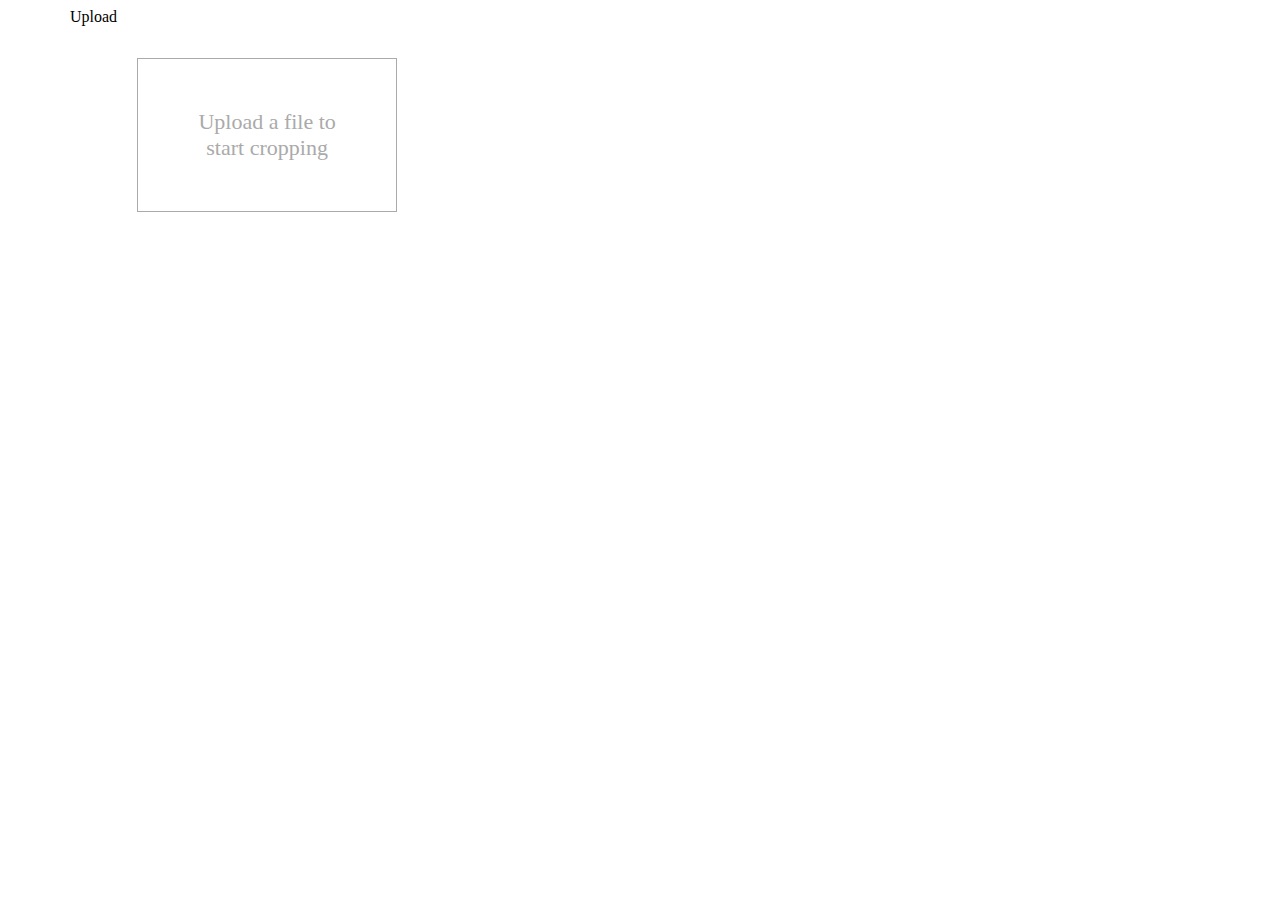
<file: httpdocs/plugins/croppie/index.html>
<!DOCTYPE html> 
<html lang ="en">
    <head>
        <meta charset="UTF-8" >
        <meta name="viewport" content="width=device-width, initial-scale=1">
        <title>Croppie - a simple javascript image cropper - Foliotek</title>

        <link rel="Stylesheet" type="text/css" href="sweetalert.css" />
        <link rel="Stylesheet" type="text/css" href="croppie.css" />
        <link rel="Stylesheet" type="text/css" href="demo.css" />
    </head>
    <body>    

        <section>

            <div class="container">

				
                <div class="demo-wrap upload-demo">
                    <div class="grid">
                        <div class="col-1-2">
                            <div class="actions">
                                <a class="btn file-btn">
                                    <span>Upload</span>
                                    <input type="file" id="upload" value="Choose a file" accept="images/*" />
                                </a>
                                <button class="upload-result">Result</button>
                            </div>
                        </div>
                        <div class="col-1-2">
                            <div class="upload-msg">
                                Upload a file to start cropping
                            </div>
                            <div id="upload-demo"></div>
                        </div>
                    </div>
                </div>
            </div>
        </section>

        <script src="../jquery.min.js"></script>
        <script src="sweetalert.min.js"></script>
        <script src="croppie.js"></script>
        <script src="demo.js"></script>
        <script>
            Demo.init();
        </script>
    </body>
</html>
</file>
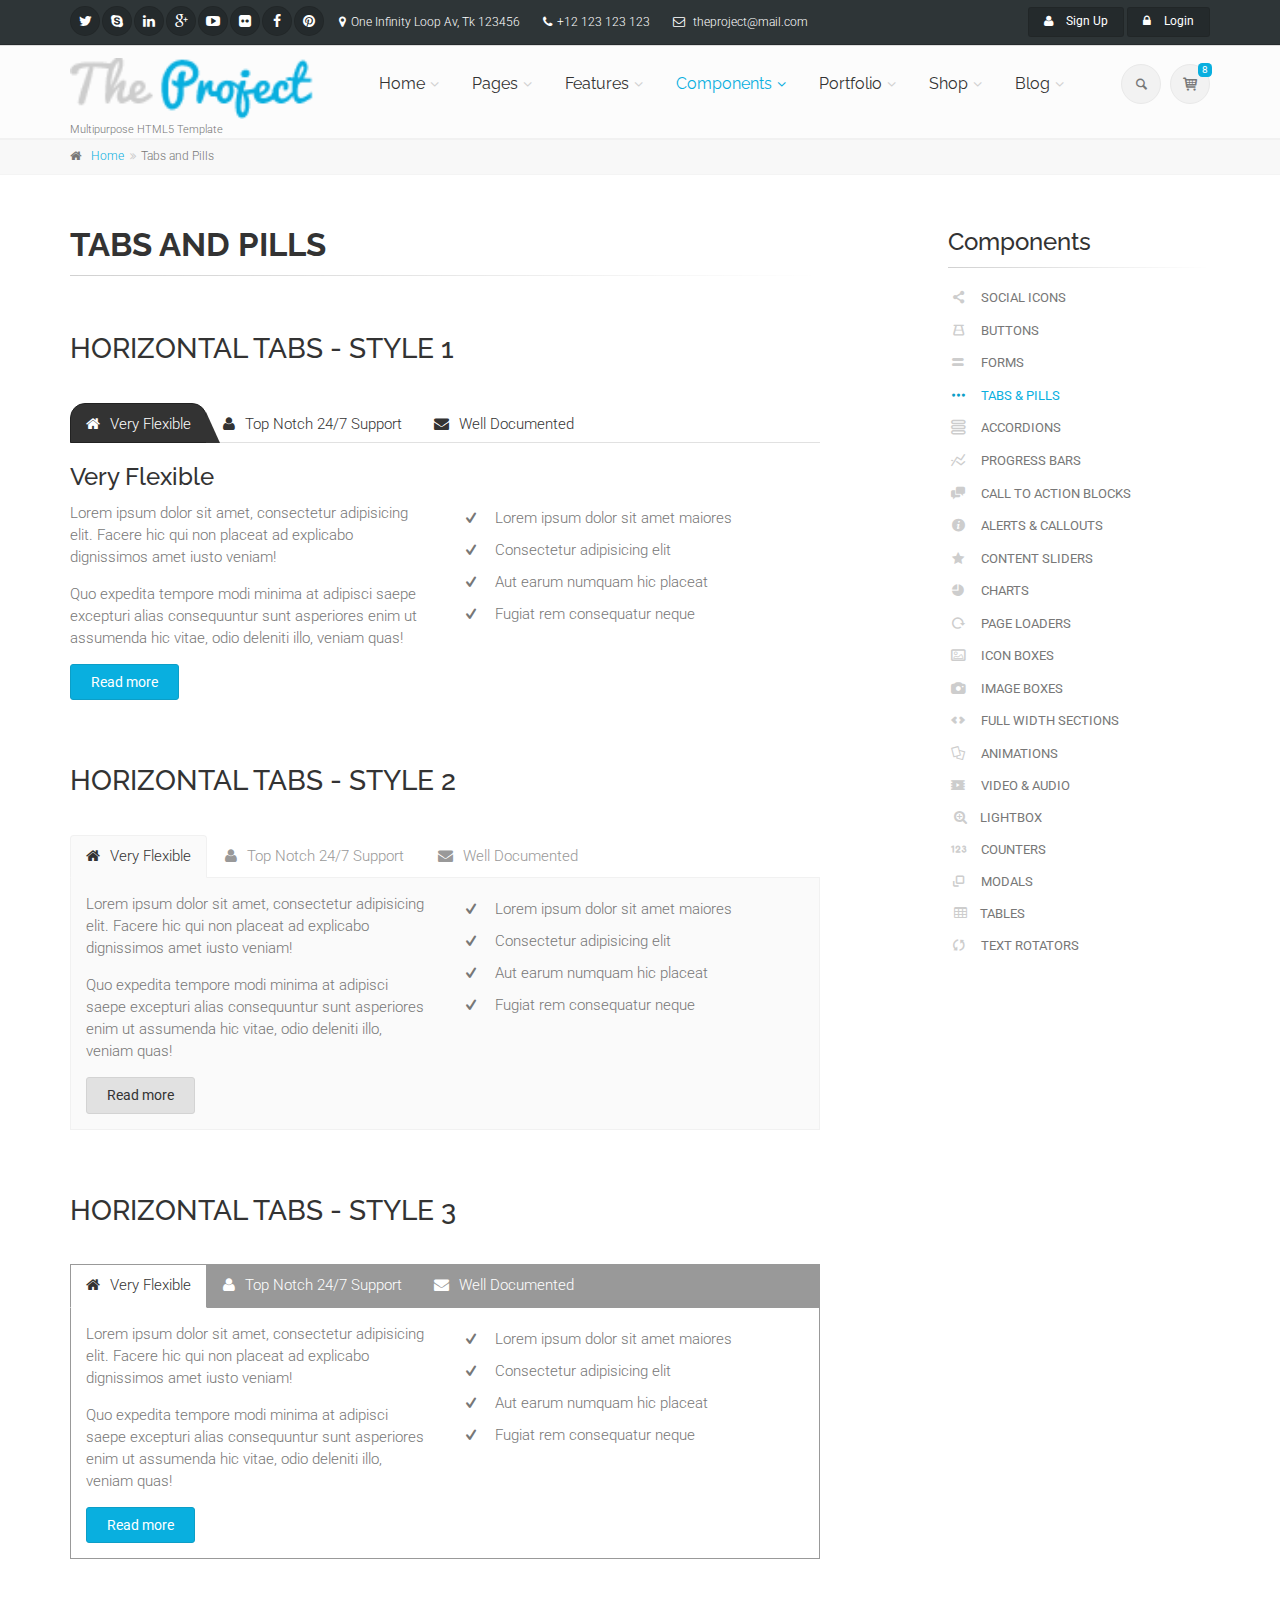
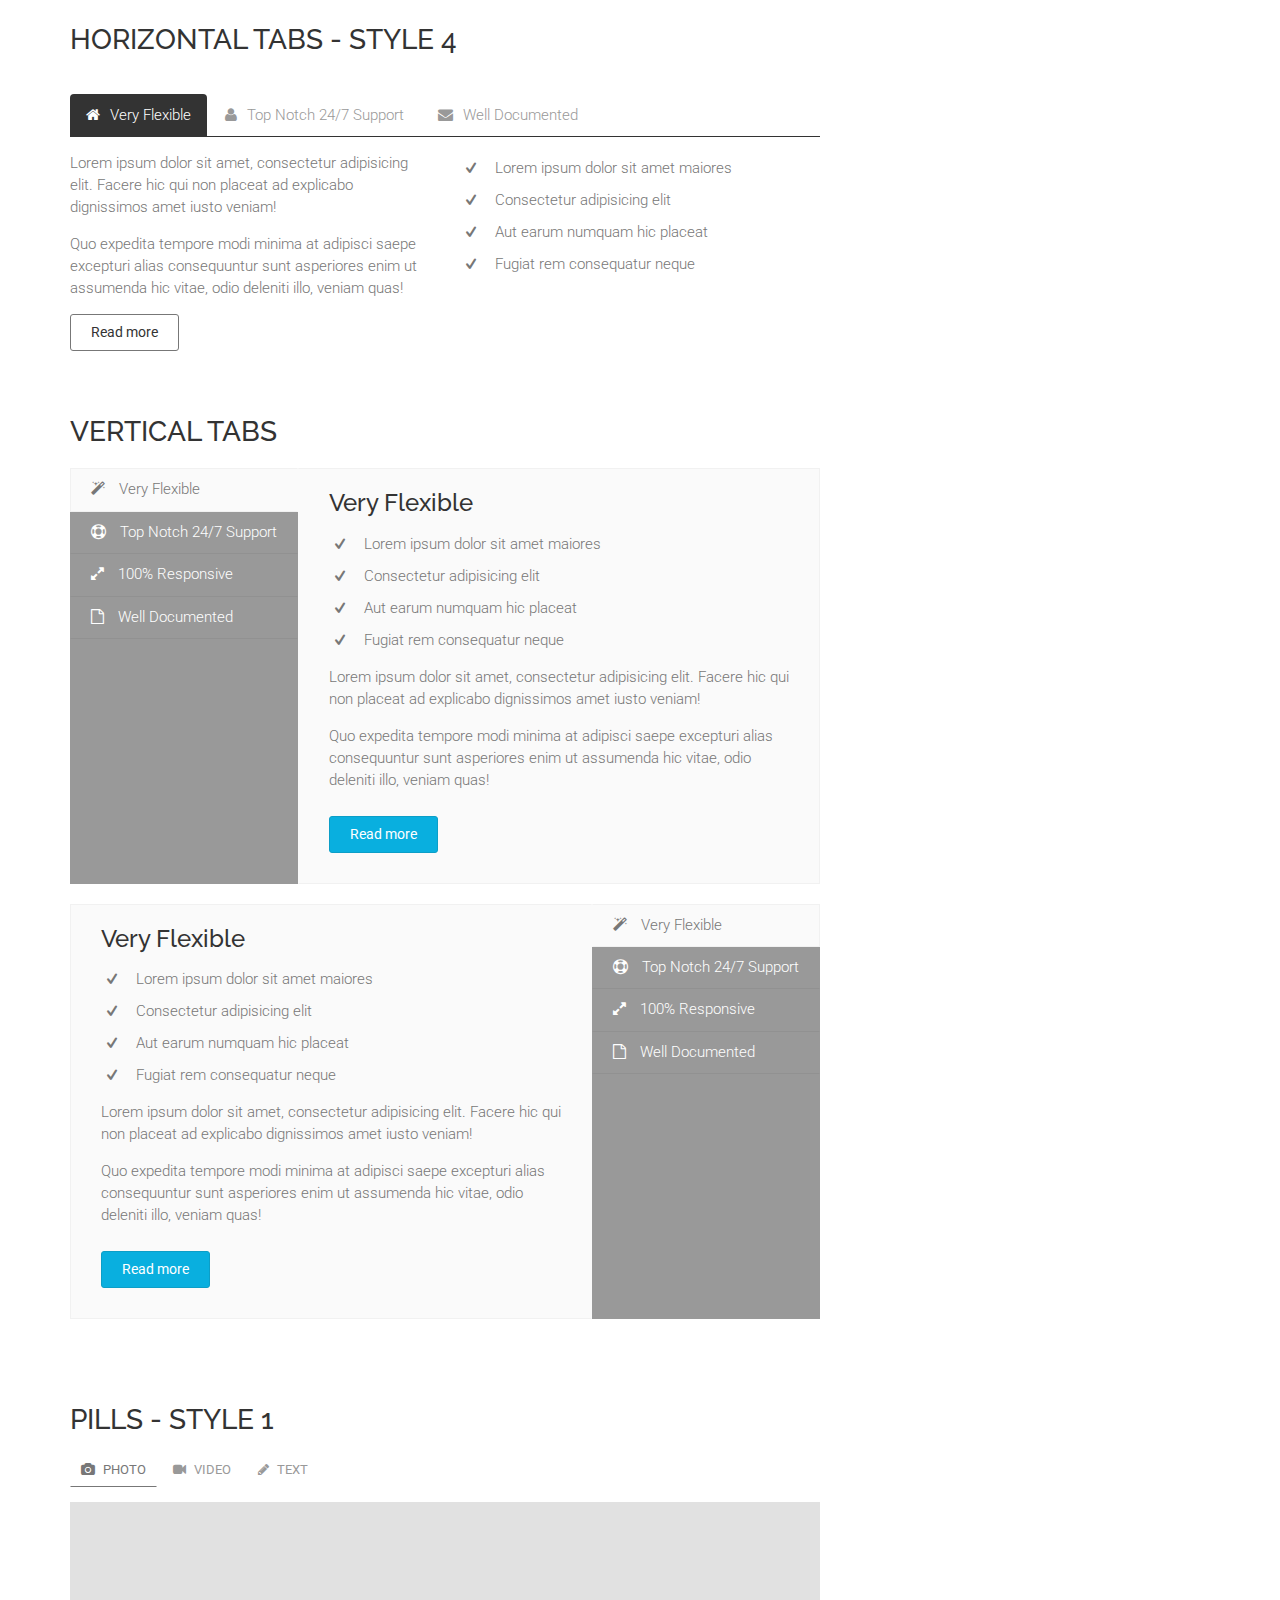
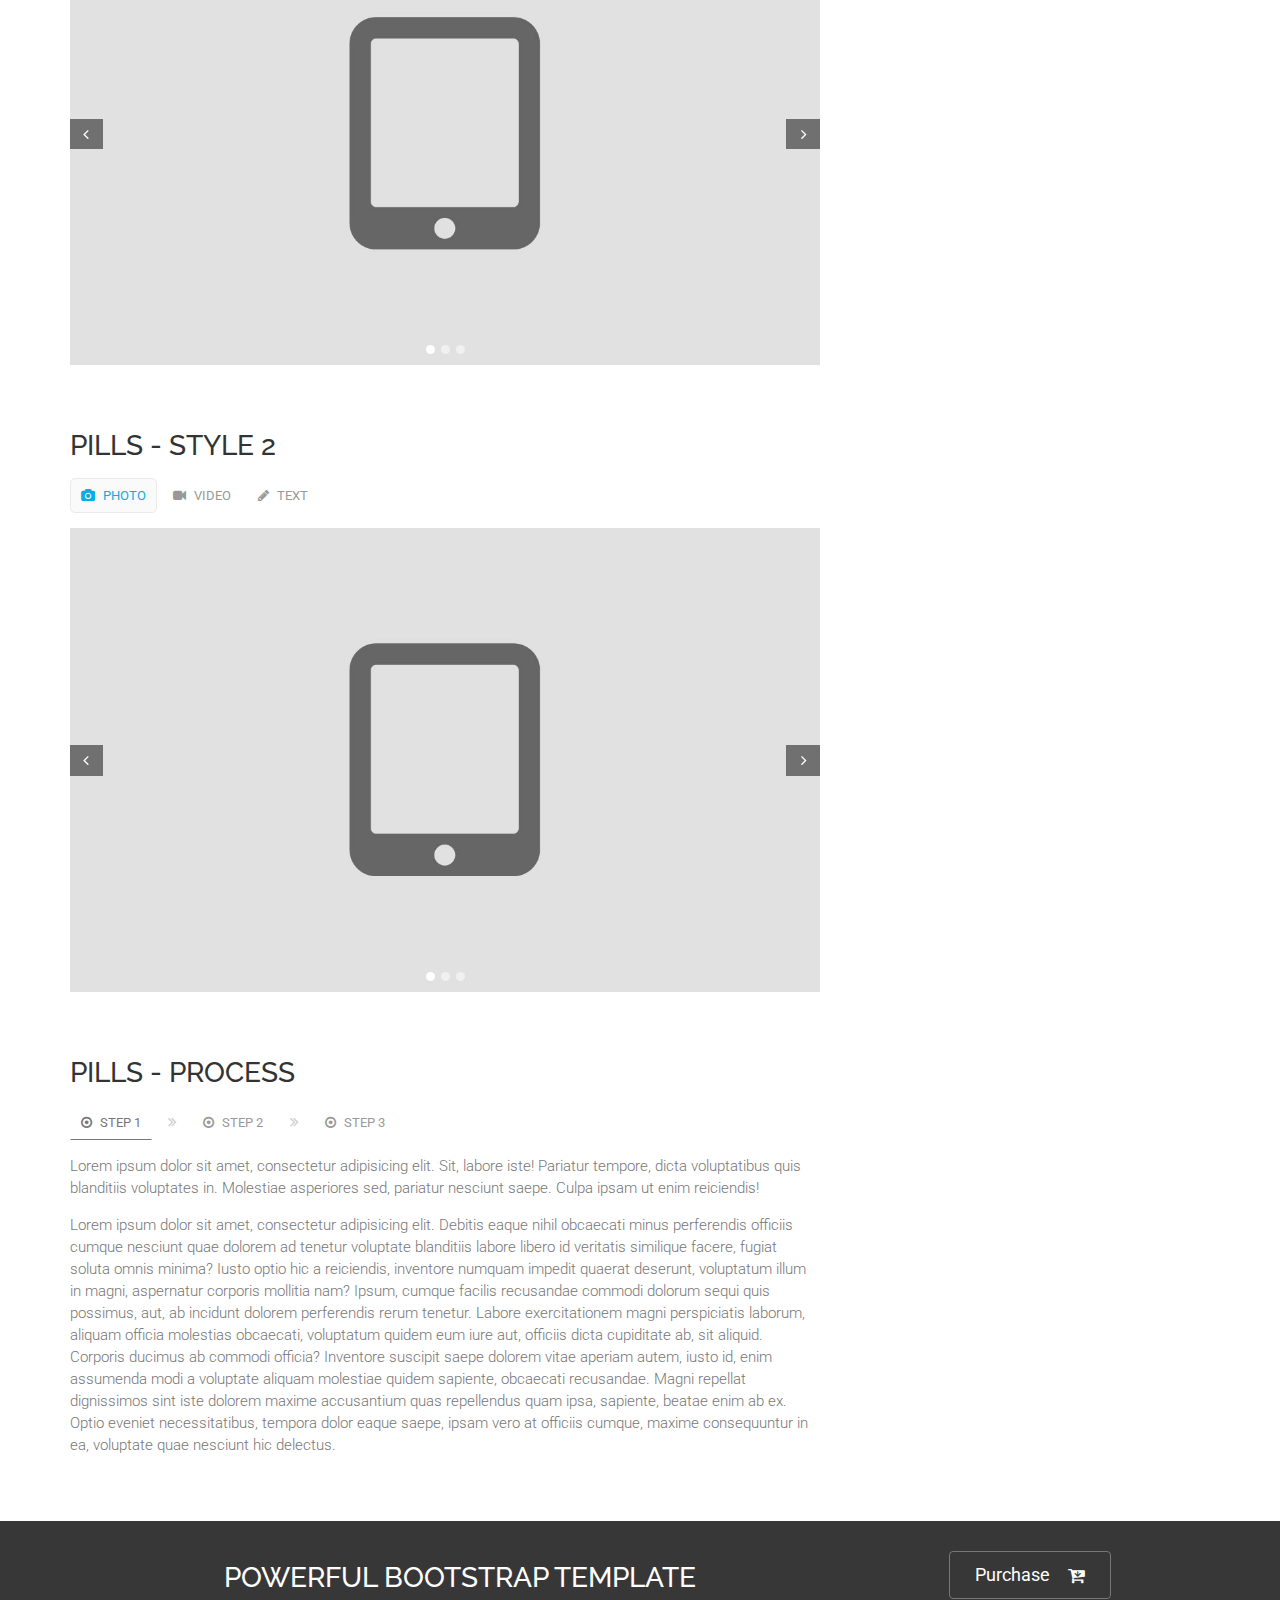
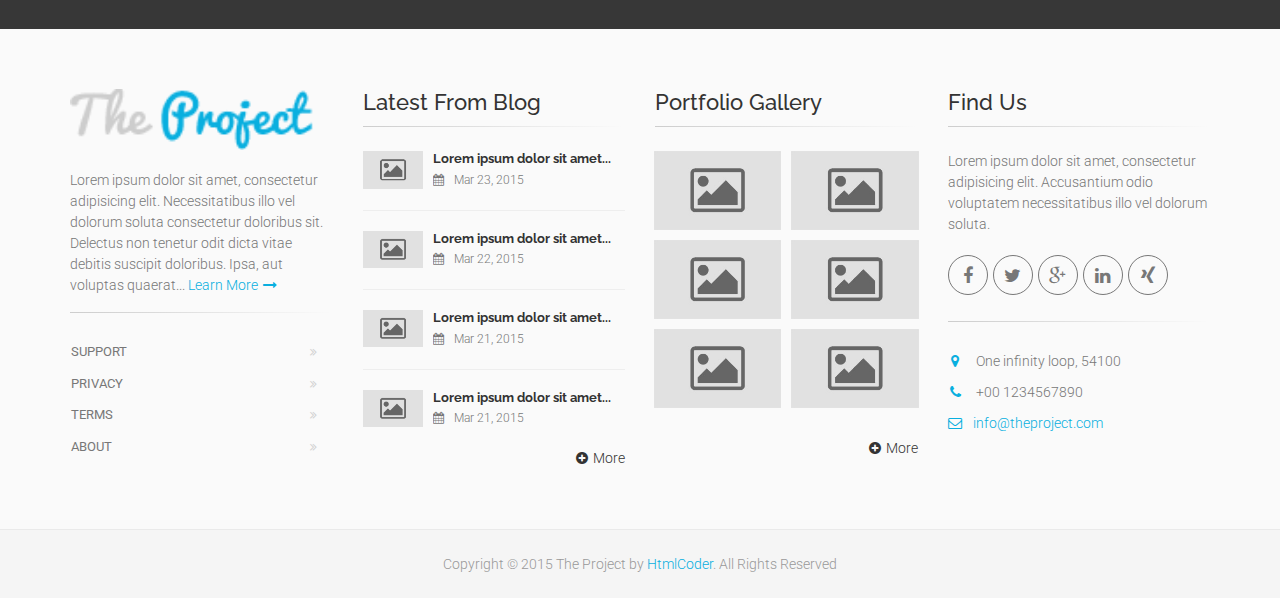
<file: httpdocs/components-tabs-and-pills.html>
<!DOCTYPE html>
<!--[if IE 9]> <html lang="en" class="ie9"> <![endif]-->
<!--[if !IE]><!-->
<html lang="en">
	<!--<![endif]-->

	<head>
		<meta charset="utf-8">
		<title>The Project | Tabs and Pills</title>
		<meta name="description" content="The Project a Bootstrap-based, Responsive HTML5 Template">
		<meta name="author" content="htmlcoder.me">

		<!-- Mobile Meta -->
		<meta name="viewport" content="width=device-width, initial-scale=1.0">

		<!-- Favicon -->
		<link rel="shortcut icon" href="images/favicon.ico">

		<!-- Web Fonts -->
		<link href='http://fonts.googleapis.com/css?family=Roboto:400,300,300italic,400italic,500,500italic,700,700italic' rel='stylesheet' type='text/css'>
		<link href='http://fonts.googleapis.com/css?family=Raleway:700,400,300' rel='stylesheet' type='text/css'>
		<link href='http://fonts.googleapis.com/css?family=Pacifico' rel='stylesheet' type='text/css'>
		<link href='http://fonts.googleapis.com/css?family=PT+Serif' rel='stylesheet' type='text/css'>

		<!-- Bootstrap core CSS -->
		<link href="bootstrap/css/bootstrap.css" rel="stylesheet">

		<!-- Font Awesome CSS -->
		<link href="fonts/font-awesome/css/font-awesome.css" rel="stylesheet">

		<!-- Fontello CSS -->
		<link href="fonts/fontello/css/fontello.css" rel="stylesheet">

		<!-- Plugins -->
		<link href="plugins/magnific-popup/magnific-popup.css" rel="stylesheet">
		<link href="css/animations.css" rel="stylesheet">
		<link href="plugins/owl-carousel/owl.carousel.css" rel="stylesheet">
		<link href="plugins/owl-carousel/owl.transitions.css" rel="stylesheet">
		<link href="plugins/hover/hover-min.css" rel="stylesheet">
		
		<!-- the project core CSS file -->
		<link href="css/style.css" rel="stylesheet" >

		<!-- Color Scheme (In order to change the color scheme, replace the blue.css with the color scheme that you prefer)-->
		<link href="css/skins/light_blue.css" rel="stylesheet">

		<!-- Custom css --> 
		<link href="css/custom.css" rel="stylesheet">
	</head>

	<!-- body classes:  -->
	<!-- "boxed": boxed layout mode e.g. <body class="boxed"> -->
	<!-- "pattern-1 ... pattern-9": background patterns for boxed layout mode e.g. <body class="boxed pattern-1"> -->
	<!-- "transparent-header": makes the header transparent and pulls the banner to top -->
	<!-- "page-loader-1 ... page-loader-6": add a page loader to the page (more info @components-page-loaders.html) -->
	<body class="no-trans   ">

		<!-- scrollToTop -->
		<!-- ================ -->
		<div class="scrollToTop circle"><i class="icon-up-open-big"></i></div>
		
		<!-- page wrapper start -->
		<!-- ================ -->
		<div class="page-wrapper">
		
			<!-- header-container start -->
			<div class="header-container">
				
				<!-- header-top start -->
				<!-- classes:  -->
				<!-- "dark": dark version of header top e.g. class="header-top dark" -->
				<!-- "colored": colored version of header top e.g. class="header-top colored" -->
				<!-- ================ -->
				<div class="header-top dark ">
					<div class="container">
						<div class="row">
							<div class="col-xs-3 col-sm-6 col-md-9">
								<!-- header-top-first start -->
								<!-- ================ -->
								<div class="header-top-first clearfix">
									<ul class="social-links circle small clearfix hidden-xs">
										<li class="twitter"><a target="_blank" href="http://www.twitter.com"><i class="fa fa-twitter"></i></a></li>
										<li class="skype"><a target="_blank" href="http://www.skype.com"><i class="fa fa-skype"></i></a></li>
										<li class="linkedin"><a target="_blank" href="http://www.linkedin.com"><i class="fa fa-linkedin"></i></a></li>
										<li class="googleplus"><a target="_blank" href="http://plus.google.com"><i class="fa fa-google-plus"></i></a></li>
										<li class="youtube"><a target="_blank" href="http://www.youtube.com"><i class="fa fa-youtube-play"></i></a></li>
										<li class="flickr"><a target="_blank" href="http://www.flickr.com"><i class="fa fa-flickr"></i></a></li>
										<li class="facebook"><a target="_blank" href="http://www.facebook.com"><i class="fa fa-facebook"></i></a></li>
										<li class="pinterest"><a target="_blank" href="http://www.pinterest.com"><i class="fa fa-pinterest"></i></a></li>
									</ul>
									<div class="social-links hidden-lg hidden-md hidden-sm circle small">
										<div class="btn-group dropdown">
											<button type="button" class="btn dropdown-toggle" data-toggle="dropdown"><i class="fa fa-share-alt"></i></button>
											<ul class="dropdown-menu dropdown-animation">
												<li class="twitter"><a target="_blank" href="http://www.twitter.com"><i class="fa fa-twitter"></i></a></li>
												<li class="skype"><a target="_blank" href="http://www.skype.com"><i class="fa fa-skype"></i></a></li>
												<li class="linkedin"><a target="_blank" href="http://www.linkedin.com"><i class="fa fa-linkedin"></i></a></li>
												<li class="googleplus"><a target="_blank" href="http://plus.google.com"><i class="fa fa-google-plus"></i></a></li>
												<li class="youtube"><a target="_blank" href="http://www.youtube.com"><i class="fa fa-youtube-play"></i></a></li>
												<li class="flickr"><a target="_blank" href="http://www.flickr.com"><i class="fa fa-flickr"></i></a></li>
												<li class="facebook"><a target="_blank" href="http://www.facebook.com"><i class="fa fa-facebook"></i></a></li>
												<li class="pinterest"><a target="_blank" href="http://www.pinterest.com"><i class="fa fa-pinterest"></i></a></li>
											</ul>
										</div>
									</div>
									<ul class="list-inline hidden-sm hidden-xs">
										<li><i class="fa fa-map-marker pr-5 pl-10"></i>One Infinity Loop Av, Tk 123456</li>
										<li><i class="fa fa-phone pr-5 pl-10"></i>+12 123 123 123</li>
										<li><i class="fa fa-envelope-o pr-5 pl-10"></i> theproject@mail.com</li>
									</ul>
								</div>
								<!-- header-top-first end -->
							</div>
							<div class="col-xs-9 col-sm-6 col-md-3">

								<!-- header-top-second start -->
								<!-- ================ -->
								<div id="header-top-second"  class="clearfix">

									<!-- header top dropdowns start -->
									<!-- ================ -->
									<div class="header-top-dropdown text-right">
										<div class="btn-group">
											<a href="page-signup.html" class="btn btn-default btn-sm"><i class="fa fa-user pr-10"></i> Sign Up</a>
										</div>
										<div class="btn-group dropdown">
											<button type="button" class="btn dropdown-toggle btn-default btn-sm" data-toggle="dropdown"><i class="fa fa-lock pr-10"></i> Login</button>
											<ul class="dropdown-menu dropdown-menu-right dropdown-animation">
												<li>
													<form class="login-form margin-clear">
														<div class="form-group has-feedback">
															<label class="control-label">Username</label>
															<input type="text" class="form-control" placeholder="">
															<i class="fa fa-user form-control-feedback"></i>
														</div>
														<div class="form-group has-feedback">
															<label class="control-label">Password</label>
															<input type="password" class="form-control" placeholder="">
															<i class="fa fa-lock form-control-feedback"></i>
														</div>
														<button type="submit" class="btn btn-gray btn-sm">Log In</button>
														<span class="pl-5 pr-5">or</span>
														<button type="submit" class="btn btn-default btn-sm">Sing Up</button>
														<ul>
															<li><a href="#">Forgot your password?</a></li>
														</ul>
														<span class="text-center">Login with</span>
														<ul class="social-links circle small colored clearfix">
															<li class="facebook"><a target="_blank" href="http://www.facebook.com"><i class="fa fa-facebook"></i></a></li>
															<li class="twitter"><a target="_blank" href="http://www.twitter.com"><i class="fa fa-twitter"></i></a></li>
															<li class="googleplus"><a target="_blank" href="http://plus.google.com"><i class="fa fa-google-plus"></i></a></li>
														</ul>
													</form>
												</li>
											</ul>
										</div>
									</div>
									<!--  header top dropdowns end -->
								</div>
								<!-- header-top-second end -->
							</div>
						</div>
					</div>
				</div>
				<!-- header-top end -->
				
				<!-- header start -->
				<!-- classes:  -->
				<!-- "fixed": enables fixed navigation mode (sticky menu) e.g. class="header fixed clearfix" -->
				<!-- "dark": dark version of header e.g. class="header dark clearfix" -->
				<!-- "full-width": mandatory class for the full-width menu layout -->
				<!-- "centered": mandatory class for the centered logo layout -->
				<!-- ================ --> 
				<header class="header  fixed   clearfix">
					
					<div class="container">
						<div class="row">
							<div class="col-md-3">
								<!-- header-left start -->
								<!-- ================ -->
								<div class="header-left clearfix">

									<!-- logo -->
									<div id="logo" class="logo">
										<a href="index.html"><img id="logo_img" src="images/logo_light_blue.png" alt="The Project"></a>
									</div>

									<!-- name-and-slogan -->
									<div class="site-slogan">
										Multipurpose HTML5 Template
									</div>
									
								</div>
								<!-- header-left end -->

							</div>
							<div class="col-md-9">
					
								<!-- header-right start -->
								<!-- ================ -->
								<div class="header-right clearfix">
									
								<!-- main-navigation start -->
								<!-- classes: -->
								<!-- "onclick": Makes the dropdowns open on click, this the default bootstrap behavior e.g. class="main-navigation onclick" -->
								<!-- "animated": Enables animations on dropdowns opening e.g. class="main-navigation animated" -->
								<!-- "with-dropdown-buttons": Mandatory class that adds extra space, to the main navigation, for the search and cart dropdowns -->
								<!-- ================ -->
								<div class="main-navigation  animated with-dropdown-buttons">

									<!-- navbar start -->
									<!-- ================ -->
									<nav class="navbar navbar-default" role="navigation">
										<div class="container-fluid">

											<!-- Toggle get grouped for better mobile display -->
											<div class="navbar-header">
												<button type="button" class="navbar-toggle" data-toggle="collapse" data-target="#navbar-collapse-1">
													<span class="sr-only">Toggle navigation</span>
													<span class="icon-bar"></span>
													<span class="icon-bar"></span>
													<span class="icon-bar"></span>
												</button>
												
											</div>

											<!-- Collect the nav links, forms, and other content for toggling -->
											<div class="collapse navbar-collapse" id="navbar-collapse-1">
												<!-- main-menu -->
												<ul class="nav navbar-nav ">

													<!-- mega-menu start -->													
													<li class="dropdown  mega-menu">
														<a href="index.html" class="dropdown-toggle" data-toggle="dropdown">Home</a>
														<ul class="dropdown-menu">
															<li>
																<div class="row">
																	<div class="col-md-12">
																		<h4 class="title"><i class="fa fa-laptop pr-10"></i> Demos</h4>
																		<div class="row">
																			<div class="col-sm-4">
																				<div class="divider"></div>
																				<ul class="menu">
																					<li ><a href="index.html"><i class="icon-home pr-10"></i>Home Default</a></li>
																					<li ><a href="index-corporate-1.html"><i class="icon-suitcase pr-10"></i>Corporate 1</a></li>
																					<li ><a href="index-corporate-2.html"><i class="icon-suitcase pr-10"></i>Corporate 2</a></li>
																					<li ><a href="index-corporate-3.html"><i class="icon-suitcase pr-10"></i>Corporate 3</a></li>
																					<li ><a href="index-shop.html"><i class="icon-basket-1 pr-10"></i>Commerce 1</a></li>
																					<li ><a href="index-shop-2.html"><i class="icon-basket-1 pr-10"></i>Commerce 2</a></li>
																				</ul>
																			</div>
																			<div class="col-sm-4">
																				<div class="divider"></div>
																				<ul class="menu">
																					<li ><a href="index-portfolio.html"><i class="icon-briefcase pr-10"></i>Portfolio/Agency</a></li>
																					<li ><a href="index-medical.html"><i class="fa fa-ambulance pr-10"></i>Medical</a></li>
																					<li ><a href="index-restaurant.html"><i class="fa fa-cutlery pr-10"></i>Restaurant</a></li>
																					<li ><a href="index-wedding.html"><i class="icon-heart pr-10"></i>Wedding</a></li>
																					<li ><a href="index-landing.html"><i class="fa fa-star pr-10"></i>Landing Page</a></li>
																					<li ><a href="page-coming-soon.html"><i class="fa fa-clock-o pr-10"></i>Coming Soon</a></li>
																				</ul>
																			</div>
																			<div class="col-sm-4">
																				<div class="divider"></div>
																				<ul class="menu">
																					<li ><a href="index-one-page.html"><i class="icon-home pr-10"></i>One Page Version</a></li>
																					<li ><a href="index-construction.html"><i class="fa fa-building pr-10"></i>Construction <span class="badge">New</span></a></li>
																					<li ><a href="index-education.html"><i class="fa fa-graduation-cap pr-10"></i>Education <span class="badge">New</span></a></li>
																					<li ><a href="index-hotel.html"><i class="fa fa-bed pr-10"></i>Hotel <span class="badge">New</span></a></li>
																					<li ><a href="index-blog.html"><i class="fa fa-pencil pr-10"></i>Blog <span class="badge">New</span></a></li>
																					<li ><a href="index-beauty.html"><i class="fa fa-magic pr-10"></i>Beauty Center <span class="badge">New</span></a></li>
																				</ul>
																			</div>
																		</div>
																	</div>
																</div>
															</li>
														</ul>
													</li>
													<!-- mega-menu end -->
													<!-- mega-menu start -->
													<li class="dropdown  mega-menu">
														<a href="#" class="dropdown-toggle" data-toggle="dropdown">Pages</a>
														<ul class="dropdown-menu">
															<li>
																<div class="row">
																	<div class="col-lg-8 col-md-9">
																		<h4 class="title">Pages</h4>
																		<div class="row">
																			<div class="col-sm-4">
																				<div class="divider"></div>
																				<ul class="menu">
																					<li ><a href="page-about.html"><i class="fa fa-angle-right"></i>About Us 1</a></li>
																					<li ><a href="page-about-2.html"><i class="fa fa-angle-right"></i>About Us 2</a></li>
																					<li ><a href="page-about-3.html"><i class="fa fa-angle-right"></i>About Us 3</a></li>
																					<li ><a href="page-about-4.html"><i class="fa fa-angle-right"></i>About Us 4</a></li>
																					<li ><a href="page-about-me.html"><i class="fa fa-angle-right"></i>About Me</a></li>
																					<li ><a href="page-team.html"><i class="fa fa-angle-right"></i>Our Team - Options 1</a></li>
																					<li ><a href="page-team-2.html"><i class="fa fa-angle-right"></i>Our Team - Options 2</a></li>
																					<li ><a href="page-team-3.html"><i class="fa fa-angle-right"></i>Our Team - Options 3</a></li>
																					<li ><a href="page-coming-soon.html"><i class="fa fa-angle-right"></i>Coming Soon Page</a></li>
																					<li ><a href="page-faq.html"><i class="fa fa-angle-right"></i>FAQ page</a></li>
																				</ul>
																			</div>
																			<div class="col-sm-4">
																				<div class="divider"></div>
																				<ul class="menu">
																					<li ><a href="page-services.html"><i class="fa fa-angle-right"></i>Services 1</a></li>
																					<li ><a href="page-services-2.html"><i class="fa fa-angle-right"></i>Services 2</a></li>
																					<li ><a href="page-services-3.html"><i class="fa fa-angle-right"></i>Services 3</a></li>
																					<li ><a href="page-contact.html"><i class="fa fa-angle-right"></i>Contact 1</a></li>
																					<li ><a href="page-contact-2.html"><i class="fa fa-angle-right"></i>Contact 2</a></li>
																					<li ><a href="page-contact-3.html"><i class="fa fa-angle-right"></i>Contact 3</a></li>
																					<li ><a href="page-login.html"><i class="fa fa-angle-right"></i>Login 1</a></li>
																					<li ><a href="page-login-2.html"><i class="fa fa-angle-right"></i>Login 2 - Fullsreen</a></li>
																					<li ><a href="page-signup.html"><i class="fa fa-angle-right"></i>Sign Up 1</a></li>
																					<li ><a href="page-signup-2.html"><i class="fa fa-angle-right"></i>Sign Up 2 - Fullsreen</a></li>
																				</ul>
																			</div>
																			<div class="col-sm-4">
																				<div class="divider"></div>
																				<ul class="menu">
																					<li ><a href="page-404.html"><i class="fa fa-angle-right"></i>404 error</a></li>
																					<li ><a href="page-404-2.html"><i class="fa fa-angle-right"></i>404 error - Parallax</a></li>
																					<li ><a href="page-affix-sidebar.html"><i class="fa fa-angle-right"></i>Sidebar - Affix Menu</a></li>
																					<li ><a href="page-left-sidebar.html"><i class="fa fa-angle-right"></i>Left Sidebar</a></li>
																					<li ><a href="page-right-sidebar.html"><i class="fa fa-angle-right"></i>Right Sidebar</a></li>
																					<li ><a href="page-two-sidebars.html"><i class="fa fa-angle-right"></i>Two Sidebars</a></li>
																					<li ><a href="page-two-sidebars-left.html"><i class="fa fa-angle-right"></i>Two Sidebars Left</a></li>
																					<li ><a href="page-two-sidebars-right.html"><i class="fa fa-angle-right"></i>Two Sidebars Right</a></li>
																					<li ><a href="page-no-sidebars.html"><i class="fa fa-angle-right"></i>No Sidebars</a></li>
																					<li ><a href="page-sitemap.html"><i class="fa fa-angle-right"></i>Sitemap</a></li>
																				</ul>
																			</div>
																		</div>
																	</div>
																	<div class="col-lg-4 col-md-3 hidden-sm">
																		<h4 class="title">Premium HTML5 Template</h4>
																		<p class="mb-10">The Project is perfectly suitable for corporate, business and company webpages.</p>
																		<img src="images/section-image-3.png" alt="The Project">
																	</div>
																</div>
															</li>
														</ul>
													</li>
													<!-- mega-menu end -->
													<li class="dropdown ">
														<a class="dropdown-toggle" data-toggle="dropdown" href="#">Features</a>
														<ul class="dropdown-menu">
															<li class="dropdown ">
																<a  class="dropdown-toggle" data-toggle="dropdown" href="#">Headers</a>
																<ul class="dropdown-menu">
																	<li ><a href="features-headers-default.html">Default/Semi-Transparent</a></li>
																	<li ><a href="features-headers-default-dark.html">Dark/Semi-Transparent</a></li>
																	<li ><a href="features-headers-classic.html">Classic Light</a></li>
																	<li ><a href="features-headers-classic-dark.html">Classic Dark</a></li>
																	<li ><a href="features-headers-colored.html">Colored/Light</a></li>
																	<li ><a href="features-headers-colored-dark.html">Colored/Dark</a></li>
																	<li ><a href="features-headers-full-width.html">Full Width</a></li>
																	<li ><a href="features-headers-offcanvas-left.html">Offcanvas Left Side</a></li>
																	<li ><a href="features-headers-offcanvas-right.html">Offcanvas Right Side</a></li>
																	<li ><a href="features-headers-logo-centered.html">Logo Centered</a></li>
																	<li ><a href="features-headers-slider-top.html">Slider Top</a></li>
																	<li ><a href="features-headers-simple.html">Simple Static</a></li>
																</ul>
															</li>
															<li class="dropdown ">
																<a  class="dropdown-toggle" data-toggle="dropdown" href="#">Menus</a>
																<ul class="dropdown-menu">
																	<li ><a href="features-headers-default.html">Default/On Hover Menu</a></li>
																	<li ><a href="features-menus-onhover-no-animations.html">On Hover Menu - No Animations</a></li>
																	<li ><a href="features-menus-onclick.html">On Click Menu - With Animations</a></li>
																	<li ><a href="features-menus-onclick-no-animations.html">On Click Menu - No Animations</a></li>
																</ul>
															</li>
															<li class="dropdown ">
																<a  class="dropdown-toggle" data-toggle="dropdown" href="#">Footers <span class="badge">New</span></a>
																<ul class="dropdown-menu">
																	<li ><a href="features-footers-default.html#footer">Footer - Default</a></li>
																	<li ><a href="features-footers-contact-form.html#footer">Footer - Contact Form</a></li>
																	<li ><a href="features-footers-google-maps.html#footer">Footer - Google Maps</a></li>
																	<li ><a href="features-footers-subscribe.html#footer">Footer - Subscribe Form</a></li>
																	<li ><a href="features-footers-minimal.html#footer">Footer - Minimal</a></li>
																	<li ><a href="features-footers-links.html#footer">Footer - Links <span class="badge">New</span></a></li>
																</ul>
															</li>
															<li class="dropdown ">
																<a  class="dropdown-toggle" data-toggle="dropdown" href="#">Main Sliders</a>
																<ul class="dropdown-menu">
																	<li ><a href="features-sliders-fullscreen.html">Full Screen</a></li>
																	<li ><a href="features-sliders-fullwidth.html">Full Width</a></li>
																	<li ><a href="features-sliders-fullwidth-big-height.html">Full Width - Big Height</a></li>
																	<li ><a href="features-sliders-boxedwidth-light.html">Boxed Width - Light Bg</a></li>
																	<li ><a href="features-sliders-boxedwidth-dark.html">Boxed Width - Dark Bg</a></li>
																	<li ><a href="features-sliders-boxedwidth-default.html">Boxed Width - Default Bg</a></li>
																	<li ><a href="features-sliders-video-background.html">Video Background</a></li>
																	<li ><a href="features-sliders-text-rotator.html">Text Rotator</a></li>
																</ul>
															</li>
															<li class="dropdown">
																<a  class="dropdown-toggle" data-toggle="dropdown" href="#">Email Templates <span class="badge">New</span></a>
																<ul class="dropdown-menu">
																	<li><a target="_blank" href="email_templates/email_template_blue.html">Blue</a></li>
																	<li><a target="_blank" href="email_templates/email_template_brown.html">Brown</a></li>
																	<li><a target="_blank" href="email_templates/email_template_cool_green.html">Cool Green</a></li>
																	<li><a target="_blank" href="email_templates/email_template_dark_cyan.html">Dark Cyan</a></li>
																	<li><a target="_blank" href="email_templates/email_template_dark_red.html">Dark Red</a></li>
																	<li><a target="_blank" href="email_templates/email_template_gold.html">Gold</a></li>
																	<li><a target="_blank" href="email_templates/email_template_gray.html">Gray</a></li>
																	<li><a target="_blank" href="email_templates/email_template_green.html">Green</a></li>
																	<li><a target="_blank" href="email_templates/email_template_light_blue.html">Light Blue</a></li>
																	<li><a target="_blank" href="email_templates/email_template_orange.html">Orange</a></li>
																	<li><a target="_blank" href="email_templates/email_template_pink.html">Pink</a></li>
																	<li><a target="_blank" href="email_templates/email_template_purple.html">Purple</a></li>
																	<li><a target="_blank" href="email_templates/email_template_red.html">Red</a></li>
																	<li><a target="_blank" href="email_templates/email_template_vivid_red.html">Vivid Red</a></li>
																</ul>
															</li>
															<li class="dropdown ">
																<a  class="dropdown-toggle" data-toggle="dropdown" href="#">Pricing Tables</a>
																<ul class="dropdown-menu">
																	<li ><a href="features-pricing-tables-1.html">Pricing Tables 1</a></li>
																	<li ><a href="features-pricing-tables-2.html">Pricing Tables 2</a></li>
																	<li ><a href="features-pricing-tables-3.html">Pricing Tables 3</a></li>
																</ul>
															</li>
															<li class="dropdown ">
																<a  class="dropdown-toggle" data-toggle="dropdown" href="#">Icons</a>
																<ul class="dropdown-menu">
																	<li ><a href="features-icons-fontawesome.html">Font Awesome</a></li>
																	<li ><a href="features-icons-fontello.html">Fontello</a></li>
																	<li ><a href="features-icons-glyphicons.html">Glyphicons</a></li>
																</ul>
															</li>
															<li ><a href="features-dark-page.html">Dark Page</a></li>
															<li ><a href="features-typography.html">Typography</a></li>
															<li ><a href="features-backgrounds.html">Backgrounds</a></li>
															<li ><a href="features-grid.html">Grid</a></li>
														</ul>
													</li>
													<!-- mega-menu start -->													
													<li class="dropdown active mega-menu narrow">
														<a href="#" class="dropdown-toggle" data-toggle="dropdown">Components</a>
														<ul class="dropdown-menu">
															<li>
																<div class="row">
																	<div class="col-md-12">
																		<h4 class="title"><i class="fa fa-magic pr-10"></i> Components</h4>
																		<div class="row">
																			<div class="col-sm-6">
																				<div class="divider"></div>
																				<ul class="menu">
																					<li ><a href="components-social-icons.html"><i class="icon-share pr-10"></i>Social Icons</a></li>
																					<li ><a href="components-buttons.html"><i class="icon-flask pr-10"></i>Buttons</a></li>
																					<li ><a href="components-forms.html"><i class="icon-eq pr-10"></i>Forms</a></li>
																					<li class="active"><a href="components-tabs-and-pills.html"><i class=" icon-dot-3 pr-10"></i>Tabs &amp; Pills</a></li>
																					<li ><a href="components-accordions.html"><i class="icon-menu-outline pr-10"></i>Accordions</a></li>
																					<li ><a href="components-progress-bars.html"><i class="icon-chart-line pr-10"></i>Progress Bars</a></li>
																					<li ><a href="components-call-to-action.html"><i class="icon-chat pr-10"></i>Call to Action Blocks</a></li>
																					<li ><a href="components-alerts-and-callouts.html"><i class="icon-info-circled pr-10"></i>Alerts &amp; Callouts</a></li>
																					<li ><a href="components-content-sliders.html"><i class="icon-star-filled pr-10"></i>Content Sliders</a></li>
																					<li ><a href="components-charts.html"><i class="icon-chart-pie pr-10"></i>Charts</a></li>
																					<li ><a href="components-page-loaders.html"><i class="fa fa-circle-o-notch fa-spin"></i>Page Loaders <span class="badge">New</span></a></li>
																				</ul>
																			</div>
																			<div class="col-sm-6">
																				<div class="divider"></div>
																				<ul class="menu">
																					<li ><a href="components-icon-boxes.html"><i class="icon-picture-outline pr-10"></i>Icon Boxes</a></li>
																					<li ><a href="components-image-boxes.html"><i class="icon-camera-1 pr-10"></i>Image Boxes</a></li>
																					<li ><a href="components-fullwidth-sections.html"><i class="icon-code-1 pr-10"></i>Full Width Sections</a></li>
																					<li ><a href="components-animations.html"><i class="icon-docs pr-10"></i>Animations</a></li>
																					<li ><a href="components-video-and-audio.html"><i class="icon-video pr-10"></i>Video &amp; Audio</a></li>
																					<li ><a href="components-lightbox.html"><i class="icon-plus pr-10"></i>Lightbox</a></li>
																					<li ><a href="components-counters.html"><i class="icon-sort-numeric pr-10"></i>Counters</a></li>
																					<li ><a href="components-modals.html"><i class="icon-popup pr-10"></i>Modals</a></li>
																					<li ><a href="components-tables.html"><i class="icon-th pr-10"></i>Tables</a></li>
																					<li ><a href="components-text-rotators.html"><i class="icon-arrows-ccw pr-10"></i>Text Rotators</a></li>
																				</ul>
																			</div>
																		</div>
																	</div>
																</div>
															</li>
														</ul>
													</li>
													<!-- mega-menu end -->
													<li class="dropdown ">
														<a href="portfolio-grid-2-3-col.html" class="dropdown-toggle" data-toggle="dropdown">Portfolio</a>
														<ul class="dropdown-menu">
															<li class="dropdown ">
																<a  class="dropdown-toggle" data-toggle="dropdown" href="#">Portfolio Grid 1</a>
																<ul class="dropdown-menu">
																	<li ><a href="portfolio-grid-1-2-col.html">2 Column</a></li>
																	<li ><a href="portfolio-grid-1-3-col.html">3 Column</a></li>
																	<li ><a href="portfolio-grid-1-4-col.html">4 Column</a></li>
																	<li ><a href="portfolio-grid-1-sidebar.html">With Sidebar</a></li>
																</ul>
															</li>
															<li class="dropdown ">
																<a  class="dropdown-toggle" data-toggle="dropdown" href="#">Portfolio Grid 2</a>
																<ul class="dropdown-menu">
																	<li ><a href="portfolio-grid-2-2-col.html">2 Column</a></li>
																	<li ><a href="portfolio-grid-2-3-col.html">3 Column</a></li>
																	<li ><a href="portfolio-grid-2-4-col.html">4 Column</a></li>
																	<li ><a href="portfolio-grid-2-sidebar.html">With Sidebar</a></li>
																</ul>
															</li>
															<li class="dropdown ">
																<a  class="dropdown-toggle" data-toggle="dropdown" href="#">Portfolio Grid 3 - Dark</a>
																<ul class="dropdown-menu">
																	<li ><a href="portfolio-grid-3-2-col.html">2 Column</a></li>
																	<li ><a href="portfolio-grid-3-3-col.html">3 Column</a></li>
																	<li ><a href="portfolio-grid-3-4-col.html">4 Column</a></li>
																	<li ><a href="portfolio-grid-3-sidebar.html">With Sidebar</a></li>
																</ul>
															</li>
															<li class="dropdown ">
																<a  class="dropdown-toggle" data-toggle="dropdown" href="#">Portfolio Fullwidth</a>
																<ul class="dropdown-menu">
																	<li ><a href="portfolio-fullwidth-2-col.html">2 Column</a></li>
																	<li ><a href="portfolio-fullwidth-3-col.html">3 Column</a></li>
																	<li ><a href="portfolio-fullwidth-4-col.html">4 Column</a></li>
																</ul>
															</li>
															<li class="dropdown ">
																<a  class="dropdown-toggle" data-toggle="dropdown" href="#">Portfolio List</a>
																<ul class="dropdown-menu">
																	<li ><a href="portfolio-list-1.html">List - Large Images</a></li>
																	<li ><a href="portfolio-list-2.html">List - Small Images</a></li>
																	<li ><a href="portfolio-list-sidebar.html">With Sidebar</a></li>
																</ul>
															</li>
															<li ><a href="portfolio-item.html">Single Item 1</a></li>
															<li ><a href="portfolio-item-2.html">Single Item 2</a></li>
															<li ><a href="portfolio-item-3.html">Single Item 3</a></li>
														</ul>
													</li>
													<li class="dropdown ">
														<a href="index-shop.html" class="dropdown-toggle" data-toggle="dropdown">Shop</a>
														<ul class="dropdown-menu">
															<li ><a href="index-shop.html">Shop Home 1</a></li>
															<li ><a href="index-shop-2.html">Shop Home 2</a></li>
															<li ><a href="shop-listing-4col.html">Grid - 4 Columns</a></li>
															<li ><a href="shop-listing-3col.html">Grid - 3 Columns</a></li>
															<li ><a href="shop-listing-2col.html">Grid - 2 Columns</a></li>
															<li ><a href="shop-listing-sidebar.html">Grid - With Sidebar</a></li>
															<li ><a href="shop-listing-list.html">List</a></li>
															<li ><a href="shop-product.html">Product</a></li>
															<li ><a href="shop-cart.html">Shopping Cart</a></li>
															<li ><a href="shop-checkout.html">Checkout Page - Step 1</a></li>
															<li ><a href="shop-checkout-payment.html">Checkout Page - Step 2</a></li>
															<li ><a href="shop-checkout-review.html">Checkout Page - Step 3</a></li>
															<li ><a href="shop-invoice.html">Invoice</a></li>
														</ul>
													</li>
													<li class="dropdown ">
														<a href="blog-large-image-right-sidebar.html" class="dropdown-toggle" data-toggle="dropdown">Blog</a>
														<ul class="dropdown-menu">
															<li ><a href="index-blog.html">Blog Home <span class="badge">New</span></a></li>
															<li class="dropdown ">
																<a  class="dropdown-toggle" data-toggle="dropdown" href="#">Large Image</a>
																<ul class="dropdown-menu to-left">
																	<li ><a href="blog-large-image-right-sidebar.html">Right Sidebar</a></li>
																	<li ><a href="blog-large-image-left-sidebar.html">Left Sidebar</a></li>
																	<li ><a href="blog-large-image-no-sidebar.html">Without Sidebar</a></li>
																</ul>
															</li>
															<li class="dropdown ">
																<a  class="dropdown-toggle" data-toggle="dropdown" href="#">Medium Image</a>
																<ul class="dropdown-menu to-left">
																	<li ><a href="blog-medium-image-right-sidebar.html">Right Sidebar</a></li>
																	<li ><a href="blog-medium-image-left-sidebar.html">Left Sidebar</a></li>
																	<li ><a href="blog-medium-image-no-sidebar.html">Without Sidebar</a></li>
																</ul>
															</li>
															<li class="dropdown ">
																<a  class="dropdown-toggle" data-toggle="dropdown" href="#">Masonry</a>
																<ul class="dropdown-menu to-left">
																	<li ><a href="blog-masonry-right-sidebar.html">Right Sidebar</a></li>
																	<li ><a href="blog-masonry-left-sidebar.html">Left Sidebar</a></li>
																	<li ><a href="blog-masonry-no-sidebar.html">Without Sidebar</a></li>
																</ul>
															</li>
															<li ><a href="blog-timeline.html">Timeline</a></li>
															<li ><a href="blog-post.html">Blog Post</a></li>
														</ul>
													</li>
												</ul>
												<!-- main-menu end -->
												
												<!-- header dropdown buttons -->
												<div class="header-dropdown-buttons hidden-xs ">
													<div class="btn-group dropdown">
														<button type="button" class="btn dropdown-toggle" data-toggle="dropdown"><i class="icon-search"></i></button>
														<ul class="dropdown-menu dropdown-menu-right dropdown-animation">
															<li>
																<form role="search" class="search-box margin-clear">
																	<div class="form-group has-feedback">
																		<input type="text" class="form-control" placeholder="Search">
																		<i class="icon-search form-control-feedback"></i>
																	</div>
																</form>
															</li>
														</ul>
													</div>
													<div class="btn-group dropdown">
														<button type="button" class="btn dropdown-toggle" data-toggle="dropdown"><i class="icon-basket-1"></i><span class="cart-count default-bg">8</span></button>
														<ul class="dropdown-menu dropdown-menu-right dropdown-animation cart">
															<li>
																<table class="table table-hover">
																	<thead>
																		<tr>
																			<th class="quantity">QTY</th>
																			<th class="product">Product</th>
																			<th class="amount">Subtotal</th>
																		</tr>
																	</thead>
																	<tbody>
																		<tr>
																			<td class="quantity">2 x</td>
																			<td class="product"><a href="shop-product.html">Android 4.4 Smartphone</a><span class="small">4.7" Dual Core 1GB</span></td>
																			<td class="amount">$199.00</td>
																		</tr>
																		<tr>
																			<td class="quantity">3 x</td>
																			<td class="product"><a href="shop-product.html">Android 4.2 Tablet</a><span class="small">7.3" Quad Core 2GB</span></td>
																			<td class="amount">$299.00</td>
																		</tr>
																		<tr>
																			<td class="quantity">3 x</td>
																			<td class="product"><a href="shop-product.html">Desktop PC</a><span class="small">Quad Core 3.2MHz, 8GB RAM, 1TB Hard Disk</span></td>
																			<td class="amount">$1499.00</td>
																		</tr>
																		<tr>
																			<td class="total-quantity" colspan="2">Total 8 Items</td>
																			<td class="total-amount">$1997.00</td>
																		</tr>
																	</tbody>
																</table>
																<div class="panel-body text-right">	
																	<a href="shop-cart.html" class="btn btn-group btn-gray btn-sm">View Cart</a>
																	<a href="shop-checkout.html" class="btn btn-group btn-gray btn-sm">Checkout</a>
																</div>
															</li>
														</ul>
													</div>
												</div>
												<!-- header dropdown buttons end-->
												
											</div>

										</div>
									</nav>
									<!-- navbar end -->

								</div>
								<!-- main-navigation end -->	
								</div>
								<!-- header-right end -->
					
							</div>
						</div>
					</div>
					
				</header>
				<!-- header end -->
			</div>
			<!-- header-container end -->
		
			<!-- breadcrumb start -->
			<!-- ================ -->
			<div class="breadcrumb-container">
				<div class="container">
					<ol class="breadcrumb">
						<li><i class="fa fa-home pr-10"></i><a href="index.html">Home</a></li>
						<li class="active">Tabs and Pills</li>
					</ol>
				</div>
			</div>
			<!-- breadcrumb end -->

			<!-- main-container start -->
			<!-- ================ -->
			<section class="main-container">

				<div class="container">
					<div class="row">

						<!-- main start -->
						<!-- ================ -->
						<div class="main col-md-8">

							<!-- page-title start -->
							<!-- ================ -->
							<h1 class="page-title">Tabs and Pills</h1>
							<div class="separator-2"></div>
							<!-- page-title end -->

							<!-- Tabs and Pills start -->
							<!-- ============================================================================== -->							
							<br>
							<h2>Horizontal Tabs - Style 1</h2>
							<br>
							<!-- tabs start -->
							<!-- ================ -->
							<!-- Nav tabs -->
							<ul class="nav nav-tabs style-1" role="tablist">
								<li class="active"><a href="#htab1" role="tab" data-toggle="tab"><i class="fa fa-home pr-10"></i>Very Flexible</a></li>
								<li><a href="#htab2" role="tab" data-toggle="tab"><i class="fa fa-user pr-10"></i>Top Notch 24/7 Support</a></li>
								<li><a href="#htab3" role="tab" data-toggle="tab"><i class="fa fa-envelope pr-10"></i>Well Documented</a></li>
							</ul>
							<!-- Tab panes -->
							<div class="tab-content">
								<div class="tab-pane fade in active" id="htab1">
									<h3>Very Flexible</h3>
									<div class="row">
										<div class="col-md-6">
											<p>Lorem ipsum dolor sit amet, consectetur adipisicing elit. Facere hic qui non placeat ad explicabo dignissimos amet iusto veniam!</p>
											<p>Quo expedita tempore modi minima at adipisci saepe excepturi alias consequuntur sunt asperiores enim ut assumenda hic vitae, odio deleniti illo, veniam quas!</p>
										</div>
										<div class="col-md-6">
											<ul class="list-icons">
												<li><i class="icon-check pr-10"></i> Lorem ipsum dolor sit amet maiores</li>
												<li><i class="icon-check pr-10"></i> Consectetur adipisicing elit</li>
												<li><i class="icon-check pr-10"></i> Aut earum numquam hic placeat</li>
												<li><i class="icon-check pr-10"></i> Fugiat rem consequatur neque</li>
											</ul>
										</div>
									</div>
									<a href="page-services.html" class="btn margin-clear btn-default">Read more</a>
								</div>
								<div class="tab-pane fade" id="htab2">
									<h3>Top Notch 24/7 Support</h3>
									<div class="row">
										<div class="col-md-6">
											<ul class="list-icons">
												<li><i class="icon-check pr-10"></i> Lorem ipsum dolor sit amet maiores</li>
												<li><i class="icon-check pr-10"></i> Consectetur adipisicing elit</li>
												<li><i class="icon-check pr-10"></i> Aut earum numquam hic placeat</li>
												<li><i class="icon-check pr-10"></i> Fugiat rem consequatur neque</li>
											</ul>
										</div>
										<div class="col-md-6">
											<p>Lorem ipsum dolor sit amet, consectetur adipisicing elit. Facere hic qui non placeat ad explicabo dignissimos amet iusto veniam!</p>
											<p>Quo expedita tempore modi minima at adipisci saepe excepturi alias consequuntur sunt asperiores enim ut assumenda hic vitae, odio deleniti illo, veniam quas!</p>
										</div>
									</div>
									<a href="page-services.html" class="btn margin-clear btn-default">Read more</a>
								</div>
								<div class="tab-pane fade" id="htab3">
									<h3>Well Documented</h3>
									<div class="row">
										<div class="col-md-6">
											<p>Lorem ipsum dolor sit amet, consectetur adipisicing elit. Facere hic qui non placeat ad explicabo dignissimos amet iusto veniam!</p>
											<p>Quo expedita tempore modi minima at adipisci saepe excepturi alias consequuntur sunt asperiores enim ut assumenda hic vitae, odio deleniti illo, veniam quas!</p>
										</div>
										<div class="col-md-6">
											<ul class="list-icons">
												<li><i class="icon-check pr-10"></i> Lorem ipsum dolor sit amet maiores</li>
												<li><i class="icon-check pr-10"></i> Consectetur adipisicing elit</li>
												<li><i class="icon-check pr-10"></i> Aut earum numquam hic placeat</li>
												<li><i class="icon-check pr-10"></i> Fugiat rem consequatur neque</li>
											</ul>
										</div>
									</div>
									<a href="page-services.html" class="btn margin-clear btn-default">Read more</a>
								</div>
							</div>
							<!-- tabs end -->
							<br>
							<br>
							<h2>Horizontal Tabs - Style 2</h2>
							<br>
							<!-- tabs start -->
							<!-- ================ -->
							<!-- Nav tabs -->
							<ul class="nav nav-tabs style-2" role="tablist">
								<li class="active"><a href="#h2tab1" role="tab" data-toggle="tab"><i class="fa fa-home pr-10"></i>Very Flexible</a></li>
								<li><a href="#h2tab2" role="tab" data-toggle="tab"><i class="fa fa-user pr-10"></i>Top Notch 24/7 Support</a></li>
								<li><a href="#h2tab3" role="tab" data-toggle="tab"><i class="fa fa-envelope pr-10"></i>Well Documented</a></li>
							</ul>
							<!-- Tab panes -->
							<div class="tab-content">
								<div class="tab-pane in active" id="h2tab1">
									<div class="row">
										<div class="col-md-6">
											<p>Lorem ipsum dolor sit amet, consectetur adipisicing elit. Facere hic qui non placeat ad explicabo dignissimos amet iusto veniam!</p>
											<p>Quo expedita tempore modi minima at adipisci saepe excepturi alias consequuntur sunt asperiores enim ut assumenda hic vitae, odio deleniti illo, veniam quas!</p>
										</div>
										<div class="col-md-6">
											<ul class="list-icons">
												<li><i class="icon-check pr-10"></i> Lorem ipsum dolor sit amet maiores</li>
												<li><i class="icon-check pr-10"></i> Consectetur adipisicing elit</li>
												<li><i class="icon-check pr-10"></i> Aut earum numquam hic placeat</li>
												<li><i class="icon-check pr-10"></i> Fugiat rem consequatur neque</li>
											</ul>
										</div>
									</div>
									<a href="page-services.html" class="btn margin-clear btn-gray">Read more</a>
								</div>
								<div class="tab-pane" id="h2tab2">
									<div class="row">
										<div class="col-md-6">
											<ul class="list-icons">
												<li><i class="icon-check pr-10"></i> Lorem ipsum dolor sit amet maiores</li>
												<li><i class="icon-check pr-10"></i> Consectetur adipisicing elit</li>
												<li><i class="icon-check pr-10"></i> Aut earum numquam hic placeat</li>
												<li><i class="icon-check pr-10"></i> Fugiat rem consequatur neque</li>
											</ul>
										</div>
										<div class="col-md-6">
											<p>Lorem ipsum dolor sit amet, consectetur adipisicing elit. Facere hic qui non placeat ad explicabo dignissimos amet iusto veniam!</p>
											<p>Quo expedita tempore modi minima at adipisci saepe excepturi alias consequuntur sunt asperiores enim ut assumenda hic vitae, odio deleniti illo, veniam quas!</p>
										</div>
									</div>
									<a href="page-services.html" class="btn margin-clear btn-gray">Read more</a>
								</div>
								<div class="tab-pane" id="h2tab3">
									<div class="row">
										<div class="col-md-6">
											<p>Lorem ipsum dolor sit amet, consectetur adipisicing elit. Facere hic qui non placeat ad explicabo dignissimos amet iusto veniam!</p>
											<p>Quo expedita tempore modi minima at adipisci saepe excepturi alias consequuntur sunt asperiores enim ut assumenda hic vitae, odio deleniti illo, veniam quas!</p>
										</div>
										<div class="col-md-6">
											<ul class="list-icons">
												<li><i class="icon-check pr-10"></i> Lorem ipsum dolor sit amet maiores</li>
												<li><i class="icon-check pr-10"></i> Consectetur adipisicing elit</li>
												<li><i class="icon-check pr-10"></i> Aut earum numquam hic placeat</li>
												<li><i class="icon-check pr-10"></i> Fugiat rem consequatur neque</li>
											</ul>
										</div>
									</div>
									<a href="page-services.html" class="btn margin-clear btn-gray">Read more</a>
								</div>
							</div>
							<!-- tabs end -->
							<br>
							<br>
							<h2>Horizontal Tabs - Style 3</h2>
							<br>
							<!-- tabs start -->
							<!-- ================ -->
							<!-- Nav tabs -->
							<ul class="nav nav-tabs style-3" role="tablist">
								<li class="active"><a href="#h3tab1" role="tab" data-toggle="tab"><i class="fa fa-home pr-10"></i>Very Flexible</a></li>
								<li><a href="#h3tab2" role="tab" data-toggle="tab"><i class="fa fa-user pr-10"></i>Top Notch 24/7 Support</a></li>
								<li><a href="#h3tab3" role="tab" data-toggle="tab"><i class="fa fa-envelope pr-10"></i>Well Documented</a></li>
							</ul>
							<!-- Tab panes -->
							<div class="tab-content">
								<div class="tab-pane in active" id="h3tab1">
									<div class="row">
										<div class="col-md-6">
											<p>Lorem ipsum dolor sit amet, consectetur adipisicing elit. Facere hic qui non placeat ad explicabo dignissimos amet iusto veniam!</p>
											<p>Quo expedita tempore modi minima at adipisci saepe excepturi alias consequuntur sunt asperiores enim ut assumenda hic vitae, odio deleniti illo, veniam quas!</p>
										</div>
										<div class="col-md-6">
											<ul class="list-icons">
												<li><i class="icon-check pr-10"></i> Lorem ipsum dolor sit amet maiores</li>
												<li><i class="icon-check pr-10"></i> Consectetur adipisicing elit</li>
												<li><i class="icon-check pr-10"></i> Aut earum numquam hic placeat</li>
												<li><i class="icon-check pr-10"></i> Fugiat rem consequatur neque</li>
											</ul>
										</div>
									</div>
									<a href="page-services.html" class="btn btn-default margin-clear">Read more</a>
								</div>
								<div class="tab-pane" id="h3tab2">
									<div class="row">
										<div class="col-md-6">
											<ul class="list-icons">
												<li><i class="icon-check pr-10"></i> Lorem ipsum dolor sit amet maiores</li>
												<li><i class="icon-check pr-10"></i> Consectetur adipisicing elit</li>
												<li><i class="icon-check pr-10"></i> Aut earum numquam hic placeat</li>
												<li><i class="icon-check pr-10"></i> Fugiat rem consequatur neque</li>
											</ul>
										</div>
										<div class="col-md-6">
											<p>Lorem ipsum dolor sit amet, consectetur adipisicing elit. Facere hic qui non placeat ad explicabo dignissimos amet iusto veniam!</p>
											<p>Quo expedita tempore modi minima at adipisci saepe excepturi alias consequuntur sunt asperiores enim ut assumenda hic vitae, odio deleniti illo, veniam quas!</p>
										</div>
									</div>
									<a href="page-services.html" class="btn btn-gray margin-clear">Read more</a>
								</div>
								<div class="tab-pane" id="h3tab3">
									<div class="row">
										<div class="col-md-6">
											<p>Lorem ipsum dolor sit amet, consectetur adipisicing elit. Facere hic qui non placeat ad explicabo dignissimos amet iusto veniam!</p>
											<p>Quo expedita tempore modi minima at adipisci saepe excepturi alias consequuntur sunt asperiores enim ut assumenda hic vitae, odio deleniti illo, veniam quas!</p>
										</div>
										<div class="col-md-6">
											<ul class="list-icons">
												<li><i class="icon-check pr-10"></i> Lorem ipsum dolor sit amet maiores</li>
												<li><i class="icon-check pr-10"></i> Consectetur adipisicing elit</li>
												<li><i class="icon-check pr-10"></i> Aut earum numquam hic placeat</li>
												<li><i class="icon-check pr-10"></i> Fugiat rem consequatur neque</li>
											</ul>
										</div>
									</div>
									<a href="page-services.html" class="btn btn-gray margin-clear">Read more</a>
								</div>
							</div>
							<!-- tabs end -->
							<br>
							<br>
							<h2>Horizontal Tabs - Style 4</h2>
							<br>
							<!-- tabs start -->
							<!-- ================ -->
							<!-- Nav tabs -->
							<ul class="nav nav-tabs style-4" role="tablist">
								<li class="active"><a href="#h4tab1" role="tab" data-toggle="tab"><i class="fa fa-home pr-10"></i>Very Flexible</a></li>
								<li><a href="#h4tab2" role="tab" data-toggle="tab"><i class="fa fa-user pr-10"></i>Top Notch 24/7 Support</a></li>
								<li><a href="#h4tab3" role="tab" data-toggle="tab"><i class="fa fa-envelope pr-10"></i>Well Documented</a></li>
							</ul>
							<!-- Tab panes -->
							<div class="tab-content">
								<div class="tab-pane fade in active" id="h4tab1">
									<div class="row">
										<div class="col-md-6">
											<p>Lorem ipsum dolor sit amet, consectetur adipisicing elit. Facere hic qui non placeat ad explicabo dignissimos amet iusto veniam!</p>
											<p>Quo expedita tempore modi minima at adipisci saepe excepturi alias consequuntur sunt asperiores enim ut assumenda hic vitae, odio deleniti illo, veniam quas!</p>
										</div>
										<div class="col-md-6">
											<ul class="list-icons">
												<li><i class="icon-check pr-10"></i> Lorem ipsum dolor sit amet maiores</li>
												<li><i class="icon-check pr-10"></i> Consectetur adipisicing elit</li>
												<li><i class="icon-check pr-10"></i> Aut earum numquam hic placeat</li>
												<li><i class="icon-check pr-10"></i> Fugiat rem consequatur neque</li>
											</ul>
										</div>
									</div>
									<a href="page-services.html" class="btn btn-gray-transparent margin-clear">Read more</a>
								</div>
								<div class="tab-pane fade" id="h4tab2">
									<div class="row">
										<div class="col-md-6">
											<ul class="list-icons">
												<li><i class="icon-check pr-10"></i> Lorem ipsum dolor sit amet maiores</li>
												<li><i class="icon-check pr-10"></i> Consectetur adipisicing elit</li>
												<li><i class="icon-check pr-10"></i> Aut earum numquam hic placeat</li>
												<li><i class="icon-check pr-10"></i> Fugiat rem consequatur neque</li>
											</ul>
										</div>
										<div class="col-md-6">
											<p>Lorem ipsum dolor sit amet, consectetur adipisicing elit. Facere hic qui non placeat ad explicabo dignissimos amet iusto veniam!</p>
											<p>Quo expedita tempore modi minima at adipisci saepe excepturi alias consequuntur sunt asperiores enim ut assumenda hic vitae, odio deleniti illo, veniam quas!</p>
										</div>
									</div>
									<a href="page-services.html" class="btn btn-gray margin-clear">Read more</a>
								</div>
								<div class="tab-pane fade" id="h4tab3">
									<div class="row">
										<div class="col-md-6">
											<p>Lorem ipsum dolor sit amet, consectetur adipisicing elit. Facere hic qui non placeat ad explicabo dignissimos amet iusto veniam!</p>
											<p>Quo expedita tempore modi minima at adipisci saepe excepturi alias consequuntur sunt asperiores enim ut assumenda hic vitae, odio deleniti illo, veniam quas!</p>
										</div>
										<div class="col-md-6">
											<ul class="list-icons">
												<li><i class="icon-check pr-10"></i> Lorem ipsum dolor sit amet maiores</li>
												<li><i class="icon-check pr-10"></i> Consectetur adipisicing elit</li>
												<li><i class="icon-check pr-10"></i> Aut earum numquam hic placeat</li>
												<li><i class="icon-check pr-10"></i> Fugiat rem consequatur neque</li>
											</ul>
										</div>
									</div>
									<a href="page-services.html" class="btn btn-gray margin-clear">Read more</a>
								</div>
							</div>
							<!-- tabs end -->
							<br>
							<br>
							<h2>Vertical Tabs</h2>
							<!-- Tabs start -->
							<!-- ================ -->
							<!-- ================ -->
							<div class="vertical">
								<!-- Nav tabs -->
								<ul class="nav nav-tabs" role="tablist">
									<li class="active"><a href="#vtab1" role="tab" data-toggle="tab"><i class="fa fa-magic pr-10"></i> Very Flexible</a></li>
									<li><a href="#vtab2" role="tab" data-toggle="tab"><i class="fa fa-life-saver pr-10"></i> Top Notch 24/7 Support</a></li>
									<li><a href="#vtab3" role="tab" data-toggle="tab"><i class="fa fa-expand pr-10"></i> 100% Responsive</a></li>
									<li><a href="#vtab4" role="tab" data-toggle="tab"><i class="fa fa-file-o pr-10"></i> Well Documented</a></li>
								</ul>
								<!-- Tab panes -->
								<div class="tab-content">
									<div class="tab-pane fade in active" id="vtab1">
										<h3 class="title">Very Flexible</h3>
										<ul class="list-icons">
											<li><i class="icon-check pr-10"></i> Lorem ipsum dolor sit amet maiores</li>
											<li><i class="icon-check pr-10"></i> Consectetur adipisicing elit</li>
											<li><i class="icon-check pr-10"></i> Aut earum numquam hic placeat</li>
											<li><i class="icon-check pr-10"></i> Fugiat rem consequatur neque</li>
										</ul>
										<p>Lorem ipsum dolor sit amet, consectetur adipisicing elit. Facere hic qui non placeat ad explicabo dignissimos amet iusto veniam!</p>
										<p>Quo expedita tempore modi minima at adipisci saepe excepturi alias consequuntur sunt asperiores enim ut assumenda hic vitae, odio deleniti illo, veniam quas!</p>
										<a href="page-services.html" class="btn btn-default">Read more</a>
									</div>
									<div class="tab-pane fade" id="vtab2">
										<h3 class="title">Top Notch 24/7 Support</h3>
										<ul class="list-icons">
											<li><i class="icon-check pr-10"></i> Lorem ipsum dolor sit amet maiores</li>
											<li><i class="icon-check pr-10"></i> Consectetur adipisicing elit</li>
											<li><i class="icon-check pr-10"></i> Aut earum numquam hic placeat</li>
											<li><i class="icon-check pr-10"></i> Fugiat rem consequatur neque</li>
										</ul>
										<p>Lorem ipsum dolor sit amet, consectetur adipisicing elit. Facere hic qui non placeat ad explicabo dignissimos amet iusto veniam!</p>
										<p>Quo expedita tempore modi minima at adipisci saepe excepturi alias consequuntur sunt asperiores enim ut assumenda hic vitae, odio deleniti illo, veniam quas!</p>
										<a href="page-services.html" class="btn btn-default">Read more</a>
									</div>
									<div class="tab-pane fade" id="vtab3">
										<h3 class="title">100% Responsive</h3>
										<ul class="list-icons">
											<li><i class="icon-check pr-10"></i> Lorem ipsum dolor sit amet maiores</li>
											<li><i class="icon-check pr-10"></i> Consectetur adipisicing elit</li>
											<li><i class="icon-check pr-10"></i> Aut earum numquam hic placeat</li>
											<li><i class="icon-check pr-10"></i> Fugiat rem consequatur neque</li>
										</ul>
										<p>Lorem ipsum dolor sit amet, consectetur adipisicing elit. Facere hic qui non placeat ad explicabo dignissimos amet iusto veniam!</p>
										<p>Quo expedita tempore modi minima at adipisci saepe excepturi alias consequuntur sunt asperiores enim ut assumenda hic vitae, odio deleniti illo, veniam quas!</p>
										<a href="page-services.html" class="btn btn-default">Read more</a>
									</div>
									<div class="tab-pane fade" id="vtab4">
										<h3 class="title">Well Documented</h3>
										<ul class="list-icons">
											<li><i class="icon-check pr-10"></i> Lorem ipsum dolor sit amet maiores</li>
											<li><i class="icon-check pr-10"></i> Consectetur adipisicing elit</li>
											<li><i class="icon-check pr-10"></i> Aut earum numquam hic placeat</li>
											<li><i class="icon-check pr-10"></i> Fugiat rem consequatur neque</li>
										</ul>
										<p>Lorem ipsum dolor sit amet, consectetur adipisicing elit. Facere hic qui non placeat ad explicabo dignissimos amet iusto veniam!</p>
										<p>Quo expedita tempore modi minima at adipisci saepe excepturi alias consequuntur sunt asperiores enim ut assumenda hic vitae, odio deleniti illo, veniam quas!</p>
										<a href="page-services.html" class="btn btn-default">Read more</a>
									</div>
								</div>
							</div>
							<!-- tabs end -->
							<div class="vertical left">
								<!-- Tab panes -->
								<div class="tab-content">
									<div class="tab-pane fade in active" id="v2tab1">
										<h3 class="title">Very Flexible</h3>
										<ul class="list-icons">
											<li><i class="icon-check pr-10"></i> Lorem ipsum dolor sit amet maiores</li>
											<li><i class="icon-check pr-10"></i> Consectetur adipisicing elit</li>
											<li><i class="icon-check pr-10"></i> Aut earum numquam hic placeat</li>
											<li><i class="icon-check pr-10"></i> Fugiat rem consequatur neque</li>
										</ul>
										<p>Lorem ipsum dolor sit amet, consectetur adipisicing elit. Facere hic qui non placeat ad explicabo dignissimos amet iusto veniam!</p>
										<p>Quo expedita tempore modi minima at adipisci saepe excepturi alias consequuntur sunt asperiores enim ut assumenda hic vitae, odio deleniti illo, veniam quas!</p>
										<a href="page-services.html" class="btn btn-default">Read more</a>
									</div>
									<div class="tab-pane fade" id="v2tab2">
										<h3 class="title">Top Notch 24/7 Support</h3>
										<ul class="list-icons">
											<li><i class="icon-check pr-10"></i> Lorem ipsum dolor sit amet maiores</li>
											<li><i class="icon-check pr-10"></i> Consectetur adipisicing elit</li>
											<li><i class="icon-check pr-10"></i> Aut earum numquam hic placeat</li>
											<li><i class="icon-check pr-10"></i> Fugiat rem consequatur neque</li>
										</ul>
										<p>Lorem ipsum dolor sit amet, consectetur adipisicing elit. Facere hic qui non placeat ad explicabo dignissimos amet iusto veniam!</p>
										<p>Quo expedita tempore modi minima at adipisci saepe excepturi alias consequuntur sunt asperiores enim ut assumenda hic vitae, odio deleniti illo, veniam quas!</p>
										<a href="page-services.html" class="btn btn-default">Read more</a>
									</div>
									<div class="tab-pane fade" id="v2tab3">
										<h3 class="title">100% Responsive</h3>
										<ul class="list-icons">
											<li><i class="icon-check pr-10"></i> Lorem ipsum dolor sit amet maiores</li>
											<li><i class="icon-check pr-10"></i> Consectetur adipisicing elit</li>
											<li><i class="icon-check pr-10"></i> Aut earum numquam hic placeat</li>
											<li><i class="icon-check pr-10"></i> Fugiat rem consequatur neque</li>
										</ul>
										<p>Lorem ipsum dolor sit amet, consectetur adipisicing elit. Facere hic qui non placeat ad explicabo dignissimos amet iusto veniam!</p>
										<p>Quo expedita tempore modi minima at adipisci saepe excepturi alias consequuntur sunt asperiores enim ut assumenda hic vitae, odio deleniti illo, veniam quas!</p>
										<a href="page-services.html" class="btn btn-default">Read more</a>
									</div>
									<div class="tab-pane fade" id="v2tab4">
										<h3 class="title">Well Documented</h3>
										<ul class="list-icons">
											<li><i class="icon-check pr-10"></i> Lorem ipsum dolor sit amet maiores</li>
											<li><i class="icon-check pr-10"></i> Consectetur adipisicing elit</li>
											<li><i class="icon-check pr-10"></i> Aut earum numquam hic placeat</li>
											<li><i class="icon-check pr-10"></i> Fugiat rem consequatur neque</li>
										</ul>
										<p>Lorem ipsum dolor sit amet, consectetur adipisicing elit. Facere hic qui non placeat ad explicabo dignissimos amet iusto veniam!</p>
										<p>Quo expedita tempore modi minima at adipisci saepe excepturi alias consequuntur sunt asperiores enim ut assumenda hic vitae, odio deleniti illo, veniam quas!</p>
										<a href="page-services.html" class="btn btn-default">Read more</a>
									</div>
								</div>
								<!-- Nav tabs -->
								<ul class="nav nav-tabs" role="tablist">
									<li class="active"><a href="#v2tab1" role="tab" data-toggle="tab"><i class="fa fa-magic pr-10"></i> Very Flexible</a></li>
									<li><a href="#v2tab2" role="tab" data-toggle="tab"><i class="fa fa-life-saver pr-10"></i> Top Notch 24/7 Support</a></li>
									<li><a href="#v2tab3" role="tab" data-toggle="tab"><i class="fa fa-expand pr-10"></i> 100% Responsive</a></li>
									<li><a href="#v2tab4" role="tab" data-toggle="tab"><i class="fa fa-file-o pr-10"></i> Well Documented</a></li>
								</ul>
							</div>
							<!-- tabs end -->
							<br>
							<br>
							<h2>Pills - Style 1</h2>
							<!-- pills start -->
							<!-- ================ -->
							<!-- Nav tabs -->
							<ul class="nav nav-pills" role="tablist">
								<li class="active"><a href="#pill-1" role="tab" data-toggle="tab" title="images"><i class="fa fa-camera pr-5"></i> Photo</a></li>
								<li><a href="#pill-2" role="tab" data-toggle="tab" title="video"><i class="fa fa-video-camera pr-5"></i> Video</a></li>
								<li><a href="#pill-3" role="tab" data-toggle="tab" title="text"><i class="fa fa-pencil pr-5"></i> Text</a></li>
							</ul>
							<!-- Tab panes -->
							<div class="tab-content clear-style">
								<div class="tab-pane active" id="pill-1">
									<div class="owl-carousel content-slider-with-controls">
										<div class="overlay-container">
											<img src="images/portfolio-1.jpg" alt="">
											<a href="images/portfolio-1.jpg" class="popup-img overlay-link" title="image title"><i class="fa fa-search-plus"></i></a>
										</div>
										<div class="overlay-container">
											<img src="images/portfolio-2.jpg" alt="">
											<a href="images/portfolio-2.jpg" class="popup-img overlay-link" title="image title"><i class="fa fa-search-plus"></i></a>
										</div>
										<div class="overlay-container">
											<img src="images/portfolio-3.jpg" alt="">
											<a href="images/portfolio-3.jpg" class="popup-img overlay-link" title="image title"><i class="fa fa-search-plus"></i></a>
										</div>
									</div>
								</div>
								<div class="tab-pane" id="pill-2">
									<div class="embed-responsive embed-responsive-16by9">
										<iframe class="embed-responsive-item" src="//player.vimeo.com/video/29198414?byline=0&amp;portrait=0"></iframe>
										<p><a href="http://vimeo.com/29198414">Introducing Vimeo Music Store</a> from <a href="http://vimeo.com/staff">Vimeo Staff</a> on <a href="https://vimeo.com">Vimeo</a>.</p>
									</div>
								</div>
								<div class="tab-pane" id="pill-3">
									<h3>Lorem ipsum dolor sit amet</h3>
									<p>Lorem ipsum dolor sit amet, consectetur adipisicing elit. Sit, labore iste! Pariatur tempore, dicta voluptatibus quis blanditiis voluptates in. Molestiae asperiores sed, pariatur nesciunt saepe. Culpa ipsam ut enim reiciendis!</p>
									<p>Lorem ipsum dolor sit amet, consectetur adipisicing elit. Debitis eaque nihil obcaecati minus perferendis officiis cumque nesciunt quae dolorem ad tenetur voluptate blanditiis labore libero id veritatis similique facere, fugiat soluta omnis minima? Iusto optio hic a reiciendis, inventore numquam impedit quaerat deserunt, voluptatum illum in magni, aspernatur corporis mollitia nam? Ipsum, cumque facilis recusandae commodi dolorum sequi quis possimus, aut, ab incidunt dolorem perferendis rerum tenetur. Labore exercitationem magni perspiciatis laborum, aliquam officia molestias obcaecati, voluptatum quidem eum iure aut, officiis dicta cupiditate ab, sit aliquid. Corporis ducimus ab commodi officia? Inventore suscipit saepe dolorem vitae aperiam autem, iusto id, enim assumenda modi a voluptate aliquam molestiae quidem sapiente, obcaecati recusandae. Magni repellat dignissimos sint iste dolorem maxime accusantium quas repellendus quam ipsa, sapiente, beatae enim ab ex. Optio eveniet necessitatibus, tempora dolor eaque saepe, ipsam vero at officiis cumque, maxime consequuntur in ea, voluptate quae nesciunt hic delectus.</p>
								</div>
							</div>
							<!-- pills end -->
							<br>
							<br>
							<h2>Pills - Style 2</h2>
							<!-- pills start -->
							<!-- ================ -->
							<!-- Nav tabs -->
							<ul class="nav nav-pills style-2" role="tablist">
								<li class="active"><a href="#pill2-1" role="tab" data-toggle="tab" title="images"><i class="fa fa-camera pr-5"></i> Photo</a></li>
								<li><a href="#pill2-2" role="tab" data-toggle="tab" title="video"><i class="fa fa-video-camera pr-5"></i> Video</a></li>
								<li><a href="#pill2-3" role="tab" data-toggle="tab" title="text"><i class="fa fa-pencil pr-5"></i> Text</a></li>
							</ul>
							<!-- Tab panes -->
							<div class="tab-content clear-style">
								<div class="tab-pane active" id="pill2-1">
									<div class="owl-carousel content-slider-with-controls">
										<div class="overlay-container">
											<img src="images/portfolio-1.jpg" alt="">
											<a href="images/portfolio-1.jpg" class="popup-img overlay-link" title="image title"><i class="fa fa-search-plus"></i></a>
										</div>
										<div class="overlay-container">
											<img src="images/portfolio-2.jpg" alt="">
											<a href="images/portfolio-2.jpg" class="popup-img overlay-link" title="image title"><i class="fa fa-search-plus"></i></a>
										</div>
										<div class="overlay-container">
											<img src="images/portfolio-3.jpg" alt="">
											<a href="images/portfolio-3.jpg" class="popup-img overlay-link" title="image title"><i class="fa fa-search-plus"></i></a>
										</div>
									</div>
								</div>
								<div class="tab-pane" id="pill2-2">
									<div class="embed-responsive embed-responsive-16by9">
										<iframe class="embed-responsive-item" src="//player.vimeo.com/video/29198414?byline=0&amp;portrait=0"></iframe>
										<p><a href="http://vimeo.com/29198414">Introducing Vimeo Music Store</a> from <a href="http://vimeo.com/staff">Vimeo Staff</a> on <a href="https://vimeo.com">Vimeo</a>.</p>
									</div>
								</div>
								<div class="tab-pane" id="pill2-3">
									<p>Lorem ipsum dolor sit amet, consectetur adipisicing elit. Sit, labore iste! Pariatur tempore, dicta voluptatibus quis blanditiis voluptates in. Molestiae asperiores sed, pariatur nesciunt saepe. Culpa ipsam ut enim reiciendis!</p>
									<p>Lorem ipsum dolor sit amet, consectetur adipisicing elit. Debitis eaque nihil obcaecati minus perferendis officiis cumque nesciunt quae dolorem ad tenetur voluptate blanditiis labore libero id veritatis similique facere, fugiat soluta omnis minima? Iusto optio hic a reiciendis, inventore numquam impedit quaerat deserunt, voluptatum illum in magni, aspernatur corporis mollitia nam? Ipsum, cumque facilis recusandae commodi dolorum sequi quis possimus, aut, ab incidunt dolorem perferendis rerum tenetur. Labore exercitationem magni perspiciatis laborum, aliquam officia molestias obcaecati, voluptatum quidem eum iure aut, officiis dicta cupiditate ab, sit aliquid. Corporis ducimus ab commodi officia? Inventore suscipit saepe dolorem vitae aperiam autem, iusto id, enim assumenda modi a voluptate aliquam molestiae quidem sapiente, obcaecati recusandae. Magni repellat dignissimos sint iste dolorem maxime accusantium quas repellendus quam ipsa, sapiente, beatae enim ab ex. Optio eveniet necessitatibus, tempora dolor eaque saepe, ipsam vero at officiis cumque, maxime consequuntur in ea, voluptate quae nesciunt hic delectus.</p>
								</div>
							</div>
							<!-- pills end -->
							<br>
							<br>
							<h2>Pills - Process</h2>
							<!-- pills start -->
							<!-- ================ -->
							<div class="process">
								<!-- Nav tabs -->
								<ul class="nav nav-pills" role="tablist">
									<li class="active"><a href="#pill-pr-1" role="tab" data-toggle="tab" title="Step 1"><i class="fa fa-dot-circle-o pr-5"></i> Step 1</a></li>
									<li><a href="#pill-pr-2" role="tab" data-toggle="tab" title="Step 2"><i class="fa fa-dot-circle-o pr-5"></i> Step 2</a></li>
									<li><a href="#pill-pr-3" role="tab" data-toggle="tab" title="Step 3"><i class="fa fa-dot-circle-o pr-5"></i> Step 3</a></li>
								</ul>
								<!-- Tab panes -->
								<div class="tab-content clear-style">
									<div class="tab-pane active" id="pill-pr-1">
										<p>Lorem ipsum dolor sit amet, consectetur adipisicing elit. Sit, labore iste! Pariatur tempore, dicta voluptatibus quis blanditiis voluptates in. Molestiae asperiores sed, pariatur nesciunt saepe. Culpa ipsam ut enim reiciendis!</p>
										<p>Lorem ipsum dolor sit amet, consectetur adipisicing elit. Debitis eaque nihil obcaecati minus perferendis officiis cumque nesciunt quae dolorem ad tenetur voluptate blanditiis labore libero id veritatis similique facere, fugiat soluta omnis minima? Iusto optio hic a reiciendis, inventore numquam impedit quaerat deserunt, voluptatum illum in magni, aspernatur corporis mollitia nam? Ipsum, cumque facilis recusandae commodi dolorum sequi quis possimus, aut, ab incidunt dolorem perferendis rerum tenetur. Labore exercitationem magni perspiciatis laborum, aliquam officia molestias obcaecati, voluptatum quidem eum iure aut, officiis dicta cupiditate ab, sit aliquid. Corporis ducimus ab commodi officia? Inventore suscipit saepe dolorem vitae aperiam autem, iusto id, enim assumenda modi a voluptate aliquam molestiae quidem sapiente, obcaecati recusandae. Magni repellat dignissimos sint iste dolorem maxime accusantium quas repellendus quam ipsa, sapiente, beatae enim ab ex. Optio eveniet necessitatibus, tempora dolor eaque saepe, ipsam vero at officiis cumque, maxime consequuntur in ea, voluptate quae nesciunt hic delectus.</p>
									</div>
									<div class="tab-pane" id="pill-pr-2">
										<p>Ipsum dolor sit amet, consectetur adipisicing elit. Sit, labore iste! Pariatur tempore, dicta voluptatibus quis blanditiis voluptates in. Molestiae asperiores sed, pariatur nesciunt saepe. Culpa ipsam ut enim reiciendis!</p>
										<div class="embed-responsive embed-responsive-16by9">
											<iframe class="embed-responsive-item" src="//player.vimeo.com/video/29198414?byline=0&amp;portrait=0"></iframe>
											<p><a href="http://vimeo.com/29198414">Introducing Vimeo Music Store</a> from <a href="http://vimeo.com/staff">Vimeo Staff</a> on <a href="https://vimeo.com">Vimeo</a>.</p>
										</div>
									</div>
									<div class="tab-pane" id="pill-pr-3">
										<p>Consectetur adipisicing elit. Sit, labore iste! Pariatur tempore, dicta voluptatibus quis blanditiis voluptates in. Molestiae asperiores sed, pariatur nesciunt saepe. Culpa ipsam ut enim reiciendis!</p>
										<p>Ipsum dolor sit amet, consectetur adipisicing elit. Debitis eaque nihil obcaecati minus perferendis officiis cumque nesciunt quae dolorem ad tenetur voluptate blanditiis labore libero id veritatis similique facere, fugiat soluta omnis minima? Iusto optio hic a reiciendis, inventore numquam impedit quaerat deserunt, voluptatum illum in magni, aspernatur corporis mollitia nam? Ipsum, cumque facilis recusandae commodi dolorum sequi quis possimus, aut, ab incidunt dolorem perferendis rerum tenetur. Labore exercitationem magni perspiciatis laborum, aliquam officia molestias obcaecati, voluptatum quidem eum iure aut, officiis dicta cupiditate ab, sit aliquid. Corporis ducimus ab commodi officia? Inventore suscipit saepe dolorem vitae aperiam autem, iusto id, enim assumenda modi a voluptate aliquam molestiae quidem sapiente, obcaecati recusandae. Magni repellat dignissimos sint iste dolorem maxime accusantium quas repellendus quam ipsa, sapiente, beatae enim ab ex. Optio eveniet necessitatibus, tempora dolor eaque saepe, ipsam vero at officiis cumque, maxime consequuntur in ea, voluptate quae nesciunt hic delectus.</p>
									</div>
								</div>
							</div>
							<!-- pills end -->
						</div>
						<!-- main end -->

						<!-- sidebar start -->
						<!-- ================ -->
						<aside class="col-md-4 col-lg-3 col-lg-offset-1">
							<div class="sidebar">
								<div class="block clearfix">
									<h3 class="title">Components</h3>
									<div class="separator-2"></div>
									<nav>
										<ul class="nav nav-pills nav-stacked list-style-icons">
											<li ><a href="components-social-icons.html"><i class="icon-share"></i> Social Icons</a></li>
											<li ><a href="components-buttons.html"><i class="icon-flask"></i> Buttons</a></li>
											<li ><a href="components-forms.html"><i class="icon-eq"></i> Forms</a></li>
											<li class="active"><a href="components-tabs-and-pills.html"><i class=" icon-dot-3"></i> Tabs &amp; Pills</a></li>
											<li ><a href="components-accordions.html"><i class="icon-menu-outline"></i> Accordions</a></li>
											<li ><a href="components-progress-bars.html"><i class="icon-chart-line"></i> Progress Bars</a></li>
											<li ><a href="components-call-to-action.html"><i class="icon-chat"></i> Call to Action Blocks</a></li>
											<li ><a href="components-alerts-and-callouts.html"><i class="icon-info-circled"></i> Alerts &amp; Callouts</a></li>
											<li ><a href="components-content-sliders.html"><i class="icon-star-filled"></i> Content Sliders</a></li>
											<li ><a href="components-charts.html"><i class="icon-chart-pie"></i> Charts</a></li>
											<li><a href="components-page-loaders.html"><i class="icon-cw"></i> Page Loaders</a></li>
											<li ><a href="components-icon-boxes.html"><i class="icon-picture-outline"></i> Icon Boxes</a></li>
											<li ><a href="components-image-boxes.html"><i class="icon-camera-1"></i> Image Boxes</a></li>
											<li ><a href="components-fullwidth-sections.html"><i class="icon-code-1"></i> Full Width Sections</a></li>
											<li ><a href="components-animations.html"><i class="icon-docs"></i> Animations</a></li>
											<li ><a href="components-video-and-audio.html"><i class="icon-video"></i> Video &amp; Audio</a></li>
											<li ><a href="components-lightbox.html"><i class="fa fa-search-plus pl-5"></i> Lightbox</a></li>
											<li ><a href="components-counters.html"><i class="icon-sort-numeric"></i> Counters</a></li>
											<li ><a href="components-modals.html"><i class="icon-popup"></i> Modals</a></li>
											<li ><a href="components-tables.html"><i class="fa fa-table pl-5"></i> Tables</a></li>
											<li ><a href="components-text-rotators.html"><i class="icon-arrows-ccw"></i> Text Rotators</a></li>
										</ul>
									</nav>
								</div>							
							</div>
						</aside>
						<!-- sidebar end -->

					</div>
				</div>
			</section>
			<!-- main-container end -->	
			
			<!-- footer top start -->
			<!-- ================ -->
			<div class="dark-bg  default-hovered footer-top animated-text">
				<div class="container">
					<div class="row">
						<div class="col-md-12">
							<div class="call-to-action text-center">
								<div class="row">
									<div class="col-sm-8">
										<h2>Powerful Bootstrap Template</h2>
										<h2>Waste no more time</h2>
									</div>
									<div class="col-sm-4">
										<p class="mt-10"><a href="#" class="btn btn-animated btn-lg btn-gray-transparent ">Purchase<i class="fa fa-cart-arrow-down pl-20"></i></a></p>
									</div>
								</div>
							</div>
						</div>
					</div>
				</div>
			</div>
			<!-- footer top end -->
			
			<!-- footer start (Add "dark" class to #footer in order to enable dark footer) -->
			<!-- ================ -->
			<footer id="footer" class="clearfix ">

				<!-- .footer start -->
				<!-- ================ -->
				<div class="footer">
					<div class="container">
						<div class="footer-inner">
							<div class="row">
								<div class="col-md-3">
									<div class="footer-content">
										<div class="logo-footer"><img id="logo-footer" src="images/logo_light_blue.png" alt=""></div>
										<p>Lorem ipsum dolor sit amet, consectetur adipisicing elit. Necessitatibus illo vel dolorum soluta consectetur doloribus sit. Delectus non tenetur odit dicta vitae debitis suscipit doloribus. Ipsa, aut voluptas quaerat... <a href="page-about.html">Learn More<i class="fa fa-long-arrow-right pl-5"></i></a></p>
										<div class="separator-2"></div>
										<nav>
											<ul class="nav nav-pills nav-stacked">
												<li><a target="_blank" href="http://htmlcoder.me/support">Support</a></li>
												<li><a href="#">Privacy</a></li>
												<li><a href="#">Terms</a></li>
												<li><a href="page-about.html">About</a></li>
											</ul>
										</nav>
									</div>
								</div>
								<div class="col-md-3">
									<div class="footer-content">
										<h2 class="title">Latest From Blog</h2>
										<div class="separator-2"></div>
										<div class="media margin-clear">
											<div class="media-left">
												<div class="overlay-container">
													<img class="media-object" src="images/blog-thumb-1.jpg" alt="blog-thumb">
													<a href="blog-post.html" class="overlay-link small"><i class="fa fa-link"></i></a>
												</div>
											</div>
											<div class="media-body">
												<h6 class="media-heading"><a href="blog-post.html">Lorem ipsum dolor sit amet...</a></h6>
												<p class="small margin-clear"><i class="fa fa-calendar pr-10"></i>Mar 23, 2015</p>
											</div>
											<hr>
										</div>
										<div class="media margin-clear">
											<div class="media-left">
												<div class="overlay-container">
													<img class="media-object" src="images/blog-thumb-2.jpg" alt="blog-thumb">
													<a href="blog-post.html" class="overlay-link small"><i class="fa fa-link"></i></a>
												</div>
											</div>
											<div class="media-body">
												<h6 class="media-heading"><a href="blog-post.html">Lorem ipsum dolor sit amet...</a></h6>
												<p class="small margin-clear"><i class="fa fa-calendar pr-10"></i>Mar 22, 2015</p>
											</div>
											<hr>
										</div>
										<div class="media margin-clear">
											<div class="media-left">
												<div class="overlay-container">
													<img class="media-object" src="images/blog-thumb-3.jpg" alt="blog-thumb">
													<a href="blog-post.html" class="overlay-link small"><i class="fa fa-link"></i></a>
												</div>
											</div>
											<div class="media-body">
												<h6 class="media-heading"><a href="blog-post.html">Lorem ipsum dolor sit amet...</a></h6>
												<p class="small margin-clear"><i class="fa fa-calendar pr-10"></i>Mar 21, 2015</p>
											</div>
											<hr>
										</div>
										<div class="media margin-clear">
											<div class="media-left">
												<div class="overlay-container">
													<img class="media-object" src="images/blog-thumb-4.jpg" alt="blog-thumb">
													<a href="blog-post.html" class="overlay-link small"><i class="fa fa-link"></i></a>
												</div>
											</div>
											<div class="media-body">
												<h6 class="media-heading"><a href="blog-post.html">Lorem ipsum dolor sit amet...</a></h6>
												<p class="small margin-clear"><i class="fa fa-calendar pr-10"></i>Mar 21, 2015</p>
											</div>
										</div>
										<div class="text-right space-top">
											<a href="blog-large-image-right-sidebar.html" class="link-dark"><i class="fa fa-plus-circle pl-5 pr-5"></i>More</a>	
										</div>
									</div>
								</div>
								<div class="col-md-3">
									<div class="footer-content">
										<h2 class="title">Portfolio Gallery</h2>
										<div class="separator-2"></div>
										<div class="row grid-space-10">
											<div class="col-xs-4 col-md-6">
												<div class="overlay-container mb-10">
													<img src="images/gallery-1.jpg" alt="">
													<a href="portfolio-item.html" class="overlay-link small">
														<i class="fa fa-link"></i>
													</a>
												</div>
											</div>
											<div class="col-xs-4 col-md-6">
												<div class="overlay-container mb-10">
													<img src="images/gallery-2.jpg" alt="">
													<a href="portfolio-item.html" class="overlay-link small">
														<i class="fa fa-link"></i>
													</a>
												</div>
											</div>
											<div class="col-xs-4 col-md-6">
												<div class="overlay-container mb-10">
													<img src="images/gallery-3.jpg" alt="">
													<a href="portfolio-item.html" class="overlay-link small">
														<i class="fa fa-link"></i>
													</a>
												</div>
											</div>
											<div class="col-xs-4 col-md-6">
												<div class="overlay-container mb-10">
													<img src="images/gallery-4.jpg" alt="">
													<a href="portfolio-item.html" class="overlay-link small">
														<i class="fa fa-link"></i>
													</a>
												</div>
											</div>
											<div class="col-xs-4 col-md-6">
												<div class="overlay-container mb-10">
													<img src="images/gallery-5.jpg" alt="">
													<a href="portfolio-item.html" class="overlay-link small">
														<i class="fa fa-link"></i>
													</a>
												</div>
											</div>
											<div class="col-xs-4 col-md-6">
												<div class="overlay-container mb-10">
													<img src="images/gallery-6.jpg" alt="">
													<a href="portfolio-item.html" class="overlay-link small">
														<i class="fa fa-link"></i>
													</a>
												</div>
											</div>
										</div>
										<div class="text-right space-top">
											<a href="portfolio-grid-2-3-col.html" class="link-dark"><i class="fa fa-plus-circle pl-5 pr-5"></i>More</a>	
										</div>
									</div>
								</div>
								<div class="col-md-3">
									<div class="footer-content">
										<h2 class="title">Find Us</h2>
										<div class="separator-2"></div>
										<p>Lorem ipsum dolor sit amet, consectetur adipisicing elit. Accusantium odio voluptatem necessitatibus illo vel dolorum soluta.</p>
										<ul class="social-links circle animated-effect-1">
											<li class="facebook"><a target="_blank" href="http://www.facebook.com"><i class="fa fa-facebook"></i></a></li>
											<li class="twitter"><a target="_blank" href="http://www.twitter.com"><i class="fa fa-twitter"></i></a></li>
											<li class="googleplus"><a target="_blank" href="http://plus.google.com"><i class="fa fa-google-plus"></i></a></li>
											<li class="linkedin"><a target="_blank" href="http://www.linkedin.com"><i class="fa fa-linkedin"></i></a></li>
											<li class="xing"><a target="_blank" href="http://www.xing.com"><i class="fa fa-xing"></i></a></li>
										</ul>
										<div class="separator-2"></div>
										<ul class="list-icons">
											<li><i class="fa fa-map-marker pr-10 text-default"></i> One infinity loop, 54100</li>
											<li><i class="fa fa-phone pr-10 text-default"></i> +00 1234567890</li>
											<li><a href="mailto:info@theproject.com"><i class="fa fa-envelope-o pr-10"></i>info@theproject.com</a></li>
										</ul>
									</div>
								</div>
							</div>
						</div>
					</div>
				</div>
				<!-- .footer end -->

				<!-- .subfooter start -->
				<!-- ================ -->
				<div class="subfooter">
					<div class="container">
						<div class="subfooter-inner">
							<div class="row">
								<div class="col-md-12">
									<p class="text-center">Copyright © 2015 The Project by <a target="_blank" href="http://htmlcoder.me">HtmlCoder</a>. All Rights Reserved</p>
								</div>
							</div>
						</div>
					</div>
				</div>
				<!-- .subfooter end -->

			</footer>
			<!-- footer end -->
			
		</div>
		<!-- page-wrapper end -->

		<!-- JavaScript files placed at the end of the document so the pages load faster -->
		<!-- ================================================== -->
		<!-- Jquery and Bootstap core js files -->
		<script type="text/javascript" src="plugins/jquery.min.js"></script>
		<script type="text/javascript" src="bootstrap/js/bootstrap.min.js"></script>

		<!-- Modernizr javascript -->
		<script type="text/javascript" src="plugins/modernizr.js"></script>

		<!-- Magnific Popup javascript -->
		<script type="text/javascript" src="plugins/magnific-popup/jquery.magnific-popup.min.js"></script>
		
		<!-- Appear javascript -->
		<script type="text/javascript" src="plugins/waypoints/jquery.waypoints.min.js"></script>

		<!-- Count To javascript -->
		<script type="text/javascript" src="plugins/jquery.countTo.js"></script>
		
		<!-- Parallax javascript -->
		<script src="plugins/jquery.parallax-1.1.3.js"></script>

		<!-- Contact form -->
		<script src="plugins/jquery.validate.js"></script>

		<!-- Owl carousel javascript -->
		<script type="text/javascript" src="plugins/owl-carousel/owl.carousel.js"></script>
		
		<!-- SmoothScroll javascript -->
		<script type="text/javascript" src="plugins/jquery.browser.js"></script>
		<script type="text/javascript" src="plugins/SmoothScroll.js"></script>

		<!-- Initialization of Plugins -->
		<script type="text/javascript" src="js/template.js"></script>

		<!-- Custom Scripts -->
		<script type="text/javascript" src="js/custom.js"></script>
	</body>
</html>
</file>
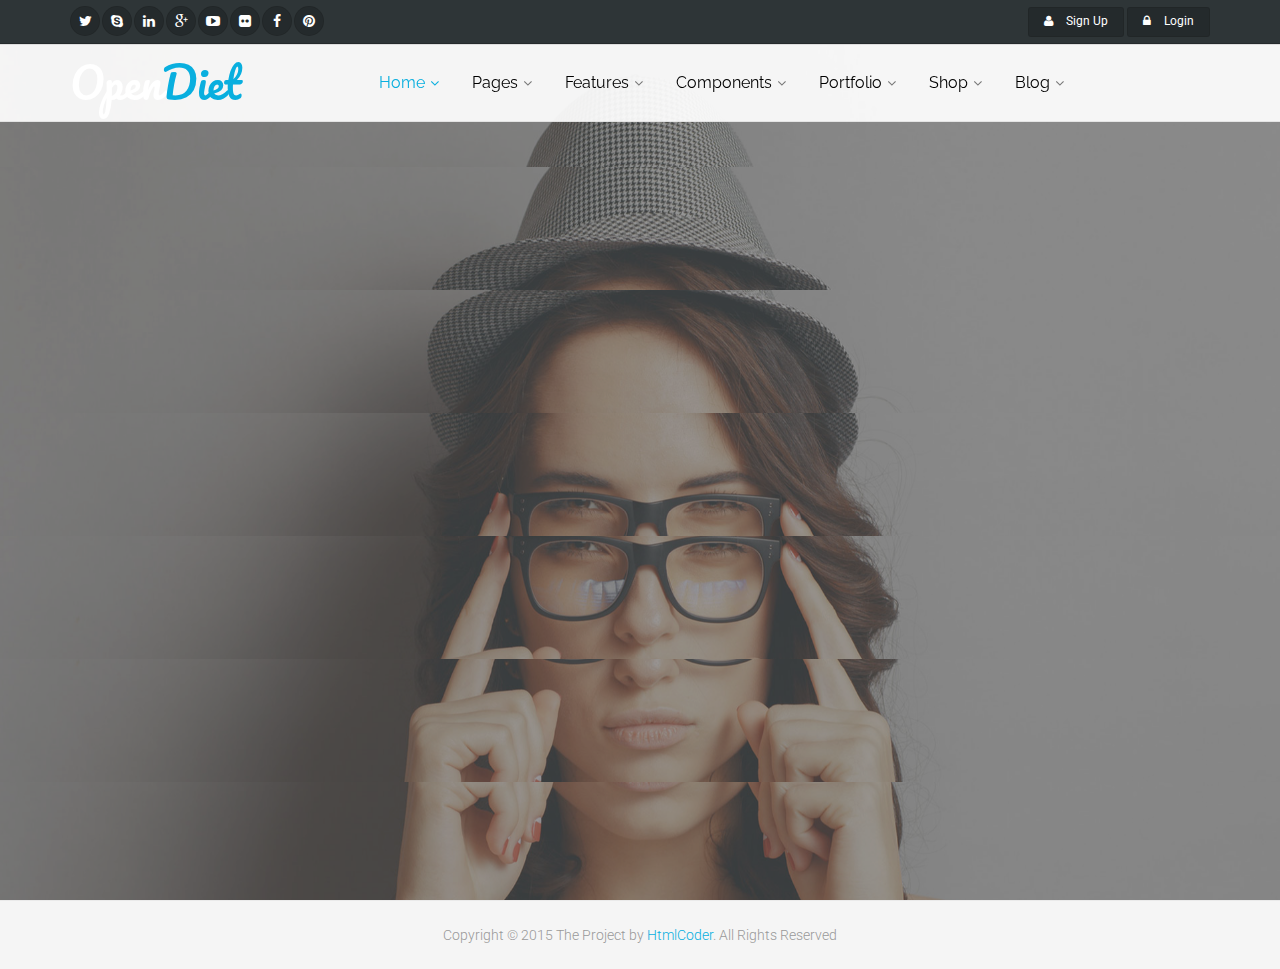
<file: httpdocs/home.html>
<!DOCTYPE html>
<!--[if IE 9]> <html lang="en" class="ie9"> <![endif]-->
<!--[if !IE]><!-->
<html lang="en">
	<!--<![endif]-->

	<head>
		<meta charset="utf-8">
		<title>OpenDiet - Lost Your Weights with Your Friends</title>
		<meta name="description" content="OpenDiet is a platform where users can update their weight loosing progress and share with their friends.">
		<meta name="author" content="opendiet.org">

		<!-- Mobile Meta -->
		<meta name="viewport" content="width=device-width, initial-scale=1.0">

		<!-- Favicon -->
		<link rel="shortcut icon" href="images/favicon.ico">

		<!-- Web Fonts -->
		<link href='http://fonts.googleapis.com/css?family=Roboto:400,300,300italic,400italic,500,500italic,700,700italic' rel='stylesheet' type='text/css'>
		<link href='http://fonts.googleapis.com/css?family=Raleway:700,400,300' rel='stylesheet' type='text/css'>
		<link href='http://fonts.googleapis.com/css?family=Pacifico' rel='stylesheet' type='text/css'>
		<link href='http://fonts.googleapis.com/css?family=PT+Serif' rel='stylesheet' type='text/css'>

		<!-- Bootstrap core CSS -->
		<link href="bootstrap/css/bootstrap.css" rel="stylesheet">

		<!-- Font Awesome CSS -->
		<link href="fonts/font-awesome/css/font-awesome.css" rel="stylesheet">

		<!-- Fontello CSS -->
		<link href="fonts/fontello/css/fontello.css" rel="stylesheet">

		<!-- Plugins -->
		<link href="plugins/magnific-popup/magnific-popup.css" rel="stylesheet">
		<link href="plugins/rs-plugin/css/settings.css" rel="stylesheet">
		<link href="css/animations.css" rel="stylesheet">
		<link href="plugins/owl-carousel/owl.carousel.css" rel="stylesheet">
		<link href="plugins/owl-carousel/owl.transitions.css" rel="stylesheet">
		<link href="plugins/hover/hover-min.css" rel="stylesheet">		

		<!-- the project core CSS file -->
		<link href="css/style.css" rel="stylesheet" >

		<!-- Color Scheme (In order to change the color scheme, replace the blue.css with the color scheme that you prefer)-->
		<link href="css/skins/light_blue.css" rel="stylesheet">

		<!-- Custom css --> 
		<link href="css/custom.css" rel="stylesheet">
	</head>

	<!-- body classes:  -->
	<!-- "boxed": boxed layout mode e.g. <body class="boxed"> -->
	<!-- "pattern-1 ... pattern-9": background patterns for boxed layout mode e.g. <body class="boxed pattern-1"> -->
	<!-- "transparent-header": makes the header transparent and pulls the banner to top -->
	<!-- "page-loader-1 ... page-loader-6": add a page loader to the page (more info @components-page-loaders.html) -->
	<body class="no-trans front-page transparent-header  ">

		<!-- scrollToTop -->
		<!-- ================ -->
		<div class="scrollToTop circle"><i class="icon-up-open-big"></i></div>
		
		<!-- page wrapper start -->
		<!-- ================ -->
		<div class="page-wrapper">
		
			<!-- header-container start -->
			<div class="header-container">
				
				<!-- header-top start -->
				<!-- classes:  -->
				<!-- "dark": dark version of header top e.g. class="header-top dark" -->
				<!-- "colored": colored version of header top e.g. class="header-top colored" -->
				<!-- ================ -->
				<div class="header-top dark ">
					<div class="container">
						<div class="row">
							<div class="col-xs-3 col-sm-6 col-md-9">
								<!-- header-top-first start -->
								<!-- ================ -->
								<div class="header-top-first clearfix">
									<ul class="social-links circle small clearfix hidden-xs">
										<li class="twitter"><a target="_blank" href="http://www.twitter.com"><i class="fa fa-twitter"></i></a></li>
										<li class="skype"><a target="_blank" href="http://www.skype.com"><i class="fa fa-skype"></i></a></li>
										<li class="linkedin"><a target="_blank" href="http://www.linkedin.com"><i class="fa fa-linkedin"></i></a></li>
										<li class="googleplus"><a target="_blank" href="http://plus.google.com"><i class="fa fa-google-plus"></i></a></li>
										<li class="youtube"><a target="_blank" href="http://www.youtube.com"><i class="fa fa-youtube-play"></i></a></li>
										<li class="flickr"><a target="_blank" href="http://www.flickr.com"><i class="fa fa-flickr"></i></a></li>
										<li class="facebook"><a target="_blank" href="http://www.facebook.com"><i class="fa fa-facebook"></i></a></li>
										<li class="pinterest"><a target="_blank" href="http://www.pinterest.com"><i class="fa fa-pinterest"></i></a></li>
									</ul>
									<div class="social-links hidden-lg hidden-md hidden-sm circle small">
										<div class="btn-group dropdown">
											<button type="button" class="btn dropdown-toggle" data-toggle="dropdown"><i class="fa fa-share-alt"></i></button>
											<ul class="dropdown-menu dropdown-animation">
												<li class="twitter"><a target="_blank" href="http://www.twitter.com"><i class="fa fa-twitter"></i></a></li>
												<li class="skype"><a target="_blank" href="http://www.skype.com"><i class="fa fa-skype"></i></a></li>
												<li class="linkedin"><a target="_blank" href="http://www.linkedin.com"><i class="fa fa-linkedin"></i></a></li>
												<li class="googleplus"><a target="_blank" href="http://plus.google.com"><i class="fa fa-google-plus"></i></a></li>
												<li class="youtube"><a target="_blank" href="http://www.youtube.com"><i class="fa fa-youtube-play"></i></a></li>
												<li class="flickr"><a target="_blank" href="http://www.flickr.com"><i class="fa fa-flickr"></i></a></li>
												<li class="facebook"><a target="_blank" href="http://www.facebook.com"><i class="fa fa-facebook"></i></a></li>
												<li class="pinterest"><a target="_blank" href="http://www.pinterest.com"><i class="fa fa-pinterest"></i></a></li>
											</ul>
										</div>
									</div>
								</div>
								<!-- header-top-first end -->
							</div>
							<div class="col-xs-9 col-sm-6 col-md-3">

								<!-- header-top-second start -->
								<!-- ================ -->
								<div id="header-top-second"  class="clearfix">

									<!-- header top dropdowns start -->
									<!-- ================ -->
									<div class="header-top-dropdown text-right">
										<div class="btn-group">
											<a href="page-signup.html" class="btn btn-default btn-sm"><i class="fa fa-user pr-10"></i> Sign Up</a>
										</div>
										<div class="btn-group dropdown">
											<button type="button" class="btn dropdown-toggle btn-default btn-sm" data-toggle="dropdown"><i class="fa fa-lock pr-10"></i> Login</button>
											<ul class="dropdown-menu dropdown-menu-right dropdown-animation">
												<li>
													<form class="login-form margin-clear">
														<div class="form-group has-feedback">
															<label class="control-label">Username</label>
															<input type="text" class="form-control" placeholder="">
															<i class="fa fa-user form-control-feedback"></i>
														</div>
														<div class="form-group has-feedback">
															<label class="control-label">Password</label>
															<input type="password" class="form-control" placeholder="">
															<i class="fa fa-lock form-control-feedback"></i>
														</div>
														<button type="submit" class="btn btn-gray btn-sm">Log In</button>
														<span class="pl-5 pr-5">or</span>
														<button type="submit" class="btn btn-default btn-sm">Sing Up</button>
														<ul>
															<li><a href="#">Forgot your password?</a></li>
														</ul>
														<span class="text-center">Login with</span>
														<ul class="social-links circle small colored clearfix">
															<li class="facebook"><a target="_blank" href="http://www.facebook.com"><i class="fa fa-facebook"></i></a></li>
															<li class="twitter"><a target="_blank" href="http://www.twitter.com"><i class="fa fa-twitter"></i></a></li>
															<li class="googleplus"><a target="_blank" href="http://plus.google.com"><i class="fa fa-google-plus"></i></a></li>
														</ul>
													</form>
												</li>
											</ul>
										</div>
									</div>
									<!--  header top dropdowns end -->
								</div>
								<!-- header-top-second end -->
							</div>
						</div>
					</div>
				</div>
				<!-- header-top end -->
				
				<!-- header start -->
				<!-- classes:  -->
				<!-- "fixed": enables fixed navigation mode (sticky menu) e.g. class="header fixed clearfix" -->
				<!-- "dark": dark version of header e.g. class="header dark clearfix" -->
				<!-- "full-width": mandatory class for the full-width menu layout -->
				<!-- "centered": mandatory class for the centered logo layout -->
				<!-- ================ --> 
				<header class="header  fixed   clearfix">
					
					<div class="container">
						<div class="row">
							<div class="col-md-3">
								<!-- header-left start -->
								<!-- ================ -->
								<div class="header-left clearfix">

	
								<!-- logo -->	
								<div class="tp-caption sft large_white">
									<span class="logo-font">Open<span class="text-default">Diet</span></span>
								</div>										
									
								</div>
								<!-- header-left end -->

							</div>
							<div class="col-md-9">
					
								<!-- header-right start -->
								<!-- ================ -->
								<div class="header-right clearfix">
									
								<!-- main-navigation start -->
								<!-- classes: -->
								<!-- "onclick": Makes the dropdowns open on click, this the default bootstrap behavior e.g. class="main-navigation onclick" -->
								<!-- "animated": Enables animations on dropdowns opening e.g. class="main-navigation animated" -->
								<!-- "with-dropdown-buttons": Mandatory class that adds extra space, to the main navigation, for the search and cart dropdowns -->
								<!-- ================ -->
								<div class="main-navigation  animated with-dropdown-buttons">

									<!-- navbar start -->
									<!-- ================ -->
									<nav class="navbar navbar-default" role="navigation">
										<div class="container-fluid">

											<!-- Toggle get grouped for better mobile display -->
											<div class="navbar-header">
												<button type="button" class="navbar-toggle" data-toggle="collapse" data-target="#navbar-collapse-1">
													<span class="sr-only">Toggle navigation</span>
													<span class="icon-bar"></span>
													<span class="icon-bar"></span>
													<span class="icon-bar"></span>
												</button>
												
											</div>

											<!-- Collect the nav links, forms, and other content for toggling -->
											<div class="collapse navbar-collapse" id="navbar-collapse-1">
												<!-- main-menu -->
												<ul class="nav navbar-nav ">

													<!-- mega-menu start -->													
													<li class="dropdown active mega-menu">
														<a href="index.html" class="dropdown-toggle" data-toggle="dropdown">Home</a>
														<ul class="dropdown-menu">
															<li>
																<div class="row">
																	<div class="col-md-12">
																		<h4 class="title"><i class="fa fa-laptop pr-10"></i> Demos</h4>
																		<div class="row">
																			<div class="col-sm-4">
																				<div class="divider"></div>
																				<ul class="menu">
																					<li class="active"><a href="index.html"><i class="icon-home pr-10"></i>Home Default</a></li>
																					<li ><a href="index-corporate-1.html"><i class="icon-suitcase pr-10"></i>Corporate 1</a></li>
																					<li ><a href="index-corporate-2.html"><i class="icon-suitcase pr-10"></i>Corporate 2</a></li>
																					<li ><a href="index-corporate-3.html"><i class="icon-suitcase pr-10"></i>Corporate 3</a></li>
																					<li ><a href="index-shop.html"><i class="icon-basket-1 pr-10"></i>Commerce 1</a></li>
																					<li ><a href="index-shop-2.html"><i class="icon-basket-1 pr-10"></i>Commerce 2</a></li>
																				</ul>
																			</div>
																			<div class="col-sm-4">
																				<div class="divider"></div>
																				<ul class="menu">
																					<li ><a href="index-portfolio.html"><i class="icon-briefcase pr-10"></i>Portfolio/Agency</a></li>
																					<li ><a href="index-medical.html"><i class="fa fa-ambulance pr-10"></i>Medical</a></li>
																					<li ><a href="index-restaurant.html"><i class="fa fa-cutlery pr-10"></i>Restaurant</a></li>
																					<li ><a href="index-wedding.html"><i class="icon-heart pr-10"></i>Wedding</a></li>
																					<li ><a href="index-landing.html"><i class="fa fa-star pr-10"></i>Landing Page</a></li>
																					<li ><a href="page-coming-soon.html"><i class="fa fa-clock-o pr-10"></i>Coming Soon</a></li>
																				</ul>
																			</div>
																			<div class="col-sm-4">
																				<div class="divider"></div>
																				<ul class="menu">
																					<li ><a href="index-one-page.html"><i class="icon-home pr-10"></i>One Page Version</a></li>
																					<li ><a href="index-construction.html"><i class="fa fa-building pr-10"></i>Construction <span class="badge">New</span></a></li>
																					<li ><a href="index-education.html"><i class="fa fa-graduation-cap pr-10"></i>Education <span class="badge">New</span></a></li>
																					<li ><a href="index-hotel.html"><i class="fa fa-bed pr-10"></i>Hotel <span class="badge">New</span></a></li>
																					<li ><a href="index-blog.html"><i class="fa fa-pencil pr-10"></i>Blog <span class="badge">New</span></a></li>
																					<li ><a href="index-beauty.html"><i class="fa fa-magic pr-10"></i>Beauty Center <span class="badge">New</span></a></li>
																				</ul>
																			</div>
																		</div>
																	</div>
																</div>
															</li>
														</ul>
													</li>
													<!-- mega-menu end -->
													<!-- mega-menu start -->
													<li class="dropdown  mega-menu">
														<a href="#" class="dropdown-toggle" data-toggle="dropdown">Pages</a>
														<ul class="dropdown-menu">
															<li>
																<div class="row">
																	<div class="col-lg-8 col-md-9">
																		<h4 class="title">Pages</h4>
																		<div class="row">
																			<div class="col-sm-4">
																				<div class="divider"></div>
																				<ul class="menu">
																					<li ><a href="page-about.html"><i class="fa fa-angle-right"></i>About Us 1</a></li>
																					<li ><a href="page-about-2.html"><i class="fa fa-angle-right"></i>About Us 2</a></li>
																					<li ><a href="page-about-3.html"><i class="fa fa-angle-right"></i>About Us 3</a></li>
																					<li ><a href="page-about-4.html"><i class="fa fa-angle-right"></i>About Us 4</a></li>
																					<li ><a href="page-about-me.html"><i class="fa fa-angle-right"></i>About Me</a></li>
																					<li ><a href="page-team.html"><i class="fa fa-angle-right"></i>Our Team - Options 1</a></li>
																					<li ><a href="page-team-2.html"><i class="fa fa-angle-right"></i>Our Team - Options 2</a></li>
																					<li ><a href="page-team-3.html"><i class="fa fa-angle-right"></i>Our Team - Options 3</a></li>
																					<li ><a href="page-coming-soon.html"><i class="fa fa-angle-right"></i>Coming Soon Page</a></li>
																					<li ><a href="page-faq.html"><i class="fa fa-angle-right"></i>FAQ page</a></li>
																				</ul>
																			</div>
																			<div class="col-sm-4">
																				<div class="divider"></div>
																				<ul class="menu">
																					<li ><a href="page-services.html"><i class="fa fa-angle-right"></i>Services 1</a></li>
																					<li ><a href="page-services-2.html"><i class="fa fa-angle-right"></i>Services 2</a></li>
																					<li ><a href="page-services-3.html"><i class="fa fa-angle-right"></i>Services 3</a></li>
																					<li ><a href="page-contact.html"><i class="fa fa-angle-right"></i>Contact 1</a></li>
																					<li ><a href="page-contact-2.html"><i class="fa fa-angle-right"></i>Contact 2</a></li>
																					<li ><a href="page-contact-3.html"><i class="fa fa-angle-right"></i>Contact 3</a></li>
																					<li ><a href="page-login.html"><i class="fa fa-angle-right"></i>Login 1</a></li>
																					<li ><a href="page-login-2.html"><i class="fa fa-angle-right"></i>Login 2 - Fullsreen</a></li>
																					<li ><a href="page-signup.html"><i class="fa fa-angle-right"></i>Sign Up 1</a></li>
																					<li ><a href="page-signup-2.html"><i class="fa fa-angle-right"></i>Sign Up 2 - Fullsreen</a></li>
																				</ul>
																			</div>
																			<div class="col-sm-4">
																				<div class="divider"></div>
																				<ul class="menu">
																					<li ><a href="page-404.html"><i class="fa fa-angle-right"></i>404 error</a></li>
																					<li ><a href="page-404-2.html"><i class="fa fa-angle-right"></i>404 error - Parallax</a></li>
																					<li ><a href="page-affix-sidebar.html"><i class="fa fa-angle-right"></i>Sidebar - Affix Menu</a></li>
																					<li ><a href="page-left-sidebar.html"><i class="fa fa-angle-right"></i>Left Sidebar</a></li>
																					<li ><a href="page-right-sidebar.html"><i class="fa fa-angle-right"></i>Right Sidebar</a></li>
																					<li ><a href="page-two-sidebars.html"><i class="fa fa-angle-right"></i>Two Sidebars</a></li>
																					<li ><a href="page-two-sidebars-left.html"><i class="fa fa-angle-right"></i>Two Sidebars Left</a></li>
																					<li ><a href="page-two-sidebars-right.html"><i class="fa fa-angle-right"></i>Two Sidebars Right</a></li>
																					<li ><a href="page-no-sidebars.html"><i class="fa fa-angle-right"></i>No Sidebars</a></li>
																					<li ><a href="page-sitemap.html"><i class="fa fa-angle-right"></i>Sitemap</a></li>
																				</ul>
																			</div>
																		</div>
																	</div>
																	<div class="col-lg-4 col-md-3 hidden-sm">
																		<h4 class="title">Premium HTML5 Template</h4>
																		<p class="mb-10">The Project is perfectly suitable for corporate, business and company webpages.</p>
																		<img src="images/section-image-3.png" alt="The Project">
																	</div>
																</div>
															</li>
														</ul>
													</li>
													<!-- mega-menu end -->
													<li class="dropdown ">
														<a class="dropdown-toggle" data-toggle="dropdown" href="#">Features</a>
														<ul class="dropdown-menu">
															<li class="dropdown ">
																<a  class="dropdown-toggle" data-toggle="dropdown" href="#">Headers</a>
																<ul class="dropdown-menu">
																	<li ><a href="features-headers-default.html">Default/Semi-Transparent</a></li>
																	<li ><a href="features-headers-default-dark.html">Dark/Semi-Transparent</a></li>
																	<li ><a href="features-headers-classic.html">Classic Light</a></li>
																	<li ><a href="features-headers-classic-dark.html">Classic Dark</a></li>
																	<li ><a href="features-headers-colored.html">Colored/Light</a></li>
																	<li ><a href="features-headers-colored-dark.html">Colored/Dark</a></li>
																	<li ><a href="features-headers-full-width.html">Full Width</a></li>
																	<li ><a href="features-headers-offcanvas-left.html">Offcanvas Left Side</a></li>
																	<li ><a href="features-headers-offcanvas-right.html">Offcanvas Right Side</a></li>
																	<li ><a href="features-headers-logo-centered.html">Logo Centered</a></li>
																	<li ><a href="features-headers-slider-top.html">Slider Top</a></li>
																	<li ><a href="features-headers-simple.html">Simple Static</a></li>
																</ul>
															</li>
															<li class="dropdown ">
																<a  class="dropdown-toggle" data-toggle="dropdown" href="#">Menus</a>
																<ul class="dropdown-menu">
																	<li ><a href="features-headers-default.html">Default/On Hover Menu</a></li>
																	<li ><a href="features-menus-onhover-no-animations.html">On Hover Menu - No Animations</a></li>
																	<li ><a href="features-menus-onclick.html">On Click Menu - With Animations</a></li>
																	<li ><a href="features-menus-onclick-no-animations.html">On Click Menu - No Animations</a></li>
																</ul>
															</li>
															<li class="dropdown ">
																<a  class="dropdown-toggle" data-toggle="dropdown" href="#">Footers <span class="badge">New</span></a>
																<ul class="dropdown-menu">
																	<li ><a href="features-footers-default.html#footer">Footer - Default</a></li>
																	<li ><a href="features-footers-contact-form.html#footer">Footer - Contact Form</a></li>
																	<li ><a href="features-footers-google-maps.html#footer">Footer - Google Maps</a></li>
																	<li ><a href="features-footers-subscribe.html#footer">Footer - Subscribe Form</a></li>
																	<li ><a href="features-footers-minimal.html#footer">Footer - Minimal</a></li>
																	<li ><a href="features-footers-links.html#footer">Footer - Links <span class="badge">New</span></a></li>
																</ul>
															</li>
															<li class="dropdown ">
																<a  class="dropdown-toggle" data-toggle="dropdown" href="#">Main Sliders</a>
																<ul class="dropdown-menu">
																	<li ><a href="features-sliders-fullscreen.html">Full Screen</a></li>
																	<li ><a href="features-sliders-fullwidth.html">Full Width</a></li>
																	<li ><a href="features-sliders-fullwidth-big-height.html">Full Width - Big Height</a></li>
																	<li ><a href="features-sliders-boxedwidth-light.html">Boxed Width - Light Bg</a></li>
																	<li ><a href="features-sliders-boxedwidth-dark.html">Boxed Width - Dark Bg</a></li>
																	<li ><a href="features-sliders-boxedwidth-default.html">Boxed Width - Default Bg</a></li>
																	<li ><a href="features-sliders-video-background.html">Video Background</a></li>
																	<li ><a href="features-sliders-text-rotator.html">Text Rotator</a></li>
																</ul>
															</li>
															<li class="dropdown">
																<a  class="dropdown-toggle" data-toggle="dropdown" href="#">Email Templates <span class="badge">New</span></a>
																<ul class="dropdown-menu">
																	<li><a target="_blank" href="email_templates/email_template_blue.html">Blue</a></li>
																	<li><a target="_blank" href="email_templates/email_template_brown.html">Brown</a></li>
																	<li><a target="_blank" href="email_templates/email_template_cool_green.html">Cool Green</a></li>
																	<li><a target="_blank" href="email_templates/email_template_dark_cyan.html">Dark Cyan</a></li>
																	<li><a target="_blank" href="email_templates/email_template_dark_red.html">Dark Red</a></li>
																	<li><a target="_blank" href="email_templates/email_template_gold.html">Gold</a></li>
																	<li><a target="_blank" href="email_templates/email_template_gray.html">Gray</a></li>
																	<li><a target="_blank" href="email_templates/email_template_green.html">Green</a></li>
																	<li><a target="_blank" href="email_templates/email_template_light_blue.html">Light Blue</a></li>
																	<li><a target="_blank" href="email_templates/email_template_orange.html">Orange</a></li>
																	<li><a target="_blank" href="email_templates/email_template_pink.html">Pink</a></li>
																	<li><a target="_blank" href="email_templates/email_template_purple.html">Purple</a></li>
																	<li><a target="_blank" href="email_templates/email_template_red.html">Red</a></li>
																	<li><a target="_blank" href="email_templates/email_template_vivid_red.html">Vivid Red</a></li>
																</ul>
															</li>
															<li class="dropdown ">
																<a  class="dropdown-toggle" data-toggle="dropdown" href="#">Pricing Tables</a>
																<ul class="dropdown-menu">
																	<li ><a href="features-pricing-tables-1.html">Pricing Tables 1</a></li>
																	<li ><a href="features-pricing-tables-2.html">Pricing Tables 2</a></li>
																	<li ><a href="features-pricing-tables-3.html">Pricing Tables 3</a></li>
																</ul>
															</li>
															<li class="dropdown ">
																<a  class="dropdown-toggle" data-toggle="dropdown" href="#">Icons</a>
																<ul class="dropdown-menu">
																	<li ><a href="features-icons-fontawesome.html">Font Awesome</a></li>
																	<li ><a href="features-icons-fontello.html">Fontello</a></li>
																	<li ><a href="features-icons-glyphicons.html">Glyphicons</a></li>
																</ul>
															</li>
															<li ><a href="features-dark-page.html">Dark Page</a></li>
															<li ><a href="features-typography.html">Typography</a></li>
															<li ><a href="features-backgrounds.html">Backgrounds</a></li>
															<li ><a href="features-grid.html">Grid</a></li>
														</ul>
													</li>
													<!-- mega-menu start -->													
													<li class="dropdown  mega-menu narrow">
														<a href="#" class="dropdown-toggle" data-toggle="dropdown">Components</a>
														<ul class="dropdown-menu">
															<li>
																<div class="row">
																	<div class="col-md-12">
																		<h4 class="title"><i class="fa fa-magic pr-10"></i> Components</h4>
																		<div class="row">
																			<div class="col-sm-6">
																				<div class="divider"></div>
																				<ul class="menu">
																					<li ><a href="components-social-icons.html"><i class="icon-share pr-10"></i>Social Icons</a></li>
																					<li ><a href="components-buttons.html"><i class="icon-flask pr-10"></i>Buttons</a></li>
																					<li ><a href="components-forms.html"><i class="icon-eq pr-10"></i>Forms</a></li>
																					<li ><a href="components-tabs-and-pills.html"><i class=" icon-dot-3 pr-10"></i>Tabs &amp; Pills</a></li>
																					<li ><a href="components-accordions.html"><i class="icon-menu-outline pr-10"></i>Accordions</a></li>
																					<li ><a href="components-progress-bars.html"><i class="icon-chart-line pr-10"></i>Progress Bars</a></li>
																					<li ><a href="components-call-to-action.html"><i class="icon-chat pr-10"></i>Call to Action Blocks</a></li>
																					<li ><a href="components-alerts-and-callouts.html"><i class="icon-info-circled pr-10"></i>Alerts &amp; Callouts</a></li>
																					<li ><a href="components-content-sliders.html"><i class="icon-star-filled pr-10"></i>Content Sliders</a></li>
																					<li ><a href="components-charts.html"><i class="icon-chart-pie pr-10"></i>Charts</a></li>
																					<li ><a href="components-page-loaders.html"><i class="fa fa-circle-o-notch fa-spin"></i>Page Loaders <span class="badge">New</span></a></li>
																				</ul>
																			</div>
																			<div class="col-sm-6">
																				<div class="divider"></div>
																				<ul class="menu">
																					<li ><a href="components-icon-boxes.html"><i class="icon-picture-outline pr-10"></i>Icon Boxes</a></li>
																					<li ><a href="components-image-boxes.html"><i class="icon-camera-1 pr-10"></i>Image Boxes</a></li>
																					<li ><a href="components-fullwidth-sections.html"><i class="icon-code-1 pr-10"></i>Full Width Sections</a></li>
																					<li ><a href="components-animations.html"><i class="icon-docs pr-10"></i>Animations</a></li>
																					<li ><a href="components-video-and-audio.html"><i class="icon-video pr-10"></i>Video &amp; Audio</a></li>
																					<li ><a href="components-lightbox.html"><i class="icon-plus pr-10"></i>Lightbox</a></li>
																					<li ><a href="components-counters.html"><i class="icon-sort-numeric pr-10"></i>Counters</a></li>
																					<li ><a href="components-modals.html"><i class="icon-popup pr-10"></i>Modals</a></li>
																					<li ><a href="components-tables.html"><i class="icon-th pr-10"></i>Tables</a></li>
																					<li ><a href="components-text-rotators.html"><i class="icon-arrows-ccw pr-10"></i>Text Rotators</a></li>
																				</ul>
																			</div>
																		</div>
																	</div>
																</div>
															</li>
														</ul>
													</li>
													<!-- mega-menu end -->
													<li class="dropdown ">
														<a href="portfolio-grid-2-3-col.html" class="dropdown-toggle" data-toggle="dropdown">Portfolio</a>
														<ul class="dropdown-menu">
															<li class="dropdown ">
																<a  class="dropdown-toggle" data-toggle="dropdown" href="#">Portfolio Grid 1</a>
																<ul class="dropdown-menu">
																	<li ><a href="portfolio-grid-1-2-col.html">2 Column</a></li>
																	<li ><a href="portfolio-grid-1-3-col.html">3 Column</a></li>
																	<li ><a href="portfolio-grid-1-4-col.html">4 Column</a></li>
																	<li ><a href="portfolio-grid-1-sidebar.html">With Sidebar</a></li>
																</ul>
															</li>
															<li class="dropdown ">
																<a  class="dropdown-toggle" data-toggle="dropdown" href="#">Portfolio Grid 2</a>
																<ul class="dropdown-menu">
																	<li ><a href="portfolio-grid-2-2-col.html">2 Column</a></li>
																	<li ><a href="portfolio-grid-2-3-col.html">3 Column</a></li>
																	<li ><a href="portfolio-grid-2-4-col.html">4 Column</a></li>
																	<li ><a href="portfolio-grid-2-sidebar.html">With Sidebar</a></li>
																</ul>
															</li>
															<li class="dropdown ">
																<a  class="dropdown-toggle" data-toggle="dropdown" href="#">Portfolio Grid 3 - Dark</a>
																<ul class="dropdown-menu">
																	<li ><a href="portfolio-grid-3-2-col.html">2 Column</a></li>
																	<li ><a href="portfolio-grid-3-3-col.html">3 Column</a></li>
																	<li ><a href="portfolio-grid-3-4-col.html">4 Column</a></li>
																	<li ><a href="portfolio-grid-3-sidebar.html">With Sidebar</a></li>
																</ul>
															</li>
															<li class="dropdown ">
																<a  class="dropdown-toggle" data-toggle="dropdown" href="#">Portfolio Fullwidth</a>
																<ul class="dropdown-menu">
																	<li ><a href="portfolio-fullwidth-2-col.html">2 Column</a></li>
																	<li ><a href="portfolio-fullwidth-3-col.html">3 Column</a></li>
																	<li ><a href="portfolio-fullwidth-4-col.html">4 Column</a></li>
																</ul>
															</li>
															<li class="dropdown ">
																<a  class="dropdown-toggle" data-toggle="dropdown" href="#">Portfolio List</a>
																<ul class="dropdown-menu">
																	<li ><a href="portfolio-list-1.html">List - Large Images</a></li>
																	<li ><a href="portfolio-list-2.html">List - Small Images</a></li>
																	<li ><a href="portfolio-list-sidebar.html">With Sidebar</a></li>
																</ul>
															</li>
															<li ><a href="portfolio-item.html">Single Item 1</a></li>
															<li ><a href="portfolio-item-2.html">Single Item 2</a></li>
															<li ><a href="portfolio-item-3.html">Single Item 3</a></li>
														</ul>
													</li>
													<li class="dropdown ">
														<a href="index-shop.html" class="dropdown-toggle" data-toggle="dropdown">Shop</a>
														<ul class="dropdown-menu">
															<li ><a href="index-shop.html">Shop Home 1</a></li>
															<li ><a href="index-shop-2.html">Shop Home 2</a></li>
															<li ><a href="shop-listing-4col.html">Grid - 4 Columns</a></li>
															<li ><a href="shop-listing-3col.html">Grid - 3 Columns</a></li>
															<li ><a href="shop-listing-2col.html">Grid - 2 Columns</a></li>
															<li ><a href="shop-listing-sidebar.html">Grid - With Sidebar</a></li>
															<li ><a href="shop-listing-list.html">List</a></li>
															<li ><a href="shop-product.html">Product</a></li>
															<li ><a href="shop-cart.html">Shopping Cart</a></li>
															<li ><a href="shop-checkout.html">Checkout Page - Step 1</a></li>
															<li ><a href="shop-checkout-payment.html">Checkout Page - Step 2</a></li>
															<li ><a href="shop-checkout-review.html">Checkout Page - Step 3</a></li>
															<li ><a href="shop-invoice.html">Invoice</a></li>
														</ul>
													</li>
													<li class="dropdown ">
														<a href="blog-large-image-right-sidebar.html" class="dropdown-toggle" data-toggle="dropdown">Blog</a>
														<ul class="dropdown-menu">
															<li ><a href="index-blog.html">Blog Home <span class="badge">New</span></a></li>
															<li class="dropdown ">
																<a  class="dropdown-toggle" data-toggle="dropdown" href="#">Large Image</a>
																<ul class="dropdown-menu to-left">
																	<li ><a href="blog-large-image-right-sidebar.html">Right Sidebar</a></li>
																	<li ><a href="blog-large-image-left-sidebar.html">Left Sidebar</a></li>
																	<li ><a href="blog-large-image-no-sidebar.html">Without Sidebar</a></li>
																</ul>
															</li>
															<li class="dropdown ">
																<a  class="dropdown-toggle" data-toggle="dropdown" href="#">Medium Image</a>
																<ul class="dropdown-menu to-left">
																	<li ><a href="blog-medium-image-right-sidebar.html">Right Sidebar</a></li>
																	<li ><a href="blog-medium-image-left-sidebar.html">Left Sidebar</a></li>
																	<li ><a href="blog-medium-image-no-sidebar.html">Without Sidebar</a></li>
																</ul>
															</li>
															<li class="dropdown ">
																<a  class="dropdown-toggle" data-toggle="dropdown" href="#">Masonry</a>
																<ul class="dropdown-menu to-left">
																	<li ><a href="blog-masonry-right-sidebar.html">Right Sidebar</a></li>
																	<li ><a href="blog-masonry-left-sidebar.html">Left Sidebar</a></li>
																	<li ><a href="blog-masonry-no-sidebar.html">Without Sidebar</a></li>
																</ul>
															</li>
															<li ><a href="blog-timeline.html">Timeline</a></li>
															<li ><a href="blog-post.html">Blog Post</a></li>
														</ul>
													</li>
												</ul>
												<!-- main-menu end -->												

												
											</div>

										</div>
									</nav>
									<!-- navbar end -->

								</div>
								<!-- main-navigation end -->	
								</div>
								<!-- header-right end -->
					
							</div>
						</div>
					</div>
					
				</header>
				<!-- header end -->
			</div>
			<!-- header-container end -->
		
			<!-- banner start -->
			<!-- ================ -->
			<div class="banner clearfix">

				<!-- slideshow start -->
				<!-- ================ -->
				<div class="slideshow">
					
					<!-- slider revolution start -->
					<!-- ================ -->
					<div class="slider-banner-container">
						<div class="slider-banner-fullscreen">
							<ul class="slides">
								<!-- slide 1 start -->
								<!-- ================ -->
								<li data-transition="random-static" data-slotamount="7" data-masterspeed="500" data-saveperformance="on" data-title="Powerful Bootstrap Template">
								
								<!-- main image -->
								<img src="images/slider-fullscreen-slide-1.jpg" alt="slidebg1" data-bgposition="center top"  data-bgrepeat="no-repeat" data-bgfit="cover">
								
								<!-- Transparent Background -->
								<div class="tp-caption dark-translucent-bg"
									data-x="center"
									data-y="bottom"
									data-speed="500"
									data-easing="easeOutQuad"
									data-start="0">
								</div>

								<!-- LAYER NR. 1 -->
								<div class="tp-caption sfr stl xlarge_white"
									data-x="center"
									data-y="70"
									data-speed="200"
									data-easing="easeOutQuad"
									data-start="1000"
									data-end="2500"
									data-splitin="chars"
									data-elementdelay="0.1"
									data-endelementdelay="0.1"
									data-splitout="chars">Inspiration
								</div>

								<!-- LAYER NR. 2 -->
								<div class="tp-caption sfl str xlarge_white"
									data-x="center"
									data-y="70"
									data-speed="200"
									data-easing="easeOutQuad"
									data-start="2500"
									data-end="4000"
									data-splitin="chars"
									data-elementdelay="0.1"
									data-endelementdelay="0.1"
									data-splitout="chars">Innovation
								</div>

								<!-- LAYER NR. 3 -->
								<div class="tp-caption sfr stt xlarge_white"
									data-x="center"
									data-y="70"
									data-speed="200"
									data-easing="easeOutQuad"
									data-start="4000"
									data-end="6000"
									data-splitin="chars"
									data-elementdelay="0.1"
									data-endelementdelay="0.1"
									data-splitout="chars"
									data-endspeed="400">Success
								</div>					

								<!-- LAYER NR. 4 -->
								<div class="tp-caption sft fadeout text-center large_white"
									data-x="center"
									data-y="70"
									data-speed="500"
									data-easing="easeOutQuad"
									data-start="6400"
									data-end="10000"><span class="logo-font">The <span class="text-default">Project</span></span> <br> Powerful Bootstrap Template
								</div>	

								<!-- LAYER NR. 5 -->
								<div class="tp-caption sfr fadeout"
									data-x="center"
									data-y="210"
									data-hoffset="-232"
									data-speed="500"
									data-easing="easeOutQuad"
									data-start="1000"
									data-end="5500"><span class="icon large circle"><i class="circle icon-lightbulb"></i></span>
								</div>

								<!-- LAYER NR. 6 -->
								<div class="tp-caption sfl fadeout"
									data-x="center"
									data-y="210"
									data-speed="500"
									data-easing="easeOutQuad"
									data-start="2500"
									data-end="5500"><span class="icon large circle"><i class="circle icon-arrows-ccw"></i></span>
								</div>

								<!-- LAYER NR. 7 -->
								<div class="tp-caption sfr fadeout"
									data-x="center"
									data-y="210"
									data-hoffset="232"
									data-speed="500"
									data-easing="easeOutQuad"
									data-start="4000"
									data-end="5500"><span class="icon large circle"><i class="circle icon-chart-line"></i></span>
								</div>

								<!-- LAYER NR. 8 -->
								<div class="tp-caption ZoomIn fadeout text-center tp-resizeme large_white"
									data-x="center"
									data-y="170"
									data-speed="500"
									data-easing="easeOutQuad"
									data-start="6400"
									data-end="10000"><div class="separator light"></div>
								</div>	

								<!-- LAYER NR. 9 -->
								<div class="tp-caption sft fadeout medium_white text-center"
									data-x="center"
									data-y="210"
									data-speed="500"
									data-easing="easeOutQuad"
									data-start="5800"
									data-end="10000"
									data-endspeed="600">Lorem ipsum dolor sit amet, consectetur adipisicing elit. <br> Nesciunt, maiores, aliquid. Repellat eum numquam aliquid culpa offici, <br> tenetur fugiat dolorum sapiente eligendi...
								</div>

								<!-- LAYER NR. 10 -->
								<div class="tp-caption fade fadeout"
									data-x="center"
									data-y="bottom"
									data-voffset="100"
									data-speed="500"
									data-easing="easeOutQuad"
									data-start="2000"
									data-end="10000"
									data-endspeed="200">									
								</div>
								</li>
								<!-- slide 1 end -->

								<!-- slide 2 start -->
								<!-- ================ -->
								<li data-transition="random-static" data-slotamount="7" data-masterspeed="500" data-saveperformance="on" data-title="Premium HTML5 Bootstrap Theme">
								
								<!-- main image -->
								<img src="images/slider-fullscreen-slide-2.jpg" alt="slidebg2" data-bgposition="center top"  data-bgrepeat="no-repeat" data-bgfit="cover">

								<!-- Transparent Background -->
								<div class="tp-caption dark-translucent-bg"
									data-x="center"
									data-y="bottom"
									data-speed="500"
									data-easing="easeOutQuad"
									data-start="0">
								</div>

								<!-- LAYER NR. 1 -->
								<div class="tp-caption sfb fadeout large_white"
									data-x="left"
									data-y="70"
									data-speed="500"
									data-start="1000"
									data-easing="easeOutQuad"
									data-end="10000"><span class="logo-font">The Project</span> <br> Premium HTML5 Bootstrap Theme
								</div>	

								<!-- LAYER NR. 2 -->
								<div class="tp-caption sfb fadeout text-left medium_white"
									data-x="left"
									data-y="200" 
									data-speed="500"
									data-start="1300"
									data-easing="easeOutQuad"
									data-endspeed="600"><span class="icon default-bg circle small hidden-xs"><i class="fa fa-laptop"></i></span> 100% Responsive
								</div>

								<!-- LAYER NR. 3 -->
								<div class="tp-caption sfb fadeout text-left medium_white"
									data-x="left"
									data-y="260" 
									data-speed="500"
									data-start="1600"
									data-easing="easeOutQuad"
									data-endspeed="600"><span class="icon default-bg circle small hidden-xs"><i class="icon-check"></i></span> Bootstrap Based
								</div>

								<!-- LAYER NR. 4 -->
								<div class="tp-caption sfb fadeout text-left medium_white"
									data-x="left"
									data-y="320" 
									data-speed="500"
									data-start="1900"
									data-easing="easeOutQuad"
									data-endspeed="600"><span class="icon default-bg circle small hidden-xs"><i class="icon-gift"></i></span> Packed Full of Features
								</div>

								<!-- LAYER NR. 5 -->
								<div class="tp-caption sfb fadeout text-left medium_white"
									data-x="left"
									data-y="380" 
									data-speed="500"
									data-start="2200"
									data-easing="easeOutQuad"
									data-endspeed="600"><span class="icon default-bg circle small hidden-xs"><i class="icon-hourglass"></i></span> Very Easy to Customize
								</div>

								<!-- LAYER NR. 6 -->
								<div class="tp-caption sfb fadeout small_white"
									data-x="left"
									data-y="450"
									data-speed="500"
									data-start="2500"
									data-easing="easeOutQuad"
									data-endspeed="600"><a href="#" class="btn btn-default btn-lg btn-animated">Purchase <i class="fa fa-cart-arrow-down"></i></a>
								</div>
								</li>
								<!-- slide 2 end -->
							</ul>
							<div class="tp-bannertimer"></div>
						</div>
					</div>
					<!-- slider revolution end -->

				</div>
				<!-- slideshow end -->

			</div>
			<!-- banner end -->
			
			<div id="page-start"></div>


			<!-- footer start (Add "dark" class to #footer in order to enable dark footer) -->
			<!-- ================ -->
			<footer id="footer" class="clearfix ">

				<!-- .subfooter start -->
				<!-- ================ -->
				<div class="subfooter">
					<div class="container">
						<div class="subfooter-inner">
							<div class="row">
								<div class="col-md-12">
									<p class="text-center">Copyright © 2015 The Project by <a target="_blank" href="http://htmlcoder.me">HtmlCoder</a>. All Rights Reserved</p>
								</div>
							</div>
						</div>
					</div>
				</div>
				<!-- .subfooter end -->

			</footer>
			<!-- footer end -->
			
		</div>
		<!-- page-wrapper end -->

		<!-- JavaScript files placed at the end of the document so the pages load faster -->
		<!-- ================================================== -->
		<!-- Jquery and Bootstap core js files -->
		<script type="text/javascript" src="plugins/jquery.min.js"></script>
		<script type="text/javascript" src="bootstrap/js/bootstrap.min.js"></script>

		<!-- Modernizr javascript -->
		<script type="text/javascript" src="plugins/modernizr.js"></script>

		<!-- jQuery Revolution Slider  -->
		<script type="text/javascript" src="plugins/rs-plugin/js/jquery.themepunch.tools.min.js"></script>
		<script type="text/javascript" src="plugins/rs-plugin/js/jquery.themepunch.revolution.min.js"></script>

		
		

		<!-- Isotope javascript -->
		<script type="text/javascript" src="plugins/isotope/isotope.pkgd.min.js"></script>
		
		<!-- Magnific Popup javascript -->
		<script type="text/javascript" src="plugins/magnific-popup/jquery.magnific-popup.min.js"></script>
		
		<!-- Appear javascript -->
		<script type="text/javascript" src="plugins/waypoints/jquery.waypoints.min.js"></script>

		<!-- Count To javascript -->
		<script type="text/javascript" src="plugins/jquery.countTo.js"></script>
		
		<!-- Parallax javascript -->
		<script src="plugins/jquery.parallax-1.1.3.js"></script>

		<!-- Contact form -->
		<script src="plugins/jquery.validate.js"></script>

		<!-- Background Video -->
		<script src="plugins/vide/jquery.vide.js"></script>

		<!-- Owl carousel javascript -->
		<script type="text/javascript" src="plugins/owl-carousel/owl.carousel.js"></script>
		
		<!-- SmoothScroll javascript -->
		<script type="text/javascript" src="plugins/jquery.browser.js"></script>
		<script type="text/javascript" src="plugins/SmoothScroll.js"></script>

		<!-- Initialization of Plugins -->
		<script type="text/javascript" src="js/template.js"></script>

		<!-- Custom Scripts -->
		<script type="text/javascript" src="js/custom.js"></script>
	</body>
</html>
</file>
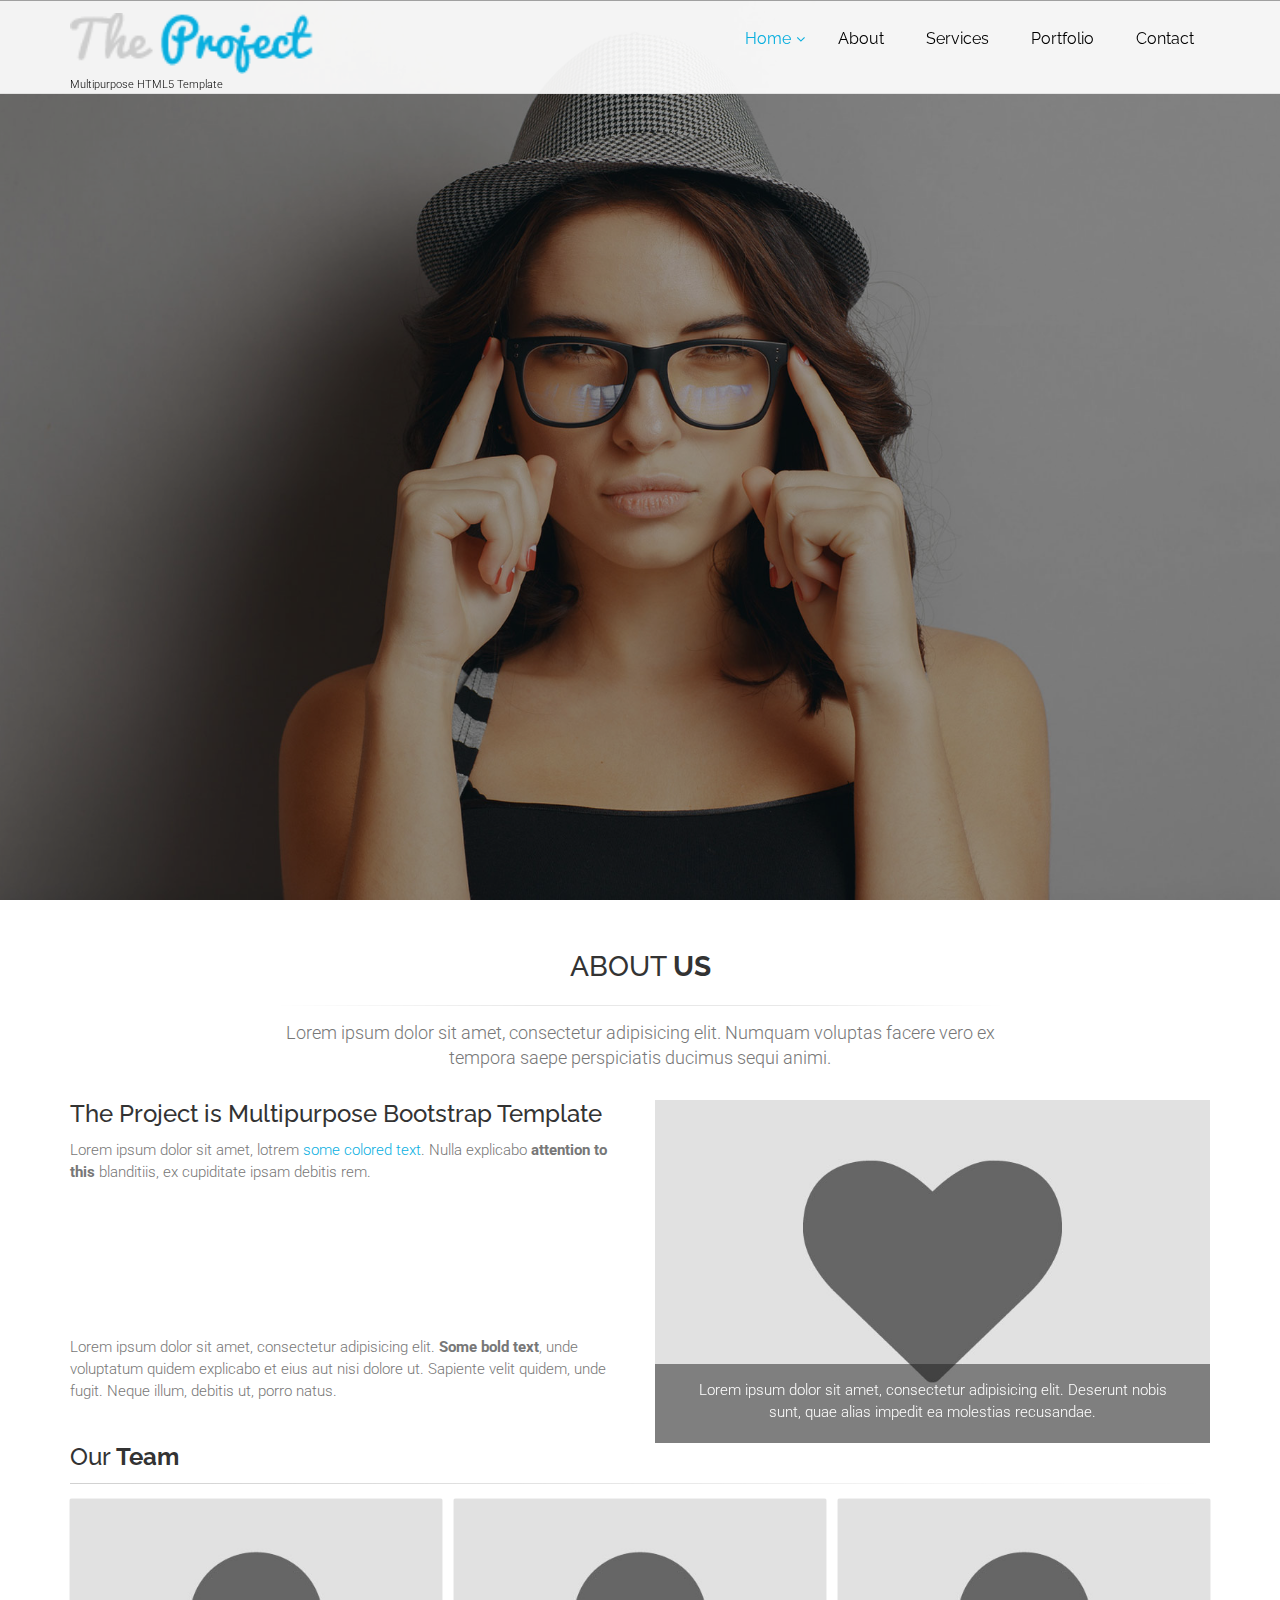
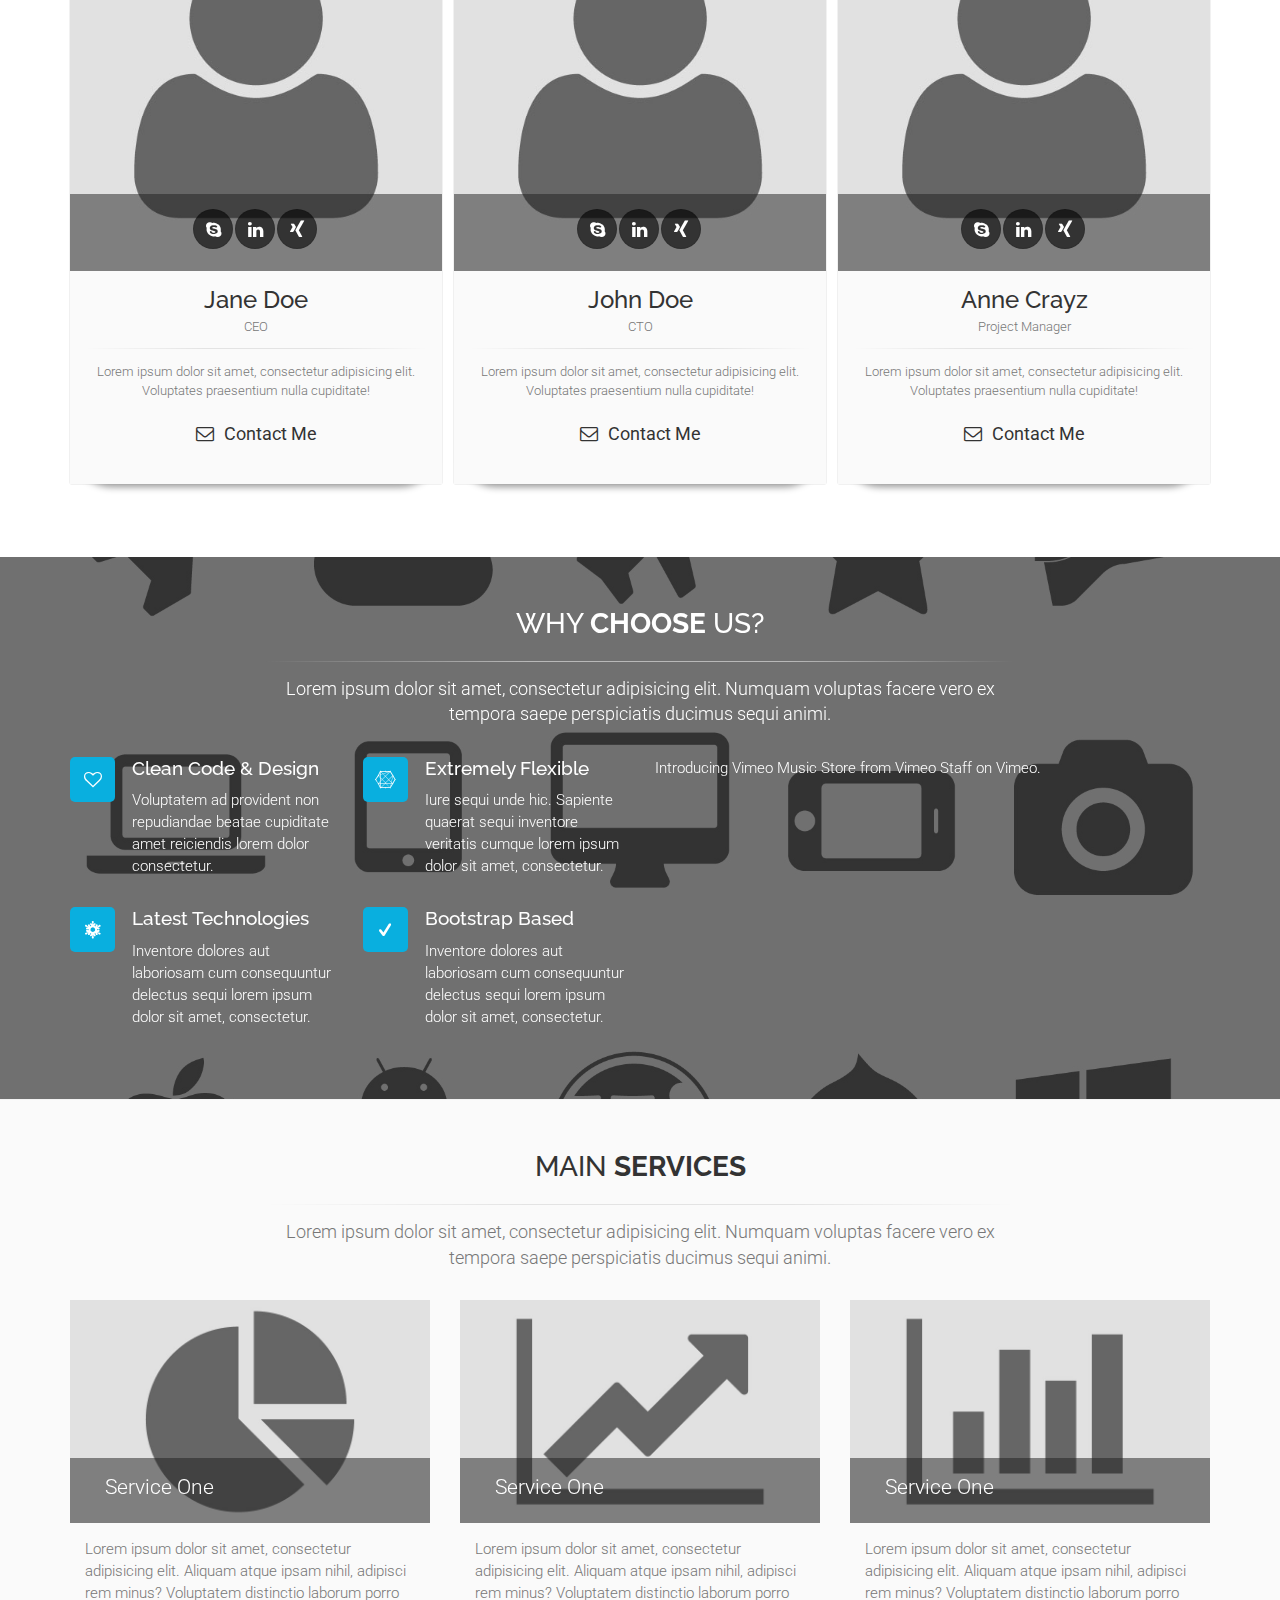
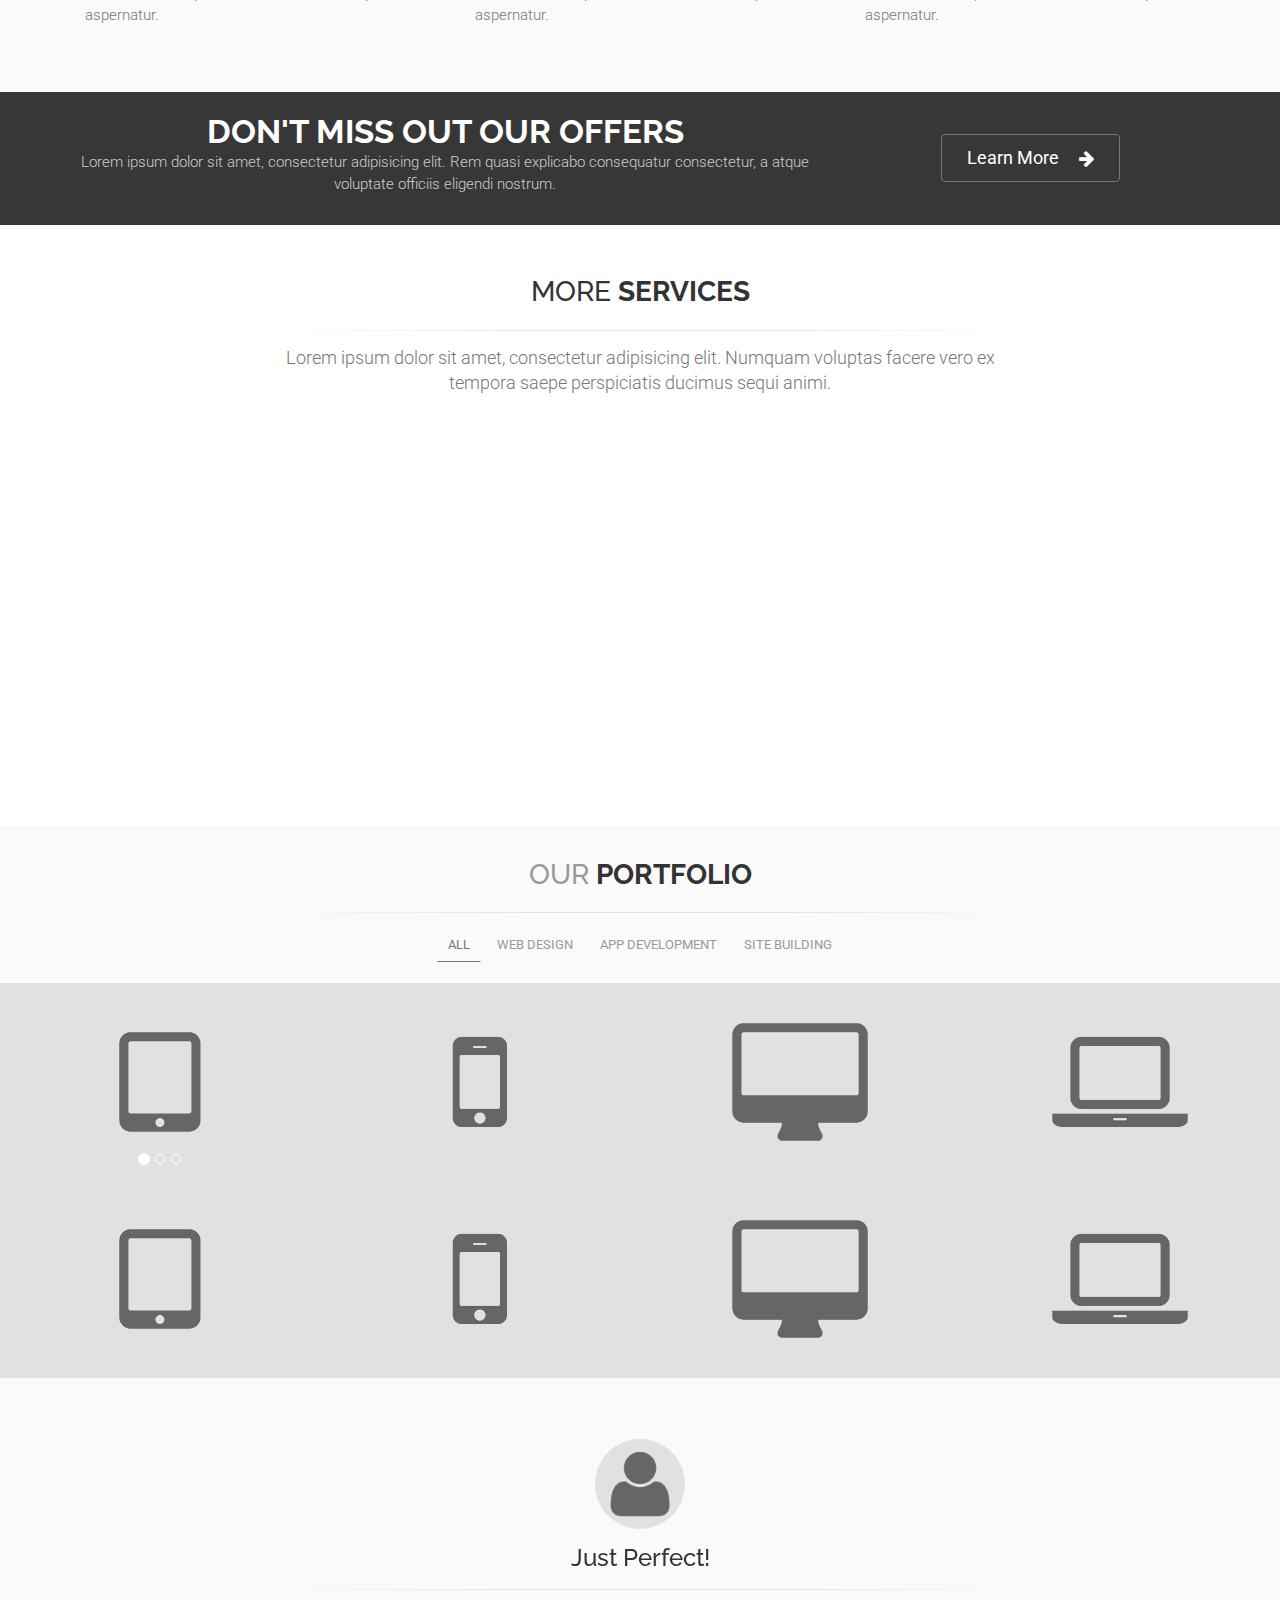
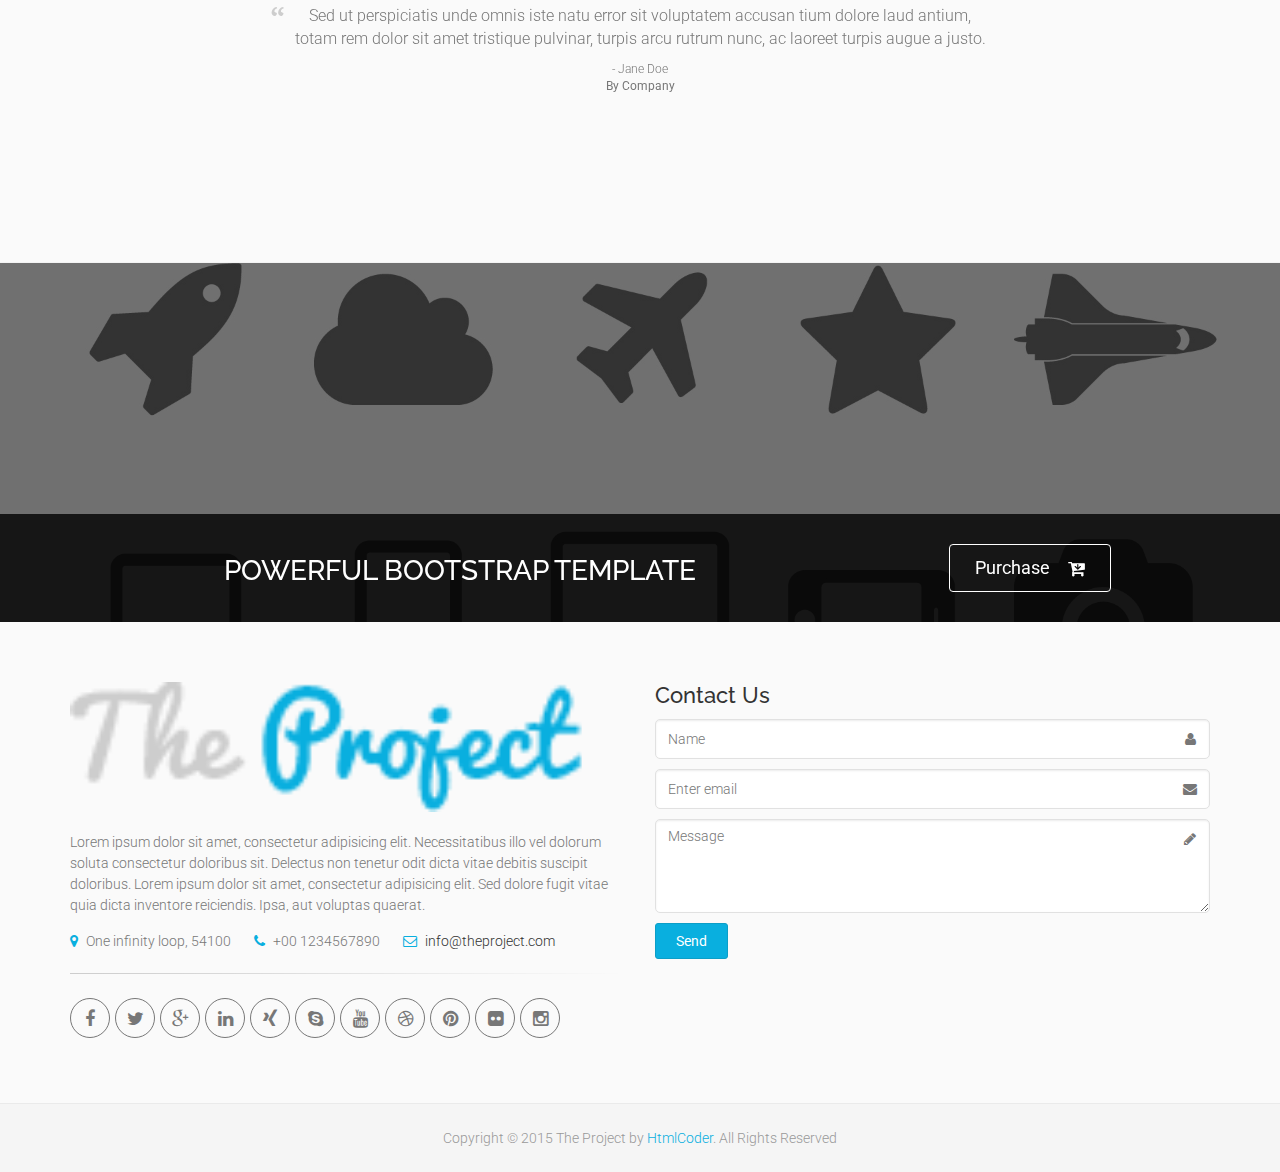
<file: httpdocs/index-one-page.html>
<!DOCTYPE html>
<!--[if IE 9]> <html lang="en" class="ie9"> <![endif]-->
<!--[if !IE]><!-->
<html lang="en">
	<!--<![endif]-->

	<head>
		<meta charset="utf-8">
		<title>The Project | Home One Page</title>
		<meta name="description" content="The Project a Bootstrap-based, Responsive HTML5 Template">
		<meta name="author" content="htmlcoder.me">

		<!-- Mobile Meta -->
		<meta name="viewport" content="width=device-width, initial-scale=1.0">

		<!-- Favicon -->
		<link rel="shortcut icon" href="images/favicon.ico">

		<!-- Web Fonts -->
		<link href='http://fonts.googleapis.com/css?family=Roboto:400,300,300italic,400italic,500,500italic,700,700italic' rel='stylesheet' type='text/css'>
		<link href='http://fonts.googleapis.com/css?family=Raleway:700,400,300' rel='stylesheet' type='text/css'>
		<link href='http://fonts.googleapis.com/css?family=Pacifico' rel='stylesheet' type='text/css'>
		<link href='http://fonts.googleapis.com/css?family=PT+Serif' rel='stylesheet' type='text/css'>

		<!-- Bootstrap core CSS -->
		<link href="bootstrap/css/bootstrap.css" rel="stylesheet">

		<!-- Font Awesome CSS -->
		<link href="fonts/font-awesome/css/font-awesome.css" rel="stylesheet">

		<!-- Fontello CSS -->
		<link href="fonts/fontello/css/fontello.css" rel="stylesheet">

		<!-- Plugins -->
		<link href="plugins/magnific-popup/magnific-popup.css" rel="stylesheet">
		<link href="plugins/rs-plugin/css/settings.css" rel="stylesheet">
		<link href="css/animations.css" rel="stylesheet">
		<link href="plugins/owl-carousel/owl.carousel.css" rel="stylesheet">
		<link href="plugins/owl-carousel/owl.transitions.css" rel="stylesheet">
		<link href="plugins/hover/hover-min.css" rel="stylesheet">
		<link href="plugins/morphext/morphext.css" rel="stylesheet">
		
		<!-- the project core CSS file -->
		<link href="css/style.css" rel="stylesheet" >

		<!-- Color Scheme (In order to change the color scheme, replace the blue.css with the color scheme that you prefer)-->
		<link href="css/skins/light_blue.css" rel="stylesheet">

		<!-- Custom css --> 
		<link href="css/custom.css" rel="stylesheet">
	</head>

	<!-- body classes:  -->
	<!-- "boxed": boxed layout mode e.g. <body class="boxed"> -->
	<!-- "pattern-1 ... pattern-9": background patterns for boxed layout mode e.g. <body class="boxed pattern-1"> -->
	<!-- "transparent-header": makes the header transparent and pulls the banner to top -->
	<!-- "page-loader-1 ... page-loader-6": add a page loader to the page (more info @components-page-loaders.html) -->
	<body class="no-trans front-page transparent-header  ">

		<!-- scrollToTop -->
		<!-- ================ -->
		<div class="scrollToTop circle"><i class="icon-up-open-big"></i></div>
		
		<!-- page wrapper start -->
		<!-- ================ -->
		<div class="page-wrapper">
		
			<!-- header-container start -->
			<div class="header-container">
				<!-- header start -->
				<!-- classes:  -->
				<!-- "fixed": enables fixed navigation mode (sticky menu) e.g. class="header fixed clearfix" -->
				<!-- "dark": dark version of header e.g. class="header dark clearfix" -->
				<!-- "full-width": mandatory class for the full-width menu layout -->
				<!-- "centered": mandatory class for the centered logo layout -->
				<!-- ================ --> 
				<header class="header  fixed   clearfix">
					
					<div class="container">
						<div class="row">
							<div class="col-md-3">
								<!-- header-left start -->
								<!-- ================ -->
								<div class="header-left clearfix">

									<!-- logo -->
									<div id="logo" class="logo">
										<a href="index.html"><img id="logo_img" src="images/logo_light_blue.png" alt="The Project"></a>
									</div>

									<!-- name-and-slogan -->
									<div class="site-slogan">
										Multipurpose HTML5 Template
									</div>
									
								</div>
								<!-- header-left end -->

							</div>
							<div class="col-md-9">
					
								<!-- header-right start -->
								<!-- ================ -->
								<div class="header-right clearfix">
									<!-- main-navigation start -->
									<!-- classes: -->
									<!-- "onclick": Makes the dropdowns open on click, this the default bootstrap behavior e.g. class="main-navigation onclick" -->
									<!-- "animated": Enables animations on dropdowns opening e.g. class="main-navigation animated" -->
									<!-- "with-dropdown-buttons": Mandatory class that adds extra space, to the main navigation, for the search and cart dropdowns -->
									<!-- ================ -->
									<div class="main-navigation animated">

										<!-- navbar start -->
										<!-- ================ -->
										<nav class="navbar navbar-default" role="navigation">
											<div class="container-fluid">

												<!-- Toggle get grouped for better mobile display -->
												<div class="navbar-header">
													<button type="button" class="navbar-toggle" data-toggle="collapse" data-target="#navbar-collapse-1">
														<span class="sr-only">Toggle navigation</span>
														<span class="icon-bar"></span>
														<span class="icon-bar"></span>
														<span class="icon-bar"></span>
													</button>
												</div>

												<!-- Collect the nav links, forms, and other content for toggling -->
												<div class="collapse navbar-collapse scrollspy smooth-scroll" id="navbar-collapse-1">
													<ul class="nav navbar-nav navbar-right">
														<li class="dropdown active">
															<a href="#banner" class="dropdown-toggle" data-toggle="dropdown">Home</a>
															<ul class="dropdown-menu">
																<li><a href="index.html">Home - Default</a></li>
															</ul>
														</li>
														<li><a href="#about">About</a></li>
														<li><a href="#services">Services</a></li>
														<li><a href="#portfolio">Portfolio</a></li>
														<li><a href="#footer">Contact</a></li>
													</ul>
												</div>

											</div>
										</nav>
										<!-- navbar end -->

									</div>
									<!-- main-navigation end -->
								</div>
								<!-- header-right end -->
					
							</div>
						</div>
					</div>
					
				</header>
				<!-- header end -->
			</div>
			<!-- header-container end -->
		
			<!-- banner start -->
			<!-- ================ -->
			<div id="banner" class="banner clearfix">

				<!-- slideshow start -->
				<!-- ================ -->
				<div class="slideshow">
					
					<!-- slider revolution start -->
					<!-- ================ -->
					<div class="slider-banner-container">
						<div class="slider-banner-fullscreen">
							<ul class="slides">
								<!-- slide 1 start -->
								<!-- ================ -->
								<li data-transition="random" data-slotamount="7" data-masterspeed="500" data-saveperformance="on" data-title="Powerful Bootstrap Template">
								
								<!-- main image -->
								<img src="images/slider-fullscreen-slide-1.jpg" alt="slidebg1" data-bgposition="center top"  data-bgrepeat="no-repeat" data-bgfit="cover">
								
								<!-- Transparent Background -->
								<div class="tp-caption dark-translucent-bg"
									data-x="center"
									data-y="bottom"
									data-speed="500"
									data-easing="easeOutQuad"
									data-start="0">
								</div>

								<!-- LAYER NR. 1 -->
								<div class="tp-caption sfr stl xlarge_white"
									data-x="center"
									data-y="50"
									data-speed="200"
									data-easing="easeOutQuad"
									data-start="1000"
									data-end="2500"
									data-splitin="chars"
									data-elementdelay="0.1"
									data-endelementdelay="0.1"
									data-splitout="chars">Inspiration
								</div>

								<!-- LAYER NR. 2 -->
								<div class="tp-caption sfl str xlarge_white"
									data-x="center"
									data-y="50"
									data-speed="200"
									data-easing="easeOutQuad"
									data-start="2500"
									data-end="4000"
									data-splitin="chars"
									data-elementdelay="0.1"
									data-endelementdelay="0.1"
									data-splitout="chars">Innovation
								</div>

								<!-- LAYER NR. 3 -->
								<div class="tp-caption sfr stt xlarge_white"
									data-x="center"
									data-y="50"
									data-speed="200"
									data-easing="easeOutQuad"
									data-start="4000"
									data-end="6000"
									data-splitin="chars"
									data-elementdelay="0.1"
									data-endelementdelay="0.1"
									data-splitout="chars"
									data-endspeed="400">Success
								</div>					

								<!-- LAYER NR. 4 -->
								<div class="tp-caption sft fadeout text-center large_white"
									data-x="center"
									data-y="50"
									data-speed="500"
									data-easing="easeOutQuad"
									data-start="6400"
									data-end="10000"><span class="logo-font">The <span class="text-default">Project</span></span> <br> Powerful Bootstrap Template
								</div>	

								<!-- LAYER NR. 5 -->
								<div class="tp-caption sfr fadeout"
									data-x="center"
									data-y="190"
									data-hoffset="-232"
									data-speed="500"
									data-easing="easeOutQuad"
									data-start="1000"
									data-end="5500"><span class="icon large circle"><i class="circle icon-lightbulb"></i></span>
								</div>

								<!-- LAYER NR. 6 -->
								<div class="tp-caption sfl fadeout"
									data-x="center"
									data-y="190"
									data-speed="500"
									data-easing="easeOutQuad"
									data-start="2500"
									data-end="5500"><span class="icon large circle"><i class="circle icon-arrows-ccw"></i></span>
								</div>

								<!-- LAYER NR. 7 -->
								<div class="tp-caption sfr fadeout"
									data-x="center"
									data-y="190"
									data-hoffset="232"
									data-speed="500"
									data-easing="easeOutQuad"
									data-start="4000"
									data-end="5500"><span class="icon large circle"><i class="circle icon-chart-line"></i></span>
								</div>

								<!-- LAYER NR. 8 -->
								<div class="tp-caption ZoomIn fadeout text-center tp-resizeme large_white"
									data-x="center"
									data-y="150"
									data-speed="500"
									data-easing="easeOutQuad"
									data-start="6400"
									data-end="10000"><div class="separator light"></div>
								</div>	

								<!-- LAYER NR. 9 -->
								<div class="tp-caption sft fadeout medium_white text-center"
									data-x="center"
									data-y="190"
									data-speed="500"
									data-easing="easeOutQuad"
									data-start="5800"
									data-end="10000"
									data-endspeed="600">Lorem ipsum dolor sit amet, consectetur adipisicing elit. <br> Nesciunt, maiores, aliquid. Repellat eum numquam aliquid culpa offici, <br> tenetur fugiat dolorum sapiente eligendi...
								</div>

								<!-- LAYER NR. 10 -->
								<div class="tp-caption fade fadeout"
									data-x="center"
									data-y="bottom"
									data-voffset="100"
									data-speed="500"
									data-easing="easeOutQuad"
									data-start="2000"
									data-end="10000"
									data-endspeed="200">
									<a href="#page-start" class="btn btn-lg moving smooth-scroll"><i class="icon-down-open-big"></i><i class="icon-down-open-big"></i><i class="icon-down-open-big"></i></a>
								</div>
								</li>
								<!-- slide 1 end -->

								<!-- slide 2 start -->
								<!-- ================ -->
								<li data-transition="random" data-slotamount="7" data-masterspeed="500" data-saveperformance="on" data-title="Premium HTML5 Bootstrap Theme">
								
								<!-- main image -->
								<img src="images/slider-fullscreen-slide-2.jpg" alt="slidebg2" data-bgposition="center top"  data-bgrepeat="no-repeat" data-bgfit="cover">

								<!-- Transparent Background -->
								<div class="tp-caption dark-translucent-bg"
									data-x="center"
									data-y="bottom"
									data-speed="500"
									data-easing="easeOutQuad"
									data-start="0">
								</div>

								<!-- LAYER NR. 1 -->
								<div class="tp-caption sfb fadeout large_white"
									data-x="left"
									data-y="50"
									data-speed="500"
									data-start="1000"
									data-easing="easeOutQuad"
									data-end="10000"><span class="logo-font">The Project</span> <br> Premium HTML5 Bootstrap Theme
								</div>	

								<!-- LAYER NR. 2 -->
								<div class="tp-caption sfb fadeout text-left medium_white"
									data-x="left"
									data-y="180" 
									data-speed="500"
									data-start="1300"
									data-easing="easeOutQuad"
									data-endspeed="600"><span class="icon default-bg circle small hidden-xs"><i class="fa fa-laptop"></i></span> 100% Responsive
								</div>

								<!-- LAYER NR. 3 -->
								<div class="tp-caption sfb fadeout text-left medium_white"
									data-x="left"
									data-y="240" 
									data-speed="500"
									data-start="1600"
									data-easing="easeOutQuad"
									data-endspeed="600"><span class="icon default-bg circle small hidden-xs"><i class="icon-check"></i></span> Bootstrap Based
								</div>

								<!-- LAYER NR. 4 -->
								<div class="tp-caption sfb fadeout text-left medium_white"
									data-x="left"
									data-y="300" 
									data-speed="500"
									data-start="1900"
									data-easing="easeOutQuad"
									data-endspeed="600"><span class="icon default-bg circle small hidden-xs"><i class="icon-gift"></i></span> Packed Full of Features
								</div>

								<!-- LAYER NR. 5 -->
								<div class="tp-caption sfb fadeout text-left medium_white"
									data-x="left"
									data-y="360" 
									data-speed="500"
									data-start="2200"
									data-easing="easeOutQuad"
									data-endspeed="600"><span class="icon default-bg circle small hidden-xs"><i class="icon-hourglass"></i></span> Very Easy to Customize
								</div>

								<!-- LAYER NR. 6 -->
								<div class="tp-caption sfb fadeout small_white"
									data-x="left"
									data-y="430"
									data-speed="500"
									data-start="2500"
									data-easing="easeOutQuad"
									data-endspeed="600"><a href="#" class="btn btn-default btn-lg btn-animated">Purchase <i class="fa fa-cart-arrow-down"></i></a>
								</div>
								</li>
								<!-- slide 2 end -->
							</ul>
							<div class="tp-bannertimer"></div>
						</div>
					</div>
					<!-- slider revolution end -->

				</div>
				<!-- slideshow end -->

			</div>
			<!-- banner end -->
			
			<div id="page-start"></div>

			<!-- section -->
			<!-- ================ -->
			<section id="about"  class="main-container">
				<div class="container">
					<div class="col-md-8 col-md-offset-2">
						<h2 class="text-center title">About <strong>Us</strong></h2>
						<div class="separator"></div>
						<p class="large text-center">Lorem ipsum dolor sit amet, consectetur adipisicing elit. Numquam voluptas facere vero ex tempora saepe perspiciatis ducimus sequi animi.</p>
					</div>
					<div class="row">
						<div class="col-md-6">
							<h3 class="title">The Project is <span class="text-rotator" data-rotator-animation-effect="fadeIn">Multipurpose, Powerful, Multiconcept</span> Bootstrap Template</h3>
							<p>Lorem ipsum dolor sit amet, lotrem <span class="text-default">some colored text</span>. Nulla explicabo <strong>attention to this</strong> blanditiis, ex cupiditate ipsam debitis rem.</p>
							<ul class="list-icons">
								<li class="object-non-visible" data-animation-effect="fadeInUpSmall" data-effect-delay="100"><i class="icon-check-1"></i> Extremly Simple to Use</li>
								<li class="object-non-visible" data-animation-effect="fadeInUpSmall" data-effect-delay="150"><i class="icon-check-1"></i> Customize it in no time</li>
								<li class="object-non-visible" data-animation-effect="fadeInUpSmall" data-effect-delay="200"><i class="icon-check-1"></i> Unlimited options and variations</li>
								<li class="object-non-visible" data-animation-effect="fadeInUpSmall" data-effect-delay="250"><i class="icon-check-1"></i> We are here to support you</li>
							</ul>
							<p>Lorem ipsum dolor sit amet, consectetur adipisicing elit. <strong>Some bold text</strong>, unde voluptatum quidem explicabo et eius aut nisi dolore ut. Sapiente velit quidem, unde fugit. Neque illum, debitis ut, porro natus.</p>
						</div>
						<div class="col-md-6">
							<div class="overlay-container overlay-visible">
								<img src="images/section-image-5.jpg" alt="">
								<a href="#" class="overlay-link"><i class="fa fa-link"></i></a>
								<div class="overlay-bottom hidden-xs">
									<div class="text">
										Lorem ipsum dolor sit amet, consectetur adipisicing elit. Deserunt nobis sunt, quae alias impedit ea molestias recusandae.
									</div>
								</div>
							</div>
						</div>
					</div>
					<h3 class="title">Our <strong>Team</strong></h3>
					<div class="separator-2"></div>
					<div class="row grid-space-10">
						<div class="col-sm-4">
							<div class="team-member image-box style-2 shadow bordered light-gray-bg text-center">
								<div class="overlay-container overlay-visible">
									<img src="images/team-member-1.jpg" alt="">
									<div class="overlay-bottom">
										<ul class="social-links circle dark margin-clear">
											<li class="skype"><a target="_blank" href="http://www.skype.com"><i class="fa fa-skype"></i></a></li>
											<li class="linkedin"><a target="_blank" href="http://www.linkedin.com"><i class="fa fa-linkedin"></i></a></li>
											<li class="xing"><a target="_blank" href="https://www.xing.com/"><i class="fa fa-xing"></i></a></li>
										</ul>
									</div>
								</div>
								<div class="body">
									<h3 class="margin-clear">Jane Doe</h3>
									<small>CEO</small>
									<div class="separator mt-10"></div>
									<p class="small margin-clear">Lorem ipsum dolor sit amet, consectetur adipisicing elit. Voluptates praesentium nulla cupiditate!</p>
									<a href="mailto:info@theproject.com" class="btn btn-lg-link link-dark"><i class="pr-10 fa fa-envelope-o"></i>Contact Me</a>
								</div>
							</div>
						</div>
						<div class="col-sm-4">
							<div class="team-member image-box style-2 shadow bordered light-gray-bg text-center">
								<div class="overlay-container overlay-visible">
									<img src="images/team-member-2.jpg" alt="">
									<div class="overlay-bottom">
										<ul class="social-links circle dark margin-clear">
											<li class="skype"><a target="_blank" href="http://www.skype.com"><i class="fa fa-skype"></i></a></li>
											<li class="linkedin"><a target="_blank" href="http://www.linkedin.com"><i class="fa fa-linkedin"></i></a></li>
											<li class="xing"><a target="_blank" href="https://www.xing.com/"><i class="fa fa-xing"></i></a></li>
										</ul>
									</div>
								</div>
								<div class="body">
									<h3 class="margin-clear">John Doe</h3>
									<small>CTO</small>
									<div class="separator mt-10"></div>
									<p class="small margin-clear">Lorem ipsum dolor sit amet, consectetur adipisicing elit. Voluptates praesentium nulla cupiditate!</p>
									<a href="mailto:info@theproject.com" class="btn btn-lg-link link-dark"><i class="pr-10 fa fa-envelope-o"></i>Contact Me</a>
								</div>
							</div>
						</div>
						<div class="col-sm-4">
							<div class="team-member image-box style-2 shadow bordered light-gray-bg text-center">
								<div class="overlay-container overlay-visible">
									<img src="images/team-member-3.jpg" alt="">
									<div class="overlay-bottom">
										<ul class="social-links circle dark margin-clear">
											<li class="skype"><a target="_blank" href="http://www.skype.com"><i class="fa fa-skype"></i></a></li>
											<li class="linkedin"><a target="_blank" href="http://www.linkedin.com"><i class="fa fa-linkedin"></i></a></li>
											<li class="xing"><a target="_blank" href="https://www.xing.com/"><i class="fa fa-xing"></i></a></li>
										</ul>
									</div>
								</div>
								<div class="body">
									<h3 class="margin-clear">Anne Crayz</h3>
									<small>Project Manager</small>
									<div class="separator mt-10"></div>
									<p class="small margin-clear">Lorem ipsum dolor sit amet, consectetur adipisicing elit. Voluptates praesentium nulla cupiditate!</p>
									<a href="mailto:info@theproject.com" class="btn btn-lg-link link-dark"><i class="pr-10 fa fa-envelope-o"></i>Contact Me</a>
								</div>
							</div>
						</div>
					</div>
				</div>
				<br>
			</section>
			<!-- section end -->

			<!-- section start -->
			<!-- ================ -->
			<section class="dark-translucent-bg pv-30 background-img-1" style="background-position:50% 30%;">
				<div class="container">
					<div class="row">
						<div class="col-md-8 col-md-offset-2">
							<h2 class="text-center">Why <strong>Choose</strong> Us?</h2>
							<div class="separator"></div>
							<p class="large text-center">Lorem ipsum dolor sit amet, consectetur adipisicing elit. Numquam voluptas facere vero ex tempora saepe perspiciatis ducimus sequi animi.</p>
						</div>
					</div>
					<div class="row">
						<div class="col-md-6">
							<div class="row">
								<div class="col-md-6 ">
									<div class="feature-box-2 object-non-visible animated object-visible fadeInDownSmall" data-animation-effect="fadeInDownSmall" data-effect-delay="100">
										<span class="icon default-bg small"><i class="fa fa-heart-o"></i></span>
										<div class="body">
											<h4 class="title">Clean Code &amp; Design</h4>
											<p>Voluptatem ad provident non repudiandae beatae cupiditate amet reiciendis lorem dolor consectetur.</p>
										</div>
									</div>
								</div>
								<div class="col-md-6 ">
									<div class="feature-box-2 object-non-visible animated object-visible fadeInDownSmall" data-animation-effect="fadeInDownSmall" data-effect-delay="150">
										<span class="icon default-bg small"><i class="fa fa-connectdevelop"></i></span>
										<div class="body">
											<h4 class="title">Extremely Flexible</h4>
											<p>Iure sequi unde hic. Sapiente quaerat sequi inventore veritatis cumque lorem ipsum dolor sit amet, consectetur.</p>
										</div>
									</div>
								</div>
								<div class="col-md-6 ">
									<div class="feature-box-2 object-non-visible animated object-visible fadeInDownSmall" data-animation-effect="fadeInDownSmall" data-effect-delay="200">
										<span class="icon default-bg small"><i class="icon-snow"></i></span>
										<div class="body">
											<h4 class="title">Latest Technologies</h4>
											<p>Inventore dolores aut laboriosam cum consequuntur delectus sequi lorem ipsum dolor sit amet, consectetur.</p>
										</div>
									</div>
								</div>
								<div class="col-md-6 ">
									<div class="feature-box-2 object-non-visible animated object-visible fadeInDownSmall" data-animation-effect="fadeInDownSmall" data-effect-delay="250">
										<span class="icon default-bg small"><i class="icon-check"></i></span>
										<div class="body">
											<h4 class="title">Bootstrap Based</h4>
											<p>Inventore dolores aut laboriosam cum consequuntur delectus sequi lorem ipsum dolor sit amet, consectetur.</p>
										</div>
									</div>
								</div>
							</div>
						</div>
						<div class="col-md-6">
							<div class="embed-responsive embed-responsive-16by9">
								<iframe class="embed-responsive-item" src="//player.vimeo.com/video/29198414?byline=0&amp;portrait=0"></iframe>
								<p><a href="http://vimeo.com/29198414">Introducing Vimeo Music Store</a> from <a href="http://vimeo.com/staff">Vimeo Staff</a> on <a href="https://vimeo.com">Vimeo</a>.</p>  
							</div>
						</div>
					</div>
				</div>
			</section>
			<!-- section end -->

			<!-- section start -->
			<!-- ================ -->
			<section id="services" class="light-gray-bg pv-30 clearfix">
				<div class="container">
					<div class="row">
						<div class="col-md-8 col-md-offset-2">
							<h2 class="text-center">Main <strong>Services</strong></h2>
							<div class="separator"></div>
							<p class="large text-center">Lorem ipsum dolor sit amet, consectetur adipisicing elit. Numquam voluptas facere vero ex tempora saepe perspiciatis ducimus sequi animi.</p>
						</div>
						<div class="col-sm-4">
							<div class="image-box style-2 mb-20">
								<div class="overlay-container overlay-visible">
									<img src="images/service-1.jpg" alt="">
									<a href="images/service-1.jpg" class="overlay-link popup-img"><i class="fa fa-plus"></i></a>
									<div class="overlay-bottom hidden-xs">
										<div class="text">
											<p class="lead margin-clear text-left">Service One</p>
										</div>
									</div>
								</div>
								<div class="body padding-horizontal-clear">
									<p>Lorem ipsum dolor sit amet, consectetur adipisicing elit. Aliquam atque ipsam nihil, adipisci rem minus? Voluptatem distinctio laborum porro aspernatur.</p>
								</div>
							</div>
						</div>
						<div class="col-sm-4">
							<div class="image-box style-2 mb-20">
								<div class="overlay-container overlay-visible">
									<img src="images/service-2.jpg" alt="">
									<a href="images/service-2.jpg" class="overlay-link popup-img"><i class="fa fa-plus"></i></a>
									<div class="overlay-bottom hidden-xs">
										<div class="text">
											<p class="lead margin-clear text-left">Service One</p>
										</div>
									</div>
								</div>
								<div class="body padding-horizontal-clear">
									<p>Lorem ipsum dolor sit amet, consectetur adipisicing elit. Aliquam atque ipsam nihil, adipisci rem minus? Voluptatem distinctio laborum porro aspernatur.</p>
								</div>
							</div>
						</div>
						<div class="col-sm-4">
							<div class="image-box style-2 mb-20">
								<div class="overlay-container overlay-visible">
									<img src="images/service-3.jpg" alt="">
									<a href="images/service-3.jpg" class="overlay-link popup-img"><i class="fa fa-plus"></i></a>
									<div class="overlay-bottom hidden-xs">
										<div class="text">
											<p class="lead margin-clear text-left">Service One</p>
										</div>
									</div>
								</div>
								<div class="body padding-horizontal-clear">
									<p>Lorem ipsum dolor sit amet, consectetur adipisicing elit. Aliquam atque ipsam nihil, adipisci rem minus? Voluptatem distinctio laborum porro aspernatur.</p>
								</div>
							</div>
						</div>
					</div>
				</div>
			</section>
			<!-- section end -->

			<!-- section start -->
			<!-- ================ -->
			<section class="section dark-bg clearfix">
				<div class="container">
					<div class="row">
						<div class="col-md-12">
							<div class="call-to-action text-center">
								<div class="row">
									<div class="col-sm-8">
										<h1 class="title">Don't Miss Out Our Offers</h1>
										<p>Lorem ipsum dolor sit amet, consectetur adipisicing elit. Rem quasi explicabo consequatur consectetur, a atque voluptate officiis eligendi nostrum.</p>
									</div>
									<div class="col-sm-4">
										<br>
										<p><a href="#" class="btn btn-lg btn-gray-transparent btn-animated">Learn More<i class="fa fa-arrow-right pl-20"></i></a></p>
									</div>
								</div>
							</div>
						</div>
					</div>
				</div>
			</section>
			<!-- section end -->

			<!-- section -->
			<!-- ================ -->
			<section class="pv-30">
				<div class="container">
					<div class="row">
						<div class="col-md-8 col-md-offset-2">
							<h2 class="text-center">More <strong>Services</strong></h2>
							<div class="separator"></div>
							<p class="large text-center">Lorem ipsum dolor sit amet, consectetur adipisicing elit. Numquam voluptas facere vero ex tempora saepe perspiciatis ducimus sequi animi.</p>
						</div>
					</div>
					<div class="row">
						<div class="col-md-4 ">
							<div class="pv-20 ph-20 feature-box-2 light-gray-bg boxed shadow object-non-visible" data-animation-effect="fadeInDownSmall" data-effect-delay="100">
								<span class="icon without-bg"><i class="fa fa-diamond"></i></span>
								<div class="body">
									<h4 class="title">Clean Code &amp; Design</h4>
									<p>Voluptatem ad provident non repudiandae beatae cupiditate amet reiciendis lorem dolor consectetur.</p>
								</div>
							</div>
						</div>
						<div class="col-md-4 ">
							<div class="pv-20 ph-20 feature-box-2 light-gray-bg boxed shadow object-non-visible" data-animation-effect="fadeInDownSmall" data-effect-delay="150">
								<span class="icon without-bg"><i class="fa fa-connectdevelop"></i></span>
								<div class="body">
									<h4 class="title">Extremely Flexible</h4>
									<p>Iure sequi unde hic. Sapiente quaerat sequi inventore veritatis cumque lorem ipsum dolor sit amet, consectetur.</p>
								</div>
							</div>
						</div>
						<div class="col-md-4 ">
							<div class="pv-20 ph-20 feature-box-2 light-gray-bg boxed shadow object-non-visible" data-animation-effect="fadeInDownSmall" data-effect-delay="200">
								<span class="icon without-bg"><i class="icon-snow"></i></span>
								<div class="body">
									<h4 class="title">Latest Technologies</h4>
									<p>Inventore dolores aut laboriosam cum consequuntur delectus sequi lorem ipsum dolor sit amet, consectetur.</p>
								</div>
							</div>
						</div>
					</div>
					<div class="row">
						<div class="col-md-4 ">
							<div class="pv-20 ph-20 feature-box-2 light-gray-bg boxed shadow object-non-visible" data-animation-effect="fadeInDownSmall" data-effect-delay="250">
								<span class="icon without-bg"><i class="icon-megaphone"></i></span>
								<div class="body">
									<h4 class="title">Easy to Use</h4>
									<p>Voluptatem ad provident non repudiandae beatae cupiditate amet reiciendis lorem dolor consectetur.</p>
								</div>
							</div>
						</div>
						<div class="col-md-4 ">
							<div class="pv-20 ph-20 feature-box-2 light-gray-bg boxed shadow object-non-visible" data-animation-effect="fadeInDownSmall" data-effect-delay="300">
								<span class="icon without-bg"><i class="fa fa-arrows"></i></span>
								<div class="body">
									<h4 class="title">Responsive Design</h4>
									<p>Iure sequi unde hic. Sapiente quaerat sequi inventore veritatis cumque lorem ipsum dolor sit amet, consectetur.</p>
								</div>
							</div>
						</div>
						<div class="col-md-4 ">
							<div class="pv-20 ph-20 feature-box-2 light-gray-bg boxed shadow object-non-visible" data-animation-effect="fadeInDownSmall" data-effect-delay="350">
								<span class="icon without-bg"><i class="icon-star-empty"></i></span>
								<div class="body">
									<h4 class="title">Deticated Support</h4>
									<p>Inventore dolores aut laboriosam cum consequuntur delectus sequi lorem ipsum dolor sit amet, consectetur.</p>
								</div>
							</div>
						</div>
					</div>
				</div>
			</section>
			<!-- section end -->

			<!-- section start -->
			<!-- ================ -->
			<section id="portfolio" class="section pv-30 light-gray-bg">
				<div class="container">
					<div class="row">
						<div class="col-md-8 col-md-offset-2 text-center">
							<h2 class="title"><span class="text-muted">Our</span> <strong>Portfolio</strong></h2>
							<div class="separator"></div>
						</div>
					</div>
				</div>
				<!-- isotope filters start -->
				<div class="filters text-center">
					<ul class="nav nav-pills">
						<li class="active"><a href="#" data-filter="*">All</a></li>
						<li><a href="#" data-filter=".web-design">Web design</a></li>
						<li><a href="#" data-filter=".app-development">App development</a></li>
						<li><a href="#" data-filter=".site-building">Site building</a></li>
					</ul>
				</div>
				<!-- isotope filters end -->
				<div class="isotope-container row grid-space-0 mb-20">
					<div class="col-sm-6 col-md-3 isotope-item web-design">
						<div id="carousel-portfolio" class="carousel slide" data-ride="carousel">
							<!-- Indicators -->
							<ol class="carousel-indicators bottom margin-clear">
								<li data-target="#carousel-portfolio" data-slide-to="0" class="active"></li>
								<li data-target="#carousel-portfolio" data-slide-to="1"></li>
								<li data-target="#carousel-portfolio" data-slide-to="2"></li>
							</ol>

							<!-- Wrapper for slides -->
							<div class="carousel-inner" role="listbox">
								<div class="item active">
									<div class="image-box text-center">
										<div class="overlay-container">
											<img src="images/portfolio-1.jpg" alt="">
											<div class="overlay-top">
												<div class="text">
													<h3><a href="#project-1" data-toggle="modal">Project Title</a></h3>
													<p class="small">Web Design</p>
												</div>
											</div>
											<div class="overlay-bottom">
												<div class="links">
													<a href="#project-1" data-toggle="modal" class="btn btn-gray-transparent btn-animated btn-sm">View Details <i class="pl-10 fa fa-arrow-right"></i></a>
												</div>
											</div>
										</div>
									</div>
								</div>
								<div class="item">
									<div class="image-box text-center">
										<div class="overlay-container">
											<img src="images/portfolio-1-2.jpg" alt="">
											<div class="overlay-top">
												<div class="text">
													<h3><a href="#project-1" data-toggle="modal">Project Title</a></h3>
													<p class="small">Web Design</p>
												</div>
											</div>
											<div class="overlay-bottom">
												<div class="links">
													<a href="#project-1" data-toggle="modal" class="btn btn-gray-transparent btn-animated btn-sm">View Details <i class="pl-10 fa fa-arrow-right"></i></a>
												</div>
											</div>
										</div>
									</div>
								</div>
								<div class="item">
									<div class="image-box text-center">
										<div class="overlay-container">
											<img src="images/portfolio-1-3.jpg" alt="">
											<div class="overlay-top">
												<div class="text">
													<h3><a href="#project-1" data-toggle="modal">Project Title</a></h3>
													<p class="small">Web Design</p>
												</div>
											</div>
											<div class="overlay-bottom">
												<div class="links">
													<a href="#project-1" data-toggle="modal" class="btn btn-gray-transparent btn-animated btn-sm">View Details <i class="pl-10 fa fa-arrow-right"></i></a>
												</div>
											</div>
										</div>
									</div>
								</div>
							</div>
						</div>
						<!-- Modal -->
						<div class="modal fade" id="project-1" tabindex="-1" role="dialog" aria-labelledby="project-1-label" aria-hidden="true">
							<div class="modal-dialog modal-lg">
								<div class="modal-content">
									<div class="modal-header">
										<button type="button" class="close" data-dismiss="modal"><span aria-hidden="true">&times;</span><span class="sr-only">Close</span></button>
										<h4 class="modal-title" id="project-1-label">Project Title</h4>
									</div>
									<div class="modal-body">
										<div class="row">
											<div class="col-md-6">
												<h3>Project Description</h3>
												<div class="separator-2"></div>
												<p>Lorem ipsum dolor sit amet, consectetur adipisicing elit. Atque sed, quidem quis praesentium, ut unde. Quae sed, incidunt laudantium nesciunt, optio corporis quod earum pariatur omnis illo saepe numquam suscipit, nemo placeat dignissimos eius mollitia et quas officia doloremque ipsum labore rem deserunt vero! Magnam totam delectus accusantium voluptas et, tempora quos atque, fugiat, obcaecati voluptatibus commodi illo voluptates dolore nemo quo soluta quis.</p>
												<p>Molestiae sed enim laboriosam atque delectus voluptates rerum nostrum sapiente obcaecati molestias quasi optio exercitationem, voluptate quis consequatur libero incidunt, in, quod. Lorem ipsum dolor sit amet, consectetur adipisicing elit. Eos nobis officiis, autem earum tenetur quidem. Quae non dicta earum. Ipsum autem eaque cum dolor placeat corporis quisquam dolorum at nesciunt.</p>
											</div>
											<div class="col-md-6">
												<div class="owl-carousel content-slider-with-controls">
													<div class="overlay-container">
														<img src="images/portfolio-1.jpg" alt="">
													</div>
													<div class="overlay-container">
														<img src="images/portfolio-1-2.jpg" alt="">
													</div>
													<div class="overlay-container">
														<img src="images/portfolio-1-3.jpg" alt="">
													</div>
												</div>
											</div>
										</div>
										<div class="row">
											<div class="col-md-6 col-xs-6">
												<h3>Project Info</h3>
												<ul class="list">
													<li><strong class="vertical-divider">Client </strong> John Doe</li>
													<li><strong class="vertical-divider">Date </strong> OCT 2014</li>
													<li><strong class="vertical-divider">In </strong> Web Design</li>
													<li><strong class="vertical-divider">Place </strong> Europe</li>
													<li><strong class="vertical-divider">URL </strong> <a href="#">www.theproject.com</a></li>
												</ul>
											</div>
											<div class="col-md-6 col-xs-12">
												<h3>More info</h3>
												<p>Lorem ipsum dolor sit amet, consectetur adipisicing elit, sed do eiusmod tempor.</p>
												<form role="form">
													<div class="form-group has-feedback">
														<input type="email" class="form-control" id="project-1-email" placeholder="Email">
														<i class="fa fa-envelope-o form-control-feedback"></i>
													</div>
													<a href="#" class="btn btn-default margin-top-clear">Subscribe</a>
												</form>
											</div>
										</div>
									</div>
									<div class="modal-footer">
										<button type="button" class="btn btn-sm btn-default" data-dismiss="modal">Close</button>
									</div>
								</div>
							</div>
						</div>
						<!-- Modal end -->
					</div>
					<div class="col-sm-6 col-md-3 isotope-item app-development">
						<div class="image-box text-center">
							<div class="overlay-container">
								<img src="images/portfolio-2.jpg" alt="">
								<div class="overlay-top">
									<div class="text">
										<h3><a href="#project-2" data-toggle="modal">Project Title</a></h3>
										<p class="small">App Development</p>
									</div>
								</div>
								<div class="overlay-bottom">
									<div class="links">
										<a href="#project-2" data-toggle="modal" class="btn btn-gray-transparent btn-animated btn-sm">View Details <i class="pl-10 fa fa-arrow-right"></i></a>
									</div>
								</div>
							</div>
						</div>
						<!-- Modal -->
						<div class="modal fade" id="project-2" tabindex="-1" role="dialog" aria-labelledby="project-2-label" aria-hidden="true">
							<div class="modal-dialog modal-lg">
								<div class="modal-content">
									<div class="modal-header">
										<button type="button" class="close" data-dismiss="modal"><span aria-hidden="true">&times;</span><span class="sr-only">Close</span></button>
										<h4 class="modal-title" id="project-2-label">Project Title</h4>
									</div>
									<div class="modal-body">
										<div class="row">
											<div class="col-md-6">
												<h3>Project Description</h3>
												<div class="separator-2"></div>
												<p>Lorem ipsum dolor sit amet, consectetur adipisicing elit. Atque sed, quidem quis praesentium, ut unde. Quae sed, incidunt laudantium nesciunt, optio corporis quod earum pariatur omnis illo saepe numquam suscipit, nemo placeat dignissimos eius mollitia et quas officia doloremque ipsum labore rem deserunt vero! Magnam totam delectus accusantium voluptas et, tempora quos atque, fugiat, obcaecati voluptatibus commodi illo voluptates dolore nemo quo soluta quis.</p>
												<p>Molestiae sed enim laboriosam atque delectus voluptates rerum nostrum sapiente obcaecati molestias quasi optio exercitationem, voluptate quis consequatur libero incidunt, in, quod. Lorem ipsum dolor sit amet, consectetur adipisicing elit. Eos nobis officiis, autem earum tenetur quidem. Quae non dicta earum. Ipsum autem eaque cum dolor placeat corporis quisquam dolorum at nesciunt.</p>
											</div>
											<div class="col-md-6">
												<div class="owl-carousel content-slider-with-controls">
													<div class="overlay-container">
														<img src="images/portfolio-1.jpg" alt="">
													</div>
													<div class="overlay-container">
														<img src="images/portfolio-1-2.jpg" alt="">
													</div>
													<div class="overlay-container">
														<img src="images/portfolio-1-3.jpg" alt="">
													</div>
												</div>
											</div>
										</div>
										<div class="row">
											<div class="col-md-6 col-xs-6">
												<h3>Project Info</h3>
												<ul class="list">
													<li><strong class="vertical-divider">Client </strong> John Doe</li>
													<li><strong class="vertical-divider">Date </strong> OCT 2014</li>
													<li><strong class="vertical-divider">In </strong> Web Design</li>
													<li><strong class="vertical-divider">Place </strong> Europe</li>
													<li><strong class="vertical-divider">URL </strong> <a href="#">www.theproject.com</a></li>
												</ul>
											</div>
											<div class="col-md-6 col-xs-12">
												<h3>More info</h3>
												<p>Lorem ipsum dolor sit amet, consectetur adipisicing elit, sed do eiusmod tempor.</p>
												<form role="form">
													<div class="form-group has-feedback">
														<input type="email" class="form-control" id="project-2-email" placeholder="Email">
														<i class="fa fa-envelope-o form-control-feedback"></i>
													</div>
													<a href="#" class="btn btn-default margin-top-clear">Subscribe</a>
												</form>
											</div>
										</div>
									</div>
									<div class="modal-footer">
										<button type="button" class="btn btn-sm btn-default" data-dismiss="modal">Close</button>
									</div>
								</div>
							</div>
						</div>
						<!-- Modal end -->
					</div>
					<div class="col-sm-6 col-md-3 isotope-item app-development">
						<div class="image-box text-center">
							<div class="overlay-container">
								<img src="images/portfolio-3.jpg" alt="">
								<div class="overlay-top">
									<div class="text">
										<h3><a href="#project-3" data-toggle="modal">Project Title</a></h3>
										<p class="small">App Development</p>
									</div>
								</div>
								<div class="overlay-bottom">
									<div class="links">
										<a href="#project-3" data-toggle="modal" class="btn btn-gray-transparent btn-animated btn-sm">View Details <i class="pl-10 fa fa-arrow-right"></i></a>
									</div>
								</div>
							</div>
						</div>
						<!-- Modal -->
						<div class="modal fade" id="project-3" tabindex="-1" role="dialog" aria-labelledby="project-3-label" aria-hidden="true">
							<div class="modal-dialog modal-lg">
								<div class="modal-content">
									<div class="modal-header">
										<button type="button" class="close" data-dismiss="modal"><span aria-hidden="true">&times;</span><span class="sr-only">Close</span></button>
										<h4 class="modal-title" id="project-3-label">Project Title</h4>
									</div>
									<div class="modal-body">
										<div class="row">
											<div class="col-md-6">
												<h3>Project Description</h3>
												<div class="separator-2"></div>
												<p>Lorem ipsum dolor sit amet, consectetur adipisicing elit. Atque sed, quidem quis praesentium, ut unde. Quae sed, incidunt laudantium nesciunt, optio corporis quod earum pariatur omnis illo saepe numquam suscipit, nemo placeat dignissimos eius mollitia et quas officia doloremque ipsum labore rem deserunt vero! Magnam totam delectus accusantium voluptas et, tempora quos atque, fugiat, obcaecati voluptatibus commodi illo voluptates dolore nemo quo soluta quis.</p>
												<p>Molestiae sed enim laboriosam atque delectus voluptates rerum nostrum sapiente obcaecati molestias quasi optio exercitationem, voluptate quis consequatur libero incidunt, in, quod. Lorem ipsum dolor sit amet, consectetur adipisicing elit. Eos nobis officiis, autem earum tenetur quidem. Quae non dicta earum. Ipsum autem eaque cum dolor placeat corporis quisquam dolorum at nesciunt.</p>
											</div>
											<div class="col-md-6">
												<div class="owl-carousel content-slider-with-controls">
													<div class="overlay-container">
														<img src="images/portfolio-1.jpg" alt="">
													</div>
													<div class="overlay-container">
														<img src="images/portfolio-1-2.jpg" alt="">
													</div>
													<div class="overlay-container">
														<img src="images/portfolio-1-3.jpg" alt="">
													</div>
												</div>
											</div>
										</div>
										<div class="row">
											<div class="col-md-6 col-xs-6">
												<h3>Project Info</h3>
												<ul class="list">
													<li><strong class="vertical-divider">Client </strong> John Doe</li>
													<li><strong class="vertical-divider">Date </strong> OCT 2014</li>
													<li><strong class="vertical-divider">In </strong> Web Design</li>
													<li><strong class="vertical-divider">Place </strong> Europe</li>
													<li><strong class="vertical-divider">URL </strong> <a href="#">www.theproject.com</a></li>
												</ul>
											</div>
											<div class="col-md-6 col-xs-12">
												<h3>More info</h3>
												<p>Lorem ipsum dolor sit amet, consectetur adipisicing elit, sed do eiusmod tempor.</p>
												<form role="form">
													<div class="form-group has-feedback">
														<input type="email" class="form-control" id="project-3-email" placeholder="Email">
														<i class="fa fa-envelope-o form-control-feedback"></i>
													</div>
													<a href="#" class="btn btn-default margin-top-clear">Subscribe</a>
												</form>
											</div>
										</div>
									</div>
									<div class="modal-footer">
										<button type="button" class="btn btn-sm btn-default" data-dismiss="modal">Close</button>
									</div>
								</div>
							</div>
						</div>
						<!-- Modal end -->
					</div>
					<div class="col-sm-6 col-md-3 isotope-item web-design">
						<div class="image-box text-center">
							<div class="overlay-container">
								<img src="images/portfolio-4.jpg" alt="">
								<div class="overlay-top">
									<div class="text">
										<h3><a href="#project-4" data-toggle="modal">Project Title</a></h3>
										<p class="small">Web Design</p>
									</div>
								</div>
								<div class="overlay-bottom">
									<div class="links">
										<a href="#project-4" data-toggle="modal" class="btn btn-gray-transparent btn-animated btn-sm">View Details <i class="pl-10 fa fa-arrow-right"></i></a>
									</div>
								</div>
							</div>
						</div>
						<!-- Modal -->
						<div class="modal fade" id="project-4" tabindex="-1" role="dialog" aria-labelledby="project-4-label" aria-hidden="true">
							<div class="modal-dialog modal-lg">
								<div class="modal-content">
									<div class="modal-header">
										<button type="button" class="close" data-dismiss="modal"><span aria-hidden="true">&times;</span><span class="sr-only">Close</span></button>
										<h4 class="modal-title" id="project-4-label">Project Title</h4>
									</div>
									<div class="modal-body">
										<div class="row">
											<div class="col-md-6">
												<h3>Project Description</h3>
												<div class="separator-2"></div>
												<p>Lorem ipsum dolor sit amet, consectetur adipisicing elit. Atque sed, quidem quis praesentium, ut unde. Quae sed, incidunt laudantium nesciunt, optio corporis quod earum pariatur omnis illo saepe numquam suscipit, nemo placeat dignissimos eius mollitia et quas officia doloremque ipsum labore rem deserunt vero! Magnam totam delectus accusantium voluptas et, tempora quos atque, fugiat, obcaecati voluptatibus commodi illo voluptates dolore nemo quo soluta quis.</p>
												<p>Molestiae sed enim laboriosam atque delectus voluptates rerum nostrum sapiente obcaecati molestias quasi optio exercitationem, voluptate quis consequatur libero incidunt, in, quod. Lorem ipsum dolor sit amet, consectetur adipisicing elit. Eos nobis officiis, autem earum tenetur quidem. Quae non dicta earum. Ipsum autem eaque cum dolor placeat corporis quisquam dolorum at nesciunt.</p>
											</div>
											<div class="col-md-6">
												<div class="owl-carousel content-slider-with-controls">
													<div class="overlay-container">
														<img src="images/portfolio-1.jpg" alt="">
													</div>
													<div class="overlay-container">
														<img src="images/portfolio-1-2.jpg" alt="">
													</div>
													<div class="overlay-container">
														<img src="images/portfolio-1-3.jpg" alt="">
													</div>
												</div>
											</div>
										</div>
										<div class="row">
											<div class="col-md-6 col-xs-6">
												<h3>Project Info</h3>
												<ul class="list">
													<li><strong class="vertical-divider">Client </strong> John Doe</li>
													<li><strong class="vertical-divider">Date </strong> OCT 2014</li>
													<li><strong class="vertical-divider">In </strong> Web Design</li>
													<li><strong class="vertical-divider">Place </strong> Europe</li>
													<li><strong class="vertical-divider">URL </strong> <a href="#">www.theproject.com</a></li>
												</ul>
											</div>
											<div class="col-md-6 col-xs-12">
												<h3>More info</h3>
												<p>Lorem ipsum dolor sit amet, consectetur adipisicing elit, sed do eiusmod tempor.</p>
												<form role="form">
													<div class="form-group has-feedback">
														<input type="email" class="form-control" id="project-4-email" placeholder="Email">
														<i class="fa fa-envelope-o form-control-feedback"></i>
													</div>
													<a href="#" class="btn btn-default margin-top-clear">Subscribe</a>
												</form>
											</div>
										</div>
									</div>
									<div class="modal-footer">
										<button type="button" class="btn btn-sm btn-default" data-dismiss="modal">Close</button>
									</div>
								</div>
							</div>
						</div>
						<!-- Modal end -->
					</div>
					<div class="col-sm-6 col-md-3 isotope-item site-building">
						<div class="image-box text-center">
							<div class="overlay-container">
								<img src="images/portfolio-5.jpg" alt="">
								<div class="overlay-top">
									<div class="text">
										<h3><a href="#project-5" data-toggle="modal">Project Title</a></h3>
										<p class="small">Site Building</p>
									</div>
								</div>
								<div class="overlay-bottom">
									<div class="links">
										<a href="#project-5" data-toggle="modal" class="btn btn-gray-transparent btn-animated btn-sm">View Details <i class="pl-10 fa fa-arrow-right"></i></a>
									</div>
								</div>
							</div>
						</div>
						<!-- Modal -->
						<div class="modal fade" id="project-5" tabindex="-1" role="dialog" aria-labelledby="project-5-label" aria-hidden="true">
							<div class="modal-dialog modal-lg">
								<div class="modal-content">
									<div class="modal-header">
										<button type="button" class="close" data-dismiss="modal"><span aria-hidden="true">&times;</span><span class="sr-only">Close</span></button>
										<h4 class="modal-title" id="project-5-label">Project Title</h4>
									</div>
									<div class="modal-body">
										<div class="row">
											<div class="col-md-6">
												<h3>Project Description</h3>
												<div class="separator-2"></div>
												<p>Lorem ipsum dolor sit amet, consectetur adipisicing elit. Atque sed, quidem quis praesentium, ut unde. Quae sed, incidunt laudantium nesciunt, optio corporis quod earum pariatur omnis illo saepe numquam suscipit, nemo placeat dignissimos eius mollitia et quas officia doloremque ipsum labore rem deserunt vero! Magnam totam delectus accusantium voluptas et, tempora quos atque, fugiat, obcaecati voluptatibus commodi illo voluptates dolore nemo quo soluta quis.</p>
												<p>Molestiae sed enim laboriosam atque delectus voluptates rerum nostrum sapiente obcaecati molestias quasi optio exercitationem, voluptate quis consequatur libero incidunt, in, quod. Lorem ipsum dolor sit amet, consectetur adipisicing elit. Eos nobis officiis, autem earum tenetur quidem. Quae non dicta earum. Ipsum autem eaque cum dolor placeat corporis quisquam dolorum at nesciunt.</p>
											</div>
											<div class="col-md-6">
												<div class="owl-carousel content-slider-with-controls">
													<div class="overlay-container">
														<img src="images/portfolio-1.jpg" alt="">
													</div>
													<div class="overlay-container">
														<img src="images/portfolio-1-2.jpg" alt="">
													</div>
													<div class="overlay-container">
														<img src="images/portfolio-1-3.jpg" alt="">
													</div>
												</div>
											</div>
										</div>
										<div class="row">
											<div class="col-md-6 col-xs-6">
												<h3>Project Info</h3>
												<ul class="list">
													<li><strong class="vertical-divider">Client </strong> John Doe</li>
													<li><strong class="vertical-divider">Date </strong> OCT 2014</li>
													<li><strong class="vertical-divider">In </strong> Web Design</li>
													<li><strong class="vertical-divider">Place </strong> Europe</li>
													<li><strong class="vertical-divider">URL </strong> <a href="#">www.theproject.com</a></li>
												</ul>
											</div>
											<div class="col-md-6 col-xs-12">
												<h3>More info</h3>
												<p>Lorem ipsum dolor sit amet, consectetur adipisicing elit, sed do eiusmod tempor.</p>
												<form role="form">
													<div class="form-group has-feedback">
														<input type="email" class="form-control" id="project-5-email" placeholder="Email">
														<i class="fa fa-envelope-o form-control-feedback"></i>
													</div>
													<a href="#" class="btn btn-default margin-top-clear">Subscribe</a>
												</form>
											</div>
										</div>
									</div>
									<div class="modal-footer">
										<button type="button" class="btn btn-sm btn-default" data-dismiss="modal">Close</button>
									</div>
								</div>
							</div>
						</div>
						<!-- Modal end -->
					</div>
					<div class="col-sm-6 col-md-3 isotope-item app-development">
						<div class="image-box text-center">
							<div class="overlay-container">
								<img src="images/portfolio-6.jpg" alt="">
								<div class="overlay-top">
									<div class="text">
										<h3><a href="#project-6" data-toggle="modal">Project Title</a></h3>
										<p class="small">App Development</p>
									</div>
								</div>
								<div class="overlay-bottom">
									<div class="links">
										<a href="#project-6" data-toggle="modal" class="btn btn-gray-transparent btn-animated btn-sm">View Details <i class="pl-10 fa fa-arrow-right"></i></a>
									</div>
								</div>
							</div>
						</div>
						<!-- Modal -->
						<div class="modal fade" id="project-6" tabindex="-1" role="dialog" aria-labelledby="project-6-label" aria-hidden="true">
							<div class="modal-dialog modal-lg">
								<div class="modal-content">
									<div class="modal-header">
										<button type="button" class="close" data-dismiss="modal"><span aria-hidden="true">&times;</span><span class="sr-only">Close</span></button>
										<h4 class="modal-title" id="project-6-label">Project Title</h4>
									</div>
									<div class="modal-body">
										<div class="row">
											<div class="col-md-6">
												<h3>Project Description</h3>
												<div class="separator-2"></div>
												<p>Lorem ipsum dolor sit amet, consectetur adipisicing elit. Atque sed, quidem quis praesentium, ut unde. Quae sed, incidunt laudantium nesciunt, optio corporis quod earum pariatur omnis illo saepe numquam suscipit, nemo placeat dignissimos eius mollitia et quas officia doloremque ipsum labore rem deserunt vero! Magnam totam delectus accusantium voluptas et, tempora quos atque, fugiat, obcaecati voluptatibus commodi illo voluptates dolore nemo quo soluta quis.</p>
												<p>Molestiae sed enim laboriosam atque delectus voluptates rerum nostrum sapiente obcaecati molestias quasi optio exercitationem, voluptate quis consequatur libero incidunt, in, quod. Lorem ipsum dolor sit amet, consectetur adipisicing elit. Eos nobis officiis, autem earum tenetur quidem. Quae non dicta earum. Ipsum autem eaque cum dolor placeat corporis quisquam dolorum at nesciunt.</p>
											</div>
											<div class="col-md-6">
												<div class="owl-carousel content-slider-with-controls">
													<div class="overlay-container">
														<img src="images/portfolio-1.jpg" alt="">
													</div>
													<div class="overlay-container">
														<img src="images/portfolio-1-2.jpg" alt="">
													</div>
													<div class="overlay-container">
														<img src="images/portfolio-1-3.jpg" alt="">
													</div>
												</div>
											</div>
										</div>
										<div class="row">
											<div class="col-md-6 col-xs-6">
												<h3>Project Info</h3>
												<ul class="list">
													<li><strong class="vertical-divider">Client </strong> John Doe</li>
													<li><strong class="vertical-divider">Date </strong> OCT 2014</li>
													<li><strong class="vertical-divider">In </strong> Web Design</li>
													<li><strong class="vertical-divider">Place </strong> Europe</li>
													<li><strong class="vertical-divider">URL </strong> <a href="#">www.theproject.com</a></li>
												</ul>
											</div>
											<div class="col-md-6 col-xs-12">
												<h3>More info</h3>
												<p>Lorem ipsum dolor sit amet, consectetur adipisicing elit, sed do eiusmod tempor.</p>
												<form role="form">
													<div class="form-group has-feedback">
														<input type="email" class="form-control" id="project-6-email" placeholder="Email">
														<i class="fa fa-envelope-o form-control-feedback"></i>
													</div>
													<a href="#" class="btn btn-default margin-top-clear">Subscribe</a>
												</form>
											</div>
										</div>
									</div>
									<div class="modal-footer">
										<button type="button" class="btn btn-sm btn-default" data-dismiss="modal">Close</button>
									</div>
								</div>
							</div>
						</div>
						<!-- Modal end -->
					</div>
					<div class="col-sm-6 col-md-3 isotope-item site-building">
						<div class="image-box text-center">
							<div class="overlay-container">
								<img src="images/portfolio-7.jpg" alt="">
								<div class="overlay-top">
									<div class="text">
										<h3><a href="#project-7" data-toggle="modal">Project Title</a></h3>
										<p class="small">Site Building</p>
									</div>
								</div>
								<div class="overlay-bottom">
									<div class="links">
										<a href="#project-7" data-toggle="modal" class="btn btn-gray-transparent btn-animated btn-sm">View Details <i class="pl-10 fa fa-arrow-right"></i></a>
									</div>
								</div>
							</div>
						</div>
						<!-- Modal -->
						<div class="modal fade" id="project-7" tabindex="-1" role="dialog" aria-labelledby="project-7-label" aria-hidden="true">
							<div class="modal-dialog modal-lg">
								<div class="modal-content">
									<div class="modal-header">
										<button type="button" class="close" data-dismiss="modal"><span aria-hidden="true">&times;</span><span class="sr-only">Close</span></button>
										<h4 class="modal-title" id="project-7-label">Project Title</h4>
									</div>
									<div class="modal-body">
										<div class="row">
											<div class="col-md-6">
												<h3>Project Description</h3>
												<div class="separator-2"></div>
												<p>Lorem ipsum dolor sit amet, consectetur adipisicing elit. Atque sed, quidem quis praesentium, ut unde. Quae sed, incidunt laudantium nesciunt, optio corporis quod earum pariatur omnis illo saepe numquam suscipit, nemo placeat dignissimos eius mollitia et quas officia doloremque ipsum labore rem deserunt vero! Magnam totam delectus accusantium voluptas et, tempora quos atque, fugiat, obcaecati voluptatibus commodi illo voluptates dolore nemo quo soluta quis.</p>
												<p>Molestiae sed enim laboriosam atque delectus voluptates rerum nostrum sapiente obcaecati molestias quasi optio exercitationem, voluptate quis consequatur libero incidunt, in, quod. Lorem ipsum dolor sit amet, consectetur adipisicing elit. Eos nobis officiis, autem earum tenetur quidem. Quae non dicta earum. Ipsum autem eaque cum dolor placeat corporis quisquam dolorum at nesciunt.</p>
											</div>
											<div class="col-md-6">
												<div class="owl-carousel content-slider-with-controls">
													<div class="overlay-container">
														<img src="images/portfolio-1.jpg" alt="">
													</div>
													<div class="overlay-container">
														<img src="images/portfolio-1-2.jpg" alt="">
													</div>
													<div class="overlay-container">
														<img src="images/portfolio-1-3.jpg" alt="">
													</div>
												</div>
											</div>
										</div>
										<div class="row">
											<div class="col-md-6 col-xs-6">
												<h3>Project Info</h3>
												<ul class="list">
													<li><strong class="vertical-divider">Client </strong> John Doe</li>
													<li><strong class="vertical-divider">Date </strong> OCT 2014</li>
													<li><strong class="vertical-divider">In </strong> Web Design</li>
													<li><strong class="vertical-divider">Place </strong> Europe</li>
													<li><strong class="vertical-divider">URL </strong> <a href="#">www.theproject.com</a></li>
												</ul>
											</div>
											<div class="col-md-6 col-xs-12">
												<h3>More info</h3>
												<p>Lorem ipsum dolor sit amet, consectetur adipisicing elit, sed do eiusmod tempor.</p>
												<form role="form">
													<div class="form-group has-feedback">
														<input type="email" class="form-control" id="project-7-email" placeholder="Email">
														<i class="fa fa-envelope-o form-control-feedback"></i>
													</div>
													<a href="#" class="btn btn-default margin-top-clear">Subscribe</a>
												</form>
											</div>
										</div>
									</div>
									<div class="modal-footer">
										<button type="button" class="btn btn-sm btn-default" data-dismiss="modal">Close</button>
									</div>
								</div>
							</div>
						</div>
						<!-- Modal end -->
					</div>
					<div class="col-sm-6 col-md-3 isotope-item app-development">
						<div class="image-box text-center">
							<div class="overlay-container">
								<img src="images/portfolio-8.jpg" alt="">
								<div class="overlay-top">
									<div class="text">
										<h3><a href="#project-8" data-toggle="modal">Project Title</a></h3>
										<p class="small">App Development</p>
									</div>
								</div>
								<div class="overlay-bottom">
									<div class="links">
										<a href="#project-8" data-toggle="modal" class="btn btn-gray-transparent btn-animated btn-sm">View Details <i class="pl-10 fa fa-arrow-right"></i></a>
									</div>
								</div>
							</div>
						</div>
						<!-- Modal -->
						<div class="modal fade" id="project-8" tabindex="-1" role="dialog" aria-labelledby="project-8-label" aria-hidden="true">
							<div class="modal-dialog modal-lg">
								<div class="modal-content">
									<div class="modal-header">
										<button type="button" class="close" data-dismiss="modal"><span aria-hidden="true">&times;</span><span class="sr-only">Close</span></button>
										<h4 class="modal-title" id="project-8-label">Project Title</h4>
									</div>
									<div class="modal-body">
										<div class="row">
											<div class="col-md-6">
												<h3>Project Description</h3>
												<div class="separator-2"></div>
												<p>Lorem ipsum dolor sit amet, consectetur adipisicing elit. Atque sed, quidem quis praesentium, ut unde. Quae sed, incidunt laudantium nesciunt, optio corporis quod earum pariatur omnis illo saepe numquam suscipit, nemo placeat dignissimos eius mollitia et quas officia doloremque ipsum labore rem deserunt vero! Magnam totam delectus accusantium voluptas et, tempora quos atque, fugiat, obcaecati voluptatibus commodi illo voluptates dolore nemo quo soluta quis.</p>
												<p>Molestiae sed enim laboriosam atque delectus voluptates rerum nostrum sapiente obcaecati molestias quasi optio exercitationem, voluptate quis consequatur libero incidunt, in, quod. Lorem ipsum dolor sit amet, consectetur adipisicing elit. Eos nobis officiis, autem earum tenetur quidem. Quae non dicta earum. Ipsum autem eaque cum dolor placeat corporis quisquam dolorum at nesciunt.</p>
											</div>
											<div class="col-md-6">
												<div class="owl-carousel content-slider-with-controls">
													<div class="overlay-container">
														<img src="images/portfolio-1.jpg" alt="">
													</div>
													<div class="overlay-container">
														<img src="images/portfolio-1-2.jpg" alt="">
													</div>
													<div class="overlay-container">
														<img src="images/portfolio-1-3.jpg" alt="">
													</div>
												</div>
											</div>
										</div>
										<div class="row">
											<div class="col-md-6 col-xs-6">
												<h3>Project Info</h3>
												<ul class="list">
													<li><strong class="vertical-divider">Client </strong> John Doe</li>
													<li><strong class="vertical-divider">Date </strong> OCT 2014</li>
													<li><strong class="vertical-divider">In </strong> Web Design</li>
													<li><strong class="vertical-divider">Place </strong> Europe</li>
													<li><strong class="vertical-divider">URL </strong> <a href="#">www.theproject.com</a></li>
												</ul>
											</div>
											<div class="col-md-6 col-xs-12">
												<h3>More info</h3>
												<p>Lorem ipsum dolor sit amet, consectetur adipisicing elit, sed do eiusmod tempor.</p>
												<form role="form">
													<div class="form-group has-feedback">
														<input type="email" class="form-control" id="project-8-email" placeholder="Email">
														<i class="fa fa-envelope-o form-control-feedback"></i>
													</div>
													<a href="#" class="btn btn-default margin-top-clear">Subscribe</a>
												</form>
											</div>
										</div>
									</div>
									<div class="modal-footer">
										<button type="button" class="btn btn-sm btn-default" data-dismiss="modal">Close</button>
									</div>
								</div>
							</div>
						</div>
						<!-- Modal end -->
					</div>
				</div>
				<div class="owl-carousel content-slider space-top">
					<div class="container">
						<div class="row">
							<div class="col-md-8 col-md-offset-2">
								<div class="testimonial text-center">
									<div class="testimonial-image">
										<img src="images/testimonial-1.jpg" alt="Jane Doe" title="Jane Doe" class="img-circle">
									</div>
									<h3>Just Perfect!</h3>
									<div class="separator"></div>
									<div class="testimonial-body">
										<blockquote>
											<p>Sed ut perspiciatis unde omnis iste natu error sit voluptatem accusan tium dolore laud antium, totam rem dolor sit amet tristique pulvinar, turpis arcu rutrum nunc, ac laoreet turpis augue a justo.</p>
										</blockquote>
										<div class="testimonial-info-1">- Jane Doe</div>
										<div class="testimonial-info-2">By Company</div>
									</div>
								</div>
							</div>
						</div>
					</div>
					<div class="container">
						<div class="row">
							<div class="col-md-8 col-md-offset-2">
								<div class="testimonial text-center">
									<div class="testimonial-image">
										<img src="images/testimonial-2.jpg" alt="Jane Doe" title="Jane Doe" class="img-circle">
									</div>
									<h3>Amazing!</h3>
									<div class="separator"></div>
									<div class="testimonial-body">
										<blockquote>
											<p>Lorem ipsum dolor sit amet, consectetur adipisicing elit. Et cupiditate deleniti ratione in. Expedita nemo, quisquam, fuga adipisci omnis ad mollitia libero culpa nostrum est quia eos esse vel!</p>
										</blockquote>
										<div class="testimonial-info-1">- Jane Doe</div>
										<div class="testimonial-info-2">By Company</div>
									</div>
								</div>
							</div>
						</div>
					</div>
				</div>
				<div class="container">
					<div class="clients-container">
						<div class="clients">
							<div class="client-image object-non-visible" data-animation-effect="fadeIn" data-effect-delay="100">
								<a href="#"><img src="images/client-1.png" alt=""></a>
							</div>
							<div class="client-image object-non-visible" data-animation-effect="fadeIn" data-effect-delay="200">
								<a href="#"><img src="images/client-2.png" alt=""></a>
							</div>
							<div class="client-image object-non-visible" data-animation-effect="fadeIn" data-effect-delay="300">
								<a href="#"><img src="images/client-3.png" alt=""></a>
							</div>
							<div class="client-image object-non-visible" data-animation-effect="fadeIn" data-effect-delay="400">
								<a href="#"><img src="images/client-4.png" alt=""></a>
							</div>
							<div class="client-image object-non-visible" data-animation-effect="fadeIn" data-effect-delay="500">
								<a href="#"><img src="images/client-5.png" alt=""></a>
							</div>
							<div class="client-image object-non-visible" data-animation-effect="fadeIn" data-effect-delay="600">
								<a href="#"><img src="images/client-6.png" alt=""></a>
							</div>
							<div class="client-image object-non-visible" data-animation-effect="fadeIn" data-effect-delay="700">
								<a href="#"><img src="images/client-7.png" alt=""></a>
							</div>
							<div class="client-image object-non-visible" data-animation-effect="fadeIn" data-effect-delay="800">
								<a href="#"><img src="images/client-8.png" alt=""></a>
							</div>
						</div>
					</div>
				</div>
			</section>
			<!-- section end -->

			<!-- section start -->
			<!-- ================ -->
			<section class="pv-40 stats padding-bottom-clear dark-translucent-bg hovered background-img-6">
				<div class="clearfix">
					<div class="col-md-3 col-xs-6 text-center">
						<div class="feature-box object-non-visible" data-animation-effect="fadeIn" data-effect-delay="300">
							<span class="icon dark-bg large circle"><i class="fa fa-diamond"></i></span>
							<h3><strong>Projects</strong></h3>
							<span class="counter" data-to="1525" data-speed="5000">0</span>
						</div>
					</div>
					<div class="col-md-3 col-xs-6 text-center">
						<div class="feature-box object-non-visible" data-animation-effect="fadeIn" data-effect-delay="300">
							<span class="icon dark-bg large circle"><i class="fa fa-users"></i></span>
							<h3><strong>Clients</strong></h3>
							<span class="counter" data-to="1225" data-speed="5000">0</span>
						</div>
					</div>
					<div class="col-md-3 col-xs-6 text-center">
						<div class="feature-box object-non-visible" data-animation-effect="fadeIn" data-effect-delay="300">
							<span class="icon dark-bg large circle"><i class="fa fa-cloud-download"></i></span>
							<h3><strong>Downloads</strong></h3>
							<span class="counter" data-to="12235" data-speed="5000">0</span>
						</div>
					</div>
					<div class="col-md-3 col-xs-6 text-center">
						<div class="feature-box object-non-visible" data-animation-effect="fadeIn" data-effect-delay="300">
							<span class="icon dark-bg large circle"><i class="fa fa-share"></i></span>
							<h3><strong>Shares</strong></h3>
							<span class="counter" data-to="15002" data-speed="5000">0</span>
						</div>
					</div>
				</div>
				<!-- footer top start -->
				<!-- ================ -->
				<div class="dark-translucent-bg footer-top animated-text default-hovered" style="background-color:rgba(0,0,0,0.6);">
					<div class="container">
						<div class="row">
							<div class="col-md-12">
								<div class="call-to-action text-center">
									<div class="row">
										<div class="col-sm-8">
											<h2>Powerful Bootstrap Template</h2>
											<h2>Waste no more time</h2>
										</div>
										<div class="col-sm-4">
											<p class="mt-10"><a href="#" class="btn btn-animated btn-lg btn-gray-transparent">Purchase<i class="fa fa-cart-arrow-down pl-20"></i></a></p>
										</div>
									</div>
								</div>
							</div>
						</div>
					</div>
				</div>
				<!-- footer top end -->
			</section>
			<!-- section end -->
			<!-- footer start (Add "dark" class to #footer in order to enable dark footer) -->
			<!-- ================ -->
			<footer id="footer" class="clearfix ">

				<!-- .footer start -->
				<!-- ================ -->
				<div class="footer">
					<div class="container">
						<div class="footer-inner">
							<div class="row">
								<div class="col-md-6">
									<div class="footer-content">
										<div class="logo-footer"><img id="logo-footer" src="images/logo_light_blue.png" alt=""></div>
										<p>Lorem ipsum dolor sit amet, consectetur adipisicing elit. Necessitatibus illo vel dolorum soluta consectetur doloribus sit. Delectus non tenetur odit dicta vitae debitis suscipit doloribus. Lorem ipsum dolor sit amet, consectetur adipisicing elit. Sed dolore fugit vitae quia dicta inventore reiciendis. Ipsa, aut voluptas quaerat.</p>
										<ul class="list-inline mb-20">
											<li><i class="text-default fa fa-map-marker pr-5"></i> One infinity loop, 54100</li>
											<li><i class="text-default fa fa-phone pl-10 pr-5"></i> +00 1234567890</li>
											<li><a href="mailto:info@theproject.com" class="link-dark"><i class="text-default fa fa-envelope-o pl-10 pr-5"></i> info@theproject.com</a></li>
										</ul>
										<div class="separator-2"></div>
										<ul class="social-links circle margin-clear animated-effect-1">
											<li class="facebook"><a target="_blank" href="http://www.facebook.com"><i class="fa fa-facebook"></i></a></li>
											<li class="twitter"><a target="_blank" href="http://www.twitter.com"><i class="fa fa-twitter"></i></a></li>
											<li class="googleplus"><a target="_blank" href="http://plus.google.com"><i class="fa fa-google-plus"></i></a></li>
											<li class="linkedin"><a target="_blank" href="http://www.linkedin.com"><i class="fa fa-linkedin"></i></a></li>
											<li class="xing"><a target="_blank" href="http://www.xing.com"><i class="fa fa-xing"></i></a></li>
											<li class="skype"><a target="_blank" href="http://www.skype.com"><i class="fa fa-skype"></i></a></li>
											<li class="youtube"><a target="_blank" href="https://www.youtube.com"><i class="fa fa-youtube"></i></a></li>
											<li class="dribbble"><a target="_blank" href="https://dribbble.com/"><i class="fa fa-dribbble"></i></a></li>
											<li class="pinterest"><a target="_blank" href="http://www.pinterest.com"><i class="fa fa-pinterest"></i></a></li>
											<li class="flickr"><a target="_blank" href="http://www.flickr.com"><i class="fa fa-flickr"></i></a></li>
											<li class="instagram"><a target="_blank" href="http://www.instagram.com"><i class="fa fa-instagram"></i></a></li>
										</ul>
									</div>
								</div>
								<div class="col-md-6">
									<div class="footer-content">
										<h2 class="title">Contact Us</h2>
										<div class="alert alert-success hidden" id="MessageSent2">
											We have received your message, we will contact you very soon.
										</div>
										<div class="alert alert-danger hidden" id="MessageNotSent2">
											Oops! Something went wrong please refresh the page and try again.
										</div>
										<form role="form" id="footer-form" class="margin-clear">
											<div class="form-group has-feedback mb-10">
												<label class="sr-only" for="name2">Name</label>
												<input type="text" class="form-control" id="name2" placeholder="Name" name="name2">
												<i class="fa fa-user form-control-feedback"></i>
											</div>
											<div class="form-group has-feedback mb-10">
												<label class="sr-only" for="email2">Email address</label>
												<input type="email" class="form-control" id="email2" placeholder="Enter email" name="email2">
												<i class="fa fa-envelope form-control-feedback"></i>
											</div>
											<div class="form-group has-feedback mb-10">
												<label class="sr-only" for="message2">Message</label>
												<textarea class="form-control" rows="4" id="message2" placeholder="Message" name="message2"></textarea>
												<i class="fa fa-pencil form-control-feedback"></i>
											</div>
											<input type="submit" value="Send" class="margin-clear submit-button btn btn-default">
										</form>
									</div>
								</div>
							</div>
						</div>
					</div>
				</div>
				<!-- .footer end -->

				<!-- .subfooter start -->
				<!-- ================ -->
				<div class="subfooter">
					<div class="container">
						<div class="subfooter-inner">
							<div class="row">
								<div class="col-md-12">
									<p class="text-center">Copyright © 2015 The Project by <a target="_blank" href="http://htmlcoder.me">HtmlCoder</a>. All Rights Reserved</p>
								</div>
							</div>
						</div>
					</div>
				</div>
				<!-- .subfooter end -->

			</footer>
			<!-- footer end -->
			
		</div>
		<!-- page-wrapper end -->

		<!-- JavaScript files placed at the end of the document so the pages load faster -->
		<!-- ================================================== -->
		<!-- Jquery and Bootstap core js files -->
		<script type="text/javascript" src="plugins/jquery.min.js"></script>
		<script type="text/javascript" src="bootstrap/js/bootstrap.min.js"></script>

		<!-- Modernizr javascript -->
		<script type="text/javascript" src="plugins/modernizr.js"></script>

		<!-- jQuery Revolution Slider  -->
		<script type="text/javascript" src="plugins/rs-plugin/js/jquery.themepunch.tools.min.js"></script>
		<script type="text/javascript" src="plugins/rs-plugin/js/jquery.themepunch.revolution.min.js"></script>

		<!-- Isotope javascript -->
		<script type="text/javascript" src="plugins/isotope/isotope.pkgd.min.js"></script>
		
		<!-- Magnific Popup javascript -->
		<script type="text/javascript" src="plugins/magnific-popup/jquery.magnific-popup.min.js"></script>
		
		<!-- Appear javascript -->
		<script type="text/javascript" src="plugins/waypoints/jquery.waypoints.min.js"></script>

		<!-- Count To javascript -->
		<script type="text/javascript" src="plugins/jquery.countTo.js"></script>
		
		<!-- Parallax javascript -->
		<script src="plugins/jquery.parallax-1.1.3.js"></script>

		<!-- Contact form -->
		<script src="plugins/jquery.validate.js"></script>

		<!-- Morphext -->
		<script type="text/javascript" src="plugins/morphext/morphext.min.js"></script>

		<!-- Background Video -->
		<script src="plugins/vide/jquery.vide.js"></script>

		<!-- Owl carousel javascript -->
		<script type="text/javascript" src="plugins/owl-carousel/owl.carousel.js"></script>
		
		<!-- SmoothScroll javascript -->
		<script type="text/javascript" src="plugins/jquery.browser.js"></script>
		<script type="text/javascript" src="plugins/SmoothScroll.js"></script>

		<!-- Initialization of Plugins -->
		<script type="text/javascript" src="js/template.js"></script>

		<!-- Custom Scripts -->
		<script type="text/javascript" src="js/custom.js"></script>
	</body>
</html>
</file>
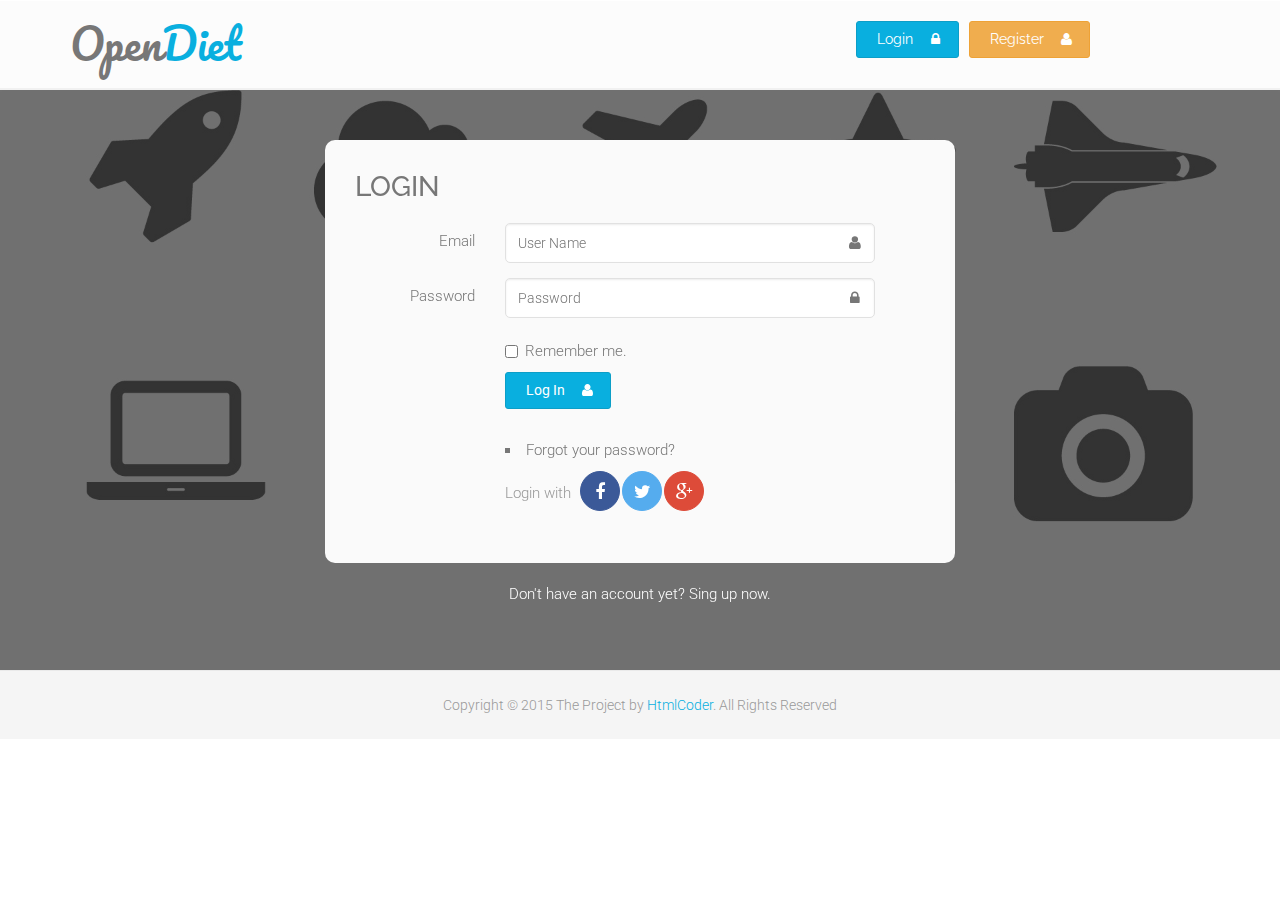
<file: httpdocs/login.html>
<!DOCTYPE html>
<!--[if IE 9]> <html lang="en" class="ie9"> <![endif]-->
<!--[if !IE]><!-->
<html lang="en">
	<!--<![endif]-->

	<head>
		<meta charset="utf-8">
		<title>OpenDiet - Lost Your Weights with Your Friends</title>
		<meta name="description" content="OpenDiet is a platform where users can update their weight loosing progress and share with their friends.">
		<meta name="author" content="opendiet.org">

		<!-- Mobile Meta -->
		<meta name="viewport" content="width=device-width, initial-scale=1.0">

		<!-- Favicon -->
		<link rel="shortcut icon" href="images/favicon.ico">

		<!-- Web Fonts -->
		<link href='http://fonts.googleapis.com/css?family=Roboto:400,300,300italic,400italic,500,500italic,700,700italic' rel='stylesheet' type='text/css'>
		<link href='http://fonts.googleapis.com/css?family=Raleway:700,400,300' rel='stylesheet' type='text/css'>
		<link href='http://fonts.googleapis.com/css?family=Pacifico' rel='stylesheet' type='text/css'>
		<link href='http://fonts.googleapis.com/css?family=PT+Serif' rel='stylesheet' type='text/css'>

		<!-- Bootstrap core CSS -->
		<link href="bootstrap/css/bootstrap.css" rel="stylesheet">

		<!-- Font Awesome CSS -->
		<link href="fonts/font-awesome/css/font-awesome.css" rel="stylesheet">

		<!-- Fontello CSS -->
		<link href="fonts/fontello/css/fontello.css" rel="stylesheet">

		<!-- Plugins -->
		<link href="plugins/magnific-popup/magnific-popup.css" rel="stylesheet">
		<link href="plugins/rs-plugin/css/settings.css" rel="stylesheet">
		<link href="css/animations.css" rel="stylesheet">
		<link href="plugins/owl-carousel/owl.carousel.css" rel="stylesheet">
		<link href="plugins/owl-carousel/owl.transitions.css" rel="stylesheet">
		<link href="plugins/hover/hover-min.css" rel="stylesheet">		

		<!-- the project core CSS file -->
		<link href="css/style.css" rel="stylesheet" >

		<!-- Color Scheme (In order to change the color scheme, replace the blue.css with the color scheme that you prefer)-->
		<link href="css/skins/light_blue.css" rel="stylesheet">

		<!-- Custom css --> 
		<link href="css/custom.css" rel="stylesheet">
	</head>

	<!-- body classes:  -->
	<!-- "boxed": boxed layout mode e.g. <body class="boxed"> -->
	<!-- "pattern-1 ... pattern-9": background patterns for boxed layout mode e.g. <body class="boxed pattern-1"> -->
	<!-- "transparent-header": makes the header transparent and pulls the banner to top -->
	<!-- "page-loader-1 ... page-loader-6": add a page loader to the page (more info @components-page-loaders.html) -->
	<body class="no-trans front-page transparent-header  ">
		
		<!-- page wrapper start -->
		<!-- ================ -->
		<div class="page-wrapper">
		
			<!-- header-container start -->
			<div class="header-container">
				
				<!-- header start -->
				<!-- classes:  -->
				<!-- "fixed": enables fixed navigation mode (sticky menu) e.g. class="header fixed clearfix" -->
				<!-- "dark": dark version of header e.g. class="header dark clearfix" -->
				<!-- "full-width": mandatory class for the full-width menu layout -->
				<!-- "centered": mandatory class for the centered logo layout -->
				<!-- ================ --> 
				<header class="header  fixed   clearfix">
					
					<div class="container">
						<div class="row">
							<div class="col-md-3">
								<!-- header-left start -->
								<!-- ================ -->
								<div class="header-left clearfix">

	
								<!-- logo -->	
								<div class="tp-caption sft large_black" style="margin-bottom:10px; font-size:42px;">
									<span class="logo-font">Open<span class="text-default">Diet</span></span>
								</div>										
									
								</div>
								<!-- header-left end -->

							</div>
							<div class="col-md-9">
					
								<!-- header-right start -->
								<!-- ================ -->
								<div class="header-right clearfix" style="margin-top:10px;">
									
								<!-- main-navigation start -->
								<!-- classes: -->
								<!-- "onclick": Makes the dropdowns open on click, this the default bootstrap behavior e.g. class="main-navigation onclick" -->
								<!-- "animated": Enables animations on dropdowns opening e.g. class="main-navigation animated" -->
								<!-- "with-dropdown-buttons": Mandatory class that adds extra space, to the main navigation, for the search and cart dropdowns -->
								<!-- ================ -->
								<div class="main-navigation  animated with-dropdown-buttons">

									<!-- navbar start -->
									<!-- ================ -->
									<nav class="navbar navbar-default" role="navigation">
										<div class="container-fluid">

											<!-- Toggle get grouped for better mobile display -->
											<div class="navbar-header">
												<button type="button" class="navbar-toggle" data-toggle="collapse" data-target="#navbar-collapse-1">
													<span class="sr-only">Toggle navigation</span>
													<span class="icon-bar"></span>
													<span class="icon-bar"></span>
													<span class="icon-bar"></span>
												</button>
												
											</div>

											<!-- Collect the nav links, forms, and other content for toggling -->
											<div class="collapse navbar-collapse" id="navbar-collapse-1">
												<!-- main-menu -->
												<div class="nav navbar-nav navbar-right">

													<!-- mega-menu start -->													
													<div class="pull-left">													
														<a href="login.html" class="btn btn-animated btn-default">Login <i class="fa fa-lock"></i></a>														
													</div>
													<!-- mega-menu end -->

													<!-- mega-menu start -->													
													<div class="pl-10 pull-left">
														<a href="register.html" class="btn btn-animated btn-warning">Register <i class="fa fa-user"></i></a>																												
													</div>
													<!-- mega-menu end -->
												</div>
												<!-- main-menu end -->												

												
											</div>

										</div>
									</nav>
									<!-- navbar end -->

								</div>
								<!-- main-navigation end -->	
								</div>
								<!-- header-right end -->
					
							</div>
						</div>
					</div>
					
				</header>
				<!-- header end -->
			</div>
			<!-- header-container end -->
		
			<div class="main-container dark-translucent-bg" style="background-image:url('images/background-img-6.jpg');">
				<div class="container">
					<div class="row">
						<!-- main start -->
						<!-- ================ -->
						<div class="main object-non-visible animated object-visible fadeInUpSmall" data-animation-effect="fadeInUpSmall" data-effect-delay="100">
							<div class="form-block center-block p-30 light-gray-bg border-clear">
								<h2 class="title">Login</h2>
								<div id="errorDiv" class="alert alert-danger" style="display:none;"></div>
								<div id="successDiv" class="alert alert-success" style="display:none;"></div>
								<form class="form-horizontal">
									<div class="form-group has-feedback">
										<label for="inputUserName" class="col-sm-3 control-label">Email</label>
										<div class="col-sm-8">
											<input type="text" class="form-control" id="inputEmail" placeholder="User Name" required="">
											<i class="fa fa-user form-control-feedback"></i>
										</div>
									</div>
									<div class="form-group has-feedback">
										<label for="inputPassword" class="col-sm-3 control-label">Password</label>
										<div class="col-sm-8">
											<input type="password" maxlength="24" class="form-control" id="inputPassword" placeholder="Password" required="">
											<i class="fa fa-lock form-control-feedback"></i>
										</div>
									</div>
									<div class="form-group">
										<div class="col-sm-offset-3 col-sm-8">
											<div class="checkbox">
												<label>
													<input type="checkbox" id="rememberCheckbox" name="rememberCheckbox" required=""> Remember me.
												</label>
											</div>											
											<button type="button" onClick="login();" id="login-bt" class="btn btn-group btn-default btn-animated">
												<i class="fa fa-user"></i>
												<span id="upload-span"> Log In  </span>
												<span id="uploading-span-img" class="fa fa-refresh fa-spin" style="display:none;"></span>
												<span id="uploading-span-text" style="display:none;"> Log in... </span> 	
											</button>
											<ul class="space-top">
												<li><a href="#">Forgot your password?</a></li>
											</ul>
											<span class="text-center text-muted">Login with</span>
											<ul class="social-links colored circle clearfix">
												<li class="facebook"><a target="_blank" href="http://www.facebook.com"><i class="fa fa-facebook"></i></a></li>
												<li class="twitter"><a target="_blank" href="http://www.twitter.com"><i class="fa fa-twitter"></i></a></li>
												<li class="googleplus"><a target="_blank" href="http://plus.google.com"><i class="fa fa-google-plus"></i></a></li>
											</ul>
										</div>
									</div>
								</form>
							</div>
							<p class="text-center space-top">Don't have an account yet? <a href="page-signup.html">Sing up</a> now.</p>
						</div>
						<!-- main end -->
					</div>
				</div>
			</div>
			
			<div id="page-start"></div>


			<!-- footer start (Add "dark" class to #footer in order to enable dark footer) -->
			<!-- ================ -->
			<footer id="footer" class="clearfix ">

				<!-- .subfooter start -->
				<!-- ================ -->
				<div class="subfooter">
					<div class="container">
						<div class="subfooter-inner">
							<div class="row">
								<div class="col-md-12">
									<p class="text-center">Copyright © 2015 The Project by <a target="_blank" href="http://htmlcoder.me">HtmlCoder</a>. All Rights Reserved</p>
								</div>
							</div>
						</div>
					</div>
				</div>
				<!-- .subfooter end -->

			</footer>
			<!-- footer end -->
			
		</div>
		<!-- page-wrapper end -->

		<!-- JavaScript files placed at the end of the document so the pages load faster -->
		<!-- ================================================== -->
		<!-- Jquery and Bootstap core js files -->
		<script type="text/javascript" src="plugins/jquery.min.js"></script>
		<script type="text/javascript" src="bootstrap/js/bootstrap.min.js"></script>

		<!-- Modernizr javascript -->
		<script type="text/javascript" src="plugins/modernizr.js"></script>

		<!-- jQuery Revolution Slider  -->
		<script type="text/javascript" src="plugins/rs-plugin/js/jquery.themepunch.tools.min.js"></script>
		<script type="text/javascript" src="plugins/rs-plugin/js/jquery.themepunch.revolution.js"></script>

		
		

		<!-- Isotope javascript -->
		<script type="text/javascript" src="plugins/isotope/isotope.pkgd.min.js"></script>
		
		<!-- Magnific Popup javascript -->
		<script type="text/javascript" src="plugins/magnific-popup/jquery.magnific-popup.min.js"></script>
		
		<!-- Appear javascript -->
		<script type="text/javascript" src="plugins/waypoints/jquery.waypoints.min.js"></script>

		<!-- Count To javascript -->
		<script type="text/javascript" src="plugins/jquery.countTo.js"></script>
		
		<!-- Parallax javascript -->
		<script src="plugins/jquery.parallax-1.1.3.js"></script>

		<!-- Contact form -->
		<script src="plugins/jquery.validate.js"></script>

		<!-- Background Video -->
		<script src="plugins/vide/jquery.vide.js"></script>

		<!-- Owl carousel javascript -->
		<script type="text/javascript" src="plugins/owl-carousel/owl.carousel.js"></script>
		
		<!-- SmoothScroll javascript -->
		<script type="text/javascript" src="plugins/jquery.browser.js"></script>
		<script type="text/javascript" src="plugins/SmoothScroll.js"></script>

		<!-- Initialization of Plugins -->
		<script type="text/javascript" src="js/template.js"></script>

		<!-- Custom Scripts -->
		<script type="text/javascript" src="js/custom.js"></script>
		
		<script>
			function login(){
				if($('#rememberCheckbox').prop('checked')){
					var checkboxStatus = 1;
				} else {
					var checkboxStatus = 0;
				}
				$.ajax({
					type: "POST",
					url: "ajax.php",
					data: "function=login&u_email="+$('#inputEmail').val()+"&u_password="+$('#inputPassword').val()+"&rememberCheckbox="+checkboxStatus,
					dataType: "json",
					beforeSend: function() {
						$('#uploading-span-text').show();
						$('#uploading-span-img').show();
						$('#upload-span').hide();
						$( "#login-bt" ).attr( "disabled", true );
					},
					complete: function() {
						$('#uploading-span-text').hide();
						$('#uploading-span-img').hide();
						$('#upload-span').show();
						$( "#login-bt" ).attr( "disabled", false );
					},
					success: function(data){			
						if (data.status == 'error') {
							$('#errorDiv').show();
							$('#successDiv').hide();
							$('#errorDiv').html(data.msg);
						} else if(data.status == 'success') {
							$('#errorDiv').hide();
							$('#registerForm').hide();
							$('#successDiv').show();
							$('#successDiv').html(data.msg);
							window.location.href = "home.php";
						}
						
					},
					error: function(){

					}
				});
			}
		</script>
	</body>
</html>
</file>
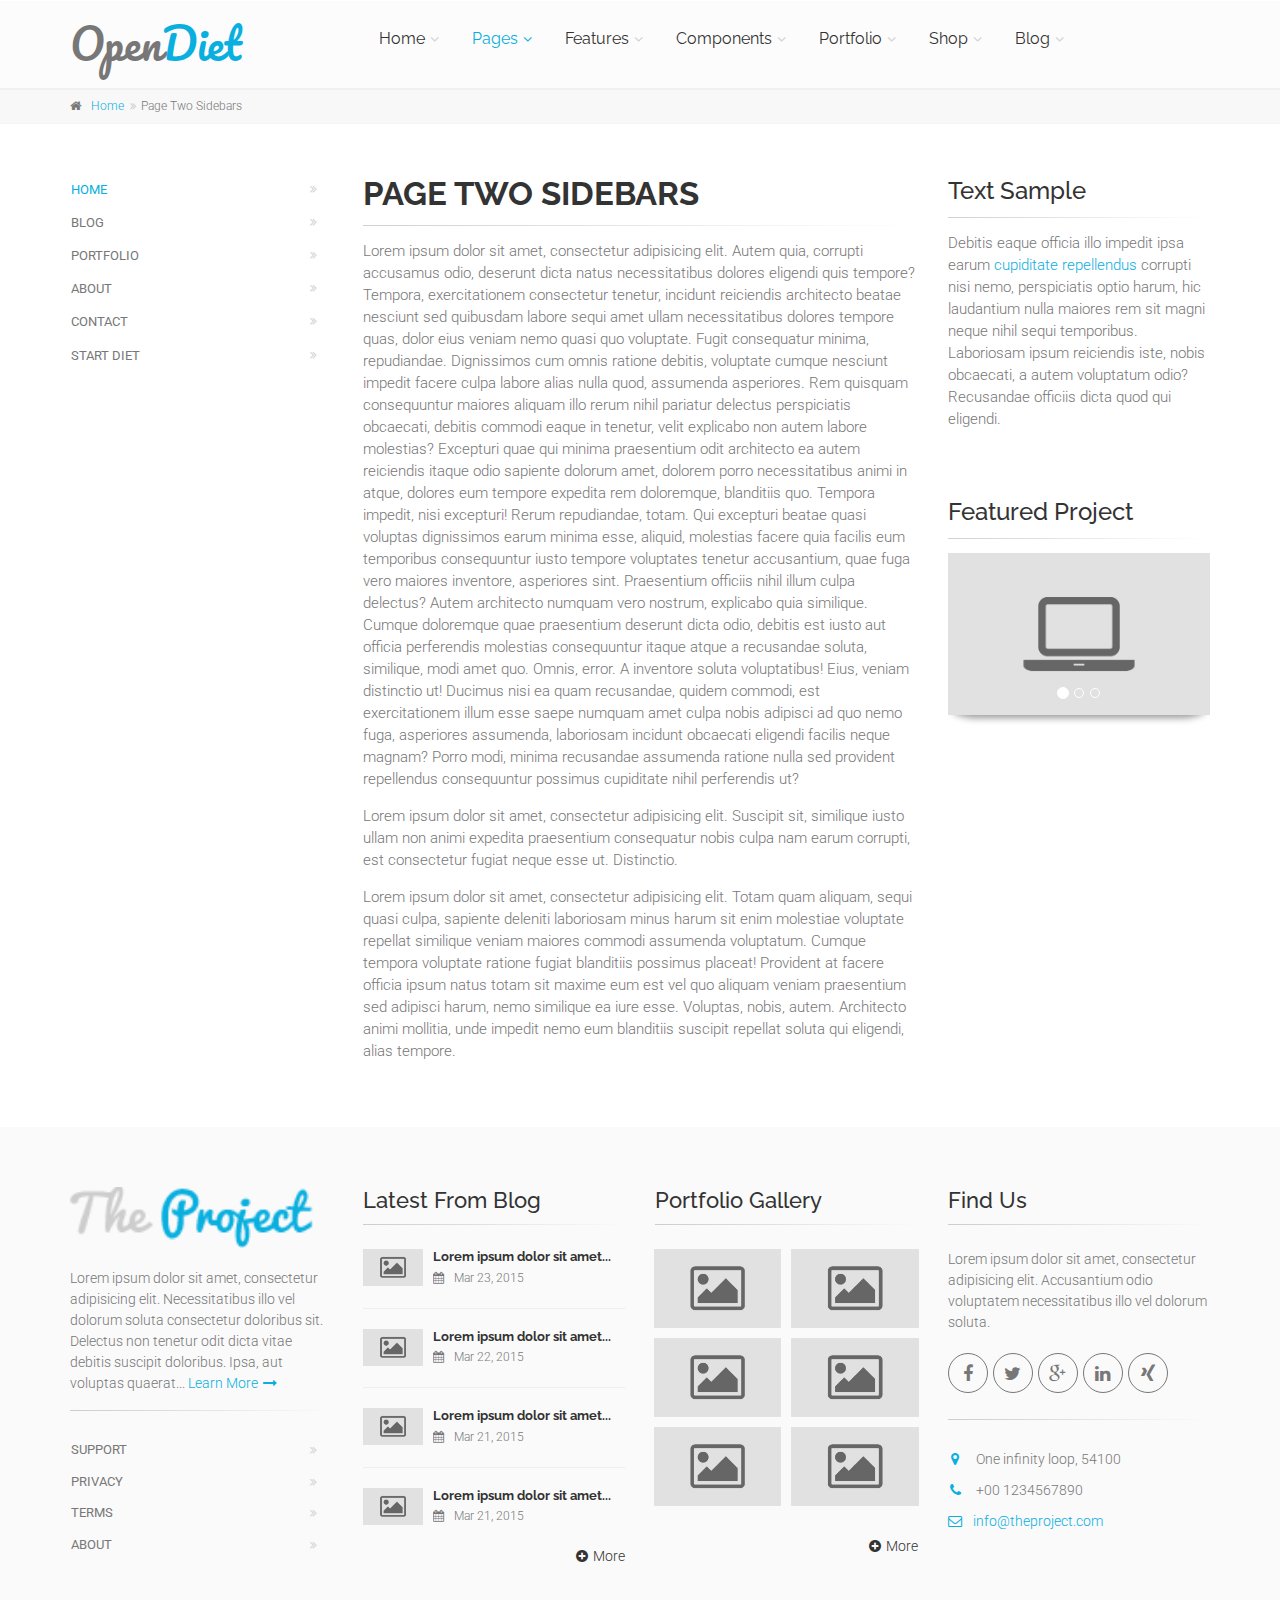
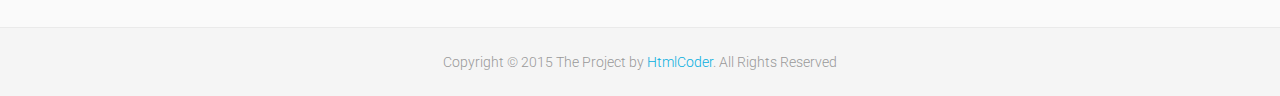
<file: httpdocs/page-two-sidebars.html>
<!DOCTYPE html>
<!--[if IE 9]> <html lang="en" class="ie9"> <![endif]-->
<!--[if !IE]><!-->
<html lang="en">
	<!--<![endif]-->

	<head>
		<meta charset="utf-8">
		<title>The Project | Page Two Sidebars</title>
		<meta name="description" content="The Project a Bootstrap-based, Responsive HTML5 Template">
		<meta name="author" content="htmlcoder.me">

		<!-- Mobile Meta -->
		<meta name="viewport" content="width=device-width, initial-scale=1.0">

		<!-- Favicon -->
		<link rel="shortcut icon" href="images/favicon.ico">

		<!-- Web Fonts -->
		<link href='http://fonts.googleapis.com/css?family=Roboto:400,300,300italic,400italic,500,500italic,700,700italic' rel='stylesheet' type='text/css'>
		<link href='http://fonts.googleapis.com/css?family=Raleway:700,400,300' rel='stylesheet' type='text/css'>
		<link href='http://fonts.googleapis.com/css?family=Pacifico' rel='stylesheet' type='text/css'>
		<link href='http://fonts.googleapis.com/css?family=PT+Serif' rel='stylesheet' type='text/css'>

		<!-- Bootstrap core CSS -->
		<link href="bootstrap/css/bootstrap.css" rel="stylesheet">

		<!-- Font Awesome CSS -->
		<link href="fonts/font-awesome/css/font-awesome.css" rel="stylesheet">

		<!-- Fontello CSS -->
		<link href="fonts/fontello/css/fontello.css" rel="stylesheet">

		<!-- Plugins -->
		<link href="plugins/magnific-popup/magnific-popup.css" rel="stylesheet">
		<link href="css/animations.css" rel="stylesheet">
		<link href="plugins/owl-carousel/owl.carousel.css" rel="stylesheet">
		<link href="plugins/owl-carousel/owl.transitions.css" rel="stylesheet">
		<link href="plugins/hover/hover-min.css" rel="stylesheet">		

		<!-- the project core CSS file -->
		<link href="css/style.css" rel="stylesheet" >

		<!-- Color Scheme (In order to change the color scheme, replace the blue.css with the color scheme that you prefer)-->
		<link href="css/skins/light_blue.css" rel="stylesheet">

		<!-- Custom css --> 
		<link href="css/custom.css" rel="stylesheet">
	</head>

	<!-- body classes:  -->
	<!-- "boxed": boxed layout mode e.g. <body class="boxed"> -->
	<!-- "pattern-1 ... pattern-9": background patterns for boxed layout mode e.g. <body class="boxed pattern-1"> -->
	<!-- "transparent-header": makes the header transparent and pulls the banner to top -->
	<!-- "page-loader-1 ... page-loader-6": add a page loader to the page (more info @components-page-loaders.html) -->
	<body class="no-trans   ">

		<!-- scrollToTop -->
		<!-- ================ -->
		<div class="scrollToTop circle"><i class="icon-up-open-big"></i></div>
		
		<!-- page wrapper start -->
		<!-- ================ -->
		<div class="page-wrapper">
		
			<!-- header-container start -->
			<div class="header-container">
				
				<!-- header-top start -->
				<!-- classes:  -->
				<!-- "dark": dark version of header top e.g. class="header-top dark" -->
				<!-- "colored": colored version of header top e.g. class="header-top colored" -->
				<!-- ================ -->
				
				
				<!-- header start -->
				<!-- classes:  -->
				<!-- "fixed": enables fixed navigation mode (sticky menu) e.g. class="header fixed clearfix" -->
				<!-- "dark": dark version of header e.g. class="header dark clearfix" -->
				<!-- "full-width": mandatory class for the full-width menu layout -->
				<!-- "centered": mandatory class for the centered logo layout -->
				<!-- ================ --> 
				<header class="header  fixed   clearfix">
					
					<div class="container">
						<div class="row">
							<div class="col-md-3">
								<!-- header-left start -->
								<!-- ================ -->
								<div class="header-left clearfix">

									<!-- logo -->
									<div class="tp-caption sft large_black" style="margin-bottom:10px; font-size:42px;">
										<span class="logo-font">Open<span class="text-default">Diet</span></span>
									</div>	

									
								</div>
								<!-- header-left end -->

							</div>
							<div class="col-md-9">
					
								<!-- header-right start -->
								<!-- ================ -->
								<div class="header-right clearfix">
									
								<!-- main-navigation start -->
								<!-- classes: -->
								<!-- "onclick": Makes the dropdowns open on click, this the default bootstrap behavior e.g. class="main-navigation onclick" -->
								<!-- "animated": Enables animations on dropdowns opening e.g. class="main-navigation animated" -->
								<!-- "with-dropdown-buttons": Mandatory class that adds extra space, to the main navigation, for the search and cart dropdowns -->
								<!-- ================ -->
								<div class="main-navigation  animated with-dropdown-buttons">

									<!-- navbar start -->
									<!-- ================ -->
									<nav class="navbar navbar-default" role="navigation">
										<div class="container-fluid">

											<!-- Toggle get grouped for better mobile display -->
											<div class="navbar-header">
												<button type="button" class="navbar-toggle" data-toggle="collapse" data-target="#navbar-collapse-1">
													<span class="sr-only">Toggle navigation</span>
													<span class="icon-bar"></span>
													<span class="icon-bar"></span>
													<span class="icon-bar"></span>
												</button>
												
											</div>

											<!-- Collect the nav links, forms, and other content for toggling -->
											<div class="collapse navbar-collapse" id="navbar-collapse-1">
												<!-- main-menu -->
												<ul class="nav navbar-nav ">

													<!-- mega-menu start -->													
													<li class="dropdown  mega-menu">
														<a href="index.html" class="dropdown-toggle" data-toggle="dropdown">Home</a>
														<ul class="dropdown-menu">
															<li>
																<div class="row">
																	<div class="col-md-12">
																		<h4 class="title"><i class="fa fa-laptop pr-10"></i> Demos</h4>
																		<div class="row">
																			<div class="col-sm-4">
																				<div class="divider"></div>
																				<ul class="menu">
																					<li ><a href="index.html"><i class="icon-home pr-10"></i>Home Default</a></li>
																					<li ><a href="index-corporate-1.html"><i class="icon-suitcase pr-10"></i>Corporate 1</a></li>
																					<li ><a href="index-corporate-2.html"><i class="icon-suitcase pr-10"></i>Corporate 2</a></li>
																					<li ><a href="index-corporate-3.html"><i class="icon-suitcase pr-10"></i>Corporate 3</a></li>
																					<li ><a href="index-shop.html"><i class="icon-basket-1 pr-10"></i>Commerce 1</a></li>
																					<li ><a href="index-shop-2.html"><i class="icon-basket-1 pr-10"></i>Commerce 2</a></li>
																				</ul>
																			</div>
																			<div class="col-sm-4">
																				<div class="divider"></div>
																				<ul class="menu">
																					<li ><a href="index-portfolio.html"><i class="icon-briefcase pr-10"></i>Portfolio/Agency</a></li>
																					<li ><a href="index-medical.html"><i class="fa fa-ambulance pr-10"></i>Medical</a></li>
																					<li ><a href="index-restaurant.html"><i class="fa fa-cutlery pr-10"></i>Restaurant</a></li>
																					<li ><a href="index-wedding.html"><i class="icon-heart pr-10"></i>Wedding</a></li>
																					<li ><a href="index-landing.html"><i class="fa fa-star pr-10"></i>Landing Page</a></li>
																					<li ><a href="page-coming-soon.html"><i class="fa fa-clock-o pr-10"></i>Coming Soon</a></li>
																				</ul>
																			</div>
																			<div class="col-sm-4">
																				<div class="divider"></div>
																				<ul class="menu">
																					<li ><a href="index-one-page.html"><i class="icon-home pr-10"></i>One Page Version</a></li>
																					<li ><a href="index-construction.html"><i class="fa fa-building pr-10"></i>Construction <span class="badge">New</span></a></li>
																					<li ><a href="index-education.html"><i class="fa fa-graduation-cap pr-10"></i>Education <span class="badge">New</span></a></li>
																					<li ><a href="index-hotel.html"><i class="fa fa-bed pr-10"></i>Hotel <span class="badge">New</span></a></li>
																					<li ><a href="index-blog.html"><i class="fa fa-pencil pr-10"></i>Blog <span class="badge">New</span></a></li>
																					<li ><a href="index-beauty.html"><i class="fa fa-magic pr-10"></i>Beauty Center <span class="badge">New</span></a></li>
																				</ul>
																			</div>
																		</div>
																	</div>
																</div>
															</li>
														</ul>
													</li>
													<!-- mega-menu end -->
													<!-- mega-menu start -->
													<li class="dropdown active mega-menu">
														<a href="#" class="dropdown-toggle" data-toggle="dropdown">Pages</a>
														<ul class="dropdown-menu">
															<li>
																<div class="row">
																	<div class="col-lg-8 col-md-9">
																		<h4 class="title">Pages</h4>
																		<div class="row">
																			<div class="col-sm-4">
																				<div class="divider"></div>
																				<ul class="menu">
																					<li ><a href="page-about.html"><i class="fa fa-angle-right"></i>About Us 1</a></li>
																					<li ><a href="page-about-2.html"><i class="fa fa-angle-right"></i>About Us 2</a></li>
																					<li ><a href="page-about-3.html"><i class="fa fa-angle-right"></i>About Us 3</a></li>
																					<li ><a href="page-about-4.html"><i class="fa fa-angle-right"></i>About Us 4</a></li>
																					<li ><a href="page-about-me.html"><i class="fa fa-angle-right"></i>About Me</a></li>
																					<li ><a href="page-team.html"><i class="fa fa-angle-right"></i>Our Team - Options 1</a></li>
																					<li ><a href="page-team-2.html"><i class="fa fa-angle-right"></i>Our Team - Options 2</a></li>
																					<li ><a href="page-team-3.html"><i class="fa fa-angle-right"></i>Our Team - Options 3</a></li>
																					<li ><a href="page-coming-soon.html"><i class="fa fa-angle-right"></i>Coming Soon Page</a></li>
																					<li ><a href="page-faq.html"><i class="fa fa-angle-right"></i>FAQ page</a></li>
																				</ul>
																			</div>
																			<div class="col-sm-4">
																				<div class="divider"></div>
																				<ul class="menu">
																					<li ><a href="page-services.html"><i class="fa fa-angle-right"></i>Services 1</a></li>
																					<li ><a href="page-services-2.html"><i class="fa fa-angle-right"></i>Services 2</a></li>
																					<li ><a href="page-services-3.html"><i class="fa fa-angle-right"></i>Services 3</a></li>
																					<li ><a href="page-contact.html"><i class="fa fa-angle-right"></i>Contact 1</a></li>
																					<li ><a href="page-contact-2.html"><i class="fa fa-angle-right"></i>Contact 2</a></li>
																					<li ><a href="page-contact-3.html"><i class="fa fa-angle-right"></i>Contact 3</a></li>
																					<li ><a href="page-login.html"><i class="fa fa-angle-right"></i>Login 1</a></li>
																					<li ><a href="page-login-2.html"><i class="fa fa-angle-right"></i>Login 2 - Fullsreen</a></li>
																					<li ><a href="page-signup.html"><i class="fa fa-angle-right"></i>Sign Up 1</a></li>
																					<li ><a href="page-signup-2.html"><i class="fa fa-angle-right"></i>Sign Up 2 - Fullsreen</a></li>
																				</ul>
																			</div>
																			<div class="col-sm-4">
																				<div class="divider"></div>
																				<ul class="menu">
																					<li ><a href="page-404.html"><i class="fa fa-angle-right"></i>404 error</a></li>
																					<li ><a href="page-404-2.html"><i class="fa fa-angle-right"></i>404 error - Parallax</a></li>
																					<li ><a href="page-affix-sidebar.html"><i class="fa fa-angle-right"></i>Sidebar - Affix Menu</a></li>
																					<li ><a href="page-left-sidebar.html"><i class="fa fa-angle-right"></i>Left Sidebar</a></li>
																					<li ><a href="page-right-sidebar.html"><i class="fa fa-angle-right"></i>Right Sidebar</a></li>
																					<li class="active"><a href="page-two-sidebars.html"><i class="fa fa-angle-right"></i>Two Sidebars</a></li>
																					<li ><a href="page-two-sidebars-left.html"><i class="fa fa-angle-right"></i>Two Sidebars Left</a></li>
																					<li ><a href="page-two-sidebars-right.html"><i class="fa fa-angle-right"></i>Two Sidebars Right</a></li>
																					<li ><a href="page-no-sidebars.html"><i class="fa fa-angle-right"></i>No Sidebars</a></li>
																					<li ><a href="page-sitemap.html"><i class="fa fa-angle-right"></i>Sitemap</a></li>
																				</ul>
																			</div>
																		</div>
																	</div>
																	<div class="col-lg-4 col-md-3 hidden-sm">
																		<h4 class="title">Premium HTML5 Template</h4>
																		<p class="mb-10">The Project is perfectly suitable for corporate, business and company webpages.</p>
																		<img src="images/section-image-3.png" alt="The Project">
																	</div>
																</div>
															</li>
														</ul>
													</li>
													<!-- mega-menu end -->
													<li class="dropdown ">
														<a class="dropdown-toggle" data-toggle="dropdown" href="#">Features</a>
														<ul class="dropdown-menu">
															<li class="dropdown ">
																<a  class="dropdown-toggle" data-toggle="dropdown" href="#">Headers</a>
																<ul class="dropdown-menu">
																	<li ><a href="features-headers-default.html">Default/Semi-Transparent</a></li>
																	<li ><a href="features-headers-default-dark.html">Dark/Semi-Transparent</a></li>
																	<li ><a href="features-headers-classic.html">Classic Light</a></li>
																	<li ><a href="features-headers-classic-dark.html">Classic Dark</a></li>
																	<li ><a href="features-headers-colored.html">Colored/Light</a></li>
																	<li ><a href="features-headers-colored-dark.html">Colored/Dark</a></li>
																	<li ><a href="features-headers-full-width.html">Full Width</a></li>
																	<li ><a href="features-headers-offcanvas-left.html">Offcanvas Left Side</a></li>
																	<li ><a href="features-headers-offcanvas-right.html">Offcanvas Right Side</a></li>
																	<li ><a href="features-headers-logo-centered.html">Logo Centered</a></li>
																	<li ><a href="features-headers-slider-top.html">Slider Top</a></li>
																	<li ><a href="features-headers-simple.html">Simple Static</a></li>
																</ul>
															</li>
															<li class="dropdown ">
																<a  class="dropdown-toggle" data-toggle="dropdown" href="#">Menus</a>
																<ul class="dropdown-menu">
																	<li ><a href="features-headers-default.html">Default/On Hover Menu</a></li>
																	<li ><a href="features-menus-onhover-no-animations.html">On Hover Menu - No Animations</a></li>
																	<li ><a href="features-menus-onclick.html">On Click Menu - With Animations</a></li>
																	<li ><a href="features-menus-onclick-no-animations.html">On Click Menu - No Animations</a></li>
																</ul>
															</li>
															<li class="dropdown ">
																<a  class="dropdown-toggle" data-toggle="dropdown" href="#">Footers <span class="badge">New</span></a>
																<ul class="dropdown-menu">
																	<li ><a href="features-footers-default.html#footer">Footer - Default</a></li>
																	<li ><a href="features-footers-contact-form.html#footer">Footer - Contact Form</a></li>
																	<li ><a href="features-footers-google-maps.html#footer">Footer - Google Maps</a></li>
																	<li ><a href="features-footers-subscribe.html#footer">Footer - Subscribe Form</a></li>
																	<li ><a href="features-footers-minimal.html#footer">Footer - Minimal</a></li>
																	<li ><a href="features-footers-links.html#footer">Footer - Links <span class="badge">New</span></a></li>
																</ul>
															</li>
															<li class="dropdown ">
																<a  class="dropdown-toggle" data-toggle="dropdown" href="#">Main Sliders</a>
																<ul class="dropdown-menu">
																	<li ><a href="features-sliders-fullscreen.html">Full Screen</a></li>
																	<li ><a href="features-sliders-fullwidth.html">Full Width</a></li>
																	<li ><a href="features-sliders-fullwidth-big-height.html">Full Width - Big Height</a></li>
																	<li ><a href="features-sliders-boxedwidth-light.html">Boxed Width - Light Bg</a></li>
																	<li ><a href="features-sliders-boxedwidth-dark.html">Boxed Width - Dark Bg</a></li>
																	<li ><a href="features-sliders-boxedwidth-default.html">Boxed Width - Default Bg</a></li>
																	<li ><a href="features-sliders-video-background.html">Video Background</a></li>
																	<li ><a href="features-sliders-text-rotator.html">Text Rotator</a></li>
																</ul>
															</li>
															<li class="dropdown">
																<a  class="dropdown-toggle" data-toggle="dropdown" href="#">Email Templates <span class="badge">New</span></a>
																<ul class="dropdown-menu">
																	<li><a target="_blank" href="email_templates/email_template_blue.html">Blue</a></li>
																	<li><a target="_blank" href="email_templates/email_template_brown.html">Brown</a></li>
																	<li><a target="_blank" href="email_templates/email_template_cool_green.html">Cool Green</a></li>
																	<li><a target="_blank" href="email_templates/email_template_dark_cyan.html">Dark Cyan</a></li>
																	<li><a target="_blank" href="email_templates/email_template_dark_red.html">Dark Red</a></li>
																	<li><a target="_blank" href="email_templates/email_template_gold.html">Gold</a></li>
																	<li><a target="_blank" href="email_templates/email_template_gray.html">Gray</a></li>
																	<li><a target="_blank" href="email_templates/email_template_green.html">Green</a></li>
																	<li><a target="_blank" href="email_templates/email_template_light_blue.html">Light Blue</a></li>
																	<li><a target="_blank" href="email_templates/email_template_orange.html">Orange</a></li>
																	<li><a target="_blank" href="email_templates/email_template_pink.html">Pink</a></li>
																	<li><a target="_blank" href="email_templates/email_template_purple.html">Purple</a></li>
																	<li><a target="_blank" href="email_templates/email_template_red.html">Red</a></li>
																	<li><a target="_blank" href="email_templates/email_template_vivid_red.html">Vivid Red</a></li>
																</ul>
															</li>
															<li class="dropdown ">
																<a  class="dropdown-toggle" data-toggle="dropdown" href="#">Pricing Tables</a>
																<ul class="dropdown-menu">
																	<li ><a href="features-pricing-tables-1.html">Pricing Tables 1</a></li>
																	<li ><a href="features-pricing-tables-2.html">Pricing Tables 2</a></li>
																	<li ><a href="features-pricing-tables-3.html">Pricing Tables 3</a></li>
																</ul>
															</li>
															<li class="dropdown ">
																<a  class="dropdown-toggle" data-toggle="dropdown" href="#">Icons</a>
																<ul class="dropdown-menu">
																	<li ><a href="features-icons-fontawesome.html">Font Awesome</a></li>
																	<li ><a href="features-icons-fontello.html">Fontello</a></li>
																	<li ><a href="features-icons-glyphicons.html">Glyphicons</a></li>
																</ul>
															</li>
															<li ><a href="features-dark-page.html">Dark Page</a></li>
															<li ><a href="features-typography.html">Typography</a></li>
															<li ><a href="features-backgrounds.html">Backgrounds</a></li>
															<li ><a href="features-grid.html">Grid</a></li>
														</ul>
													</li>
													<!-- mega-menu start -->													
													<li class="dropdown  mega-menu narrow">
														<a href="#" class="dropdown-toggle" data-toggle="dropdown">Components</a>
														<ul class="dropdown-menu">
															<li>
																<div class="row">
																	<div class="col-md-12">
																		<h4 class="title"><i class="fa fa-magic pr-10"></i> Components</h4>
																		<div class="row">
																			<div class="col-sm-6">
																				<div class="divider"></div>
																				<ul class="menu">
																					<li ><a href="components-social-icons.html"><i class="icon-share pr-10"></i>Social Icons</a></li>
																					<li ><a href="components-buttons.html"><i class="icon-flask pr-10"></i>Buttons</a></li>
																					<li ><a href="components-forms.html"><i class="icon-eq pr-10"></i>Forms</a></li>
																					<li ><a href="components-tabs-and-pills.html"><i class=" icon-dot-3 pr-10"></i>Tabs &amp; Pills</a></li>
																					<li ><a href="components-accordions.html"><i class="icon-menu-outline pr-10"></i>Accordions</a></li>
																					<li ><a href="components-progress-bars.html"><i class="icon-chart-line pr-10"></i>Progress Bars</a></li>
																					<li ><a href="components-call-to-action.html"><i class="icon-chat pr-10"></i>Call to Action Blocks</a></li>
																					<li ><a href="components-alerts-and-callouts.html"><i class="icon-info-circled pr-10"></i>Alerts &amp; Callouts</a></li>
																					<li ><a href="components-content-sliders.html"><i class="icon-star-filled pr-10"></i>Content Sliders</a></li>
																					<li ><a href="components-charts.html"><i class="icon-chart-pie pr-10"></i>Charts</a></li>
																					<li ><a href="components-page-loaders.html"><i class="fa fa-circle-o-notch fa-spin"></i>Page Loaders <span class="badge">New</span></a></li>
																				</ul>
																			</div>
																			<div class="col-sm-6">
																				<div class="divider"></div>
																				<ul class="menu">
																					<li ><a href="components-icon-boxes.html"><i class="icon-picture-outline pr-10"></i>Icon Boxes</a></li>
																					<li ><a href="components-image-boxes.html"><i class="icon-camera-1 pr-10"></i>Image Boxes</a></li>
																					<li ><a href="components-fullwidth-sections.html"><i class="icon-code-1 pr-10"></i>Full Width Sections</a></li>
																					<li ><a href="components-animations.html"><i class="icon-docs pr-10"></i>Animations</a></li>
																					<li ><a href="components-video-and-audio.html"><i class="icon-video pr-10"></i>Video &amp; Audio</a></li>
																					<li ><a href="components-lightbox.html"><i class="icon-plus pr-10"></i>Lightbox</a></li>
																					<li ><a href="components-counters.html"><i class="icon-sort-numeric pr-10"></i>Counters</a></li>
																					<li ><a href="components-modals.html"><i class="icon-popup pr-10"></i>Modals</a></li>
																					<li ><a href="components-tables.html"><i class="icon-th pr-10"></i>Tables</a></li>
																					<li ><a href="components-text-rotators.html"><i class="icon-arrows-ccw pr-10"></i>Text Rotators</a></li>
																				</ul>
																			</div>
																		</div>
																	</div>
																</div>
															</li>
														</ul>
													</li>
													<!-- mega-menu end -->
													<li class="dropdown ">
														<a href="portfolio-grid-2-3-col.html" class="dropdown-toggle" data-toggle="dropdown">Portfolio</a>
														<ul class="dropdown-menu">
															<li class="dropdown ">
																<a  class="dropdown-toggle" data-toggle="dropdown" href="#">Portfolio Grid 1</a>
																<ul class="dropdown-menu">
																	<li ><a href="portfolio-grid-1-2-col.html">2 Column</a></li>
																	<li ><a href="portfolio-grid-1-3-col.html">3 Column</a></li>
																	<li ><a href="portfolio-grid-1-4-col.html">4 Column</a></li>
																	<li ><a href="portfolio-grid-1-sidebar.html">With Sidebar</a></li>
																</ul>
															</li>
															<li class="dropdown ">
																<a  class="dropdown-toggle" data-toggle="dropdown" href="#">Portfolio Grid 2</a>
																<ul class="dropdown-menu">
																	<li ><a href="portfolio-grid-2-2-col.html">2 Column</a></li>
																	<li ><a href="portfolio-grid-2-3-col.html">3 Column</a></li>
																	<li ><a href="portfolio-grid-2-4-col.html">4 Column</a></li>
																	<li ><a href="portfolio-grid-2-sidebar.html">With Sidebar</a></li>
																</ul>
															</li>
															<li class="dropdown ">
																<a  class="dropdown-toggle" data-toggle="dropdown" href="#">Portfolio Grid 3 - Dark</a>
																<ul class="dropdown-menu">
																	<li ><a href="portfolio-grid-3-2-col.html">2 Column</a></li>
																	<li ><a href="portfolio-grid-3-3-col.html">3 Column</a></li>
																	<li ><a href="portfolio-grid-3-4-col.html">4 Column</a></li>
																	<li ><a href="portfolio-grid-3-sidebar.html">With Sidebar</a></li>
																</ul>
															</li>
															<li class="dropdown ">
																<a  class="dropdown-toggle" data-toggle="dropdown" href="#">Portfolio Fullwidth</a>
																<ul class="dropdown-menu">
																	<li ><a href="portfolio-fullwidth-2-col.html">2 Column</a></li>
																	<li ><a href="portfolio-fullwidth-3-col.html">3 Column</a></li>
																	<li ><a href="portfolio-fullwidth-4-col.html">4 Column</a></li>
																</ul>
															</li>
															<li class="dropdown ">
																<a  class="dropdown-toggle" data-toggle="dropdown" href="#">Portfolio List</a>
																<ul class="dropdown-menu">
																	<li ><a href="portfolio-list-1.html">List - Large Images</a></li>
																	<li ><a href="portfolio-list-2.html">List - Small Images</a></li>
																	<li ><a href="portfolio-list-sidebar.html">With Sidebar</a></li>
																</ul>
															</li>
															<li ><a href="portfolio-item.html">Single Item 1</a></li>
															<li ><a href="portfolio-item-2.html">Single Item 2</a></li>
															<li ><a href="portfolio-item-3.html">Single Item 3</a></li>
														</ul>
													</li>
													<li class="dropdown ">
														<a href="index-shop.html" class="dropdown-toggle" data-toggle="dropdown">Shop</a>
														<ul class="dropdown-menu">
															<li ><a href="index-shop.html">Shop Home 1</a></li>
															<li ><a href="index-shop-2.html">Shop Home 2</a></li>
															<li ><a href="shop-listing-4col.html">Grid - 4 Columns</a></li>
															<li ><a href="shop-listing-3col.html">Grid - 3 Columns</a></li>
															<li ><a href="shop-listing-2col.html">Grid - 2 Columns</a></li>
															<li ><a href="shop-listing-sidebar.html">Grid - With Sidebar</a></li>
															<li ><a href="shop-listing-list.html">List</a></li>
															<li ><a href="shop-product.html">Product</a></li>
															<li ><a href="shop-cart.html">Shopping Cart</a></li>
															<li ><a href="shop-checkout.html">Checkout Page - Step 1</a></li>
															<li ><a href="shop-checkout-payment.html">Checkout Page - Step 2</a></li>
															<li ><a href="shop-checkout-review.html">Checkout Page - Step 3</a></li>
															<li ><a href="shop-invoice.html">Invoice</a></li>
														</ul>
													</li>
													<li class="dropdown ">
														<a href="blog-large-image-right-sidebar.html" class="dropdown-toggle" data-toggle="dropdown">Blog</a>
														<ul class="dropdown-menu">
															<li ><a href="index-blog.html">Blog Home <span class="badge">New</span></a></li>
															<li class="dropdown ">
																<a  class="dropdown-toggle" data-toggle="dropdown" href="#">Large Image</a>
																<ul class="dropdown-menu to-left">
																	<li ><a href="blog-large-image-right-sidebar.html">Right Sidebar</a></li>
																	<li ><a href="blog-large-image-left-sidebar.html">Left Sidebar</a></li>
																	<li ><a href="blog-large-image-no-sidebar.html">Without Sidebar</a></li>
																</ul>
															</li>
															<li class="dropdown ">
																<a  class="dropdown-toggle" data-toggle="dropdown" href="#">Medium Image</a>
																<ul class="dropdown-menu to-left">
																	<li ><a href="blog-medium-image-right-sidebar.html">Right Sidebar</a></li>
																	<li ><a href="blog-medium-image-left-sidebar.html">Left Sidebar</a></li>
																	<li ><a href="blog-medium-image-no-sidebar.html">Without Sidebar</a></li>
																</ul>
															</li>
															<li class="dropdown ">
																<a  class="dropdown-toggle" data-toggle="dropdown" href="#">Masonry</a>
																<ul class="dropdown-menu to-left">
																	<li ><a href="blog-masonry-right-sidebar.html">Right Sidebar</a></li>
																	<li ><a href="blog-masonry-left-sidebar.html">Left Sidebar</a></li>
																	<li ><a href="blog-masonry-no-sidebar.html">Without Sidebar</a></li>
																</ul>
															</li>
															<li ><a href="blog-timeline.html">Timeline</a></li>
															<li ><a href="blog-post.html">Blog Post</a></li>
														</ul>
													</li>
												</ul>
												<!-- main-menu end -->
												
												
											</div>

										</div>
									</nav>
									<!-- navbar end -->

								</div>
								<!-- main-navigation end -->	
								</div>
								<!-- header-right end -->
					
							</div>
						</div>
					</div>
					
				</header>
				<!-- header end -->
			</div>
			<!-- header-container end -->
		
			<!-- breadcrumb start -->
			<!-- ================ -->
			<div class="breadcrumb-container">
				<div class="container">
					<ol class="breadcrumb">
						<li><i class="fa fa-home pr-10"></i><a href="index.html">Home</a></li>
						<li class="active">Page Two Sidebars</li>
					</ol>
				</div>
			</div>
			<!-- breadcrumb end -->

			<!-- main-container start -->
			<!-- ================ -->
			<section class="main-container">

				<div class="container">
					<div class="row">

						<!-- main start -->
						<!-- ================ -->
						<div class="main col-md-6 col-md-push-3">

							<!-- page-title start -->
							<!-- ================ -->
							<h1 class="page-title">Page Two Sidebars</h1>
							<div class="separator-2"></div>
							<!-- page-title end -->
							<p>Lorem ipsum dolor sit amet, consectetur adipisicing elit. Autem quia, corrupti accusamus odio, deserunt dicta natus necessitatibus dolores eligendi quis tempore? Tempora, exercitationem consectetur tenetur, incidunt reiciendis architecto beatae nesciunt sed quibusdam labore sequi amet ullam necessitatibus dolores tempore quas, dolor eius veniam nemo quasi quo voluptate. Fugit consequatur minima, repudiandae. Dignissimos cum omnis ratione debitis, voluptate cumque nesciunt impedit facere culpa labore alias nulla quod, assumenda asperiores. Rem quisquam consequuntur maiores aliquam illo rerum nihil pariatur delectus perspiciatis obcaecati, debitis commodi eaque in tenetur, velit explicabo non autem labore molestias? Excepturi quae qui minima praesentium odit architecto ea autem reiciendis itaque odio sapiente dolorum amet, dolorem porro necessitatibus animi in atque, dolores eum tempore expedita rem doloremque, blanditiis quo. Tempora impedit, nisi excepturi! Rerum repudiandae, totam. Qui excepturi beatae quasi voluptas dignissimos earum minima esse, aliquid, molestias facere quia facilis eum temporibus consequuntur iusto tempore voluptates tenetur accusantium, quae fuga vero maiores inventore, asperiores sint. Praesentium officiis nihil illum culpa delectus? Autem architecto numquam vero nostrum, explicabo quia similique. Cumque doloremque quae praesentium deserunt dicta odio, debitis est iusto aut officia perferendis molestias consequuntur itaque atque a recusandae soluta, similique, modi amet quo. Omnis, error. A inventore soluta voluptatibus! Eius, veniam distinctio ut! Ducimus nisi ea quam recusandae, quidem commodi, est exercitationem illum esse saepe numquam amet culpa nobis adipisci ad quo nemo fuga, asperiores assumenda, laboriosam incidunt obcaecati eligendi facilis neque magnam? Porro modi, minima recusandae assumenda ratione nulla sed provident repellendus consequuntur possimus cupiditate nihil perferendis ut?</p>
							<p>Lorem ipsum dolor sit amet, consectetur adipisicing elit. Suscipit sit, similique iusto ullam non animi expedita praesentium consequatur nobis culpa nam earum corrupti, est consectetur fugiat neque esse ut. Distinctio.</p>
							<p>Lorem ipsum dolor sit amet, consectetur adipisicing elit. Totam quam aliquam, sequi quasi culpa, sapiente deleniti laboriosam minus harum sit enim molestiae voluptate repellat similique veniam maiores commodi assumenda voluptatum. Cumque tempora voluptate ratione fugiat blanditiis possimus placeat! Provident at facere officia ipsum natus totam sit maxime eum est vel quo aliquam veniam praesentium sed adipisci harum, nemo similique ea iure esse. Voluptas, nobis, autem. Architecto animi mollitia, unde impedit nemo eum blanditiis suscipit repellat soluta qui eligendi, alias tempore.</p>

						</div>
						<!-- main end -->

						<!-- sidebar start -->
						<!-- ================ -->
						<aside class="col-md-3 col-md-pull-6">
							<div class="sidebar">							
								<div class="block clearfix">
									<nav>
										<ul class="nav nav-pills nav-stacked">
											<li class="active"><a href="index.html">Home</a></li>
											<li><a href="blog-large-image-right-sidebar.html">Blog</a></li>
											<li><a href="portfolio-grid-2-3-col.html">Portfolio</a></li>
											<li><a href="page-about.html">About</a></li>
											<li><a href="page-contact.html">Contact</a></li>
											<li><a href="page-contact.html">Start Diet</a></li>
										</ul>
									</nav>
								</div>
							</div>
						</aside>
						<!-- sidebar end -->

						<!-- sidebar start -->
						<!-- ================ -->
						<aside class="col-md-3">
							<div class="sidebar">
								<div class="block clearfix">
									<h3 class="title">Text Sample</h3>
									<div class="separator-2"></div>
									<p>Debitis eaque officia illo impedit ipsa earum <a href="#">cupiditate repellendus</a> corrupti nisi nemo, perspiciatis optio harum, hic laudantium nulla maiores rem sit magni neque nihil sequi temporibus. Laboriosam ipsum reiciendis iste, nobis obcaecati, a autem voluptatum odio? Recusandae officiis dicta quod qui eligendi.</p>
								</div>
								<div class="block clearfix">
									<h3 class="title">Featured Project</h3>
									<div class="separator-2"></div>
									<div id="carousel-portfolio-sidebar" class="carousel slide" data-ride="carousel">
										<!-- Indicators -->
										<ol class="carousel-indicators">
											<li data-target="#carousel-portfolio-sidebar" data-slide-to="0" class="active"></li>
											<li data-target="#carousel-portfolio-sidebar" data-slide-to="1"></li>
											<li data-target="#carousel-portfolio-sidebar" data-slide-to="2"></li>
										</ol>

										<!-- Wrapper for slides -->
										<div class="carousel-inner" role="listbox">
											<div class="item active">
												<div class="image-box shadow text-center mb-20">
													<div class="overlay-container">
														<img src="images/portfolio-4.jpg" alt="">
														<a href="portfolio-item.html" class="overlay-link">
															<i class="fa fa-link"></i>
														</a>
													</div>
												</div>
											</div>
											<div class="item">
												<div class="image-box shadow text-center mb-20">
													<div class="overlay-container">
														<img src="images/portfolio-1-2.jpg" alt="">
														<a href="portfolio-item.html" class="overlay-link">
															<i class="fa fa-link"></i>
														</a>
													</div>
												</div>
											</div>
											<div class="item">
												<div class="image-box shadow text-center mb-20">
													<div class="overlay-container">
														<img src="images/portfolio-1-3.jpg" alt="">
														<a href="portfolio-item.html" class="overlay-link">
															<i class="fa fa-link"></i>
														</a>
													</div>
												</div>
											</div>
										</div>
									</div>
								</div>
							</div>
						</aside>
						<!-- sidebar end -->

					</div>
				</div>
			</section>
			<!-- main-container end -->
			
			
			
			<!-- footer start (Add "dark" class to #footer in order to enable dark footer) -->
			<!-- ================ -->
			<footer id="footer" class="clearfix ">

				<!-- .footer start -->
				<!-- ================ -->
				<div class="footer">
					<div class="container">
						<div class="footer-inner">
							<div class="row">
								<div class="col-md-3">
									<div class="footer-content">
										<div class="logo-footer"><img id="logo-footer" src="images/logo_light_blue.png" alt=""></div>
										<p>Lorem ipsum dolor sit amet, consectetur adipisicing elit. Necessitatibus illo vel dolorum soluta consectetur doloribus sit. Delectus non tenetur odit dicta vitae debitis suscipit doloribus. Ipsa, aut voluptas quaerat... <a href="page-about.html">Learn More<i class="fa fa-long-arrow-right pl-5"></i></a></p>
										<div class="separator-2"></div>
										<nav>
											<ul class="nav nav-pills nav-stacked">
												<li><a target="_blank" href="http://htmlcoder.me/support">Support</a></li>
												<li><a href="#">Privacy</a></li>
												<li><a href="#">Terms</a></li>
												<li><a href="page-about.html">About</a></li>
											</ul>
										</nav>
									</div>
								</div>
								<div class="col-md-3">
									<div class="footer-content">
										<h2 class="title">Latest From Blog</h2>
										<div class="separator-2"></div>
										<div class="media margin-clear">
											<div class="media-left">
												<div class="overlay-container">
													<img class="media-object" src="images/blog-thumb-1.jpg" alt="blog-thumb">
													<a href="blog-post.html" class="overlay-link small"><i class="fa fa-link"></i></a>
												</div>
											</div>
											<div class="media-body">
												<h6 class="media-heading"><a href="blog-post.html">Lorem ipsum dolor sit amet...</a></h6>
												<p class="small margin-clear"><i class="fa fa-calendar pr-10"></i>Mar 23, 2015</p>
											</div>
											<hr>
										</div>
										<div class="media margin-clear">
											<div class="media-left">
												<div class="overlay-container">
													<img class="media-object" src="images/blog-thumb-2.jpg" alt="blog-thumb">
													<a href="blog-post.html" class="overlay-link small"><i class="fa fa-link"></i></a>
												</div>
											</div>
											<div class="media-body">
												<h6 class="media-heading"><a href="blog-post.html">Lorem ipsum dolor sit amet...</a></h6>
												<p class="small margin-clear"><i class="fa fa-calendar pr-10"></i>Mar 22, 2015</p>
											</div>
											<hr>
										</div>
										<div class="media margin-clear">
											<div class="media-left">
												<div class="overlay-container">
													<img class="media-object" src="images/blog-thumb-3.jpg" alt="blog-thumb">
													<a href="blog-post.html" class="overlay-link small"><i class="fa fa-link"></i></a>
												</div>
											</div>
											<div class="media-body">
												<h6 class="media-heading"><a href="blog-post.html">Lorem ipsum dolor sit amet...</a></h6>
												<p class="small margin-clear"><i class="fa fa-calendar pr-10"></i>Mar 21, 2015</p>
											</div>
											<hr>
										</div>
										<div class="media margin-clear">
											<div class="media-left">
												<div class="overlay-container">
													<img class="media-object" src="images/blog-thumb-4.jpg" alt="blog-thumb">
													<a href="blog-post.html" class="overlay-link small"><i class="fa fa-link"></i></a>
												</div>
											</div>
											<div class="media-body">
												<h6 class="media-heading"><a href="blog-post.html">Lorem ipsum dolor sit amet...</a></h6>
												<p class="small margin-clear"><i class="fa fa-calendar pr-10"></i>Mar 21, 2015</p>
											</div>
										</div>
										<div class="text-right space-top">
											<a href="blog-large-image-right-sidebar.html" class="link-dark"><i class="fa fa-plus-circle pl-5 pr-5"></i>More</a>	
										</div>
									</div>
								</div>
								<div class="col-md-3">
									<div class="footer-content">
										<h2 class="title">Portfolio Gallery</h2>
										<div class="separator-2"></div>
										<div class="row grid-space-10">
											<div class="col-xs-4 col-md-6">
												<div class="overlay-container mb-10">
													<img src="images/gallery-1.jpg" alt="">
													<a href="portfolio-item.html" class="overlay-link small">
														<i class="fa fa-link"></i>
													</a>
												</div>
											</div>
											<div class="col-xs-4 col-md-6">
												<div class="overlay-container mb-10">
													<img src="images/gallery-2.jpg" alt="">
													<a href="portfolio-item.html" class="overlay-link small">
														<i class="fa fa-link"></i>
													</a>
												</div>
											</div>
											<div class="col-xs-4 col-md-6">
												<div class="overlay-container mb-10">
													<img src="images/gallery-3.jpg" alt="">
													<a href="portfolio-item.html" class="overlay-link small">
														<i class="fa fa-link"></i>
													</a>
												</div>
											</div>
											<div class="col-xs-4 col-md-6">
												<div class="overlay-container mb-10">
													<img src="images/gallery-4.jpg" alt="">
													<a href="portfolio-item.html" class="overlay-link small">
														<i class="fa fa-link"></i>
													</a>
												</div>
											</div>
											<div class="col-xs-4 col-md-6">
												<div class="overlay-container mb-10">
													<img src="images/gallery-5.jpg" alt="">
													<a href="portfolio-item.html" class="overlay-link small">
														<i class="fa fa-link"></i>
													</a>
												</div>
											</div>
											<div class="col-xs-4 col-md-6">
												<div class="overlay-container mb-10">
													<img src="images/gallery-6.jpg" alt="">
													<a href="portfolio-item.html" class="overlay-link small">
														<i class="fa fa-link"></i>
													</a>
												</div>
											</div>
										</div>
										<div class="text-right space-top">
											<a href="portfolio-grid-2-3-col.html" class="link-dark"><i class="fa fa-plus-circle pl-5 pr-5"></i>More</a>	
										</div>
									</div>
								</div>
								<div class="col-md-3">
									<div class="footer-content">
										<h2 class="title">Find Us</h2>
										<div class="separator-2"></div>
										<p>Lorem ipsum dolor sit amet, consectetur adipisicing elit. Accusantium odio voluptatem necessitatibus illo vel dolorum soluta.</p>
										<ul class="social-links circle animated-effect-1">
											<li class="facebook"><a target="_blank" href="http://www.facebook.com"><i class="fa fa-facebook"></i></a></li>
											<li class="twitter"><a target="_blank" href="http://www.twitter.com"><i class="fa fa-twitter"></i></a></li>
											<li class="googleplus"><a target="_blank" href="http://plus.google.com"><i class="fa fa-google-plus"></i></a></li>
											<li class="linkedin"><a target="_blank" href="http://www.linkedin.com"><i class="fa fa-linkedin"></i></a></li>
											<li class="xing"><a target="_blank" href="http://www.xing.com"><i class="fa fa-xing"></i></a></li>
										</ul>
										<div class="separator-2"></div>
										<ul class="list-icons">
											<li><i class="fa fa-map-marker pr-10 text-default"></i> One infinity loop, 54100</li>
											<li><i class="fa fa-phone pr-10 text-default"></i> +00 1234567890</li>
											<li><a href="mailto:info@theproject.com"><i class="fa fa-envelope-o pr-10"></i>info@theproject.com</a></li>
										</ul>
									</div>
								</div>
							</div>
						</div>
					</div>
				</div>
				<!-- .footer end -->

				<!-- .subfooter start -->
				<!-- ================ -->
				<div class="subfooter">
					<div class="container">
						<div class="subfooter-inner">
							<div class="row">
								<div class="col-md-12">
									<p class="text-center">Copyright © 2015 The Project by <a target="_blank" href="http://htmlcoder.me">HtmlCoder</a>. All Rights Reserved</p>
								</div>
							</div>
						</div>
					</div>
				</div>
				<!-- .subfooter end -->

			</footer>
			<!-- footer end -->
			
		</div>
		<!-- page-wrapper end -->

		<!-- JavaScript files placed at the end of the document so the pages load faster -->
		<!-- ================================================== -->
		<!-- Jquery and Bootstap core js files -->
		<script type="text/javascript" src="plugins/jquery.min.js"></script>
		<script type="text/javascript" src="bootstrap/js/bootstrap.min.js"></script>

		<!-- Modernizr javascript -->
		<script type="text/javascript" src="plugins/modernizr.js"></script>

		<!-- Magnific Popup javascript -->
		<script type="text/javascript" src="plugins/magnific-popup/jquery.magnific-popup.min.js"></script>
		
		<!-- Appear javascript -->
		<script type="text/javascript" src="plugins/waypoints/jquery.waypoints.min.js"></script>

		<!-- Count To javascript -->
		<script type="text/javascript" src="plugins/jquery.countTo.js"></script>
		
		<!-- Parallax javascript -->
		<script src="plugins/jquery.parallax-1.1.3.js"></script>

		<!-- Contact form -->
		<script src="plugins/jquery.validate.js"></script>

		<!-- Owl carousel javascript -->
		<script type="text/javascript" src="plugins/owl-carousel/owl.carousel.js"></script>
		
		<!-- SmoothScroll javascript -->
		<script type="text/javascript" src="plugins/jquery.browser.js"></script>
		<script type="text/javascript" src="plugins/SmoothScroll.js"></script>

		<!-- Initialization of Plugins -->
		<script type="text/javascript" src="js/template.js"></script>

		<!-- Custom Scripts -->
		<script type="text/javascript" src="js/custom.js"></script>
	</body>
</html>
</file>
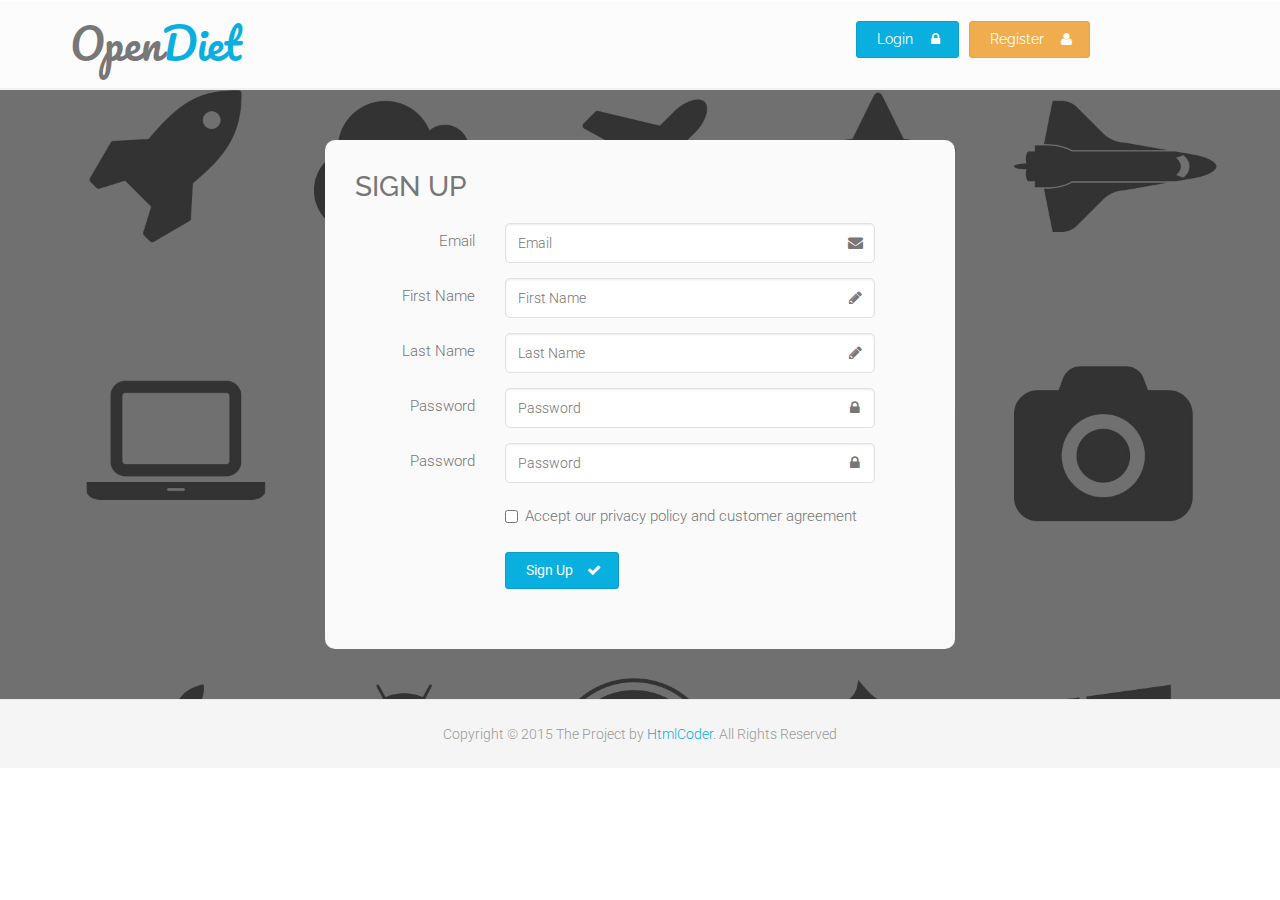
<file: httpdocs/register.html>
<!DOCTYPE html>
<!--[if IE 9]> <html lang="en" class="ie9"> <![endif]-->
<!--[if !IE]><!-->
<html lang="en">
	<!--<![endif]-->

	<head>
		<meta charset="utf-8">
		<title>OpenDiet - Lost Your Weights with Your Friends</title>
		<meta name="description" content="OpenDiet is a platform where users can update their weight loosing progress and share with their friends.">
		<meta name="author" content="opendiet.org">

		<!-- Mobile Meta -->
		<meta name="viewport" content="width=device-width, initial-scale=1.0">

		<!-- Favicon -->
		<link rel="shortcut icon" href="images/favicon.ico">

		<!-- Web Fonts -->
		<link href='http://fonts.googleapis.com/css?family=Roboto:400,300,300italic,400italic,500,500italic,700,700italic' rel='stylesheet' type='text/css'>
		<link href='http://fonts.googleapis.com/css?family=Raleway:700,400,300' rel='stylesheet' type='text/css'>
		<link href='http://fonts.googleapis.com/css?family=Pacifico' rel='stylesheet' type='text/css'>
		<link href='http://fonts.googleapis.com/css?family=PT+Serif' rel='stylesheet' type='text/css'>

		<!-- Bootstrap core CSS -->
		<link href="bootstrap/css/bootstrap.css" rel="stylesheet">

		<!-- Font Awesome CSS -->
		<link href="fonts/font-awesome/css/font-awesome.css" rel="stylesheet">

		<!-- Fontello CSS -->
		<link href="fonts/fontello/css/fontello.css" rel="stylesheet">

		<!-- Plugins -->
		<link href="plugins/magnific-popup/magnific-popup.css" rel="stylesheet">
		<link href="plugins/rs-plugin/css/settings.css" rel="stylesheet">
		<link href="css/animations.css" rel="stylesheet">
		<link href="plugins/owl-carousel/owl.carousel.css" rel="stylesheet">
		<link href="plugins/owl-carousel/owl.transitions.css" rel="stylesheet">
		<link href="plugins/hover/hover-min.css" rel="stylesheet">		

		<!-- the project core CSS file -->
		<link href="css/style.css" rel="stylesheet" >

		<!-- Color Scheme (In order to change the color scheme, replace the blue.css with the color scheme that you prefer)-->
		<link href="css/skins/light_blue.css" rel="stylesheet">

		<!-- Custom css --> 
		<link href="css/custom.css" rel="stylesheet">
	</head>

	<!-- body classes:  -->
	<!-- "boxed": boxed layout mode e.g. <body class="boxed"> -->
	<!-- "pattern-1 ... pattern-9": background patterns for boxed layout mode e.g. <body class="boxed pattern-1"> -->
	<!-- "transparent-header": makes the header transparent and pulls the banner to top -->
	<!-- "page-loader-1 ... page-loader-6": add a page loader to the page (more info @components-page-loaders.html) -->
	<body class="no-trans front-page transparent-header  ">
		
		<!-- page wrapper start -->
		<!-- ================ -->
		<div class="page-wrapper">
		
			<!-- header-container start -->
			<div class="header-container">
				
				<!-- header start -->
				<!-- classes:  -->
				<!-- "fixed": enables fixed navigation mode (sticky menu) e.g. class="header fixed clearfix" -->
				<!-- "dark": dark version of header e.g. class="header dark clearfix" -->
				<!-- "full-width": mandatory class for the full-width menu layout -->
				<!-- "centered": mandatory class for the centered logo layout -->
				<!-- ================ --> 
				<header class="header  fixed   clearfix">
					
					<div class="container">
						<div class="row">
							<div class="col-md-3">
								<!-- header-left start -->
								<!-- ================ -->
								<div class="header-left clearfix">

	
								<!-- logo -->	
								<div class="tp-caption sft large_black" style="margin-bottom:10px; font-size:42px;">
									<span class="logo-font">Open<span class="text-default">Diet</span></span>
								</div>										
									
								</div>
								<!-- header-left end -->

							</div>
							<div class="col-md-9">
					
								<!-- header-right start -->
								<!-- ================ -->
								<div class="header-right clearfix" style="margin-top:10px;">
									
								<!-- main-navigation start -->
								<!-- classes: -->
								<!-- "onclick": Makes the dropdowns open on click, this the default bootstrap behavior e.g. class="main-navigation onclick" -->
								<!-- "animated": Enables animations on dropdowns opening e.g. class="main-navigation animated" -->
								<!-- "with-dropdown-buttons": Mandatory class that adds extra space, to the main navigation, for the search and cart dropdowns -->
								<!-- ================ -->
								<div class="main-navigation  animated with-dropdown-buttons">

									<!-- navbar start -->
									<!-- ================ -->
									<nav class="navbar navbar-default" role="navigation">
										<div class="container-fluid">

											<!-- Toggle get grouped for better mobile display -->
											<div class="navbar-header">
												<button type="button" class="navbar-toggle" data-toggle="collapse" data-target="#navbar-collapse-1">
													<span class="sr-only">Toggle navigation</span>
													<span class="icon-bar"></span>
													<span class="icon-bar"></span>
													<span class="icon-bar"></span>
												</button>
												
											</div>

											<!-- Collect the nav links, forms, and other content for toggling -->
											<div class="collapse navbar-collapse" id="navbar-collapse-1">
												<!-- main-menu -->
												<div class="nav navbar-nav navbar-right">

													<!-- mega-menu start -->													
													<div class="pull-left">													
														<a href="login.html" class="btn btn-animated btn-default">Login <i class="fa fa-lock"></i></a>														
													</div>
													<!-- mega-menu end -->

													<!-- mega-menu start -->													
													<div class="pl-10 pull-left">
														<a href="register.html" class="btn btn-animated btn-warning">Register <i class="fa fa-user"></i></a>																												
													</div>
													<!-- mega-menu end -->
												</div>
												<!-- main-menu end -->												

												
											</div>

										</div>
									</nav>
									<!-- navbar end -->

								</div>
								<!-- main-navigation end -->	
								</div>
								<!-- header-right end -->
					
							</div>
						</div>
					</div>
					
				</header>
				<!-- header end -->
			</div>
			<!-- header-container end -->
		
			<!-- main-container start -->
			<!-- ================ -->
			<div class="main-container dark-translucent-bg" style="background-image:url('images/background-img-6.jpg');">
				<div class="container">
					<div class="row">
						<!-- main start -->
						<!-- ================ -->
						<div class="main object-non-visible" data-animation-effect="fadeInUpSmall" data-effect-delay="100">
							<div class="form-block center-block p-30 light-gray-bg border-clear">
								<h2 class="title">Sign Up</h2>
								<div id="errorDiv" class="alert alert-danger" style="display:none;"></div>
								<div id="successDiv" class="alert alert-success" style="display:none;"></div>
								<form class="form-horizontal" id="registerForm" method="POST" role="form">
									<div class="form-group has-feedback">
										<label for="inputEmail" class="col-sm-3 control-label">Email </label>
										<div class="col-sm-8">
											<input type="email" class="form-control" id="inputEmail" name="u_email" placeholder="Email" required>
											<i class="fa fa-envelope form-control-feedback"></i>
										</div>
									</div>
									<div class="form-group has-feedback">
										<label for="inputName" class="col-sm-3 control-label">First Name </label>
										<div class="col-sm-8">
											<input type="text" class="form-control" id="inputName" name="u_firstname" placeholder="First Name" required maxlength="100" pattern=".{3,100}">
											<i class="fa fa-pencil form-control-feedback"></i>
										</div>
									</div>
									<div class="form-group has-feedback">
										<label for="inputLastName" class="col-sm-3 control-label">Last Name </label>
										<div class="col-sm-8">
											<input type="text" class="form-control" id="inputLastName" name="u_lastname" placeholder="Last Name" required maxlength="50" pattern=".{3,50}">
											<i class="fa fa-pencil form-control-feedback"></i>
										</div>
									</div>
									<div class="form-group has-feedback">
										<label for="inputPassword" class="col-sm-3 control-label">Password </label>
										<div class="col-sm-8">
											<input type="password" class="form-control" id="inputPassword" name="u_password" placeholder="Password" required maxlength="24" pattern=".{6,24}">
											<i class="fa fa-lock form-control-feedback"></i>
										</div>
									</div>
									<div class="form-group has-feedback">
										<label for="inputPassword" class="col-sm-3 control-label">Password </label>
										<div class="col-sm-8">
											<input type="password" class="form-control" id="inputPasswordRepeat" name="u_passwordrepeat" placeholder="Password" required maxlength="24" pattern=".{6,24}">
											<i class="fa fa-lock form-control-feedback"></i>
										</div>
									</div>
									<div class="form-group">
										<div class="col-sm-offset-3 col-sm-8">
											<div class="checkbox">
												<label>
													<input id="agreementCheckbox" name="agreementCheckbox" type="checkbox" required> Accept our <a href="#">privacy policy</a> and <a href="#">customer agreement</a>
												</label>
											</div>
										</div>
									</div>
									<div class="form-group">
										<div class="col-sm-offset-3 col-sm-8">
											<button type="button" onClick="register();" id="register-button" class="btn btn-group btn-default btn-animated"> 
												<i class="fa fa-check"></i>
												<span id="upload-span"> Sign Up </span>
												<span id="uploading-span-img" class="fa fa-refresh fa-spin" style="display:none;"></span>
												<span id="uploading-span-text" style="display:none;"> Sign Up... </span> 	
											</button>
										</div>
									</div>
								</form>
							</div>
						</div>
						<!-- main end -->
					</div>
				</div>
			</div>
			<!-- main-container end -->
			
			<div id="page-start"></div>


			<!-- footer start (Add "dark" class to #footer in order to enable dark footer) -->
			<!-- ================ -->
			<footer id="footer" class="clearfix ">

				<!-- .subfooter start -->
				<!-- ================ -->
				<div class="subfooter">
					<div class="container">
						<div class="subfooter-inner">
							<div class="row">
								<div class="col-md-12">
									<p class="text-center">Copyright © 2015 The Project by <a target="_blank" href="http://htmlcoder.me">HtmlCoder</a>. All Rights Reserved</p>
								</div>
							</div>
						</div>
					</div>
				</div>
				<!-- .subfooter end -->

			</footer>
			<!-- footer end -->
			
		</div>
		<!-- page-wrapper end -->

		<!-- JavaScript files placed at the end of the document so the pages load faster -->
		<!-- ================================================== -->
		<!-- Jquery and Bootstap core js files -->
		<script type="text/javascript" src="plugins/jquery.min.js"></script>
		<script type="text/javascript" src="bootstrap/js/bootstrap.min.js"></script>

		<!-- Modernizr javascript -->
		<script type="text/javascript" src="plugins/modernizr.js"></script>

		<!-- jQuery Revolution Slider  -->
		<script type="text/javascript" src="plugins/rs-plugin/js/jquery.themepunch.tools.min.js"></script>
		<script type="text/javascript" src="plugins/rs-plugin/js/jquery.themepunch.revolution.js"></script>

		
		

		<!-- Isotope javascript -->
		<script type="text/javascript" src="plugins/isotope/isotope.pkgd.min.js"></script>
		
		<!-- Magnific Popup javascript -->
		<script type="text/javascript" src="plugins/magnific-popup/jquery.magnific-popup.min.js"></script>
		
		<!-- Appear javascript -->
		<script type="text/javascript" src="plugins/waypoints/jquery.waypoints.min.js"></script>

		<!-- Count To javascript -->
		<script type="text/javascript" src="plugins/jquery.countTo.js"></script>
		
		<!-- Parallax javascript -->
		<script src="plugins/jquery.parallax-1.1.3.js"></script>

		<!-- Contact form -->
		<script src="plugins/jquery.validate.js"></script>

		<!-- Background Video -->
		<script src="plugins/vide/jquery.vide.js"></script>

		<!-- Owl carousel javascript -->
		<script type="text/javascript" src="plugins/owl-carousel/owl.carousel.js"></script>
		
		<!-- SmoothScroll javascript -->
		<script type="text/javascript" src="plugins/jquery.browser.js"></script>
		<script type="text/javascript" src="plugins/SmoothScroll.js"></script>

		<!-- Initialization of Plugins -->
		<script type="text/javascript" src="js/template.js"></script>

		<!-- Custom Scripts -->
		<script type="text/javascript" src="js/custom.js"></script>
		
		<script>
			function register(){
				if($('#agreementCheckbox').prop('checked')){
					var checkboxStatus = 1;
				} else {
					var checkboxStatus = 0;
				}
				console.log($('#agreementCheckbox').prop('checked'));
				$.ajax({
					type: "POST",
					url: "ajax.php",
					data: "function=register&u_email="+$('#inputEmail').val()+"&u_firstname="+$('#inputName').val()+"&u_lastname="+$('#inputLastName').val()+"&u_password="+$('#inputPassword').val()+"&u_passwordrepeat="+$('#inputPasswordRepeat').val()+"&agreementCheckbox="+checkboxStatus,
					dataType: "json",
					beforeSend: function() {
						$('#uploading-span-text').show();
						$('#uploading-span-img').show();
						$('#upload-span').hide();
						$( "#register-button" ).attr( "disabled", true );
						
					},
					complete: function() {
						$('#uploading-span-text').hide();
						$('#uploading-span-img').hide();
						$('#upload-span').show();
						$( "#register-button" ).attr( "disabled", false );
					},
					success: function(data){
						if (data.status == 'error') {
							$('#errorDiv').show();
							$('#successDiv').hide();
							$('#errorDiv').html(data.msg);
						} else if(data.status == 'success') {
							$('#errorDiv').hide();
							$('#registerForm').hide();
							$('#successDiv').show();
							$('#successDiv').html(data.msg);
						}
						console.log(data);
						console.log(data.status);
						console.log(data.msg);						
					},
					error: function(){

					},
				});
			}
		</script>
	</body>
</html>
</file>
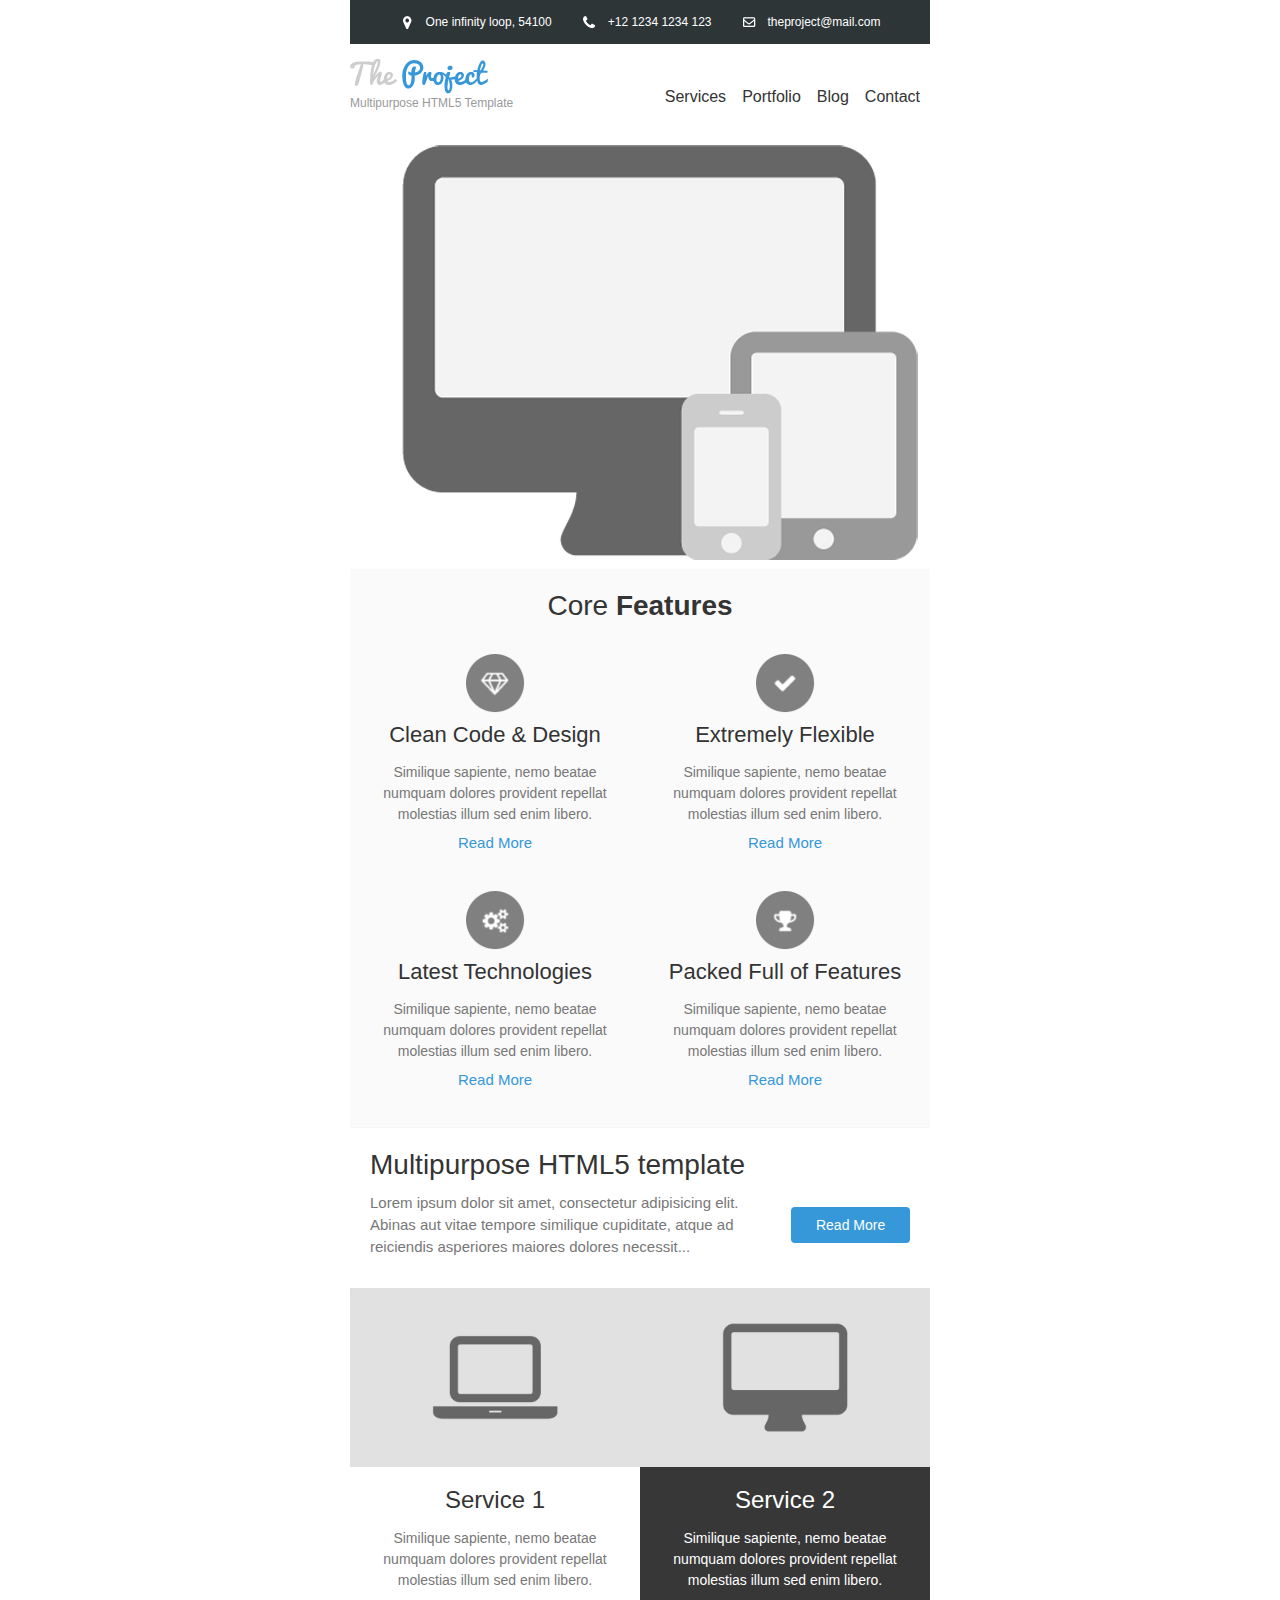
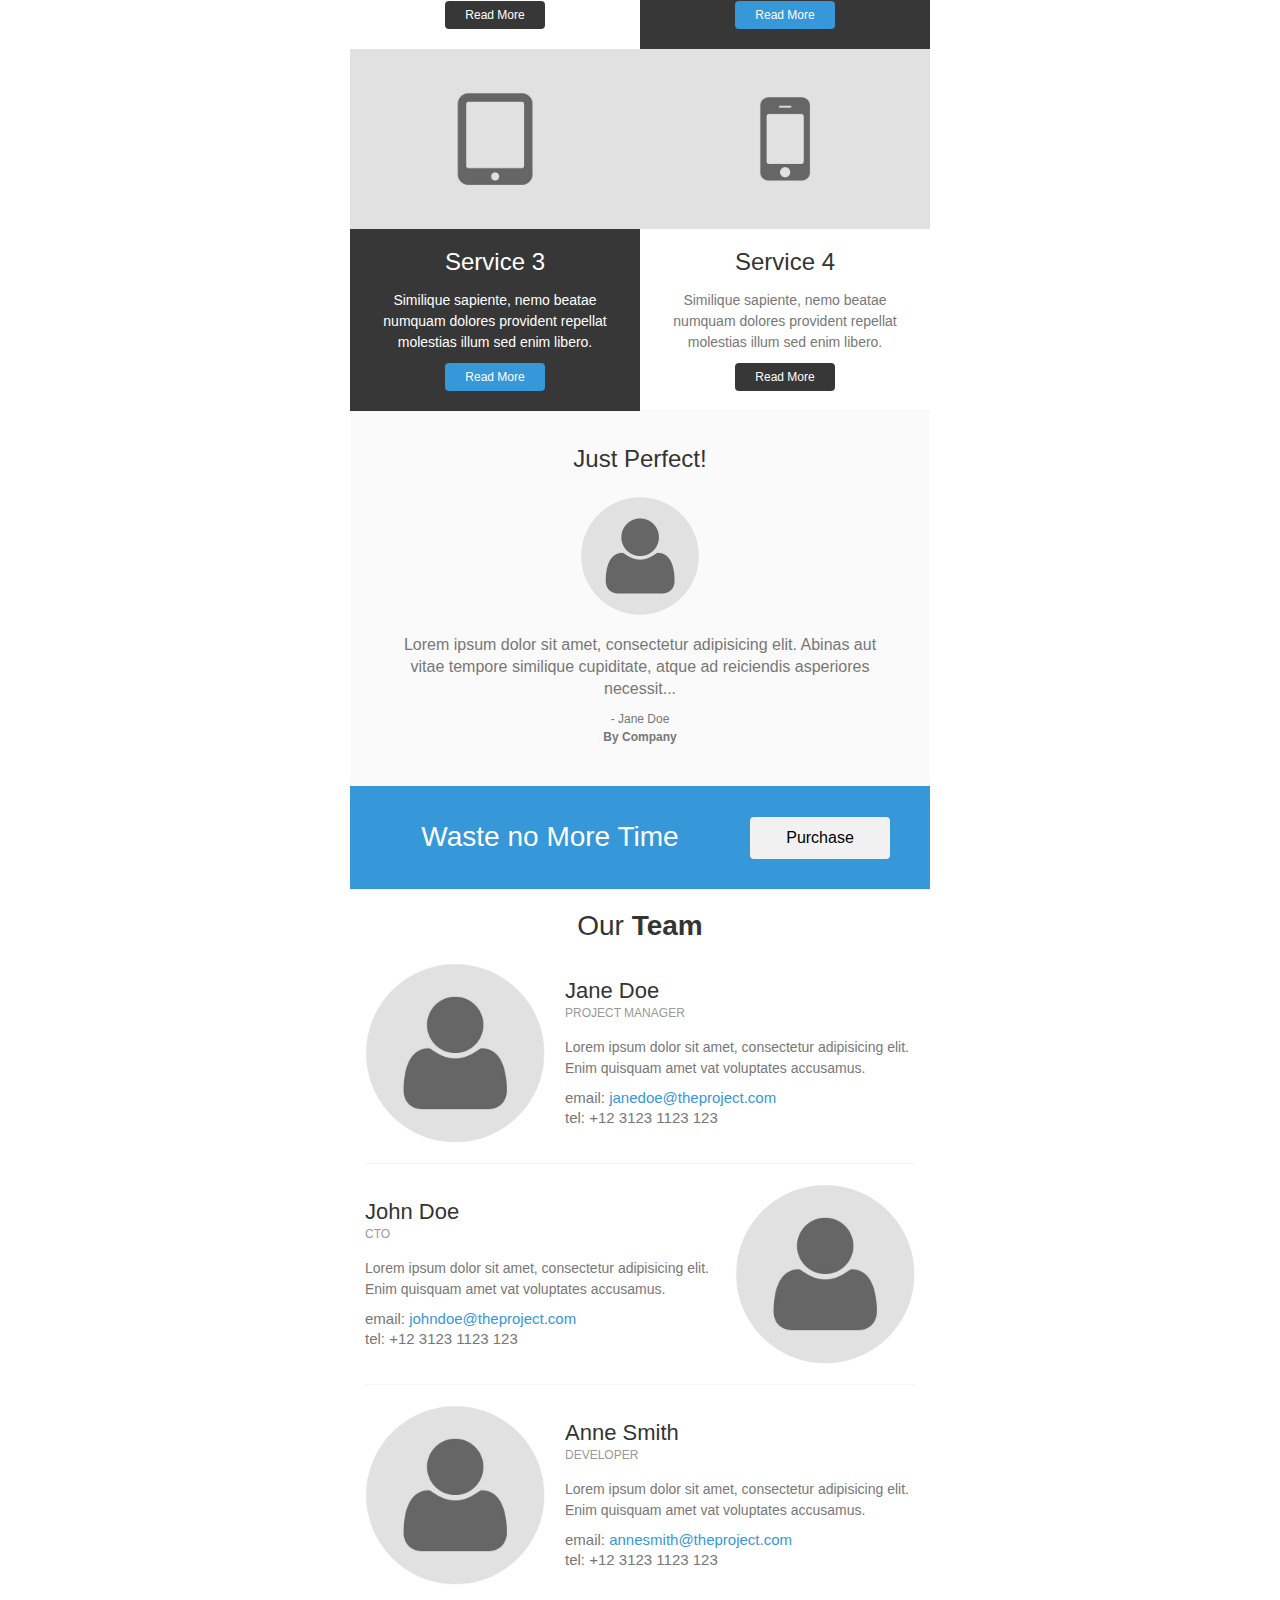
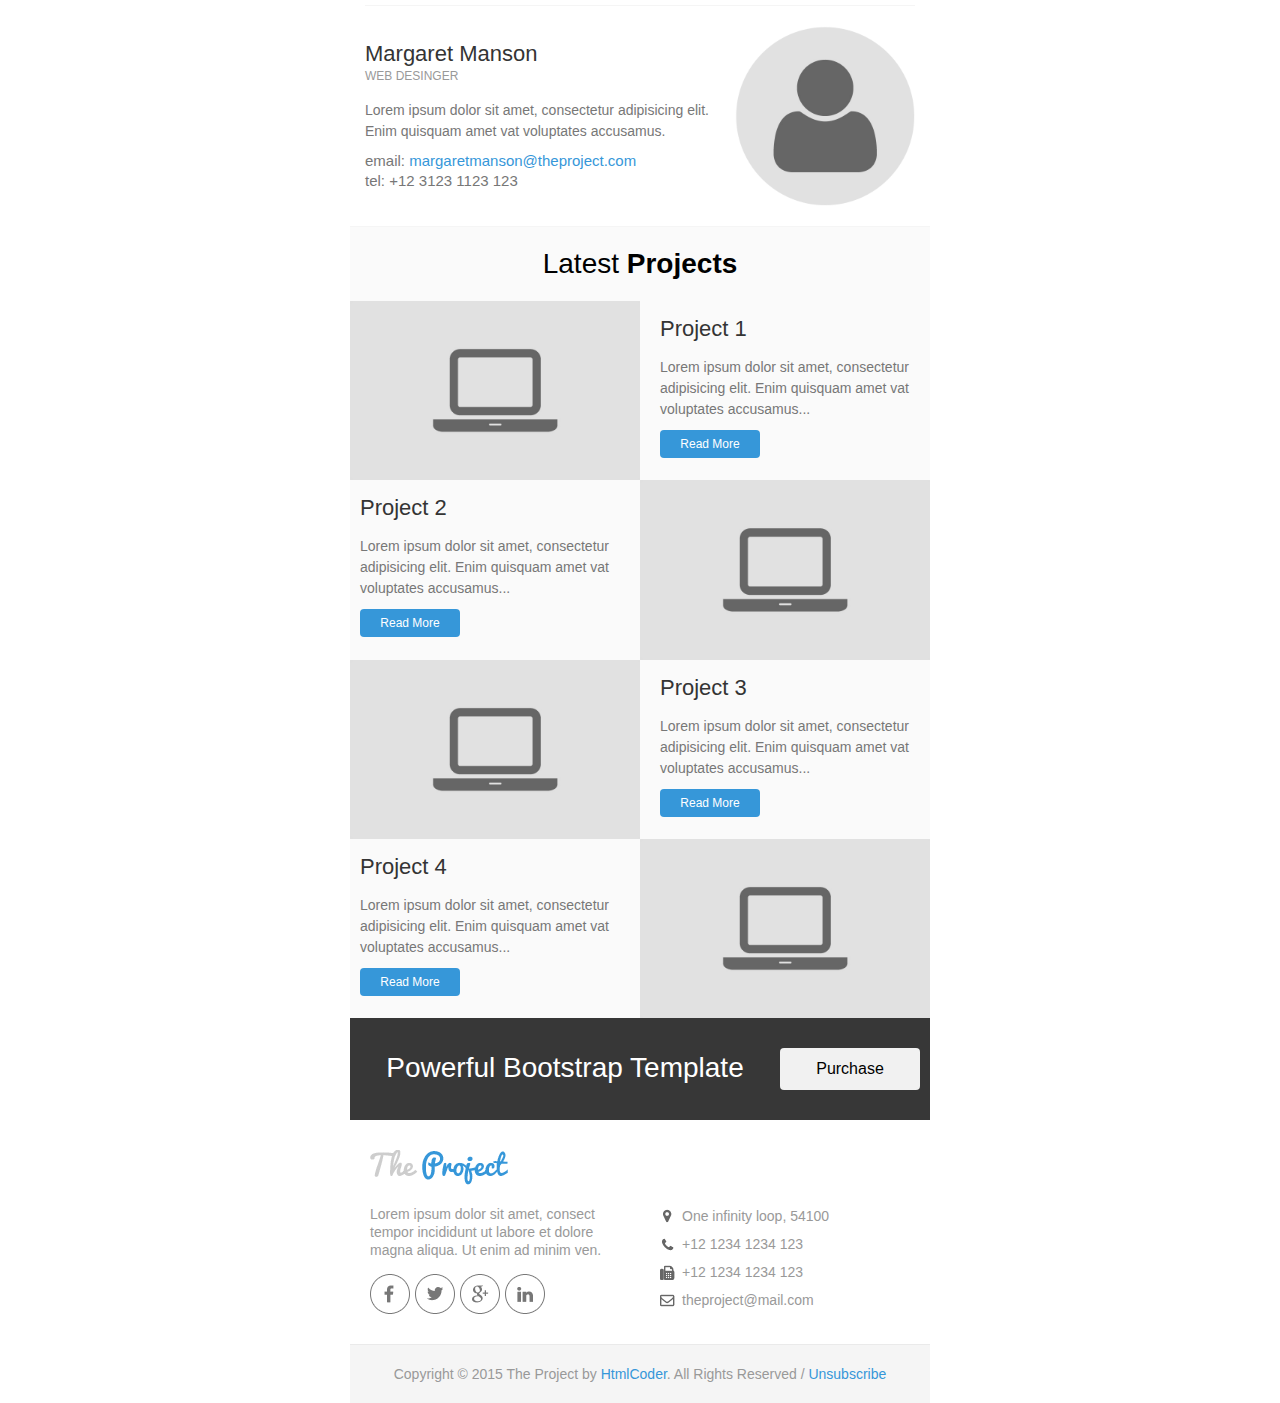
<file: httpdocs/email_templates/email_template_blue.html>
<!DOCTYPE html PUBLIC "-//W3C//DTD XHTML 1.0 Transitional//EN" "http://www.w3.org/TR/xhtml1/DTD/xhtml1-transitional.dtd">
<html xmlns="http://www.w3.org/1999/xhtml">
	<head>
		<meta http-equiv="Content-Type" content="text/html; charset=utf-8" />
		<title>The Project | Email Template</title>
	</head>
	<body style="margin: 0; padding: 0;">
		<table border="0" cellpadding="0" cellspacing="0" width="100%">
			<tr>
				<td>

					<!-- Header Top Start -->
					<table align="center" border="0" cellpadding="0" cellspacing="0" width="600" style="border-collapse: collapse;">
						<tr>
							<td>
								<table align="center" border="0" cellpadding="0" cellspacing="0" width="580" style="border-collapse: collapse;">
									<tr>
										<td align="left"  bgcolor="#2e3537">
											<!-- Space -->
											<table width="100%" align="center" border="0" cellpadding="0" cellspacing="0" style="border-collapse: collapse;">
												<tr><td style="font-size: 0; line-height: 0;" height="10">&nbsp;</td></tr>
											</table>
											<table align="center">
												<tr>
													<td width="22">
														<img src="images/marker-icon-white.png" alt="location" />
													</td>
													<td style="color: #fff; font-size: 12px; line-height: 18px; font-weight: normal; font-family: helvetica, Arial, sans-serif;">One infinity loop, 54100</td>
													<td width="22"></td>
													<td width="22">
														<img src="images/phone-icon-white.png" alt="location" />
													</td>
													<td style="color: #fff; font-size: 12px; line-height: 18px; font-weight: normal; font-family: helvetica, Arial, sans-serif;">+12&nbsp;1234&nbsp;1234&nbsp;123</td>
													<td width="22"></td>
													<td width="22">
														<img src="images/mail-icon-white.png" alt="location" />
													</td>
													<td>
														<a style="color: #fff; font-size: 12px; line-height: 18px; font-weight: normal; font-family: helvetica, Arial, sans-serif; text-decoration:none;" href="mailto:theproject@mail.com">theproject@mail.com</a>
													</td>
												</tr>
											</table>
											<!-- Space -->
											<table width="100%" align="center" border="0" cellpadding="0" cellspacing="0" style="border-collapse: collapse;">
												<tr><td style="font-size: 0; line-height: 0;" height="10">&nbsp;</td></tr>
											</table>
										</td>
									</tr>
								</table>
							</td>
						</tr>
					</table>
					<!-- Header Top End -->

					<!-- Header Start -->
					<table align="center" border="0" cellpadding="0" cellspacing="0" width="600" style="border-collapse: collapse;">
						<tr>
							<td style="padding:15px 0 0 0;">
								<table align="center" border="0" cellpadding="0" cellspacing="0" width="580" style="border-collapse: collapse;">
									<tr>
										<td>
											<table align="left" border="0" cellpadding="0" cellspacing="0" width="200" style="border-collapse: collapse;">
												<!-- logo -->
												<tr>
													<td align="left">
														<a href="../html/index.html">
															<img src="images/logo_blue.png" alt="Company Logo" style="display: block;"/>
														</a>
													</td>
												</tr>
												<!-- company slogan -->
												<tr>
													<td width="100%" align="left" style="font-size: 12px; line-height: 18px; font-family:helvetica, Arial, sans-serif; color:#999999;">	
														Multipurpose HTML5 Template
													</td>
												</tr>									
												<!-- Space -->
												<tr><td style="font-size: 0; line-height: 0;" height="15">&nbsp;</td></tr>
											</table>
											<table align="left" border="0" cellpadding="0" cellspacing="0" width="370" style="border-collapse: collapse;">
												<tr>
													<td  height="75" style="text-align: right; vertical-align: middle;">
														<a href="#" style="font-family:helvetica, Arial, sans-serif; color: #333333; font-size: 16px; text-decoration: none;">Services</a> &nbsp;&nbsp;
														<a href="#" style="font-family:helvetica, Arial, sans-serif; color: #333333; font-size: 16px; text-decoration: none;">Portfolio</a> &nbsp;&nbsp;
														<a href="#" style="font-family:helvetica, Arial, sans-serif; color: #333333; font-size: 16px; text-decoration: none;">Blog</a> &nbsp;&nbsp;
														<a href="#" style="font-family:helvetica, Arial, sans-serif; color: #333333; font-size: 16px; text-decoration: none;">Contact</a>
													</td>
												</tr>
											</table>
										</td>
									</tr>
								</table>
							</td>
						</tr>
					</table>
					<!-- Header End -->

					<!-- Banner Start -->
					<table align="center" border="0" cellpadding="0" cellspacing="0" width="600" style="border-collapse: collapse;">
						<tr>
							<td>
								<table bgcolor="#fafafa" align="center" border="0" cellpadding="0" cellspacing="0" width="580" style="border-collapse: collapse;">
									<tr>
										<td>
											<table width="100%" align="center" border="0" cellpadding="0" cellspacing="0" style="border-collapse: collapse;">
												<tr>
													<td align="center" bgcolor="#ffffff" >
														<a href="#">
															<img src="images/banner.png" width="580" alt="Section one image" style="display: block;"/>
														</a>
													</td>
												</tr>
											</table>
										</td>
									</tr>
								</table>
							</td>
						</tr>
					</table>
					<!-- Banner End -->

					<!-- Section Start -->
					<table align="center" border="0" cellpadding="0" cellspacing="0" width="600" style="border-collapse: collapse;">
						<tr>
							<td>
								<table bgcolor="#fafafa" align="center" border="0" cellpadding="0" cellspacing="0" width="580" style="border-collapse: collapse;">
									<!-- Space -->
									<tr><td style="font-size: 0; line-height: 0;" height="20">&nbsp;</td></tr>
									<tr>
										<td width="100%" align="center" style="font-size: 28px; line-height: 34px; font-family:helvetica, Arial, sans-serif; color:#343434;">
											Core <strong>Features</strong>
										</td>
									</tr>
									<!-- Space -->
									<tr><td style="font-size: 0; line-height: 0;" height="10">&nbsp;</td></tr>
								</table>
								<!-- First Row -->
								<table bgcolor="#fafafa" align="center" border="0" cellpadding="0" cellspacing="0" width="580" style="border-collapse: collapse;">
									<tr>
										<td>
											<!-- first column -->
											<table align="left" bgcolor="#fafafa" border="0" cellpadding="0" cellspacing="0" width="290" style="border-collapse: collapse;">
												<tr>
													<td>
														<table width="100%" align="center" border="0" cellpadding="0" cellspacing="0" style="border-collapse: collapse;">
															<!-- Space -->
															<tr><td style="font-size: 0; line-height: 0;" height="20">&nbsp;</td></tr>
															<tr>
																<td align="center">
																	<a href="#">
																		<img src="images/feature-icon-1.png" width="60" alt="Feature" style="display: block;"/>
																	</a>
																</td>
															</tr>
														</table>
														<table width="250" align="center" border="0" cellpadding="0" cellspacing="0" style="border-collapse: collapse;">
															<!-- Space -->
															<tr><td style="font-size: 0; line-height: 0;" height="10">&nbsp;</td></tr>
															<tr>
																<td align="center">
																	<a href="#" style="font-family: helvetica, Arial, sans-serif; font-size: 22px; color: #333333; line-height: 24px; text-decoration: none;">Clean Code &amp; Design</a>
																</td>
															</tr>
															<!-- Space -->
															<tr><td style="font-size: 0; line-height: 0;" height="15">&nbsp;</td></tr>
															<tr>
																<td style="font-family: helvetica, Arial, sans-serif; font-size: 14px; color: #777777; line-height: 21px; text-align: center;">
																	Similique sapiente, nemo beatae numquam dolores provident repellat molestias illum sed enim libero.
																</td>
															</tr>
															<!-- Space -->
															<tr><td style="font-size: 0; line-height: 0;" height="10">&nbsp;</td></tr>
															<tr>
																<td>
																	<table width="100" align="center" border="0" cellpadding="0" cellspacing="0" style="border-collapse: collapse;">
																		<tr>
																			<td align="center">
																				<a href="#" style="color: #3697d9; font-size: 15px; line-height: 15px; font-weight: normal; text-decoration: none; font-family: helvetica, Arial, sans-serif;">Read More</a>
																			</td>
																		</tr>
																	</table>
																</td>
															</tr>
															<!-- Space -->
															<tr><td style="font-size: 0; line-height: 0;" height="20">&nbsp;</td></tr>
														</table>
													</td>
												</tr>
											</table>
											<!-- second column -->
											<table align="left" bgcolor="#fafafa" border="0" cellpadding="0" cellspacing="0" width="290" style="border-collapse: collapse;">
												<tr>
													<td>
														<table width="100%" align="center" border="0" cellpadding="0" cellspacing="0" style="border-collapse: collapse;">
															<!-- Space -->
															<tr><td style="font-size: 0; line-height: 0;" height="20">&nbsp;</td></tr>
															<tr>
																<td align="center">
																	<a href="#">
																		<img src="images/feature-icon-2.png" width="60" alt="Feature" style="display: block;"/>
																	</a>
																</td>
															</tr>
														</table>
														<table width="250" align="center" border="0" cellpadding="0" cellspacing="0" style="border-collapse: collapse;">
															<!-- Space -->
															<tr><td style="font-size: 0; line-height: 0;" height="10">&nbsp;</td></tr>
															<tr>
																<td align="center">
																	<a href="#" style="font-family: helvetica, Arial, sans-serif; font-size: 22px; color: #333333; line-height: 24px; text-decoration: none;">Extremely Flexible</a>
																</td>
															</tr>
															<!-- Space -->
															<tr><td style="font-size: 0; line-height: 0;" height="15">&nbsp;</td></tr>
															<tr>
																<td style="font-family: helvetica, Arial, sans-serif; font-size: 14px; color: #777777; line-height: 21px; text-align: center;">
																	Similique sapiente, nemo beatae numquam dolores provident repellat molestias illum sed enim libero.
																</td>
															</tr>
															<!-- Space -->
															<tr><td style="font-size: 0; line-height: 0;" height="10">&nbsp;</td></tr>
															<tr>
																<td>
																	<table width="100" align="center" border="0" cellpadding="0" cellspacing="0" style="border-collapse: collapse;">
																		<tr>
																			<td align="center">
																				<a href="#" style="color: #3697d9; font-size: 15px; line-height: 15px; font-weight: normal; text-decoration: none; font-family: helvetica, Arial, sans-serif;">Read More</a>
																			</td>
																		</tr>
																	</table>
																</td>
															</tr>
															<!-- Space -->
															<tr><td style="font-size: 0; line-height: 0;" height="20">&nbsp;</td></tr>
														</table>
													</td>
												</tr>
											</table>
										</td>
									</tr>
								</table>
								<!-- Second Row -->
								<table bgcolor="#fafafa" align="center" border="0" cellpadding="0" cellspacing="0" width="580" style="border-collapse: collapse;">
									<tr>
										<td>
											<!-- first column -->
											<table align="left" bgcolor="#fafafa" border="0" cellpadding="0" cellspacing="0" width="290" style="border-collapse: collapse;">
												<tr>
													<td>
														<table width="100%" align="center" border="0" cellpadding="0" cellspacing="0" style="border-collapse: collapse;">
															<!-- Space -->
															<tr><td style="font-size: 0; line-height: 0;" height="20">&nbsp;</td></tr>
															<tr>
																<td align="center">
																	<a href="#">
																		<img src="images/feature-icon-3.png" width="60" alt="Feature" style="display: block;"/>
																	</a>
																</td>
															</tr>
														</table>
														<table width="250" align="center" border="0" cellpadding="0" cellspacing="0" style="border-collapse: collapse;">
															<!-- Space -->
															<tr><td style="font-size: 0; line-height: 0;" height="10">&nbsp;</td></tr>
															<tr>
																<td align="center">
																	<a href="#" style="font-family: helvetica, Arial, sans-serif; font-size: 22px; color: #333333; line-height: 24px; text-decoration: none;">Latest Technologies</a>
																</td>
															</tr>
															<!-- Space -->
															<tr><td style="font-size: 0; line-height: 0;" height="15">&nbsp;</td></tr>
															<tr>
																<td style="font-family: helvetica, Arial, sans-serif; font-size: 14px; color: #777777; line-height: 21px; text-align: center;">
																	Similique sapiente, nemo beatae numquam dolores provident repellat molestias illum sed enim libero.
																</td>
															</tr>
															<!-- Space -->
															<tr><td style="font-size: 0; line-height: 0;" height="10">&nbsp;</td></tr>
															<tr>
																<td>
																	<table width="100" align="center" border="0" cellpadding="0" cellspacing="0" style="border-collapse: collapse;">
																		<tr>
																			<td align="center">
																				<a href="#" style="color: #3697d9; font-size: 15px; line-height: 15px; font-weight: normal; text-decoration: none; font-family: helvetica, Arial, sans-serif;">Read More</a>
																			</td>
																		</tr>
																	</table>
																</td>
															</tr>
															<!-- Space -->
															<tr><td style="font-size: 0; line-height: 0;" height="40">&nbsp;</td></tr>
														</table>
													</td>
												</tr>
											</table>
											<!-- second column -->
											<table align="left" bgcolor="#fafafa" border="0" cellpadding="0" cellspacing="0" width="290" style="border-collapse: collapse;">
												<tr>
													<td>
														<table width="100%" align="center" border="0" cellpadding="0" cellspacing="0" style="border-collapse: collapse;">
															<!-- Space -->
															<tr><td style="font-size: 0; line-height: 0;" height="20">&nbsp;</td></tr>
															<tr>
																<td align="center">
																	<a href="#">
																		<img src="images/feature-icon-4.png" width="60" alt="Feature" style="display: block;"/>
																	</a>
																</td>
															</tr>
														</table>
														<table width="250" align="center" border="0" cellpadding="0" cellspacing="0" style="border-collapse: collapse;">
															<!-- Space -->
															<tr><td style="font-size: 0; line-height: 0;" height="10">&nbsp;</td></tr>
															<tr>
																<td align="center">
																	<a href="#" style="font-family: helvetica, Arial, sans-serif; font-size: 22px; color: #333333; line-height: 24px; text-decoration: none;">Packed Full of Features</a>
																</td>
															</tr>
															<!-- Space -->
															<tr><td style="font-size: 0; line-height: 0;" height="15">&nbsp;</td></tr>
															<tr>
																<td style="font-family: helvetica, Arial, sans-serif; font-size: 14px; color: #777777; line-height: 21px; text-align: center;">
																	Similique sapiente, nemo beatae numquam dolores provident repellat molestias illum sed enim libero.
																</td>
															</tr>
															<!-- Space -->
															<tr><td style="font-size: 0; line-height: 0;" height="10">&nbsp;</td></tr>
															<tr>
																<td>
																	<table width="100" align="center" border="0" cellpadding="0" cellspacing="0" style="border-collapse: collapse;">
																		<tr>
																			<td align="center">
																				<a href="#" style="color: #3697d9; font-size: 15px; line-height: 15px; font-weight: normal; text-decoration: none; font-family: helvetica, Arial, sans-serif;">Read More</a>
																			</td>
																		</tr>
																	</table>
																</td>
															</tr>
															<!-- Space -->
															<tr><td style="font-size: 0; line-height: 0;" height="40">&nbsp;</td></tr>
														</table>
													</td>
												</tr>
											</table>
										</td>
									</tr>
									<!-- Border -->
									<tr><td bgcolor="#f5f5f5" style="font-size: 0; line-height: 0;" height="1">&nbsp;</td></tr>
								</table>
							</td>
						</tr>
					</table>
					<!-- Section End -->

					<!-- Banner Start -->
					<table align="center" border="0" cellpadding="0" cellspacing="0" width="600" style="border-collapse: collapse;">
						<tr>
							<td>
								<table align="center" border="0" cellpadding="0" cellspacing="0" width="580" style="border-collapse: collapse;">
									<tr>
										<td>
											<table width="100%" align="center" border="0" cellpadding="0" cellspacing="0" style="border-collapse: collapse;">
												<tr>
													<td>
														<!-- Space -->
														<table width="100%" align="center" border="0" cellpadding="0" cellspacing="0" style="border-collapse: collapse;">
															<tr><td style="font-size: 0; line-height: 0;" height="20">&nbsp;</td></tr>
														</table>
														<table align="center" border="0" cellpadding="0" cellspacing="0" width="540" style="border-collapse: collapse;">
															<tr>
																<td>
																	<table align="left" border="0" cellpadding="0" cellspacing="0" width="100%" style="border-collapse: collapse;">
																		<tr>
																			<td width="100%" align="left" style="font-size: 28px; line-height: 34px; font-family:helvetica, Arial, sans-serif; color:#343434;">
																				Multipurpose HTML5 template
																			</td>
																		</tr>
																	</table>
																	<table align="left" border="0" cellpadding="0" cellspacing="0" width="75%" style="border-collapse: collapse;">
																		<!-- Space -->
																		<tr><td style="font-size: 0; line-height: 0;" height="10">&nbsp;</td></tr>
																		<tr>
																			<td width="100%" align="left" style="font-size: 15px; line-height: 22px; font-family:helvetica, Arial, sans-serif; color:#777777;">
																				Lorem ipsum dolor sit amet, consectetur adipisicing elit. Abinas aut vitae tempore similique cupiditate, atque ad reiciendis asperiores maiores dolores necessit...
																			</td>
																		</tr>
																	</table>
																	<table align="right" border="0" cellpadding="0" cellspacing="0" width="22%" style="border-collapse: collapse;">
																		<!-- Space -->
																		<tr><td style="font-size: 0; line-height: 0;" height="25">&nbsp;</td></tr>
																		<tr>
																			<td width="100%" align="center" style="padding:10px 12px 10px 12px; text-align: center;border-radius:4px;" bgcolor="#3697d9">
																				<a href="#" style="color: #fff; font-size: 14px; font-weight: normal; text-decoration: none; font-family: helvetica, Arial, sans-serif;">Read More</a>
																			</td>
																		</tr>
																	</table>
																</td>
															</tr>
														</table>
														<!-- Space -->
														<table width="100%" align="center" border="0" cellpadding="0" cellspacing="0" style="border-collapse: collapse;">
															<tr><td style="font-size: 0; line-height: 0;" height="30">&nbsp;</td></tr>				
														</table>
													</td>
												</tr>
											</table>
										</td>
									</tr>
								</table>
							</td>
						</tr>
					</table>
					<!-- Banner End -->

					<!-- Section Start -->
					<table align="center" border="0" cellpadding="0" cellspacing="0" width="600" style="border-collapse: collapse;">
						<tr>
							<td>
								<!-- First Row -->
								<table bgcolor="#fafafa" align="center" border="0" cellpadding="0" cellspacing="0" width="580" style="border-collapse: collapse;">
									<tr>
										<td>
											<!-- first column -->
											<table align="left" bgcolor="#ffffff" border="0" cellpadding="0" cellspacing="0" width="290" style="border-collapse: collapse;">
												<tr>
													<td>
														<table width="100%" align="center" border="0" cellpadding="0" cellspacing="0" style="border-collapse: collapse;">
															<tr>
																<td>
																	<a href="#">
																		<img src="images/service-1.jpg" width="290" alt="Service 1" style="display: block;"/>
																	</a>
																</td>
															</tr>
														</table>
														<table width="250" align="center" border="0" cellpadding="0" cellspacing="0" style="border-collapse: collapse;">
															<!-- Space -->
															<tr><td style="font-size: 0; line-height: 0;" height="20">&nbsp;</td></tr>
															<tr>
																<td align="center">
																	<a href="#" style="font-family: helvetica, Arial, sans-serif; font-size: 24px; color: #343434; line-height: 26px; text-decoration: none;">Service 1</a>
																</td>
															</tr>
															<!-- Space -->
															<tr><td style="font-size: 0; line-height: 0;" height="15">&nbsp;</td></tr>
															<tr>
																<td style="font-family: helvetica, Arial, sans-serif; font-size: 14px; color: #777777; line-height: 21px; text-align: center;">
																	Similique sapiente, nemo beatae numquam dolores provident repellat molestias illum sed enim libero.
																</td>
															</tr>
															<!-- Space -->
															<tr><td style="font-size: 0; line-height: 0;" height="10">&nbsp;</td></tr>
															<tr>
																<td>
																	<table width="100" align="center" border="0" cellpadding="0" cellspacing="0" style="border-collapse: collapse;">
																		<tr>
																			<td align="center" style="padding:8px 5px 8px 5px;border-radius:4px;" bgcolor="#373737">
																				<a href="#" style="color: #fff; font-size: 12px; line-height: 12px; font-weight: normal; text-decoration: none; font-family: helvetica, Arial, sans-serif;">Read More</a>
																			</td>
																		</tr>
																	</table>
																</td>
															</tr>
															<!-- Space -->
															<tr><td style="font-size: 0; line-height: 0;" height="20">&nbsp;</td></tr>
														</table>
													</td>
												</tr>
											</table>
											<!-- second column -->
											<table align="left" bgcolor="#373737" border="0" cellpadding="0" cellspacing="0" width="290" style="border-collapse: collapse;">
												<tr>
													<td>
														<table width="100%" align="center" border="0" cellpadding="0" cellspacing="0" style="border-collapse: collapse;">
															<tr>
																<td>
																	<a href="#">
																		<img src="images/service-2.jpg" width="290" alt="Service 2" style="display: block;"/>
																	</a>
																</td>
															</tr>
														</table>
														<table width="250" align="center" border="0" cellpadding="0" cellspacing="0" style="border-collapse: collapse;">
															<!-- Space -->
															<tr><td style="font-size: 0; line-height: 0;" height="20">&nbsp;</td></tr>
															<tr>
																<td align="center">
																	<a href="#" style="font-family: helvetica, Arial, sans-serif; font-size: 24px; color: #ffffff; line-height: 26px; text-decoration: none;">Service 2</a>
																</td>
															</tr>
															<!-- Space -->
															<tr><td style="font-size: 0; line-height: 0;" height="15">&nbsp;</td></tr>
															<tr>
																<td style="font-family: helvetica, Arial, sans-serif; font-size: 14px; color: #ffffff; line-height: 21px; text-align: center;">
																	Similique sapiente, nemo beatae numquam dolores provident repellat molestias illum sed enim libero.
																</td>
															</tr>
															<!-- Space -->
															<tr><td style="font-size: 0; line-height: 0;" height="10">&nbsp;</td></tr>
															<tr>
																<td>
																	<table width="100" align="center" border="0" cellpadding="0" cellspacing="0" style="border-collapse: collapse;">
																		<tr>
																			<td align="center" style="padding:8px 5px 8px 5px;border-radius:4px;" bgcolor="#3697d9">
																				<a href="#" style="color: #fff; font-size: 12px; line-height: 12px; font-weight: normal; text-decoration: none; font-family: helvetica, Arial, sans-serif;">Read More</a>
																			</td>
																		</tr>
																	</table>
																</td>
															</tr>
															<!-- Space -->
															<tr><td style="font-size: 0; line-height: 0;" height="20">&nbsp;</td></tr>
														</table>
													</td>
												</tr>
											</table>
										</td>
									</tr>
								</table>
								<!-- Second Row -->
								<table bgcolor="#fafafa" align="center" border="0" cellpadding="0" cellspacing="0" width="580" style="border-collapse: collapse;">
									<tr>
										<td>
											<!-- first column -->
											<table align="left" bgcolor="#373737" border="0" cellpadding="0" cellspacing="0" width="290" style="border-collapse: collapse;">
												<tr>
													<td>
														<table width="100%" align="center" border="0" cellpadding="0" cellspacing="0" style="border-collapse: collapse;">
															<tr>
																<td>
																	<a href="#">
																		<img src="images/service-3.jpg" width="290" alt="Service 3" style="display: block;"/>
																	</a>
																</td>
															</tr>
														</table>
														<table width="250" align="center" border="0" cellpadding="0" cellspacing="0" style="border-collapse: collapse;">
															<!-- Space -->
															<tr><td style="font-size: 0; line-height: 0;" height="20">&nbsp;</td></tr>
															<tr>
																<td align="center">
																	<a href="#" style="font-family: helvetica, Arial, sans-serif; font-size: 24px; color: #ffffff; line-height: 26px; text-decoration: none;">Service 3</a>
																</td>
															</tr>
															<!-- Space -->
															<tr><td style="font-size: 0; line-height: 0;" height="15">&nbsp;</td></tr>
															<tr>
																<td style="font-family: helvetica, Arial, sans-serif; font-size: 14px; color: #ffffff; line-height: 21px; text-align: center;">
																	Similique sapiente, nemo beatae numquam dolores provident repellat molestias illum sed enim libero.
																</td>
															</tr>
															<!-- Space -->
															<tr><td style="font-size: 0; line-height: 0;" height="10">&nbsp;</td></tr>
															<tr>
																<td>
																	<table width="100" align="center" border="0" cellpadding="0" cellspacing="0" style="border-collapse: collapse;">
																		<tr>
																			<td align="center" style="padding:8px 5px 8px 5px;border-radius:4px;" bgcolor="#3697d9">
																				<a href="#" style="color: #fff; font-size: 12px; line-height: 12px; font-weight: normal; text-decoration: none; font-family: helvetica, Arial, sans-serif;">Read More</a>
																			</td>
																		</tr>
																	</table>
																</td>
															</tr>
															<!-- Space -->
															<tr><td style="font-size: 0; line-height: 0;" height="20">&nbsp;</td></tr>
														</table>
													</td>
												</tr>
											</table>
											<!-- second column -->
											<table align="left" bgcolor="#ffffff" border="0" cellpadding="0" cellspacing="0" width="290" style="border-collapse: collapse;">
												<tr>
													<td>
														<table width="100%" align="center" border="0" cellpadding="0" cellspacing="0" style="border-collapse: collapse;">
															<tr>
																<td>
																	<a href="#">
																		<img src="images/service-4.jpg" width="290" alt="Service 4" style="display: block;"/>
																	</a>
																</td>
															</tr>
														</table>
														<table width="250" align="center" border="0" cellpadding="0" cellspacing="0" style="border-collapse: collapse;">
															<!-- Space -->
															<tr><td style="font-size: 0; line-height: 0;" height="20">&nbsp;</td></tr>
															<tr>
																<td align="center">
																	<a href="#" style="font-family: helvetica, Arial, sans-serif; font-size: 24px; color: #343434; line-height: 26px; text-decoration: none;">Service 4</a>
																</td>
															</tr>
															<!-- Space -->
															<tr><td style="font-size: 0; line-height: 0;" height="15">&nbsp;</td></tr>
															<tr>
																<td style="font-family: helvetica, Arial, sans-serif; font-size: 14px; color: #777777; line-height: 21px; text-align: center;">
																	Similique sapiente, nemo beatae numquam dolores provident repellat molestias illum sed enim libero.
																</td>
															</tr>
															<!-- Space -->
															<tr><td style="font-size: 0; line-height: 0;" height="10">&nbsp;</td></tr>
															<tr>
																<td>
																	<table width="100" align="center" border="0" cellpadding="0" cellspacing="0" style="border-collapse: collapse;">
																		<tr>
																			<td align="center" style="padding:8px 5px 8px 5px;border-radius:4px;" bgcolor="#373737">
																				<a href="#" style="color: #fff; font-size: 12px; line-height: 12px; font-weight: normal; text-decoration: none; font-family: helvetica, Arial, sans-serif;">Read More</a>
																			</td>
																		</tr>
																	</table>
																</td>
															</tr>
															<!-- Space -->
															<tr><td style="font-size: 0; line-height: 0;" height="20">&nbsp;</td></tr>
														</table>
													</td>
												</tr>
											</table>
										</td>
									</tr>
								</table>
							</td>
						</tr>
					</table>
					<!-- Section End -->

					<!-- Section Start -->
					<table align="center" border="0" cellpadding="0" cellspacing="0" width="600" style="border-collapse: collapse;">
						<tr>
							<td>
								<table bgcolor="#fafafa" align="center" border="0" cellpadding="0" cellspacing="0" width="580" style="border-collapse: collapse;">
									<tr>
										<td>
											<table align="center" border="0" cellpadding="0" width="100%" cellspacing="0" style="border-collapse: collapse;">
												<!-- Border -->
												<tr><td bgcolor="#f5f5f5" style="font-size: 0; line-height: 0;" height="1">&nbsp;</td></tr>
												<!-- Space -->
												<tr><td style="font-size: 0; line-height: 0;" height="30">&nbsp;</td></tr>
											</table>
											<table align="center" border="0" cellpadding="0" width="480" cellspacing="0" style="border-collapse: collapse;">
												<tr>
													<td>
														<table align="center" border="0" cellpadding="0" cellspacing="0" width="100%" style="border-collapse: collapse;">
															<tr>
																<td width="100%" align="left" style="font-size: 24px; line-height: 34px; font-family:helvetica, Arial, sans-serif; color:#343434; text-align: center;">
																	Just Perfect!
																</td>
															</tr>
															<!-- Space -->
															<tr><td style="font-size: 0; line-height: 0;" height="20">&nbsp;</td></tr>
														</table>
														<table align="center" border="0" cellpadding="0" cellspacing="0" width="100%" style="border-collapse: collapse;">
															<tr>
																<td align="center">
																	<img src="images/testimonial.png" width="120" alt="Testimonial Image" style="display: block;"/>
																</td>
															</tr>
														</table>
														<table align="left" border="0" cellpadding="0" cellspacing="0" width="3%" style="border-collapse: collapse;">
															<tr>
																<td>
																	&nbsp;
																</td>
															</tr>
														</table>
														<table align="center" border="0" cellpadding="0" cellspacing="0" width="100%" style="border-collapse: collapse;">
															<tr>
																<td width="100%" align="left" style="font-size: 16px; line-height: 22px; font-family:helvetica, Arial, sans-serif; color:#777777; text-align: center;">
																	Lorem ipsum dolor sit amet, consectetur adipisicing elit. Abinas aut vitae tempore similique cupiditate, atque ad reiciendis asperiores necessit...
																</td>
															</tr>
															<!-- Space -->
															<tr><td style="font-size: 0; line-height: 0;" height="10">&nbsp;</td></tr>
															<tr>
																<td width="100%" align="left" style="font-size: 12px; line-height: 18px; font-family:helvetica, Arial, sans-serif; color:#777777; text-align: center;">
																	- Jane Doe
																</td>
															</tr>
															<tr>
																<td width="100%" align="left" style="font-size: 12px; line-height: 18px; font-family:helvetica, Arial, sans-serif; color:#777777; font-weight:bold; text-align: center;">
																	By Company
																</td>
															</tr>
														</table>
													</td>
												</tr>
											</table>
											<!-- Space -->
											<table align="center" border="0" cellpadding="0" width="100%" cellspacing="0" style="border-collapse: collapse;">
												<tr><td style="font-size: 0; line-height: 0;" height="40">&nbsp;</td></tr>
											</table>	
										</td>
									</tr>
								</table>
							</td>
						</tr>

					</table>
					<!-- Section End -->

					<!-- Section Start -->
					<table align="center" border="0" cellpadding="0" cellspacing="0" width="600" style="border-collapse: collapse;">
						<tr>
							<td>
								<table align="center" bgcolor="#3697d9" border="0" cellpadding="0" cellspacing="0" width="580" style="border-collapse: collapse;">
									<tr>
										<td>
											<table width="100%" align="center" border="0" cellpadding="0" cellspacing="0" style="border-collapse: collapse;">
												<!-- Border -->
												<tr><td bgcolor="#3697d9" style="font-size: 0; line-height: 0;" height="1">&nbsp;</td></tr>
												<!-- Space -->
												<tr><td style="font-size: 0; line-height: 0;" height="30">&nbsp;</td></tr>
											</table>
											<table width="100%" align="center" border="0" cellpadding="0" cellspacing="0" style="border-collapse: collapse;">
												<tr>
													<td>
														<table align="left" border="0" cellpadding="0" cellspacing="0" width="400" style="border-collapse: collapse;">
															<!-- Space -->
															<tr><td style="font-size: 0; line-height: 0;" height="3">&nbsp;</td></tr>
															<tr>
																<td width="100%" align="center" style="font-size: 28px; line-height: 34px; font-family:helvetica, Arial, sans-serif; color:#ffffff;">
																	Waste no More Time
																</td>
															</tr>
														</table>
														<table align="left" border="0" cellpadding="0" cellspacing="0" width="140" style="border-collapse: collapse;">
															<!-- Space -->
															<tr><td style="font-size: 0; line-height: 0;" height="0">&nbsp;</td></tr>
															<tr>
																<td width="100%" align="center" style="padding:12px 12px 12px 12px; text-align: center;border-radius:4px;" bgcolor="#f1f1f1">
																	<a href="#" style="color: #000000; font-size: 16px; font-weight: normal; text-decoration: none; font-family: helvetica, Arial, sans-serif;">Purchase</a>
																</td>
															</tr>
														</table>
													</td>
												</tr>
											</table>
											<table width="100%" align="center" border="0" cellpadding="0" cellspacing="0" style="border-collapse: collapse;">
												<!-- Space -->
												<tr><td style="font-size: 0; line-height: 0;" height="30">&nbsp;</td></tr>
											</table>
										</td>
									</tr>
								</table>
							</td>
						</tr>

					</table>
					<!-- Section End -->

					<!-- Section Start -->
					<table align="center" border="0" cellpadding="0" cellspacing="0" width="600" style="border-collapse: collapse;">
						<tr>
							<td>
								<table bgcolor="#ffffff" width="580" align="center" border="0" cellpadding="0" cellspacing="0" style="border-collapse: collapse;">
									<tr>
										<td>
											<table align="center" border="0" cellpadding="0" cellspacing="0" width="550" style="border-collapse: collapse;">
												<!-- Space -->
												<tr><td style="font-size: 0; line-height: 0;" height="20">&nbsp;</td></tr>
												<tr>
													<td width="100%" align="center" style="font-size: 28px; line-height: 34px; font-family:helvetica, Arial, sans-serif; color:#343434;">
														Our <strong>Team</strong>
													</td>
												</tr>
												<!-- Space -->
												<tr><td style="font-size: 0; line-height: 0;" height="20">&nbsp;</td></tr>
											</table>
											<!-- First Row -->
											<table align="center" border="0" cellpadding="0" cellspacing="0" width="550" style="border-collapse: collapse;">
												<tr>
													<td>
														<table align="left" border="0" cellpadding="0" width="180" cellspacing="0" style="border-collapse: collapse;">
															<tr>
																<td>
																	<a href="#">
																		<img src="images/team-member-1.png" width="180" alt="Team Member 1" style="display: block;"/>
																	</a>
																</td>
															</tr>
														</table>
														<!-- Grid Gutter 20px -->
														<table align="left" border="0" cellpadding="0" width="20" cellspacing="0" style="border-collapse: collapse;">
															<tr>
																<td>&nbsp;</td>
															</tr>
														</table>
														<table align="left" border="0" cellpadding="0" width="350" cellspacing="0" style="border-collapse: collapse;">
															<!-- Space -->
															<tr><td style="font-size: 0; line-height: 0;" height="15">&nbsp;</td></tr>
															<tr>
																<td>
																	<a style="text-decoration:none; font-family: helvetica, Arial, sans-serif; font-size: 22px; color: #343434; line-height: 26px;" href="#">Jane Doe</a>
																</td>
															</tr>
															<tr>
																<td style="text-decoration:none; font-family: helvetica, Arial, sans-serif; font-size: 12px; color: #999999; line-height: 18px;">
																	PROJECT MANAGER
																</td>
															</tr>
															<!-- Space -->
															<tr><td style="font-size: 0; line-height: 0;" height="15">&nbsp;</td></tr>
															<tr>
																<td style="font-family: helvetica, Arial, sans-serif; font-size: 14px; color: #777777; line-height: 21px;">
																	Lorem ipsum dolor sit amet, consectetur adipisicing elit. Enim quisquam amet vat voluptates accusamus.
																</td>
															</tr>
															<!-- Space -->
															<tr><td style="font-size: 0; line-height: 0;" height="10">&nbsp;</td></tr>
															<tr>
																<td>
																	<table width="80" align="left" border="0" cellpadding="0" cellspacing="0" style="border-collapse: collapse;">
																		<tr>
																			<td style="color: #777777;font-family: helvetica, Arial, sans-serif; font-size:15px;">
																				email:&nbsp;<a style="font-family: helvetica, Arial, sans-serif; font-size: 15px;text-decoration:none; line-height: 14px; color: #3697d9;" href="mailto:janedoe@theproject.com">janedoe@theproject.com</a>
																			</td>
																		</tr>
																		<!-- Space -->
																		<tr><td style="font-size: 0; line-height: 0;" height="5">&nbsp;</td></tr>
																		<tr>
																			<td style="font-family: helvetica, Arial, sans-serif; font-size: 15px; line-height: 14px; color: #777777;">
																				tel:&nbsp;+12&nbsp;3123&nbsp;1123&nbsp;123
																			</td>
																		</tr>
																	</table>
																</td>
															</tr>
														</table>
													</td>
												</tr>
											</table>
											<!-- Space -->
											<table width="550" align="center" border="0" cellpadding="0" cellspacing="0" style="border-collapse: collapse;">
												<tr><td style="font-size: 0; line-height: 0;" height="20">&nbsp;</td></tr>
												<tr><td style="font-size: 0; line-height: 0;" bgcolor="#f5f5f5" height="1">&nbsp;</td></tr>
												<tr><td style="font-size: 0; line-height: 0;" height="20">&nbsp;</td></tr>
											</table>
											<!-- Second Row -->
											<table align="center" border="0" cellpadding="0" cellspacing="0" width="550" style="border-collapse: collapse;">
												<tr>
													<td>
														<table align="left" border="0" cellpadding="0" width="350" cellspacing="0" style="border-collapse: collapse;">
															<!-- Space -->
															<tr><td style="font-size: 0; line-height: 0;" height="15">&nbsp;</td></tr>
															<tr>
																<td>
																	<a style="text-decoration:none; font-family: helvetica, Arial, sans-serif; font-size: 22px; color: #343434; line-height: 26px;" href="#">John Doe</a>
																</td>
															</tr>
															<tr>
																<td style="text-decoration:none; font-family: helvetica, Arial, sans-serif; font-size: 12px; color: #999999; line-height: 18px;">
																	CTO
																</td>
															</tr>
															<!-- Space -->
															<tr><td style="font-size: 0; line-height: 0;" height="15">&nbsp;</td></tr>
															<tr>
																<td style="font-family: helvetica, Arial, sans-serif; font-size: 14px; color: #777777; line-height: 21px;">
																	Lorem ipsum dolor sit amet, consectetur adipisicing elit. Enim quisquam amet vat voluptates accusamus.
																</td>
															</tr>
															<!-- Space -->
															<tr><td style="font-size: 0; line-height: 0;" height="10">&nbsp;</td></tr>
															<tr>
																<td>
																	<table width="80" align="left" border="0" cellpadding="0" cellspacing="0" style="border-collapse: collapse;">
																		<tr>
																			<td style="color: #777777;font-family: helvetica, Arial, sans-serif; font-size:15px;">
																				email:&nbsp;<a style="font-family: helvetica, Arial, sans-serif; font-size: 15px;text-decoration:none; line-height: 14px; color: #3697d9;" href="mailto:johndoe@theproject.com">johndoe@theproject.com</a>
																			</td>
																		</tr>
																		<!-- Space -->
																		<tr><td style="font-size: 0; line-height: 0;" height="5">&nbsp;</td></tr>
																		<tr>
																			<td style="font-family: helvetica, Arial, sans-serif; font-size: 15px; line-height: 14px; color: #777777;">
																				tel:&nbsp;+12&nbsp;3123&nbsp;1123&nbsp;123
																			</td>
																		</tr>
																	</table>
																</td>
															</tr>
														</table>
														<!-- Grid Gutter 20px -->
														<table align="left" border="0" cellpadding="0" width="20" cellspacing="0" style="border-collapse: collapse;">
															<tr>
																<td>&nbsp;</td>
															</tr>
														</table>
														<table align="left" border="0" cellpadding="0" width="180" cellspacing="0" style="border-collapse: collapse;">
															<tr>
																<td>
																	<a href="#">
																		<img src="images/team-member-2.png" width="180" alt="Team Member 2" style="display: block;"/>
																	</a>
																</td>
															</tr>
														</table>
													</td>
												</tr>
											</table>
											<!-- Space -->
											<table width="550" align="center" border="0" cellpadding="0" cellspacing="0" style="border-collapse: collapse;">
												<tr><td style="font-size: 0; line-height: 0;" height="20">&nbsp;</td></tr>
												<tr><td style="font-size: 0; line-height: 0;" bgcolor="#f5f5f5" height="1">&nbsp;</td></tr>
												<tr><td style="font-size: 0; line-height: 0;" height="20">&nbsp;</td></tr>
											</table>
											<!-- Third Row -->
											<table align="center" border="0" cellpadding="0" cellspacing="0" width="550" style="border-collapse: collapse;">
												<tr>
													<td>
														<table align="left" border="0" cellpadding="0" width="180" cellspacing="0" style="border-collapse: collapse;">
															<tr>
																<td>
																	<a href="#">
																		<img src="images/team-member-3.png" width="180" alt="Team Member 3" style="display: block;"/>
																	</a>
																</td>
															</tr>
														</table>
														<!-- Grid Gutter 20px -->
														<table align="left" border="0" cellpadding="0" width="20" cellspacing="0" style="border-collapse: collapse;">
															<tr>
																<td>&nbsp;</td>
															</tr>
														</table>
														<table align="left" border="0" cellpadding="0" width="350" cellspacing="0" style="border-collapse: collapse;">
															<!-- Space -->
															<tr><td style="font-size: 0; line-height: 0;" height="15">&nbsp;</td></tr>
															<tr>
																<td>
																	<a style="text-decoration:none; font-family: helvetica, Arial, sans-serif; font-size: 22px; color: #343434; line-height: 26px;" href="#">Anne Smith</a>
																</td>
															</tr>
															<tr>
																<td style="text-decoration:none; font-family: helvetica, Arial, sans-serif; font-size: 12px; color: #999999; line-height: 18px;">
																	DEVELOPER
																</td>
															</tr>
															<!-- Space -->
															<tr><td style="font-size: 0; line-height: 0;" height="15">&nbsp;</td></tr>
															<tr>
																<td style="font-family: helvetica, Arial, sans-serif; font-size: 14px; color: #777777; line-height: 21px;">
																	Lorem ipsum dolor sit amet, consectetur adipisicing elit. Enim quisquam amet vat voluptates accusamus.
																</td>
															</tr>
															<!-- Space -->
															<tr><td style="font-size: 0; line-height: 0;" height="10">&nbsp;</td></tr>
															<tr>
																<td>
																	<table width="80" align="left" border="0" cellpadding="0" cellspacing="0" style="border-collapse: collapse;">
																		<tr>
																			<td style="color: #777777;font-family: helvetica, Arial, sans-serif; font-size:15px;">
																				email:&nbsp;<a style="font-family: helvetica, Arial, sans-serif; font-size: 15px;text-decoration:none; line-height: 14px; color: #3697d9;" href="mailto:annesmith@theproject.com">annesmith@theproject.com</a>
																			</td>
																		</tr>
																		<!-- Space -->
																		<tr><td style="font-size: 0; line-height: 0;" height="5">&nbsp;</td></tr>
																		<tr>
																			<td style="font-family: helvetica, Arial, sans-serif; font-size: 15px; line-height: 14px; color: #777777;">
																				tel:&nbsp;+12&nbsp;3123&nbsp;1123&nbsp;123
																			</td>
																		</tr>
																	</table>
																</td>
															</tr>
														</table>
													</td>
												</tr>
											</table>
											<!-- Space -->
											<table width="550" align="center" border="0" cellpadding="0" cellspacing="0" style="border-collapse: collapse;">
												<tr><td style="font-size: 0; line-height: 0;" height="20">&nbsp;</td></tr>
												<tr><td style="font-size: 0; line-height: 0;" bgcolor="#f5f5f5" height="1">&nbsp;</td></tr>
												<tr><td style="font-size: 0; line-height: 0;" height="20">&nbsp;</td></tr>
											</table>
											<!-- Fourth Row -->
											<table align="center" border="0" cellpadding="0" cellspacing="0" width="550" style="border-collapse: collapse;">
												<tr>
													<td>
														<table align="left" border="0" cellpadding="0" width="350" cellspacing="0" style="border-collapse: collapse;">
															<!-- Space -->
															<tr><td style="font-size: 0; line-height: 0;" height="15">&nbsp;</td></tr>
															<tr>
																<td>
																	<a style="text-decoration:none; font-family: helvetica, Arial, sans-serif; font-size: 22px; color: #343434; line-height: 26px;" href="#">Margaret Manson</a>
																</td>
															</tr>
															<tr>
																<td style="text-decoration:none; font-family: helvetica, Arial, sans-serif; font-size: 12px; color: #999999; line-height: 18px;">
																	WEB DESINGER
																</td>
															</tr>
															<!-- Space -->
															<tr><td style="font-size: 0; line-height: 0;" height="15">&nbsp;</td></tr>
															<tr>
																<td style="font-family: helvetica, Arial, sans-serif; font-size: 14px; color: #777777; line-height: 21px;">
																	Lorem ipsum dolor sit amet, consectetur adipisicing elit. Enim quisquam amet vat voluptates accusamus.
																</td>
															</tr>
															<!-- Space -->
															<tr><td style="font-size: 0; line-height: 0;" height="10">&nbsp;</td></tr>
															<tr>
																<td>
																	<table width="80" align="left" border="0" cellpadding="0" cellspacing="0" style="border-collapse: collapse;">
																		<tr>
																			<td style="color: #777777;font-family: helvetica, Arial, sans-serif; font-size:15px;">
																				email:&nbsp;<a style="font-family: helvetica, Arial, sans-serif; font-size: 15px;text-decoration:none; line-height: 14px; color: #3697d9;" href="mailto:margaretmanson@theproject.com">margaretmanson@theproject.com</a>
																			</td>
																		</tr>
																		<!-- Space -->
																		<tr><td style="font-size: 0; line-height: 0;" height="5">&nbsp;</td></tr>
																		<tr>
																			<td style="font-family: helvetica, Arial, sans-serif; font-size: 15px; line-height: 14px; color: #777777;">
																				tel:&nbsp;+12&nbsp;3123&nbsp;1123&nbsp;123
																			</td>
																		</tr>
																	</table>
																</td>
															</tr>
														</table>
														<!-- Grid Gutter 20px -->
														<table align="left" border="0" cellpadding="0" width="20" cellspacing="0" style="border-collapse: collapse;">
															<tr>
																<td>&nbsp;</td>
															</tr>
														</table>
														<table align="left" border="0" cellpadding="0" width="180" cellspacing="0" style="border-collapse: collapse;">
															<tr>
																<td>
																	<a href="#">
																		<img src="images/team-member-4.png" width="180" alt="Team Member 4" style="display: block;"/>
																	</a>
																</td>
															</tr>
														</table>
													</td>
												</tr>
											</table>
											<!-- Space -->
											<table width="550" align="center" border="0" cellpadding="0" cellspacing="0" style="border-collapse: collapse;">
												<tr><td style="font-size: 0; line-height: 0;" height="20">&nbsp;</td></tr>
											</table>
										</td>
									</tr>
								</table>
							</td>
						</tr>

					</table>
					<!-- Section End -->

					<!-- Section Start -->
					<table align="center" border="0" cellpadding="0" cellspacing="0" width="600" style="border-collapse: collapse;">
						<tr>
							<td>
								<table bgcolor="#fafafa" align="center" border="0" cellpadding="0" cellspacing="0" width="580" style="border-collapse: collapse;">
									<tr>
										<td>
											<table align="center" border="0" cellpadding="0" cellspacing="0" width="100%" style="border-collapse: collapse;">
												<!-- Space -->
												<tr><td style="font-size: 0; line-height: 0;" bgcolor="#f5f5f5" height="1">&nbsp;</td></tr>
												<tr><td style="font-size: 0; line-height: 0;" height="20">&nbsp;</td></tr>
												<tr>
													<td width="100%" align="center" style="font-size: 28px; line-height: 34px; font-family:helvetica, Arial, sans-serif; color:#000000;">
														Latest <strong>Projects</strong>
													</td>
												</tr>
												<!-- Space -->
												<tr><td style="font-size: 0; line-height: 0;" height="20">&nbsp;</td></tr>
											</table>
											<!-- First Row -->
											<table align="center" border="0" cellpadding="0" cellspacing="0" width="100%" style="border-collapse: collapse;">
												<tr>
													<td>
														<table align="left" border="0" cellpadding="0" width="290" cellspacing="0" style="border-collapse: collapse;">
															<tr>
																<td>
																	<a href="#">
																		<img src="images/project-1.jpg" width="290" alt="Project 1" style="display: block;"/>
																	</a>
																</td>
															</tr>
														</table>
														<!-- Grid Gutter 20px -->
														<table align="left" border="0" cellpadding="0" width="20" cellspacing="0" style="border-collapse: collapse;">
															<tr>
																<td>&nbsp;</td>
															</tr>
														</table>
														<table align="left" border="0" cellpadding="0" width="260" cellspacing="0" style="border-collapse: collapse;">
															<!-- Space -->
															<tr><td style="font-size: 0; line-height: 0;" height="15">&nbsp;</td></tr>
															<tr>
																<td>
																	<a style="text-decoration:none; font-family: helvetica, Arial, sans-serif; font-size: 22px; color: #343434; line-height: 26px;" href="#">Project 1</a>
																</td>
															</tr>
															<!-- Space -->
															<tr><td style="font-size: 0; line-height: 0;" height="15">&nbsp;</td></tr>
															<tr>
																<td style="font-family: helvetica, Arial, sans-serif; font-size: 14px; color: #777777; line-height: 21px;">
																	Lorem ipsum dolor sit amet, consectetur adipisicing elit. Enim quisquam amet vat voluptates accusamus...
																</td>
															</tr>
															<!-- Space -->
															<tr><td style="font-size: 0; line-height: 0;" height="10">&nbsp;</td></tr>
															<tr>
																<td>
																	<table width="100" align="left" border="0" cellpadding="0" cellspacing="0" style="border-collapse: collapse;">
																		<tr>
																			<td align="center" style="padding:8px 5px 8px 5px;border-radius:4px;" bgcolor="#3697d9">
																				<a href="#" style="color: #fff; font-size: 12px; line-height: 12px; font-weight: normal; text-decoration: none; font-family: helvetica, Arial, sans-serif;">Read More</a>
																			</td>
																		</tr>
																	</table>
																</td>
															</tr>
														</table>
													</td>
												</tr>
											</table>
											<!-- Second Row -->
											<table align="center" border="0" cellpadding="0" cellspacing="0" width="100%" style="border-collapse: collapse;">
												<tr>
													<td>
														<!-- Grid Gutter 20px -->
														<table align="left" border="0" cellpadding="0" width="10" cellspacing="0" style="border-collapse: collapse;">
															<tr>
																<td>&nbsp;</td>
															</tr>
														</table>
														<table align="left" border="0" cellpadding="0" width="260" cellspacing="0" style="border-collapse: collapse;">
															<!-- Space -->
															<tr><td style="font-size: 0; line-height: 0;" height="15">&nbsp;</td></tr>
															<tr>
																<td>
																	<a style="text-decoration:none; font-family: helvetica, Arial, sans-serif; font-size: 22px; color: #343434; line-height: 26px;" href="#">Project 2</a>
																</td>
															</tr>
															<!-- Space -->
															<tr><td style="font-size: 0; line-height: 0;" height="15">&nbsp;</td></tr>
															<tr>
																<td style="font-family: helvetica, Arial, sans-serif; font-size: 14px; color: #777777; line-height: 21px;">
																	Lorem ipsum dolor sit amet, consectetur adipisicing elit. Enim quisquam amet vat voluptates accusamus...
																</td>
															</tr>
															<!-- Space -->
															<tr><td style="font-size: 0; line-height: 0;" height="10">&nbsp;</td></tr>
															<tr>
																<td>
																	<table width="100" align="left" border="0" cellpadding="0" cellspacing="0" style="border-collapse: collapse;">
																		<tr>
																			<td align="center" style="padding:8px 5px 8px 5px;border-radius:4px;" bgcolor="#3697d9">
																				<a href="#" style="color: #fff; font-size: 12px; line-height: 12px; font-weight: normal; text-decoration: none; font-family: helvetica, Arial, sans-serif;">Read More</a>
																			</td>
																		</tr>
																	</table>
																</td>
															</tr>
														</table>
														<!-- Grid Gutter 20px -->
														<table align="left" border="0" cellpadding="0" width="20" cellspacing="0" style="border-collapse: collapse;">
															<tr>
																<td>&nbsp;</td>
															</tr>
														</table>
														<table align="left" border="0" cellpadding="0" width="290" cellspacing="0" style="border-collapse: collapse;">
															<tr>
																<td>
																	<a href="#">
																		<img src="images/project-2.jpg" width="290" alt="Project 2" style="display: block;"/>
																	</a>
																</td>
															</tr>
														</table>
													</td>
												</tr>
											</table>
											<!-- Third Row -->
											<table align="center" border="0" cellpadding="0" cellspacing="0" width="100%" style="border-collapse: collapse;">
												<tr>
													<td>
														<table align="left" border="0" cellpadding="0" width="290" cellspacing="0" style="border-collapse: collapse;">
															<tr>
																<td>
																	<a href="#">
																		<img src="images/project-3.jpg" width="290" alt="Project 3" style="display: block;"/>
																	</a>
																</td>
															</tr>
														</table>
														<!-- Grid Gutter 20px -->
														<table align="left" border="0" cellpadding="0" width="20" cellspacing="0" style="border-collapse: collapse;">
															<tr>
																<td>&nbsp;</td>
															</tr>
														</table>
														<table align="left" border="0" cellpadding="0" width="260" cellspacing="0" style="border-collapse: collapse;">
															<!-- Space -->
															<tr><td style="font-size: 0; line-height: 0;" height="15">&nbsp;</td></tr>
															<tr>
																<td>
																	<a style="text-decoration:none; font-family: helvetica, Arial, sans-serif; font-size: 22px; color: #343434; line-height: 26px;" href="#">Project 3</a>
																</td>
															</tr>
															<!-- Space -->
															<tr><td style="font-size: 0; line-height: 0;" height="15">&nbsp;</td></tr>
															<tr>
																<td style="font-family: helvetica, Arial, sans-serif; font-size: 14px; color: #777777; line-height: 21px;">
																	Lorem ipsum dolor sit amet, consectetur adipisicing elit. Enim quisquam amet vat voluptates accusamus...
																</td>
															</tr>
															<!-- Space -->
															<tr><td style="font-size: 0; line-height: 0;" height="10">&nbsp;</td></tr>
															<tr>
																<td>
																	<table width="100" align="left" border="0" cellpadding="0" cellspacing="0" style="border-collapse: collapse;">
																		<tr>
																			<td align="center" style="padding:8px 5px 8px 5px;border-radius:4px;" bgcolor="#3697d9">
																				<a href="#" style="color: #fff; font-size: 12px; line-height: 12px; font-weight: normal; text-decoration: none; font-family: helvetica, Arial, sans-serif;">Read More</a>
																			</td>
																		</tr>
																	</table>
																</td>
															</tr>
														</table>
													</td>
												</tr>
											</table>
											<!-- Fourth Row -->
											<table align="center" border="0" cellpadding="0" cellspacing="0" width="100%" style="border-collapse: collapse;">
												<tr>
													<td>
														<!-- Grid Gutter 20px -->
														<table align="left" border="0" cellpadding="0" width="10" cellspacing="0" style="border-collapse: collapse;">
															<tr>
																<td>&nbsp;</td>
															</tr>
														</table>
														<table align="left" border="0" cellpadding="0" width="260" cellspacing="0" style="border-collapse: collapse;">
															<!-- Space -->
															<tr><td style="font-size: 0; line-height: 0;" height="15">&nbsp;</td></tr>
															<tr>
																<td>
																	<a style="text-decoration:none; font-family: helvetica, Arial, sans-serif; font-size: 22px; color: #343434; line-height: 26px;" href="#">Project 4</a>
																</td>
															</tr>
															<!-- Space -->
															<tr><td style="font-size: 0; line-height: 0;" height="15">&nbsp;</td></tr>
															<tr>
																<td style="font-family: helvetica, Arial, sans-serif; font-size: 14px; color: #777777; line-height: 21px;">
																	Lorem ipsum dolor sit amet, consectetur adipisicing elit. Enim quisquam amet vat voluptates accusamus...
																</td>
															</tr>
															<!-- Space -->
															<tr><td style="font-size: 0; line-height: 0;" height="10">&nbsp;</td></tr>
															<tr>
																<td>
																	<table width="100" align="left" border="0" cellpadding="0" cellspacing="0" style="border-collapse: collapse;">
																		<tr>
																			<td align="center" style="padding:8px 5px 8px 5px;border-radius:4px;" bgcolor="#3697d9">
																				<a href="#" style="color: #fff; font-size: 12px; line-height: 12px; font-weight: normal; text-decoration: none; font-family: helvetica, Arial, sans-serif;">Read More</a>
																			</td>
																		</tr>
																	</table>
																</td>
															</tr>
														</table>
														<!-- Grid Gutter 20px -->
														<table align="left" border="0" cellpadding="0" width="20" cellspacing="0" style="border-collapse: collapse;">
															<tr>
																<td>&nbsp;</td>
															</tr>
														</table>
														<table align="left" border="0" cellpadding="0" width="290" cellspacing="0" style="border-collapse: collapse;">
															<tr>
																<td>
																	<a href="#">
																		<img src="images/project-4.jpg" width="290" alt="Project 4" style="display: block;"/>
																	</a>
																</td>
															</tr>
														</table>
													</td>
												</tr>
											</table>
										</td>
									</tr>
								</table>
							</td>
						</tr>

					</table>
					<!-- Section End -->

					<!-- Section Start -->
					<table align="center" border="0" cellpadding="0" cellspacing="0" width="600" style="border-collapse: collapse;">
						<tr>
							<td>
								<table align="center" bgcolor="#373737" border="0" cellpadding="0" cellspacing="0" width="580" style="border-collapse: collapse;">
									<tr>
										<td>
											<table width="100%" align="center" border="0" cellpadding="0" cellspacing="0" style="border-collapse: collapse;">
												<!-- Space -->
												<tr><td style="font-size: 0; line-height: 0;" height="30">&nbsp;</td></tr>
											</table>
											<table width="100%" align="center" border="0" cellpadding="0" cellspacing="0" style="border-collapse: collapse;">
												<tr>
													<td>
														<table align="left" border="0" cellpadding="0" cellspacing="0" width="430" style="border-collapse: collapse;">
															<!-- Space -->
															<tr><td style="font-size: 0; line-height: 0;" height="3">&nbsp;</td></tr>
															<tr>
																<td width="100%" align="center" style="font-size: 28px; line-height: 34px; font-family:helvetica, Arial, sans-serif; color:#ffffff;">
																	Powerful Bootstrap Template
																</td>
															</tr>
														</table>
														<table align="left" border="0" cellpadding="0" cellspacing="0" width="140" style="border-collapse: collapse;">
															<!-- Space -->
															<tr><td style="font-size: 0; line-height: 0;" height="0">&nbsp;</td></tr>
															<tr>
																<td width="100%" align="center" style="padding:12px 12px 12px 12px; text-align: center;border-radius:4px;" bgcolor="#f1f1f1">
																	<a href="#" style="color: #000000; font-size: 16px; font-weight: normal; text-decoration: none; font-family: helvetica, Arial, sans-serif;">Purchase</a>
																</td>
															</tr>
														</table>
													</td>
												</tr>
											</table>
											<table width="100%" align="center" border="0" cellpadding="0" cellspacing="0" style="border-collapse: collapse;">
												<!-- Space -->
												<tr><td style="font-size: 0; line-height: 0;" height="30">&nbsp;</td></tr>
											</table>
										</td>
									</tr>
								</table>
							</td>
						</tr>

					</table>
					<!-- Section End -->

					<!-- Footer Start -->
					<table align="center" border="0" cellpadding="0" cellspacing="0" width="600" style="border-collapse: collapse;">
						<tr>
							<td>
								<table bgcolor="#ffffff" align="center" border="0" cellpadding="0" cellspacing="0" width="580" style="border-collapse: collapse;">
									<tr>
										<td>
											<!-- Space -->
											<table width="100%" align="center" border="0" cellpadding="0" cellspacing="0" style="border-collapse: collapse;">
												<tr><td style="font-size: 0; line-height: 0;" height="30">&nbsp;</td></tr>
											</table>
											<table align="center" border="0" cellpadding="0" cellspacing="0" width="540" style="border-collapse: collapse;">
												<tr>
													<td>
														<!-- First Column -->
														<table align="left" border="0" cellpadding="0" cellspacing="0" width="250" style="border-collapse: collapse;">
															<tr>
																<td>
																	<a href="../html/index.html">
																		<img src="images/logo_blue.png" alt="Logo" style="display: block;"/>
																	</a>
																</td>
															</tr>
															<!-- Space -->
															<tr><td style="font-size: 0; line-height: 0;" height="20">&nbsp;</td></tr>
															<tr>
																<td style="color: #999999; font-size: 14px; line-height: 18px; font-weight: normal; font-family: helvetica, Arial, sans-serif;">
																	Lorem ipsum dolor sit amet, consect tempor incididunt ut labore et dolore magna aliqua. Ut enim ad minim ven.
																</td>
															</tr>
															<!-- Space -->
															<tr><td style="font-size: 0; line-height: 0;" height="15">&nbsp;</td></tr>
															<tr>
																<td>
																	<table align="left" border="0" cellpadding="0" cellspacing="0" width="45" style="border-collapse: collapse;">
																		<tr>
																			<td>
																				<a href="https://www.facebook.com">
																					<img src="images/facebook-icon.png"  alt="Facebook" style="display: block;" />
																				</a>
																			</td>
																		</tr>
																	</table>
																	<table align="left" border="0" cellpadding="0" cellspacing="0" width="45" style="border-collapse: collapse;">
																		<tr>
																			<td>
																				<a href="https://www.twitter.com">
																					<img src="images/twitter-icon.png"  alt="Twitter" style="display: block;" />
																				</a>
																			</td>
																		</tr>
																	</table>
																	<table align="left" border="0" cellpadding="0" cellspacing="0" width="45" style="border-collapse: collapse;">
																		<tr>
																			<td>
																				<a href="https://plus.google.com/">
																					<img src="images/googleplus-icon.png"  alt="Google+" style="display: block;" />
																				</a>
																			</td>
																		</tr>
																	</table>
																	<table align="left" border="0" cellpadding="0" cellspacing="0" width="45" style="border-collapse: collapse;">
																		<tr>
																			<td>
																				<a href="https://www.linkedin.com/">
																					<img src="images/linkedin-icon.png"  alt="Linked In" style="display: block;" />
																				</a>
																			</td>
																		</tr>
																	</table>
																</td>
															</tr>
														</table>
														<!-- Gutter 20px -->
														<table align="left" border="0" cellpadding="0" cellspacing="0" width="40" style="border-collapse: collapse;">
															<tr>
																<td>
																	&nbsp;
																</td>
															</tr>
														</table>
														<!-- Second Column -->
														<table align="left" border="0" cellpadding="0" cellspacing="0" width="250" style="border-collapse: collapse;">
															<!-- Space -->
															<tr><td style="font-size: 0; line-height: 0;" height="57">&nbsp;</td></tr>
															<tr>
																<td width="22">
																	<img src="images/marker-icon.png" alt="location" />
																</td>
																<td style="color: #999999; font-size: 14px; line-height: 18px; font-weight: normal; font-family: helvetica, Arial, sans-serif;">One infinity loop, 54100</td>
															</tr>
															<!-- Space -->
															<tr><td style="font-size: 0; line-height: 0;" height="10">&nbsp;</td></tr>
															<tr>
																<td width="22">
																	<img src="images/phone-icon.png" alt="location" />
																</td>
																<td style="color: #999999; font-size: 14px; line-height: 18px; font-weight: normal; font-family: helvetica, Arial, sans-serif;">+12&nbsp;1234&nbsp;1234&nbsp;123</td>
															</tr>
															<!-- Space -->
															<tr><td style="font-size: 0; line-height: 0;" height="10">&nbsp;</td></tr>
															<tr>
																<td width="22">
																	<img src="images/fax-icon.png" alt="location" />
																</td>
																<td style="color: #999999; font-size: 14px; line-height: 18px; font-weight: normal; font-family: helvetica, Arial, sans-serif;">+12&nbsp;1234&nbsp;1234&nbsp;123</td>
															</tr>
															<!-- Space -->
															<tr><td style="font-size: 0; line-height: 0;" height="10">&nbsp;</td></tr>
															<tr>
																<td width="22">
																	<img src="images/mail-icon.png" alt="location" />
																</td>
																<td>
																	<a style="color: #999999; font-size: 14px; line-height: 18px; font-weight: normal; font-family: helvetica, Arial, sans-serif; text-decoration:none;" href="mailto:theproject@mail.com">theproject@mail.com</a>
																</td>
															</tr>
														</table>
													</td>
												</tr>
											</table>
											<!-- Space -->
											<table width="100%" align="center" border="0" cellpadding="0" cellspacing="0" style="border-collapse: collapse;">
												<tr><td style="font-size: 0; line-height: 0;" height="30">&nbsp;</td></tr>
											</table>
										</td>
									</tr>
								</table>
							</td>
						</tr>

					</table>
					<!-- Footer End -->

					<!-- Subfooter Start -->
					<table align="center" border="0" cellpadding="0" cellspacing="0" width="600" style="border-collapse: collapse;">
						<tr>
							<td>
								<table bgcolor="#f5f5f5" align="center" border="0" cellpadding="0" cellspacing="0" width="580" style="border-collapse: collapse;">
									<tr>
										<td>
											<!-- Space -->
											<table align="center" border="0" cellpadding="0" cellspacing="0" width="100%" style="border-collapse: collapse;">
												<tr><td style="font-size: 0; line-height: 0;" bgcolor="#eaeaea" height="1">&nbsp;</td></tr>
												<tr><td style="font-size: 0; line-height: 0;" height="20">&nbsp;</td></tr>
											</table>
											<table align="center" border="0" cellpadding="0" cellspacing="0" width="540" style="border-collapse: collapse;">
												<tr>
													<td align="center" style="color: #999999; font-size: 14px; line-height: 18px; font-weight: normal; font-family: helvetica, Arial, sans-serif;">
														Copyright © 2015 The Project by <a href="http://www.htmlcoder.me" style="color: #3697d9; font-size: 14px; line-height: 18px; font-weight: normal; font-family: helvetica, Arial, sans-serif; text-decoration:none;">HtmlCoder</a>. All Rights Reserved / <a href="#" style="color: #3697d9; font-size: 14px; line-height: 18px; font-weight: normal; font-family: helvetica, Arial, sans-serif; text-decoration:none;"> Unsubscribe</a>
													</td>
												</tr>
											</table>
											<!-- Space -->
											<table width="100%" align="center" border="0" cellpadding="0" cellspacing="0" style="border-collapse: collapse;">
												<tr><td style="font-size: 0; line-height: 0;" height="20">&nbsp;</td></tr>
											</table>
										</td>
									</tr>
								</table>
							</td>
						</tr>

					</table>
					<!-- Subfooter End -->
			

				</td>
			</tr>
		</table>
	</body>
</html>
</file>
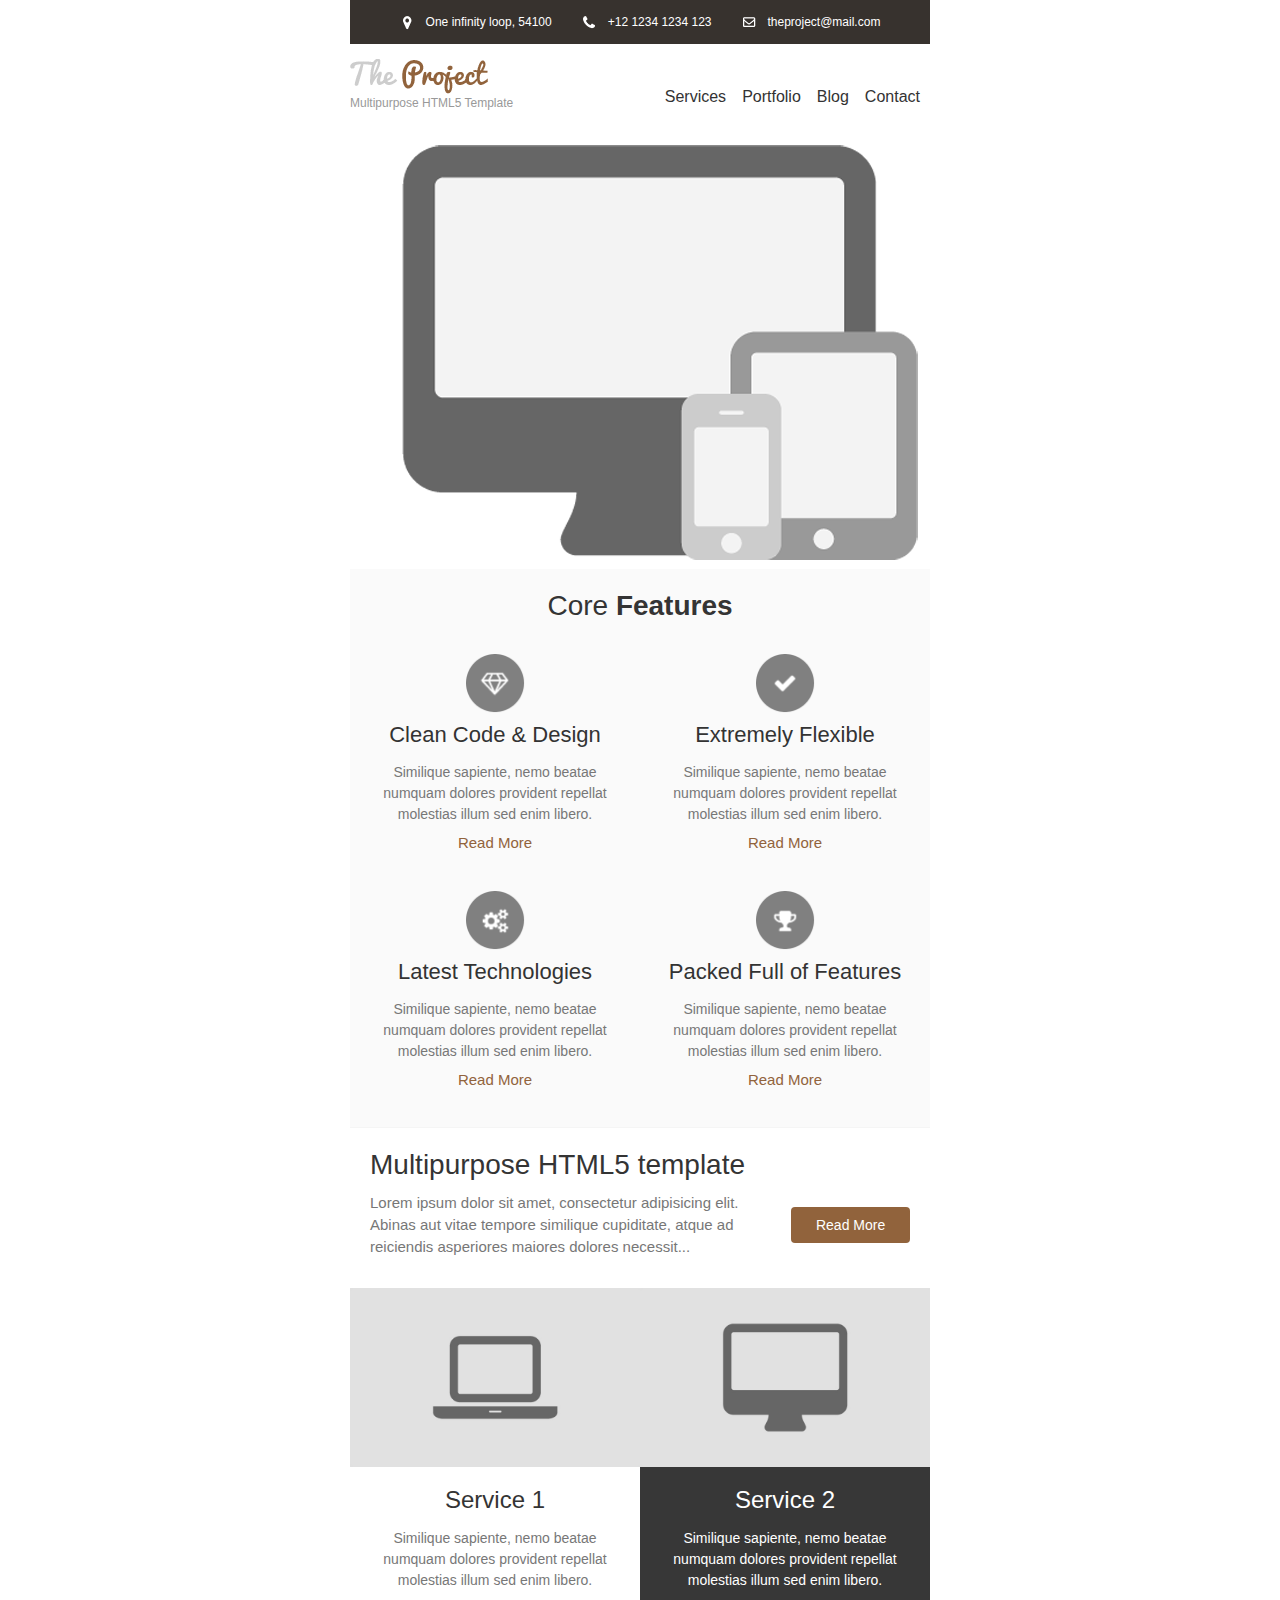
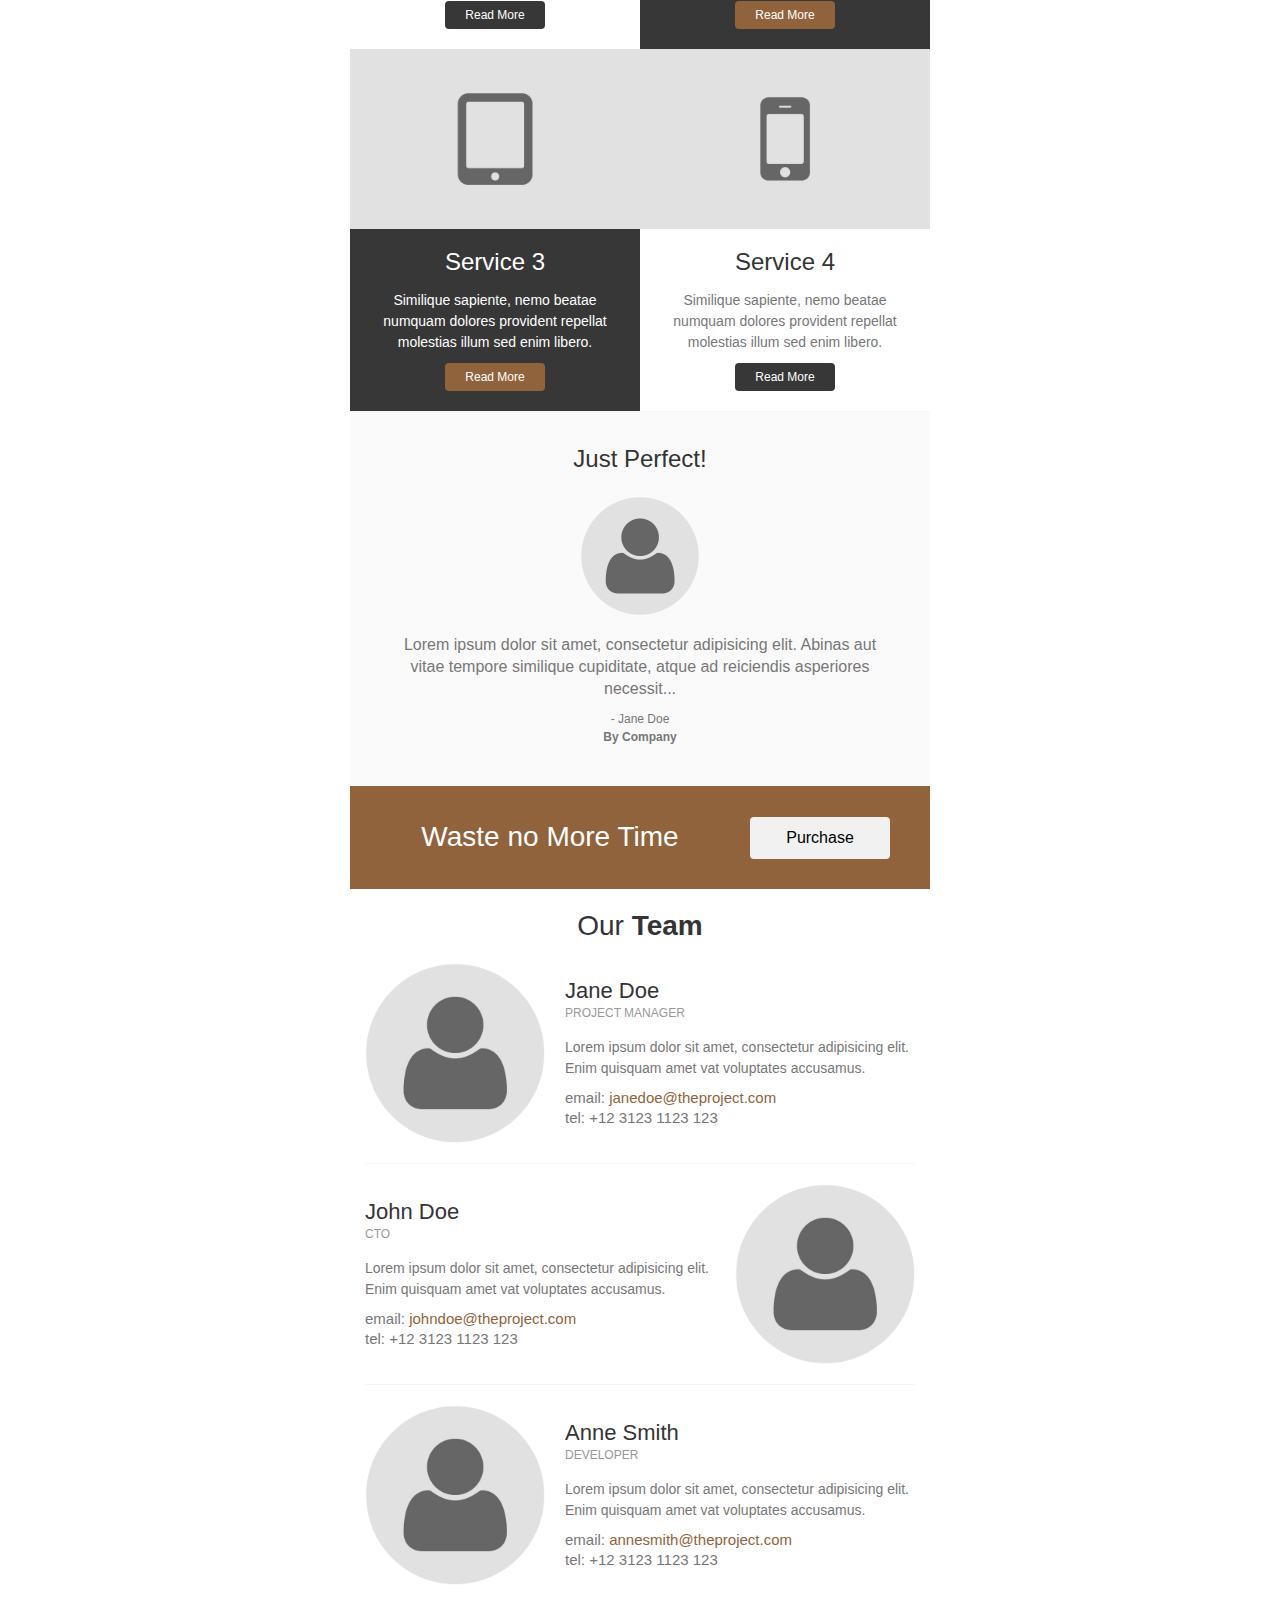
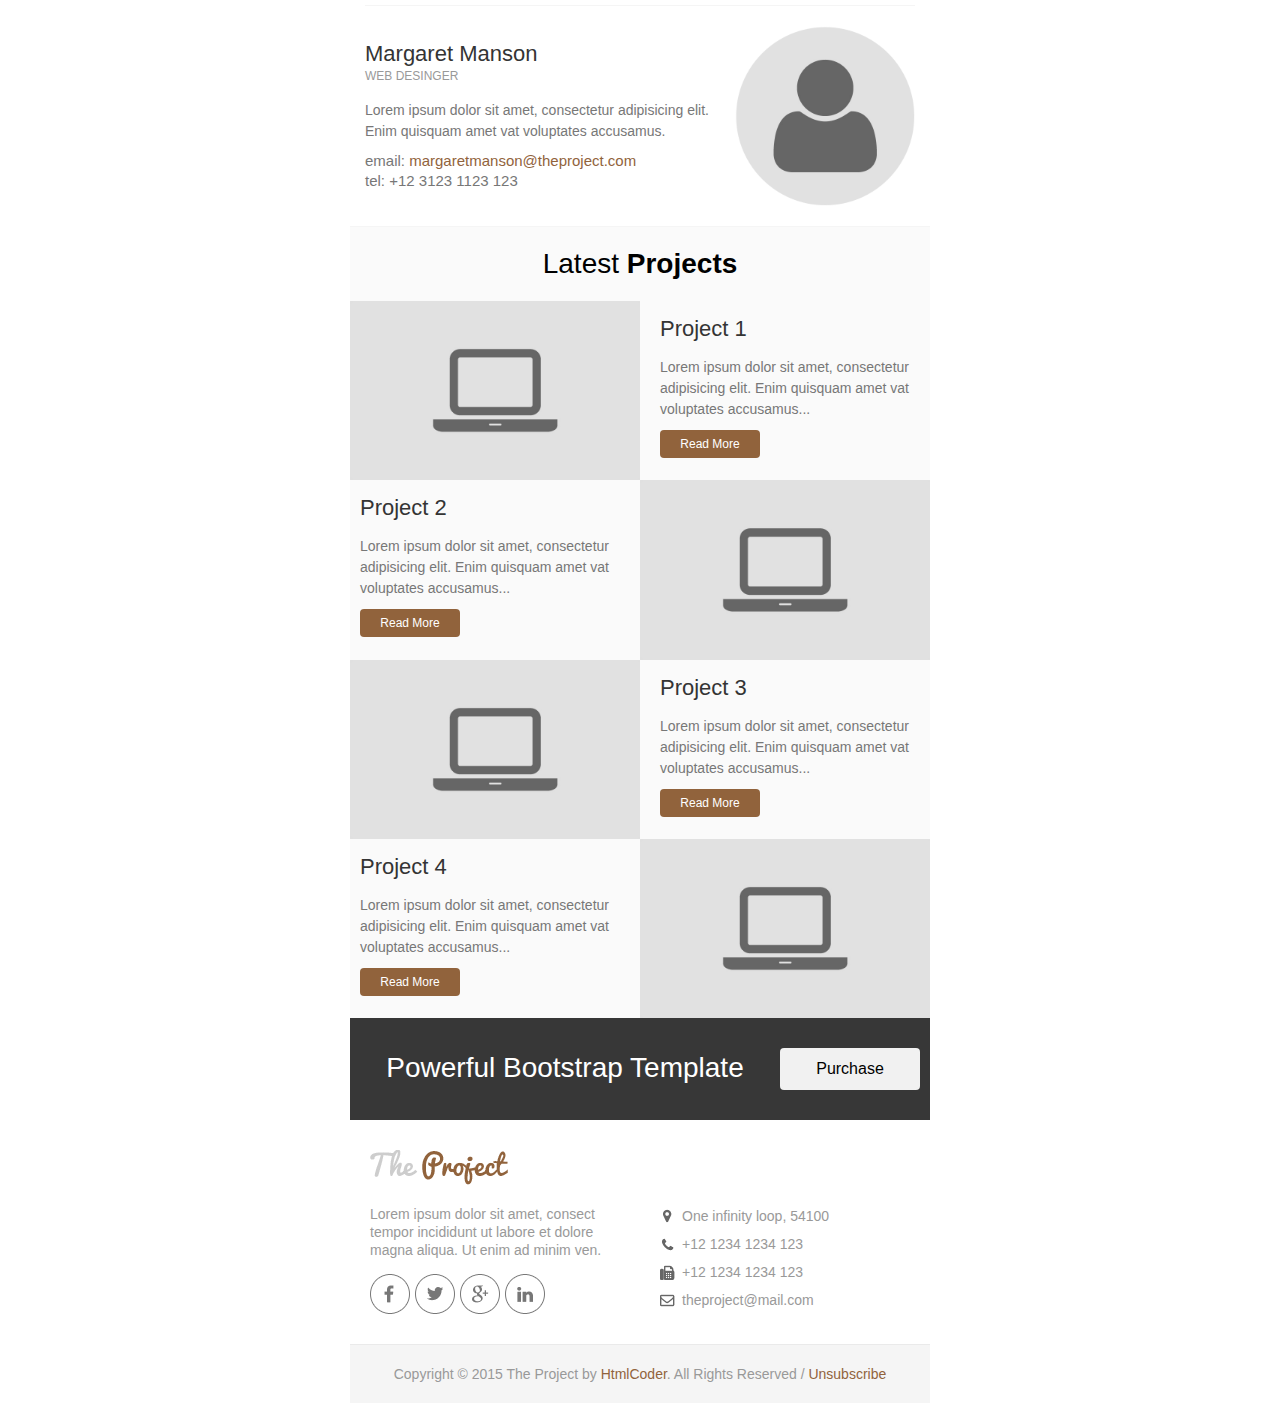
<file: httpdocs/email_templates/email_template_brown.html>
<!DOCTYPE html PUBLIC "-//W3C//DTD XHTML 1.0 Transitional//EN" "http://www.w3.org/TR/xhtml1/DTD/xhtml1-transitional.dtd">
<html xmlns="http://www.w3.org/1999/xhtml">
	<head>
		<meta http-equiv="Content-Type" content="text/html; charset=utf-8" />
		<title>The Project | Email Template</title>
	</head>
	<body style="margin: 0; padding: 0;">
		<table border="0" cellpadding="0" cellspacing="0" width="100%">
			<tr>
				<td>

					<!-- Header Top Start -->
					<table align="center" border="0" cellpadding="0" cellspacing="0" width="600" style="border-collapse: collapse;">
						<tr>
							<td>
								<table align="center" border="0" cellpadding="0" cellspacing="0" width="580" style="border-collapse: collapse;">
									<tr>
										<td align="left"  bgcolor="#37322e">
											<!-- Space -->
											<table width="100%" align="center" border="0" cellpadding="0" cellspacing="0" style="border-collapse: collapse;">
												<tr><td style="font-size: 0; line-height: 0;" height="10">&nbsp;</td></tr>
											</table>
											<table align="center">
												<tr>
													<td width="22">
														<img src="images/marker-icon-white.png" alt="location" />
													</td>
													<td style="color: #fff; font-size: 12px; line-height: 18px; font-weight: normal; font-family: helvetica, Arial, sans-serif;">One infinity loop, 54100</td>
													<td width="22"></td>
													<td width="22">
														<img src="images/phone-icon-white.png" alt="location" />
													</td>
													<td style="color: #fff; font-size: 12px; line-height: 18px; font-weight: normal; font-family: helvetica, Arial, sans-serif;">+12&nbsp;1234&nbsp;1234&nbsp;123</td>
													<td width="22"></td>
													<td width="22">
														<img src="images/mail-icon-white.png" alt="location" />
													</td>
													<td>
														<a style="color: #fff; font-size: 12px; line-height: 18px; font-weight: normal; font-family: helvetica, Arial, sans-serif; text-decoration:none;" href="mailto:theproject@mail.com">theproject@mail.com</a>
													</td>
												</tr>
											</table>
											<!-- Space -->
											<table width="100%" align="center" border="0" cellpadding="0" cellspacing="0" style="border-collapse: collapse;">
												<tr><td style="font-size: 0; line-height: 0;" height="10">&nbsp;</td></tr>
											</table>
										</td>
									</tr>
								</table>
							</td>
						</tr>
					</table>
					<!-- Header Top End -->

					<!-- Header Start -->
					<table align="center" border="0" cellpadding="0" cellspacing="0" width="600" style="border-collapse: collapse;">
						<tr>
							<td style="padding:15px 0 0 0;">
								<table align="center" border="0" cellpadding="0" cellspacing="0" width="580" style="border-collapse: collapse;">
									<tr>
										<td>
											<table align="left" border="0" cellpadding="0" cellspacing="0" width="200" style="border-collapse: collapse;">
												<!-- logo -->
												<tr>
													<td align="left">
														<a href="../html/index.html">
															<img src="images/logo_brown.png" alt="Company Logo" style="display: block;"/>
														</a>
													</td>
												</tr>
												<!-- company slogan -->
												<tr>
													<td width="100%" align="left" style="font-size: 12px; line-height: 18px; font-family:helvetica, Arial, sans-serif; color:#999999;">	
														Multipurpose HTML5 Template
													</td>
												</tr>									
												<!-- Space -->
												<tr><td style="font-size: 0; line-height: 0;" height="15">&nbsp;</td></tr>
											</table>
											<table align="left" border="0" cellpadding="0" cellspacing="0" width="370" style="border-collapse: collapse;">
												<tr>
													<td  height="75" style="text-align: right; vertical-align: middle;">
														<a href="#" style="font-family:helvetica, Arial, sans-serif; color: #333333; font-size: 16px; text-decoration: none;">Services</a> &nbsp;&nbsp;
														<a href="#" style="font-family:helvetica, Arial, sans-serif; color: #333333; font-size: 16px; text-decoration: none;">Portfolio</a> &nbsp;&nbsp;
														<a href="#" style="font-family:helvetica, Arial, sans-serif; color: #333333; font-size: 16px; text-decoration: none;">Blog</a> &nbsp;&nbsp;
														<a href="#" style="font-family:helvetica, Arial, sans-serif; color: #333333; font-size: 16px; text-decoration: none;">Contact</a>
													</td>
												</tr>
											</table>
										</td>
									</tr>
								</table>
							</td>
						</tr>
					</table>
					<!-- Header End -->

					<!-- Banner Start -->
					<table align="center" border="0" cellpadding="0" cellspacing="0" width="600" style="border-collapse: collapse;">
						<tr>
							<td>
								<table bgcolor="#fafafa" align="center" border="0" cellpadding="0" cellspacing="0" width="580" style="border-collapse: collapse;">
									<tr>
										<td>
											<table width="100%" align="center" border="0" cellpadding="0" cellspacing="0" style="border-collapse: collapse;">
												<tr>
													<td align="center" bgcolor="#ffffff" >
														<a href="#">
															<img src="images/banner.png" width="580" alt="Section one image" style="display: block;"/>
														</a>
													</td>
												</tr>
											</table>
										</td>
									</tr>
								</table>
							</td>
						</tr>
					</table>
					<!-- Banner End -->

					<!-- Section Start -->
					<table align="center" border="0" cellpadding="0" cellspacing="0" width="600" style="border-collapse: collapse;">
						<tr>
							<td>
								<table bgcolor="#fafafa" align="center" border="0" cellpadding="0" cellspacing="0" width="580" style="border-collapse: collapse;">
									<!-- Space -->
									<tr><td style="font-size: 0; line-height: 0;" height="20">&nbsp;</td></tr>
									<tr>
										<td width="100%" align="center" style="font-size: 28px; line-height: 34px; font-family:helvetica, Arial, sans-serif; color:#343434;">
											Core <strong>Features</strong>
										</td>
									</tr>
									<!-- Space -->
									<tr><td style="font-size: 0; line-height: 0;" height="10">&nbsp;</td></tr>
								</table>
								<!-- First Row -->
								<table bgcolor="#fafafa" align="center" border="0" cellpadding="0" cellspacing="0" width="580" style="border-collapse: collapse;">
									<tr>
										<td>
											<!-- first column -->
											<table align="left" bgcolor="#fafafa" border="0" cellpadding="0" cellspacing="0" width="290" style="border-collapse: collapse;">
												<tr>
													<td>
														<table width="100%" align="center" border="0" cellpadding="0" cellspacing="0" style="border-collapse: collapse;">
															<!-- Space -->
															<tr><td style="font-size: 0; line-height: 0;" height="20">&nbsp;</td></tr>
															<tr>
																<td align="center">
																	<a href="#">
																		<img src="images/feature-icon-1.png" width="60" alt="Feature" style="display: block;"/>
																	</a>
																</td>
															</tr>
														</table>
														<table width="250" align="center" border="0" cellpadding="0" cellspacing="0" style="border-collapse: collapse;">
															<!-- Space -->
															<tr><td style="font-size: 0; line-height: 0;" height="10">&nbsp;</td></tr>
															<tr>
																<td align="center">
																	<a href="#" style="font-family: helvetica, Arial, sans-serif; font-size: 22px; color: #333333; line-height: 24px; text-decoration: none;">Clean Code &amp; Design</a>
																</td>
															</tr>
															<!-- Space -->
															<tr><td style="font-size: 0; line-height: 0;" height="15">&nbsp;</td></tr>
															<tr>
																<td style="font-family: helvetica, Arial, sans-serif; font-size: 14px; color: #777777; line-height: 21px; text-align: center;">
																	Similique sapiente, nemo beatae numquam dolores provident repellat molestias illum sed enim libero.
																</td>
															</tr>
															<!-- Space -->
															<tr><td style="font-size: 0; line-height: 0;" height="10">&nbsp;</td></tr>
															<tr>
																<td>
																	<table width="100" align="center" border="0" cellpadding="0" cellspacing="0" style="border-collapse: collapse;">
																		<tr>
																			<td align="center">
																				<a href="#" style="color: #91633c; font-size: 15px; line-height: 15px; font-weight: normal; text-decoration: none; font-family: helvetica, Arial, sans-serif;">Read More</a>
																			</td>
																		</tr>
																	</table>
																</td>
															</tr>
															<!-- Space -->
															<tr><td style="font-size: 0; line-height: 0;" height="20">&nbsp;</td></tr>
														</table>
													</td>
												</tr>
											</table>
											<!-- second column -->
											<table align="left" bgcolor="#fafafa" border="0" cellpadding="0" cellspacing="0" width="290" style="border-collapse: collapse;">
												<tr>
													<td>
														<table width="100%" align="center" border="0" cellpadding="0" cellspacing="0" style="border-collapse: collapse;">
															<!-- Space -->
															<tr><td style="font-size: 0; line-height: 0;" height="20">&nbsp;</td></tr>
															<tr>
																<td align="center">
																	<a href="#">
																		<img src="images/feature-icon-2.png" width="60" alt="Feature" style="display: block;"/>
																	</a>
																</td>
															</tr>
														</table>
														<table width="250" align="center" border="0" cellpadding="0" cellspacing="0" style="border-collapse: collapse;">
															<!-- Space -->
															<tr><td style="font-size: 0; line-height: 0;" height="10">&nbsp;</td></tr>
															<tr>
																<td align="center">
																	<a href="#" style="font-family: helvetica, Arial, sans-serif; font-size: 22px; color: #333333; line-height: 24px; text-decoration: none;">Extremely Flexible</a>
																</td>
															</tr>
															<!-- Space -->
															<tr><td style="font-size: 0; line-height: 0;" height="15">&nbsp;</td></tr>
															<tr>
																<td style="font-family: helvetica, Arial, sans-serif; font-size: 14px; color: #777777; line-height: 21px; text-align: center;">
																	Similique sapiente, nemo beatae numquam dolores provident repellat molestias illum sed enim libero.
																</td>
															</tr>
															<!-- Space -->
															<tr><td style="font-size: 0; line-height: 0;" height="10">&nbsp;</td></tr>
															<tr>
																<td>
																	<table width="100" align="center" border="0" cellpadding="0" cellspacing="0" style="border-collapse: collapse;">
																		<tr>
																			<td align="center">
																				<a href="#" style="color: #91633c; font-size: 15px; line-height: 15px; font-weight: normal; text-decoration: none; font-family: helvetica, Arial, sans-serif;">Read More</a>
																			</td>
																		</tr>
																	</table>
																</td>
															</tr>
															<!-- Space -->
															<tr><td style="font-size: 0; line-height: 0;" height="20">&nbsp;</td></tr>
														</table>
													</td>
												</tr>
											</table>
										</td>
									</tr>
								</table>
								<!-- Second Row -->
								<table bgcolor="#fafafa" align="center" border="0" cellpadding="0" cellspacing="0" width="580" style="border-collapse: collapse;">
									<tr>
										<td>
											<!-- first column -->
											<table align="left" bgcolor="#fafafa" border="0" cellpadding="0" cellspacing="0" width="290" style="border-collapse: collapse;">
												<tr>
													<td>
														<table width="100%" align="center" border="0" cellpadding="0" cellspacing="0" style="border-collapse: collapse;">
															<!-- Space -->
															<tr><td style="font-size: 0; line-height: 0;" height="20">&nbsp;</td></tr>
															<tr>
																<td align="center">
																	<a href="#">
																		<img src="images/feature-icon-3.png" width="60" alt="Feature" style="display: block;"/>
																	</a>
																</td>
															</tr>
														</table>
														<table width="250" align="center" border="0" cellpadding="0" cellspacing="0" style="border-collapse: collapse;">
															<!-- Space -->
															<tr><td style="font-size: 0; line-height: 0;" height="10">&nbsp;</td></tr>
															<tr>
																<td align="center">
																	<a href="#" style="font-family: helvetica, Arial, sans-serif; font-size: 22px; color: #333333; line-height: 24px; text-decoration: none;">Latest Technologies</a>
																</td>
															</tr>
															<!-- Space -->
															<tr><td style="font-size: 0; line-height: 0;" height="15">&nbsp;</td></tr>
															<tr>
																<td style="font-family: helvetica, Arial, sans-serif; font-size: 14px; color: #777777; line-height: 21px; text-align: center;">
																	Similique sapiente, nemo beatae numquam dolores provident repellat molestias illum sed enim libero.
																</td>
															</tr>
															<!-- Space -->
															<tr><td style="font-size: 0; line-height: 0;" height="10">&nbsp;</td></tr>
															<tr>
																<td>
																	<table width="100" align="center" border="0" cellpadding="0" cellspacing="0" style="border-collapse: collapse;">
																		<tr>
																			<td align="center">
																				<a href="#" style="color: #91633c; font-size: 15px; line-height: 15px; font-weight: normal; text-decoration: none; font-family: helvetica, Arial, sans-serif;">Read More</a>
																			</td>
																		</tr>
																	</table>
																</td>
															</tr>
															<!-- Space -->
															<tr><td style="font-size: 0; line-height: 0;" height="40">&nbsp;</td></tr>
														</table>
													</td>
												</tr>
											</table>
											<!-- second column -->
											<table align="left" bgcolor="#fafafa" border="0" cellpadding="0" cellspacing="0" width="290" style="border-collapse: collapse;">
												<tr>
													<td>
														<table width="100%" align="center" border="0" cellpadding="0" cellspacing="0" style="border-collapse: collapse;">
															<!-- Space -->
															<tr><td style="font-size: 0; line-height: 0;" height="20">&nbsp;</td></tr>
															<tr>
																<td align="center">
																	<a href="#">
																		<img src="images/feature-icon-4.png" width="60" alt="Feature" style="display: block;"/>
																	</a>
																</td>
															</tr>
														</table>
														<table width="250" align="center" border="0" cellpadding="0" cellspacing="0" style="border-collapse: collapse;">
															<!-- Space -->
															<tr><td style="font-size: 0; line-height: 0;" height="10">&nbsp;</td></tr>
															<tr>
																<td align="center">
																	<a href="#" style="font-family: helvetica, Arial, sans-serif; font-size: 22px; color: #333333; line-height: 24px; text-decoration: none;">Packed Full of Features</a>
																</td>
															</tr>
															<!-- Space -->
															<tr><td style="font-size: 0; line-height: 0;" height="15">&nbsp;</td></tr>
															<tr>
																<td style="font-family: helvetica, Arial, sans-serif; font-size: 14px; color: #777777; line-height: 21px; text-align: center;">
																	Similique sapiente, nemo beatae numquam dolores provident repellat molestias illum sed enim libero.
																</td>
															</tr>
															<!-- Space -->
															<tr><td style="font-size: 0; line-height: 0;" height="10">&nbsp;</td></tr>
															<tr>
																<td>
																	<table width="100" align="center" border="0" cellpadding="0" cellspacing="0" style="border-collapse: collapse;">
																		<tr>
																			<td align="center">
																				<a href="#" style="color: #91633c; font-size: 15px; line-height: 15px; font-weight: normal; text-decoration: none; font-family: helvetica, Arial, sans-serif;">Read More</a>
																			</td>
																		</tr>
																	</table>
																</td>
															</tr>
															<!-- Space -->
															<tr><td style="font-size: 0; line-height: 0;" height="40">&nbsp;</td></tr>
														</table>
													</td>
												</tr>
											</table>
										</td>
									</tr>
									<!-- Border -->
									<tr><td bgcolor="#f5f5f5" style="font-size: 0; line-height: 0;" height="1">&nbsp;</td></tr>
								</table>
							</td>
						</tr>
					</table>
					<!-- Section End -->

					<!-- Banner Start -->
					<table align="center" border="0" cellpadding="0" cellspacing="0" width="600" style="border-collapse: collapse;">
						<tr>
							<td>
								<table align="center" border="0" cellpadding="0" cellspacing="0" width="580" style="border-collapse: collapse;">
									<tr>
										<td>
											<table width="100%" align="center" border="0" cellpadding="0" cellspacing="0" style="border-collapse: collapse;">
												<tr>
													<td>
														<!-- Space -->
														<table width="100%" align="center" border="0" cellpadding="0" cellspacing="0" style="border-collapse: collapse;">
															<tr><td style="font-size: 0; line-height: 0;" height="20">&nbsp;</td></tr>
														</table>
														<table align="center" border="0" cellpadding="0" cellspacing="0" width="540" style="border-collapse: collapse;">
															<tr>
																<td>
																	<table align="left" border="0" cellpadding="0" cellspacing="0" width="100%" style="border-collapse: collapse;">
																		<tr>
																			<td width="100%" align="left" style="font-size: 28px; line-height: 34px; font-family:helvetica, Arial, sans-serif; color:#343434;">
																				Multipurpose HTML5 template
																			</td>
																		</tr>
																	</table>
																	<table align="left" border="0" cellpadding="0" cellspacing="0" width="75%" style="border-collapse: collapse;">
																		<!-- Space -->
																		<tr><td style="font-size: 0; line-height: 0;" height="10">&nbsp;</td></tr>
																		<tr>
																			<td width="100%" align="left" style="font-size: 15px; line-height: 22px; font-family:helvetica, Arial, sans-serif; color:#777777;">
																				Lorem ipsum dolor sit amet, consectetur adipisicing elit. Abinas aut vitae tempore similique cupiditate, atque ad reiciendis asperiores maiores dolores necessit...
																			</td>
																		</tr>
																	</table>
																	<table align="right" border="0" cellpadding="0" cellspacing="0" width="22%" style="border-collapse: collapse;">
																		<!-- Space -->
																		<tr><td style="font-size: 0; line-height: 0;" height="25">&nbsp;</td></tr>
																		<tr>
																			<td width="100%" align="center" style="padding:10px 12px 10px 12px; text-align: center;border-radius:4px;" bgcolor="#91633c">
																				<a href="#" style="color: #fff; font-size: 14px; font-weight: normal; text-decoration: none; font-family: helvetica, Arial, sans-serif;">Read More</a>
																			</td>
																		</tr>
																	</table>
																</td>
															</tr>
														</table>
														<!-- Space -->
														<table width="100%" align="center" border="0" cellpadding="0" cellspacing="0" style="border-collapse: collapse;">
															<tr><td style="font-size: 0; line-height: 0;" height="30">&nbsp;</td></tr>				
														</table>
													</td>
												</tr>
											</table>
										</td>
									</tr>
								</table>
							</td>
						</tr>
					</table>
					<!-- Banner End -->

					<!-- Section Start -->
					<table align="center" border="0" cellpadding="0" cellspacing="0" width="600" style="border-collapse: collapse;">
						<tr>
							<td>
								<!-- First Row -->
								<table bgcolor="#fafafa" align="center" border="0" cellpadding="0" cellspacing="0" width="580" style="border-collapse: collapse;">
									<tr>
										<td>
											<!-- first column -->
											<table align="left" bgcolor="#ffffff" border="0" cellpadding="0" cellspacing="0" width="290" style="border-collapse: collapse;">
												<tr>
													<td>
														<table width="100%" align="center" border="0" cellpadding="0" cellspacing="0" style="border-collapse: collapse;">
															<tr>
																<td>
																	<a href="#">
																		<img src="images/service-1.jpg" width="290" alt="Service 1" style="display: block;"/>
																	</a>
																</td>
															</tr>
														</table>
														<table width="250" align="center" border="0" cellpadding="0" cellspacing="0" style="border-collapse: collapse;">
															<!-- Space -->
															<tr><td style="font-size: 0; line-height: 0;" height="20">&nbsp;</td></tr>
															<tr>
																<td align="center">
																	<a href="#" style="font-family: helvetica, Arial, sans-serif; font-size: 24px; color: #343434; line-height: 26px; text-decoration: none;">Service 1</a>
																</td>
															</tr>
															<!-- Space -->
															<tr><td style="font-size: 0; line-height: 0;" height="15">&nbsp;</td></tr>
															<tr>
																<td style="font-family: helvetica, Arial, sans-serif; font-size: 14px; color: #777777; line-height: 21px; text-align: center;">
																	Similique sapiente, nemo beatae numquam dolores provident repellat molestias illum sed enim libero.
																</td>
															</tr>
															<!-- Space -->
															<tr><td style="font-size: 0; line-height: 0;" height="10">&nbsp;</td></tr>
															<tr>
																<td>
																	<table width="100" align="center" border="0" cellpadding="0" cellspacing="0" style="border-collapse: collapse;">
																		<tr>
																			<td align="center" style="padding:8px 5px 8px 5px;border-radius:4px;" bgcolor="#373737">
																				<a href="#" style="color: #fff; font-size: 12px; line-height: 12px; font-weight: normal; text-decoration: none; font-family: helvetica, Arial, sans-serif;">Read More</a>
																			</td>
																		</tr>
																	</table>
																</td>
															</tr>
															<!-- Space -->
															<tr><td style="font-size: 0; line-height: 0;" height="20">&nbsp;</td></tr>
														</table>
													</td>
												</tr>
											</table>
											<!-- second column -->
											<table align="left" bgcolor="#373737" border="0" cellpadding="0" cellspacing="0" width="290" style="border-collapse: collapse;">
												<tr>
													<td>
														<table width="100%" align="center" border="0" cellpadding="0" cellspacing="0" style="border-collapse: collapse;">
															<tr>
																<td>
																	<a href="#">
																		<img src="images/service-2.jpg" width="290" alt="Service 2" style="display: block;"/>
																	</a>
																</td>
															</tr>
														</table>
														<table width="250" align="center" border="0" cellpadding="0" cellspacing="0" style="border-collapse: collapse;">
															<!-- Space -->
															<tr><td style="font-size: 0; line-height: 0;" height="20">&nbsp;</td></tr>
															<tr>
																<td align="center">
																	<a href="#" style="font-family: helvetica, Arial, sans-serif; font-size: 24px; color: #ffffff; line-height: 26px; text-decoration: none;">Service 2</a>
																</td>
															</tr>
															<!-- Space -->
															<tr><td style="font-size: 0; line-height: 0;" height="15">&nbsp;</td></tr>
															<tr>
																<td style="font-family: helvetica, Arial, sans-serif; font-size: 14px; color: #ffffff; line-height: 21px; text-align: center;">
																	Similique sapiente, nemo beatae numquam dolores provident repellat molestias illum sed enim libero.
																</td>
															</tr>
															<!-- Space -->
															<tr><td style="font-size: 0; line-height: 0;" height="10">&nbsp;</td></tr>
															<tr>
																<td>
																	<table width="100" align="center" border="0" cellpadding="0" cellspacing="0" style="border-collapse: collapse;">
																		<tr>
																			<td align="center" style="padding:8px 5px 8px 5px;border-radius:4px;" bgcolor="#91633c">
																				<a href="#" style="color: #fff; font-size: 12px; line-height: 12px; font-weight: normal; text-decoration: none; font-family: helvetica, Arial, sans-serif;">Read More</a>
																			</td>
																		</tr>
																	</table>
																</td>
															</tr>
															<!-- Space -->
															<tr><td style="font-size: 0; line-height: 0;" height="20">&nbsp;</td></tr>
														</table>
													</td>
												</tr>
											</table>
										</td>
									</tr>
								</table>
								<!-- Second Row -->
								<table bgcolor="#fafafa" align="center" border="0" cellpadding="0" cellspacing="0" width="580" style="border-collapse: collapse;">
									<tr>
										<td>
											<!-- first column -->
											<table align="left" bgcolor="#373737" border="0" cellpadding="0" cellspacing="0" width="290" style="border-collapse: collapse;">
												<tr>
													<td>
														<table width="100%" align="center" border="0" cellpadding="0" cellspacing="0" style="border-collapse: collapse;">
															<tr>
																<td>
																	<a href="#">
																		<img src="images/service-3.jpg" width="290" alt="Service 3" style="display: block;"/>
																	</a>
																</td>
															</tr>
														</table>
														<table width="250" align="center" border="0" cellpadding="0" cellspacing="0" style="border-collapse: collapse;">
															<!-- Space -->
															<tr><td style="font-size: 0; line-height: 0;" height="20">&nbsp;</td></tr>
															<tr>
																<td align="center">
																	<a href="#" style="font-family: helvetica, Arial, sans-serif; font-size: 24px; color: #ffffff; line-height: 26px; text-decoration: none;">Service 3</a>
																</td>
															</tr>
															<!-- Space -->
															<tr><td style="font-size: 0; line-height: 0;" height="15">&nbsp;</td></tr>
															<tr>
																<td style="font-family: helvetica, Arial, sans-serif; font-size: 14px; color: #ffffff; line-height: 21px; text-align: center;">
																	Similique sapiente, nemo beatae numquam dolores provident repellat molestias illum sed enim libero.
																</td>
															</tr>
															<!-- Space -->
															<tr><td style="font-size: 0; line-height: 0;" height="10">&nbsp;</td></tr>
															<tr>
																<td>
																	<table width="100" align="center" border="0" cellpadding="0" cellspacing="0" style="border-collapse: collapse;">
																		<tr>
																			<td align="center" style="padding:8px 5px 8px 5px;border-radius:4px;" bgcolor="#91633c">
																				<a href="#" style="color: #fff; font-size: 12px; line-height: 12px; font-weight: normal; text-decoration: none; font-family: helvetica, Arial, sans-serif;">Read More</a>
																			</td>
																		</tr>
																	</table>
																</td>
															</tr>
															<!-- Space -->
															<tr><td style="font-size: 0; line-height: 0;" height="20">&nbsp;</td></tr>
														</table>
													</td>
												</tr>
											</table>
											<!-- second column -->
											<table align="left" bgcolor="#ffffff" border="0" cellpadding="0" cellspacing="0" width="290" style="border-collapse: collapse;">
												<tr>
													<td>
														<table width="100%" align="center" border="0" cellpadding="0" cellspacing="0" style="border-collapse: collapse;">
															<tr>
																<td>
																	<a href="#">
																		<img src="images/service-4.jpg" width="290" alt="Service 4" style="display: block;"/>
																	</a>
																</td>
															</tr>
														</table>
														<table width="250" align="center" border="0" cellpadding="0" cellspacing="0" style="border-collapse: collapse;">
															<!-- Space -->
															<tr><td style="font-size: 0; line-height: 0;" height="20">&nbsp;</td></tr>
															<tr>
																<td align="center">
																	<a href="#" style="font-family: helvetica, Arial, sans-serif; font-size: 24px; color: #343434; line-height: 26px; text-decoration: none;">Service 4</a>
																</td>
															</tr>
															<!-- Space -->
															<tr><td style="font-size: 0; line-height: 0;" height="15">&nbsp;</td></tr>
															<tr>
																<td style="font-family: helvetica, Arial, sans-serif; font-size: 14px; color: #777777; line-height: 21px; text-align: center;">
																	Similique sapiente, nemo beatae numquam dolores provident repellat molestias illum sed enim libero.
																</td>
															</tr>
															<!-- Space -->
															<tr><td style="font-size: 0; line-height: 0;" height="10">&nbsp;</td></tr>
															<tr>
																<td>
																	<table width="100" align="center" border="0" cellpadding="0" cellspacing="0" style="border-collapse: collapse;">
																		<tr>
																			<td align="center" style="padding:8px 5px 8px 5px;border-radius:4px;" bgcolor="#373737">
																				<a href="#" style="color: #fff; font-size: 12px; line-height: 12px; font-weight: normal; text-decoration: none; font-family: helvetica, Arial, sans-serif;">Read More</a>
																			</td>
																		</tr>
																	</table>
																</td>
															</tr>
															<!-- Space -->
															<tr><td style="font-size: 0; line-height: 0;" height="20">&nbsp;</td></tr>
														</table>
													</td>
												</tr>
											</table>
										</td>
									</tr>
								</table>
							</td>
						</tr>
					</table>
					<!-- Section End -->

					<!-- Section Start -->
					<table align="center" border="0" cellpadding="0" cellspacing="0" width="600" style="border-collapse: collapse;">
						<tr>
							<td>
								<table bgcolor="#fafafa" align="center" border="0" cellpadding="0" cellspacing="0" width="580" style="border-collapse: collapse;">
									<tr>
										<td>
											<table align="center" border="0" cellpadding="0" width="100%" cellspacing="0" style="border-collapse: collapse;">
												<!-- Border -->
												<tr><td bgcolor="#f5f5f5" style="font-size: 0; line-height: 0;" height="1">&nbsp;</td></tr>
												<!-- Space -->
												<tr><td style="font-size: 0; line-height: 0;" height="30">&nbsp;</td></tr>
											</table>
											<table align="center" border="0" cellpadding="0" width="480" cellspacing="0" style="border-collapse: collapse;">
												<tr>
													<td>
														<table align="center" border="0" cellpadding="0" cellspacing="0" width="100%" style="border-collapse: collapse;">
															<tr>
																<td width="100%" align="left" style="font-size: 24px; line-height: 34px; font-family:helvetica, Arial, sans-serif; color:#343434; text-align: center;">
																	Just Perfect!
																</td>
															</tr>
															<!-- Space -->
															<tr><td style="font-size: 0; line-height: 0;" height="20">&nbsp;</td></tr>
														</table>
														<table align="center" border="0" cellpadding="0" cellspacing="0" width="100%" style="border-collapse: collapse;">
															<tr>
																<td align="center">
																	<img src="images/testimonial.png" width="120" alt="Testimonial Image" style="display: block;"/>
																</td>
															</tr>
														</table>
														<table align="left" border="0" cellpadding="0" cellspacing="0" width="3%" style="border-collapse: collapse;">
															<tr>
																<td>
																	&nbsp;
																</td>
															</tr>
														</table>
														<table align="center" border="0" cellpadding="0" cellspacing="0" width="100%" style="border-collapse: collapse;">
															<tr>
																<td width="100%" align="left" style="font-size: 16px; line-height: 22px; font-family:helvetica, Arial, sans-serif; color:#777777; text-align: center;">
																	Lorem ipsum dolor sit amet, consectetur adipisicing elit. Abinas aut vitae tempore similique cupiditate, atque ad reiciendis asperiores necessit...
																</td>
															</tr>
															<!-- Space -->
															<tr><td style="font-size: 0; line-height: 0;" height="10">&nbsp;</td></tr>
															<tr>
																<td width="100%" align="left" style="font-size: 12px; line-height: 18px; font-family:helvetica, Arial, sans-serif; color:#777777; text-align: center;">
																	- Jane Doe
																</td>
															</tr>
															<tr>
																<td width="100%" align="left" style="font-size: 12px; line-height: 18px; font-family:helvetica, Arial, sans-serif; color:#777777; font-weight:bold; text-align: center;">
																	By Company
																</td>
															</tr>
														</table>
													</td>
												</tr>
											</table>
											<!-- Space -->
											<table align="center" border="0" cellpadding="0" width="100%" cellspacing="0" style="border-collapse: collapse;">
												<tr><td style="font-size: 0; line-height: 0;" height="40">&nbsp;</td></tr>
											</table>	
										</td>
									</tr>
								</table>
							</td>
						</tr>

					</table>
					<!-- Section End -->

					<!-- Section Start -->
					<table align="center" border="0" cellpadding="0" cellspacing="0" width="600" style="border-collapse: collapse;">
						<tr>
							<td>
								<table align="center" bgcolor="#91633c" border="0" cellpadding="0" cellspacing="0" width="580" style="border-collapse: collapse;">
									<tr>
										<td>
											<table width="100%" align="center" border="0" cellpadding="0" cellspacing="0" style="border-collapse: collapse;">
												<!-- Border -->
												<tr><td bgcolor="#91633c" style="font-size: 0; line-height: 0;" height="1">&nbsp;</td></tr>
												<!-- Space -->
												<tr><td style="font-size: 0; line-height: 0;" height="30">&nbsp;</td></tr>
											</table>
											<table width="100%" align="center" border="0" cellpadding="0" cellspacing="0" style="border-collapse: collapse;">
												<tr>
													<td>
														<table align="left" border="0" cellpadding="0" cellspacing="0" width="400" style="border-collapse: collapse;">
															<!-- Space -->
															<tr><td style="font-size: 0; line-height: 0;" height="3">&nbsp;</td></tr>
															<tr>
																<td width="100%" align="center" style="font-size: 28px; line-height: 34px; font-family:helvetica, Arial, sans-serif; color:#ffffff;">
																	Waste no More Time
																</td>
															</tr>
														</table>
														<table align="left" border="0" cellpadding="0" cellspacing="0" width="140" style="border-collapse: collapse;">
															<!-- Space -->
															<tr><td style="font-size: 0; line-height: 0;" height="0">&nbsp;</td></tr>
															<tr>
																<td width="100%" align="center" style="padding:12px 12px 12px 12px; text-align: center;border-radius:4px;" bgcolor="#f1f1f1">
																	<a href="#" style="color: #000000; font-size: 16px; font-weight: normal; text-decoration: none; font-family: helvetica, Arial, sans-serif;">Purchase</a>
																</td>
															</tr>
														</table>
													</td>
												</tr>
											</table>
											<table width="100%" align="center" border="0" cellpadding="0" cellspacing="0" style="border-collapse: collapse;">
												<!-- Space -->
												<tr><td style="font-size: 0; line-height: 0;" height="30">&nbsp;</td></tr>
											</table>
										</td>
									</tr>
								</table>
							</td>
						</tr>

					</table>
					<!-- Section End -->

					<!-- Section Start -->
					<table align="center" border="0" cellpadding="0" cellspacing="0" width="600" style="border-collapse: collapse;">
						<tr>
							<td>
								<table bgcolor="#ffffff" width="580" align="center" border="0" cellpadding="0" cellspacing="0" style="border-collapse: collapse;">
									<tr>
										<td>
											<table align="center" border="0" cellpadding="0" cellspacing="0" width="550" style="border-collapse: collapse;">
												<!-- Space -->
												<tr><td style="font-size: 0; line-height: 0;" height="20">&nbsp;</td></tr>
												<tr>
													<td width="100%" align="center" style="font-size: 28px; line-height: 34px; font-family:helvetica, Arial, sans-serif; color:#343434;">
														Our <strong>Team</strong>
													</td>
												</tr>
												<!-- Space -->
												<tr><td style="font-size: 0; line-height: 0;" height="20">&nbsp;</td></tr>
											</table>
											<!-- First Row -->
											<table align="center" border="0" cellpadding="0" cellspacing="0" width="550" style="border-collapse: collapse;">
												<tr>
													<td>
														<table align="left" border="0" cellpadding="0" width="180" cellspacing="0" style="border-collapse: collapse;">
															<tr>
																<td>
																	<a href="#">
																		<img src="images/team-member-1.png" width="180" alt="Team Member 1" style="display: block;"/>
																	</a>
																</td>
															</tr>
														</table>
														<!-- Grid Gutter 20px -->
														<table align="left" border="0" cellpadding="0" width="20" cellspacing="0" style="border-collapse: collapse;">
															<tr>
																<td>&nbsp;</td>
															</tr>
														</table>
														<table align="left" border="0" cellpadding="0" width="350" cellspacing="0" style="border-collapse: collapse;">
															<!-- Space -->
															<tr><td style="font-size: 0; line-height: 0;" height="15">&nbsp;</td></tr>
															<tr>
																<td>
																	<a style="text-decoration:none; font-family: helvetica, Arial, sans-serif; font-size: 22px; color: #343434; line-height: 26px;" href="#">Jane Doe</a>
																</td>
															</tr>
															<tr>
																<td style="text-decoration:none; font-family: helvetica, Arial, sans-serif; font-size: 12px; color: #999999; line-height: 18px;">
																	PROJECT MANAGER
																</td>
															</tr>
															<!-- Space -->
															<tr><td style="font-size: 0; line-height: 0;" height="15">&nbsp;</td></tr>
															<tr>
																<td style="font-family: helvetica, Arial, sans-serif; font-size: 14px; color: #777777; line-height: 21px;">
																	Lorem ipsum dolor sit amet, consectetur adipisicing elit. Enim quisquam amet vat voluptates accusamus.
																</td>
															</tr>
															<!-- Space -->
															<tr><td style="font-size: 0; line-height: 0;" height="10">&nbsp;</td></tr>
															<tr>
																<td>
																	<table width="80" align="left" border="0" cellpadding="0" cellspacing="0" style="border-collapse: collapse;">
																		<tr>
																			<td style="color: #777777;font-family: helvetica, Arial, sans-serif; font-size:15px;">
																				email:&nbsp;<a style="font-family: helvetica, Arial, sans-serif; font-size: 15px;text-decoration:none; line-height: 14px; color: #91633c;" href="mailto:janedoe@theproject.com">janedoe@theproject.com</a>
																			</td>
																		</tr>
																		<!-- Space -->
																		<tr><td style="font-size: 0; line-height: 0;" height="5">&nbsp;</td></tr>
																		<tr>
																			<td style="font-family: helvetica, Arial, sans-serif; font-size: 15px; line-height: 14px; color: #777777;">
																				tel:&nbsp;+12&nbsp;3123&nbsp;1123&nbsp;123
																			</td>
																		</tr>
																	</table>
																</td>
															</tr>
														</table>
													</td>
												</tr>
											</table>
											<!-- Space -->
											<table width="550" align="center" border="0" cellpadding="0" cellspacing="0" style="border-collapse: collapse;">
												<tr><td style="font-size: 0; line-height: 0;" height="20">&nbsp;</td></tr>
												<tr><td style="font-size: 0; line-height: 0;" bgcolor="#f5f5f5" height="1">&nbsp;</td></tr>
												<tr><td style="font-size: 0; line-height: 0;" height="20">&nbsp;</td></tr>
											</table>
											<!-- Second Row -->
											<table align="center" border="0" cellpadding="0" cellspacing="0" width="550" style="border-collapse: collapse;">
												<tr>
													<td>
														<table align="left" border="0" cellpadding="0" width="350" cellspacing="0" style="border-collapse: collapse;">
															<!-- Space -->
															<tr><td style="font-size: 0; line-height: 0;" height="15">&nbsp;</td></tr>
															<tr>
																<td>
																	<a style="text-decoration:none; font-family: helvetica, Arial, sans-serif; font-size: 22px; color: #343434; line-height: 26px;" href="#">John Doe</a>
																</td>
															</tr>
															<tr>
																<td style="text-decoration:none; font-family: helvetica, Arial, sans-serif; font-size: 12px; color: #999999; line-height: 18px;">
																	CTO
																</td>
															</tr>
															<!-- Space -->
															<tr><td style="font-size: 0; line-height: 0;" height="15">&nbsp;</td></tr>
															<tr>
																<td style="font-family: helvetica, Arial, sans-serif; font-size: 14px; color: #777777; line-height: 21px;">
																	Lorem ipsum dolor sit amet, consectetur adipisicing elit. Enim quisquam amet vat voluptates accusamus.
																</td>
															</tr>
															<!-- Space -->
															<tr><td style="font-size: 0; line-height: 0;" height="10">&nbsp;</td></tr>
															<tr>
																<td>
																	<table width="80" align="left" border="0" cellpadding="0" cellspacing="0" style="border-collapse: collapse;">
																		<tr>
																			<td style="color: #777777;font-family: helvetica, Arial, sans-serif; font-size:15px;">
																				email:&nbsp;<a style="font-family: helvetica, Arial, sans-serif; font-size: 15px;text-decoration:none; line-height: 14px; color: #91633c;" href="mailto:johndoe@theproject.com">johndoe@theproject.com</a>
																			</td>
																		</tr>
																		<!-- Space -->
																		<tr><td style="font-size: 0; line-height: 0;" height="5">&nbsp;</td></tr>
																		<tr>
																			<td style="font-family: helvetica, Arial, sans-serif; font-size: 15px; line-height: 14px; color: #777777;">
																				tel:&nbsp;+12&nbsp;3123&nbsp;1123&nbsp;123
																			</td>
																		</tr>
																	</table>
																</td>
															</tr>
														</table>
														<!-- Grid Gutter 20px -->
														<table align="left" border="0" cellpadding="0" width="20" cellspacing="0" style="border-collapse: collapse;">
															<tr>
																<td>&nbsp;</td>
															</tr>
														</table>
														<table align="left" border="0" cellpadding="0" width="180" cellspacing="0" style="border-collapse: collapse;">
															<tr>
																<td>
																	<a href="#">
																		<img src="images/team-member-2.png" width="180" alt="Team Member 2" style="display: block;"/>
																	</a>
																</td>
															</tr>
														</table>
													</td>
												</tr>
											</table>
											<!-- Space -->
											<table width="550" align="center" border="0" cellpadding="0" cellspacing="0" style="border-collapse: collapse;">
												<tr><td style="font-size: 0; line-height: 0;" height="20">&nbsp;</td></tr>
												<tr><td style="font-size: 0; line-height: 0;" bgcolor="#f5f5f5" height="1">&nbsp;</td></tr>
												<tr><td style="font-size: 0; line-height: 0;" height="20">&nbsp;</td></tr>
											</table>
											<!-- Third Row -->
											<table align="center" border="0" cellpadding="0" cellspacing="0" width="550" style="border-collapse: collapse;">
												<tr>
													<td>
														<table align="left" border="0" cellpadding="0" width="180" cellspacing="0" style="border-collapse: collapse;">
															<tr>
																<td>
																	<a href="#">
																		<img src="images/team-member-3.png" width="180" alt="Team Member 3" style="display: block;"/>
																	</a>
																</td>
															</tr>
														</table>
														<!-- Grid Gutter 20px -->
														<table align="left" border="0" cellpadding="0" width="20" cellspacing="0" style="border-collapse: collapse;">
															<tr>
																<td>&nbsp;</td>
															</tr>
														</table>
														<table align="left" border="0" cellpadding="0" width="350" cellspacing="0" style="border-collapse: collapse;">
															<!-- Space -->
															<tr><td style="font-size: 0; line-height: 0;" height="15">&nbsp;</td></tr>
															<tr>
																<td>
																	<a style="text-decoration:none; font-family: helvetica, Arial, sans-serif; font-size: 22px; color: #343434; line-height: 26px;" href="#">Anne Smith</a>
																</td>
															</tr>
															<tr>
																<td style="text-decoration:none; font-family: helvetica, Arial, sans-serif; font-size: 12px; color: #999999; line-height: 18px;">
																	DEVELOPER
																</td>
															</tr>
															<!-- Space -->
															<tr><td style="font-size: 0; line-height: 0;" height="15">&nbsp;</td></tr>
															<tr>
																<td style="font-family: helvetica, Arial, sans-serif; font-size: 14px; color: #777777; line-height: 21px;">
																	Lorem ipsum dolor sit amet, consectetur adipisicing elit. Enim quisquam amet vat voluptates accusamus.
																</td>
															</tr>
															<!-- Space -->
															<tr><td style="font-size: 0; line-height: 0;" height="10">&nbsp;</td></tr>
															<tr>
																<td>
																	<table width="80" align="left" border="0" cellpadding="0" cellspacing="0" style="border-collapse: collapse;">
																		<tr>
																			<td style="color: #777777;font-family: helvetica, Arial, sans-serif; font-size:15px;">
																				email:&nbsp;<a style="font-family: helvetica, Arial, sans-serif; font-size: 15px;text-decoration:none; line-height: 14px; color: #91633c;" href="mailto:annesmith@theproject.com">annesmith@theproject.com</a>
																			</td>
																		</tr>
																		<!-- Space -->
																		<tr><td style="font-size: 0; line-height: 0;" height="5">&nbsp;</td></tr>
																		<tr>
																			<td style="font-family: helvetica, Arial, sans-serif; font-size: 15px; line-height: 14px; color: #777777;">
																				tel:&nbsp;+12&nbsp;3123&nbsp;1123&nbsp;123
																			</td>
																		</tr>
																	</table>
																</td>
															</tr>
														</table>
													</td>
												</tr>
											</table>
											<!-- Space -->
											<table width="550" align="center" border="0" cellpadding="0" cellspacing="0" style="border-collapse: collapse;">
												<tr><td style="font-size: 0; line-height: 0;" height="20">&nbsp;</td></tr>
												<tr><td style="font-size: 0; line-height: 0;" bgcolor="#f5f5f5" height="1">&nbsp;</td></tr>
												<tr><td style="font-size: 0; line-height: 0;" height="20">&nbsp;</td></tr>
											</table>
											<!-- Fourth Row -->
											<table align="center" border="0" cellpadding="0" cellspacing="0" width="550" style="border-collapse: collapse;">
												<tr>
													<td>
														<table align="left" border="0" cellpadding="0" width="350" cellspacing="0" style="border-collapse: collapse;">
															<!-- Space -->
															<tr><td style="font-size: 0; line-height: 0;" height="15">&nbsp;</td></tr>
															<tr>
																<td>
																	<a style="text-decoration:none; font-family: helvetica, Arial, sans-serif; font-size: 22px; color: #343434; line-height: 26px;" href="#">Margaret Manson</a>
																</td>
															</tr>
															<tr>
																<td style="text-decoration:none; font-family: helvetica, Arial, sans-serif; font-size: 12px; color: #999999; line-height: 18px;">
																	WEB DESINGER
																</td>
															</tr>
															<!-- Space -->
															<tr><td style="font-size: 0; line-height: 0;" height="15">&nbsp;</td></tr>
															<tr>
																<td style="font-family: helvetica, Arial, sans-serif; font-size: 14px; color: #777777; line-height: 21px;">
																	Lorem ipsum dolor sit amet, consectetur adipisicing elit. Enim quisquam amet vat voluptates accusamus.
																</td>
															</tr>
															<!-- Space -->
															<tr><td style="font-size: 0; line-height: 0;" height="10">&nbsp;</td></tr>
															<tr>
																<td>
																	<table width="80" align="left" border="0" cellpadding="0" cellspacing="0" style="border-collapse: collapse;">
																		<tr>
																			<td style="color: #777777;font-family: helvetica, Arial, sans-serif; font-size:15px;">
																				email:&nbsp;<a style="font-family: helvetica, Arial, sans-serif; font-size: 15px;text-decoration:none; line-height: 14px; color: #91633c;" href="mailto:margaretmanson@theproject.com">margaretmanson@theproject.com</a>
																			</td>
																		</tr>
																		<!-- Space -->
																		<tr><td style="font-size: 0; line-height: 0;" height="5">&nbsp;</td></tr>
																		<tr>
																			<td style="font-family: helvetica, Arial, sans-serif; font-size: 15px; line-height: 14px; color: #777777;">
																				tel:&nbsp;+12&nbsp;3123&nbsp;1123&nbsp;123
																			</td>
																		</tr>
																	</table>
																</td>
															</tr>
														</table>
														<!-- Grid Gutter 20px -->
														<table align="left" border="0" cellpadding="0" width="20" cellspacing="0" style="border-collapse: collapse;">
															<tr>
																<td>&nbsp;</td>
															</tr>
														</table>
														<table align="left" border="0" cellpadding="0" width="180" cellspacing="0" style="border-collapse: collapse;">
															<tr>
																<td>
																	<a href="#">
																		<img src="images/team-member-4.png" width="180" alt="Team Member 4" style="display: block;"/>
																	</a>
																</td>
															</tr>
														</table>
													</td>
												</tr>
											</table>
											<!-- Space -->
											<table width="550" align="center" border="0" cellpadding="0" cellspacing="0" style="border-collapse: collapse;">
												<tr><td style="font-size: 0; line-height: 0;" height="20">&nbsp;</td></tr>
											</table>
										</td>
									</tr>
								</table>
							</td>
						</tr>

					</table>
					<!-- Section End -->

					<!-- Section Start -->
					<table align="center" border="0" cellpadding="0" cellspacing="0" width="600" style="border-collapse: collapse;">
						<tr>
							<td>
								<table bgcolor="#fafafa" align="center" border="0" cellpadding="0" cellspacing="0" width="580" style="border-collapse: collapse;">
									<tr>
										<td>
											<table align="center" border="0" cellpadding="0" cellspacing="0" width="100%" style="border-collapse: collapse;">
												<!-- Space -->
												<tr><td style="font-size: 0; line-height: 0;" bgcolor="#f5f5f5" height="1">&nbsp;</td></tr>
												<tr><td style="font-size: 0; line-height: 0;" height="20">&nbsp;</td></tr>
												<tr>
													<td width="100%" align="center" style="font-size: 28px; line-height: 34px; font-family:helvetica, Arial, sans-serif; color:#000000;">
														Latest <strong>Projects</strong>
													</td>
												</tr>
												<!-- Space -->
												<tr><td style="font-size: 0; line-height: 0;" height="20">&nbsp;</td></tr>
											</table>
											<!-- First Row -->
											<table align="center" border="0" cellpadding="0" cellspacing="0" width="100%" style="border-collapse: collapse;">
												<tr>
													<td>
														<table align="left" border="0" cellpadding="0" width="290" cellspacing="0" style="border-collapse: collapse;">
															<tr>
																<td>
																	<a href="#">
																		<img src="images/project-1.jpg" width="290" alt="Project 1" style="display: block;"/>
																	</a>
																</td>
															</tr>
														</table>
														<!-- Grid Gutter 20px -->
														<table align="left" border="0" cellpadding="0" width="20" cellspacing="0" style="border-collapse: collapse;">
															<tr>
																<td>&nbsp;</td>
															</tr>
														</table>
														<table align="left" border="0" cellpadding="0" width="260" cellspacing="0" style="border-collapse: collapse;">
															<!-- Space -->
															<tr><td style="font-size: 0; line-height: 0;" height="15">&nbsp;</td></tr>
															<tr>
																<td>
																	<a style="text-decoration:none; font-family: helvetica, Arial, sans-serif; font-size: 22px; color: #343434; line-height: 26px;" href="#">Project 1</a>
																</td>
															</tr>
															<!-- Space -->
															<tr><td style="font-size: 0; line-height: 0;" height="15">&nbsp;</td></tr>
															<tr>
																<td style="font-family: helvetica, Arial, sans-serif; font-size: 14px; color: #777777; line-height: 21px;">
																	Lorem ipsum dolor sit amet, consectetur adipisicing elit. Enim quisquam amet vat voluptates accusamus...
																</td>
															</tr>
															<!-- Space -->
															<tr><td style="font-size: 0; line-height: 0;" height="10">&nbsp;</td></tr>
															<tr>
																<td>
																	<table width="100" align="left" border="0" cellpadding="0" cellspacing="0" style="border-collapse: collapse;">
																		<tr>
																			<td align="center" style="padding:8px 5px 8px 5px;border-radius:4px;" bgcolor="#91633c">
																				<a href="#" style="color: #fff; font-size: 12px; line-height: 12px; font-weight: normal; text-decoration: none; font-family: helvetica, Arial, sans-serif;">Read More</a>
																			</td>
																		</tr>
																	</table>
																</td>
															</tr>
														</table>
													</td>
												</tr>
											</table>
											<!-- Second Row -->
											<table align="center" border="0" cellpadding="0" cellspacing="0" width="100%" style="border-collapse: collapse;">
												<tr>
													<td>
														<!-- Grid Gutter 20px -->
														<table align="left" border="0" cellpadding="0" width="10" cellspacing="0" style="border-collapse: collapse;">
															<tr>
																<td>&nbsp;</td>
															</tr>
														</table>
														<table align="left" border="0" cellpadding="0" width="260" cellspacing="0" style="border-collapse: collapse;">
															<!-- Space -->
															<tr><td style="font-size: 0; line-height: 0;" height="15">&nbsp;</td></tr>
															<tr>
																<td>
																	<a style="text-decoration:none; font-family: helvetica, Arial, sans-serif; font-size: 22px; color: #343434; line-height: 26px;" href="#">Project 2</a>
																</td>
															</tr>
															<!-- Space -->
															<tr><td style="font-size: 0; line-height: 0;" height="15">&nbsp;</td></tr>
															<tr>
																<td style="font-family: helvetica, Arial, sans-serif; font-size: 14px; color: #777777; line-height: 21px;">
																	Lorem ipsum dolor sit amet, consectetur adipisicing elit. Enim quisquam amet vat voluptates accusamus...
																</td>
															</tr>
															<!-- Space -->
															<tr><td style="font-size: 0; line-height: 0;" height="10">&nbsp;</td></tr>
															<tr>
																<td>
																	<table width="100" align="left" border="0" cellpadding="0" cellspacing="0" style="border-collapse: collapse;">
																		<tr>
																			<td align="center" style="padding:8px 5px 8px 5px;border-radius:4px;" bgcolor="#91633c">
																				<a href="#" style="color: #fff; font-size: 12px; line-height: 12px; font-weight: normal; text-decoration: none; font-family: helvetica, Arial, sans-serif;">Read More</a>
																			</td>
																		</tr>
																	</table>
																</td>
															</tr>
														</table>
														<!-- Grid Gutter 20px -->
														<table align="left" border="0" cellpadding="0" width="20" cellspacing="0" style="border-collapse: collapse;">
															<tr>
																<td>&nbsp;</td>
															</tr>
														</table>
														<table align="left" border="0" cellpadding="0" width="290" cellspacing="0" style="border-collapse: collapse;">
															<tr>
																<td>
																	<a href="#">
																		<img src="images/project-2.jpg" width="290" alt="Project 2" style="display: block;"/>
																	</a>
																</td>
															</tr>
														</table>
													</td>
												</tr>
											</table>
											<!-- Third Row -->
											<table align="center" border="0" cellpadding="0" cellspacing="0" width="100%" style="border-collapse: collapse;">
												<tr>
													<td>
														<table align="left" border="0" cellpadding="0" width="290" cellspacing="0" style="border-collapse: collapse;">
															<tr>
																<td>
																	<a href="#">
																		<img src="images/project-3.jpg" width="290" alt="Project 3" style="display: block;"/>
																	</a>
																</td>
															</tr>
														</table>
														<!-- Grid Gutter 20px -->
														<table align="left" border="0" cellpadding="0" width="20" cellspacing="0" style="border-collapse: collapse;">
															<tr>
																<td>&nbsp;</td>
															</tr>
														</table>
														<table align="left" border="0" cellpadding="0" width="260" cellspacing="0" style="border-collapse: collapse;">
															<!-- Space -->
															<tr><td style="font-size: 0; line-height: 0;" height="15">&nbsp;</td></tr>
															<tr>
																<td>
																	<a style="text-decoration:none; font-family: helvetica, Arial, sans-serif; font-size: 22px; color: #343434; line-height: 26px;" href="#">Project 3</a>
																</td>
															</tr>
															<!-- Space -->
															<tr><td style="font-size: 0; line-height: 0;" height="15">&nbsp;</td></tr>
															<tr>
																<td style="font-family: helvetica, Arial, sans-serif; font-size: 14px; color: #777777; line-height: 21px;">
																	Lorem ipsum dolor sit amet, consectetur adipisicing elit. Enim quisquam amet vat voluptates accusamus...
																</td>
															</tr>
															<!-- Space -->
															<tr><td style="font-size: 0; line-height: 0;" height="10">&nbsp;</td></tr>
															<tr>
																<td>
																	<table width="100" align="left" border="0" cellpadding="0" cellspacing="0" style="border-collapse: collapse;">
																		<tr>
																			<td align="center" style="padding:8px 5px 8px 5px;border-radius:4px;" bgcolor="#91633c">
																				<a href="#" style="color: #fff; font-size: 12px; line-height: 12px; font-weight: normal; text-decoration: none; font-family: helvetica, Arial, sans-serif;">Read More</a>
																			</td>
																		</tr>
																	</table>
																</td>
															</tr>
														</table>
													</td>
												</tr>
											</table>
											<!-- Fourth Row -->
											<table align="center" border="0" cellpadding="0" cellspacing="0" width="100%" style="border-collapse: collapse;">
												<tr>
													<td>
														<!-- Grid Gutter 20px -->
														<table align="left" border="0" cellpadding="0" width="10" cellspacing="0" style="border-collapse: collapse;">
															<tr>
																<td>&nbsp;</td>
															</tr>
														</table>
														<table align="left" border="0" cellpadding="0" width="260" cellspacing="0" style="border-collapse: collapse;">
															<!-- Space -->
															<tr><td style="font-size: 0; line-height: 0;" height="15">&nbsp;</td></tr>
															<tr>
																<td>
																	<a style="text-decoration:none; font-family: helvetica, Arial, sans-serif; font-size: 22px; color: #343434; line-height: 26px;" href="#">Project 4</a>
																</td>
															</tr>
															<!-- Space -->
															<tr><td style="font-size: 0; line-height: 0;" height="15">&nbsp;</td></tr>
															<tr>
																<td style="font-family: helvetica, Arial, sans-serif; font-size: 14px; color: #777777; line-height: 21px;">
																	Lorem ipsum dolor sit amet, consectetur adipisicing elit. Enim quisquam amet vat voluptates accusamus...
																</td>
															</tr>
															<!-- Space -->
															<tr><td style="font-size: 0; line-height: 0;" height="10">&nbsp;</td></tr>
															<tr>
																<td>
																	<table width="100" align="left" border="0" cellpadding="0" cellspacing="0" style="border-collapse: collapse;">
																		<tr>
																			<td align="center" style="padding:8px 5px 8px 5px;border-radius:4px;" bgcolor="#91633c">
																				<a href="#" style="color: #fff; font-size: 12px; line-height: 12px; font-weight: normal; text-decoration: none; font-family: helvetica, Arial, sans-serif;">Read More</a>
																			</td>
																		</tr>
																	</table>
																</td>
															</tr>
														</table>
														<!-- Grid Gutter 20px -->
														<table align="left" border="0" cellpadding="0" width="20" cellspacing="0" style="border-collapse: collapse;">
															<tr>
																<td>&nbsp;</td>
															</tr>
														</table>
														<table align="left" border="0" cellpadding="0" width="290" cellspacing="0" style="border-collapse: collapse;">
															<tr>
																<td>
																	<a href="#">
																		<img src="images/project-4.jpg" width="290" alt="Project 4" style="display: block;"/>
																	</a>
																</td>
															</tr>
														</table>
													</td>
												</tr>
											</table>
										</td>
									</tr>
								</table>
							</td>
						</tr>

					</table>
					<!-- Section End -->

					<!-- Section Start -->
					<table align="center" border="0" cellpadding="0" cellspacing="0" width="600" style="border-collapse: collapse;">
						<tr>
							<td>
								<table align="center" bgcolor="#373737" border="0" cellpadding="0" cellspacing="0" width="580" style="border-collapse: collapse;">
									<tr>
										<td>
											<table width="100%" align="center" border="0" cellpadding="0" cellspacing="0" style="border-collapse: collapse;">
												<!-- Space -->
												<tr><td style="font-size: 0; line-height: 0;" height="30">&nbsp;</td></tr>
											</table>
											<table width="100%" align="center" border="0" cellpadding="0" cellspacing="0" style="border-collapse: collapse;">
												<tr>
													<td>
														<table align="left" border="0" cellpadding="0" cellspacing="0" width="430" style="border-collapse: collapse;">
															<!-- Space -->
															<tr><td style="font-size: 0; line-height: 0;" height="3">&nbsp;</td></tr>
															<tr>
																<td width="100%" align="center" style="font-size: 28px; line-height: 34px; font-family:helvetica, Arial, sans-serif; color:#ffffff;">
																	Powerful Bootstrap Template
																</td>
															</tr>
														</table>
														<table align="left" border="0" cellpadding="0" cellspacing="0" width="140" style="border-collapse: collapse;">
															<!-- Space -->
															<tr><td style="font-size: 0; line-height: 0;" height="0">&nbsp;</td></tr>
															<tr>
																<td width="100%" align="center" style="padding:12px 12px 12px 12px; text-align: center;border-radius:4px;" bgcolor="#f1f1f1">
																	<a href="#" style="color: #000000; font-size: 16px; font-weight: normal; text-decoration: none; font-family: helvetica, Arial, sans-serif;">Purchase</a>
																</td>
															</tr>
														</table>
													</td>
												</tr>
											</table>
											<table width="100%" align="center" border="0" cellpadding="0" cellspacing="0" style="border-collapse: collapse;">
												<!-- Space -->
												<tr><td style="font-size: 0; line-height: 0;" height="30">&nbsp;</td></tr>
											</table>
										</td>
									</tr>
								</table>
							</td>
						</tr>

					</table>
					<!-- Section End -->

					<!-- Footer Start -->
					<table align="center" border="0" cellpadding="0" cellspacing="0" width="600" style="border-collapse: collapse;">
						<tr>
							<td>
								<table bgcolor="#ffffff" align="center" border="0" cellpadding="0" cellspacing="0" width="580" style="border-collapse: collapse;">
									<tr>
										<td>
											<!-- Space -->
											<table width="100%" align="center" border="0" cellpadding="0" cellspacing="0" style="border-collapse: collapse;">
												<tr><td style="font-size: 0; line-height: 0;" height="30">&nbsp;</td></tr>
											</table>
											<table align="center" border="0" cellpadding="0" cellspacing="0" width="540" style="border-collapse: collapse;">
												<tr>
													<td>
														<!-- First Column -->
														<table align="left" border="0" cellpadding="0" cellspacing="0" width="250" style="border-collapse: collapse;">
															<tr>
																<td>
																	<a href="../html/index.html">
																		<img src="images/logo_brown.png" alt="Logo" style="display: block;"/>
																	</a>
																</td>
															</tr>
															<!-- Space -->
															<tr><td style="font-size: 0; line-height: 0;" height="20">&nbsp;</td></tr>
															<tr>
																<td style="color: #999999; font-size: 14px; line-height: 18px; font-weight: normal; font-family: helvetica, Arial, sans-serif;">
																	Lorem ipsum dolor sit amet, consect tempor incididunt ut labore et dolore magna aliqua. Ut enim ad minim ven.
																</td>
															</tr>
															<!-- Space -->
															<tr><td style="font-size: 0; line-height: 0;" height="15">&nbsp;</td></tr>
															<tr>
																<td>
																	<table align="left" border="0" cellpadding="0" cellspacing="0" width="45" style="border-collapse: collapse;">
																		<tr>
																			<td>
																				<a href="https://www.facebook.com">
																					<img src="images/facebook-icon.png"  alt="Facebook" style="display: block;" />
																				</a>
																			</td>
																		</tr>
																	</table>
																	<table align="left" border="0" cellpadding="0" cellspacing="0" width="45" style="border-collapse: collapse;">
																		<tr>
																			<td>
																				<a href="https://www.twitter.com">
																					<img src="images/twitter-icon.png"  alt="Twitter" style="display: block;" />
																				</a>
																			</td>
																		</tr>
																	</table>
																	<table align="left" border="0" cellpadding="0" cellspacing="0" width="45" style="border-collapse: collapse;">
																		<tr>
																			<td>
																				<a href="https://plus.google.com/">
																					<img src="images/googleplus-icon.png"  alt="Google+" style="display: block;" />
																				</a>
																			</td>
																		</tr>
																	</table>
																	<table align="left" border="0" cellpadding="0" cellspacing="0" width="45" style="border-collapse: collapse;">
																		<tr>
																			<td>
																				<a href="https://www.linkedin.com/">
																					<img src="images/linkedin-icon.png"  alt="Linked In" style="display: block;" />
																				</a>
																			</td>
																		</tr>
																	</table>
																</td>
															</tr>
														</table>
														<!-- Gutter 20px -->
														<table align="left" border="0" cellpadding="0" cellspacing="0" width="40" style="border-collapse: collapse;">
															<tr>
																<td>
																	&nbsp;
																</td>
															</tr>
														</table>
														<!-- Second Column -->
														<table align="left" border="0" cellpadding="0" cellspacing="0" width="250" style="border-collapse: collapse;">
															<!-- Space -->
															<tr><td style="font-size: 0; line-height: 0;" height="57">&nbsp;</td></tr>
															<tr>
																<td width="22">
																	<img src="images/marker-icon.png" alt="location" />
																</td>
																<td style="color: #999999; font-size: 14px; line-height: 18px; font-weight: normal; font-family: helvetica, Arial, sans-serif;">One infinity loop, 54100</td>
															</tr>
															<!-- Space -->
															<tr><td style="font-size: 0; line-height: 0;" height="10">&nbsp;</td></tr>
															<tr>
																<td width="22">
																	<img src="images/phone-icon.png" alt="location" />
																</td>
																<td style="color: #999999; font-size: 14px; line-height: 18px; font-weight: normal; font-family: helvetica, Arial, sans-serif;">+12&nbsp;1234&nbsp;1234&nbsp;123</td>
															</tr>
															<!-- Space -->
															<tr><td style="font-size: 0; line-height: 0;" height="10">&nbsp;</td></tr>
															<tr>
																<td width="22">
																	<img src="images/fax-icon.png" alt="location" />
																</td>
																<td style="color: #999999; font-size: 14px; line-height: 18px; font-weight: normal; font-family: helvetica, Arial, sans-serif;">+12&nbsp;1234&nbsp;1234&nbsp;123</td>
															</tr>
															<!-- Space -->
															<tr><td style="font-size: 0; line-height: 0;" height="10">&nbsp;</td></tr>
															<tr>
																<td width="22">
																	<img src="images/mail-icon.png" alt="location" />
																</td>
																<td>
																	<a style="color: #999999; font-size: 14px; line-height: 18px; font-weight: normal; font-family: helvetica, Arial, sans-serif; text-decoration:none;" href="mailto:theproject@mail.com">theproject@mail.com</a>
																</td>
															</tr>
														</table>
													</td>
												</tr>
											</table>
											<!-- Space -->
											<table width="100%" align="center" border="0" cellpadding="0" cellspacing="0" style="border-collapse: collapse;">
												<tr><td style="font-size: 0; line-height: 0;" height="30">&nbsp;</td></tr>
											</table>
										</td>
									</tr>
								</table>
							</td>
						</tr>

					</table>
					<!-- Footer End -->

					<!-- Subfooter Start -->
					<table align="center" border="0" cellpadding="0" cellspacing="0" width="600" style="border-collapse: collapse;">
						<tr>
							<td>
								<table bgcolor="#f5f5f5" align="center" border="0" cellpadding="0" cellspacing="0" width="580" style="border-collapse: collapse;">
									<tr>
										<td>
											<!-- Space -->
											<table align="center" border="0" cellpadding="0" cellspacing="0" width="100%" style="border-collapse: collapse;">
												<tr><td style="font-size: 0; line-height: 0;" bgcolor="#eaeaea" height="1">&nbsp;</td></tr>
												<tr><td style="font-size: 0; line-height: 0;" height="20">&nbsp;</td></tr>
											</table>
											<table align="center" border="0" cellpadding="0" cellspacing="0" width="540" style="border-collapse: collapse;">
												<tr>
													<td align="center" style="color: #999999; font-size: 14px; line-height: 18px; font-weight: normal; font-family: helvetica, Arial, sans-serif;">
														Copyright © 2015 The Project by <a href="http://www.htmlcoder.me" style="color: #91633c; font-size: 14px; line-height: 18px; font-weight: normal; font-family: helvetica, Arial, sans-serif; text-decoration:none;">HtmlCoder</a>. All Rights Reserved / <a href="#" style="color: #91633c; font-size: 14px; line-height: 18px; font-weight: normal; font-family: helvetica, Arial, sans-serif; text-decoration:none;"> Unsubscribe</a>
													</td>
												</tr>
											</table>
											<!-- Space -->
											<table width="100%" align="center" border="0" cellpadding="0" cellspacing="0" style="border-collapse: collapse;">
												<tr><td style="font-size: 0; line-height: 0;" height="20">&nbsp;</td></tr>
											</table>
										</td>
									</tr>
								</table>
							</td>
						</tr>

					</table>
					<!-- Subfooter End -->
			

				</td>
			</tr>
		</table>
	</body>
</html>
</file>
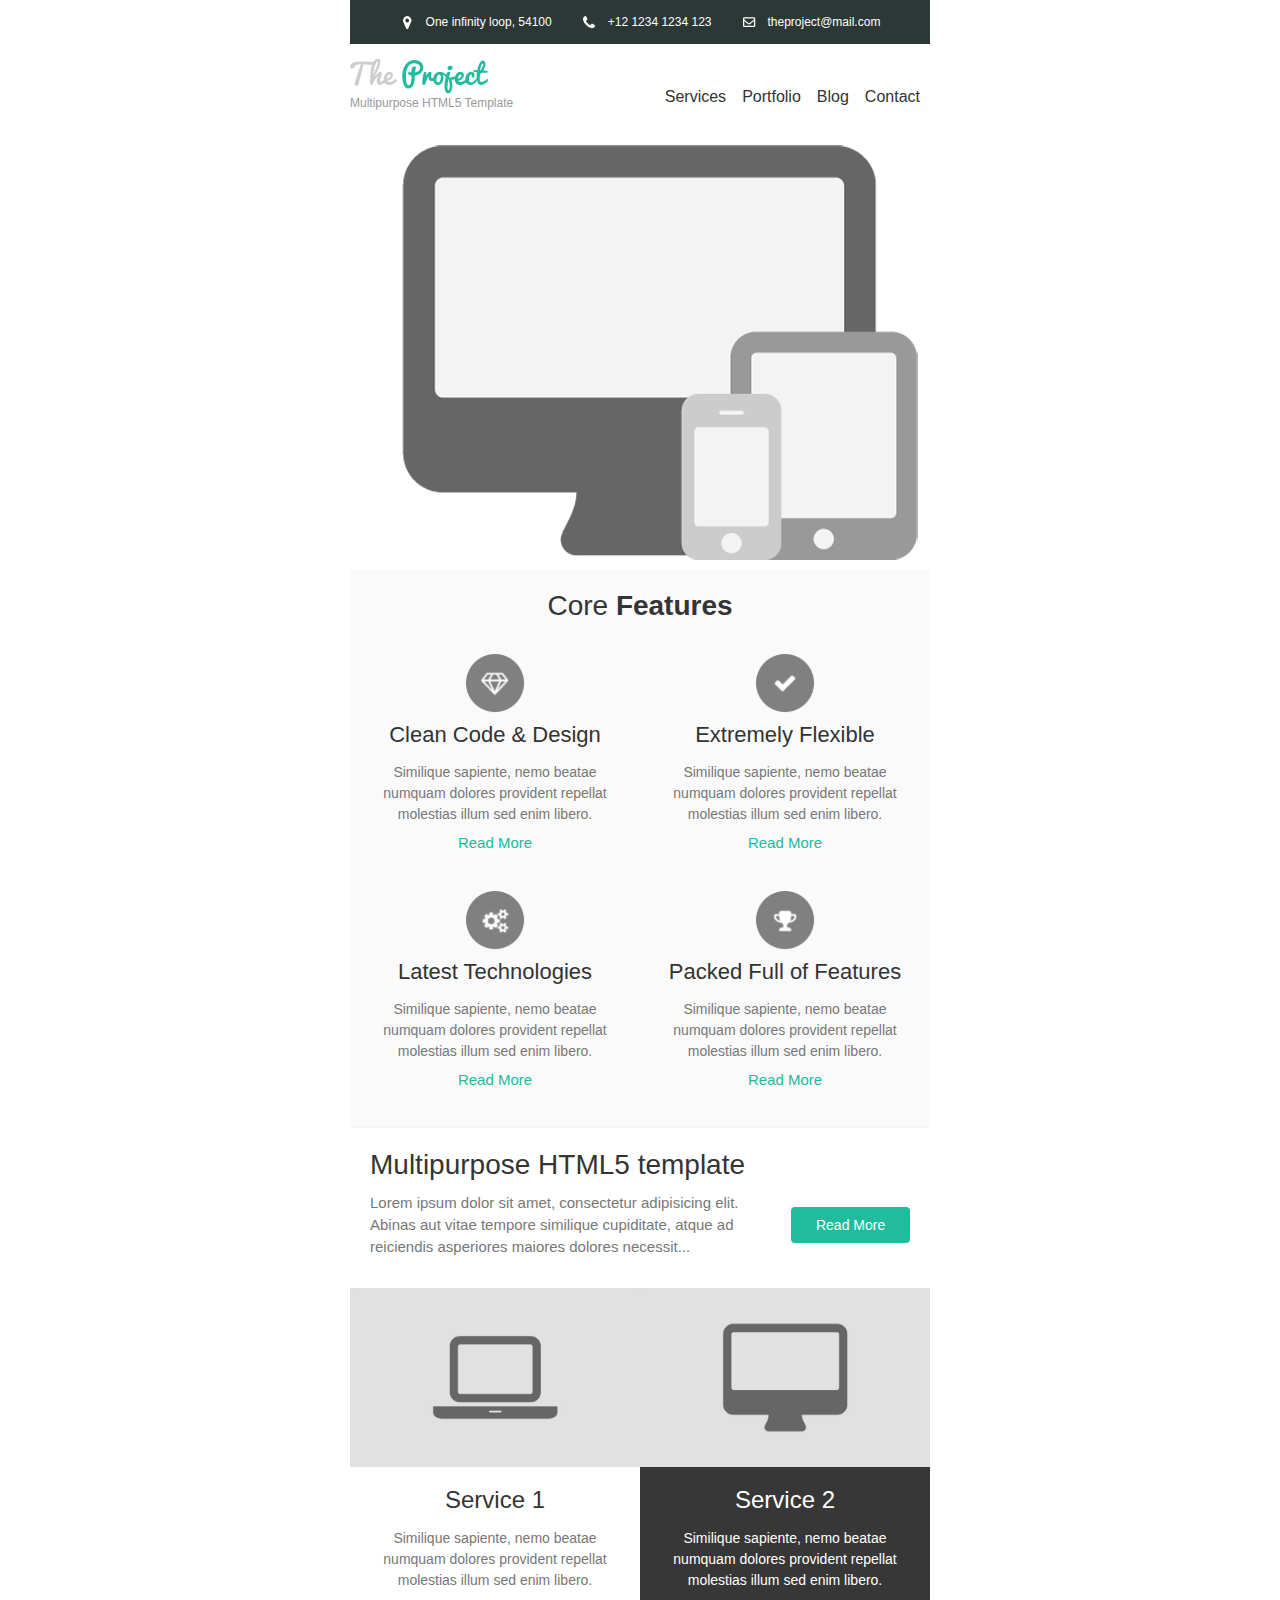
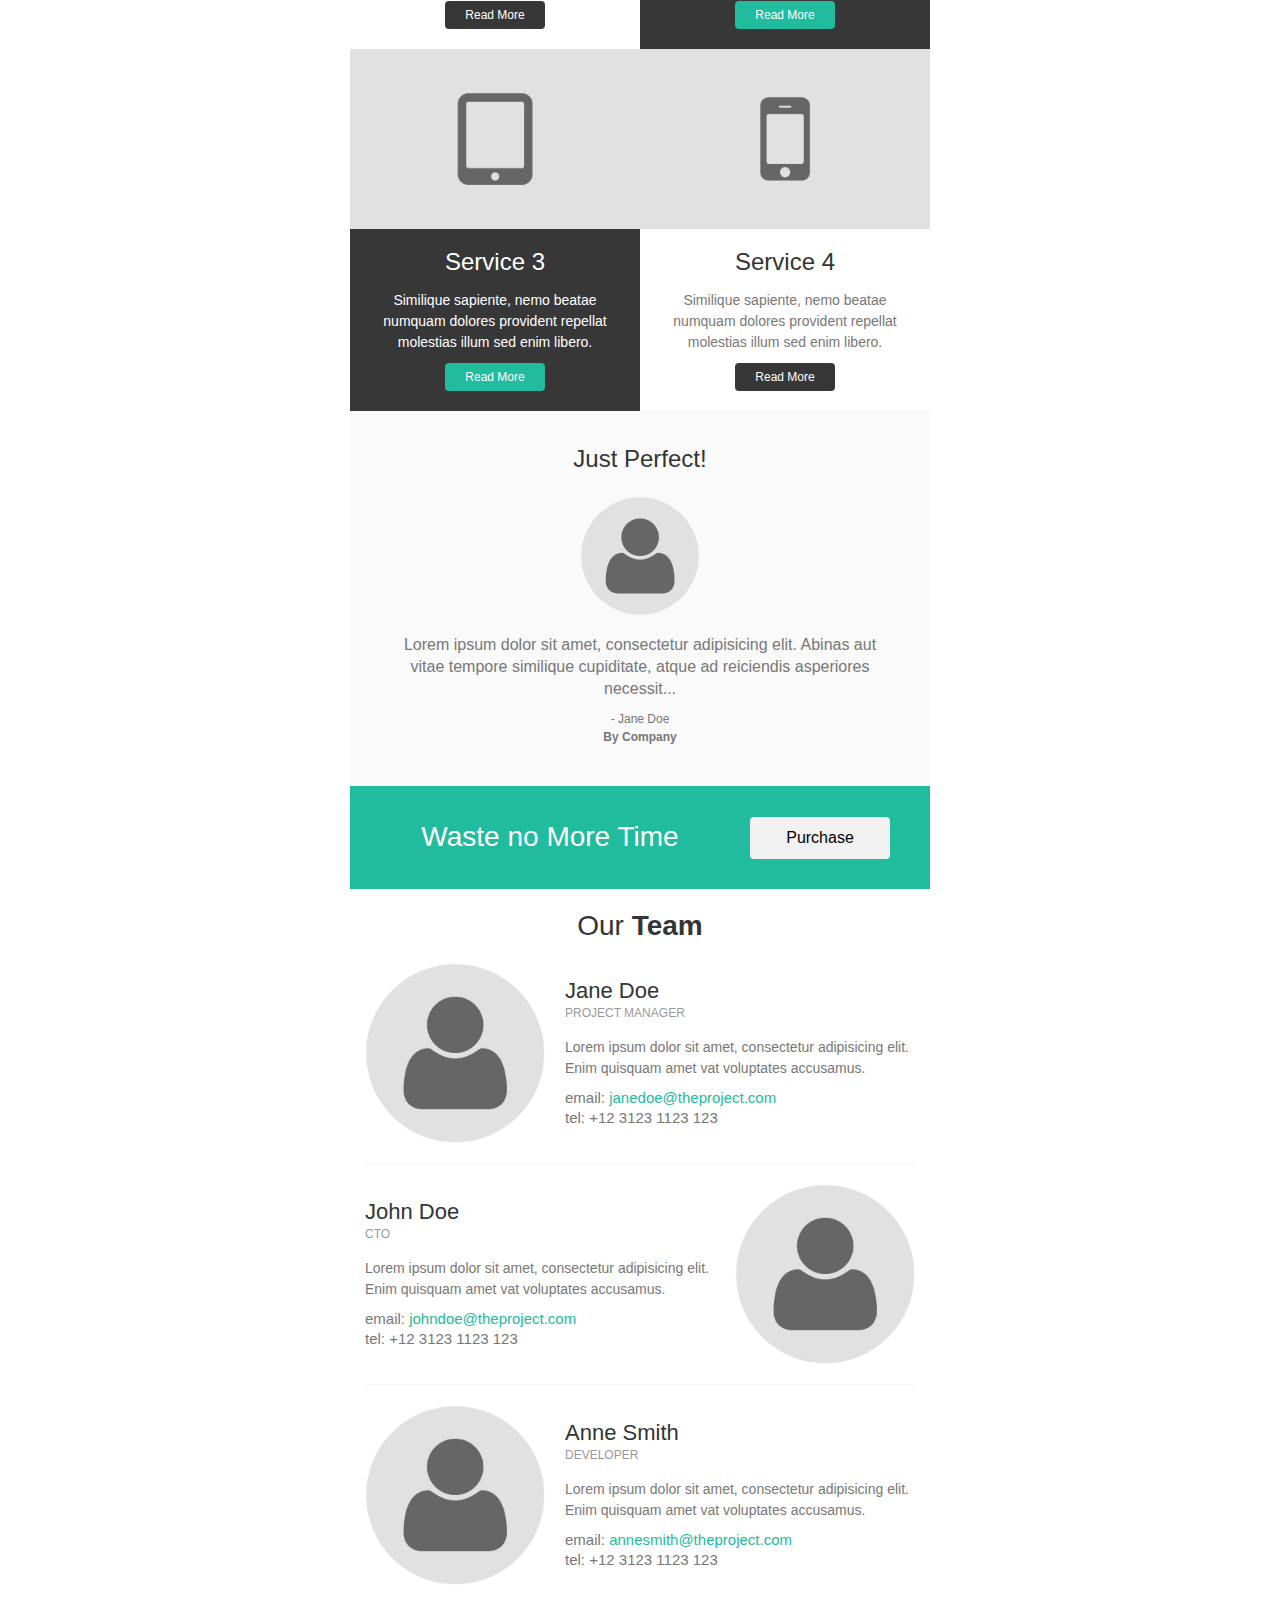
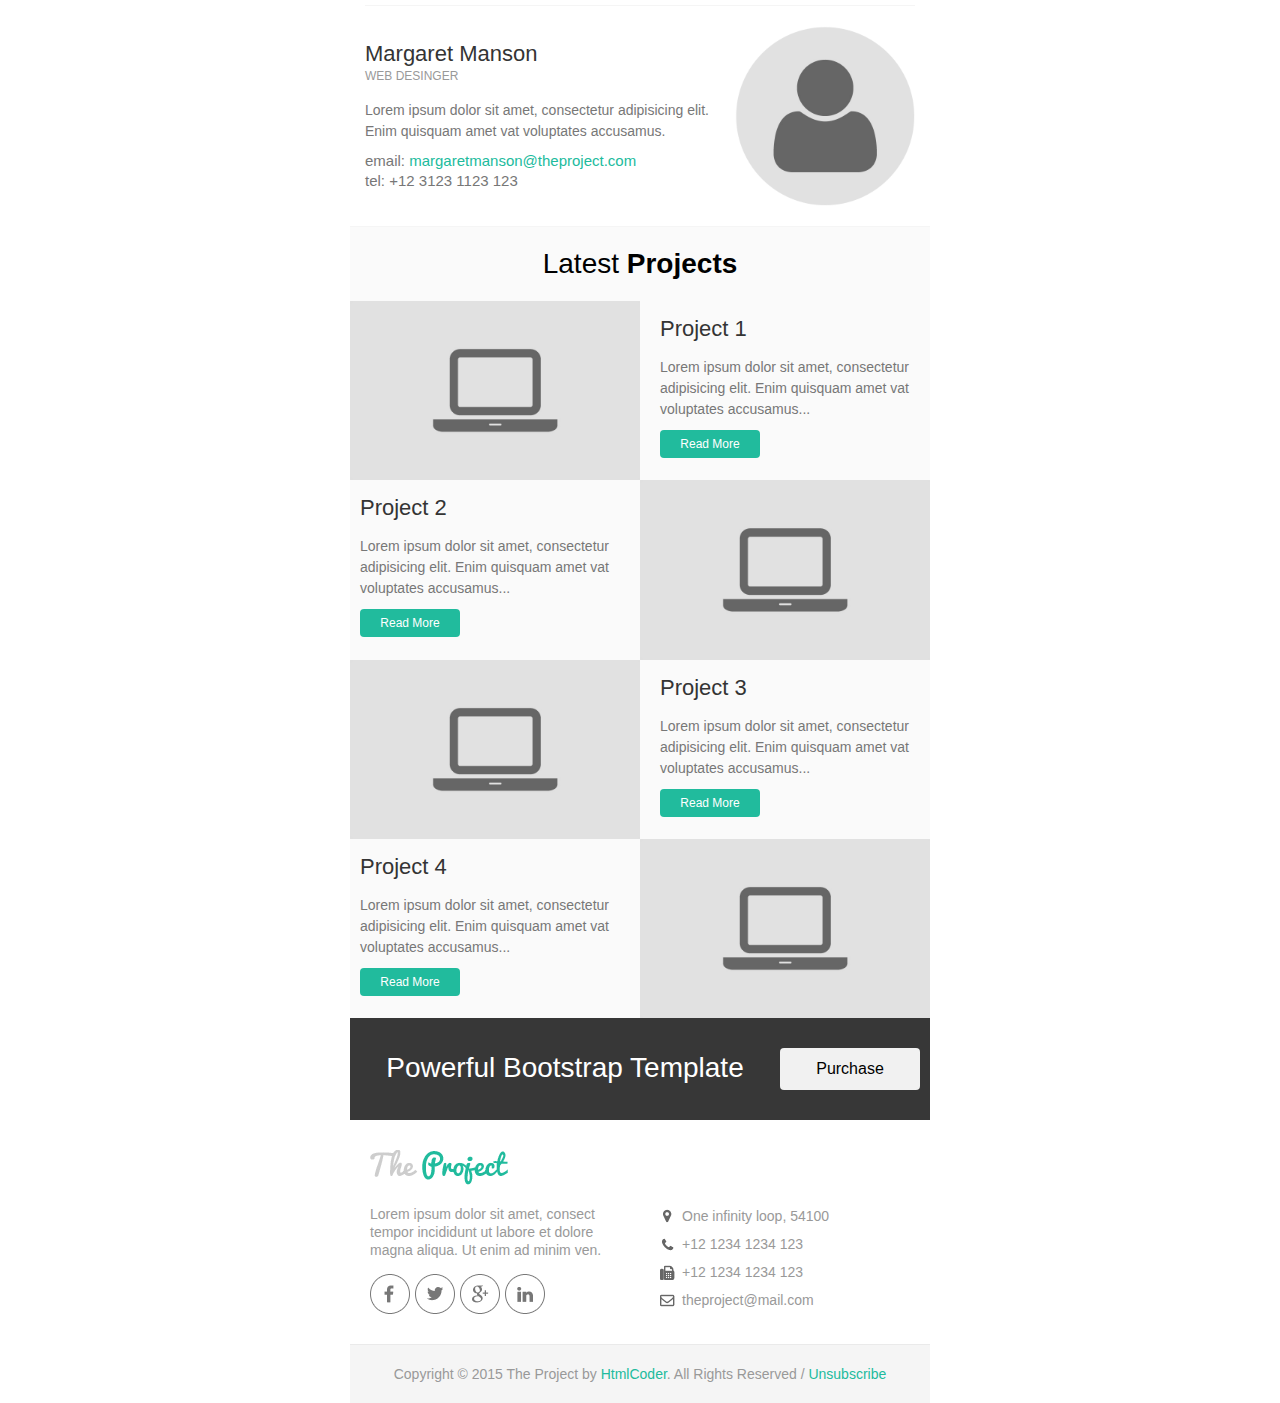
<file: httpdocs/email_templates/email_template_cool_green.html>
<!DOCTYPE html PUBLIC "-//W3C//DTD XHTML 1.0 Transitional//EN" "http://www.w3.org/TR/xhtml1/DTD/xhtml1-transitional.dtd">
<html xmlns="http://www.w3.org/1999/xhtml">
	<head>
		<meta http-equiv="Content-Type" content="text/html; charset=utf-8" />
		<title>The Project | Email Template</title>
	</head>
	<body style="margin: 0; padding: 0;">
		<table border="0" cellpadding="0" cellspacing="0" width="100%">
			<tr>
				<td>

					<!-- Header Top Start -->
					<table align="center" border="0" cellpadding="0" cellspacing="0" width="600" style="border-collapse: collapse;">
						<tr>
							<td>
								<table align="center" border="0" cellpadding="0" cellspacing="0" width="580" style="border-collapse: collapse;">
									<tr>
										<td align="left"  bgcolor="#2c3836">
											<!-- Space -->
											<table width="100%" align="center" border="0" cellpadding="0" cellspacing="0" style="border-collapse: collapse;">
												<tr><td style="font-size: 0; line-height: 0;" height="10">&nbsp;</td></tr>
											</table>
											<table align="center">
												<tr>
													<td width="22">
														<img src="images/marker-icon-white.png" alt="location" />
													</td>
													<td style="color: #fff; font-size: 12px; line-height: 18px; font-weight: normal; font-family: helvetica, Arial, sans-serif;">One infinity loop, 54100</td>
													<td width="22"></td>
													<td width="22">
														<img src="images/phone-icon-white.png" alt="location" />
													</td>
													<td style="color: #fff; font-size: 12px; line-height: 18px; font-weight: normal; font-family: helvetica, Arial, sans-serif;">+12&nbsp;1234&nbsp;1234&nbsp;123</td>
													<td width="22"></td>
													<td width="22">
														<img src="images/mail-icon-white.png" alt="location" />
													</td>
													<td>
														<a style="color: #fff; font-size: 12px; line-height: 18px; font-weight: normal; font-family: helvetica, Arial, sans-serif; text-decoration:none;" href="mailto:theproject@mail.com">theproject@mail.com</a>
													</td>
												</tr>
											</table>
											<!-- Space -->
											<table width="100%" align="center" border="0" cellpadding="0" cellspacing="0" style="border-collapse: collapse;">
												<tr><td style="font-size: 0; line-height: 0;" height="10">&nbsp;</td></tr>
											</table>
										</td>
									</tr>
								</table>
							</td>
						</tr>
					</table>
					<!-- Header Top End -->

					<!-- Header Start -->
					<table align="center" border="0" cellpadding="0" cellspacing="0" width="600" style="border-collapse: collapse;">
						<tr>
							<td style="padding:15px 0 0 0;">
								<table align="center" border="0" cellpadding="0" cellspacing="0" width="580" style="border-collapse: collapse;">
									<tr>
										<td>
											<table align="left" border="0" cellpadding="0" cellspacing="0" width="200" style="border-collapse: collapse;">
												<!-- logo -->
												<tr>
													<td align="left">
														<a href="../html/index.html">
															<img src="images/logo_cool_green.png" alt="Company Logo" style="display: block;"/>
														</a>
													</td>
												</tr>
												<!-- company slogan -->
												<tr>
													<td width="100%" align="left" style="font-size: 12px; line-height: 18px; font-family:helvetica, Arial, sans-serif; color:#999999;">	
														Multipurpose HTML5 Template
													</td>
												</tr>									
												<!-- Space -->
												<tr><td style="font-size: 0; line-height: 0;" height="15">&nbsp;</td></tr>
											</table>
											<table align="left" border="0" cellpadding="0" cellspacing="0" width="370" style="border-collapse: collapse;">
												<tr>
													<td  height="75" style="text-align: right; vertical-align: middle;">
														<a href="#" style="font-family:helvetica, Arial, sans-serif; color: #333333; font-size: 16px; text-decoration: none;">Services</a> &nbsp;&nbsp;
														<a href="#" style="font-family:helvetica, Arial, sans-serif; color: #333333; font-size: 16px; text-decoration: none;">Portfolio</a> &nbsp;&nbsp;
														<a href="#" style="font-family:helvetica, Arial, sans-serif; color: #333333; font-size: 16px; text-decoration: none;">Blog</a> &nbsp;&nbsp;
														<a href="#" style="font-family:helvetica, Arial, sans-serif; color: #333333; font-size: 16px; text-decoration: none;">Contact</a>
													</td>
												</tr>
											</table>
										</td>
									</tr>
								</table>
							</td>
						</tr>
					</table>
					<!-- Header End -->

					<!-- Banner Start -->
					<table align="center" border="0" cellpadding="0" cellspacing="0" width="600" style="border-collapse: collapse;">
						<tr>
							<td>
								<table bgcolor="#fafafa" align="center" border="0" cellpadding="0" cellspacing="0" width="580" style="border-collapse: collapse;">
									<tr>
										<td>
											<table width="100%" align="center" border="0" cellpadding="0" cellspacing="0" style="border-collapse: collapse;">
												<tr>
													<td align="center" bgcolor="#ffffff" >
														<a href="#">
															<img src="images/banner.png" width="580" alt="Section one image" style="display: block;"/>
														</a>
													</td>
												</tr>
											</table>
										</td>
									</tr>
								</table>
							</td>
						</tr>
					</table>
					<!-- Banner End -->

					<!-- Section Start -->
					<table align="center" border="0" cellpadding="0" cellspacing="0" width="600" style="border-collapse: collapse;">
						<tr>
							<td>
								<table bgcolor="#fafafa" align="center" border="0" cellpadding="0" cellspacing="0" width="580" style="border-collapse: collapse;">
									<!-- Space -->
									<tr><td style="font-size: 0; line-height: 0;" height="20">&nbsp;</td></tr>
									<tr>
										<td width="100%" align="center" style="font-size: 28px; line-height: 34px; font-family:helvetica, Arial, sans-serif; color:#343434;">
											Core <strong>Features</strong>
										</td>
									</tr>
									<!-- Space -->
									<tr><td style="font-size: 0; line-height: 0;" height="10">&nbsp;</td></tr>
								</table>
								<!-- First Row -->
								<table bgcolor="#fafafa" align="center" border="0" cellpadding="0" cellspacing="0" width="580" style="border-collapse: collapse;">
									<tr>
										<td>
											<!-- first column -->
											<table align="left" bgcolor="#fafafa" border="0" cellpadding="0" cellspacing="0" width="290" style="border-collapse: collapse;">
												<tr>
													<td>
														<table width="100%" align="center" border="0" cellpadding="0" cellspacing="0" style="border-collapse: collapse;">
															<!-- Space -->
															<tr><td style="font-size: 0; line-height: 0;" height="20">&nbsp;</td></tr>
															<tr>
																<td align="center">
																	<a href="#">
																		<img src="images/feature-icon-1.png" width="60" alt="Feature" style="display: block;"/>
																	</a>
																</td>
															</tr>
														</table>
														<table width="250" align="center" border="0" cellpadding="0" cellspacing="0" style="border-collapse: collapse;">
															<!-- Space -->
															<tr><td style="font-size: 0; line-height: 0;" height="10">&nbsp;</td></tr>
															<tr>
																<td align="center">
																	<a href="#" style="font-family: helvetica, Arial, sans-serif; font-size: 22px; color: #333333; line-height: 24px; text-decoration: none;">Clean Code &amp; Design</a>
																</td>
															</tr>
															<!-- Space -->
															<tr><td style="font-size: 0; line-height: 0;" height="15">&nbsp;</td></tr>
															<tr>
																<td style="font-family: helvetica, Arial, sans-serif; font-size: 14px; color: #777777; line-height: 21px; text-align: center;">
																	Similique sapiente, nemo beatae numquam dolores provident repellat molestias illum sed enim libero.
																</td>
															</tr>
															<!-- Space -->
															<tr><td style="font-size: 0; line-height: 0;" height="10">&nbsp;</td></tr>
															<tr>
																<td>
																	<table width="100" align="center" border="0" cellpadding="0" cellspacing="0" style="border-collapse: collapse;">
																		<tr>
																			<td align="center">
																				<a href="#" style="color: #21bb9d; font-size: 15px; line-height: 15px; font-weight: normal; text-decoration: none; font-family: helvetica, Arial, sans-serif;">Read More</a>
																			</td>
																		</tr>
																	</table>
																</td>
															</tr>
															<!-- Space -->
															<tr><td style="font-size: 0; line-height: 0;" height="20">&nbsp;</td></tr>
														</table>
													</td>
												</tr>
											</table>
											<!-- second column -->
											<table align="left" bgcolor="#fafafa" border="0" cellpadding="0" cellspacing="0" width="290" style="border-collapse: collapse;">
												<tr>
													<td>
														<table width="100%" align="center" border="0" cellpadding="0" cellspacing="0" style="border-collapse: collapse;">
															<!-- Space -->
															<tr><td style="font-size: 0; line-height: 0;" height="20">&nbsp;</td></tr>
															<tr>
																<td align="center">
																	<a href="#">
																		<img src="images/feature-icon-2.png" width="60" alt="Feature" style="display: block;"/>
																	</a>
																</td>
															</tr>
														</table>
														<table width="250" align="center" border="0" cellpadding="0" cellspacing="0" style="border-collapse: collapse;">
															<!-- Space -->
															<tr><td style="font-size: 0; line-height: 0;" height="10">&nbsp;</td></tr>
															<tr>
																<td align="center">
																	<a href="#" style="font-family: helvetica, Arial, sans-serif; font-size: 22px; color: #333333; line-height: 24px; text-decoration: none;">Extremely Flexible</a>
																</td>
															</tr>
															<!-- Space -->
															<tr><td style="font-size: 0; line-height: 0;" height="15">&nbsp;</td></tr>
															<tr>
																<td style="font-family: helvetica, Arial, sans-serif; font-size: 14px; color: #777777; line-height: 21px; text-align: center;">
																	Similique sapiente, nemo beatae numquam dolores provident repellat molestias illum sed enim libero.
																</td>
															</tr>
															<!-- Space -->
															<tr><td style="font-size: 0; line-height: 0;" height="10">&nbsp;</td></tr>
															<tr>
																<td>
																	<table width="100" align="center" border="0" cellpadding="0" cellspacing="0" style="border-collapse: collapse;">
																		<tr>
																			<td align="center">
																				<a href="#" style="color: #21bb9d; font-size: 15px; line-height: 15px; font-weight: normal; text-decoration: none; font-family: helvetica, Arial, sans-serif;">Read More</a>
																			</td>
																		</tr>
																	</table>
																</td>
															</tr>
															<!-- Space -->
															<tr><td style="font-size: 0; line-height: 0;" height="20">&nbsp;</td></tr>
														</table>
													</td>
												</tr>
											</table>
										</td>
									</tr>
								</table>
								<!-- Second Row -->
								<table bgcolor="#fafafa" align="center" border="0" cellpadding="0" cellspacing="0" width="580" style="border-collapse: collapse;">
									<tr>
										<td>
											<!-- first column -->
											<table align="left" bgcolor="#fafafa" border="0" cellpadding="0" cellspacing="0" width="290" style="border-collapse: collapse;">
												<tr>
													<td>
														<table width="100%" align="center" border="0" cellpadding="0" cellspacing="0" style="border-collapse: collapse;">
															<!-- Space -->
															<tr><td style="font-size: 0; line-height: 0;" height="20">&nbsp;</td></tr>
															<tr>
																<td align="center">
																	<a href="#">
																		<img src="images/feature-icon-3.png" width="60" alt="Feature" style="display: block;"/>
																	</a>
																</td>
															</tr>
														</table>
														<table width="250" align="center" border="0" cellpadding="0" cellspacing="0" style="border-collapse: collapse;">
															<!-- Space -->
															<tr><td style="font-size: 0; line-height: 0;" height="10">&nbsp;</td></tr>
															<tr>
																<td align="center">
																	<a href="#" style="font-family: helvetica, Arial, sans-serif; font-size: 22px; color: #333333; line-height: 24px; text-decoration: none;">Latest Technologies</a>
																</td>
															</tr>
															<!-- Space -->
															<tr><td style="font-size: 0; line-height: 0;" height="15">&nbsp;</td></tr>
															<tr>
																<td style="font-family: helvetica, Arial, sans-serif; font-size: 14px; color: #777777; line-height: 21px; text-align: center;">
																	Similique sapiente, nemo beatae numquam dolores provident repellat molestias illum sed enim libero.
																</td>
															</tr>
															<!-- Space -->
															<tr><td style="font-size: 0; line-height: 0;" height="10">&nbsp;</td></tr>
															<tr>
																<td>
																	<table width="100" align="center" border="0" cellpadding="0" cellspacing="0" style="border-collapse: collapse;">
																		<tr>
																			<td align="center">
																				<a href="#" style="color: #21bb9d; font-size: 15px; line-height: 15px; font-weight: normal; text-decoration: none; font-family: helvetica, Arial, sans-serif;">Read More</a>
																			</td>
																		</tr>
																	</table>
																</td>
															</tr>
															<!-- Space -->
															<tr><td style="font-size: 0; line-height: 0;" height="40">&nbsp;</td></tr>
														</table>
													</td>
												</tr>
											</table>
											<!-- second column -->
											<table align="left" bgcolor="#fafafa" border="0" cellpadding="0" cellspacing="0" width="290" style="border-collapse: collapse;">
												<tr>
													<td>
														<table width="100%" align="center" border="0" cellpadding="0" cellspacing="0" style="border-collapse: collapse;">
															<!-- Space -->
															<tr><td style="font-size: 0; line-height: 0;" height="20">&nbsp;</td></tr>
															<tr>
																<td align="center">
																	<a href="#">
																		<img src="images/feature-icon-4.png" width="60" alt="Feature" style="display: block;"/>
																	</a>
																</td>
															</tr>
														</table>
														<table width="250" align="center" border="0" cellpadding="0" cellspacing="0" style="border-collapse: collapse;">
															<!-- Space -->
															<tr><td style="font-size: 0; line-height: 0;" height="10">&nbsp;</td></tr>
															<tr>
																<td align="center">
																	<a href="#" style="font-family: helvetica, Arial, sans-serif; font-size: 22px; color: #333333; line-height: 24px; text-decoration: none;">Packed Full of Features</a>
																</td>
															</tr>
															<!-- Space -->
															<tr><td style="font-size: 0; line-height: 0;" height="15">&nbsp;</td></tr>
															<tr>
																<td style="font-family: helvetica, Arial, sans-serif; font-size: 14px; color: #777777; line-height: 21px; text-align: center;">
																	Similique sapiente, nemo beatae numquam dolores provident repellat molestias illum sed enim libero.
																</td>
															</tr>
															<!-- Space -->
															<tr><td style="font-size: 0; line-height: 0;" height="10">&nbsp;</td></tr>
															<tr>
																<td>
																	<table width="100" align="center" border="0" cellpadding="0" cellspacing="0" style="border-collapse: collapse;">
																		<tr>
																			<td align="center">
																				<a href="#" style="color: #21bb9d; font-size: 15px; line-height: 15px; font-weight: normal; text-decoration: none; font-family: helvetica, Arial, sans-serif;">Read More</a>
																			</td>
																		</tr>
																	</table>
																</td>
															</tr>
															<!-- Space -->
															<tr><td style="font-size: 0; line-height: 0;" height="40">&nbsp;</td></tr>
														</table>
													</td>
												</tr>
											</table>
										</td>
									</tr>
									<!-- Border -->
									<tr><td bgcolor="#f5f5f5" style="font-size: 0; line-height: 0;" height="1">&nbsp;</td></tr>
								</table>
							</td>
						</tr>
					</table>
					<!-- Section End -->

					<!-- Banner Start -->
					<table align="center" border="0" cellpadding="0" cellspacing="0" width="600" style="border-collapse: collapse;">
						<tr>
							<td>
								<table align="center" border="0" cellpadding="0" cellspacing="0" width="580" style="border-collapse: collapse;">
									<tr>
										<td>
											<table width="100%" align="center" border="0" cellpadding="0" cellspacing="0" style="border-collapse: collapse;">
												<tr>
													<td>
														<!-- Space -->
														<table width="100%" align="center" border="0" cellpadding="0" cellspacing="0" style="border-collapse: collapse;">
															<tr><td style="font-size: 0; line-height: 0;" height="20">&nbsp;</td></tr>
														</table>
														<table align="center" border="0" cellpadding="0" cellspacing="0" width="540" style="border-collapse: collapse;">
															<tr>
																<td>
																	<table align="left" border="0" cellpadding="0" cellspacing="0" width="100%" style="border-collapse: collapse;">
																		<tr>
																			<td width="100%" align="left" style="font-size: 28px; line-height: 34px; font-family:helvetica, Arial, sans-serif; color:#343434;">
																				Multipurpose HTML5 template
																			</td>
																		</tr>
																	</table>
																	<table align="left" border="0" cellpadding="0" cellspacing="0" width="75%" style="border-collapse: collapse;">
																		<!-- Space -->
																		<tr><td style="font-size: 0; line-height: 0;" height="10">&nbsp;</td></tr>
																		<tr>
																			<td width="100%" align="left" style="font-size: 15px; line-height: 22px; font-family:helvetica, Arial, sans-serif; color:#777777;">
																				Lorem ipsum dolor sit amet, consectetur adipisicing elit. Abinas aut vitae tempore similique cupiditate, atque ad reiciendis asperiores maiores dolores necessit...
																			</td>
																		</tr>
																	</table>
																	<table align="right" border="0" cellpadding="0" cellspacing="0" width="22%" style="border-collapse: collapse;">
																		<!-- Space -->
																		<tr><td style="font-size: 0; line-height: 0;" height="25">&nbsp;</td></tr>
																		<tr>
																			<td width="100%" align="center" style="padding:10px 12px 10px 12px; text-align: center;border-radius:4px;" bgcolor="#21bb9d">
																				<a href="#" style="color: #fff; font-size: 14px; font-weight: normal; text-decoration: none; font-family: helvetica, Arial, sans-serif;">Read More</a>
																			</td>
																		</tr>
																	</table>
																</td>
															</tr>
														</table>
														<!-- Space -->
														<table width="100%" align="center" border="0" cellpadding="0" cellspacing="0" style="border-collapse: collapse;">
															<tr><td style="font-size: 0; line-height: 0;" height="30">&nbsp;</td></tr>				
														</table>
													</td>
												</tr>
											</table>
										</td>
									</tr>
								</table>
							</td>
						</tr>
					</table>
					<!-- Banner End -->

					<!-- Section Start -->
					<table align="center" border="0" cellpadding="0" cellspacing="0" width="600" style="border-collapse: collapse;">
						<tr>
							<td>
								<!-- First Row -->
								<table bgcolor="#fafafa" align="center" border="0" cellpadding="0" cellspacing="0" width="580" style="border-collapse: collapse;">
									<tr>
										<td>
											<!-- first column -->
											<table align="left" bgcolor="#ffffff" border="0" cellpadding="0" cellspacing="0" width="290" style="border-collapse: collapse;">
												<tr>
													<td>
														<table width="100%" align="center" border="0" cellpadding="0" cellspacing="0" style="border-collapse: collapse;">
															<tr>
																<td>
																	<a href="#">
																		<img src="images/service-1.jpg" width="290" alt="Service 1" style="display: block;"/>
																	</a>
																</td>
															</tr>
														</table>
														<table width="250" align="center" border="0" cellpadding="0" cellspacing="0" style="border-collapse: collapse;">
															<!-- Space -->
															<tr><td style="font-size: 0; line-height: 0;" height="20">&nbsp;</td></tr>
															<tr>
																<td align="center">
																	<a href="#" style="font-family: helvetica, Arial, sans-serif; font-size: 24px; color: #343434; line-height: 26px; text-decoration: none;">Service 1</a>
																</td>
															</tr>
															<!-- Space -->
															<tr><td style="font-size: 0; line-height: 0;" height="15">&nbsp;</td></tr>
															<tr>
																<td style="font-family: helvetica, Arial, sans-serif; font-size: 14px; color: #777777; line-height: 21px; text-align: center;">
																	Similique sapiente, nemo beatae numquam dolores provident repellat molestias illum sed enim libero.
																</td>
															</tr>
															<!-- Space -->
															<tr><td style="font-size: 0; line-height: 0;" height="10">&nbsp;</td></tr>
															<tr>
																<td>
																	<table width="100" align="center" border="0" cellpadding="0" cellspacing="0" style="border-collapse: collapse;">
																		<tr>
																			<td align="center" style="padding:8px 5px 8px 5px;border-radius:4px;" bgcolor="#373737">
																				<a href="#" style="color: #fff; font-size: 12px; line-height: 12px; font-weight: normal; text-decoration: none; font-family: helvetica, Arial, sans-serif;">Read More</a>
																			</td>
																		</tr>
																	</table>
																</td>
															</tr>
															<!-- Space -->
															<tr><td style="font-size: 0; line-height: 0;" height="20">&nbsp;</td></tr>
														</table>
													</td>
												</tr>
											</table>
											<!-- second column -->
											<table align="left" bgcolor="#373737" border="0" cellpadding="0" cellspacing="0" width="290" style="border-collapse: collapse;">
												<tr>
													<td>
														<table width="100%" align="center" border="0" cellpadding="0" cellspacing="0" style="border-collapse: collapse;">
															<tr>
																<td>
																	<a href="#">
																		<img src="images/service-2.jpg" width="290" alt="Service 2" style="display: block;"/>
																	</a>
																</td>
															</tr>
														</table>
														<table width="250" align="center" border="0" cellpadding="0" cellspacing="0" style="border-collapse: collapse;">
															<!-- Space -->
															<tr><td style="font-size: 0; line-height: 0;" height="20">&nbsp;</td></tr>
															<tr>
																<td align="center">
																	<a href="#" style="font-family: helvetica, Arial, sans-serif; font-size: 24px; color: #ffffff; line-height: 26px; text-decoration: none;">Service 2</a>
																</td>
															</tr>
															<!-- Space -->
															<tr><td style="font-size: 0; line-height: 0;" height="15">&nbsp;</td></tr>
															<tr>
																<td style="font-family: helvetica, Arial, sans-serif; font-size: 14px; color: #ffffff; line-height: 21px; text-align: center;">
																	Similique sapiente, nemo beatae numquam dolores provident repellat molestias illum sed enim libero.
																</td>
															</tr>
															<!-- Space -->
															<tr><td style="font-size: 0; line-height: 0;" height="10">&nbsp;</td></tr>
															<tr>
																<td>
																	<table width="100" align="center" border="0" cellpadding="0" cellspacing="0" style="border-collapse: collapse;">
																		<tr>
																			<td align="center" style="padding:8px 5px 8px 5px;border-radius:4px;" bgcolor="#21bb9d">
																				<a href="#" style="color: #fff; font-size: 12px; line-height: 12px; font-weight: normal; text-decoration: none; font-family: helvetica, Arial, sans-serif;">Read More</a>
																			</td>
																		</tr>
																	</table>
																</td>
															</tr>
															<!-- Space -->
															<tr><td style="font-size: 0; line-height: 0;" height="20">&nbsp;</td></tr>
														</table>
													</td>
												</tr>
											</table>
										</td>
									</tr>
								</table>
								<!-- Second Row -->
								<table bgcolor="#fafafa" align="center" border="0" cellpadding="0" cellspacing="0" width="580" style="border-collapse: collapse;">
									<tr>
										<td>
											<!-- first column -->
											<table align="left" bgcolor="#373737" border="0" cellpadding="0" cellspacing="0" width="290" style="border-collapse: collapse;">
												<tr>
													<td>
														<table width="100%" align="center" border="0" cellpadding="0" cellspacing="0" style="border-collapse: collapse;">
															<tr>
																<td>
																	<a href="#">
																		<img src="images/service-3.jpg" width="290" alt="Service 3" style="display: block;"/>
																	</a>
																</td>
															</tr>
														</table>
														<table width="250" align="center" border="0" cellpadding="0" cellspacing="0" style="border-collapse: collapse;">
															<!-- Space -->
															<tr><td style="font-size: 0; line-height: 0;" height="20">&nbsp;</td></tr>
															<tr>
																<td align="center">
																	<a href="#" style="font-family: helvetica, Arial, sans-serif; font-size: 24px; color: #ffffff; line-height: 26px; text-decoration: none;">Service 3</a>
																</td>
															</tr>
															<!-- Space -->
															<tr><td style="font-size: 0; line-height: 0;" height="15">&nbsp;</td></tr>
															<tr>
																<td style="font-family: helvetica, Arial, sans-serif; font-size: 14px; color: #ffffff; line-height: 21px; text-align: center;">
																	Similique sapiente, nemo beatae numquam dolores provident repellat molestias illum sed enim libero.
																</td>
															</tr>
															<!-- Space -->
															<tr><td style="font-size: 0; line-height: 0;" height="10">&nbsp;</td></tr>
															<tr>
																<td>
																	<table width="100" align="center" border="0" cellpadding="0" cellspacing="0" style="border-collapse: collapse;">
																		<tr>
																			<td align="center" style="padding:8px 5px 8px 5px;border-radius:4px;" bgcolor="#21bb9d">
																				<a href="#" style="color: #fff; font-size: 12px; line-height: 12px; font-weight: normal; text-decoration: none; font-family: helvetica, Arial, sans-serif;">Read More</a>
																			</td>
																		</tr>
																	</table>
																</td>
															</tr>
															<!-- Space -->
															<tr><td style="font-size: 0; line-height: 0;" height="20">&nbsp;</td></tr>
														</table>
													</td>
												</tr>
											</table>
											<!-- second column -->
											<table align="left" bgcolor="#ffffff" border="0" cellpadding="0" cellspacing="0" width="290" style="border-collapse: collapse;">
												<tr>
													<td>
														<table width="100%" align="center" border="0" cellpadding="0" cellspacing="0" style="border-collapse: collapse;">
															<tr>
																<td>
																	<a href="#">
																		<img src="images/service-4.jpg" width="290" alt="Service 4" style="display: block;"/>
																	</a>
																</td>
															</tr>
														</table>
														<table width="250" align="center" border="0" cellpadding="0" cellspacing="0" style="border-collapse: collapse;">
															<!-- Space -->
															<tr><td style="font-size: 0; line-height: 0;" height="20">&nbsp;</td></tr>
															<tr>
																<td align="center">
																	<a href="#" style="font-family: helvetica, Arial, sans-serif; font-size: 24px; color: #343434; line-height: 26px; text-decoration: none;">Service 4</a>
																</td>
															</tr>
															<!-- Space -->
															<tr><td style="font-size: 0; line-height: 0;" height="15">&nbsp;</td></tr>
															<tr>
																<td style="font-family: helvetica, Arial, sans-serif; font-size: 14px; color: #777777; line-height: 21px; text-align: center;">
																	Similique sapiente, nemo beatae numquam dolores provident repellat molestias illum sed enim libero.
																</td>
															</tr>
															<!-- Space -->
															<tr><td style="font-size: 0; line-height: 0;" height="10">&nbsp;</td></tr>
															<tr>
																<td>
																	<table width="100" align="center" border="0" cellpadding="0" cellspacing="0" style="border-collapse: collapse;">
																		<tr>
																			<td align="center" style="padding:8px 5px 8px 5px;border-radius:4px;" bgcolor="#373737">
																				<a href="#" style="color: #fff; font-size: 12px; line-height: 12px; font-weight: normal; text-decoration: none; font-family: helvetica, Arial, sans-serif;">Read More</a>
																			</td>
																		</tr>
																	</table>
																</td>
															</tr>
															<!-- Space -->
															<tr><td style="font-size: 0; line-height: 0;" height="20">&nbsp;</td></tr>
														</table>
													</td>
												</tr>
											</table>
										</td>
									</tr>
								</table>
							</td>
						</tr>
					</table>
					<!-- Section End -->

					<!-- Section Start -->
					<table align="center" border="0" cellpadding="0" cellspacing="0" width="600" style="border-collapse: collapse;">
						<tr>
							<td>
								<table bgcolor="#fafafa" align="center" border="0" cellpadding="0" cellspacing="0" width="580" style="border-collapse: collapse;">
									<tr>
										<td>
											<table align="center" border="0" cellpadding="0" width="100%" cellspacing="0" style="border-collapse: collapse;">
												<!-- Border -->
												<tr><td bgcolor="#f5f5f5" style="font-size: 0; line-height: 0;" height="1">&nbsp;</td></tr>
												<!-- Space -->
												<tr><td style="font-size: 0; line-height: 0;" height="30">&nbsp;</td></tr>
											</table>
											<table align="center" border="0" cellpadding="0" width="480" cellspacing="0" style="border-collapse: collapse;">
												<tr>
													<td>
														<table align="center" border="0" cellpadding="0" cellspacing="0" width="100%" style="border-collapse: collapse;">
															<tr>
																<td width="100%" align="left" style="font-size: 24px; line-height: 34px; font-family:helvetica, Arial, sans-serif; color:#343434; text-align: center;">
																	Just Perfect!
																</td>
															</tr>
															<!-- Space -->
															<tr><td style="font-size: 0; line-height: 0;" height="20">&nbsp;</td></tr>
														</table>
														<table align="center" border="0" cellpadding="0" cellspacing="0" width="100%" style="border-collapse: collapse;">
															<tr>
																<td align="center">
																	<img src="images/testimonial.png" width="120" alt="Testimonial Image" style="display: block;"/>
																</td>
															</tr>
														</table>
														<table align="left" border="0" cellpadding="0" cellspacing="0" width="3%" style="border-collapse: collapse;">
															<tr>
																<td>
																	&nbsp;
																</td>
															</tr>
														</table>
														<table align="center" border="0" cellpadding="0" cellspacing="0" width="100%" style="border-collapse: collapse;">
															<tr>
																<td width="100%" align="left" style="font-size: 16px; line-height: 22px; font-family:helvetica, Arial, sans-serif; color:#777777; text-align: center;">
																	Lorem ipsum dolor sit amet, consectetur adipisicing elit. Abinas aut vitae tempore similique cupiditate, atque ad reiciendis asperiores necessit...
																</td>
															</tr>
															<!-- Space -->
															<tr><td style="font-size: 0; line-height: 0;" height="10">&nbsp;</td></tr>
															<tr>
																<td width="100%" align="left" style="font-size: 12px; line-height: 18px; font-family:helvetica, Arial, sans-serif; color:#777777; text-align: center;">
																	- Jane Doe
																</td>
															</tr>
															<tr>
																<td width="100%" align="left" style="font-size: 12px; line-height: 18px; font-family:helvetica, Arial, sans-serif; color:#777777; font-weight:bold; text-align: center;">
																	By Company
																</td>
															</tr>
														</table>
													</td>
												</tr>
											</table>
											<!-- Space -->
											<table align="center" border="0" cellpadding="0" width="100%" cellspacing="0" style="border-collapse: collapse;">
												<tr><td style="font-size: 0; line-height: 0;" height="40">&nbsp;</td></tr>
											</table>	
										</td>
									</tr>
								</table>
							</td>
						</tr>

					</table>
					<!-- Section End -->

					<!-- Section Start -->
					<table align="center" border="0" cellpadding="0" cellspacing="0" width="600" style="border-collapse: collapse;">
						<tr>
							<td>
								<table align="center" bgcolor="#21bb9d" border="0" cellpadding="0" cellspacing="0" width="580" style="border-collapse: collapse;">
									<tr>
										<td>
											<table width="100%" align="center" border="0" cellpadding="0" cellspacing="0" style="border-collapse: collapse;">
												<!-- Border -->
												<tr><td bgcolor="#21bb9d" style="font-size: 0; line-height: 0;" height="1">&nbsp;</td></tr>
												<!-- Space -->
												<tr><td style="font-size: 0; line-height: 0;" height="30">&nbsp;</td></tr>
											</table>
											<table width="100%" align="center" border="0" cellpadding="0" cellspacing="0" style="border-collapse: collapse;">
												<tr>
													<td>
														<table align="left" border="0" cellpadding="0" cellspacing="0" width="400" style="border-collapse: collapse;">
															<!-- Space -->
															<tr><td style="font-size: 0; line-height: 0;" height="3">&nbsp;</td></tr>
															<tr>
																<td width="100%" align="center" style="font-size: 28px; line-height: 34px; font-family:helvetica, Arial, sans-serif; color:#ffffff;">
																	Waste no More Time
																</td>
															</tr>
														</table>
														<table align="left" border="0" cellpadding="0" cellspacing="0" width="140" style="border-collapse: collapse;">
															<!-- Space -->
															<tr><td style="font-size: 0; line-height: 0;" height="0">&nbsp;</td></tr>
															<tr>
																<td width="100%" align="center" style="padding:12px 12px 12px 12px; text-align: center;border-radius:4px;" bgcolor="#f1f1f1">
																	<a href="#" style="color: #000000; font-size: 16px; font-weight: normal; text-decoration: none; font-family: helvetica, Arial, sans-serif;">Purchase</a>
																</td>
															</tr>
														</table>
													</td>
												</tr>
											</table>
											<table width="100%" align="center" border="0" cellpadding="0" cellspacing="0" style="border-collapse: collapse;">
												<!-- Space -->
												<tr><td style="font-size: 0; line-height: 0;" height="30">&nbsp;</td></tr>
											</table>
										</td>
									</tr>
								</table>
							</td>
						</tr>

					</table>
					<!-- Section End -->

					<!-- Section Start -->
					<table align="center" border="0" cellpadding="0" cellspacing="0" width="600" style="border-collapse: collapse;">
						<tr>
							<td>
								<table bgcolor="#ffffff" width="580" align="center" border="0" cellpadding="0" cellspacing="0" style="border-collapse: collapse;">
									<tr>
										<td>
											<table align="center" border="0" cellpadding="0" cellspacing="0" width="550" style="border-collapse: collapse;">
												<!-- Space -->
												<tr><td style="font-size: 0; line-height: 0;" height="20">&nbsp;</td></tr>
												<tr>
													<td width="100%" align="center" style="font-size: 28px; line-height: 34px; font-family:helvetica, Arial, sans-serif; color:#343434;">
														Our <strong>Team</strong>
													</td>
												</tr>
												<!-- Space -->
												<tr><td style="font-size: 0; line-height: 0;" height="20">&nbsp;</td></tr>
											</table>
											<!-- First Row -->
											<table align="center" border="0" cellpadding="0" cellspacing="0" width="550" style="border-collapse: collapse;">
												<tr>
													<td>
														<table align="left" border="0" cellpadding="0" width="180" cellspacing="0" style="border-collapse: collapse;">
															<tr>
																<td>
																	<a href="#">
																		<img src="images/team-member-1.png" width="180" alt="Team Member 1" style="display: block;"/>
																	</a>
																</td>
															</tr>
														</table>
														<!-- Grid Gutter 20px -->
														<table align="left" border="0" cellpadding="0" width="20" cellspacing="0" style="border-collapse: collapse;">
															<tr>
																<td>&nbsp;</td>
															</tr>
														</table>
														<table align="left" border="0" cellpadding="0" width="350" cellspacing="0" style="border-collapse: collapse;">
															<!-- Space -->
															<tr><td style="font-size: 0; line-height: 0;" height="15">&nbsp;</td></tr>
															<tr>
																<td>
																	<a style="text-decoration:none; font-family: helvetica, Arial, sans-serif; font-size: 22px; color: #343434; line-height: 26px;" href="#">Jane Doe</a>
																</td>
															</tr>
															<tr>
																<td style="text-decoration:none; font-family: helvetica, Arial, sans-serif; font-size: 12px; color: #999999; line-height: 18px;">
																	PROJECT MANAGER
																</td>
															</tr>
															<!-- Space -->
															<tr><td style="font-size: 0; line-height: 0;" height="15">&nbsp;</td></tr>
															<tr>
																<td style="font-family: helvetica, Arial, sans-serif; font-size: 14px; color: #777777; line-height: 21px;">
																	Lorem ipsum dolor sit amet, consectetur adipisicing elit. Enim quisquam amet vat voluptates accusamus.
																</td>
															</tr>
															<!-- Space -->
															<tr><td style="font-size: 0; line-height: 0;" height="10">&nbsp;</td></tr>
															<tr>
																<td>
																	<table width="80" align="left" border="0" cellpadding="0" cellspacing="0" style="border-collapse: collapse;">
																		<tr>
																			<td style="color: #777777;font-family: helvetica, Arial, sans-serif; font-size:15px;">
																				email:&nbsp;<a style="font-family: helvetica, Arial, sans-serif; font-size: 15px;text-decoration:none; line-height: 14px; color: #21bb9d;" href="mailto:janedoe@theproject.com">janedoe@theproject.com</a>
																			</td>
																		</tr>
																		<!-- Space -->
																		<tr><td style="font-size: 0; line-height: 0;" height="5">&nbsp;</td></tr>
																		<tr>
																			<td style="font-family: helvetica, Arial, sans-serif; font-size: 15px; line-height: 14px; color: #777777;">
																				tel:&nbsp;+12&nbsp;3123&nbsp;1123&nbsp;123
																			</td>
																		</tr>
																	</table>
																</td>
															</tr>
														</table>
													</td>
												</tr>
											</table>
											<!-- Space -->
											<table width="550" align="center" border="0" cellpadding="0" cellspacing="0" style="border-collapse: collapse;">
												<tr><td style="font-size: 0; line-height: 0;" height="20">&nbsp;</td></tr>
												<tr><td style="font-size: 0; line-height: 0;" bgcolor="#f5f5f5" height="1">&nbsp;</td></tr>
												<tr><td style="font-size: 0; line-height: 0;" height="20">&nbsp;</td></tr>
											</table>
											<!-- Second Row -->
											<table align="center" border="0" cellpadding="0" cellspacing="0" width="550" style="border-collapse: collapse;">
												<tr>
													<td>
														<table align="left" border="0" cellpadding="0" width="350" cellspacing="0" style="border-collapse: collapse;">
															<!-- Space -->
															<tr><td style="font-size: 0; line-height: 0;" height="15">&nbsp;</td></tr>
															<tr>
																<td>
																	<a style="text-decoration:none; font-family: helvetica, Arial, sans-serif; font-size: 22px; color: #343434; line-height: 26px;" href="#">John Doe</a>
																</td>
															</tr>
															<tr>
																<td style="text-decoration:none; font-family: helvetica, Arial, sans-serif; font-size: 12px; color: #999999; line-height: 18px;">
																	CTO
																</td>
															</tr>
															<!-- Space -->
															<tr><td style="font-size: 0; line-height: 0;" height="15">&nbsp;</td></tr>
															<tr>
																<td style="font-family: helvetica, Arial, sans-serif; font-size: 14px; color: #777777; line-height: 21px;">
																	Lorem ipsum dolor sit amet, consectetur adipisicing elit. Enim quisquam amet vat voluptates accusamus.
																</td>
															</tr>
															<!-- Space -->
															<tr><td style="font-size: 0; line-height: 0;" height="10">&nbsp;</td></tr>
															<tr>
																<td>
																	<table width="80" align="left" border="0" cellpadding="0" cellspacing="0" style="border-collapse: collapse;">
																		<tr>
																			<td style="color: #777777;font-family: helvetica, Arial, sans-serif; font-size:15px;">
																				email:&nbsp;<a style="font-family: helvetica, Arial, sans-serif; font-size: 15px;text-decoration:none; line-height: 14px; color: #21bb9d;" href="mailto:johndoe@theproject.com">johndoe@theproject.com</a>
																			</td>
																		</tr>
																		<!-- Space -->
																		<tr><td style="font-size: 0; line-height: 0;" height="5">&nbsp;</td></tr>
																		<tr>
																			<td style="font-family: helvetica, Arial, sans-serif; font-size: 15px; line-height: 14px; color: #777777;">
																				tel:&nbsp;+12&nbsp;3123&nbsp;1123&nbsp;123
																			</td>
																		</tr>
																	</table>
																</td>
															</tr>
														</table>
														<!-- Grid Gutter 20px -->
														<table align="left" border="0" cellpadding="0" width="20" cellspacing="0" style="border-collapse: collapse;">
															<tr>
																<td>&nbsp;</td>
															</tr>
														</table>
														<table align="left" border="0" cellpadding="0" width="180" cellspacing="0" style="border-collapse: collapse;">
															<tr>
																<td>
																	<a href="#">
																		<img src="images/team-member-2.png" width="180" alt="Team Member 2" style="display: block;"/>
																	</a>
																</td>
															</tr>
														</table>
													</td>
												</tr>
											</table>
											<!-- Space -->
											<table width="550" align="center" border="0" cellpadding="0" cellspacing="0" style="border-collapse: collapse;">
												<tr><td style="font-size: 0; line-height: 0;" height="20">&nbsp;</td></tr>
												<tr><td style="font-size: 0; line-height: 0;" bgcolor="#f5f5f5" height="1">&nbsp;</td></tr>
												<tr><td style="font-size: 0; line-height: 0;" height="20">&nbsp;</td></tr>
											</table>
											<!-- Third Row -->
											<table align="center" border="0" cellpadding="0" cellspacing="0" width="550" style="border-collapse: collapse;">
												<tr>
													<td>
														<table align="left" border="0" cellpadding="0" width="180" cellspacing="0" style="border-collapse: collapse;">
															<tr>
																<td>
																	<a href="#">
																		<img src="images/team-member-3.png" width="180" alt="Team Member 3" style="display: block;"/>
																	</a>
																</td>
															</tr>
														</table>
														<!-- Grid Gutter 20px -->
														<table align="left" border="0" cellpadding="0" width="20" cellspacing="0" style="border-collapse: collapse;">
															<tr>
																<td>&nbsp;</td>
															</tr>
														</table>
														<table align="left" border="0" cellpadding="0" width="350" cellspacing="0" style="border-collapse: collapse;">
															<!-- Space -->
															<tr><td style="font-size: 0; line-height: 0;" height="15">&nbsp;</td></tr>
															<tr>
																<td>
																	<a style="text-decoration:none; font-family: helvetica, Arial, sans-serif; font-size: 22px; color: #343434; line-height: 26px;" href="#">Anne Smith</a>
																</td>
															</tr>
															<tr>
																<td style="text-decoration:none; font-family: helvetica, Arial, sans-serif; font-size: 12px; color: #999999; line-height: 18px;">
																	DEVELOPER
																</td>
															</tr>
															<!-- Space -->
															<tr><td style="font-size: 0; line-height: 0;" height="15">&nbsp;</td></tr>
															<tr>
																<td style="font-family: helvetica, Arial, sans-serif; font-size: 14px; color: #777777; line-height: 21px;">
																	Lorem ipsum dolor sit amet, consectetur adipisicing elit. Enim quisquam amet vat voluptates accusamus.
																</td>
															</tr>
															<!-- Space -->
															<tr><td style="font-size: 0; line-height: 0;" height="10">&nbsp;</td></tr>
															<tr>
																<td>
																	<table width="80" align="left" border="0" cellpadding="0" cellspacing="0" style="border-collapse: collapse;">
																		<tr>
																			<td style="color: #777777;font-family: helvetica, Arial, sans-serif; font-size:15px;">
																				email:&nbsp;<a style="font-family: helvetica, Arial, sans-serif; font-size: 15px;text-decoration:none; line-height: 14px; color: #21bb9d;" href="mailto:annesmith@theproject.com">annesmith@theproject.com</a>
																			</td>
																		</tr>
																		<!-- Space -->
																		<tr><td style="font-size: 0; line-height: 0;" height="5">&nbsp;</td></tr>
																		<tr>
																			<td style="font-family: helvetica, Arial, sans-serif; font-size: 15px; line-height: 14px; color: #777777;">
																				tel:&nbsp;+12&nbsp;3123&nbsp;1123&nbsp;123
																			</td>
																		</tr>
																	</table>
																</td>
															</tr>
														</table>
													</td>
												</tr>
											</table>
											<!-- Space -->
											<table width="550" align="center" border="0" cellpadding="0" cellspacing="0" style="border-collapse: collapse;">
												<tr><td style="font-size: 0; line-height: 0;" height="20">&nbsp;</td></tr>
												<tr><td style="font-size: 0; line-height: 0;" bgcolor="#f5f5f5" height="1">&nbsp;</td></tr>
												<tr><td style="font-size: 0; line-height: 0;" height="20">&nbsp;</td></tr>
											</table>
											<!-- Fourth Row -->
											<table align="center" border="0" cellpadding="0" cellspacing="0" width="550" style="border-collapse: collapse;">
												<tr>
													<td>
														<table align="left" border="0" cellpadding="0" width="350" cellspacing="0" style="border-collapse: collapse;">
															<!-- Space -->
															<tr><td style="font-size: 0; line-height: 0;" height="15">&nbsp;</td></tr>
															<tr>
																<td>
																	<a style="text-decoration:none; font-family: helvetica, Arial, sans-serif; font-size: 22px; color: #343434; line-height: 26px;" href="#">Margaret Manson</a>
																</td>
															</tr>
															<tr>
																<td style="text-decoration:none; font-family: helvetica, Arial, sans-serif; font-size: 12px; color: #999999; line-height: 18px;">
																	WEB DESINGER
																</td>
															</tr>
															<!-- Space -->
															<tr><td style="font-size: 0; line-height: 0;" height="15">&nbsp;</td></tr>
															<tr>
																<td style="font-family: helvetica, Arial, sans-serif; font-size: 14px; color: #777777; line-height: 21px;">
																	Lorem ipsum dolor sit amet, consectetur adipisicing elit. Enim quisquam amet vat voluptates accusamus.
																</td>
															</tr>
															<!-- Space -->
															<tr><td style="font-size: 0; line-height: 0;" height="10">&nbsp;</td></tr>
															<tr>
																<td>
																	<table width="80" align="left" border="0" cellpadding="0" cellspacing="0" style="border-collapse: collapse;">
																		<tr>
																			<td style="color: #777777;font-family: helvetica, Arial, sans-serif; font-size:15px;">
																				email:&nbsp;<a style="font-family: helvetica, Arial, sans-serif; font-size: 15px;text-decoration:none; line-height: 14px; color: #21bb9d;" href="mailto:margaretmanson@theproject.com">margaretmanson@theproject.com</a>
																			</td>
																		</tr>
																		<!-- Space -->
																		<tr><td style="font-size: 0; line-height: 0;" height="5">&nbsp;</td></tr>
																		<tr>
																			<td style="font-family: helvetica, Arial, sans-serif; font-size: 15px; line-height: 14px; color: #777777;">
																				tel:&nbsp;+12&nbsp;3123&nbsp;1123&nbsp;123
																			</td>
																		</tr>
																	</table>
																</td>
															</tr>
														</table>
														<!-- Grid Gutter 20px -->
														<table align="left" border="0" cellpadding="0" width="20" cellspacing="0" style="border-collapse: collapse;">
															<tr>
																<td>&nbsp;</td>
															</tr>
														</table>
														<table align="left" border="0" cellpadding="0" width="180" cellspacing="0" style="border-collapse: collapse;">
															<tr>
																<td>
																	<a href="#">
																		<img src="images/team-member-4.png" width="180" alt="Team Member 4" style="display: block;"/>
																	</a>
																</td>
															</tr>
														</table>
													</td>
												</tr>
											</table>
											<!-- Space -->
											<table width="550" align="center" border="0" cellpadding="0" cellspacing="0" style="border-collapse: collapse;">
												<tr><td style="font-size: 0; line-height: 0;" height="20">&nbsp;</td></tr>
											</table>
										</td>
									</tr>
								</table>
							</td>
						</tr>

					</table>
					<!-- Section End -->

					<!-- Section Start -->
					<table align="center" border="0" cellpadding="0" cellspacing="0" width="600" style="border-collapse: collapse;">
						<tr>
							<td>
								<table bgcolor="#fafafa" align="center" border="0" cellpadding="0" cellspacing="0" width="580" style="border-collapse: collapse;">
									<tr>
										<td>
											<table align="center" border="0" cellpadding="0" cellspacing="0" width="100%" style="border-collapse: collapse;">
												<!-- Space -->
												<tr><td style="font-size: 0; line-height: 0;" bgcolor="#f5f5f5" height="1">&nbsp;</td></tr>
												<tr><td style="font-size: 0; line-height: 0;" height="20">&nbsp;</td></tr>
												<tr>
													<td width="100%" align="center" style="font-size: 28px; line-height: 34px; font-family:helvetica, Arial, sans-serif; color:#000000;">
														Latest <strong>Projects</strong>
													</td>
												</tr>
												<!-- Space -->
												<tr><td style="font-size: 0; line-height: 0;" height="20">&nbsp;</td></tr>
											</table>
											<!-- First Row -->
											<table align="center" border="0" cellpadding="0" cellspacing="0" width="100%" style="border-collapse: collapse;">
												<tr>
													<td>
														<table align="left" border="0" cellpadding="0" width="290" cellspacing="0" style="border-collapse: collapse;">
															<tr>
																<td>
																	<a href="#">
																		<img src="images/project-1.jpg" width="290" alt="Project 1" style="display: block;"/>
																	</a>
																</td>
															</tr>
														</table>
														<!-- Grid Gutter 20px -->
														<table align="left" border="0" cellpadding="0" width="20" cellspacing="0" style="border-collapse: collapse;">
															<tr>
																<td>&nbsp;</td>
															</tr>
														</table>
														<table align="left" border="0" cellpadding="0" width="260" cellspacing="0" style="border-collapse: collapse;">
															<!-- Space -->
															<tr><td style="font-size: 0; line-height: 0;" height="15">&nbsp;</td></tr>
															<tr>
																<td>
																	<a style="text-decoration:none; font-family: helvetica, Arial, sans-serif; font-size: 22px; color: #343434; line-height: 26px;" href="#">Project 1</a>
																</td>
															</tr>
															<!-- Space -->
															<tr><td style="font-size: 0; line-height: 0;" height="15">&nbsp;</td></tr>
															<tr>
																<td style="font-family: helvetica, Arial, sans-serif; font-size: 14px; color: #777777; line-height: 21px;">
																	Lorem ipsum dolor sit amet, consectetur adipisicing elit. Enim quisquam amet vat voluptates accusamus...
																</td>
															</tr>
															<!-- Space -->
															<tr><td style="font-size: 0; line-height: 0;" height="10">&nbsp;</td></tr>
															<tr>
																<td>
																	<table width="100" align="left" border="0" cellpadding="0" cellspacing="0" style="border-collapse: collapse;">
																		<tr>
																			<td align="center" style="padding:8px 5px 8px 5px;border-radius:4px;" bgcolor="#21bb9d">
																				<a href="#" style="color: #fff; font-size: 12px; line-height: 12px; font-weight: normal; text-decoration: none; font-family: helvetica, Arial, sans-serif;">Read More</a>
																			</td>
																		</tr>
																	</table>
																</td>
															</tr>
														</table>
													</td>
												</tr>
											</table>
											<!-- Second Row -->
											<table align="center" border="0" cellpadding="0" cellspacing="0" width="100%" style="border-collapse: collapse;">
												<tr>
													<td>
														<!-- Grid Gutter 20px -->
														<table align="left" border="0" cellpadding="0" width="10" cellspacing="0" style="border-collapse: collapse;">
															<tr>
																<td>&nbsp;</td>
															</tr>
														</table>
														<table align="left" border="0" cellpadding="0" width="260" cellspacing="0" style="border-collapse: collapse;">
															<!-- Space -->
															<tr><td style="font-size: 0; line-height: 0;" height="15">&nbsp;</td></tr>
															<tr>
																<td>
																	<a style="text-decoration:none; font-family: helvetica, Arial, sans-serif; font-size: 22px; color: #343434; line-height: 26px;" href="#">Project 2</a>
																</td>
															</tr>
															<!-- Space -->
															<tr><td style="font-size: 0; line-height: 0;" height="15">&nbsp;</td></tr>
															<tr>
																<td style="font-family: helvetica, Arial, sans-serif; font-size: 14px; color: #777777; line-height: 21px;">
																	Lorem ipsum dolor sit amet, consectetur adipisicing elit. Enim quisquam amet vat voluptates accusamus...
																</td>
															</tr>
															<!-- Space -->
															<tr><td style="font-size: 0; line-height: 0;" height="10">&nbsp;</td></tr>
															<tr>
																<td>
																	<table width="100" align="left" border="0" cellpadding="0" cellspacing="0" style="border-collapse: collapse;">
																		<tr>
																			<td align="center" style="padding:8px 5px 8px 5px;border-radius:4px;" bgcolor="#21bb9d">
																				<a href="#" style="color: #fff; font-size: 12px; line-height: 12px; font-weight: normal; text-decoration: none; font-family: helvetica, Arial, sans-serif;">Read More</a>
																			</td>
																		</tr>
																	</table>
																</td>
															</tr>
														</table>
														<!-- Grid Gutter 20px -->
														<table align="left" border="0" cellpadding="0" width="20" cellspacing="0" style="border-collapse: collapse;">
															<tr>
																<td>&nbsp;</td>
															</tr>
														</table>
														<table align="left" border="0" cellpadding="0" width="290" cellspacing="0" style="border-collapse: collapse;">
															<tr>
																<td>
																	<a href="#">
																		<img src="images/project-2.jpg" width="290" alt="Project 2" style="display: block;"/>
																	</a>
																</td>
															</tr>
														</table>
													</td>
												</tr>
											</table>
											<!-- Third Row -->
											<table align="center" border="0" cellpadding="0" cellspacing="0" width="100%" style="border-collapse: collapse;">
												<tr>
													<td>
														<table align="left" border="0" cellpadding="0" width="290" cellspacing="0" style="border-collapse: collapse;">
															<tr>
																<td>
																	<a href="#">
																		<img src="images/project-3.jpg" width="290" alt="Project 3" style="display: block;"/>
																	</a>
																</td>
															</tr>
														</table>
														<!-- Grid Gutter 20px -->
														<table align="left" border="0" cellpadding="0" width="20" cellspacing="0" style="border-collapse: collapse;">
															<tr>
																<td>&nbsp;</td>
															</tr>
														</table>
														<table align="left" border="0" cellpadding="0" width="260" cellspacing="0" style="border-collapse: collapse;">
															<!-- Space -->
															<tr><td style="font-size: 0; line-height: 0;" height="15">&nbsp;</td></tr>
															<tr>
																<td>
																	<a style="text-decoration:none; font-family: helvetica, Arial, sans-serif; font-size: 22px; color: #343434; line-height: 26px;" href="#">Project 3</a>
																</td>
															</tr>
															<!-- Space -->
															<tr><td style="font-size: 0; line-height: 0;" height="15">&nbsp;</td></tr>
															<tr>
																<td style="font-family: helvetica, Arial, sans-serif; font-size: 14px; color: #777777; line-height: 21px;">
																	Lorem ipsum dolor sit amet, consectetur adipisicing elit. Enim quisquam amet vat voluptates accusamus...
																</td>
															</tr>
															<!-- Space -->
															<tr><td style="font-size: 0; line-height: 0;" height="10">&nbsp;</td></tr>
															<tr>
																<td>
																	<table width="100" align="left" border="0" cellpadding="0" cellspacing="0" style="border-collapse: collapse;">
																		<tr>
																			<td align="center" style="padding:8px 5px 8px 5px;border-radius:4px;" bgcolor="#21bb9d">
																				<a href="#" style="color: #fff; font-size: 12px; line-height: 12px; font-weight: normal; text-decoration: none; font-family: helvetica, Arial, sans-serif;">Read More</a>
																			</td>
																		</tr>
																	</table>
																</td>
															</tr>
														</table>
													</td>
												</tr>
											</table>
											<!-- Fourth Row -->
											<table align="center" border="0" cellpadding="0" cellspacing="0" width="100%" style="border-collapse: collapse;">
												<tr>
													<td>
														<!-- Grid Gutter 20px -->
														<table align="left" border="0" cellpadding="0" width="10" cellspacing="0" style="border-collapse: collapse;">
															<tr>
																<td>&nbsp;</td>
															</tr>
														</table>
														<table align="left" border="0" cellpadding="0" width="260" cellspacing="0" style="border-collapse: collapse;">
															<!-- Space -->
															<tr><td style="font-size: 0; line-height: 0;" height="15">&nbsp;</td></tr>
															<tr>
																<td>
																	<a style="text-decoration:none; font-family: helvetica, Arial, sans-serif; font-size: 22px; color: #343434; line-height: 26px;" href="#">Project 4</a>
																</td>
															</tr>
															<!-- Space -->
															<tr><td style="font-size: 0; line-height: 0;" height="15">&nbsp;</td></tr>
															<tr>
																<td style="font-family: helvetica, Arial, sans-serif; font-size: 14px; color: #777777; line-height: 21px;">
																	Lorem ipsum dolor sit amet, consectetur adipisicing elit. Enim quisquam amet vat voluptates accusamus...
																</td>
															</tr>
															<!-- Space -->
															<tr><td style="font-size: 0; line-height: 0;" height="10">&nbsp;</td></tr>
															<tr>
																<td>
																	<table width="100" align="left" border="0" cellpadding="0" cellspacing="0" style="border-collapse: collapse;">
																		<tr>
																			<td align="center" style="padding:8px 5px 8px 5px;border-radius:4px;" bgcolor="#21bb9d">
																				<a href="#" style="color: #fff; font-size: 12px; line-height: 12px; font-weight: normal; text-decoration: none; font-family: helvetica, Arial, sans-serif;">Read More</a>
																			</td>
																		</tr>
																	</table>
																</td>
															</tr>
														</table>
														<!-- Grid Gutter 20px -->
														<table align="left" border="0" cellpadding="0" width="20" cellspacing="0" style="border-collapse: collapse;">
															<tr>
																<td>&nbsp;</td>
															</tr>
														</table>
														<table align="left" border="0" cellpadding="0" width="290" cellspacing="0" style="border-collapse: collapse;">
															<tr>
																<td>
																	<a href="#">
																		<img src="images/project-4.jpg" width="290" alt="Project 4" style="display: block;"/>
																	</a>
																</td>
															</tr>
														</table>
													</td>
												</tr>
											</table>
										</td>
									</tr>
								</table>
							</td>
						</tr>

					</table>
					<!-- Section End -->

					<!-- Section Start -->
					<table align="center" border="0" cellpadding="0" cellspacing="0" width="600" style="border-collapse: collapse;">
						<tr>
							<td>
								<table align="center" bgcolor="#373737" border="0" cellpadding="0" cellspacing="0" width="580" style="border-collapse: collapse;">
									<tr>
										<td>
											<table width="100%" align="center" border="0" cellpadding="0" cellspacing="0" style="border-collapse: collapse;">
												<!-- Space -->
												<tr><td style="font-size: 0; line-height: 0;" height="30">&nbsp;</td></tr>
											</table>
											<table width="100%" align="center" border="0" cellpadding="0" cellspacing="0" style="border-collapse: collapse;">
												<tr>
													<td>
														<table align="left" border="0" cellpadding="0" cellspacing="0" width="430" style="border-collapse: collapse;">
															<!-- Space -->
															<tr><td style="font-size: 0; line-height: 0;" height="3">&nbsp;</td></tr>
															<tr>
																<td width="100%" align="center" style="font-size: 28px; line-height: 34px; font-family:helvetica, Arial, sans-serif; color:#ffffff;">
																	Powerful Bootstrap Template
																</td>
															</tr>
														</table>
														<table align="left" border="0" cellpadding="0" cellspacing="0" width="140" style="border-collapse: collapse;">
															<!-- Space -->
															<tr><td style="font-size: 0; line-height: 0;" height="0">&nbsp;</td></tr>
															<tr>
																<td width="100%" align="center" style="padding:12px 12px 12px 12px; text-align: center;border-radius:4px;" bgcolor="#f1f1f1">
																	<a href="#" style="color: #000000; font-size: 16px; font-weight: normal; text-decoration: none; font-family: helvetica, Arial, sans-serif;">Purchase</a>
																</td>
															</tr>
														</table>
													</td>
												</tr>
											</table>
											<table width="100%" align="center" border="0" cellpadding="0" cellspacing="0" style="border-collapse: collapse;">
												<!-- Space -->
												<tr><td style="font-size: 0; line-height: 0;" height="30">&nbsp;</td></tr>
											</table>
										</td>
									</tr>
								</table>
							</td>
						</tr>

					</table>
					<!-- Section End -->

					<!-- Footer Start -->
					<table align="center" border="0" cellpadding="0" cellspacing="0" width="600" style="border-collapse: collapse;">
						<tr>
							<td>
								<table bgcolor="#ffffff" align="center" border="0" cellpadding="0" cellspacing="0" width="580" style="border-collapse: collapse;">
									<tr>
										<td>
											<!-- Space -->
											<table width="100%" align="center" border="0" cellpadding="0" cellspacing="0" style="border-collapse: collapse;">
												<tr><td style="font-size: 0; line-height: 0;" height="30">&nbsp;</td></tr>
											</table>
											<table align="center" border="0" cellpadding="0" cellspacing="0" width="540" style="border-collapse: collapse;">
												<tr>
													<td>
														<!-- First Column -->
														<table align="left" border="0" cellpadding="0" cellspacing="0" width="250" style="border-collapse: collapse;">
															<tr>
																<td>
																	<a href="../html/index.html">
																		<img src="images/logo_cool_green.png" alt="Logo" style="display: block;"/>
																	</a>
																</td>
															</tr>
															<!-- Space -->
															<tr><td style="font-size: 0; line-height: 0;" height="20">&nbsp;</td></tr>
															<tr>
																<td style="color: #999999; font-size: 14px; line-height: 18px; font-weight: normal; font-family: helvetica, Arial, sans-serif;">
																	Lorem ipsum dolor sit amet, consect tempor incididunt ut labore et dolore magna aliqua. Ut enim ad minim ven.
																</td>
															</tr>
															<!-- Space -->
															<tr><td style="font-size: 0; line-height: 0;" height="15">&nbsp;</td></tr>
															<tr>
																<td>
																	<table align="left" border="0" cellpadding="0" cellspacing="0" width="45" style="border-collapse: collapse;">
																		<tr>
																			<td>
																				<a href="https://www.facebook.com">
																					<img src="images/facebook-icon.png"  alt="Facebook" style="display: block;" />
																				</a>
																			</td>
																		</tr>
																	</table>
																	<table align="left" border="0" cellpadding="0" cellspacing="0" width="45" style="border-collapse: collapse;">
																		<tr>
																			<td>
																				<a href="https://www.twitter.com">
																					<img src="images/twitter-icon.png"  alt="Twitter" style="display: block;" />
																				</a>
																			</td>
																		</tr>
																	</table>
																	<table align="left" border="0" cellpadding="0" cellspacing="0" width="45" style="border-collapse: collapse;">
																		<tr>
																			<td>
																				<a href="https://plus.google.com/">
																					<img src="images/googleplus-icon.png"  alt="Google+" style="display: block;" />
																				</a>
																			</td>
																		</tr>
																	</table>
																	<table align="left" border="0" cellpadding="0" cellspacing="0" width="45" style="border-collapse: collapse;">
																		<tr>
																			<td>
																				<a href="https://www.linkedin.com/">
																					<img src="images/linkedin-icon.png"  alt="Linked In" style="display: block;" />
																				</a>
																			</td>
																		</tr>
																	</table>
																</td>
															</tr>
														</table>
														<!-- Gutter 20px -->
														<table align="left" border="0" cellpadding="0" cellspacing="0" width="40" style="border-collapse: collapse;">
															<tr>
																<td>
																	&nbsp;
																</td>
															</tr>
														</table>
														<!-- Second Column -->
														<table align="left" border="0" cellpadding="0" cellspacing="0" width="250" style="border-collapse: collapse;">
															<!-- Space -->
															<tr><td style="font-size: 0; line-height: 0;" height="57">&nbsp;</td></tr>
															<tr>
																<td width="22">
																	<img src="images/marker-icon.png" alt="location" />
																</td>
																<td style="color: #999999; font-size: 14px; line-height: 18px; font-weight: normal; font-family: helvetica, Arial, sans-serif;">One infinity loop, 54100</td>
															</tr>
															<!-- Space -->
															<tr><td style="font-size: 0; line-height: 0;" height="10">&nbsp;</td></tr>
															<tr>
																<td width="22">
																	<img src="images/phone-icon.png" alt="location" />
																</td>
																<td style="color: #999999; font-size: 14px; line-height: 18px; font-weight: normal; font-family: helvetica, Arial, sans-serif;">+12&nbsp;1234&nbsp;1234&nbsp;123</td>
															</tr>
															<!-- Space -->
															<tr><td style="font-size: 0; line-height: 0;" height="10">&nbsp;</td></tr>
															<tr>
																<td width="22">
																	<img src="images/fax-icon.png" alt="location" />
																</td>
																<td style="color: #999999; font-size: 14px; line-height: 18px; font-weight: normal; font-family: helvetica, Arial, sans-serif;">+12&nbsp;1234&nbsp;1234&nbsp;123</td>
															</tr>
															<!-- Space -->
															<tr><td style="font-size: 0; line-height: 0;" height="10">&nbsp;</td></tr>
															<tr>
																<td width="22">
																	<img src="images/mail-icon.png" alt="location" />
																</td>
																<td>
																	<a style="color: #999999; font-size: 14px; line-height: 18px; font-weight: normal; font-family: helvetica, Arial, sans-serif; text-decoration:none;" href="mailto:theproject@mail.com">theproject@mail.com</a>
																</td>
															</tr>
														</table>
													</td>
												</tr>
											</table>
											<!-- Space -->
											<table width="100%" align="center" border="0" cellpadding="0" cellspacing="0" style="border-collapse: collapse;">
												<tr><td style="font-size: 0; line-height: 0;" height="30">&nbsp;</td></tr>
											</table>
										</td>
									</tr>
								</table>
							</td>
						</tr>

					</table>
					<!-- Footer End -->

					<!-- Subfooter Start -->
					<table align="center" border="0" cellpadding="0" cellspacing="0" width="600" style="border-collapse: collapse;">
						<tr>
							<td>
								<table bgcolor="#f5f5f5" align="center" border="0" cellpadding="0" cellspacing="0" width="580" style="border-collapse: collapse;">
									<tr>
										<td>
											<!-- Space -->
											<table align="center" border="0" cellpadding="0" cellspacing="0" width="100%" style="border-collapse: collapse;">
												<tr><td style="font-size: 0; line-height: 0;" bgcolor="#eaeaea" height="1">&nbsp;</td></tr>
												<tr><td style="font-size: 0; line-height: 0;" height="20">&nbsp;</td></tr>
											</table>
											<table align="center" border="0" cellpadding="0" cellspacing="0" width="540" style="border-collapse: collapse;">
												<tr>
													<td align="center" style="color: #999999; font-size: 14px; line-height: 18px; font-weight: normal; font-family: helvetica, Arial, sans-serif;">
														Copyright © 2015 The Project by <a href="http://www.htmlcoder.me" style="color: #21bb9d; font-size: 14px; line-height: 18px; font-weight: normal; font-family: helvetica, Arial, sans-serif; text-decoration:none;">HtmlCoder</a>. All Rights Reserved / <a href="#" style="color: #21bb9d; font-size: 14px; line-height: 18px; font-weight: normal; font-family: helvetica, Arial, sans-serif; text-decoration:none;"> Unsubscribe</a>
													</td>
												</tr>
											</table>
											<!-- Space -->
											<table width="100%" align="center" border="0" cellpadding="0" cellspacing="0" style="border-collapse: collapse;">
												<tr><td style="font-size: 0; line-height: 0;" height="20">&nbsp;</td></tr>
											</table>
										</td>
									</tr>
								</table>
							</td>
						</tr>

					</table>
					<!-- Subfooter End -->
			

				</td>
			</tr>
		</table>
	</body>
</html>
</file>
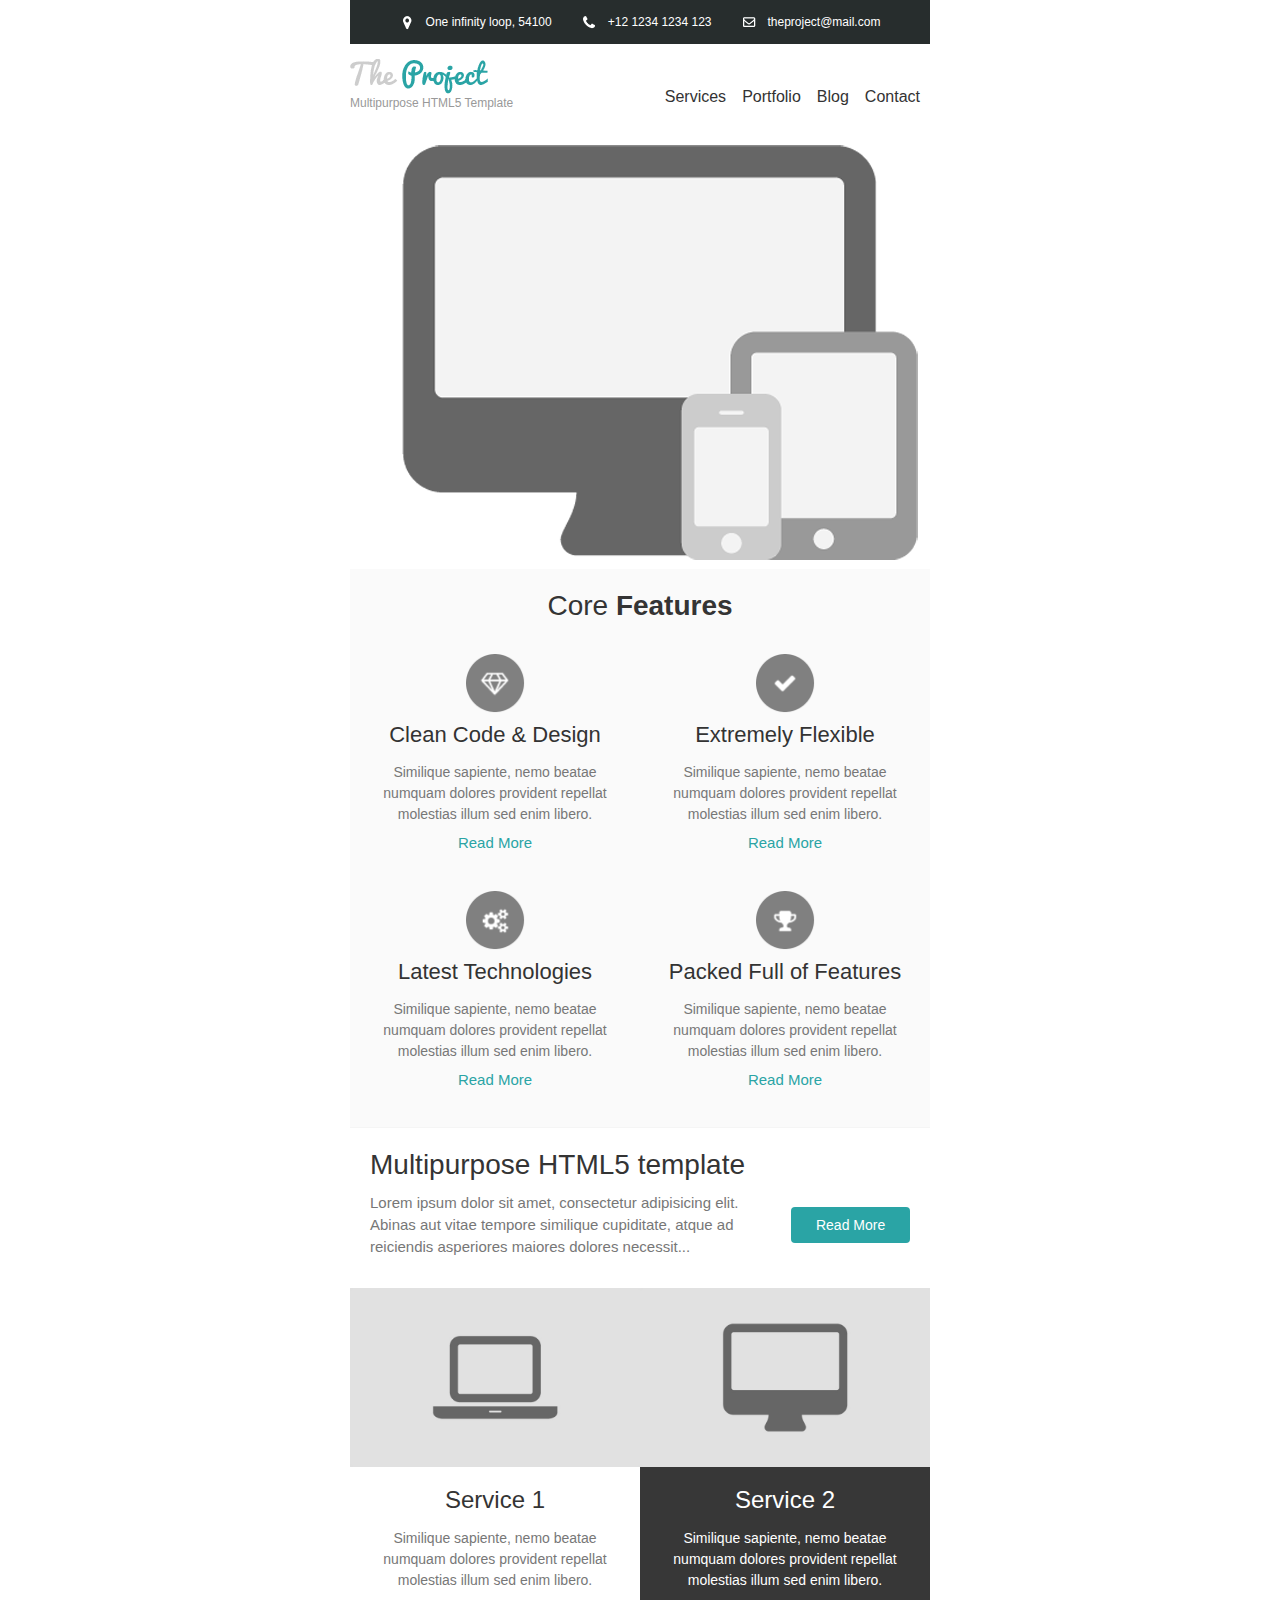
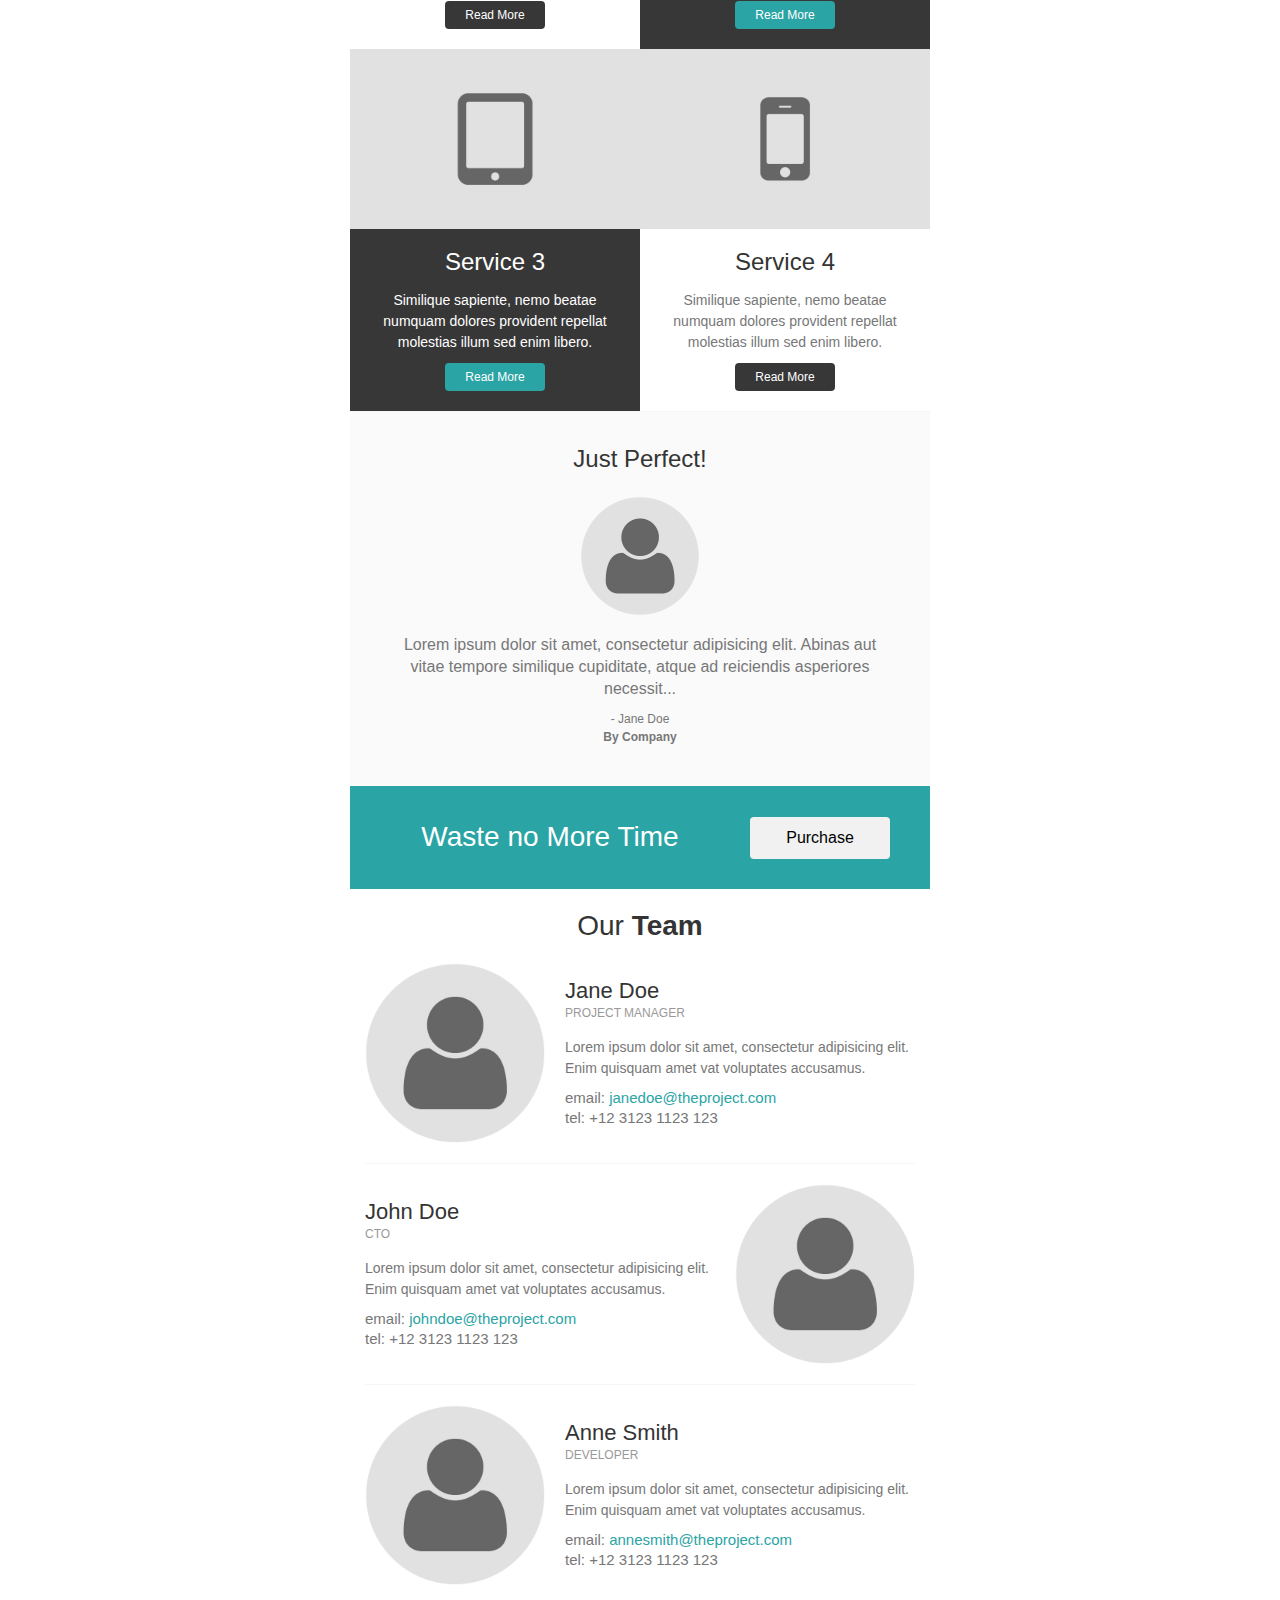
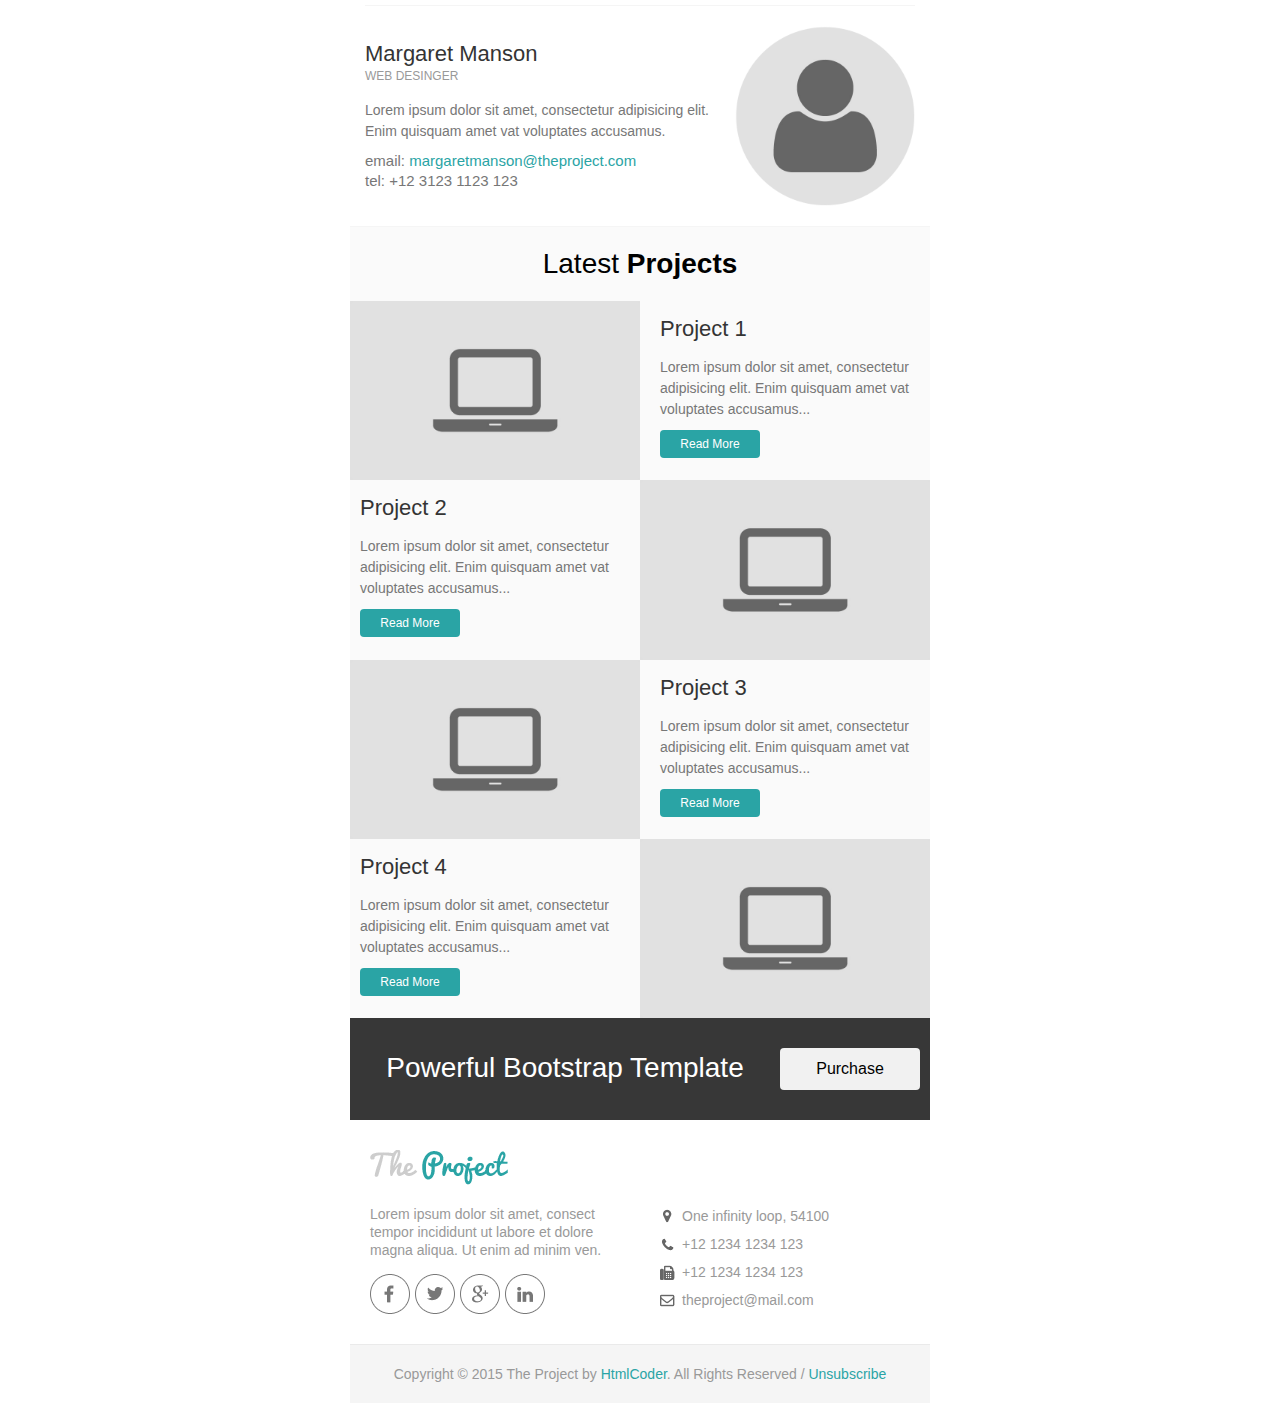
<file: httpdocs/email_templates/email_template_dark_cyan.html>
<!DOCTYPE html PUBLIC "-//W3C//DTD XHTML 1.0 Transitional//EN" "http://www.w3.org/TR/xhtml1/DTD/xhtml1-transitional.dtd">
<html xmlns="http://www.w3.org/1999/xhtml">
	<head>
		<meta http-equiv="Content-Type" content="text/html; charset=utf-8" />
		<title>The Project | Email Template</title>
	</head>
	<body style="margin: 0; padding: 0;">
		<table border="0" cellpadding="0" cellspacing="0" width="100%">
			<tr>
				<td>

					<!-- Header Top Start -->
					<table align="center" border="0" cellpadding="0" cellspacing="0" width="600" style="border-collapse: collapse;">
						<tr>
							<td>
								<table align="center" border="0" cellpadding="0" cellspacing="0" width="580" style="border-collapse: collapse;">
									<tr>
										<td align="left"  bgcolor="#272d2d">
											<!-- Space -->
											<table width="100%" align="center" border="0" cellpadding="0" cellspacing="0" style="border-collapse: collapse;">
												<tr><td style="font-size: 0; line-height: 0;" height="10">&nbsp;</td></tr>
											</table>
											<table align="center">
												<tr>
													<td width="22">
														<img src="images/marker-icon-white.png" alt="location" />
													</td>
													<td style="color: #fff; font-size: 12px; line-height: 18px; font-weight: normal; font-family: helvetica, Arial, sans-serif;">One infinity loop, 54100</td>
													<td width="22"></td>
													<td width="22">
														<img src="images/phone-icon-white.png" alt="location" />
													</td>
													<td style="color: #fff; font-size: 12px; line-height: 18px; font-weight: normal; font-family: helvetica, Arial, sans-serif;">+12&nbsp;1234&nbsp;1234&nbsp;123</td>
													<td width="22"></td>
													<td width="22">
														<img src="images/mail-icon-white.png" alt="location" />
													</td>
													<td>
														<a style="color: #fff; font-size: 12px; line-height: 18px; font-weight: normal; font-family: helvetica, Arial, sans-serif; text-decoration:none;" href="mailto:theproject@mail.com">theproject@mail.com</a>
													</td>
												</tr>
											</table>
											<!-- Space -->
											<table width="100%" align="center" border="0" cellpadding="0" cellspacing="0" style="border-collapse: collapse;">
												<tr><td style="font-size: 0; line-height: 0;" height="10">&nbsp;</td></tr>
											</table>
										</td>
									</tr>
								</table>
							</td>
						</tr>
					</table>
					<!-- Header Top End -->

					<!-- Header Start -->
					<table align="center" border="0" cellpadding="0" cellspacing="0" width="600" style="border-collapse: collapse;">
						<tr>
							<td style="padding:15px 0 0 0;">
								<table align="center" border="0" cellpadding="0" cellspacing="0" width="580" style="border-collapse: collapse;">
									<tr>
										<td>
											<table align="left" border="0" cellpadding="0" cellspacing="0" width="200" style="border-collapse: collapse;">
												<!-- logo -->
												<tr>
													<td align="left">
														<a href="../html/index.html">
															<img src="images/logo_dark_cyan.png" alt="Company Logo" style="display: block;"/>
														</a>
													</td>
												</tr>
												<!-- company slogan -->
												<tr>
													<td width="100%" align="left" style="font-size: 12px; line-height: 18px; font-family:helvetica, Arial, sans-serif; color:#999999;">	
														Multipurpose HTML5 Template
													</td>
												</tr>									
												<!-- Space -->
												<tr><td style="font-size: 0; line-height: 0;" height="15">&nbsp;</td></tr>
											</table>
											<table align="left" border="0" cellpadding="0" cellspacing="0" width="370" style="border-collapse: collapse;">
												<tr>
													<td  height="75" style="text-align: right; vertical-align: middle;">
														<a href="#" style="font-family:helvetica, Arial, sans-serif; color: #333333; font-size: 16px; text-decoration: none;">Services</a> &nbsp;&nbsp;
														<a href="#" style="font-family:helvetica, Arial, sans-serif; color: #333333; font-size: 16px; text-decoration: none;">Portfolio</a> &nbsp;&nbsp;
														<a href="#" style="font-family:helvetica, Arial, sans-serif; color: #333333; font-size: 16px; text-decoration: none;">Blog</a> &nbsp;&nbsp;
														<a href="#" style="font-family:helvetica, Arial, sans-serif; color: #333333; font-size: 16px; text-decoration: none;">Contact</a>
													</td>
												</tr>
											</table>
										</td>
									</tr>
								</table>
							</td>
						</tr>
					</table>
					<!-- Header End -->

					<!-- Banner Start -->
					<table align="center" border="0" cellpadding="0" cellspacing="0" width="600" style="border-collapse: collapse;">
						<tr>
							<td>
								<table bgcolor="#fafafa" align="center" border="0" cellpadding="0" cellspacing="0" width="580" style="border-collapse: collapse;">
									<tr>
										<td>
											<table width="100%" align="center" border="0" cellpadding="0" cellspacing="0" style="border-collapse: collapse;">
												<tr>
													<td align="center" bgcolor="#ffffff" >
														<a href="#">
															<img src="images/banner.png" width="580" alt="Section one image" style="display: block;"/>
														</a>
													</td>
												</tr>
											</table>
										</td>
									</tr>
								</table>
							</td>
						</tr>
					</table>
					<!-- Banner End -->

					<!-- Section Start -->
					<table align="center" border="0" cellpadding="0" cellspacing="0" width="600" style="border-collapse: collapse;">
						<tr>
							<td>
								<table bgcolor="#fafafa" align="center" border="0" cellpadding="0" cellspacing="0" width="580" style="border-collapse: collapse;">
									<!-- Space -->
									<tr><td style="font-size: 0; line-height: 0;" height="20">&nbsp;</td></tr>
									<tr>
										<td width="100%" align="center" style="font-size: 28px; line-height: 34px; font-family:helvetica, Arial, sans-serif; color:#343434;">
											Core <strong>Features</strong>
										</td>
									</tr>
									<!-- Space -->
									<tr><td style="font-size: 0; line-height: 0;" height="10">&nbsp;</td></tr>
								</table>
								<!-- First Row -->
								<table bgcolor="#fafafa" align="center" border="0" cellpadding="0" cellspacing="0" width="580" style="border-collapse: collapse;">
									<tr>
										<td>
											<!-- first column -->
											<table align="left" bgcolor="#fafafa" border="0" cellpadding="0" cellspacing="0" width="290" style="border-collapse: collapse;">
												<tr>
													<td>
														<table width="100%" align="center" border="0" cellpadding="0" cellspacing="0" style="border-collapse: collapse;">
															<!-- Space -->
															<tr><td style="font-size: 0; line-height: 0;" height="20">&nbsp;</td></tr>
															<tr>
																<td align="center">
																	<a href="#">
																		<img src="images/feature-icon-1.png" width="60" alt="Feature" style="display: block;"/>
																	</a>
																</td>
															</tr>
														</table>
														<table width="250" align="center" border="0" cellpadding="0" cellspacing="0" style="border-collapse: collapse;">
															<!-- Space -->
															<tr><td style="font-size: 0; line-height: 0;" height="10">&nbsp;</td></tr>
															<tr>
																<td align="center">
																	<a href="#" style="font-family: helvetica, Arial, sans-serif; font-size: 22px; color: #333333; line-height: 24px; text-decoration: none;">Clean Code &amp; Design</a>
																</td>
															</tr>
															<!-- Space -->
															<tr><td style="font-size: 0; line-height: 0;" height="15">&nbsp;</td></tr>
															<tr>
																<td style="font-family: helvetica, Arial, sans-serif; font-size: 14px; color: #777777; line-height: 21px; text-align: center;">
																	Similique sapiente, nemo beatae numquam dolores provident repellat molestias illum sed enim libero.
																</td>
															</tr>
															<!-- Space -->
															<tr><td style="font-size: 0; line-height: 0;" height="10">&nbsp;</td></tr>
															<tr>
																<td>
																	<table width="100" align="center" border="0" cellpadding="0" cellspacing="0" style="border-collapse: collapse;">
																		<tr>
																			<td align="center">
																				<a href="#" style="color: #2aa4a5; font-size: 15px; line-height: 15px; font-weight: normal; text-decoration: none; font-family: helvetica, Arial, sans-serif;">Read More</a>
																			</td>
																		</tr>
																	</table>
																</td>
															</tr>
															<!-- Space -->
															<tr><td style="font-size: 0; line-height: 0;" height="20">&nbsp;</td></tr>
														</table>
													</td>
												</tr>
											</table>
											<!-- second column -->
											<table align="left" bgcolor="#fafafa" border="0" cellpadding="0" cellspacing="0" width="290" style="border-collapse: collapse;">
												<tr>
													<td>
														<table width="100%" align="center" border="0" cellpadding="0" cellspacing="0" style="border-collapse: collapse;">
															<!-- Space -->
															<tr><td style="font-size: 0; line-height: 0;" height="20">&nbsp;</td></tr>
															<tr>
																<td align="center">
																	<a href="#">
																		<img src="images/feature-icon-2.png" width="60" alt="Feature" style="display: block;"/>
																	</a>
																</td>
															</tr>
														</table>
														<table width="250" align="center" border="0" cellpadding="0" cellspacing="0" style="border-collapse: collapse;">
															<!-- Space -->
															<tr><td style="font-size: 0; line-height: 0;" height="10">&nbsp;</td></tr>
															<tr>
																<td align="center">
																	<a href="#" style="font-family: helvetica, Arial, sans-serif; font-size: 22px; color: #333333; line-height: 24px; text-decoration: none;">Extremely Flexible</a>
																</td>
															</tr>
															<!-- Space -->
															<tr><td style="font-size: 0; line-height: 0;" height="15">&nbsp;</td></tr>
															<tr>
																<td style="font-family: helvetica, Arial, sans-serif; font-size: 14px; color: #777777; line-height: 21px; text-align: center;">
																	Similique sapiente, nemo beatae numquam dolores provident repellat molestias illum sed enim libero.
																</td>
															</tr>
															<!-- Space -->
															<tr><td style="font-size: 0; line-height: 0;" height="10">&nbsp;</td></tr>
															<tr>
																<td>
																	<table width="100" align="center" border="0" cellpadding="0" cellspacing="0" style="border-collapse: collapse;">
																		<tr>
																			<td align="center">
																				<a href="#" style="color: #2aa4a5; font-size: 15px; line-height: 15px; font-weight: normal; text-decoration: none; font-family: helvetica, Arial, sans-serif;">Read More</a>
																			</td>
																		</tr>
																	</table>
																</td>
															</tr>
															<!-- Space -->
															<tr><td style="font-size: 0; line-height: 0;" height="20">&nbsp;</td></tr>
														</table>
													</td>
												</tr>
											</table>
										</td>
									</tr>
								</table>
								<!-- Second Row -->
								<table bgcolor="#fafafa" align="center" border="0" cellpadding="0" cellspacing="0" width="580" style="border-collapse: collapse;">
									<tr>
										<td>
											<!-- first column -->
											<table align="left" bgcolor="#fafafa" border="0" cellpadding="0" cellspacing="0" width="290" style="border-collapse: collapse;">
												<tr>
													<td>
														<table width="100%" align="center" border="0" cellpadding="0" cellspacing="0" style="border-collapse: collapse;">
															<!-- Space -->
															<tr><td style="font-size: 0; line-height: 0;" height="20">&nbsp;</td></tr>
															<tr>
																<td align="center">
																	<a href="#">
																		<img src="images/feature-icon-3.png" width="60" alt="Feature" style="display: block;"/>
																	</a>
																</td>
															</tr>
														</table>
														<table width="250" align="center" border="0" cellpadding="0" cellspacing="0" style="border-collapse: collapse;">
															<!-- Space -->
															<tr><td style="font-size: 0; line-height: 0;" height="10">&nbsp;</td></tr>
															<tr>
																<td align="center">
																	<a href="#" style="font-family: helvetica, Arial, sans-serif; font-size: 22px; color: #333333; line-height: 24px; text-decoration: none;">Latest Technologies</a>
																</td>
															</tr>
															<!-- Space -->
															<tr><td style="font-size: 0; line-height: 0;" height="15">&nbsp;</td></tr>
															<tr>
																<td style="font-family: helvetica, Arial, sans-serif; font-size: 14px; color: #777777; line-height: 21px; text-align: center;">
																	Similique sapiente, nemo beatae numquam dolores provident repellat molestias illum sed enim libero.
																</td>
															</tr>
															<!-- Space -->
															<tr><td style="font-size: 0; line-height: 0;" height="10">&nbsp;</td></tr>
															<tr>
																<td>
																	<table width="100" align="center" border="0" cellpadding="0" cellspacing="0" style="border-collapse: collapse;">
																		<tr>
																			<td align="center">
																				<a href="#" style="color: #2aa4a5; font-size: 15px; line-height: 15px; font-weight: normal; text-decoration: none; font-family: helvetica, Arial, sans-serif;">Read More</a>
																			</td>
																		</tr>
																	</table>
																</td>
															</tr>
															<!-- Space -->
															<tr><td style="font-size: 0; line-height: 0;" height="40">&nbsp;</td></tr>
														</table>
													</td>
												</tr>
											</table>
											<!-- second column -->
											<table align="left" bgcolor="#fafafa" border="0" cellpadding="0" cellspacing="0" width="290" style="border-collapse: collapse;">
												<tr>
													<td>
														<table width="100%" align="center" border="0" cellpadding="0" cellspacing="0" style="border-collapse: collapse;">
															<!-- Space -->
															<tr><td style="font-size: 0; line-height: 0;" height="20">&nbsp;</td></tr>
															<tr>
																<td align="center">
																	<a href="#">
																		<img src="images/feature-icon-4.png" width="60" alt="Feature" style="display: block;"/>
																	</a>
																</td>
															</tr>
														</table>
														<table width="250" align="center" border="0" cellpadding="0" cellspacing="0" style="border-collapse: collapse;">
															<!-- Space -->
															<tr><td style="font-size: 0; line-height: 0;" height="10">&nbsp;</td></tr>
															<tr>
																<td align="center">
																	<a href="#" style="font-family: helvetica, Arial, sans-serif; font-size: 22px; color: #333333; line-height: 24px; text-decoration: none;">Packed Full of Features</a>
																</td>
															</tr>
															<!-- Space -->
															<tr><td style="font-size: 0; line-height: 0;" height="15">&nbsp;</td></tr>
															<tr>
																<td style="font-family: helvetica, Arial, sans-serif; font-size: 14px; color: #777777; line-height: 21px; text-align: center;">
																	Similique sapiente, nemo beatae numquam dolores provident repellat molestias illum sed enim libero.
																</td>
															</tr>
															<!-- Space -->
															<tr><td style="font-size: 0; line-height: 0;" height="10">&nbsp;</td></tr>
															<tr>
																<td>
																	<table width="100" align="center" border="0" cellpadding="0" cellspacing="0" style="border-collapse: collapse;">
																		<tr>
																			<td align="center">
																				<a href="#" style="color: #2aa4a5; font-size: 15px; line-height: 15px; font-weight: normal; text-decoration: none; font-family: helvetica, Arial, sans-serif;">Read More</a>
																			</td>
																		</tr>
																	</table>
																</td>
															</tr>
															<!-- Space -->
															<tr><td style="font-size: 0; line-height: 0;" height="40">&nbsp;</td></tr>
														</table>
													</td>
												</tr>
											</table>
										</td>
									</tr>
									<!-- Border -->
									<tr><td bgcolor="#f5f5f5" style="font-size: 0; line-height: 0;" height="1">&nbsp;</td></tr>
								</table>
							</td>
						</tr>
					</table>
					<!-- Section End -->

					<!-- Banner Start -->
					<table align="center" border="0" cellpadding="0" cellspacing="0" width="600" style="border-collapse: collapse;">
						<tr>
							<td>
								<table align="center" border="0" cellpadding="0" cellspacing="0" width="580" style="border-collapse: collapse;">
									<tr>
										<td>
											<table width="100%" align="center" border="0" cellpadding="0" cellspacing="0" style="border-collapse: collapse;">
												<tr>
													<td>
														<!-- Space -->
														<table width="100%" align="center" border="0" cellpadding="0" cellspacing="0" style="border-collapse: collapse;">
															<tr><td style="font-size: 0; line-height: 0;" height="20">&nbsp;</td></tr>
														</table>
														<table align="center" border="0" cellpadding="0" cellspacing="0" width="540" style="border-collapse: collapse;">
															<tr>
																<td>
																	<table align="left" border="0" cellpadding="0" cellspacing="0" width="100%" style="border-collapse: collapse;">
																		<tr>
																			<td width="100%" align="left" style="font-size: 28px; line-height: 34px; font-family:helvetica, Arial, sans-serif; color:#343434;">
																				Multipurpose HTML5 template
																			</td>
																		</tr>
																	</table>
																	<table align="left" border="0" cellpadding="0" cellspacing="0" width="75%" style="border-collapse: collapse;">
																		<!-- Space -->
																		<tr><td style="font-size: 0; line-height: 0;" height="10">&nbsp;</td></tr>
																		<tr>
																			<td width="100%" align="left" style="font-size: 15px; line-height: 22px; font-family:helvetica, Arial, sans-serif; color:#777777;">
																				Lorem ipsum dolor sit amet, consectetur adipisicing elit. Abinas aut vitae tempore similique cupiditate, atque ad reiciendis asperiores maiores dolores necessit...
																			</td>
																		</tr>
																	</table>
																	<table align="right" border="0" cellpadding="0" cellspacing="0" width="22%" style="border-collapse: collapse;">
																		<!-- Space -->
																		<tr><td style="font-size: 0; line-height: 0;" height="25">&nbsp;</td></tr>
																		<tr>
																			<td width="100%" align="center" style="padding:10px 12px 10px 12px; text-align: center;border-radius:4px;" bgcolor="#2aa4a5">
																				<a href="#" style="color: #fff; font-size: 14px; font-weight: normal; text-decoration: none; font-family: helvetica, Arial, sans-serif;">Read More</a>
																			</td>
																		</tr>
																	</table>
																</td>
															</tr>
														</table>
														<!-- Space -->
														<table width="100%" align="center" border="0" cellpadding="0" cellspacing="0" style="border-collapse: collapse;">
															<tr><td style="font-size: 0; line-height: 0;" height="30">&nbsp;</td></tr>				
														</table>
													</td>
												</tr>
											</table>
										</td>
									</tr>
								</table>
							</td>
						</tr>
					</table>
					<!-- Banner End -->

					<!-- Section Start -->
					<table align="center" border="0" cellpadding="0" cellspacing="0" width="600" style="border-collapse: collapse;">
						<tr>
							<td>
								<!-- First Row -->
								<table bgcolor="#fafafa" align="center" border="0" cellpadding="0" cellspacing="0" width="580" style="border-collapse: collapse;">
									<tr>
										<td>
											<!-- first column -->
											<table align="left" bgcolor="#ffffff" border="0" cellpadding="0" cellspacing="0" width="290" style="border-collapse: collapse;">
												<tr>
													<td>
														<table width="100%" align="center" border="0" cellpadding="0" cellspacing="0" style="border-collapse: collapse;">
															<tr>
																<td>
																	<a href="#">
																		<img src="images/service-1.jpg" width="290" alt="Service 1" style="display: block;"/>
																	</a>
																</td>
															</tr>
														</table>
														<table width="250" align="center" border="0" cellpadding="0" cellspacing="0" style="border-collapse: collapse;">
															<!-- Space -->
															<tr><td style="font-size: 0; line-height: 0;" height="20">&nbsp;</td></tr>
															<tr>
																<td align="center">
																	<a href="#" style="font-family: helvetica, Arial, sans-serif; font-size: 24px; color: #343434; line-height: 26px; text-decoration: none;">Service 1</a>
																</td>
															</tr>
															<!-- Space -->
															<tr><td style="font-size: 0; line-height: 0;" height="15">&nbsp;</td></tr>
															<tr>
																<td style="font-family: helvetica, Arial, sans-serif; font-size: 14px; color: #777777; line-height: 21px; text-align: center;">
																	Similique sapiente, nemo beatae numquam dolores provident repellat molestias illum sed enim libero.
																</td>
															</tr>
															<!-- Space -->
															<tr><td style="font-size: 0; line-height: 0;" height="10">&nbsp;</td></tr>
															<tr>
																<td>
																	<table width="100" align="center" border="0" cellpadding="0" cellspacing="0" style="border-collapse: collapse;">
																		<tr>
																			<td align="center" style="padding:8px 5px 8px 5px;border-radius:4px;" bgcolor="#373737">
																				<a href="#" style="color: #fff; font-size: 12px; line-height: 12px; font-weight: normal; text-decoration: none; font-family: helvetica, Arial, sans-serif;">Read More</a>
																			</td>
																		</tr>
																	</table>
																</td>
															</tr>
															<!-- Space -->
															<tr><td style="font-size: 0; line-height: 0;" height="20">&nbsp;</td></tr>
														</table>
													</td>
												</tr>
											</table>
											<!-- second column -->
											<table align="left" bgcolor="#373737" border="0" cellpadding="0" cellspacing="0" width="290" style="border-collapse: collapse;">
												<tr>
													<td>
														<table width="100%" align="center" border="0" cellpadding="0" cellspacing="0" style="border-collapse: collapse;">
															<tr>
																<td>
																	<a href="#">
																		<img src="images/service-2.jpg" width="290" alt="Service 2" style="display: block;"/>
																	</a>
																</td>
															</tr>
														</table>
														<table width="250" align="center" border="0" cellpadding="0" cellspacing="0" style="border-collapse: collapse;">
															<!-- Space -->
															<tr><td style="font-size: 0; line-height: 0;" height="20">&nbsp;</td></tr>
															<tr>
																<td align="center">
																	<a href="#" style="font-family: helvetica, Arial, sans-serif; font-size: 24px; color: #ffffff; line-height: 26px; text-decoration: none;">Service 2</a>
																</td>
															</tr>
															<!-- Space -->
															<tr><td style="font-size: 0; line-height: 0;" height="15">&nbsp;</td></tr>
															<tr>
																<td style="font-family: helvetica, Arial, sans-serif; font-size: 14px; color: #ffffff; line-height: 21px; text-align: center;">
																	Similique sapiente, nemo beatae numquam dolores provident repellat molestias illum sed enim libero.
																</td>
															</tr>
															<!-- Space -->
															<tr><td style="font-size: 0; line-height: 0;" height="10">&nbsp;</td></tr>
															<tr>
																<td>
																	<table width="100" align="center" border="0" cellpadding="0" cellspacing="0" style="border-collapse: collapse;">
																		<tr>
																			<td align="center" style="padding:8px 5px 8px 5px;border-radius:4px;" bgcolor="#2aa4a5">
																				<a href="#" style="color: #fff; font-size: 12px; line-height: 12px; font-weight: normal; text-decoration: none; font-family: helvetica, Arial, sans-serif;">Read More</a>
																			</td>
																		</tr>
																	</table>
																</td>
															</tr>
															<!-- Space -->
															<tr><td style="font-size: 0; line-height: 0;" height="20">&nbsp;</td></tr>
														</table>
													</td>
												</tr>
											</table>
										</td>
									</tr>
								</table>
								<!-- Second Row -->
								<table bgcolor="#fafafa" align="center" border="0" cellpadding="0" cellspacing="0" width="580" style="border-collapse: collapse;">
									<tr>
										<td>
											<!-- first column -->
											<table align="left" bgcolor="#373737" border="0" cellpadding="0" cellspacing="0" width="290" style="border-collapse: collapse;">
												<tr>
													<td>
														<table width="100%" align="center" border="0" cellpadding="0" cellspacing="0" style="border-collapse: collapse;">
															<tr>
																<td>
																	<a href="#">
																		<img src="images/service-3.jpg" width="290" alt="Service 3" style="display: block;"/>
																	</a>
																</td>
															</tr>
														</table>
														<table width="250" align="center" border="0" cellpadding="0" cellspacing="0" style="border-collapse: collapse;">
															<!-- Space -->
															<tr><td style="font-size: 0; line-height: 0;" height="20">&nbsp;</td></tr>
															<tr>
																<td align="center">
																	<a href="#" style="font-family: helvetica, Arial, sans-serif; font-size: 24px; color: #ffffff; line-height: 26px; text-decoration: none;">Service 3</a>
																</td>
															</tr>
															<!-- Space -->
															<tr><td style="font-size: 0; line-height: 0;" height="15">&nbsp;</td></tr>
															<tr>
																<td style="font-family: helvetica, Arial, sans-serif; font-size: 14px; color: #ffffff; line-height: 21px; text-align: center;">
																	Similique sapiente, nemo beatae numquam dolores provident repellat molestias illum sed enim libero.
																</td>
															</tr>
															<!-- Space -->
															<tr><td style="font-size: 0; line-height: 0;" height="10">&nbsp;</td></tr>
															<tr>
																<td>
																	<table width="100" align="center" border="0" cellpadding="0" cellspacing="0" style="border-collapse: collapse;">
																		<tr>
																			<td align="center" style="padding:8px 5px 8px 5px;border-radius:4px;" bgcolor="#2aa4a5">
																				<a href="#" style="color: #fff; font-size: 12px; line-height: 12px; font-weight: normal; text-decoration: none; font-family: helvetica, Arial, sans-serif;">Read More</a>
																			</td>
																		</tr>
																	</table>
																</td>
															</tr>
															<!-- Space -->
															<tr><td style="font-size: 0; line-height: 0;" height="20">&nbsp;</td></tr>
														</table>
													</td>
												</tr>
											</table>
											<!-- second column -->
											<table align="left" bgcolor="#ffffff" border="0" cellpadding="0" cellspacing="0" width="290" style="border-collapse: collapse;">
												<tr>
													<td>
														<table width="100%" align="center" border="0" cellpadding="0" cellspacing="0" style="border-collapse: collapse;">
															<tr>
																<td>
																	<a href="#">
																		<img src="images/service-4.jpg" width="290" alt="Service 4" style="display: block;"/>
																	</a>
																</td>
															</tr>
														</table>
														<table width="250" align="center" border="0" cellpadding="0" cellspacing="0" style="border-collapse: collapse;">
															<!-- Space -->
															<tr><td style="font-size: 0; line-height: 0;" height="20">&nbsp;</td></tr>
															<tr>
																<td align="center">
																	<a href="#" style="font-family: helvetica, Arial, sans-serif; font-size: 24px; color: #343434; line-height: 26px; text-decoration: none;">Service 4</a>
																</td>
															</tr>
															<!-- Space -->
															<tr><td style="font-size: 0; line-height: 0;" height="15">&nbsp;</td></tr>
															<tr>
																<td style="font-family: helvetica, Arial, sans-serif; font-size: 14px; color: #777777; line-height: 21px; text-align: center;">
																	Similique sapiente, nemo beatae numquam dolores provident repellat molestias illum sed enim libero.
																</td>
															</tr>
															<!-- Space -->
															<tr><td style="font-size: 0; line-height: 0;" height="10">&nbsp;</td></tr>
															<tr>
																<td>
																	<table width="100" align="center" border="0" cellpadding="0" cellspacing="0" style="border-collapse: collapse;">
																		<tr>
																			<td align="center" style="padding:8px 5px 8px 5px;border-radius:4px;" bgcolor="#373737">
																				<a href="#" style="color: #fff; font-size: 12px; line-height: 12px; font-weight: normal; text-decoration: none; font-family: helvetica, Arial, sans-serif;">Read More</a>
																			</td>
																		</tr>
																	</table>
																</td>
															</tr>
															<!-- Space -->
															<tr><td style="font-size: 0; line-height: 0;" height="20">&nbsp;</td></tr>
														</table>
													</td>
												</tr>
											</table>
										</td>
									</tr>
								</table>
							</td>
						</tr>
					</table>
					<!-- Section End -->

					<!-- Section Start -->
					<table align="center" border="0" cellpadding="0" cellspacing="0" width="600" style="border-collapse: collapse;">
						<tr>
							<td>
								<table bgcolor="#fafafa" align="center" border="0" cellpadding="0" cellspacing="0" width="580" style="border-collapse: collapse;">
									<tr>
										<td>
											<table align="center" border="0" cellpadding="0" width="100%" cellspacing="0" style="border-collapse: collapse;">
												<!-- Border -->
												<tr><td bgcolor="#f5f5f5" style="font-size: 0; line-height: 0;" height="1">&nbsp;</td></tr>
												<!-- Space -->
												<tr><td style="font-size: 0; line-height: 0;" height="30">&nbsp;</td></tr>
											</table>
											<table align="center" border="0" cellpadding="0" width="480" cellspacing="0" style="border-collapse: collapse;">
												<tr>
													<td>
														<table align="center" border="0" cellpadding="0" cellspacing="0" width="100%" style="border-collapse: collapse;">
															<tr>
																<td width="100%" align="left" style="font-size: 24px; line-height: 34px; font-family:helvetica, Arial, sans-serif; color:#343434; text-align: center;">
																	Just Perfect!
																</td>
															</tr>
															<!-- Space -->
															<tr><td style="font-size: 0; line-height: 0;" height="20">&nbsp;</td></tr>
														</table>
														<table align="center" border="0" cellpadding="0" cellspacing="0" width="100%" style="border-collapse: collapse;">
															<tr>
																<td align="center">
																	<img src="images/testimonial.png" width="120" alt="Testimonial Image" style="display: block;"/>
																</td>
															</tr>
														</table>
														<table align="left" border="0" cellpadding="0" cellspacing="0" width="3%" style="border-collapse: collapse;">
															<tr>
																<td>
																	&nbsp;
																</td>
															</tr>
														</table>
														<table align="center" border="0" cellpadding="0" cellspacing="0" width="100%" style="border-collapse: collapse;">
															<tr>
																<td width="100%" align="left" style="font-size: 16px; line-height: 22px; font-family:helvetica, Arial, sans-serif; color:#777777; text-align: center;">
																	Lorem ipsum dolor sit amet, consectetur adipisicing elit. Abinas aut vitae tempore similique cupiditate, atque ad reiciendis asperiores necessit...
																</td>
															</tr>
															<!-- Space -->
															<tr><td style="font-size: 0; line-height: 0;" height="10">&nbsp;</td></tr>
															<tr>
																<td width="100%" align="left" style="font-size: 12px; line-height: 18px; font-family:helvetica, Arial, sans-serif; color:#777777; text-align: center;">
																	- Jane Doe
																</td>
															</tr>
															<tr>
																<td width="100%" align="left" style="font-size: 12px; line-height: 18px; font-family:helvetica, Arial, sans-serif; color:#777777; font-weight:bold; text-align: center;">
																	By Company
																</td>
															</tr>
														</table>
													</td>
												</tr>
											</table>
											<!-- Space -->
											<table align="center" border="0" cellpadding="0" width="100%" cellspacing="0" style="border-collapse: collapse;">
												<tr><td style="font-size: 0; line-height: 0;" height="40">&nbsp;</td></tr>
											</table>	
										</td>
									</tr>
								</table>
							</td>
						</tr>

					</table>
					<!-- Section End -->

					<!-- Section Start -->
					<table align="center" border="0" cellpadding="0" cellspacing="0" width="600" style="border-collapse: collapse;">
						<tr>
							<td>
								<table align="center" bgcolor="#2aa4a5" border="0" cellpadding="0" cellspacing="0" width="580" style="border-collapse: collapse;">
									<tr>
										<td>
											<table width="100%" align="center" border="0" cellpadding="0" cellspacing="0" style="border-collapse: collapse;">
												<!-- Border -->
												<tr><td bgcolor="#2aa4a5" style="font-size: 0; line-height: 0;" height="1">&nbsp;</td></tr>
												<!-- Space -->
												<tr><td style="font-size: 0; line-height: 0;" height="30">&nbsp;</td></tr>
											</table>
											<table width="100%" align="center" border="0" cellpadding="0" cellspacing="0" style="border-collapse: collapse;">
												<tr>
													<td>
														<table align="left" border="0" cellpadding="0" cellspacing="0" width="400" style="border-collapse: collapse;">
															<!-- Space -->
															<tr><td style="font-size: 0; line-height: 0;" height="3">&nbsp;</td></tr>
															<tr>
																<td width="100%" align="center" style="font-size: 28px; line-height: 34px; font-family:helvetica, Arial, sans-serif; color:#ffffff;">
																	Waste no More Time
																</td>
															</tr>
														</table>
														<table align="left" border="0" cellpadding="0" cellspacing="0" width="140" style="border-collapse: collapse;">
															<!-- Space -->
															<tr><td style="font-size: 0; line-height: 0;" height="0">&nbsp;</td></tr>
															<tr>
																<td width="100%" align="center" style="padding:12px 12px 12px 12px; text-align: center;border-radius:4px;" bgcolor="#f1f1f1">
																	<a href="#" style="color: #000000; font-size: 16px; font-weight: normal; text-decoration: none; font-family: helvetica, Arial, sans-serif;">Purchase</a>
																</td>
															</tr>
														</table>
													</td>
												</tr>
											</table>
											<table width="100%" align="center" border="0" cellpadding="0" cellspacing="0" style="border-collapse: collapse;">
												<!-- Space -->
												<tr><td style="font-size: 0; line-height: 0;" height="30">&nbsp;</td></tr>
											</table>
										</td>
									</tr>
								</table>
							</td>
						</tr>

					</table>
					<!-- Section End -->

					<!-- Section Start -->
					<table align="center" border="0" cellpadding="0" cellspacing="0" width="600" style="border-collapse: collapse;">
						<tr>
							<td>
								<table bgcolor="#ffffff" width="580" align="center" border="0" cellpadding="0" cellspacing="0" style="border-collapse: collapse;">
									<tr>
										<td>
											<table align="center" border="0" cellpadding="0" cellspacing="0" width="550" style="border-collapse: collapse;">
												<!-- Space -->
												<tr><td style="font-size: 0; line-height: 0;" height="20">&nbsp;</td></tr>
												<tr>
													<td width="100%" align="center" style="font-size: 28px; line-height: 34px; font-family:helvetica, Arial, sans-serif; color:#343434;">
														Our <strong>Team</strong>
													</td>
												</tr>
												<!-- Space -->
												<tr><td style="font-size: 0; line-height: 0;" height="20">&nbsp;</td></tr>
											</table>
											<!-- First Row -->
											<table align="center" border="0" cellpadding="0" cellspacing="0" width="550" style="border-collapse: collapse;">
												<tr>
													<td>
														<table align="left" border="0" cellpadding="0" width="180" cellspacing="0" style="border-collapse: collapse;">
															<tr>
																<td>
																	<a href="#">
																		<img src="images/team-member-1.png" width="180" alt="Team Member 1" style="display: block;"/>
																	</a>
																</td>
															</tr>
														</table>
														<!-- Grid Gutter 20px -->
														<table align="left" border="0" cellpadding="0" width="20" cellspacing="0" style="border-collapse: collapse;">
															<tr>
																<td>&nbsp;</td>
															</tr>
														</table>
														<table align="left" border="0" cellpadding="0" width="350" cellspacing="0" style="border-collapse: collapse;">
															<!-- Space -->
															<tr><td style="font-size: 0; line-height: 0;" height="15">&nbsp;</td></tr>
															<tr>
																<td>
																	<a style="text-decoration:none; font-family: helvetica, Arial, sans-serif; font-size: 22px; color: #343434; line-height: 26px;" href="#">Jane Doe</a>
																</td>
															</tr>
															<tr>
																<td style="text-decoration:none; font-family: helvetica, Arial, sans-serif; font-size: 12px; color: #999999; line-height: 18px;">
																	PROJECT MANAGER
																</td>
															</tr>
															<!-- Space -->
															<tr><td style="font-size: 0; line-height: 0;" height="15">&nbsp;</td></tr>
															<tr>
																<td style="font-family: helvetica, Arial, sans-serif; font-size: 14px; color: #777777; line-height: 21px;">
																	Lorem ipsum dolor sit amet, consectetur adipisicing elit. Enim quisquam amet vat voluptates accusamus.
																</td>
															</tr>
															<!-- Space -->
															<tr><td style="font-size: 0; line-height: 0;" height="10">&nbsp;</td></tr>
															<tr>
																<td>
																	<table width="80" align="left" border="0" cellpadding="0" cellspacing="0" style="border-collapse: collapse;">
																		<tr>
																			<td style="color: #777777;font-family: helvetica, Arial, sans-serif; font-size:15px;">
																				email:&nbsp;<a style="font-family: helvetica, Arial, sans-serif; font-size: 15px;text-decoration:none; line-height: 14px; color: #2aa4a5;" href="mailto:janedoe@theproject.com">janedoe@theproject.com</a>
																			</td>
																		</tr>
																		<!-- Space -->
																		<tr><td style="font-size: 0; line-height: 0;" height="5">&nbsp;</td></tr>
																		<tr>
																			<td style="font-family: helvetica, Arial, sans-serif; font-size: 15px; line-height: 14px; color: #777777;">
																				tel:&nbsp;+12&nbsp;3123&nbsp;1123&nbsp;123
																			</td>
																		</tr>
																	</table>
																</td>
															</tr>
														</table>
													</td>
												</tr>
											</table>
											<!-- Space -->
											<table width="550" align="center" border="0" cellpadding="0" cellspacing="0" style="border-collapse: collapse;">
												<tr><td style="font-size: 0; line-height: 0;" height="20">&nbsp;</td></tr>
												<tr><td style="font-size: 0; line-height: 0;" bgcolor="#f5f5f5" height="1">&nbsp;</td></tr>
												<tr><td style="font-size: 0; line-height: 0;" height="20">&nbsp;</td></tr>
											</table>
											<!-- Second Row -->
											<table align="center" border="0" cellpadding="0" cellspacing="0" width="550" style="border-collapse: collapse;">
												<tr>
													<td>
														<table align="left" border="0" cellpadding="0" width="350" cellspacing="0" style="border-collapse: collapse;">
															<!-- Space -->
															<tr><td style="font-size: 0; line-height: 0;" height="15">&nbsp;</td></tr>
															<tr>
																<td>
																	<a style="text-decoration:none; font-family: helvetica, Arial, sans-serif; font-size: 22px; color: #343434; line-height: 26px;" href="#">John Doe</a>
																</td>
															</tr>
															<tr>
																<td style="text-decoration:none; font-family: helvetica, Arial, sans-serif; font-size: 12px; color: #999999; line-height: 18px;">
																	CTO
																</td>
															</tr>
															<!-- Space -->
															<tr><td style="font-size: 0; line-height: 0;" height="15">&nbsp;</td></tr>
															<tr>
																<td style="font-family: helvetica, Arial, sans-serif; font-size: 14px; color: #777777; line-height: 21px;">
																	Lorem ipsum dolor sit amet, consectetur adipisicing elit. Enim quisquam amet vat voluptates accusamus.
																</td>
															</tr>
															<!-- Space -->
															<tr><td style="font-size: 0; line-height: 0;" height="10">&nbsp;</td></tr>
															<tr>
																<td>
																	<table width="80" align="left" border="0" cellpadding="0" cellspacing="0" style="border-collapse: collapse;">
																		<tr>
																			<td style="color: #777777;font-family: helvetica, Arial, sans-serif; font-size:15px;">
																				email:&nbsp;<a style="font-family: helvetica, Arial, sans-serif; font-size: 15px;text-decoration:none; line-height: 14px; color: #2aa4a5;" href="mailto:johndoe@theproject.com">johndoe@theproject.com</a>
																			</td>
																		</tr>
																		<!-- Space -->
																		<tr><td style="font-size: 0; line-height: 0;" height="5">&nbsp;</td></tr>
																		<tr>
																			<td style="font-family: helvetica, Arial, sans-serif; font-size: 15px; line-height: 14px; color: #777777;">
																				tel:&nbsp;+12&nbsp;3123&nbsp;1123&nbsp;123
																			</td>
																		</tr>
																	</table>
																</td>
															</tr>
														</table>
														<!-- Grid Gutter 20px -->
														<table align="left" border="0" cellpadding="0" width="20" cellspacing="0" style="border-collapse: collapse;">
															<tr>
																<td>&nbsp;</td>
															</tr>
														</table>
														<table align="left" border="0" cellpadding="0" width="180" cellspacing="0" style="border-collapse: collapse;">
															<tr>
																<td>
																	<a href="#">
																		<img src="images/team-member-2.png" width="180" alt="Team Member 2" style="display: block;"/>
																	</a>
																</td>
															</tr>
														</table>
													</td>
												</tr>
											</table>
											<!-- Space -->
											<table width="550" align="center" border="0" cellpadding="0" cellspacing="0" style="border-collapse: collapse;">
												<tr><td style="font-size: 0; line-height: 0;" height="20">&nbsp;</td></tr>
												<tr><td style="font-size: 0; line-height: 0;" bgcolor="#f5f5f5" height="1">&nbsp;</td></tr>
												<tr><td style="font-size: 0; line-height: 0;" height="20">&nbsp;</td></tr>
											</table>
											<!-- Third Row -->
											<table align="center" border="0" cellpadding="0" cellspacing="0" width="550" style="border-collapse: collapse;">
												<tr>
													<td>
														<table align="left" border="0" cellpadding="0" width="180" cellspacing="0" style="border-collapse: collapse;">
															<tr>
																<td>
																	<a href="#">
																		<img src="images/team-member-3.png" width="180" alt="Team Member 3" style="display: block;"/>
																	</a>
																</td>
															</tr>
														</table>
														<!-- Grid Gutter 20px -->
														<table align="left" border="0" cellpadding="0" width="20" cellspacing="0" style="border-collapse: collapse;">
															<tr>
																<td>&nbsp;</td>
															</tr>
														</table>
														<table align="left" border="0" cellpadding="0" width="350" cellspacing="0" style="border-collapse: collapse;">
															<!-- Space -->
															<tr><td style="font-size: 0; line-height: 0;" height="15">&nbsp;</td></tr>
															<tr>
																<td>
																	<a style="text-decoration:none; font-family: helvetica, Arial, sans-serif; font-size: 22px; color: #343434; line-height: 26px;" href="#">Anne Smith</a>
																</td>
															</tr>
															<tr>
																<td style="text-decoration:none; font-family: helvetica, Arial, sans-serif; font-size: 12px; color: #999999; line-height: 18px;">
																	DEVELOPER
																</td>
															</tr>
															<!-- Space -->
															<tr><td style="font-size: 0; line-height: 0;" height="15">&nbsp;</td></tr>
															<tr>
																<td style="font-family: helvetica, Arial, sans-serif; font-size: 14px; color: #777777; line-height: 21px;">
																	Lorem ipsum dolor sit amet, consectetur adipisicing elit. Enim quisquam amet vat voluptates accusamus.
																</td>
															</tr>
															<!-- Space -->
															<tr><td style="font-size: 0; line-height: 0;" height="10">&nbsp;</td></tr>
															<tr>
																<td>
																	<table width="80" align="left" border="0" cellpadding="0" cellspacing="0" style="border-collapse: collapse;">
																		<tr>
																			<td style="color: #777777;font-family: helvetica, Arial, sans-serif; font-size:15px;">
																				email:&nbsp;<a style="font-family: helvetica, Arial, sans-serif; font-size: 15px;text-decoration:none; line-height: 14px; color: #2aa4a5;" href="mailto:annesmith@theproject.com">annesmith@theproject.com</a>
																			</td>
																		</tr>
																		<!-- Space -->
																		<tr><td style="font-size: 0; line-height: 0;" height="5">&nbsp;</td></tr>
																		<tr>
																			<td style="font-family: helvetica, Arial, sans-serif; font-size: 15px; line-height: 14px; color: #777777;">
																				tel:&nbsp;+12&nbsp;3123&nbsp;1123&nbsp;123
																			</td>
																		</tr>
																	</table>
																</td>
															</tr>
														</table>
													</td>
												</tr>
											</table>
											<!-- Space -->
											<table width="550" align="center" border="0" cellpadding="0" cellspacing="0" style="border-collapse: collapse;">
												<tr><td style="font-size: 0; line-height: 0;" height="20">&nbsp;</td></tr>
												<tr><td style="font-size: 0; line-height: 0;" bgcolor="#f5f5f5" height="1">&nbsp;</td></tr>
												<tr><td style="font-size: 0; line-height: 0;" height="20">&nbsp;</td></tr>
											</table>
											<!-- Fourth Row -->
											<table align="center" border="0" cellpadding="0" cellspacing="0" width="550" style="border-collapse: collapse;">
												<tr>
													<td>
														<table align="left" border="0" cellpadding="0" width="350" cellspacing="0" style="border-collapse: collapse;">
															<!-- Space -->
															<tr><td style="font-size: 0; line-height: 0;" height="15">&nbsp;</td></tr>
															<tr>
																<td>
																	<a style="text-decoration:none; font-family: helvetica, Arial, sans-serif; font-size: 22px; color: #343434; line-height: 26px;" href="#">Margaret Manson</a>
																</td>
															</tr>
															<tr>
																<td style="text-decoration:none; font-family: helvetica, Arial, sans-serif; font-size: 12px; color: #999999; line-height: 18px;">
																	WEB DESINGER
																</td>
															</tr>
															<!-- Space -->
															<tr><td style="font-size: 0; line-height: 0;" height="15">&nbsp;</td></tr>
															<tr>
																<td style="font-family: helvetica, Arial, sans-serif; font-size: 14px; color: #777777; line-height: 21px;">
																	Lorem ipsum dolor sit amet, consectetur adipisicing elit. Enim quisquam amet vat voluptates accusamus.
																</td>
															</tr>
															<!-- Space -->
															<tr><td style="font-size: 0; line-height: 0;" height="10">&nbsp;</td></tr>
															<tr>
																<td>
																	<table width="80" align="left" border="0" cellpadding="0" cellspacing="0" style="border-collapse: collapse;">
																		<tr>
																			<td style="color: #777777;font-family: helvetica, Arial, sans-serif; font-size:15px;">
																				email:&nbsp;<a style="font-family: helvetica, Arial, sans-serif; font-size: 15px;text-decoration:none; line-height: 14px; color: #2aa4a5;" href="mailto:margaretmanson@theproject.com">margaretmanson@theproject.com</a>
																			</td>
																		</tr>
																		<!-- Space -->
																		<tr><td style="font-size: 0; line-height: 0;" height="5">&nbsp;</td></tr>
																		<tr>
																			<td style="font-family: helvetica, Arial, sans-serif; font-size: 15px; line-height: 14px; color: #777777;">
																				tel:&nbsp;+12&nbsp;3123&nbsp;1123&nbsp;123
																			</td>
																		</tr>
																	</table>
																</td>
															</tr>
														</table>
														<!-- Grid Gutter 20px -->
														<table align="left" border="0" cellpadding="0" width="20" cellspacing="0" style="border-collapse: collapse;">
															<tr>
																<td>&nbsp;</td>
															</tr>
														</table>
														<table align="left" border="0" cellpadding="0" width="180" cellspacing="0" style="border-collapse: collapse;">
															<tr>
																<td>
																	<a href="#">
																		<img src="images/team-member-4.png" width="180" alt="Team Member 4" style="display: block;"/>
																	</a>
																</td>
															</tr>
														</table>
													</td>
												</tr>
											</table>
											<!-- Space -->
											<table width="550" align="center" border="0" cellpadding="0" cellspacing="0" style="border-collapse: collapse;">
												<tr><td style="font-size: 0; line-height: 0;" height="20">&nbsp;</td></tr>
											</table>
										</td>
									</tr>
								</table>
							</td>
						</tr>

					</table>
					<!-- Section End -->

					<!-- Section Start -->
					<table align="center" border="0" cellpadding="0" cellspacing="0" width="600" style="border-collapse: collapse;">
						<tr>
							<td>
								<table bgcolor="#fafafa" align="center" border="0" cellpadding="0" cellspacing="0" width="580" style="border-collapse: collapse;">
									<tr>
										<td>
											<table align="center" border="0" cellpadding="0" cellspacing="0" width="100%" style="border-collapse: collapse;">
												<!-- Space -->
												<tr><td style="font-size: 0; line-height: 0;" bgcolor="#f5f5f5" height="1">&nbsp;</td></tr>
												<tr><td style="font-size: 0; line-height: 0;" height="20">&nbsp;</td></tr>
												<tr>
													<td width="100%" align="center" style="font-size: 28px; line-height: 34px; font-family:helvetica, Arial, sans-serif; color:#000000;">
														Latest <strong>Projects</strong>
													</td>
												</tr>
												<!-- Space -->
												<tr><td style="font-size: 0; line-height: 0;" height="20">&nbsp;</td></tr>
											</table>
											<!-- First Row -->
											<table align="center" border="0" cellpadding="0" cellspacing="0" width="100%" style="border-collapse: collapse;">
												<tr>
													<td>
														<table align="left" border="0" cellpadding="0" width="290" cellspacing="0" style="border-collapse: collapse;">
															<tr>
																<td>
																	<a href="#">
																		<img src="images/project-1.jpg" width="290" alt="Project 1" style="display: block;"/>
																	</a>
																</td>
															</tr>
														</table>
														<!-- Grid Gutter 20px -->
														<table align="left" border="0" cellpadding="0" width="20" cellspacing="0" style="border-collapse: collapse;">
															<tr>
																<td>&nbsp;</td>
															</tr>
														</table>
														<table align="left" border="0" cellpadding="0" width="260" cellspacing="0" style="border-collapse: collapse;">
															<!-- Space -->
															<tr><td style="font-size: 0; line-height: 0;" height="15">&nbsp;</td></tr>
															<tr>
																<td>
																	<a style="text-decoration:none; font-family: helvetica, Arial, sans-serif; font-size: 22px; color: #343434; line-height: 26px;" href="#">Project 1</a>
																</td>
															</tr>
															<!-- Space -->
															<tr><td style="font-size: 0; line-height: 0;" height="15">&nbsp;</td></tr>
															<tr>
																<td style="font-family: helvetica, Arial, sans-serif; font-size: 14px; color: #777777; line-height: 21px;">
																	Lorem ipsum dolor sit amet, consectetur adipisicing elit. Enim quisquam amet vat voluptates accusamus...
																</td>
															</tr>
															<!-- Space -->
															<tr><td style="font-size: 0; line-height: 0;" height="10">&nbsp;</td></tr>
															<tr>
																<td>
																	<table width="100" align="left" border="0" cellpadding="0" cellspacing="0" style="border-collapse: collapse;">
																		<tr>
																			<td align="center" style="padding:8px 5px 8px 5px;border-radius:4px;" bgcolor="#2aa4a5">
																				<a href="#" style="color: #fff; font-size: 12px; line-height: 12px; font-weight: normal; text-decoration: none; font-family: helvetica, Arial, sans-serif;">Read More</a>
																			</td>
																		</tr>
																	</table>
																</td>
															</tr>
														</table>
													</td>
												</tr>
											</table>
											<!-- Second Row -->
											<table align="center" border="0" cellpadding="0" cellspacing="0" width="100%" style="border-collapse: collapse;">
												<tr>
													<td>
														<!-- Grid Gutter 20px -->
														<table align="left" border="0" cellpadding="0" width="10" cellspacing="0" style="border-collapse: collapse;">
															<tr>
																<td>&nbsp;</td>
															</tr>
														</table>
														<table align="left" border="0" cellpadding="0" width="260" cellspacing="0" style="border-collapse: collapse;">
															<!-- Space -->
															<tr><td style="font-size: 0; line-height: 0;" height="15">&nbsp;</td></tr>
															<tr>
																<td>
																	<a style="text-decoration:none; font-family: helvetica, Arial, sans-serif; font-size: 22px; color: #343434; line-height: 26px;" href="#">Project 2</a>
																</td>
															</tr>
															<!-- Space -->
															<tr><td style="font-size: 0; line-height: 0;" height="15">&nbsp;</td></tr>
															<tr>
																<td style="font-family: helvetica, Arial, sans-serif; font-size: 14px; color: #777777; line-height: 21px;">
																	Lorem ipsum dolor sit amet, consectetur adipisicing elit. Enim quisquam amet vat voluptates accusamus...
																</td>
															</tr>
															<!-- Space -->
															<tr><td style="font-size: 0; line-height: 0;" height="10">&nbsp;</td></tr>
															<tr>
																<td>
																	<table width="100" align="left" border="0" cellpadding="0" cellspacing="0" style="border-collapse: collapse;">
																		<tr>
																			<td align="center" style="padding:8px 5px 8px 5px;border-radius:4px;" bgcolor="#2aa4a5">
																				<a href="#" style="color: #fff; font-size: 12px; line-height: 12px; font-weight: normal; text-decoration: none; font-family: helvetica, Arial, sans-serif;">Read More</a>
																			</td>
																		</tr>
																	</table>
																</td>
															</tr>
														</table>
														<!-- Grid Gutter 20px -->
														<table align="left" border="0" cellpadding="0" width="20" cellspacing="0" style="border-collapse: collapse;">
															<tr>
																<td>&nbsp;</td>
															</tr>
														</table>
														<table align="left" border="0" cellpadding="0" width="290" cellspacing="0" style="border-collapse: collapse;">
															<tr>
																<td>
																	<a href="#">
																		<img src="images/project-2.jpg" width="290" alt="Project 2" style="display: block;"/>
																	</a>
																</td>
															</tr>
														</table>
													</td>
												</tr>
											</table>
											<!-- Third Row -->
											<table align="center" border="0" cellpadding="0" cellspacing="0" width="100%" style="border-collapse: collapse;">
												<tr>
													<td>
														<table align="left" border="0" cellpadding="0" width="290" cellspacing="0" style="border-collapse: collapse;">
															<tr>
																<td>
																	<a href="#">
																		<img src="images/project-3.jpg" width="290" alt="Project 3" style="display: block;"/>
																	</a>
																</td>
															</tr>
														</table>
														<!-- Grid Gutter 20px -->
														<table align="left" border="0" cellpadding="0" width="20" cellspacing="0" style="border-collapse: collapse;">
															<tr>
																<td>&nbsp;</td>
															</tr>
														</table>
														<table align="left" border="0" cellpadding="0" width="260" cellspacing="0" style="border-collapse: collapse;">
															<!-- Space -->
															<tr><td style="font-size: 0; line-height: 0;" height="15">&nbsp;</td></tr>
															<tr>
																<td>
																	<a style="text-decoration:none; font-family: helvetica, Arial, sans-serif; font-size: 22px; color: #343434; line-height: 26px;" href="#">Project 3</a>
																</td>
															</tr>
															<!-- Space -->
															<tr><td style="font-size: 0; line-height: 0;" height="15">&nbsp;</td></tr>
															<tr>
																<td style="font-family: helvetica, Arial, sans-serif; font-size: 14px; color: #777777; line-height: 21px;">
																	Lorem ipsum dolor sit amet, consectetur adipisicing elit. Enim quisquam amet vat voluptates accusamus...
																</td>
															</tr>
															<!-- Space -->
															<tr><td style="font-size: 0; line-height: 0;" height="10">&nbsp;</td></tr>
															<tr>
																<td>
																	<table width="100" align="left" border="0" cellpadding="0" cellspacing="0" style="border-collapse: collapse;">
																		<tr>
																			<td align="center" style="padding:8px 5px 8px 5px;border-radius:4px;" bgcolor="#2aa4a5">
																				<a href="#" style="color: #fff; font-size: 12px; line-height: 12px; font-weight: normal; text-decoration: none; font-family: helvetica, Arial, sans-serif;">Read More</a>
																			</td>
																		</tr>
																	</table>
																</td>
															</tr>
														</table>
													</td>
												</tr>
											</table>
											<!-- Fourth Row -->
											<table align="center" border="0" cellpadding="0" cellspacing="0" width="100%" style="border-collapse: collapse;">
												<tr>
													<td>
														<!-- Grid Gutter 20px -->
														<table align="left" border="0" cellpadding="0" width="10" cellspacing="0" style="border-collapse: collapse;">
															<tr>
																<td>&nbsp;</td>
															</tr>
														</table>
														<table align="left" border="0" cellpadding="0" width="260" cellspacing="0" style="border-collapse: collapse;">
															<!-- Space -->
															<tr><td style="font-size: 0; line-height: 0;" height="15">&nbsp;</td></tr>
															<tr>
																<td>
																	<a style="text-decoration:none; font-family: helvetica, Arial, sans-serif; font-size: 22px; color: #343434; line-height: 26px;" href="#">Project 4</a>
																</td>
															</tr>
															<!-- Space -->
															<tr><td style="font-size: 0; line-height: 0;" height="15">&nbsp;</td></tr>
															<tr>
																<td style="font-family: helvetica, Arial, sans-serif; font-size: 14px; color: #777777; line-height: 21px;">
																	Lorem ipsum dolor sit amet, consectetur adipisicing elit. Enim quisquam amet vat voluptates accusamus...
																</td>
															</tr>
															<!-- Space -->
															<tr><td style="font-size: 0; line-height: 0;" height="10">&nbsp;</td></tr>
															<tr>
																<td>
																	<table width="100" align="left" border="0" cellpadding="0" cellspacing="0" style="border-collapse: collapse;">
																		<tr>
																			<td align="center" style="padding:8px 5px 8px 5px;border-radius:4px;" bgcolor="#2aa4a5">
																				<a href="#" style="color: #fff; font-size: 12px; line-height: 12px; font-weight: normal; text-decoration: none; font-family: helvetica, Arial, sans-serif;">Read More</a>
																			</td>
																		</tr>
																	</table>
																</td>
															</tr>
														</table>
														<!-- Grid Gutter 20px -->
														<table align="left" border="0" cellpadding="0" width="20" cellspacing="0" style="border-collapse: collapse;">
															<tr>
																<td>&nbsp;</td>
															</tr>
														</table>
														<table align="left" border="0" cellpadding="0" width="290" cellspacing="0" style="border-collapse: collapse;">
															<tr>
																<td>
																	<a href="#">
																		<img src="images/project-4.jpg" width="290" alt="Project 4" style="display: block;"/>
																	</a>
																</td>
															</tr>
														</table>
													</td>
												</tr>
											</table>
										</td>
									</tr>
								</table>
							</td>
						</tr>

					</table>
					<!-- Section End -->

					<!-- Section Start -->
					<table align="center" border="0" cellpadding="0" cellspacing="0" width="600" style="border-collapse: collapse;">
						<tr>
							<td>
								<table align="center" bgcolor="#373737" border="0" cellpadding="0" cellspacing="0" width="580" style="border-collapse: collapse;">
									<tr>
										<td>
											<table width="100%" align="center" border="0" cellpadding="0" cellspacing="0" style="border-collapse: collapse;">
												<!-- Space -->
												<tr><td style="font-size: 0; line-height: 0;" height="30">&nbsp;</td></tr>
											</table>
											<table width="100%" align="center" border="0" cellpadding="0" cellspacing="0" style="border-collapse: collapse;">
												<tr>
													<td>
														<table align="left" border="0" cellpadding="0" cellspacing="0" width="430" style="border-collapse: collapse;">
															<!-- Space -->
															<tr><td style="font-size: 0; line-height: 0;" height="3">&nbsp;</td></tr>
															<tr>
																<td width="100%" align="center" style="font-size: 28px; line-height: 34px; font-family:helvetica, Arial, sans-serif; color:#ffffff;">
																	Powerful Bootstrap Template
																</td>
															</tr>
														</table>
														<table align="left" border="0" cellpadding="0" cellspacing="0" width="140" style="border-collapse: collapse;">
															<!-- Space -->
															<tr><td style="font-size: 0; line-height: 0;" height="0">&nbsp;</td></tr>
															<tr>
																<td width="100%" align="center" style="padding:12px 12px 12px 12px; text-align: center;border-radius:4px;" bgcolor="#f1f1f1">
																	<a href="#" style="color: #000000; font-size: 16px; font-weight: normal; text-decoration: none; font-family: helvetica, Arial, sans-serif;">Purchase</a>
																</td>
															</tr>
														</table>
													</td>
												</tr>
											</table>
											<table width="100%" align="center" border="0" cellpadding="0" cellspacing="0" style="border-collapse: collapse;">
												<!-- Space -->
												<tr><td style="font-size: 0; line-height: 0;" height="30">&nbsp;</td></tr>
											</table>
										</td>
									</tr>
								</table>
							</td>
						</tr>

					</table>
					<!-- Section End -->

					<!-- Footer Start -->
					<table align="center" border="0" cellpadding="0" cellspacing="0" width="600" style="border-collapse: collapse;">
						<tr>
							<td>
								<table bgcolor="#ffffff" align="center" border="0" cellpadding="0" cellspacing="0" width="580" style="border-collapse: collapse;">
									<tr>
										<td>
											<!-- Space -->
											<table width="100%" align="center" border="0" cellpadding="0" cellspacing="0" style="border-collapse: collapse;">
												<tr><td style="font-size: 0; line-height: 0;" height="30">&nbsp;</td></tr>
											</table>
											<table align="center" border="0" cellpadding="0" cellspacing="0" width="540" style="border-collapse: collapse;">
												<tr>
													<td>
														<!-- First Column -->
														<table align="left" border="0" cellpadding="0" cellspacing="0" width="250" style="border-collapse: collapse;">
															<tr>
																<td>
																	<a href="../html/index.html">
																		<img src="images/logo_dark_cyan.png" alt="Logo" style="display: block;"/>
																	</a>
																</td>
															</tr>
															<!-- Space -->
															<tr><td style="font-size: 0; line-height: 0;" height="20">&nbsp;</td></tr>
															<tr>
																<td style="color: #999999; font-size: 14px; line-height: 18px; font-weight: normal; font-family: helvetica, Arial, sans-serif;">
																	Lorem ipsum dolor sit amet, consect tempor incididunt ut labore et dolore magna aliqua. Ut enim ad minim ven.
																</td>
															</tr>
															<!-- Space -->
															<tr><td style="font-size: 0; line-height: 0;" height="15">&nbsp;</td></tr>
															<tr>
																<td>
																	<table align="left" border="0" cellpadding="0" cellspacing="0" width="45" style="border-collapse: collapse;">
																		<tr>
																			<td>
																				<a href="https://www.facebook.com">
																					<img src="images/facebook-icon.png"  alt="Facebook" style="display: block;" />
																				</a>
																			</td>
																		</tr>
																	</table>
																	<table align="left" border="0" cellpadding="0" cellspacing="0" width="45" style="border-collapse: collapse;">
																		<tr>
																			<td>
																				<a href="https://www.twitter.com">
																					<img src="images/twitter-icon.png"  alt="Twitter" style="display: block;" />
																				</a>
																			</td>
																		</tr>
																	</table>
																	<table align="left" border="0" cellpadding="0" cellspacing="0" width="45" style="border-collapse: collapse;">
																		<tr>
																			<td>
																				<a href="https://plus.google.com/">
																					<img src="images/googleplus-icon.png"  alt="Google+" style="display: block;" />
																				</a>
																			</td>
																		</tr>
																	</table>
																	<table align="left" border="0" cellpadding="0" cellspacing="0" width="45" style="border-collapse: collapse;">
																		<tr>
																			<td>
																				<a href="https://www.linkedin.com/">
																					<img src="images/linkedin-icon.png"  alt="Linked In" style="display: block;" />
																				</a>
																			</td>
																		</tr>
																	</table>
																</td>
															</tr>
														</table>
														<!-- Gutter 20px -->
														<table align="left" border="0" cellpadding="0" cellspacing="0" width="40" style="border-collapse: collapse;">
															<tr>
																<td>
																	&nbsp;
																</td>
															</tr>
														</table>
														<!-- Second Column -->
														<table align="left" border="0" cellpadding="0" cellspacing="0" width="250" style="border-collapse: collapse;">
															<!-- Space -->
															<tr><td style="font-size: 0; line-height: 0;" height="57">&nbsp;</td></tr>
															<tr>
																<td width="22">
																	<img src="images/marker-icon.png" alt="location" />
																</td>
																<td style="color: #999999; font-size: 14px; line-height: 18px; font-weight: normal; font-family: helvetica, Arial, sans-serif;">One infinity loop, 54100</td>
															</tr>
															<!-- Space -->
															<tr><td style="font-size: 0; line-height: 0;" height="10">&nbsp;</td></tr>
															<tr>
																<td width="22">
																	<img src="images/phone-icon.png" alt="location" />
																</td>
																<td style="color: #999999; font-size: 14px; line-height: 18px; font-weight: normal; font-family: helvetica, Arial, sans-serif;">+12&nbsp;1234&nbsp;1234&nbsp;123</td>
															</tr>
															<!-- Space -->
															<tr><td style="font-size: 0; line-height: 0;" height="10">&nbsp;</td></tr>
															<tr>
																<td width="22">
																	<img src="images/fax-icon.png" alt="location" />
																</td>
																<td style="color: #999999; font-size: 14px; line-height: 18px; font-weight: normal; font-family: helvetica, Arial, sans-serif;">+12&nbsp;1234&nbsp;1234&nbsp;123</td>
															</tr>
															<!-- Space -->
															<tr><td style="font-size: 0; line-height: 0;" height="10">&nbsp;</td></tr>
															<tr>
																<td width="22">
																	<img src="images/mail-icon.png" alt="location" />
																</td>
																<td>
																	<a style="color: #999999; font-size: 14px; line-height: 18px; font-weight: normal; font-family: helvetica, Arial, sans-serif; text-decoration:none;" href="mailto:theproject@mail.com">theproject@mail.com</a>
																</td>
															</tr>
														</table>
													</td>
												</tr>
											</table>
											<!-- Space -->
											<table width="100%" align="center" border="0" cellpadding="0" cellspacing="0" style="border-collapse: collapse;">
												<tr><td style="font-size: 0; line-height: 0;" height="30">&nbsp;</td></tr>
											</table>
										</td>
									</tr>
								</table>
							</td>
						</tr>

					</table>
					<!-- Footer End -->

					<!-- Subfooter Start -->
					<table align="center" border="0" cellpadding="0" cellspacing="0" width="600" style="border-collapse: collapse;">
						<tr>
							<td>
								<table bgcolor="#f5f5f5" align="center" border="0" cellpadding="0" cellspacing="0" width="580" style="border-collapse: collapse;">
									<tr>
										<td>
											<!-- Space -->
											<table align="center" border="0" cellpadding="0" cellspacing="0" width="100%" style="border-collapse: collapse;">
												<tr><td style="font-size: 0; line-height: 0;" bgcolor="#eaeaea" height="1">&nbsp;</td></tr>
												<tr><td style="font-size: 0; line-height: 0;" height="20">&nbsp;</td></tr>
											</table>
											<table align="center" border="0" cellpadding="0" cellspacing="0" width="540" style="border-collapse: collapse;">
												<tr>
													<td align="center" style="color: #999999; font-size: 14px; line-height: 18px; font-weight: normal; font-family: helvetica, Arial, sans-serif;">
														Copyright © 2015 The Project by <a href="http://www.htmlcoder.me" style="color: #2aa4a5; font-size: 14px; line-height: 18px; font-weight: normal; font-family: helvetica, Arial, sans-serif; text-decoration:none;">HtmlCoder</a>. All Rights Reserved / <a href="#" style="color: #2aa4a5; font-size: 14px; line-height: 18px; font-weight: normal; font-family: helvetica, Arial, sans-serif; text-decoration:none;"> Unsubscribe</a>
													</td>
												</tr>
											</table>
											<!-- Space -->
											<table width="100%" align="center" border="0" cellpadding="0" cellspacing="0" style="border-collapse: collapse;">
												<tr><td style="font-size: 0; line-height: 0;" height="20">&nbsp;</td></tr>
											</table>
										</td>
									</tr>
								</table>
							</td>
						</tr>

					</table>
					<!-- Subfooter End -->
			

				</td>
			</tr>
		</table>
	</body>
</html>
</file>
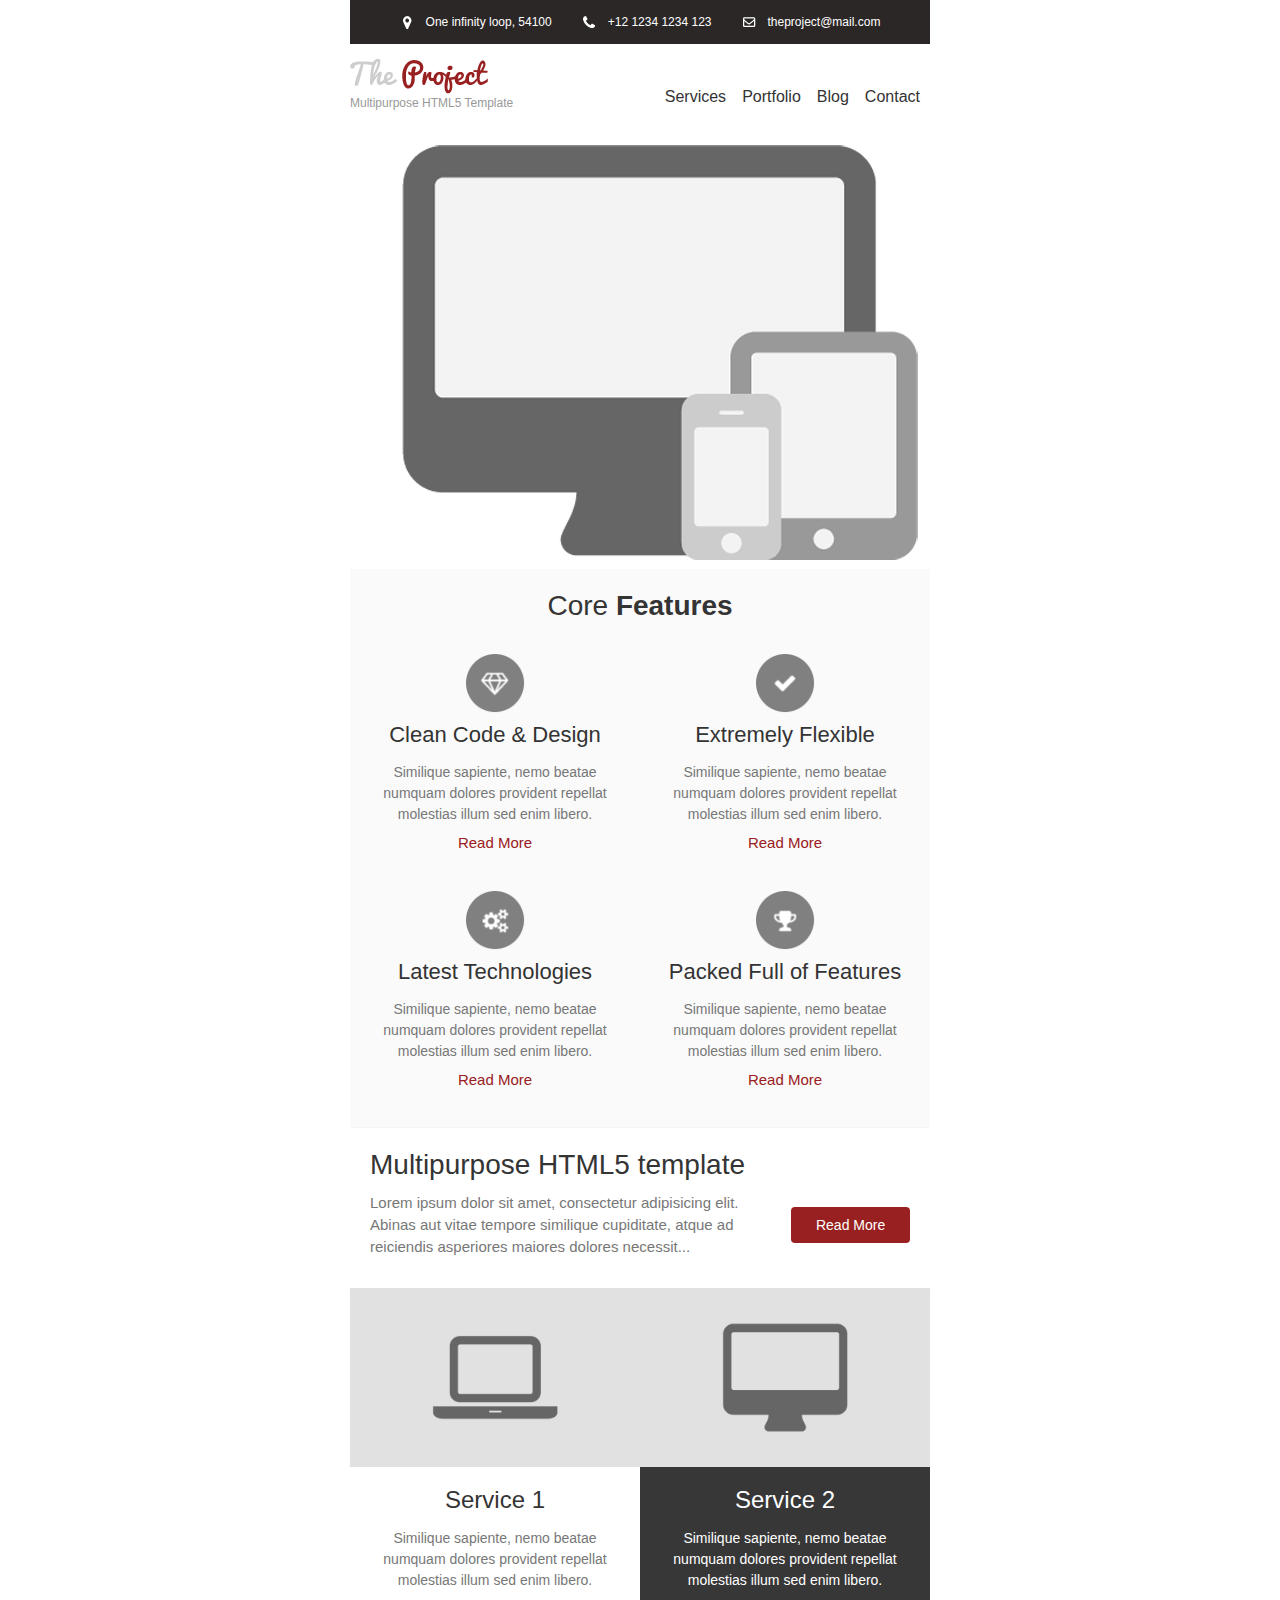
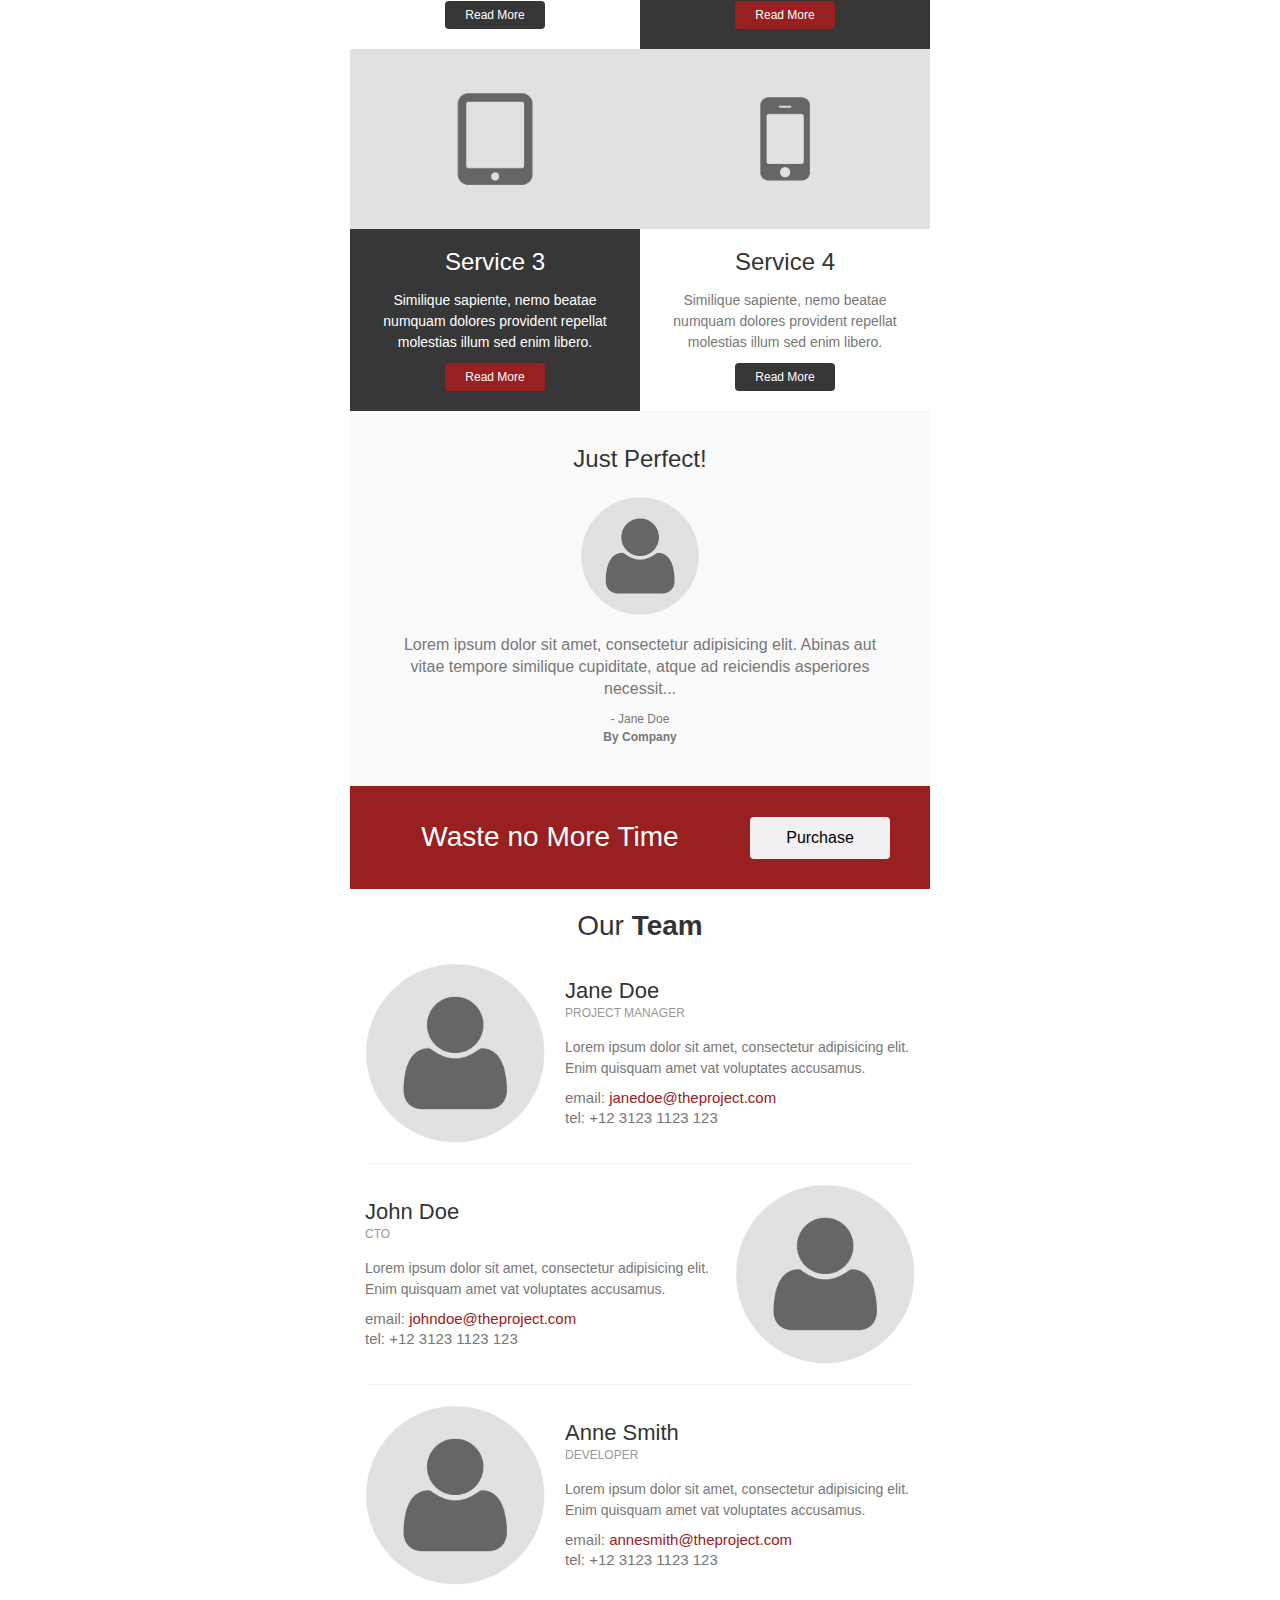
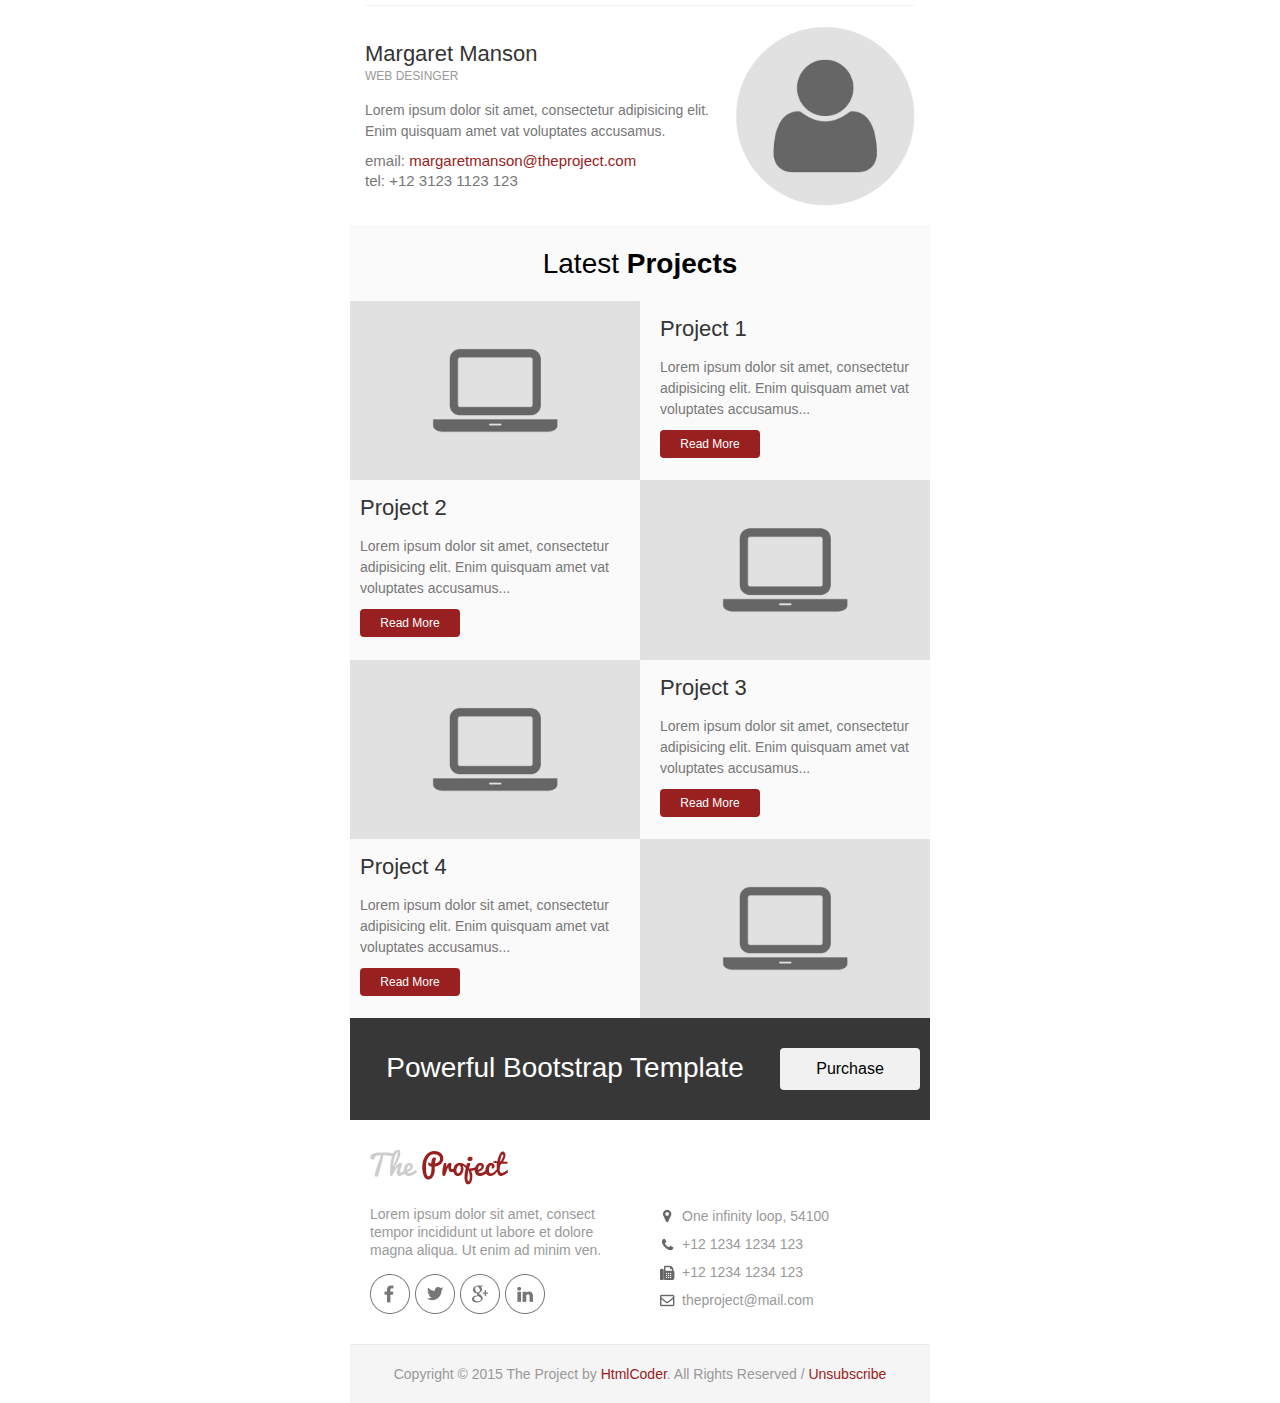
<file: httpdocs/email_templates/email_template_dark_red.html>
<!DOCTYPE html PUBLIC "-//W3C//DTD XHTML 1.0 Transitional//EN" "http://www.w3.org/TR/xhtml1/DTD/xhtml1-transitional.dtd">
<html xmlns="http://www.w3.org/1999/xhtml">
	<head>
		<meta http-equiv="Content-Type" content="text/html; charset=utf-8" />
		<title>The Project | Email Template</title>
	</head>
	<body style="margin: 0; padding: 0;">
		<table border="0" cellpadding="0" cellspacing="0" width="100%">
			<tr>
				<td>

					<!-- Header Top Start -->
					<table align="center" border="0" cellpadding="0" cellspacing="0" width="600" style="border-collapse: collapse;">
						<tr>
							<td>
								<table align="center" border="0" cellpadding="0" cellspacing="0" width="580" style="border-collapse: collapse;">
									<tr>
										<td align="left"  bgcolor="#2c2727">
											<!-- Space -->
											<table width="100%" align="center" border="0" cellpadding="0" cellspacing="0" style="border-collapse: collapse;">
												<tr><td style="font-size: 0; line-height: 0;" height="10">&nbsp;</td></tr>
											</table>
											<table align="center">
												<tr>
													<td width="22">
														<img src="images/marker-icon-white.png" alt="location" />
													</td>
													<td style="color: #fff; font-size: 12px; line-height: 18px; font-weight: normal; font-family: helvetica, Arial, sans-serif;">One infinity loop, 54100</td>
													<td width="22"></td>
													<td width="22">
														<img src="images/phone-icon-white.png" alt="location" />
													</td>
													<td style="color: #fff; font-size: 12px; line-height: 18px; font-weight: normal; font-family: helvetica, Arial, sans-serif;">+12&nbsp;1234&nbsp;1234&nbsp;123</td>
													<td width="22"></td>
													<td width="22">
														<img src="images/mail-icon-white.png" alt="location" />
													</td>
													<td>
														<a style="color: #fff; font-size: 12px; line-height: 18px; font-weight: normal; font-family: helvetica, Arial, sans-serif; text-decoration:none;" href="mailto:theproject@mail.com">theproject@mail.com</a>
													</td>
												</tr>
											</table>
											<!-- Space -->
											<table width="100%" align="center" border="0" cellpadding="0" cellspacing="0" style="border-collapse: collapse;">
												<tr><td style="font-size: 0; line-height: 0;" height="10">&nbsp;</td></tr>
											</table>
										</td>
									</tr>
								</table>
							</td>
						</tr>
					</table>
					<!-- Header Top End -->

					<!-- Header Start -->
					<table align="center" border="0" cellpadding="0" cellspacing="0" width="600" style="border-collapse: collapse;">
						<tr>
							<td style="padding:15px 0 0 0;">
								<table align="center" border="0" cellpadding="0" cellspacing="0" width="580" style="border-collapse: collapse;">
									<tr>
										<td>
											<table align="left" border="0" cellpadding="0" cellspacing="0" width="200" style="border-collapse: collapse;">
												<!-- logo -->
												<tr>
													<td align="left">
														<a href="../html/index.html">
															<img src="images/logo_dark_red.png" alt="Company Logo" style="display: block;"/>
														</a>
													</td>
												</tr>
												<!-- company slogan -->
												<tr>
													<td width="100%" align="left" style="font-size: 12px; line-height: 18px; font-family:helvetica, Arial, sans-serif; color:#999999;">	
														Multipurpose HTML5 Template
													</td>
												</tr>									
												<!-- Space -->
												<tr><td style="font-size: 0; line-height: 0;" height="15">&nbsp;</td></tr>
											</table>
											<table align="left" border="0" cellpadding="0" cellspacing="0" width="370" style="border-collapse: collapse;">
												<tr>
													<td  height="75" style="text-align: right; vertical-align: middle;">
														<a href="#" style="font-family:helvetica, Arial, sans-serif; color: #333333; font-size: 16px; text-decoration: none;">Services</a> &nbsp;&nbsp;
														<a href="#" style="font-family:helvetica, Arial, sans-serif; color: #333333; font-size: 16px; text-decoration: none;">Portfolio</a> &nbsp;&nbsp;
														<a href="#" style="font-family:helvetica, Arial, sans-serif; color: #333333; font-size: 16px; text-decoration: none;">Blog</a> &nbsp;&nbsp;
														<a href="#" style="font-family:helvetica, Arial, sans-serif; color: #333333; font-size: 16px; text-decoration: none;">Contact</a>
													</td>
												</tr>
											</table>
										</td>
									</tr>
								</table>
							</td>
						</tr>
					</table>
					<!-- Header End -->

					<!-- Banner Start -->
					<table align="center" border="0" cellpadding="0" cellspacing="0" width="600" style="border-collapse: collapse;">
						<tr>
							<td>
								<table bgcolor="#fafafa" align="center" border="0" cellpadding="0" cellspacing="0" width="580" style="border-collapse: collapse;">
									<tr>
										<td>
											<table width="100%" align="center" border="0" cellpadding="0" cellspacing="0" style="border-collapse: collapse;">
												<tr>
													<td align="center" bgcolor="#ffffff" >
														<a href="#">
															<img src="images/banner.png" width="580" alt="Section one image" style="display: block;"/>
														</a>
													</td>
												</tr>
											</table>
										</td>
									</tr>
								</table>
							</td>
						</tr>
					</table>
					<!-- Banner End -->

					<!-- Section Start -->
					<table align="center" border="0" cellpadding="0" cellspacing="0" width="600" style="border-collapse: collapse;">
						<tr>
							<td>
								<table bgcolor="#fafafa" align="center" border="0" cellpadding="0" cellspacing="0" width="580" style="border-collapse: collapse;">
									<!-- Space -->
									<tr><td style="font-size: 0; line-height: 0;" height="20">&nbsp;</td></tr>
									<tr>
										<td width="100%" align="center" style="font-size: 28px; line-height: 34px; font-family:helvetica, Arial, sans-serif; color:#343434;">
											Core <strong>Features</strong>
										</td>
									</tr>
									<!-- Space -->
									<tr><td style="font-size: 0; line-height: 0;" height="10">&nbsp;</td></tr>
								</table>
								<!-- First Row -->
								<table bgcolor="#fafafa" align="center" border="0" cellpadding="0" cellspacing="0" width="580" style="border-collapse: collapse;">
									<tr>
										<td>
											<!-- first column -->
											<table align="left" bgcolor="#fafafa" border="0" cellpadding="0" cellspacing="0" width="290" style="border-collapse: collapse;">
												<tr>
													<td>
														<table width="100%" align="center" border="0" cellpadding="0" cellspacing="0" style="border-collapse: collapse;">
															<!-- Space -->
															<tr><td style="font-size: 0; line-height: 0;" height="20">&nbsp;</td></tr>
															<tr>
																<td align="center">
																	<a href="#">
																		<img src="images/feature-icon-1.png" width="60" alt="Feature" style="display: block;"/>
																	</a>
																</td>
															</tr>
														</table>
														<table width="250" align="center" border="0" cellpadding="0" cellspacing="0" style="border-collapse: collapse;">
															<!-- Space -->
															<tr><td style="font-size: 0; line-height: 0;" height="10">&nbsp;</td></tr>
															<tr>
																<td align="center">
																	<a href="#" style="font-family: helvetica, Arial, sans-serif; font-size: 22px; color: #333333; line-height: 24px; text-decoration: none;">Clean Code &amp; Design</a>
																</td>
															</tr>
															<!-- Space -->
															<tr><td style="font-size: 0; line-height: 0;" height="15">&nbsp;</td></tr>
															<tr>
																<td style="font-family: helvetica, Arial, sans-serif; font-size: 14px; color: #777777; line-height: 21px; text-align: center;">
																	Similique sapiente, nemo beatae numquam dolores provident repellat molestias illum sed enim libero.
																</td>
															</tr>
															<!-- Space -->
															<tr><td style="font-size: 0; line-height: 0;" height="10">&nbsp;</td></tr>
															<tr>
																<td>
																	<table width="100" align="center" border="0" cellpadding="0" cellspacing="0" style="border-collapse: collapse;">
																		<tr>
																			<td align="center">
																				<a href="#" style="color: #992020; font-size: 15px; line-height: 15px; font-weight: normal; text-decoration: none; font-family: helvetica, Arial, sans-serif;">Read More</a>
																			</td>
																		</tr>
																	</table>
																</td>
															</tr>
															<!-- Space -->
															<tr><td style="font-size: 0; line-height: 0;" height="20">&nbsp;</td></tr>
														</table>
													</td>
												</tr>
											</table>
											<!-- second column -->
											<table align="left" bgcolor="#fafafa" border="0" cellpadding="0" cellspacing="0" width="290" style="border-collapse: collapse;">
												<tr>
													<td>
														<table width="100%" align="center" border="0" cellpadding="0" cellspacing="0" style="border-collapse: collapse;">
															<!-- Space -->
															<tr><td style="font-size: 0; line-height: 0;" height="20">&nbsp;</td></tr>
															<tr>
																<td align="center">
																	<a href="#">
																		<img src="images/feature-icon-2.png" width="60" alt="Feature" style="display: block;"/>
																	</a>
																</td>
															</tr>
														</table>
														<table width="250" align="center" border="0" cellpadding="0" cellspacing="0" style="border-collapse: collapse;">
															<!-- Space -->
															<tr><td style="font-size: 0; line-height: 0;" height="10">&nbsp;</td></tr>
															<tr>
																<td align="center">
																	<a href="#" style="font-family: helvetica, Arial, sans-serif; font-size: 22px; color: #333333; line-height: 24px; text-decoration: none;">Extremely Flexible</a>
																</td>
															</tr>
															<!-- Space -->
															<tr><td style="font-size: 0; line-height: 0;" height="15">&nbsp;</td></tr>
															<tr>
																<td style="font-family: helvetica, Arial, sans-serif; font-size: 14px; color: #777777; line-height: 21px; text-align: center;">
																	Similique sapiente, nemo beatae numquam dolores provident repellat molestias illum sed enim libero.
																</td>
															</tr>
															<!-- Space -->
															<tr><td style="font-size: 0; line-height: 0;" height="10">&nbsp;</td></tr>
															<tr>
																<td>
																	<table width="100" align="center" border="0" cellpadding="0" cellspacing="0" style="border-collapse: collapse;">
																		<tr>
																			<td align="center">
																				<a href="#" style="color: #992020; font-size: 15px; line-height: 15px; font-weight: normal; text-decoration: none; font-family: helvetica, Arial, sans-serif;">Read More</a>
																			</td>
																		</tr>
																	</table>
																</td>
															</tr>
															<!-- Space -->
															<tr><td style="font-size: 0; line-height: 0;" height="20">&nbsp;</td></tr>
														</table>
													</td>
												</tr>
											</table>
										</td>
									</tr>
								</table>
								<!-- Second Row -->
								<table bgcolor="#fafafa" align="center" border="0" cellpadding="0" cellspacing="0" width="580" style="border-collapse: collapse;">
									<tr>
										<td>
											<!-- first column -->
											<table align="left" bgcolor="#fafafa" border="0" cellpadding="0" cellspacing="0" width="290" style="border-collapse: collapse;">
												<tr>
													<td>
														<table width="100%" align="center" border="0" cellpadding="0" cellspacing="0" style="border-collapse: collapse;">
															<!-- Space -->
															<tr><td style="font-size: 0; line-height: 0;" height="20">&nbsp;</td></tr>
															<tr>
																<td align="center">
																	<a href="#">
																		<img src="images/feature-icon-3.png" width="60" alt="Feature" style="display: block;"/>
																	</a>
																</td>
															</tr>
														</table>
														<table width="250" align="center" border="0" cellpadding="0" cellspacing="0" style="border-collapse: collapse;">
															<!-- Space -->
															<tr><td style="font-size: 0; line-height: 0;" height="10">&nbsp;</td></tr>
															<tr>
																<td align="center">
																	<a href="#" style="font-family: helvetica, Arial, sans-serif; font-size: 22px; color: #333333; line-height: 24px; text-decoration: none;">Latest Technologies</a>
																</td>
															</tr>
															<!-- Space -->
															<tr><td style="font-size: 0; line-height: 0;" height="15">&nbsp;</td></tr>
															<tr>
																<td style="font-family: helvetica, Arial, sans-serif; font-size: 14px; color: #777777; line-height: 21px; text-align: center;">
																	Similique sapiente, nemo beatae numquam dolores provident repellat molestias illum sed enim libero.
																</td>
															</tr>
															<!-- Space -->
															<tr><td style="font-size: 0; line-height: 0;" height="10">&nbsp;</td></tr>
															<tr>
																<td>
																	<table width="100" align="center" border="0" cellpadding="0" cellspacing="0" style="border-collapse: collapse;">
																		<tr>
																			<td align="center">
																				<a href="#" style="color: #992020; font-size: 15px; line-height: 15px; font-weight: normal; text-decoration: none; font-family: helvetica, Arial, sans-serif;">Read More</a>
																			</td>
																		</tr>
																	</table>
																</td>
															</tr>
															<!-- Space -->
															<tr><td style="font-size: 0; line-height: 0;" height="40">&nbsp;</td></tr>
														</table>
													</td>
												</tr>
											</table>
											<!-- second column -->
											<table align="left" bgcolor="#fafafa" border="0" cellpadding="0" cellspacing="0" width="290" style="border-collapse: collapse;">
												<tr>
													<td>
														<table width="100%" align="center" border="0" cellpadding="0" cellspacing="0" style="border-collapse: collapse;">
															<!-- Space -->
															<tr><td style="font-size: 0; line-height: 0;" height="20">&nbsp;</td></tr>
															<tr>
																<td align="center">
																	<a href="#">
																		<img src="images/feature-icon-4.png" width="60" alt="Feature" style="display: block;"/>
																	</a>
																</td>
															</tr>
														</table>
														<table width="250" align="center" border="0" cellpadding="0" cellspacing="0" style="border-collapse: collapse;">
															<!-- Space -->
															<tr><td style="font-size: 0; line-height: 0;" height="10">&nbsp;</td></tr>
															<tr>
																<td align="center">
																	<a href="#" style="font-family: helvetica, Arial, sans-serif; font-size: 22px; color: #333333; line-height: 24px; text-decoration: none;">Packed Full of Features</a>
																</td>
															</tr>
															<!-- Space -->
															<tr><td style="font-size: 0; line-height: 0;" height="15">&nbsp;</td></tr>
															<tr>
																<td style="font-family: helvetica, Arial, sans-serif; font-size: 14px; color: #777777; line-height: 21px; text-align: center;">
																	Similique sapiente, nemo beatae numquam dolores provident repellat molestias illum sed enim libero.
																</td>
															</tr>
															<!-- Space -->
															<tr><td style="font-size: 0; line-height: 0;" height="10">&nbsp;</td></tr>
															<tr>
																<td>
																	<table width="100" align="center" border="0" cellpadding="0" cellspacing="0" style="border-collapse: collapse;">
																		<tr>
																			<td align="center">
																				<a href="#" style="color: #992020; font-size: 15px; line-height: 15px; font-weight: normal; text-decoration: none; font-family: helvetica, Arial, sans-serif;">Read More</a>
																			</td>
																		</tr>
																	</table>
																</td>
															</tr>
															<!-- Space -->
															<tr><td style="font-size: 0; line-height: 0;" height="40">&nbsp;</td></tr>
														</table>
													</td>
												</tr>
											</table>
										</td>
									</tr>
									<!-- Border -->
									<tr><td bgcolor="#f5f5f5" style="font-size: 0; line-height: 0;" height="1">&nbsp;</td></tr>
								</table>
							</td>
						</tr>
					</table>
					<!-- Section End -->

					<!-- Banner Start -->
					<table align="center" border="0" cellpadding="0" cellspacing="0" width="600" style="border-collapse: collapse;">
						<tr>
							<td>
								<table align="center" border="0" cellpadding="0" cellspacing="0" width="580" style="border-collapse: collapse;">
									<tr>
										<td>
											<table width="100%" align="center" border="0" cellpadding="0" cellspacing="0" style="border-collapse: collapse;">
												<tr>
													<td>
														<!-- Space -->
														<table width="100%" align="center" border="0" cellpadding="0" cellspacing="0" style="border-collapse: collapse;">
															<tr><td style="font-size: 0; line-height: 0;" height="20">&nbsp;</td></tr>
														</table>
														<table align="center" border="0" cellpadding="0" cellspacing="0" width="540" style="border-collapse: collapse;">
															<tr>
																<td>
																	<table align="left" border="0" cellpadding="0" cellspacing="0" width="100%" style="border-collapse: collapse;">
																		<tr>
																			<td width="100%" align="left" style="font-size: 28px; line-height: 34px; font-family:helvetica, Arial, sans-serif; color:#343434;">
																				Multipurpose HTML5 template
																			</td>
																		</tr>
																	</table>
																	<table align="left" border="0" cellpadding="0" cellspacing="0" width="75%" style="border-collapse: collapse;">
																		<!-- Space -->
																		<tr><td style="font-size: 0; line-height: 0;" height="10">&nbsp;</td></tr>
																		<tr>
																			<td width="100%" align="left" style="font-size: 15px; line-height: 22px; font-family:helvetica, Arial, sans-serif; color:#777777;">
																				Lorem ipsum dolor sit amet, consectetur adipisicing elit. Abinas aut vitae tempore similique cupiditate, atque ad reiciendis asperiores maiores dolores necessit...
																			</td>
																		</tr>
																	</table>
																	<table align="right" border="0" cellpadding="0" cellspacing="0" width="22%" style="border-collapse: collapse;">
																		<!-- Space -->
																		<tr><td style="font-size: 0; line-height: 0;" height="25">&nbsp;</td></tr>
																		<tr>
																			<td width="100%" align="center" style="padding:10px 12px 10px 12px; text-align: center;border-radius:4px;" bgcolor="#992020">
																				<a href="#" style="color: #fff; font-size: 14px; font-weight: normal; text-decoration: none; font-family: helvetica, Arial, sans-serif;">Read More</a>
																			</td>
																		</tr>
																	</table>
																</td>
															</tr>
														</table>
														<!-- Space -->
														<table width="100%" align="center" border="0" cellpadding="0" cellspacing="0" style="border-collapse: collapse;">
															<tr><td style="font-size: 0; line-height: 0;" height="30">&nbsp;</td></tr>				
														</table>
													</td>
												</tr>
											</table>
										</td>
									</tr>
								</table>
							</td>
						</tr>
					</table>
					<!-- Banner End -->

					<!-- Section Start -->
					<table align="center" border="0" cellpadding="0" cellspacing="0" width="600" style="border-collapse: collapse;">
						<tr>
							<td>
								<!-- First Row -->
								<table bgcolor="#fafafa" align="center" border="0" cellpadding="0" cellspacing="0" width="580" style="border-collapse: collapse;">
									<tr>
										<td>
											<!-- first column -->
											<table align="left" bgcolor="#ffffff" border="0" cellpadding="0" cellspacing="0" width="290" style="border-collapse: collapse;">
												<tr>
													<td>
														<table width="100%" align="center" border="0" cellpadding="0" cellspacing="0" style="border-collapse: collapse;">
															<tr>
																<td>
																	<a href="#">
																		<img src="images/service-1.jpg" width="290" alt="Service 1" style="display: block;"/>
																	</a>
																</td>
															</tr>
														</table>
														<table width="250" align="center" border="0" cellpadding="0" cellspacing="0" style="border-collapse: collapse;">
															<!-- Space -->
															<tr><td style="font-size: 0; line-height: 0;" height="20">&nbsp;</td></tr>
															<tr>
																<td align="center">
																	<a href="#" style="font-family: helvetica, Arial, sans-serif; font-size: 24px; color: #343434; line-height: 26px; text-decoration: none;">Service 1</a>
																</td>
															</tr>
															<!-- Space -->
															<tr><td style="font-size: 0; line-height: 0;" height="15">&nbsp;</td></tr>
															<tr>
																<td style="font-family: helvetica, Arial, sans-serif; font-size: 14px; color: #777777; line-height: 21px; text-align: center;">
																	Similique sapiente, nemo beatae numquam dolores provident repellat molestias illum sed enim libero.
																</td>
															</tr>
															<!-- Space -->
															<tr><td style="font-size: 0; line-height: 0;" height="10">&nbsp;</td></tr>
															<tr>
																<td>
																	<table width="100" align="center" border="0" cellpadding="0" cellspacing="0" style="border-collapse: collapse;">
																		<tr>
																			<td align="center" style="padding:8px 5px 8px 5px;border-radius:4px;" bgcolor="#373737">
																				<a href="#" style="color: #fff; font-size: 12px; line-height: 12px; font-weight: normal; text-decoration: none; font-family: helvetica, Arial, sans-serif;">Read More</a>
																			</td>
																		</tr>
																	</table>
																</td>
															</tr>
															<!-- Space -->
															<tr><td style="font-size: 0; line-height: 0;" height="20">&nbsp;</td></tr>
														</table>
													</td>
												</tr>
											</table>
											<!-- second column -->
											<table align="left" bgcolor="#373737" border="0" cellpadding="0" cellspacing="0" width="290" style="border-collapse: collapse;">
												<tr>
													<td>
														<table width="100%" align="center" border="0" cellpadding="0" cellspacing="0" style="border-collapse: collapse;">
															<tr>
																<td>
																	<a href="#">
																		<img src="images/service-2.jpg" width="290" alt="Service 2" style="display: block;"/>
																	</a>
																</td>
															</tr>
														</table>
														<table width="250" align="center" border="0" cellpadding="0" cellspacing="0" style="border-collapse: collapse;">
															<!-- Space -->
															<tr><td style="font-size: 0; line-height: 0;" height="20">&nbsp;</td></tr>
															<tr>
																<td align="center">
																	<a href="#" style="font-family: helvetica, Arial, sans-serif; font-size: 24px; color: #ffffff; line-height: 26px; text-decoration: none;">Service 2</a>
																</td>
															</tr>
															<!-- Space -->
															<tr><td style="font-size: 0; line-height: 0;" height="15">&nbsp;</td></tr>
															<tr>
																<td style="font-family: helvetica, Arial, sans-serif; font-size: 14px; color: #ffffff; line-height: 21px; text-align: center;">
																	Similique sapiente, nemo beatae numquam dolores provident repellat molestias illum sed enim libero.
																</td>
															</tr>
															<!-- Space -->
															<tr><td style="font-size: 0; line-height: 0;" height="10">&nbsp;</td></tr>
															<tr>
																<td>
																	<table width="100" align="center" border="0" cellpadding="0" cellspacing="0" style="border-collapse: collapse;">
																		<tr>
																			<td align="center" style="padding:8px 5px 8px 5px;border-radius:4px;" bgcolor="#992020">
																				<a href="#" style="color: #fff; font-size: 12px; line-height: 12px; font-weight: normal; text-decoration: none; font-family: helvetica, Arial, sans-serif;">Read More</a>
																			</td>
																		</tr>
																	</table>
																</td>
															</tr>
															<!-- Space -->
															<tr><td style="font-size: 0; line-height: 0;" height="20">&nbsp;</td></tr>
														</table>
													</td>
												</tr>
											</table>
										</td>
									</tr>
								</table>
								<!-- Second Row -->
								<table bgcolor="#fafafa" align="center" border="0" cellpadding="0" cellspacing="0" width="580" style="border-collapse: collapse;">
									<tr>
										<td>
											<!-- first column -->
											<table align="left" bgcolor="#373737" border="0" cellpadding="0" cellspacing="0" width="290" style="border-collapse: collapse;">
												<tr>
													<td>
														<table width="100%" align="center" border="0" cellpadding="0" cellspacing="0" style="border-collapse: collapse;">
															<tr>
																<td>
																	<a href="#">
																		<img src="images/service-3.jpg" width="290" alt="Service 3" style="display: block;"/>
																	</a>
																</td>
															</tr>
														</table>
														<table width="250" align="center" border="0" cellpadding="0" cellspacing="0" style="border-collapse: collapse;">
															<!-- Space -->
															<tr><td style="font-size: 0; line-height: 0;" height="20">&nbsp;</td></tr>
															<tr>
																<td align="center">
																	<a href="#" style="font-family: helvetica, Arial, sans-serif; font-size: 24px; color: #ffffff; line-height: 26px; text-decoration: none;">Service 3</a>
																</td>
															</tr>
															<!-- Space -->
															<tr><td style="font-size: 0; line-height: 0;" height="15">&nbsp;</td></tr>
															<tr>
																<td style="font-family: helvetica, Arial, sans-serif; font-size: 14px; color: #ffffff; line-height: 21px; text-align: center;">
																	Similique sapiente, nemo beatae numquam dolores provident repellat molestias illum sed enim libero.
																</td>
															</tr>
															<!-- Space -->
															<tr><td style="font-size: 0; line-height: 0;" height="10">&nbsp;</td></tr>
															<tr>
																<td>
																	<table width="100" align="center" border="0" cellpadding="0" cellspacing="0" style="border-collapse: collapse;">
																		<tr>
																			<td align="center" style="padding:8px 5px 8px 5px;border-radius:4px;" bgcolor="#992020">
																				<a href="#" style="color: #fff; font-size: 12px; line-height: 12px; font-weight: normal; text-decoration: none; font-family: helvetica, Arial, sans-serif;">Read More</a>
																			</td>
																		</tr>
																	</table>
																</td>
															</tr>
															<!-- Space -->
															<tr><td style="font-size: 0; line-height: 0;" height="20">&nbsp;</td></tr>
														</table>
													</td>
												</tr>
											</table>
											<!-- second column -->
											<table align="left" bgcolor="#ffffff" border="0" cellpadding="0" cellspacing="0" width="290" style="border-collapse: collapse;">
												<tr>
													<td>
														<table width="100%" align="center" border="0" cellpadding="0" cellspacing="0" style="border-collapse: collapse;">
															<tr>
																<td>
																	<a href="#">
																		<img src="images/service-4.jpg" width="290" alt="Service 4" style="display: block;"/>
																	</a>
																</td>
															</tr>
														</table>
														<table width="250" align="center" border="0" cellpadding="0" cellspacing="0" style="border-collapse: collapse;">
															<!-- Space -->
															<tr><td style="font-size: 0; line-height: 0;" height="20">&nbsp;</td></tr>
															<tr>
																<td align="center">
																	<a href="#" style="font-family: helvetica, Arial, sans-serif; font-size: 24px; color: #343434; line-height: 26px; text-decoration: none;">Service 4</a>
																</td>
															</tr>
															<!-- Space -->
															<tr><td style="font-size: 0; line-height: 0;" height="15">&nbsp;</td></tr>
															<tr>
																<td style="font-family: helvetica, Arial, sans-serif; font-size: 14px; color: #777777; line-height: 21px; text-align: center;">
																	Similique sapiente, nemo beatae numquam dolores provident repellat molestias illum sed enim libero.
																</td>
															</tr>
															<!-- Space -->
															<tr><td style="font-size: 0; line-height: 0;" height="10">&nbsp;</td></tr>
															<tr>
																<td>
																	<table width="100" align="center" border="0" cellpadding="0" cellspacing="0" style="border-collapse: collapse;">
																		<tr>
																			<td align="center" style="padding:8px 5px 8px 5px;border-radius:4px;" bgcolor="#373737">
																				<a href="#" style="color: #fff; font-size: 12px; line-height: 12px; font-weight: normal; text-decoration: none; font-family: helvetica, Arial, sans-serif;">Read More</a>
																			</td>
																		</tr>
																	</table>
																</td>
															</tr>
															<!-- Space -->
															<tr><td style="font-size: 0; line-height: 0;" height="20">&nbsp;</td></tr>
														</table>
													</td>
												</tr>
											</table>
										</td>
									</tr>
								</table>
							</td>
						</tr>
					</table>
					<!-- Section End -->

					<!-- Section Start -->
					<table align="center" border="0" cellpadding="0" cellspacing="0" width="600" style="border-collapse: collapse;">
						<tr>
							<td>
								<table bgcolor="#fafafa" align="center" border="0" cellpadding="0" cellspacing="0" width="580" style="border-collapse: collapse;">
									<tr>
										<td>
											<table align="center" border="0" cellpadding="0" width="100%" cellspacing="0" style="border-collapse: collapse;">
												<!-- Border -->
												<tr><td bgcolor="#f5f5f5" style="font-size: 0; line-height: 0;" height="1">&nbsp;</td></tr>
												<!-- Space -->
												<tr><td style="font-size: 0; line-height: 0;" height="30">&nbsp;</td></tr>
											</table>
											<table align="center" border="0" cellpadding="0" width="480" cellspacing="0" style="border-collapse: collapse;">
												<tr>
													<td>
														<table align="center" border="0" cellpadding="0" cellspacing="0" width="100%" style="border-collapse: collapse;">
															<tr>
																<td width="100%" align="left" style="font-size: 24px; line-height: 34px; font-family:helvetica, Arial, sans-serif; color:#343434; text-align: center;">
																	Just Perfect!
																</td>
															</tr>
															<!-- Space -->
															<tr><td style="font-size: 0; line-height: 0;" height="20">&nbsp;</td></tr>
														</table>
														<table align="center" border="0" cellpadding="0" cellspacing="0" width="100%" style="border-collapse: collapse;">
															<tr>
																<td align="center">
																	<img src="images/testimonial.png" width="120" alt="Testimonial Image" style="display: block;"/>
																</td>
															</tr>
														</table>
														<table align="left" border="0" cellpadding="0" cellspacing="0" width="3%" style="border-collapse: collapse;">
															<tr>
																<td>
																	&nbsp;
																</td>
															</tr>
														</table>
														<table align="center" border="0" cellpadding="0" cellspacing="0" width="100%" style="border-collapse: collapse;">
															<tr>
																<td width="100%" align="left" style="font-size: 16px; line-height: 22px; font-family:helvetica, Arial, sans-serif; color:#777777; text-align: center;">
																	Lorem ipsum dolor sit amet, consectetur adipisicing elit. Abinas aut vitae tempore similique cupiditate, atque ad reiciendis asperiores necessit...
																</td>
															</tr>
															<!-- Space -->
															<tr><td style="font-size: 0; line-height: 0;" height="10">&nbsp;</td></tr>
															<tr>
																<td width="100%" align="left" style="font-size: 12px; line-height: 18px; font-family:helvetica, Arial, sans-serif; color:#777777; text-align: center;">
																	- Jane Doe
																</td>
															</tr>
															<tr>
																<td width="100%" align="left" style="font-size: 12px; line-height: 18px; font-family:helvetica, Arial, sans-serif; color:#777777; font-weight:bold; text-align: center;">
																	By Company
																</td>
															</tr>
														</table>
													</td>
												</tr>
											</table>
											<!-- Space -->
											<table align="center" border="0" cellpadding="0" width="100%" cellspacing="0" style="border-collapse: collapse;">
												<tr><td style="font-size: 0; line-height: 0;" height="40">&nbsp;</td></tr>
											</table>	
										</td>
									</tr>
								</table>
							</td>
						</tr>

					</table>
					<!-- Section End -->

					<!-- Section Start -->
					<table align="center" border="0" cellpadding="0" cellspacing="0" width="600" style="border-collapse: collapse;">
						<tr>
							<td>
								<table align="center" bgcolor="#992020" border="0" cellpadding="0" cellspacing="0" width="580" style="border-collapse: collapse;">
									<tr>
										<td>
											<table width="100%" align="center" border="0" cellpadding="0" cellspacing="0" style="border-collapse: collapse;">
												<!-- Border -->
												<tr><td bgcolor="#992020" style="font-size: 0; line-height: 0;" height="1">&nbsp;</td></tr>
												<!-- Space -->
												<tr><td style="font-size: 0; line-height: 0;" height="30">&nbsp;</td></tr>
											</table>
											<table width="100%" align="center" border="0" cellpadding="0" cellspacing="0" style="border-collapse: collapse;">
												<tr>
													<td>
														<table align="left" border="0" cellpadding="0" cellspacing="0" width="400" style="border-collapse: collapse;">
															<!-- Space -->
															<tr><td style="font-size: 0; line-height: 0;" height="3">&nbsp;</td></tr>
															<tr>
																<td width="100%" align="center" style="font-size: 28px; line-height: 34px; font-family:helvetica, Arial, sans-serif; color:#ffffff;">
																	Waste no More Time
																</td>
															</tr>
														</table>
														<table align="left" border="0" cellpadding="0" cellspacing="0" width="140" style="border-collapse: collapse;">
															<!-- Space -->
															<tr><td style="font-size: 0; line-height: 0;" height="0">&nbsp;</td></tr>
															<tr>
																<td width="100%" align="center" style="padding:12px 12px 12px 12px; text-align: center;border-radius:4px;" bgcolor="#f1f1f1">
																	<a href="#" style="color: #000000; font-size: 16px; font-weight: normal; text-decoration: none; font-family: helvetica, Arial, sans-serif;">Purchase</a>
																</td>
															</tr>
														</table>
													</td>
												</tr>
											</table>
											<table width="100%" align="center" border="0" cellpadding="0" cellspacing="0" style="border-collapse: collapse;">
												<!-- Space -->
												<tr><td style="font-size: 0; line-height: 0;" height="30">&nbsp;</td></tr>
											</table>
										</td>
									</tr>
								</table>
							</td>
						</tr>

					</table>
					<!-- Section End -->

					<!-- Section Start -->
					<table align="center" border="0" cellpadding="0" cellspacing="0" width="600" style="border-collapse: collapse;">
						<tr>
							<td>
								<table bgcolor="#ffffff" width="580" align="center" border="0" cellpadding="0" cellspacing="0" style="border-collapse: collapse;">
									<tr>
										<td>
											<table align="center" border="0" cellpadding="0" cellspacing="0" width="550" style="border-collapse: collapse;">
												<!-- Space -->
												<tr><td style="font-size: 0; line-height: 0;" height="20">&nbsp;</td></tr>
												<tr>
													<td width="100%" align="center" style="font-size: 28px; line-height: 34px; font-family:helvetica, Arial, sans-serif; color:#343434;">
														Our <strong>Team</strong>
													</td>
												</tr>
												<!-- Space -->
												<tr><td style="font-size: 0; line-height: 0;" height="20">&nbsp;</td></tr>
											</table>
											<!-- First Row -->
											<table align="center" border="0" cellpadding="0" cellspacing="0" width="550" style="border-collapse: collapse;">
												<tr>
													<td>
														<table align="left" border="0" cellpadding="0" width="180" cellspacing="0" style="border-collapse: collapse;">
															<tr>
																<td>
																	<a href="#">
																		<img src="images/team-member-1.png" width="180" alt="Team Member 1" style="display: block;"/>
																	</a>
																</td>
															</tr>
														</table>
														<!-- Grid Gutter 20px -->
														<table align="left" border="0" cellpadding="0" width="20" cellspacing="0" style="border-collapse: collapse;">
															<tr>
																<td>&nbsp;</td>
															</tr>
														</table>
														<table align="left" border="0" cellpadding="0" width="350" cellspacing="0" style="border-collapse: collapse;">
															<!-- Space -->
															<tr><td style="font-size: 0; line-height: 0;" height="15">&nbsp;</td></tr>
															<tr>
																<td>
																	<a style="text-decoration:none; font-family: helvetica, Arial, sans-serif; font-size: 22px; color: #343434; line-height: 26px;" href="#">Jane Doe</a>
																</td>
															</tr>
															<tr>
																<td style="text-decoration:none; font-family: helvetica, Arial, sans-serif; font-size: 12px; color: #999999; line-height: 18px;">
																	PROJECT MANAGER
																</td>
															</tr>
															<!-- Space -->
															<tr><td style="font-size: 0; line-height: 0;" height="15">&nbsp;</td></tr>
															<tr>
																<td style="font-family: helvetica, Arial, sans-serif; font-size: 14px; color: #777777; line-height: 21px;">
																	Lorem ipsum dolor sit amet, consectetur adipisicing elit. Enim quisquam amet vat voluptates accusamus.
																</td>
															</tr>
															<!-- Space -->
															<tr><td style="font-size: 0; line-height: 0;" height="10">&nbsp;</td></tr>
															<tr>
																<td>
																	<table width="80" align="left" border="0" cellpadding="0" cellspacing="0" style="border-collapse: collapse;">
																		<tr>
																			<td style="color: #777777;font-family: helvetica, Arial, sans-serif; font-size:15px;">
																				email:&nbsp;<a style="font-family: helvetica, Arial, sans-serif; font-size: 15px;text-decoration:none; line-height: 14px; color: #992020;" href="mailto:janedoe@theproject.com">janedoe@theproject.com</a>
																			</td>
																		</tr>
																		<!-- Space -->
																		<tr><td style="font-size: 0; line-height: 0;" height="5">&nbsp;</td></tr>
																		<tr>
																			<td style="font-family: helvetica, Arial, sans-serif; font-size: 15px; line-height: 14px; color: #777777;">
																				tel:&nbsp;+12&nbsp;3123&nbsp;1123&nbsp;123
																			</td>
																		</tr>
																	</table>
																</td>
															</tr>
														</table>
													</td>
												</tr>
											</table>
											<!-- Space -->
											<table width="550" align="center" border="0" cellpadding="0" cellspacing="0" style="border-collapse: collapse;">
												<tr><td style="font-size: 0; line-height: 0;" height="20">&nbsp;</td></tr>
												<tr><td style="font-size: 0; line-height: 0;" bgcolor="#f5f5f5" height="1">&nbsp;</td></tr>
												<tr><td style="font-size: 0; line-height: 0;" height="20">&nbsp;</td></tr>
											</table>
											<!-- Second Row -->
											<table align="center" border="0" cellpadding="0" cellspacing="0" width="550" style="border-collapse: collapse;">
												<tr>
													<td>
														<table align="left" border="0" cellpadding="0" width="350" cellspacing="0" style="border-collapse: collapse;">
															<!-- Space -->
															<tr><td style="font-size: 0; line-height: 0;" height="15">&nbsp;</td></tr>
															<tr>
																<td>
																	<a style="text-decoration:none; font-family: helvetica, Arial, sans-serif; font-size: 22px; color: #343434; line-height: 26px;" href="#">John Doe</a>
																</td>
															</tr>
															<tr>
																<td style="text-decoration:none; font-family: helvetica, Arial, sans-serif; font-size: 12px; color: #999999; line-height: 18px;">
																	CTO
																</td>
															</tr>
															<!-- Space -->
															<tr><td style="font-size: 0; line-height: 0;" height="15">&nbsp;</td></tr>
															<tr>
																<td style="font-family: helvetica, Arial, sans-serif; font-size: 14px; color: #777777; line-height: 21px;">
																	Lorem ipsum dolor sit amet, consectetur adipisicing elit. Enim quisquam amet vat voluptates accusamus.
																</td>
															</tr>
															<!-- Space -->
															<tr><td style="font-size: 0; line-height: 0;" height="10">&nbsp;</td></tr>
															<tr>
																<td>
																	<table width="80" align="left" border="0" cellpadding="0" cellspacing="0" style="border-collapse: collapse;">
																		<tr>
																			<td style="color: #777777;font-family: helvetica, Arial, sans-serif; font-size:15px;">
																				email:&nbsp;<a style="font-family: helvetica, Arial, sans-serif; font-size: 15px;text-decoration:none; line-height: 14px; color: #992020;" href="mailto:johndoe@theproject.com">johndoe@theproject.com</a>
																			</td>
																		</tr>
																		<!-- Space -->
																		<tr><td style="font-size: 0; line-height: 0;" height="5">&nbsp;</td></tr>
																		<tr>
																			<td style="font-family: helvetica, Arial, sans-serif; font-size: 15px; line-height: 14px; color: #777777;">
																				tel:&nbsp;+12&nbsp;3123&nbsp;1123&nbsp;123
																			</td>
																		</tr>
																	</table>
																</td>
															</tr>
														</table>
														<!-- Grid Gutter 20px -->
														<table align="left" border="0" cellpadding="0" width="20" cellspacing="0" style="border-collapse: collapse;">
															<tr>
																<td>&nbsp;</td>
															</tr>
														</table>
														<table align="left" border="0" cellpadding="0" width="180" cellspacing="0" style="border-collapse: collapse;">
															<tr>
																<td>
																	<a href="#">
																		<img src="images/team-member-2.png" width="180" alt="Team Member 2" style="display: block;"/>
																	</a>
																</td>
															</tr>
														</table>
													</td>
												</tr>
											</table>
											<!-- Space -->
											<table width="550" align="center" border="0" cellpadding="0" cellspacing="0" style="border-collapse: collapse;">
												<tr><td style="font-size: 0; line-height: 0;" height="20">&nbsp;</td></tr>
												<tr><td style="font-size: 0; line-height: 0;" bgcolor="#f5f5f5" height="1">&nbsp;</td></tr>
												<tr><td style="font-size: 0; line-height: 0;" height="20">&nbsp;</td></tr>
											</table>
											<!-- Third Row -->
											<table align="center" border="0" cellpadding="0" cellspacing="0" width="550" style="border-collapse: collapse;">
												<tr>
													<td>
														<table align="left" border="0" cellpadding="0" width="180" cellspacing="0" style="border-collapse: collapse;">
															<tr>
																<td>
																	<a href="#">
																		<img src="images/team-member-3.png" width="180" alt="Team Member 3" style="display: block;"/>
																	</a>
																</td>
															</tr>
														</table>
														<!-- Grid Gutter 20px -->
														<table align="left" border="0" cellpadding="0" width="20" cellspacing="0" style="border-collapse: collapse;">
															<tr>
																<td>&nbsp;</td>
															</tr>
														</table>
														<table align="left" border="0" cellpadding="0" width="350" cellspacing="0" style="border-collapse: collapse;">
															<!-- Space -->
															<tr><td style="font-size: 0; line-height: 0;" height="15">&nbsp;</td></tr>
															<tr>
																<td>
																	<a style="text-decoration:none; font-family: helvetica, Arial, sans-serif; font-size: 22px; color: #343434; line-height: 26px;" href="#">Anne Smith</a>
																</td>
															</tr>
															<tr>
																<td style="text-decoration:none; font-family: helvetica, Arial, sans-serif; font-size: 12px; color: #999999; line-height: 18px;">
																	DEVELOPER
																</td>
															</tr>
															<!-- Space -->
															<tr><td style="font-size: 0; line-height: 0;" height="15">&nbsp;</td></tr>
															<tr>
																<td style="font-family: helvetica, Arial, sans-serif; font-size: 14px; color: #777777; line-height: 21px;">
																	Lorem ipsum dolor sit amet, consectetur adipisicing elit. Enim quisquam amet vat voluptates accusamus.
																</td>
															</tr>
															<!-- Space -->
															<tr><td style="font-size: 0; line-height: 0;" height="10">&nbsp;</td></tr>
															<tr>
																<td>
																	<table width="80" align="left" border="0" cellpadding="0" cellspacing="0" style="border-collapse: collapse;">
																		<tr>
																			<td style="color: #777777;font-family: helvetica, Arial, sans-serif; font-size:15px;">
																				email:&nbsp;<a style="font-family: helvetica, Arial, sans-serif; font-size: 15px;text-decoration:none; line-height: 14px; color: #992020;" href="mailto:annesmith@theproject.com">annesmith@theproject.com</a>
																			</td>
																		</tr>
																		<!-- Space -->
																		<tr><td style="font-size: 0; line-height: 0;" height="5">&nbsp;</td></tr>
																		<tr>
																			<td style="font-family: helvetica, Arial, sans-serif; font-size: 15px; line-height: 14px; color: #777777;">
																				tel:&nbsp;+12&nbsp;3123&nbsp;1123&nbsp;123
																			</td>
																		</tr>
																	</table>
																</td>
															</tr>
														</table>
													</td>
												</tr>
											</table>
											<!-- Space -->
											<table width="550" align="center" border="0" cellpadding="0" cellspacing="0" style="border-collapse: collapse;">
												<tr><td style="font-size: 0; line-height: 0;" height="20">&nbsp;</td></tr>
												<tr><td style="font-size: 0; line-height: 0;" bgcolor="#f5f5f5" height="1">&nbsp;</td></tr>
												<tr><td style="font-size: 0; line-height: 0;" height="20">&nbsp;</td></tr>
											</table>
											<!-- Fourth Row -->
											<table align="center" border="0" cellpadding="0" cellspacing="0" width="550" style="border-collapse: collapse;">
												<tr>
													<td>
														<table align="left" border="0" cellpadding="0" width="350" cellspacing="0" style="border-collapse: collapse;">
															<!-- Space -->
															<tr><td style="font-size: 0; line-height: 0;" height="15">&nbsp;</td></tr>
															<tr>
																<td>
																	<a style="text-decoration:none; font-family: helvetica, Arial, sans-serif; font-size: 22px; color: #343434; line-height: 26px;" href="#">Margaret Manson</a>
																</td>
															</tr>
															<tr>
																<td style="text-decoration:none; font-family: helvetica, Arial, sans-serif; font-size: 12px; color: #999999; line-height: 18px;">
																	WEB DESINGER
																</td>
															</tr>
															<!-- Space -->
															<tr><td style="font-size: 0; line-height: 0;" height="15">&nbsp;</td></tr>
															<tr>
																<td style="font-family: helvetica, Arial, sans-serif; font-size: 14px; color: #777777; line-height: 21px;">
																	Lorem ipsum dolor sit amet, consectetur adipisicing elit. Enim quisquam amet vat voluptates accusamus.
																</td>
															</tr>
															<!-- Space -->
															<tr><td style="font-size: 0; line-height: 0;" height="10">&nbsp;</td></tr>
															<tr>
																<td>
																	<table width="80" align="left" border="0" cellpadding="0" cellspacing="0" style="border-collapse: collapse;">
																		<tr>
																			<td style="color: #777777;font-family: helvetica, Arial, sans-serif; font-size:15px;">
																				email:&nbsp;<a style="font-family: helvetica, Arial, sans-serif; font-size: 15px;text-decoration:none; line-height: 14px; color: #992020;" href="mailto:margaretmanson@theproject.com">margaretmanson@theproject.com</a>
																			</td>
																		</tr>
																		<!-- Space -->
																		<tr><td style="font-size: 0; line-height: 0;" height="5">&nbsp;</td></tr>
																		<tr>
																			<td style="font-family: helvetica, Arial, sans-serif; font-size: 15px; line-height: 14px; color: #777777;">
																				tel:&nbsp;+12&nbsp;3123&nbsp;1123&nbsp;123
																			</td>
																		</tr>
																	</table>
																</td>
															</tr>
														</table>
														<!-- Grid Gutter 20px -->
														<table align="left" border="0" cellpadding="0" width="20" cellspacing="0" style="border-collapse: collapse;">
															<tr>
																<td>&nbsp;</td>
															</tr>
														</table>
														<table align="left" border="0" cellpadding="0" width="180" cellspacing="0" style="border-collapse: collapse;">
															<tr>
																<td>
																	<a href="#">
																		<img src="images/team-member-4.png" width="180" alt="Team Member 4" style="display: block;"/>
																	</a>
																</td>
															</tr>
														</table>
													</td>
												</tr>
											</table>
											<!-- Space -->
											<table width="550" align="center" border="0" cellpadding="0" cellspacing="0" style="border-collapse: collapse;">
												<tr><td style="font-size: 0; line-height: 0;" height="20">&nbsp;</td></tr>
											</table>
										</td>
									</tr>
								</table>
							</td>
						</tr>

					</table>
					<!-- Section End -->

					<!-- Section Start -->
					<table align="center" border="0" cellpadding="0" cellspacing="0" width="600" style="border-collapse: collapse;">
						<tr>
							<td>
								<table bgcolor="#fafafa" align="center" border="0" cellpadding="0" cellspacing="0" width="580" style="border-collapse: collapse;">
									<tr>
										<td>
											<table align="center" border="0" cellpadding="0" cellspacing="0" width="100%" style="border-collapse: collapse;">
												<!-- Space -->
												<tr><td style="font-size: 0; line-height: 0;" bgcolor="#f5f5f5" height="1">&nbsp;</td></tr>
												<tr><td style="font-size: 0; line-height: 0;" height="20">&nbsp;</td></tr>
												<tr>
													<td width="100%" align="center" style="font-size: 28px; line-height: 34px; font-family:helvetica, Arial, sans-serif; color:#000000;">
														Latest <strong>Projects</strong>
													</td>
												</tr>
												<!-- Space -->
												<tr><td style="font-size: 0; line-height: 0;" height="20">&nbsp;</td></tr>
											</table>
											<!-- First Row -->
											<table align="center" border="0" cellpadding="0" cellspacing="0" width="100%" style="border-collapse: collapse;">
												<tr>
													<td>
														<table align="left" border="0" cellpadding="0" width="290" cellspacing="0" style="border-collapse: collapse;">
															<tr>
																<td>
																	<a href="#">
																		<img src="images/project-1.jpg" width="290" alt="Project 1" style="display: block;"/>
																	</a>
																</td>
															</tr>
														</table>
														<!-- Grid Gutter 20px -->
														<table align="left" border="0" cellpadding="0" width="20" cellspacing="0" style="border-collapse: collapse;">
															<tr>
																<td>&nbsp;</td>
															</tr>
														</table>
														<table align="left" border="0" cellpadding="0" width="260" cellspacing="0" style="border-collapse: collapse;">
															<!-- Space -->
															<tr><td style="font-size: 0; line-height: 0;" height="15">&nbsp;</td></tr>
															<tr>
																<td>
																	<a style="text-decoration:none; font-family: helvetica, Arial, sans-serif; font-size: 22px; color: #343434; line-height: 26px;" href="#">Project 1</a>
																</td>
															</tr>
															<!-- Space -->
															<tr><td style="font-size: 0; line-height: 0;" height="15">&nbsp;</td></tr>
															<tr>
																<td style="font-family: helvetica, Arial, sans-serif; font-size: 14px; color: #777777; line-height: 21px;">
																	Lorem ipsum dolor sit amet, consectetur adipisicing elit. Enim quisquam amet vat voluptates accusamus...
																</td>
															</tr>
															<!-- Space -->
															<tr><td style="font-size: 0; line-height: 0;" height="10">&nbsp;</td></tr>
															<tr>
																<td>
																	<table width="100" align="left" border="0" cellpadding="0" cellspacing="0" style="border-collapse: collapse;">
																		<tr>
																			<td align="center" style="padding:8px 5px 8px 5px;border-radius:4px;" bgcolor="#992020">
																				<a href="#" style="color: #fff; font-size: 12px; line-height: 12px; font-weight: normal; text-decoration: none; font-family: helvetica, Arial, sans-serif;">Read More</a>
																			</td>
																		</tr>
																	</table>
																</td>
															</tr>
														</table>
													</td>
												</tr>
											</table>
											<!-- Second Row -->
											<table align="center" border="0" cellpadding="0" cellspacing="0" width="100%" style="border-collapse: collapse;">
												<tr>
													<td>
														<!-- Grid Gutter 20px -->
														<table align="left" border="0" cellpadding="0" width="10" cellspacing="0" style="border-collapse: collapse;">
															<tr>
																<td>&nbsp;</td>
															</tr>
														</table>
														<table align="left" border="0" cellpadding="0" width="260" cellspacing="0" style="border-collapse: collapse;">
															<!-- Space -->
															<tr><td style="font-size: 0; line-height: 0;" height="15">&nbsp;</td></tr>
															<tr>
																<td>
																	<a style="text-decoration:none; font-family: helvetica, Arial, sans-serif; font-size: 22px; color: #343434; line-height: 26px;" href="#">Project 2</a>
																</td>
															</tr>
															<!-- Space -->
															<tr><td style="font-size: 0; line-height: 0;" height="15">&nbsp;</td></tr>
															<tr>
																<td style="font-family: helvetica, Arial, sans-serif; font-size: 14px; color: #777777; line-height: 21px;">
																	Lorem ipsum dolor sit amet, consectetur adipisicing elit. Enim quisquam amet vat voluptates accusamus...
																</td>
															</tr>
															<!-- Space -->
															<tr><td style="font-size: 0; line-height: 0;" height="10">&nbsp;</td></tr>
															<tr>
																<td>
																	<table width="100" align="left" border="0" cellpadding="0" cellspacing="0" style="border-collapse: collapse;">
																		<tr>
																			<td align="center" style="padding:8px 5px 8px 5px;border-radius:4px;" bgcolor="#992020">
																				<a href="#" style="color: #fff; font-size: 12px; line-height: 12px; font-weight: normal; text-decoration: none; font-family: helvetica, Arial, sans-serif;">Read More</a>
																			</td>
																		</tr>
																	</table>
																</td>
															</tr>
														</table>
														<!-- Grid Gutter 20px -->
														<table align="left" border="0" cellpadding="0" width="20" cellspacing="0" style="border-collapse: collapse;">
															<tr>
																<td>&nbsp;</td>
															</tr>
														</table>
														<table align="left" border="0" cellpadding="0" width="290" cellspacing="0" style="border-collapse: collapse;">
															<tr>
																<td>
																	<a href="#">
																		<img src="images/project-2.jpg" width="290" alt="Project 2" style="display: block;"/>
																	</a>
																</td>
															</tr>
														</table>
													</td>
												</tr>
											</table>
											<!-- Third Row -->
											<table align="center" border="0" cellpadding="0" cellspacing="0" width="100%" style="border-collapse: collapse;">
												<tr>
													<td>
														<table align="left" border="0" cellpadding="0" width="290" cellspacing="0" style="border-collapse: collapse;">
															<tr>
																<td>
																	<a href="#">
																		<img src="images/project-3.jpg" width="290" alt="Project 3" style="display: block;"/>
																	</a>
																</td>
															</tr>
														</table>
														<!-- Grid Gutter 20px -->
														<table align="left" border="0" cellpadding="0" width="20" cellspacing="0" style="border-collapse: collapse;">
															<tr>
																<td>&nbsp;</td>
															</tr>
														</table>
														<table align="left" border="0" cellpadding="0" width="260" cellspacing="0" style="border-collapse: collapse;">
															<!-- Space -->
															<tr><td style="font-size: 0; line-height: 0;" height="15">&nbsp;</td></tr>
															<tr>
																<td>
																	<a style="text-decoration:none; font-family: helvetica, Arial, sans-serif; font-size: 22px; color: #343434; line-height: 26px;" href="#">Project 3</a>
																</td>
															</tr>
															<!-- Space -->
															<tr><td style="font-size: 0; line-height: 0;" height="15">&nbsp;</td></tr>
															<tr>
																<td style="font-family: helvetica, Arial, sans-serif; font-size: 14px; color: #777777; line-height: 21px;">
																	Lorem ipsum dolor sit amet, consectetur adipisicing elit. Enim quisquam amet vat voluptates accusamus...
																</td>
															</tr>
															<!-- Space -->
															<tr><td style="font-size: 0; line-height: 0;" height="10">&nbsp;</td></tr>
															<tr>
																<td>
																	<table width="100" align="left" border="0" cellpadding="0" cellspacing="0" style="border-collapse: collapse;">
																		<tr>
																			<td align="center" style="padding:8px 5px 8px 5px;border-radius:4px;" bgcolor="#992020">
																				<a href="#" style="color: #fff; font-size: 12px; line-height: 12px; font-weight: normal; text-decoration: none; font-family: helvetica, Arial, sans-serif;">Read More</a>
																			</td>
																		</tr>
																	</table>
																</td>
															</tr>
														</table>
													</td>
												</tr>
											</table>
											<!-- Fourth Row -->
											<table align="center" border="0" cellpadding="0" cellspacing="0" width="100%" style="border-collapse: collapse;">
												<tr>
													<td>
														<!-- Grid Gutter 20px -->
														<table align="left" border="0" cellpadding="0" width="10" cellspacing="0" style="border-collapse: collapse;">
															<tr>
																<td>&nbsp;</td>
															</tr>
														</table>
														<table align="left" border="0" cellpadding="0" width="260" cellspacing="0" style="border-collapse: collapse;">
															<!-- Space -->
															<tr><td style="font-size: 0; line-height: 0;" height="15">&nbsp;</td></tr>
															<tr>
																<td>
																	<a style="text-decoration:none; font-family: helvetica, Arial, sans-serif; font-size: 22px; color: #343434; line-height: 26px;" href="#">Project 4</a>
																</td>
															</tr>
															<!-- Space -->
															<tr><td style="font-size: 0; line-height: 0;" height="15">&nbsp;</td></tr>
															<tr>
																<td style="font-family: helvetica, Arial, sans-serif; font-size: 14px; color: #777777; line-height: 21px;">
																	Lorem ipsum dolor sit amet, consectetur adipisicing elit. Enim quisquam amet vat voluptates accusamus...
																</td>
															</tr>
															<!-- Space -->
															<tr><td style="font-size: 0; line-height: 0;" height="10">&nbsp;</td></tr>
															<tr>
																<td>
																	<table width="100" align="left" border="0" cellpadding="0" cellspacing="0" style="border-collapse: collapse;">
																		<tr>
																			<td align="center" style="padding:8px 5px 8px 5px;border-radius:4px;" bgcolor="#992020">
																				<a href="#" style="color: #fff; font-size: 12px; line-height: 12px; font-weight: normal; text-decoration: none; font-family: helvetica, Arial, sans-serif;">Read More</a>
																			</td>
																		</tr>
																	</table>
																</td>
															</tr>
														</table>
														<!-- Grid Gutter 20px -->
														<table align="left" border="0" cellpadding="0" width="20" cellspacing="0" style="border-collapse: collapse;">
															<tr>
																<td>&nbsp;</td>
															</tr>
														</table>
														<table align="left" border="0" cellpadding="0" width="290" cellspacing="0" style="border-collapse: collapse;">
															<tr>
																<td>
																	<a href="#">
																		<img src="images/project-4.jpg" width="290" alt="Project 4" style="display: block;"/>
																	</a>
																</td>
															</tr>
														</table>
													</td>
												</tr>
											</table>
										</td>
									</tr>
								</table>
							</td>
						</tr>

					</table>
					<!-- Section End -->

					<!-- Section Start -->
					<table align="center" border="0" cellpadding="0" cellspacing="0" width="600" style="border-collapse: collapse;">
						<tr>
							<td>
								<table align="center" bgcolor="#373737" border="0" cellpadding="0" cellspacing="0" width="580" style="border-collapse: collapse;">
									<tr>
										<td>
											<table width="100%" align="center" border="0" cellpadding="0" cellspacing="0" style="border-collapse: collapse;">
												<!-- Space -->
												<tr><td style="font-size: 0; line-height: 0;" height="30">&nbsp;</td></tr>
											</table>
											<table width="100%" align="center" border="0" cellpadding="0" cellspacing="0" style="border-collapse: collapse;">
												<tr>
													<td>
														<table align="left" border="0" cellpadding="0" cellspacing="0" width="430" style="border-collapse: collapse;">
															<!-- Space -->
															<tr><td style="font-size: 0; line-height: 0;" height="3">&nbsp;</td></tr>
															<tr>
																<td width="100%" align="center" style="font-size: 28px; line-height: 34px; font-family:helvetica, Arial, sans-serif; color:#ffffff;">
																	Powerful Bootstrap Template
																</td>
															</tr>
														</table>
														<table align="left" border="0" cellpadding="0" cellspacing="0" width="140" style="border-collapse: collapse;">
															<!-- Space -->
															<tr><td style="font-size: 0; line-height: 0;" height="0">&nbsp;</td></tr>
															<tr>
																<td width="100%" align="center" style="padding:12px 12px 12px 12px; text-align: center;border-radius:4px;" bgcolor="#f1f1f1">
																	<a href="#" style="color: #000000; font-size: 16px; font-weight: normal; text-decoration: none; font-family: helvetica, Arial, sans-serif;">Purchase</a>
																</td>
															</tr>
														</table>
													</td>
												</tr>
											</table>
											<table width="100%" align="center" border="0" cellpadding="0" cellspacing="0" style="border-collapse: collapse;">
												<!-- Space -->
												<tr><td style="font-size: 0; line-height: 0;" height="30">&nbsp;</td></tr>
											</table>
										</td>
									</tr>
								</table>
							</td>
						</tr>

					</table>
					<!-- Section End -->

					<!-- Footer Start -->
					<table align="center" border="0" cellpadding="0" cellspacing="0" width="600" style="border-collapse: collapse;">
						<tr>
							<td>
								<table bgcolor="#ffffff" align="center" border="0" cellpadding="0" cellspacing="0" width="580" style="border-collapse: collapse;">
									<tr>
										<td>
											<!-- Space -->
											<table width="100%" align="center" border="0" cellpadding="0" cellspacing="0" style="border-collapse: collapse;">
												<tr><td style="font-size: 0; line-height: 0;" height="30">&nbsp;</td></tr>
											</table>
											<table align="center" border="0" cellpadding="0" cellspacing="0" width="540" style="border-collapse: collapse;">
												<tr>
													<td>
														<!-- First Column -->
														<table align="left" border="0" cellpadding="0" cellspacing="0" width="250" style="border-collapse: collapse;">
															<tr>
																<td>
																	<a href="../html/index.html">
																		<img src="images/logo_dark_red.png" alt="Logo" style="display: block;"/>
																	</a>
																</td>
															</tr>
															<!-- Space -->
															<tr><td style="font-size: 0; line-height: 0;" height="20">&nbsp;</td></tr>
															<tr>
																<td style="color: #999999; font-size: 14px; line-height: 18px; font-weight: normal; font-family: helvetica, Arial, sans-serif;">
																	Lorem ipsum dolor sit amet, consect tempor incididunt ut labore et dolore magna aliqua. Ut enim ad minim ven.
																</td>
															</tr>
															<!-- Space -->
															<tr><td style="font-size: 0; line-height: 0;" height="15">&nbsp;</td></tr>
															<tr>
																<td>
																	<table align="left" border="0" cellpadding="0" cellspacing="0" width="45" style="border-collapse: collapse;">
																		<tr>
																			<td>
																				<a href="https://www.facebook.com">
																					<img src="images/facebook-icon.png"  alt="Facebook" style="display: block;" />
																				</a>
																			</td>
																		</tr>
																	</table>
																	<table align="left" border="0" cellpadding="0" cellspacing="0" width="45" style="border-collapse: collapse;">
																		<tr>
																			<td>
																				<a href="https://www.twitter.com">
																					<img src="images/twitter-icon.png"  alt="Twitter" style="display: block;" />
																				</a>
																			</td>
																		</tr>
																	</table>
																	<table align="left" border="0" cellpadding="0" cellspacing="0" width="45" style="border-collapse: collapse;">
																		<tr>
																			<td>
																				<a href="https://plus.google.com/">
																					<img src="images/googleplus-icon.png"  alt="Google+" style="display: block;" />
																				</a>
																			</td>
																		</tr>
																	</table>
																	<table align="left" border="0" cellpadding="0" cellspacing="0" width="45" style="border-collapse: collapse;">
																		<tr>
																			<td>
																				<a href="https://www.linkedin.com/">
																					<img src="images/linkedin-icon.png"  alt="Linked In" style="display: block;" />
																				</a>
																			</td>
																		</tr>
																	</table>
																</td>
															</tr>
														</table>
														<!-- Gutter 20px -->
														<table align="left" border="0" cellpadding="0" cellspacing="0" width="40" style="border-collapse: collapse;">
															<tr>
																<td>
																	&nbsp;
																</td>
															</tr>
														</table>
														<!-- Second Column -->
														<table align="left" border="0" cellpadding="0" cellspacing="0" width="250" style="border-collapse: collapse;">
															<!-- Space -->
															<tr><td style="font-size: 0; line-height: 0;" height="57">&nbsp;</td></tr>
															<tr>
																<td width="22">
																	<img src="images/marker-icon.png" alt="location" />
																</td>
																<td style="color: #999999; font-size: 14px; line-height: 18px; font-weight: normal; font-family: helvetica, Arial, sans-serif;">One infinity loop, 54100</td>
															</tr>
															<!-- Space -->
															<tr><td style="font-size: 0; line-height: 0;" height="10">&nbsp;</td></tr>
															<tr>
																<td width="22">
																	<img src="images/phone-icon.png" alt="location" />
																</td>
																<td style="color: #999999; font-size: 14px; line-height: 18px; font-weight: normal; font-family: helvetica, Arial, sans-serif;">+12&nbsp;1234&nbsp;1234&nbsp;123</td>
															</tr>
															<!-- Space -->
															<tr><td style="font-size: 0; line-height: 0;" height="10">&nbsp;</td></tr>
															<tr>
																<td width="22">
																	<img src="images/fax-icon.png" alt="location" />
																</td>
																<td style="color: #999999; font-size: 14px; line-height: 18px; font-weight: normal; font-family: helvetica, Arial, sans-serif;">+12&nbsp;1234&nbsp;1234&nbsp;123</td>
															</tr>
															<!-- Space -->
															<tr><td style="font-size: 0; line-height: 0;" height="10">&nbsp;</td></tr>
															<tr>
																<td width="22">
																	<img src="images/mail-icon.png" alt="location" />
																</td>
																<td>
																	<a style="color: #999999; font-size: 14px; line-height: 18px; font-weight: normal; font-family: helvetica, Arial, sans-serif; text-decoration:none;" href="mailto:theproject@mail.com">theproject@mail.com</a>
																</td>
															</tr>
														</table>
													</td>
												</tr>
											</table>
											<!-- Space -->
											<table width="100%" align="center" border="0" cellpadding="0" cellspacing="0" style="border-collapse: collapse;">
												<tr><td style="font-size: 0; line-height: 0;" height="30">&nbsp;</td></tr>
											</table>
										</td>
									</tr>
								</table>
							</td>
						</tr>

					</table>
					<!-- Footer End -->

					<!-- Subfooter Start -->
					<table align="center" border="0" cellpadding="0" cellspacing="0" width="600" style="border-collapse: collapse;">
						<tr>
							<td>
								<table bgcolor="#f5f5f5" align="center" border="0" cellpadding="0" cellspacing="0" width="580" style="border-collapse: collapse;">
									<tr>
										<td>
											<!-- Space -->
											<table align="center" border="0" cellpadding="0" cellspacing="0" width="100%" style="border-collapse: collapse;">
												<tr><td style="font-size: 0; line-height: 0;" bgcolor="#eaeaea" height="1">&nbsp;</td></tr>
												<tr><td style="font-size: 0; line-height: 0;" height="20">&nbsp;</td></tr>
											</table>
											<table align="center" border="0" cellpadding="0" cellspacing="0" width="540" style="border-collapse: collapse;">
												<tr>
													<td align="center" style="color: #999999; font-size: 14px; line-height: 18px; font-weight: normal; font-family: helvetica, Arial, sans-serif;">
														Copyright © 2015 The Project by <a href="http://www.htmlcoder.me" style="color: #992020; font-size: 14px; line-height: 18px; font-weight: normal; font-family: helvetica, Arial, sans-serif; text-decoration:none;">HtmlCoder</a>. All Rights Reserved / <a href="#" style="color: #992020; font-size: 14px; line-height: 18px; font-weight: normal; font-family: helvetica, Arial, sans-serif; text-decoration:none;"> Unsubscribe</a>
													</td>
												</tr>
											</table>
											<!-- Space -->
											<table width="100%" align="center" border="0" cellpadding="0" cellspacing="0" style="border-collapse: collapse;">
												<tr><td style="font-size: 0; line-height: 0;" height="20">&nbsp;</td></tr>
											</table>
										</td>
									</tr>
								</table>
							</td>
						</tr>

					</table>
					<!-- Subfooter End -->
			

				</td>
			</tr>
		</table>
	</body>
</html>
</file>
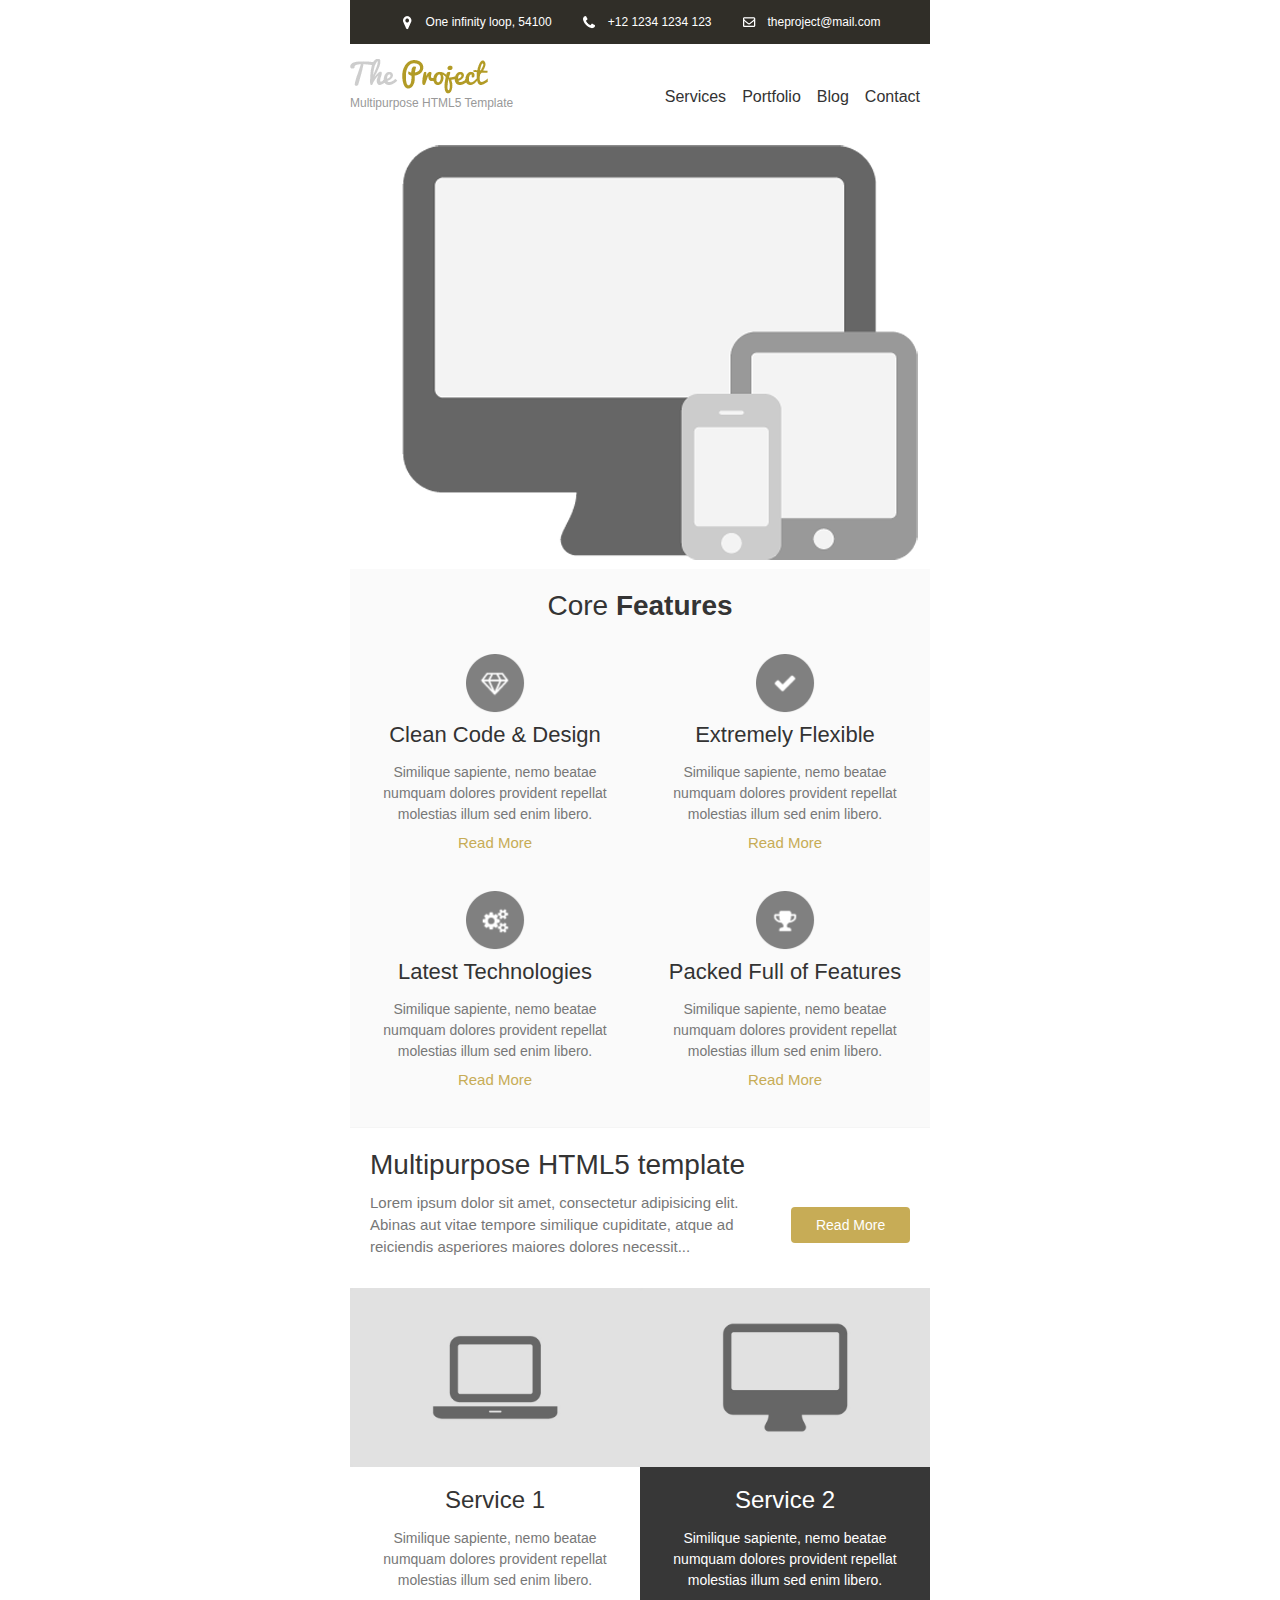
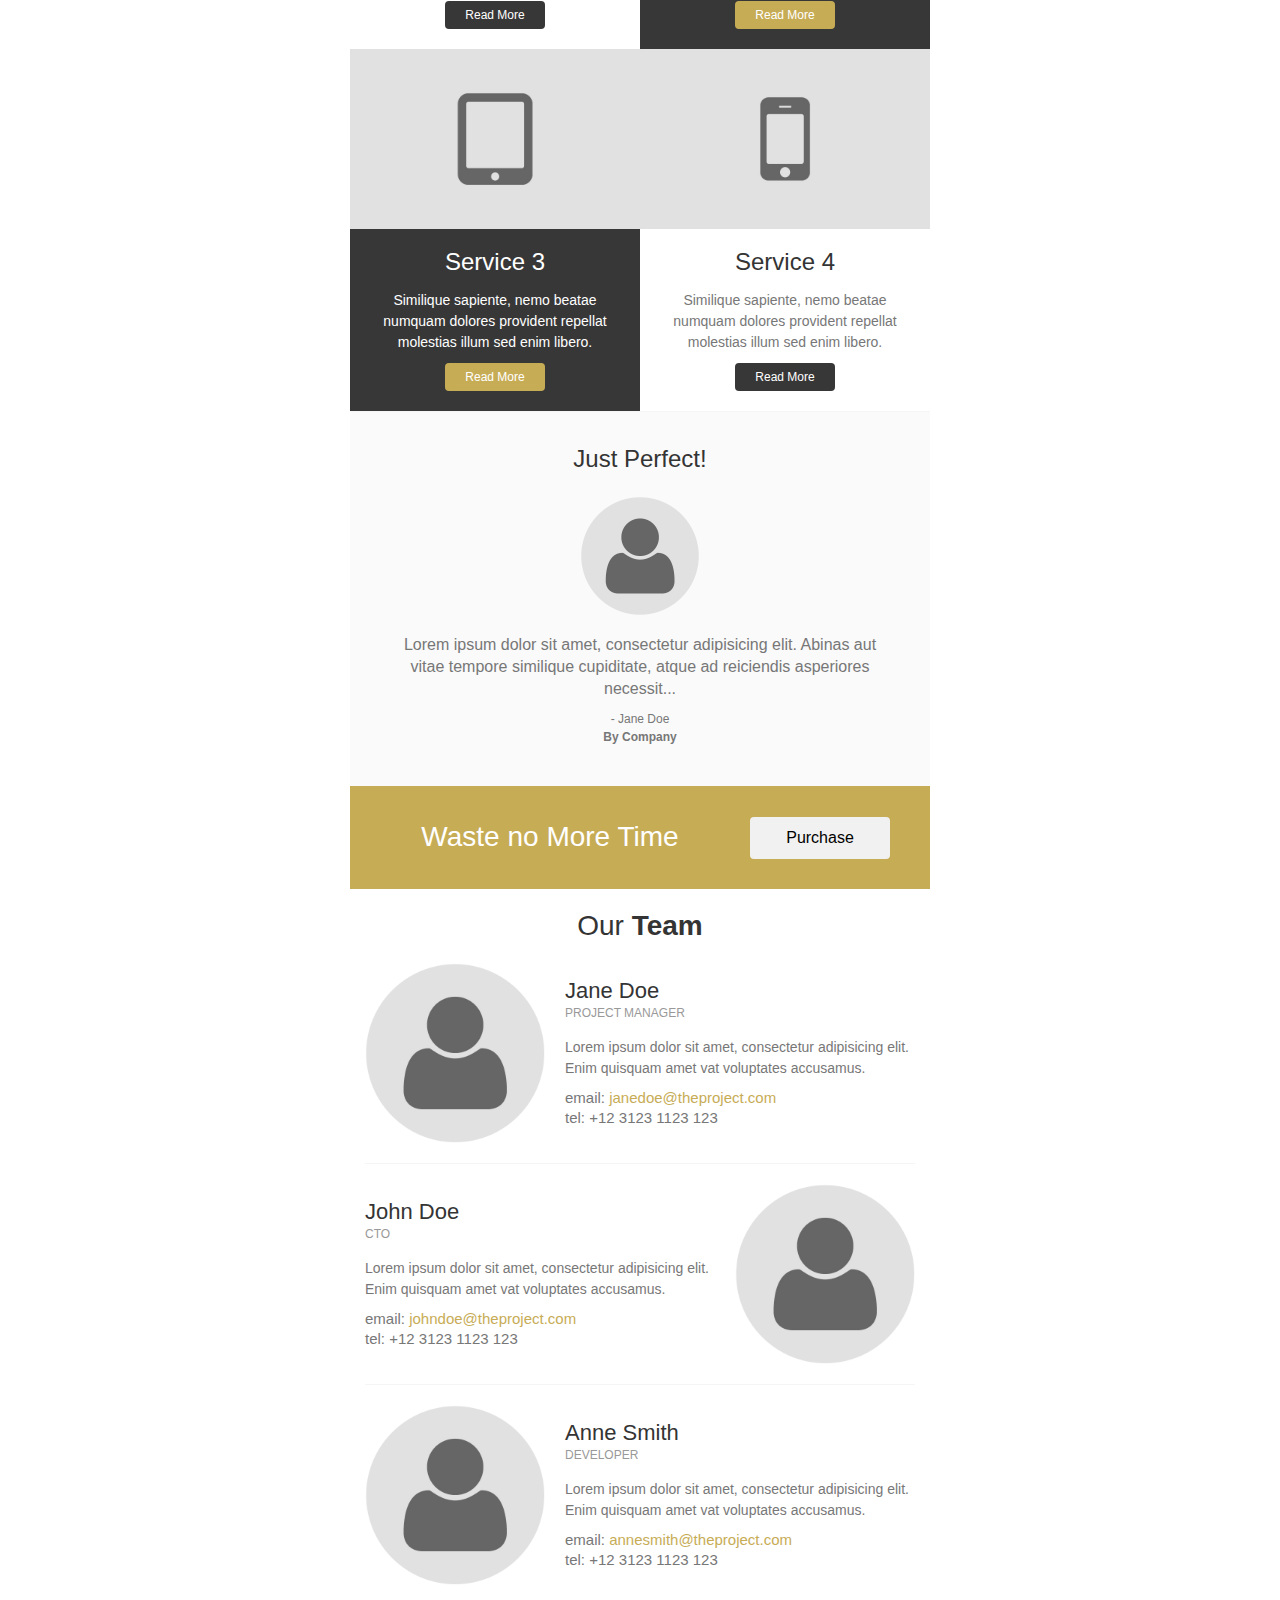
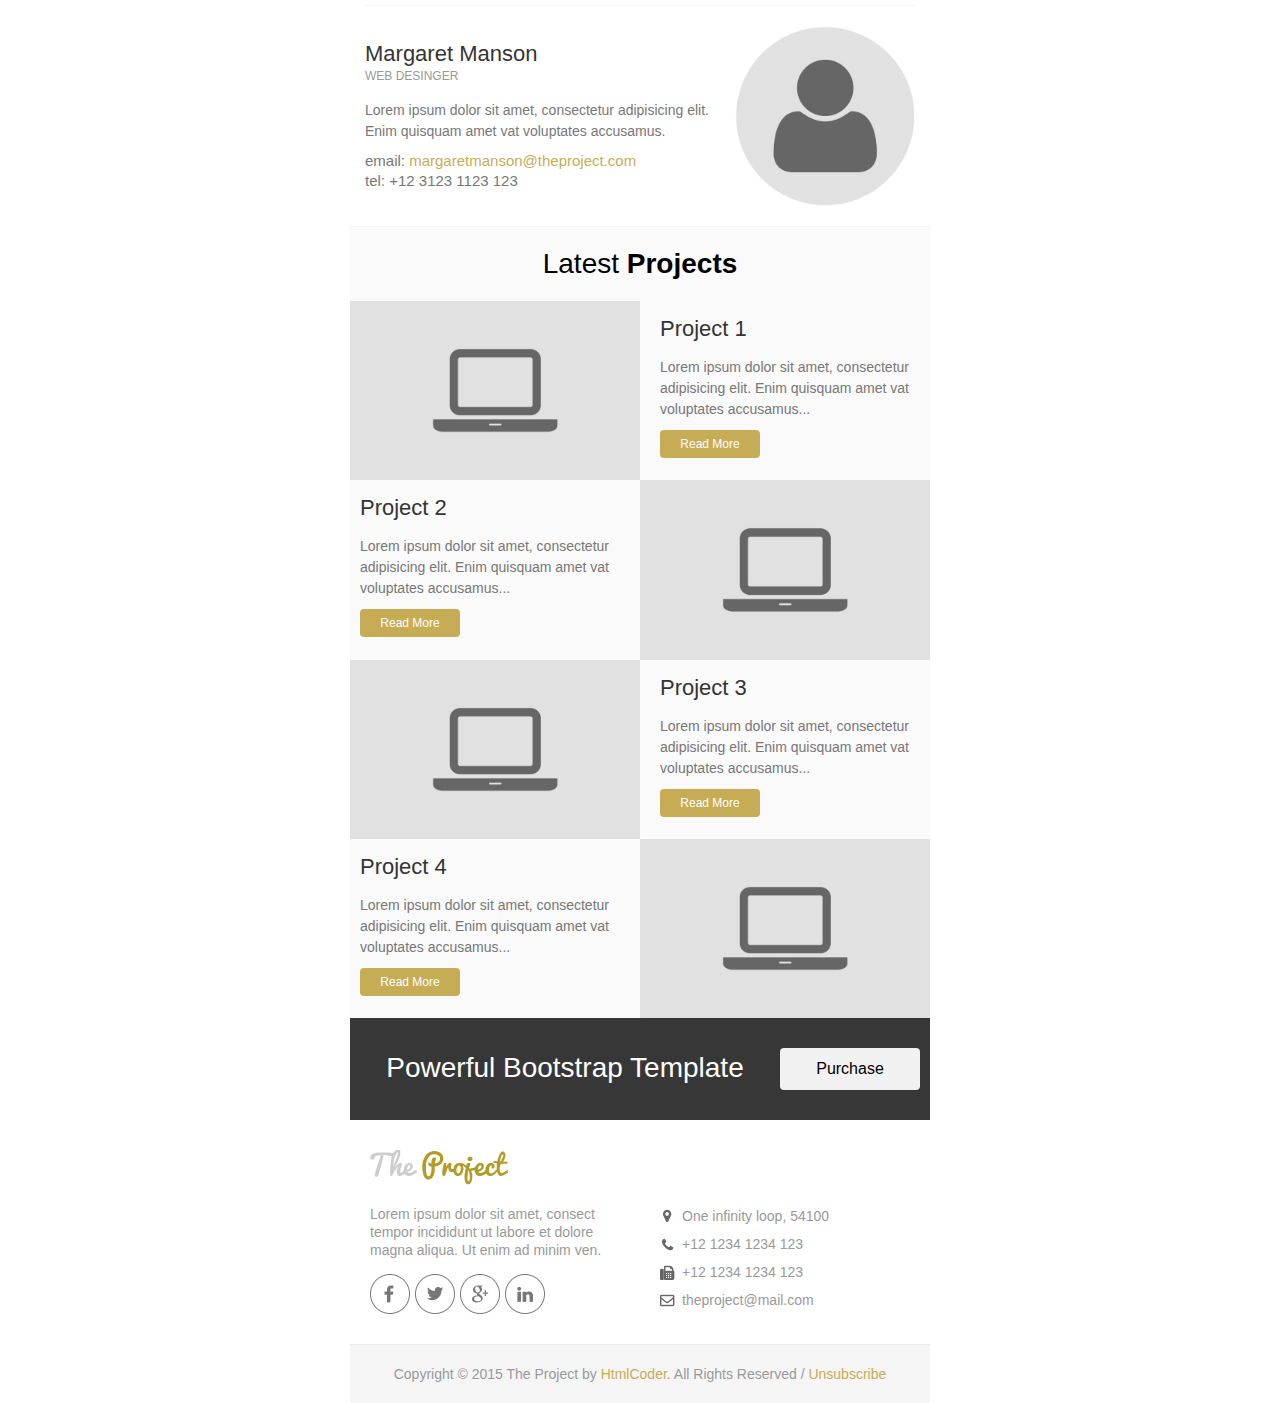
<file: httpdocs/email_templates/email_template_gold.html>
<!DOCTYPE html PUBLIC "-//W3C//DTD XHTML 1.0 Transitional//EN" "http://www.w3.org/TR/xhtml1/DTD/xhtml1-transitional.dtd">
<html xmlns="http://www.w3.org/1999/xhtml">
	<head>
		<meta http-equiv="Content-Type" content="text/html; charset=utf-8" />
		<title>The Project | Email Template</title>
	</head>
	<body style="margin: 0; padding: 0;">
		<table border="0" cellpadding="0" cellspacing="0" width="100%">
			<tr>
				<td>

					<!-- Header Top Start -->
					<table align="center" border="0" cellpadding="0" cellspacing="0" width="600" style="border-collapse: collapse;">
						<tr>
							<td>
								<table align="center" border="0" cellpadding="0" cellspacing="0" width="580" style="border-collapse: collapse;">
									<tr>
										<td align="left"  bgcolor="#302e28">
											<!-- Space -->
											<table width="100%" align="center" border="0" cellpadding="0" cellspacing="0" style="border-collapse: collapse;">
												<tr><td style="font-size: 0; line-height: 0;" height="10">&nbsp;</td></tr>
											</table>
											<table align="center">
												<tr>
													<td width="22">
														<img src="images/marker-icon-white.png" alt="location" />
													</td>
													<td style="color: #fff; font-size: 12px; line-height: 18px; font-weight: normal; font-family: helvetica, Arial, sans-serif;">One infinity loop, 54100</td>
													<td width="22"></td>
													<td width="22">
														<img src="images/phone-icon-white.png" alt="location" />
													</td>
													<td style="color: #fff; font-size: 12px; line-height: 18px; font-weight: normal; font-family: helvetica, Arial, sans-serif;">+12&nbsp;1234&nbsp;1234&nbsp;123</td>
													<td width="22"></td>
													<td width="22">
														<img src="images/mail-icon-white.png" alt="location" />
													</td>
													<td>
														<a style="color: #fff; font-size: 12px; line-height: 18px; font-weight: normal; font-family: helvetica, Arial, sans-serif; text-decoration:none;" href="mailto:theproject@mail.com">theproject@mail.com</a>
													</td>
												</tr>
											</table>
											<!-- Space -->
											<table width="100%" align="center" border="0" cellpadding="0" cellspacing="0" style="border-collapse: collapse;">
												<tr><td style="font-size: 0; line-height: 0;" height="10">&nbsp;</td></tr>
											</table>
										</td>
									</tr>
								</table>
							</td>
						</tr>
					</table>
					<!-- Header Top End -->

					<!-- Header Start -->
					<table align="center" border="0" cellpadding="0" cellspacing="0" width="600" style="border-collapse: collapse;">
						<tr>
							<td style="padding:15px 0 0 0;">
								<table align="center" border="0" cellpadding="0" cellspacing="0" width="580" style="border-collapse: collapse;">
									<tr>
										<td>
											<table align="left" border="0" cellpadding="0" cellspacing="0" width="200" style="border-collapse: collapse;">
												<!-- logo -->
												<tr>
													<td align="left">
														<a href="../html/index.html">
															<img src="images/logo_gold.png" alt="Company Logo" style="display: block;"/>
														</a>
													</td>
												</tr>
												<!-- company slogan -->
												<tr>
													<td width="100%" align="left" style="font-size: 12px; line-height: 18px; font-family:helvetica, Arial, sans-serif; color:#999999;">	
														Multipurpose HTML5 Template
													</td>
												</tr>									
												<!-- Space -->
												<tr><td style="font-size: 0; line-height: 0;" height="15">&nbsp;</td></tr>
											</table>
											<table align="left" border="0" cellpadding="0" cellspacing="0" width="370" style="border-collapse: collapse;">
												<tr>
													<td  height="75" style="text-align: right; vertical-align: middle;">
														<a href="#" style="font-family:helvetica, Arial, sans-serif; color: #333333; font-size: 16px; text-decoration: none;">Services</a> &nbsp;&nbsp;
														<a href="#" style="font-family:helvetica, Arial, sans-serif; color: #333333; font-size: 16px; text-decoration: none;">Portfolio</a> &nbsp;&nbsp;
														<a href="#" style="font-family:helvetica, Arial, sans-serif; color: #333333; font-size: 16px; text-decoration: none;">Blog</a> &nbsp;&nbsp;
														<a href="#" style="font-family:helvetica, Arial, sans-serif; color: #333333; font-size: 16px; text-decoration: none;">Contact</a>
													</td>
												</tr>
											</table>
										</td>
									</tr>
								</table>
							</td>
						</tr>
					</table>
					<!-- Header End -->

					<!-- Banner Start -->
					<table align="center" border="0" cellpadding="0" cellspacing="0" width="600" style="border-collapse: collapse;">
						<tr>
							<td>
								<table bgcolor="#fafafa" align="center" border="0" cellpadding="0" cellspacing="0" width="580" style="border-collapse: collapse;">
									<tr>
										<td>
											<table width="100%" align="center" border="0" cellpadding="0" cellspacing="0" style="border-collapse: collapse;">
												<tr>
													<td align="center" bgcolor="#ffffff" >
														<a href="#">
															<img src="images/banner.png" width="580" alt="Section one image" style="display: block;"/>
														</a>
													</td>
												</tr>
											</table>
										</td>
									</tr>
								</table>
							</td>
						</tr>
					</table>
					<!-- Banner End -->

					<!-- Section Start -->
					<table align="center" border="0" cellpadding="0" cellspacing="0" width="600" style="border-collapse: collapse;">
						<tr>
							<td>
								<table bgcolor="#fafafa" align="center" border="0" cellpadding="0" cellspacing="0" width="580" style="border-collapse: collapse;">
									<!-- Space -->
									<tr><td style="font-size: 0; line-height: 0;" height="20">&nbsp;</td></tr>
									<tr>
										<td width="100%" align="center" style="font-size: 28px; line-height: 34px; font-family:helvetica, Arial, sans-serif; color:#343434;">
											Core <strong>Features</strong>
										</td>
									</tr>
									<!-- Space -->
									<tr><td style="font-size: 0; line-height: 0;" height="10">&nbsp;</td></tr>
								</table>
								<!-- First Row -->
								<table bgcolor="#fafafa" align="center" border="0" cellpadding="0" cellspacing="0" width="580" style="border-collapse: collapse;">
									<tr>
										<td>
											<!-- first column -->
											<table align="left" bgcolor="#fafafa" border="0" cellpadding="0" cellspacing="0" width="290" style="border-collapse: collapse;">
												<tr>
													<td>
														<table width="100%" align="center" border="0" cellpadding="0" cellspacing="0" style="border-collapse: collapse;">
															<!-- Space -->
															<tr><td style="font-size: 0; line-height: 0;" height="20">&nbsp;</td></tr>
															<tr>
																<td align="center">
																	<a href="#">
																		<img src="images/feature-icon-1.png" width="60" alt="Feature" style="display: block;"/>
																	</a>
																</td>
															</tr>
														</table>
														<table width="250" align="center" border="0" cellpadding="0" cellspacing="0" style="border-collapse: collapse;">
															<!-- Space -->
															<tr><td style="font-size: 0; line-height: 0;" height="10">&nbsp;</td></tr>
															<tr>
																<td align="center">
																	<a href="#" style="font-family: helvetica, Arial, sans-serif; font-size: 22px; color: #333333; line-height: 24px; text-decoration: none;">Clean Code &amp; Design</a>
																</td>
															</tr>
															<!-- Space -->
															<tr><td style="font-size: 0; line-height: 0;" height="15">&nbsp;</td></tr>
															<tr>
																<td style="font-family: helvetica, Arial, sans-serif; font-size: 14px; color: #777777; line-height: 21px; text-align: center;">
																	Similique sapiente, nemo beatae numquam dolores provident repellat molestias illum sed enim libero.
																</td>
															</tr>
															<!-- Space -->
															<tr><td style="font-size: 0; line-height: 0;" height="10">&nbsp;</td></tr>
															<tr>
																<td>
																	<table width="100" align="center" border="0" cellpadding="0" cellspacing="0" style="border-collapse: collapse;">
																		<tr>
																			<td align="center">
																				<a href="#" style="color: #c7ac56; font-size: 15px; line-height: 15px; font-weight: normal; text-decoration: none; font-family: helvetica, Arial, sans-serif;">Read More</a>
																			</td>
																		</tr>
																	</table>
																</td>
															</tr>
															<!-- Space -->
															<tr><td style="font-size: 0; line-height: 0;" height="20">&nbsp;</td></tr>
														</table>
													</td>
												</tr>
											</table>
											<!-- second column -->
											<table align="left" bgcolor="#fafafa" border="0" cellpadding="0" cellspacing="0" width="290" style="border-collapse: collapse;">
												<tr>
													<td>
														<table width="100%" align="center" border="0" cellpadding="0" cellspacing="0" style="border-collapse: collapse;">
															<!-- Space -->
															<tr><td style="font-size: 0; line-height: 0;" height="20">&nbsp;</td></tr>
															<tr>
																<td align="center">
																	<a href="#">
																		<img src="images/feature-icon-2.png" width="60" alt="Feature" style="display: block;"/>
																	</a>
																</td>
															</tr>
														</table>
														<table width="250" align="center" border="0" cellpadding="0" cellspacing="0" style="border-collapse: collapse;">
															<!-- Space -->
															<tr><td style="font-size: 0; line-height: 0;" height="10">&nbsp;</td></tr>
															<tr>
																<td align="center">
																	<a href="#" style="font-family: helvetica, Arial, sans-serif; font-size: 22px; color: #333333; line-height: 24px; text-decoration: none;">Extremely Flexible</a>
																</td>
															</tr>
															<!-- Space -->
															<tr><td style="font-size: 0; line-height: 0;" height="15">&nbsp;</td></tr>
															<tr>
																<td style="font-family: helvetica, Arial, sans-serif; font-size: 14px; color: #777777; line-height: 21px; text-align: center;">
																	Similique sapiente, nemo beatae numquam dolores provident repellat molestias illum sed enim libero.
																</td>
															</tr>
															<!-- Space -->
															<tr><td style="font-size: 0; line-height: 0;" height="10">&nbsp;</td></tr>
															<tr>
																<td>
																	<table width="100" align="center" border="0" cellpadding="0" cellspacing="0" style="border-collapse: collapse;">
																		<tr>
																			<td align="center">
																				<a href="#" style="color: #c7ac56; font-size: 15px; line-height: 15px; font-weight: normal; text-decoration: none; font-family: helvetica, Arial, sans-serif;">Read More</a>
																			</td>
																		</tr>
																	</table>
																</td>
															</tr>
															<!-- Space -->
															<tr><td style="font-size: 0; line-height: 0;" height="20">&nbsp;</td></tr>
														</table>
													</td>
												</tr>
											</table>
										</td>
									</tr>
								</table>
								<!-- Second Row -->
								<table bgcolor="#fafafa" align="center" border="0" cellpadding="0" cellspacing="0" width="580" style="border-collapse: collapse;">
									<tr>
										<td>
											<!-- first column -->
											<table align="left" bgcolor="#fafafa" border="0" cellpadding="0" cellspacing="0" width="290" style="border-collapse: collapse;">
												<tr>
													<td>
														<table width="100%" align="center" border="0" cellpadding="0" cellspacing="0" style="border-collapse: collapse;">
															<!-- Space -->
															<tr><td style="font-size: 0; line-height: 0;" height="20">&nbsp;</td></tr>
															<tr>
																<td align="center">
																	<a href="#">
																		<img src="images/feature-icon-3.png" width="60" alt="Feature" style="display: block;"/>
																	</a>
																</td>
															</tr>
														</table>
														<table width="250" align="center" border="0" cellpadding="0" cellspacing="0" style="border-collapse: collapse;">
															<!-- Space -->
															<tr><td style="font-size: 0; line-height: 0;" height="10">&nbsp;</td></tr>
															<tr>
																<td align="center">
																	<a href="#" style="font-family: helvetica, Arial, sans-serif; font-size: 22px; color: #333333; line-height: 24px; text-decoration: none;">Latest Technologies</a>
																</td>
															</tr>
															<!-- Space -->
															<tr><td style="font-size: 0; line-height: 0;" height="15">&nbsp;</td></tr>
															<tr>
																<td style="font-family: helvetica, Arial, sans-serif; font-size: 14px; color: #777777; line-height: 21px; text-align: center;">
																	Similique sapiente, nemo beatae numquam dolores provident repellat molestias illum sed enim libero.
																</td>
															</tr>
															<!-- Space -->
															<tr><td style="font-size: 0; line-height: 0;" height="10">&nbsp;</td></tr>
															<tr>
																<td>
																	<table width="100" align="center" border="0" cellpadding="0" cellspacing="0" style="border-collapse: collapse;">
																		<tr>
																			<td align="center">
																				<a href="#" style="color: #c7ac56; font-size: 15px; line-height: 15px; font-weight: normal; text-decoration: none; font-family: helvetica, Arial, sans-serif;">Read More</a>
																			</td>
																		</tr>
																	</table>
																</td>
															</tr>
															<!-- Space -->
															<tr><td style="font-size: 0; line-height: 0;" height="40">&nbsp;</td></tr>
														</table>
													</td>
												</tr>
											</table>
											<!-- second column -->
											<table align="left" bgcolor="#fafafa" border="0" cellpadding="0" cellspacing="0" width="290" style="border-collapse: collapse;">
												<tr>
													<td>
														<table width="100%" align="center" border="0" cellpadding="0" cellspacing="0" style="border-collapse: collapse;">
															<!-- Space -->
															<tr><td style="font-size: 0; line-height: 0;" height="20">&nbsp;</td></tr>
															<tr>
																<td align="center">
																	<a href="#">
																		<img src="images/feature-icon-4.png" width="60" alt="Feature" style="display: block;"/>
																	</a>
																</td>
															</tr>
														</table>
														<table width="250" align="center" border="0" cellpadding="0" cellspacing="0" style="border-collapse: collapse;">
															<!-- Space -->
															<tr><td style="font-size: 0; line-height: 0;" height="10">&nbsp;</td></tr>
															<tr>
																<td align="center">
																	<a href="#" style="font-family: helvetica, Arial, sans-serif; font-size: 22px; color: #333333; line-height: 24px; text-decoration: none;">Packed Full of Features</a>
																</td>
															</tr>
															<!-- Space -->
															<tr><td style="font-size: 0; line-height: 0;" height="15">&nbsp;</td></tr>
															<tr>
																<td style="font-family: helvetica, Arial, sans-serif; font-size: 14px; color: #777777; line-height: 21px; text-align: center;">
																	Similique sapiente, nemo beatae numquam dolores provident repellat molestias illum sed enim libero.
																</td>
															</tr>
															<!-- Space -->
															<tr><td style="font-size: 0; line-height: 0;" height="10">&nbsp;</td></tr>
															<tr>
																<td>
																	<table width="100" align="center" border="0" cellpadding="0" cellspacing="0" style="border-collapse: collapse;">
																		<tr>
																			<td align="center">
																				<a href="#" style="color: #c7ac56; font-size: 15px; line-height: 15px; font-weight: normal; text-decoration: none; font-family: helvetica, Arial, sans-serif;">Read More</a>
																			</td>
																		</tr>
																	</table>
																</td>
															</tr>
															<!-- Space -->
															<tr><td style="font-size: 0; line-height: 0;" height="40">&nbsp;</td></tr>
														</table>
													</td>
												</tr>
											</table>
										</td>
									</tr>
									<!-- Border -->
									<tr><td bgcolor="#f5f5f5" style="font-size: 0; line-height: 0;" height="1">&nbsp;</td></tr>
								</table>
							</td>
						</tr>
					</table>
					<!-- Section End -->

					<!-- Banner Start -->
					<table align="center" border="0" cellpadding="0" cellspacing="0" width="600" style="border-collapse: collapse;">
						<tr>
							<td>
								<table align="center" border="0" cellpadding="0" cellspacing="0" width="580" style="border-collapse: collapse;">
									<tr>
										<td>
											<table width="100%" align="center" border="0" cellpadding="0" cellspacing="0" style="border-collapse: collapse;">
												<tr>
													<td>
														<!-- Space -->
														<table width="100%" align="center" border="0" cellpadding="0" cellspacing="0" style="border-collapse: collapse;">
															<tr><td style="font-size: 0; line-height: 0;" height="20">&nbsp;</td></tr>
														</table>
														<table align="center" border="0" cellpadding="0" cellspacing="0" width="540" style="border-collapse: collapse;">
															<tr>
																<td>
																	<table align="left" border="0" cellpadding="0" cellspacing="0" width="100%" style="border-collapse: collapse;">
																		<tr>
																			<td width="100%" align="left" style="font-size: 28px; line-height: 34px; font-family:helvetica, Arial, sans-serif; color:#343434;">
																				Multipurpose HTML5 template
																			</td>
																		</tr>
																	</table>
																	<table align="left" border="0" cellpadding="0" cellspacing="0" width="75%" style="border-collapse: collapse;">
																		<!-- Space -->
																		<tr><td style="font-size: 0; line-height: 0;" height="10">&nbsp;</td></tr>
																		<tr>
																			<td width="100%" align="left" style="font-size: 15px; line-height: 22px; font-family:helvetica, Arial, sans-serif; color:#777777;">
																				Lorem ipsum dolor sit amet, consectetur adipisicing elit. Abinas aut vitae tempore similique cupiditate, atque ad reiciendis asperiores maiores dolores necessit...
																			</td>
																		</tr>
																	</table>
																	<table align="right" border="0" cellpadding="0" cellspacing="0" width="22%" style="border-collapse: collapse;">
																		<!-- Space -->
																		<tr><td style="font-size: 0; line-height: 0;" height="25">&nbsp;</td></tr>
																		<tr>
																			<td width="100%" align="center" style="padding:10px 12px 10px 12px; text-align: center;border-radius:4px;" bgcolor="#c7ac56">
																				<a href="#" style="color: #fff; font-size: 14px; font-weight: normal; text-decoration: none; font-family: helvetica, Arial, sans-serif;">Read More</a>
																			</td>
																		</tr>
																	</table>
																</td>
															</tr>
														</table>
														<!-- Space -->
														<table width="100%" align="center" border="0" cellpadding="0" cellspacing="0" style="border-collapse: collapse;">
															<tr><td style="font-size: 0; line-height: 0;" height="30">&nbsp;</td></tr>				
														</table>
													</td>
												</tr>
											</table>
										</td>
									</tr>
								</table>
							</td>
						</tr>
					</table>
					<!-- Banner End -->

					<!-- Section Start -->
					<table align="center" border="0" cellpadding="0" cellspacing="0" width="600" style="border-collapse: collapse;">
						<tr>
							<td>
								<!-- First Row -->
								<table bgcolor="#fafafa" align="center" border="0" cellpadding="0" cellspacing="0" width="580" style="border-collapse: collapse;">
									<tr>
										<td>
											<!-- first column -->
											<table align="left" bgcolor="#ffffff" border="0" cellpadding="0" cellspacing="0" width="290" style="border-collapse: collapse;">
												<tr>
													<td>
														<table width="100%" align="center" border="0" cellpadding="0" cellspacing="0" style="border-collapse: collapse;">
															<tr>
																<td>
																	<a href="#">
																		<img src="images/service-1.jpg" width="290" alt="Service 1" style="display: block;"/>
																	</a>
																</td>
															</tr>
														</table>
														<table width="250" align="center" border="0" cellpadding="0" cellspacing="0" style="border-collapse: collapse;">
															<!-- Space -->
															<tr><td style="font-size: 0; line-height: 0;" height="20">&nbsp;</td></tr>
															<tr>
																<td align="center">
																	<a href="#" style="font-family: helvetica, Arial, sans-serif; font-size: 24px; color: #343434; line-height: 26px; text-decoration: none;">Service 1</a>
																</td>
															</tr>
															<!-- Space -->
															<tr><td style="font-size: 0; line-height: 0;" height="15">&nbsp;</td></tr>
															<tr>
																<td style="font-family: helvetica, Arial, sans-serif; font-size: 14px; color: #777777; line-height: 21px; text-align: center;">
																	Similique sapiente, nemo beatae numquam dolores provident repellat molestias illum sed enim libero.
																</td>
															</tr>
															<!-- Space -->
															<tr><td style="font-size: 0; line-height: 0;" height="10">&nbsp;</td></tr>
															<tr>
																<td>
																	<table width="100" align="center" border="0" cellpadding="0" cellspacing="0" style="border-collapse: collapse;">
																		<tr>
																			<td align="center" style="padding:8px 5px 8px 5px;border-radius:4px;" bgcolor="#373737">
																				<a href="#" style="color: #fff; font-size: 12px; line-height: 12px; font-weight: normal; text-decoration: none; font-family: helvetica, Arial, sans-serif;">Read More</a>
																			</td>
																		</tr>
																	</table>
																</td>
															</tr>
															<!-- Space -->
															<tr><td style="font-size: 0; line-height: 0;" height="20">&nbsp;</td></tr>
														</table>
													</td>
												</tr>
											</table>
											<!-- second column -->
											<table align="left" bgcolor="#373737" border="0" cellpadding="0" cellspacing="0" width="290" style="border-collapse: collapse;">
												<tr>
													<td>
														<table width="100%" align="center" border="0" cellpadding="0" cellspacing="0" style="border-collapse: collapse;">
															<tr>
																<td>
																	<a href="#">
																		<img src="images/service-2.jpg" width="290" alt="Service 2" style="display: block;"/>
																	</a>
																</td>
															</tr>
														</table>
														<table width="250" align="center" border="0" cellpadding="0" cellspacing="0" style="border-collapse: collapse;">
															<!-- Space -->
															<tr><td style="font-size: 0; line-height: 0;" height="20">&nbsp;</td></tr>
															<tr>
																<td align="center">
																	<a href="#" style="font-family: helvetica, Arial, sans-serif; font-size: 24px; color: #ffffff; line-height: 26px; text-decoration: none;">Service 2</a>
																</td>
															</tr>
															<!-- Space -->
															<tr><td style="font-size: 0; line-height: 0;" height="15">&nbsp;</td></tr>
															<tr>
																<td style="font-family: helvetica, Arial, sans-serif; font-size: 14px; color: #ffffff; line-height: 21px; text-align: center;">
																	Similique sapiente, nemo beatae numquam dolores provident repellat molestias illum sed enim libero.
																</td>
															</tr>
															<!-- Space -->
															<tr><td style="font-size: 0; line-height: 0;" height="10">&nbsp;</td></tr>
															<tr>
																<td>
																	<table width="100" align="center" border="0" cellpadding="0" cellspacing="0" style="border-collapse: collapse;">
																		<tr>
																			<td align="center" style="padding:8px 5px 8px 5px;border-radius:4px;" bgcolor="#c7ac56">
																				<a href="#" style="color: #fff; font-size: 12px; line-height: 12px; font-weight: normal; text-decoration: none; font-family: helvetica, Arial, sans-serif;">Read More</a>
																			</td>
																		</tr>
																	</table>
																</td>
															</tr>
															<!-- Space -->
															<tr><td style="font-size: 0; line-height: 0;" height="20">&nbsp;</td></tr>
														</table>
													</td>
												</tr>
											</table>
										</td>
									</tr>
								</table>
								<!-- Second Row -->
								<table bgcolor="#fafafa" align="center" border="0" cellpadding="0" cellspacing="0" width="580" style="border-collapse: collapse;">
									<tr>
										<td>
											<!-- first column -->
											<table align="left" bgcolor="#373737" border="0" cellpadding="0" cellspacing="0" width="290" style="border-collapse: collapse;">
												<tr>
													<td>
														<table width="100%" align="center" border="0" cellpadding="0" cellspacing="0" style="border-collapse: collapse;">
															<tr>
																<td>
																	<a href="#">
																		<img src="images/service-3.jpg" width="290" alt="Service 3" style="display: block;"/>
																	</a>
																</td>
															</tr>
														</table>
														<table width="250" align="center" border="0" cellpadding="0" cellspacing="0" style="border-collapse: collapse;">
															<!-- Space -->
															<tr><td style="font-size: 0; line-height: 0;" height="20">&nbsp;</td></tr>
															<tr>
																<td align="center">
																	<a href="#" style="font-family: helvetica, Arial, sans-serif; font-size: 24px; color: #ffffff; line-height: 26px; text-decoration: none;">Service 3</a>
																</td>
															</tr>
															<!-- Space -->
															<tr><td style="font-size: 0; line-height: 0;" height="15">&nbsp;</td></tr>
															<tr>
																<td style="font-family: helvetica, Arial, sans-serif; font-size: 14px; color: #ffffff; line-height: 21px; text-align: center;">
																	Similique sapiente, nemo beatae numquam dolores provident repellat molestias illum sed enim libero.
																</td>
															</tr>
															<!-- Space -->
															<tr><td style="font-size: 0; line-height: 0;" height="10">&nbsp;</td></tr>
															<tr>
																<td>
																	<table width="100" align="center" border="0" cellpadding="0" cellspacing="0" style="border-collapse: collapse;">
																		<tr>
																			<td align="center" style="padding:8px 5px 8px 5px;border-radius:4px;" bgcolor="#c7ac56">
																				<a href="#" style="color: #fff; font-size: 12px; line-height: 12px; font-weight: normal; text-decoration: none; font-family: helvetica, Arial, sans-serif;">Read More</a>
																			</td>
																		</tr>
																	</table>
																</td>
															</tr>
															<!-- Space -->
															<tr><td style="font-size: 0; line-height: 0;" height="20">&nbsp;</td></tr>
														</table>
													</td>
												</tr>
											</table>
											<!-- second column -->
											<table align="left" bgcolor="#ffffff" border="0" cellpadding="0" cellspacing="0" width="290" style="border-collapse: collapse;">
												<tr>
													<td>
														<table width="100%" align="center" border="0" cellpadding="0" cellspacing="0" style="border-collapse: collapse;">
															<tr>
																<td>
																	<a href="#">
																		<img src="images/service-4.jpg" width="290" alt="Service 4" style="display: block;"/>
																	</a>
																</td>
															</tr>
														</table>
														<table width="250" align="center" border="0" cellpadding="0" cellspacing="0" style="border-collapse: collapse;">
															<!-- Space -->
															<tr><td style="font-size: 0; line-height: 0;" height="20">&nbsp;</td></tr>
															<tr>
																<td align="center">
																	<a href="#" style="font-family: helvetica, Arial, sans-serif; font-size: 24px; color: #343434; line-height: 26px; text-decoration: none;">Service 4</a>
																</td>
															</tr>
															<!-- Space -->
															<tr><td style="font-size: 0; line-height: 0;" height="15">&nbsp;</td></tr>
															<tr>
																<td style="font-family: helvetica, Arial, sans-serif; font-size: 14px; color: #777777; line-height: 21px; text-align: center;">
																	Similique sapiente, nemo beatae numquam dolores provident repellat molestias illum sed enim libero.
																</td>
															</tr>
															<!-- Space -->
															<tr><td style="font-size: 0; line-height: 0;" height="10">&nbsp;</td></tr>
															<tr>
																<td>
																	<table width="100" align="center" border="0" cellpadding="0" cellspacing="0" style="border-collapse: collapse;">
																		<tr>
																			<td align="center" style="padding:8px 5px 8px 5px;border-radius:4px;" bgcolor="#373737">
																				<a href="#" style="color: #fff; font-size: 12px; line-height: 12px; font-weight: normal; text-decoration: none; font-family: helvetica, Arial, sans-serif;">Read More</a>
																			</td>
																		</tr>
																	</table>
																</td>
															</tr>
															<!-- Space -->
															<tr><td style="font-size: 0; line-height: 0;" height="20">&nbsp;</td></tr>
														</table>
													</td>
												</tr>
											</table>
										</td>
									</tr>
								</table>
							</td>
						</tr>
					</table>
					<!-- Section End -->

					<!-- Section Start -->
					<table align="center" border="0" cellpadding="0" cellspacing="0" width="600" style="border-collapse: collapse;">
						<tr>
							<td>
								<table bgcolor="#fafafa" align="center" border="0" cellpadding="0" cellspacing="0" width="580" style="border-collapse: collapse;">
									<tr>
										<td>
											<table align="center" border="0" cellpadding="0" width="100%" cellspacing="0" style="border-collapse: collapse;">
												<!-- Border -->
												<tr><td bgcolor="#f5f5f5" style="font-size: 0; line-height: 0;" height="1">&nbsp;</td></tr>
												<!-- Space -->
												<tr><td style="font-size: 0; line-height: 0;" height="30">&nbsp;</td></tr>
											</table>
											<table align="center" border="0" cellpadding="0" width="480" cellspacing="0" style="border-collapse: collapse;">
												<tr>
													<td>
														<table align="center" border="0" cellpadding="0" cellspacing="0" width="100%" style="border-collapse: collapse;">
															<tr>
																<td width="100%" align="left" style="font-size: 24px; line-height: 34px; font-family:helvetica, Arial, sans-serif; color:#343434; text-align: center;">
																	Just Perfect!
																</td>
															</tr>
															<!-- Space -->
															<tr><td style="font-size: 0; line-height: 0;" height="20">&nbsp;</td></tr>
														</table>
														<table align="center" border="0" cellpadding="0" cellspacing="0" width="100%" style="border-collapse: collapse;">
															<tr>
																<td align="center">
																	<img src="images/testimonial.png" width="120" alt="Testimonial Image" style="display: block;"/>
																</td>
															</tr>
														</table>
														<table align="left" border="0" cellpadding="0" cellspacing="0" width="3%" style="border-collapse: collapse;">
															<tr>
																<td>
																	&nbsp;
																</td>
															</tr>
														</table>
														<table align="center" border="0" cellpadding="0" cellspacing="0" width="100%" style="border-collapse: collapse;">
															<tr>
																<td width="100%" align="left" style="font-size: 16px; line-height: 22px; font-family:helvetica, Arial, sans-serif; color:#777777; text-align: center;">
																	Lorem ipsum dolor sit amet, consectetur adipisicing elit. Abinas aut vitae tempore similique cupiditate, atque ad reiciendis asperiores necessit...
																</td>
															</tr>
															<!-- Space -->
															<tr><td style="font-size: 0; line-height: 0;" height="10">&nbsp;</td></tr>
															<tr>
																<td width="100%" align="left" style="font-size: 12px; line-height: 18px; font-family:helvetica, Arial, sans-serif; color:#777777; text-align: center;">
																	- Jane Doe
																</td>
															</tr>
															<tr>
																<td width="100%" align="left" style="font-size: 12px; line-height: 18px; font-family:helvetica, Arial, sans-serif; color:#777777; font-weight:bold; text-align: center;">
																	By Company
																</td>
															</tr>
														</table>
													</td>
												</tr>
											</table>
											<!-- Space -->
											<table align="center" border="0" cellpadding="0" width="100%" cellspacing="0" style="border-collapse: collapse;">
												<tr><td style="font-size: 0; line-height: 0;" height="40">&nbsp;</td></tr>
											</table>	
										</td>
									</tr>
								</table>
							</td>
						</tr>

					</table>
					<!-- Section End -->

					<!-- Section Start -->
					<table align="center" border="0" cellpadding="0" cellspacing="0" width="600" style="border-collapse: collapse;">
						<tr>
							<td>
								<table align="center" bgcolor="#c7ac56" border="0" cellpadding="0" cellspacing="0" width="580" style="border-collapse: collapse;">
									<tr>
										<td>
											<table width="100%" align="center" border="0" cellpadding="0" cellspacing="0" style="border-collapse: collapse;">
												<!-- Border -->
												<tr><td bgcolor="#c7ac56" style="font-size: 0; line-height: 0;" height="1">&nbsp;</td></tr>
												<!-- Space -->
												<tr><td style="font-size: 0; line-height: 0;" height="30">&nbsp;</td></tr>
											</table>
											<table width="100%" align="center" border="0" cellpadding="0" cellspacing="0" style="border-collapse: collapse;">
												<tr>
													<td>
														<table align="left" border="0" cellpadding="0" cellspacing="0" width="400" style="border-collapse: collapse;">
															<!-- Space -->
															<tr><td style="font-size: 0; line-height: 0;" height="3">&nbsp;</td></tr>
															<tr>
																<td width="100%" align="center" style="font-size: 28px; line-height: 34px; font-family:helvetica, Arial, sans-serif; color:#ffffff;">
																	Waste no More Time
																</td>
															</tr>
														</table>
														<table align="left" border="0" cellpadding="0" cellspacing="0" width="140" style="border-collapse: collapse;">
															<!-- Space -->
															<tr><td style="font-size: 0; line-height: 0;" height="0">&nbsp;</td></tr>
															<tr>
																<td width="100%" align="center" style="padding:12px 12px 12px 12px; text-align: center;border-radius:4px;" bgcolor="#f1f1f1">
																	<a href="#" style="color: #000000; font-size: 16px; font-weight: normal; text-decoration: none; font-family: helvetica, Arial, sans-serif;">Purchase</a>
																</td>
															</tr>
														</table>
													</td>
												</tr>
											</table>
											<table width="100%" align="center" border="0" cellpadding="0" cellspacing="0" style="border-collapse: collapse;">
												<!-- Space -->
												<tr><td style="font-size: 0; line-height: 0;" height="30">&nbsp;</td></tr>
											</table>
										</td>
									</tr>
								</table>
							</td>
						</tr>

					</table>
					<!-- Section End -->

					<!-- Section Start -->
					<table align="center" border="0" cellpadding="0" cellspacing="0" width="600" style="border-collapse: collapse;">
						<tr>
							<td>
								<table bgcolor="#ffffff" width="580" align="center" border="0" cellpadding="0" cellspacing="0" style="border-collapse: collapse;">
									<tr>
										<td>
											<table align="center" border="0" cellpadding="0" cellspacing="0" width="550" style="border-collapse: collapse;">
												<!-- Space -->
												<tr><td style="font-size: 0; line-height: 0;" height="20">&nbsp;</td></tr>
												<tr>
													<td width="100%" align="center" style="font-size: 28px; line-height: 34px; font-family:helvetica, Arial, sans-serif; color:#343434;">
														Our <strong>Team</strong>
													</td>
												</tr>
												<!-- Space -->
												<tr><td style="font-size: 0; line-height: 0;" height="20">&nbsp;</td></tr>
											</table>
											<!-- First Row -->
											<table align="center" border="0" cellpadding="0" cellspacing="0" width="550" style="border-collapse: collapse;">
												<tr>
													<td>
														<table align="left" border="0" cellpadding="0" width="180" cellspacing="0" style="border-collapse: collapse;">
															<tr>
																<td>
																	<a href="#">
																		<img src="images/team-member-1.png" width="180" alt="Team Member 1" style="display: block;"/>
																	</a>
																</td>
															</tr>
														</table>
														<!-- Grid Gutter 20px -->
														<table align="left" border="0" cellpadding="0" width="20" cellspacing="0" style="border-collapse: collapse;">
															<tr>
																<td>&nbsp;</td>
															</tr>
														</table>
														<table align="left" border="0" cellpadding="0" width="350" cellspacing="0" style="border-collapse: collapse;">
															<!-- Space -->
															<tr><td style="font-size: 0; line-height: 0;" height="15">&nbsp;</td></tr>
															<tr>
																<td>
																	<a style="text-decoration:none; font-family: helvetica, Arial, sans-serif; font-size: 22px; color: #343434; line-height: 26px;" href="#">Jane Doe</a>
																</td>
															</tr>
															<tr>
																<td style="text-decoration:none; font-family: helvetica, Arial, sans-serif; font-size: 12px; color: #999999; line-height: 18px;">
																	PROJECT MANAGER
																</td>
															</tr>
															<!-- Space -->
															<tr><td style="font-size: 0; line-height: 0;" height="15">&nbsp;</td></tr>
															<tr>
																<td style="font-family: helvetica, Arial, sans-serif; font-size: 14px; color: #777777; line-height: 21px;">
																	Lorem ipsum dolor sit amet, consectetur adipisicing elit. Enim quisquam amet vat voluptates accusamus.
																</td>
															</tr>
															<!-- Space -->
															<tr><td style="font-size: 0; line-height: 0;" height="10">&nbsp;</td></tr>
															<tr>
																<td>
																	<table width="80" align="left" border="0" cellpadding="0" cellspacing="0" style="border-collapse: collapse;">
																		<tr>
																			<td style="color: #777777;font-family: helvetica, Arial, sans-serif; font-size:15px;">
																				email:&nbsp;<a style="font-family: helvetica, Arial, sans-serif; font-size: 15px;text-decoration:none; line-height: 14px; color: #c7ac56;" href="mailto:janedoe@theproject.com">janedoe@theproject.com</a>
																			</td>
																		</tr>
																		<!-- Space -->
																		<tr><td style="font-size: 0; line-height: 0;" height="5">&nbsp;</td></tr>
																		<tr>
																			<td style="font-family: helvetica, Arial, sans-serif; font-size: 15px; line-height: 14px; color: #777777;">
																				tel:&nbsp;+12&nbsp;3123&nbsp;1123&nbsp;123
																			</td>
																		</tr>
																	</table>
																</td>
															</tr>
														</table>
													</td>
												</tr>
											</table>
											<!-- Space -->
											<table width="550" align="center" border="0" cellpadding="0" cellspacing="0" style="border-collapse: collapse;">
												<tr><td style="font-size: 0; line-height: 0;" height="20">&nbsp;</td></tr>
												<tr><td style="font-size: 0; line-height: 0;" bgcolor="#f5f5f5" height="1">&nbsp;</td></tr>
												<tr><td style="font-size: 0; line-height: 0;" height="20">&nbsp;</td></tr>
											</table>
											<!-- Second Row -->
											<table align="center" border="0" cellpadding="0" cellspacing="0" width="550" style="border-collapse: collapse;">
												<tr>
													<td>
														<table align="left" border="0" cellpadding="0" width="350" cellspacing="0" style="border-collapse: collapse;">
															<!-- Space -->
															<tr><td style="font-size: 0; line-height: 0;" height="15">&nbsp;</td></tr>
															<tr>
																<td>
																	<a style="text-decoration:none; font-family: helvetica, Arial, sans-serif; font-size: 22px; color: #343434; line-height: 26px;" href="#">John Doe</a>
																</td>
															</tr>
															<tr>
																<td style="text-decoration:none; font-family: helvetica, Arial, sans-serif; font-size: 12px; color: #999999; line-height: 18px;">
																	CTO
																</td>
															</tr>
															<!-- Space -->
															<tr><td style="font-size: 0; line-height: 0;" height="15">&nbsp;</td></tr>
															<tr>
																<td style="font-family: helvetica, Arial, sans-serif; font-size: 14px; color: #777777; line-height: 21px;">
																	Lorem ipsum dolor sit amet, consectetur adipisicing elit. Enim quisquam amet vat voluptates accusamus.
																</td>
															</tr>
															<!-- Space -->
															<tr><td style="font-size: 0; line-height: 0;" height="10">&nbsp;</td></tr>
															<tr>
																<td>
																	<table width="80" align="left" border="0" cellpadding="0" cellspacing="0" style="border-collapse: collapse;">
																		<tr>
																			<td style="color: #777777;font-family: helvetica, Arial, sans-serif; font-size:15px;">
																				email:&nbsp;<a style="font-family: helvetica, Arial, sans-serif; font-size: 15px;text-decoration:none; line-height: 14px; color: #c7ac56;" href="mailto:johndoe@theproject.com">johndoe@theproject.com</a>
																			</td>
																		</tr>
																		<!-- Space -->
																		<tr><td style="font-size: 0; line-height: 0;" height="5">&nbsp;</td></tr>
																		<tr>
																			<td style="font-family: helvetica, Arial, sans-serif; font-size: 15px; line-height: 14px; color: #777777;">
																				tel:&nbsp;+12&nbsp;3123&nbsp;1123&nbsp;123
																			</td>
																		</tr>
																	</table>
																</td>
															</tr>
														</table>
														<!-- Grid Gutter 20px -->
														<table align="left" border="0" cellpadding="0" width="20" cellspacing="0" style="border-collapse: collapse;">
															<tr>
																<td>&nbsp;</td>
															</tr>
														</table>
														<table align="left" border="0" cellpadding="0" width="180" cellspacing="0" style="border-collapse: collapse;">
															<tr>
																<td>
																	<a href="#">
																		<img src="images/team-member-2.png" width="180" alt="Team Member 2" style="display: block;"/>
																	</a>
																</td>
															</tr>
														</table>
													</td>
												</tr>
											</table>
											<!-- Space -->
											<table width="550" align="center" border="0" cellpadding="0" cellspacing="0" style="border-collapse: collapse;">
												<tr><td style="font-size: 0; line-height: 0;" height="20">&nbsp;</td></tr>
												<tr><td style="font-size: 0; line-height: 0;" bgcolor="#f5f5f5" height="1">&nbsp;</td></tr>
												<tr><td style="font-size: 0; line-height: 0;" height="20">&nbsp;</td></tr>
											</table>
											<!-- Third Row -->
											<table align="center" border="0" cellpadding="0" cellspacing="0" width="550" style="border-collapse: collapse;">
												<tr>
													<td>
														<table align="left" border="0" cellpadding="0" width="180" cellspacing="0" style="border-collapse: collapse;">
															<tr>
																<td>
																	<a href="#">
																		<img src="images/team-member-3.png" width="180" alt="Team Member 3" style="display: block;"/>
																	</a>
																</td>
															</tr>
														</table>
														<!-- Grid Gutter 20px -->
														<table align="left" border="0" cellpadding="0" width="20" cellspacing="0" style="border-collapse: collapse;">
															<tr>
																<td>&nbsp;</td>
															</tr>
														</table>
														<table align="left" border="0" cellpadding="0" width="350" cellspacing="0" style="border-collapse: collapse;">
															<!-- Space -->
															<tr><td style="font-size: 0; line-height: 0;" height="15">&nbsp;</td></tr>
															<tr>
																<td>
																	<a style="text-decoration:none; font-family: helvetica, Arial, sans-serif; font-size: 22px; color: #343434; line-height: 26px;" href="#">Anne Smith</a>
																</td>
															</tr>
															<tr>
																<td style="text-decoration:none; font-family: helvetica, Arial, sans-serif; font-size: 12px; color: #999999; line-height: 18px;">
																	DEVELOPER
																</td>
															</tr>
															<!-- Space -->
															<tr><td style="font-size: 0; line-height: 0;" height="15">&nbsp;</td></tr>
															<tr>
																<td style="font-family: helvetica, Arial, sans-serif; font-size: 14px; color: #777777; line-height: 21px;">
																	Lorem ipsum dolor sit amet, consectetur adipisicing elit. Enim quisquam amet vat voluptates accusamus.
																</td>
															</tr>
															<!-- Space -->
															<tr><td style="font-size: 0; line-height: 0;" height="10">&nbsp;</td></tr>
															<tr>
																<td>
																	<table width="80" align="left" border="0" cellpadding="0" cellspacing="0" style="border-collapse: collapse;">
																		<tr>
																			<td style="color: #777777;font-family: helvetica, Arial, sans-serif; font-size:15px;">
																				email:&nbsp;<a style="font-family: helvetica, Arial, sans-serif; font-size: 15px;text-decoration:none; line-height: 14px; color: #c7ac56;" href="mailto:annesmith@theproject.com">annesmith@theproject.com</a>
																			</td>
																		</tr>
																		<!-- Space -->
																		<tr><td style="font-size: 0; line-height: 0;" height="5">&nbsp;</td></tr>
																		<tr>
																			<td style="font-family: helvetica, Arial, sans-serif; font-size: 15px; line-height: 14px; color: #777777;">
																				tel:&nbsp;+12&nbsp;3123&nbsp;1123&nbsp;123
																			</td>
																		</tr>
																	</table>
																</td>
															</tr>
														</table>
													</td>
												</tr>
											</table>
											<!-- Space -->
											<table width="550" align="center" border="0" cellpadding="0" cellspacing="0" style="border-collapse: collapse;">
												<tr><td style="font-size: 0; line-height: 0;" height="20">&nbsp;</td></tr>
												<tr><td style="font-size: 0; line-height: 0;" bgcolor="#f5f5f5" height="1">&nbsp;</td></tr>
												<tr><td style="font-size: 0; line-height: 0;" height="20">&nbsp;</td></tr>
											</table>
											<!-- Fourth Row -->
											<table align="center" border="0" cellpadding="0" cellspacing="0" width="550" style="border-collapse: collapse;">
												<tr>
													<td>
														<table align="left" border="0" cellpadding="0" width="350" cellspacing="0" style="border-collapse: collapse;">
															<!-- Space -->
															<tr><td style="font-size: 0; line-height: 0;" height="15">&nbsp;</td></tr>
															<tr>
																<td>
																	<a style="text-decoration:none; font-family: helvetica, Arial, sans-serif; font-size: 22px; color: #343434; line-height: 26px;" href="#">Margaret Manson</a>
																</td>
															</tr>
															<tr>
																<td style="text-decoration:none; font-family: helvetica, Arial, sans-serif; font-size: 12px; color: #999999; line-height: 18px;">
																	WEB DESINGER
																</td>
															</tr>
															<!-- Space -->
															<tr><td style="font-size: 0; line-height: 0;" height="15">&nbsp;</td></tr>
															<tr>
																<td style="font-family: helvetica, Arial, sans-serif; font-size: 14px; color: #777777; line-height: 21px;">
																	Lorem ipsum dolor sit amet, consectetur adipisicing elit. Enim quisquam amet vat voluptates accusamus.
																</td>
															</tr>
															<!-- Space -->
															<tr><td style="font-size: 0; line-height: 0;" height="10">&nbsp;</td></tr>
															<tr>
																<td>
																	<table width="80" align="left" border="0" cellpadding="0" cellspacing="0" style="border-collapse: collapse;">
																		<tr>
																			<td style="color: #777777;font-family: helvetica, Arial, sans-serif; font-size:15px;">
																				email:&nbsp;<a style="font-family: helvetica, Arial, sans-serif; font-size: 15px;text-decoration:none; line-height: 14px; color: #c7ac56;" href="mailto:margaretmanson@theproject.com">margaretmanson@theproject.com</a>
																			</td>
																		</tr>
																		<!-- Space -->
																		<tr><td style="font-size: 0; line-height: 0;" height="5">&nbsp;</td></tr>
																		<tr>
																			<td style="font-family: helvetica, Arial, sans-serif; font-size: 15px; line-height: 14px; color: #777777;">
																				tel:&nbsp;+12&nbsp;3123&nbsp;1123&nbsp;123
																			</td>
																		</tr>
																	</table>
																</td>
															</tr>
														</table>
														<!-- Grid Gutter 20px -->
														<table align="left" border="0" cellpadding="0" width="20" cellspacing="0" style="border-collapse: collapse;">
															<tr>
																<td>&nbsp;</td>
															</tr>
														</table>
														<table align="left" border="0" cellpadding="0" width="180" cellspacing="0" style="border-collapse: collapse;">
															<tr>
																<td>
																	<a href="#">
																		<img src="images/team-member-4.png" width="180" alt="Team Member 4" style="display: block;"/>
																	</a>
																</td>
															</tr>
														</table>
													</td>
												</tr>
											</table>
											<!-- Space -->
											<table width="550" align="center" border="0" cellpadding="0" cellspacing="0" style="border-collapse: collapse;">
												<tr><td style="font-size: 0; line-height: 0;" height="20">&nbsp;</td></tr>
											</table>
										</td>
									</tr>
								</table>
							</td>
						</tr>

					</table>
					<!-- Section End -->

					<!-- Section Start -->
					<table align="center" border="0" cellpadding="0" cellspacing="0" width="600" style="border-collapse: collapse;">
						<tr>
							<td>
								<table bgcolor="#fafafa" align="center" border="0" cellpadding="0" cellspacing="0" width="580" style="border-collapse: collapse;">
									<tr>
										<td>
											<table align="center" border="0" cellpadding="0" cellspacing="0" width="100%" style="border-collapse: collapse;">
												<!-- Space -->
												<tr><td style="font-size: 0; line-height: 0;" bgcolor="#f5f5f5" height="1">&nbsp;</td></tr>
												<tr><td style="font-size: 0; line-height: 0;" height="20">&nbsp;</td></tr>
												<tr>
													<td width="100%" align="center" style="font-size: 28px; line-height: 34px; font-family:helvetica, Arial, sans-serif; color:#000000;">
														Latest <strong>Projects</strong>
													</td>
												</tr>
												<!-- Space -->
												<tr><td style="font-size: 0; line-height: 0;" height="20">&nbsp;</td></tr>
											</table>
											<!-- First Row -->
											<table align="center" border="0" cellpadding="0" cellspacing="0" width="100%" style="border-collapse: collapse;">
												<tr>
													<td>
														<table align="left" border="0" cellpadding="0" width="290" cellspacing="0" style="border-collapse: collapse;">
															<tr>
																<td>
																	<a href="#">
																		<img src="images/project-1.jpg" width="290" alt="Project 1" style="display: block;"/>
																	</a>
																</td>
															</tr>
														</table>
														<!-- Grid Gutter 20px -->
														<table align="left" border="0" cellpadding="0" width="20" cellspacing="0" style="border-collapse: collapse;">
															<tr>
																<td>&nbsp;</td>
															</tr>
														</table>
														<table align="left" border="0" cellpadding="0" width="260" cellspacing="0" style="border-collapse: collapse;">
															<!-- Space -->
															<tr><td style="font-size: 0; line-height: 0;" height="15">&nbsp;</td></tr>
															<tr>
																<td>
																	<a style="text-decoration:none; font-family: helvetica, Arial, sans-serif; font-size: 22px; color: #343434; line-height: 26px;" href="#">Project 1</a>
																</td>
															</tr>
															<!-- Space -->
															<tr><td style="font-size: 0; line-height: 0;" height="15">&nbsp;</td></tr>
															<tr>
																<td style="font-family: helvetica, Arial, sans-serif; font-size: 14px; color: #777777; line-height: 21px;">
																	Lorem ipsum dolor sit amet, consectetur adipisicing elit. Enim quisquam amet vat voluptates accusamus...
																</td>
															</tr>
															<!-- Space -->
															<tr><td style="font-size: 0; line-height: 0;" height="10">&nbsp;</td></tr>
															<tr>
																<td>
																	<table width="100" align="left" border="0" cellpadding="0" cellspacing="0" style="border-collapse: collapse;">
																		<tr>
																			<td align="center" style="padding:8px 5px 8px 5px;border-radius:4px;" bgcolor="#c7ac56">
																				<a href="#" style="color: #fff; font-size: 12px; line-height: 12px; font-weight: normal; text-decoration: none; font-family: helvetica, Arial, sans-serif;">Read More</a>
																			</td>
																		</tr>
																	</table>
																</td>
															</tr>
														</table>
													</td>
												</tr>
											</table>
											<!-- Second Row -->
											<table align="center" border="0" cellpadding="0" cellspacing="0" width="100%" style="border-collapse: collapse;">
												<tr>
													<td>
														<!-- Grid Gutter 20px -->
														<table align="left" border="0" cellpadding="0" width="10" cellspacing="0" style="border-collapse: collapse;">
															<tr>
																<td>&nbsp;</td>
															</tr>
														</table>
														<table align="left" border="0" cellpadding="0" width="260" cellspacing="0" style="border-collapse: collapse;">
															<!-- Space -->
															<tr><td style="font-size: 0; line-height: 0;" height="15">&nbsp;</td></tr>
															<tr>
																<td>
																	<a style="text-decoration:none; font-family: helvetica, Arial, sans-serif; font-size: 22px; color: #343434; line-height: 26px;" href="#">Project 2</a>
																</td>
															</tr>
															<!-- Space -->
															<tr><td style="font-size: 0; line-height: 0;" height="15">&nbsp;</td></tr>
															<tr>
																<td style="font-family: helvetica, Arial, sans-serif; font-size: 14px; color: #777777; line-height: 21px;">
																	Lorem ipsum dolor sit amet, consectetur adipisicing elit. Enim quisquam amet vat voluptates accusamus...
																</td>
															</tr>
															<!-- Space -->
															<tr><td style="font-size: 0; line-height: 0;" height="10">&nbsp;</td></tr>
															<tr>
																<td>
																	<table width="100" align="left" border="0" cellpadding="0" cellspacing="0" style="border-collapse: collapse;">
																		<tr>
																			<td align="center" style="padding:8px 5px 8px 5px;border-radius:4px;" bgcolor="#c7ac56">
																				<a href="#" style="color: #fff; font-size: 12px; line-height: 12px; font-weight: normal; text-decoration: none; font-family: helvetica, Arial, sans-serif;">Read More</a>
																			</td>
																		</tr>
																	</table>
																</td>
															</tr>
														</table>
														<!-- Grid Gutter 20px -->
														<table align="left" border="0" cellpadding="0" width="20" cellspacing="0" style="border-collapse: collapse;">
															<tr>
																<td>&nbsp;</td>
															</tr>
														</table>
														<table align="left" border="0" cellpadding="0" width="290" cellspacing="0" style="border-collapse: collapse;">
															<tr>
																<td>
																	<a href="#">
																		<img src="images/project-2.jpg" width="290" alt="Project 2" style="display: block;"/>
																	</a>
																</td>
															</tr>
														</table>
													</td>
												</tr>
											</table>
											<!-- Third Row -->
											<table align="center" border="0" cellpadding="0" cellspacing="0" width="100%" style="border-collapse: collapse;">
												<tr>
													<td>
														<table align="left" border="0" cellpadding="0" width="290" cellspacing="0" style="border-collapse: collapse;">
															<tr>
																<td>
																	<a href="#">
																		<img src="images/project-3.jpg" width="290" alt="Project 3" style="display: block;"/>
																	</a>
																</td>
															</tr>
														</table>
														<!-- Grid Gutter 20px -->
														<table align="left" border="0" cellpadding="0" width="20" cellspacing="0" style="border-collapse: collapse;">
															<tr>
																<td>&nbsp;</td>
															</tr>
														</table>
														<table align="left" border="0" cellpadding="0" width="260" cellspacing="0" style="border-collapse: collapse;">
															<!-- Space -->
															<tr><td style="font-size: 0; line-height: 0;" height="15">&nbsp;</td></tr>
															<tr>
																<td>
																	<a style="text-decoration:none; font-family: helvetica, Arial, sans-serif; font-size: 22px; color: #343434; line-height: 26px;" href="#">Project 3</a>
																</td>
															</tr>
															<!-- Space -->
															<tr><td style="font-size: 0; line-height: 0;" height="15">&nbsp;</td></tr>
															<tr>
																<td style="font-family: helvetica, Arial, sans-serif; font-size: 14px; color: #777777; line-height: 21px;">
																	Lorem ipsum dolor sit amet, consectetur adipisicing elit. Enim quisquam amet vat voluptates accusamus...
																</td>
															</tr>
															<!-- Space -->
															<tr><td style="font-size: 0; line-height: 0;" height="10">&nbsp;</td></tr>
															<tr>
																<td>
																	<table width="100" align="left" border="0" cellpadding="0" cellspacing="0" style="border-collapse: collapse;">
																		<tr>
																			<td align="center" style="padding:8px 5px 8px 5px;border-radius:4px;" bgcolor="#c7ac56">
																				<a href="#" style="color: #fff; font-size: 12px; line-height: 12px; font-weight: normal; text-decoration: none; font-family: helvetica, Arial, sans-serif;">Read More</a>
																			</td>
																		</tr>
																	</table>
																</td>
															</tr>
														</table>
													</td>
												</tr>
											</table>
											<!-- Fourth Row -->
											<table align="center" border="0" cellpadding="0" cellspacing="0" width="100%" style="border-collapse: collapse;">
												<tr>
													<td>
														<!-- Grid Gutter 20px -->
														<table align="left" border="0" cellpadding="0" width="10" cellspacing="0" style="border-collapse: collapse;">
															<tr>
																<td>&nbsp;</td>
															</tr>
														</table>
														<table align="left" border="0" cellpadding="0" width="260" cellspacing="0" style="border-collapse: collapse;">
															<!-- Space -->
															<tr><td style="font-size: 0; line-height: 0;" height="15">&nbsp;</td></tr>
															<tr>
																<td>
																	<a style="text-decoration:none; font-family: helvetica, Arial, sans-serif; font-size: 22px; color: #343434; line-height: 26px;" href="#">Project 4</a>
																</td>
															</tr>
															<!-- Space -->
															<tr><td style="font-size: 0; line-height: 0;" height="15">&nbsp;</td></tr>
															<tr>
																<td style="font-family: helvetica, Arial, sans-serif; font-size: 14px; color: #777777; line-height: 21px;">
																	Lorem ipsum dolor sit amet, consectetur adipisicing elit. Enim quisquam amet vat voluptates accusamus...
																</td>
															</tr>
															<!-- Space -->
															<tr><td style="font-size: 0; line-height: 0;" height="10">&nbsp;</td></tr>
															<tr>
																<td>
																	<table width="100" align="left" border="0" cellpadding="0" cellspacing="0" style="border-collapse: collapse;">
																		<tr>
																			<td align="center" style="padding:8px 5px 8px 5px;border-radius:4px;" bgcolor="#c7ac56">
																				<a href="#" style="color: #fff; font-size: 12px; line-height: 12px; font-weight: normal; text-decoration: none; font-family: helvetica, Arial, sans-serif;">Read More</a>
																			</td>
																		</tr>
																	</table>
																</td>
															</tr>
														</table>
														<!-- Grid Gutter 20px -->
														<table align="left" border="0" cellpadding="0" width="20" cellspacing="0" style="border-collapse: collapse;">
															<tr>
																<td>&nbsp;</td>
															</tr>
														</table>
														<table align="left" border="0" cellpadding="0" width="290" cellspacing="0" style="border-collapse: collapse;">
															<tr>
																<td>
																	<a href="#">
																		<img src="images/project-4.jpg" width="290" alt="Project 4" style="display: block;"/>
																	</a>
																</td>
															</tr>
														</table>
													</td>
												</tr>
											</table>
										</td>
									</tr>
								</table>
							</td>
						</tr>

					</table>
					<!-- Section End -->

					<!-- Section Start -->
					<table align="center" border="0" cellpadding="0" cellspacing="0" width="600" style="border-collapse: collapse;">
						<tr>
							<td>
								<table align="center" bgcolor="#373737" border="0" cellpadding="0" cellspacing="0" width="580" style="border-collapse: collapse;">
									<tr>
										<td>
											<table width="100%" align="center" border="0" cellpadding="0" cellspacing="0" style="border-collapse: collapse;">
												<!-- Space -->
												<tr><td style="font-size: 0; line-height: 0;" height="30">&nbsp;</td></tr>
											</table>
											<table width="100%" align="center" border="0" cellpadding="0" cellspacing="0" style="border-collapse: collapse;">
												<tr>
													<td>
														<table align="left" border="0" cellpadding="0" cellspacing="0" width="430" style="border-collapse: collapse;">
															<!-- Space -->
															<tr><td style="font-size: 0; line-height: 0;" height="3">&nbsp;</td></tr>
															<tr>
																<td width="100%" align="center" style="font-size: 28px; line-height: 34px; font-family:helvetica, Arial, sans-serif; color:#ffffff;">
																	Powerful Bootstrap Template
																</td>
															</tr>
														</table>
														<table align="left" border="0" cellpadding="0" cellspacing="0" width="140" style="border-collapse: collapse;">
															<!-- Space -->
															<tr><td style="font-size: 0; line-height: 0;" height="0">&nbsp;</td></tr>
															<tr>
																<td width="100%" align="center" style="padding:12px 12px 12px 12px; text-align: center;border-radius:4px;" bgcolor="#f1f1f1">
																	<a href="#" style="color: #000000; font-size: 16px; font-weight: normal; text-decoration: none; font-family: helvetica, Arial, sans-serif;">Purchase</a>
																</td>
															</tr>
														</table>
													</td>
												</tr>
											</table>
											<table width="100%" align="center" border="0" cellpadding="0" cellspacing="0" style="border-collapse: collapse;">
												<!-- Space -->
												<tr><td style="font-size: 0; line-height: 0;" height="30">&nbsp;</td></tr>
											</table>
										</td>
									</tr>
								</table>
							</td>
						</tr>

					</table>
					<!-- Section End -->

					<!-- Footer Start -->
					<table align="center" border="0" cellpadding="0" cellspacing="0" width="600" style="border-collapse: collapse;">
						<tr>
							<td>
								<table bgcolor="#ffffff" align="center" border="0" cellpadding="0" cellspacing="0" width="580" style="border-collapse: collapse;">
									<tr>
										<td>
											<!-- Space -->
											<table width="100%" align="center" border="0" cellpadding="0" cellspacing="0" style="border-collapse: collapse;">
												<tr><td style="font-size: 0; line-height: 0;" height="30">&nbsp;</td></tr>
											</table>
											<table align="center" border="0" cellpadding="0" cellspacing="0" width="540" style="border-collapse: collapse;">
												<tr>
													<td>
														<!-- First Column -->
														<table align="left" border="0" cellpadding="0" cellspacing="0" width="250" style="border-collapse: collapse;">
															<tr>
																<td>
																	<a href="../html/index.html">
																		<img src="images/logo_gold.png" alt="Logo" style="display: block;"/>
																	</a>
																</td>
															</tr>
															<!-- Space -->
															<tr><td style="font-size: 0; line-height: 0;" height="20">&nbsp;</td></tr>
															<tr>
																<td style="color: #999999; font-size: 14px; line-height: 18px; font-weight: normal; font-family: helvetica, Arial, sans-serif;">
																	Lorem ipsum dolor sit amet, consect tempor incididunt ut labore et dolore magna aliqua. Ut enim ad minim ven.
																</td>
															</tr>
															<!-- Space -->
															<tr><td style="font-size: 0; line-height: 0;" height="15">&nbsp;</td></tr>
															<tr>
																<td>
																	<table align="left" border="0" cellpadding="0" cellspacing="0" width="45" style="border-collapse: collapse;">
																		<tr>
																			<td>
																				<a href="https://www.facebook.com">
																					<img src="images/facebook-icon.png"  alt="Facebook" style="display: block;" />
																				</a>
																			</td>
																		</tr>
																	</table>
																	<table align="left" border="0" cellpadding="0" cellspacing="0" width="45" style="border-collapse: collapse;">
																		<tr>
																			<td>
																				<a href="https://www.twitter.com">
																					<img src="images/twitter-icon.png"  alt="Twitter" style="display: block;" />
																				</a>
																			</td>
																		</tr>
																	</table>
																	<table align="left" border="0" cellpadding="0" cellspacing="0" width="45" style="border-collapse: collapse;">
																		<tr>
																			<td>
																				<a href="https://plus.google.com/">
																					<img src="images/googleplus-icon.png"  alt="Google+" style="display: block;" />
																				</a>
																			</td>
																		</tr>
																	</table>
																	<table align="left" border="0" cellpadding="0" cellspacing="0" width="45" style="border-collapse: collapse;">
																		<tr>
																			<td>
																				<a href="https://www.linkedin.com/">
																					<img src="images/linkedin-icon.png"  alt="Linked In" style="display: block;" />
																				</a>
																			</td>
																		</tr>
																	</table>
																</td>
															</tr>
														</table>
														<!-- Gutter 20px -->
														<table align="left" border="0" cellpadding="0" cellspacing="0" width="40" style="border-collapse: collapse;">
															<tr>
																<td>
																	&nbsp;
																</td>
															</tr>
														</table>
														<!-- Second Column -->
														<table align="left" border="0" cellpadding="0" cellspacing="0" width="250" style="border-collapse: collapse;">
															<!-- Space -->
															<tr><td style="font-size: 0; line-height: 0;" height="57">&nbsp;</td></tr>
															<tr>
																<td width="22">
																	<img src="images/marker-icon.png" alt="location" />
																</td>
																<td style="color: #999999; font-size: 14px; line-height: 18px; font-weight: normal; font-family: helvetica, Arial, sans-serif;">One infinity loop, 54100</td>
															</tr>
															<!-- Space -->
															<tr><td style="font-size: 0; line-height: 0;" height="10">&nbsp;</td></tr>
															<tr>
																<td width="22">
																	<img src="images/phone-icon.png" alt="location" />
																</td>
																<td style="color: #999999; font-size: 14px; line-height: 18px; font-weight: normal; font-family: helvetica, Arial, sans-serif;">+12&nbsp;1234&nbsp;1234&nbsp;123</td>
															</tr>
															<!-- Space -->
															<tr><td style="font-size: 0; line-height: 0;" height="10">&nbsp;</td></tr>
															<tr>
																<td width="22">
																	<img src="images/fax-icon.png" alt="location" />
																</td>
																<td style="color: #999999; font-size: 14px; line-height: 18px; font-weight: normal; font-family: helvetica, Arial, sans-serif;">+12&nbsp;1234&nbsp;1234&nbsp;123</td>
															</tr>
															<!-- Space -->
															<tr><td style="font-size: 0; line-height: 0;" height="10">&nbsp;</td></tr>
															<tr>
																<td width="22">
																	<img src="images/mail-icon.png" alt="location" />
																</td>
																<td>
																	<a style="color: #999999; font-size: 14px; line-height: 18px; font-weight: normal; font-family: helvetica, Arial, sans-serif; text-decoration:none;" href="mailto:theproject@mail.com">theproject@mail.com</a>
																</td>
															</tr>
														</table>
													</td>
												</tr>
											</table>
											<!-- Space -->
											<table width="100%" align="center" border="0" cellpadding="0" cellspacing="0" style="border-collapse: collapse;">
												<tr><td style="font-size: 0; line-height: 0;" height="30">&nbsp;</td></tr>
											</table>
										</td>
									</tr>
								</table>
							</td>
						</tr>

					</table>
					<!-- Footer End -->

					<!-- Subfooter Start -->
					<table align="center" border="0" cellpadding="0" cellspacing="0" width="600" style="border-collapse: collapse;">
						<tr>
							<td>
								<table bgcolor="#f5f5f5" align="center" border="0" cellpadding="0" cellspacing="0" width="580" style="border-collapse: collapse;">
									<tr>
										<td>
											<!-- Space -->
											<table align="center" border="0" cellpadding="0" cellspacing="0" width="100%" style="border-collapse: collapse;">
												<tr><td style="font-size: 0; line-height: 0;" bgcolor="#eaeaea" height="1">&nbsp;</td></tr>
												<tr><td style="font-size: 0; line-height: 0;" height="20">&nbsp;</td></tr>
											</table>
											<table align="center" border="0" cellpadding="0" cellspacing="0" width="540" style="border-collapse: collapse;">
												<tr>
													<td align="center" style="color: #999999; font-size: 14px; line-height: 18px; font-weight: normal; font-family: helvetica, Arial, sans-serif;">
														Copyright © 2015 The Project by <a href="http://www.htmlcoder.me" style="color: #c7ac56; font-size: 14px; line-height: 18px; font-weight: normal; font-family: helvetica, Arial, sans-serif; text-decoration:none;">HtmlCoder</a>. All Rights Reserved / <a href="#" style="color: #c7ac56; font-size: 14px; line-height: 18px; font-weight: normal; font-family: helvetica, Arial, sans-serif; text-decoration:none;"> Unsubscribe</a>
													</td>
												</tr>
											</table>
											<!-- Space -->
											<table width="100%" align="center" border="0" cellpadding="0" cellspacing="0" style="border-collapse: collapse;">
												<tr><td style="font-size: 0; line-height: 0;" height="20">&nbsp;</td></tr>
											</table>
										</td>
									</tr>
								</table>
							</td>
						</tr>

					</table>
					<!-- Subfooter End -->
			

				</td>
			</tr>
		</table>
	</body>
</html>
</file>
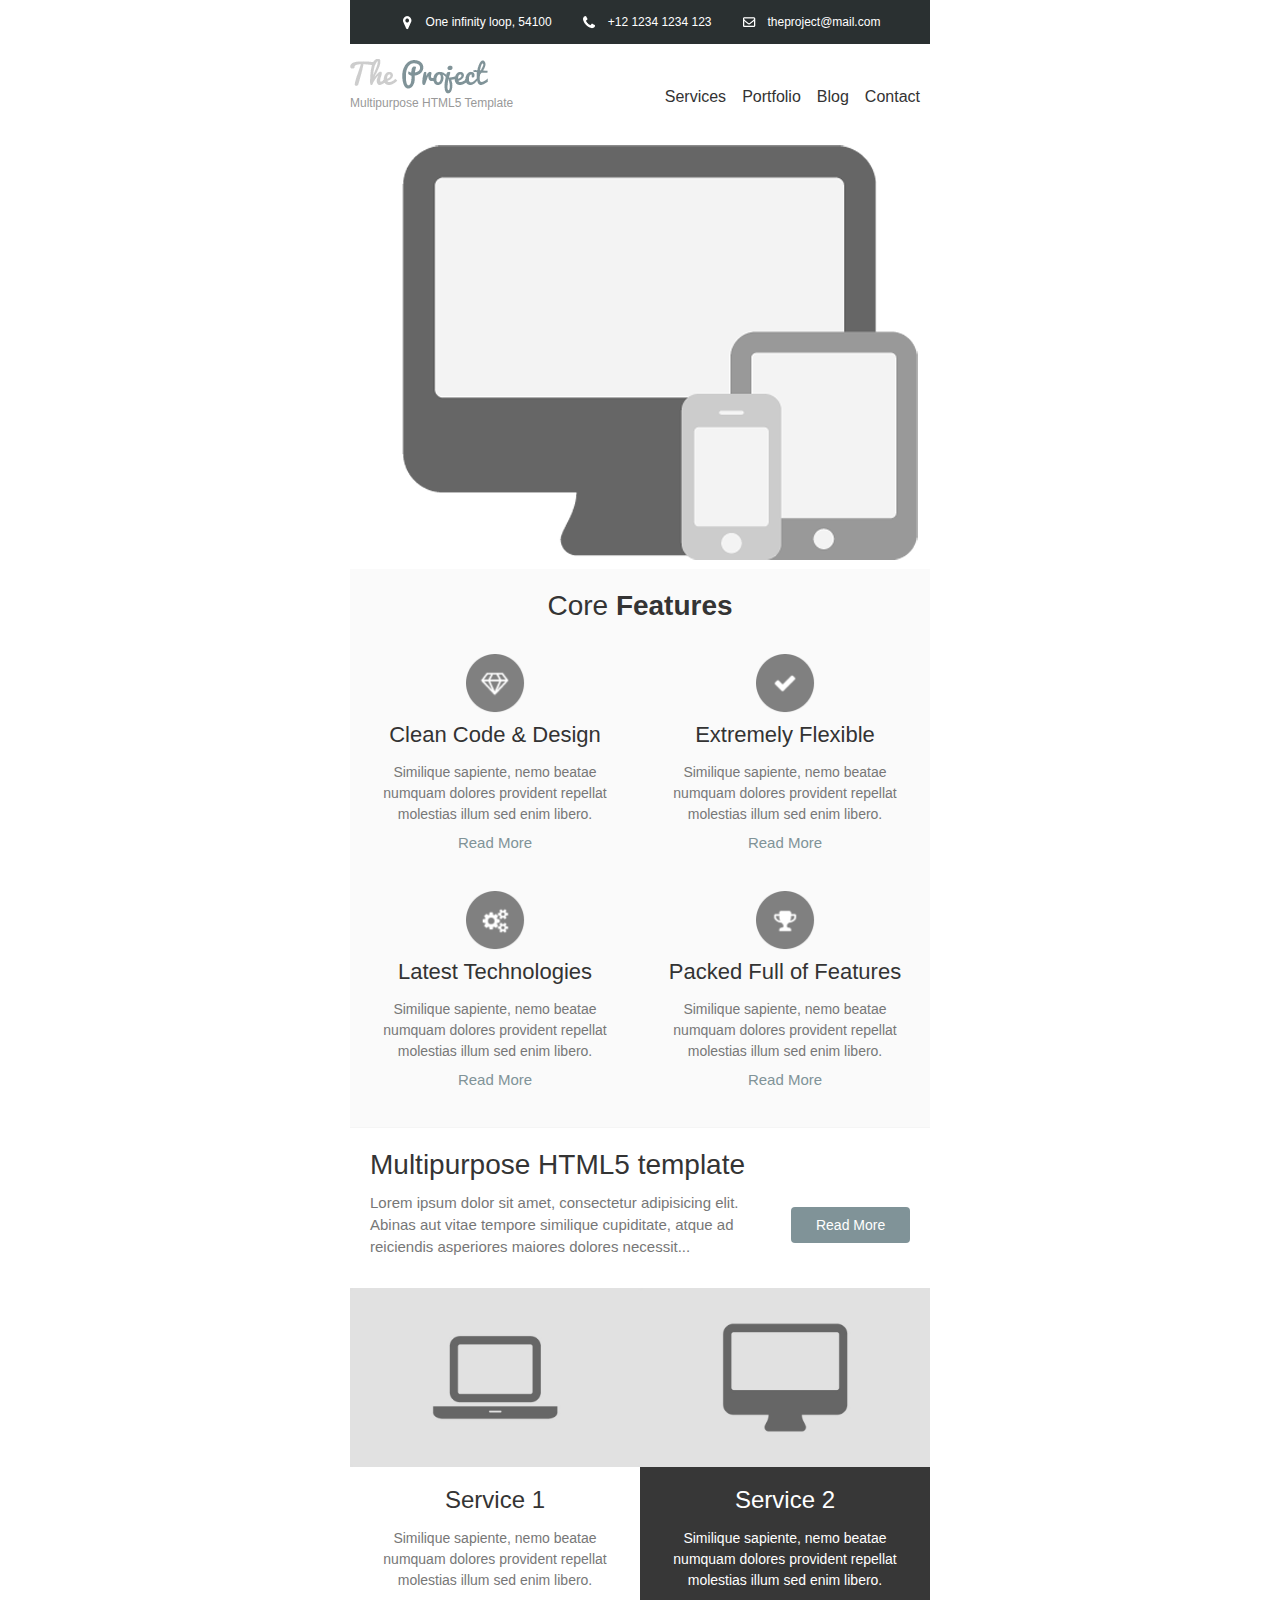
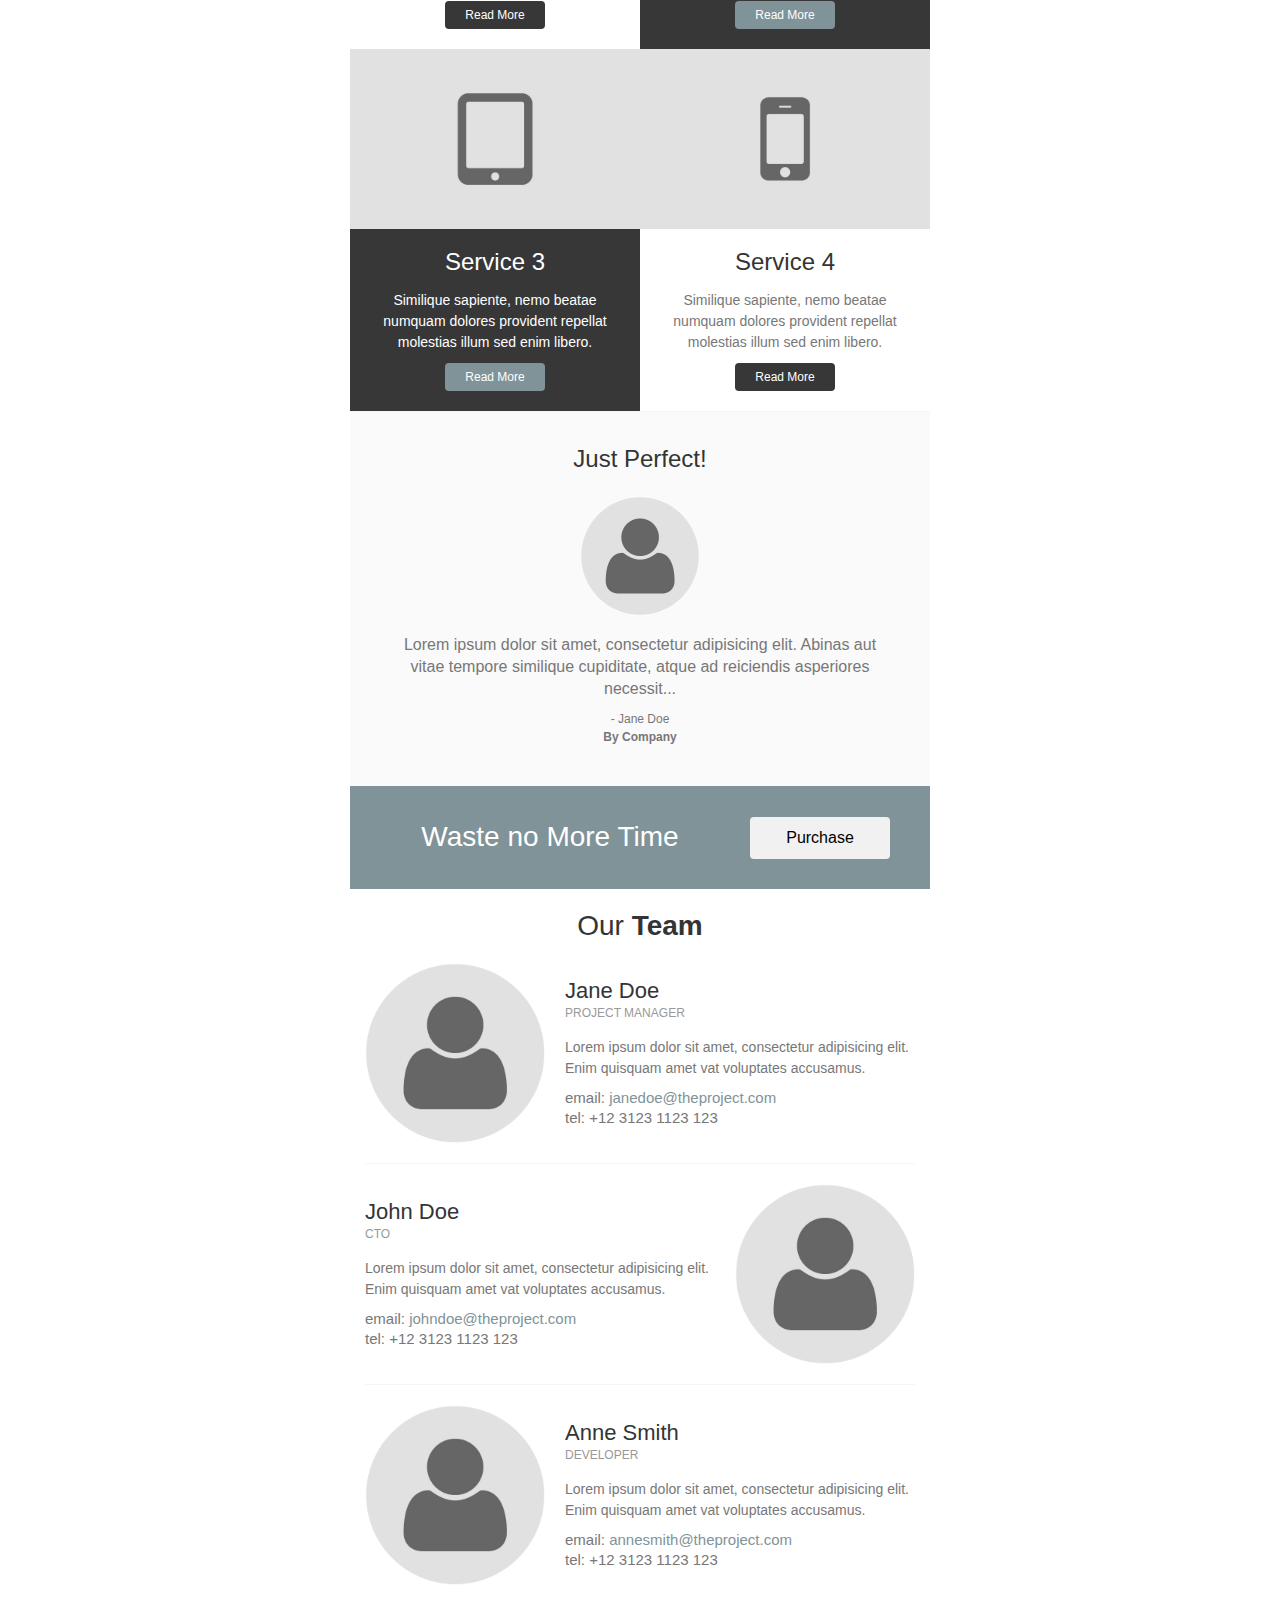
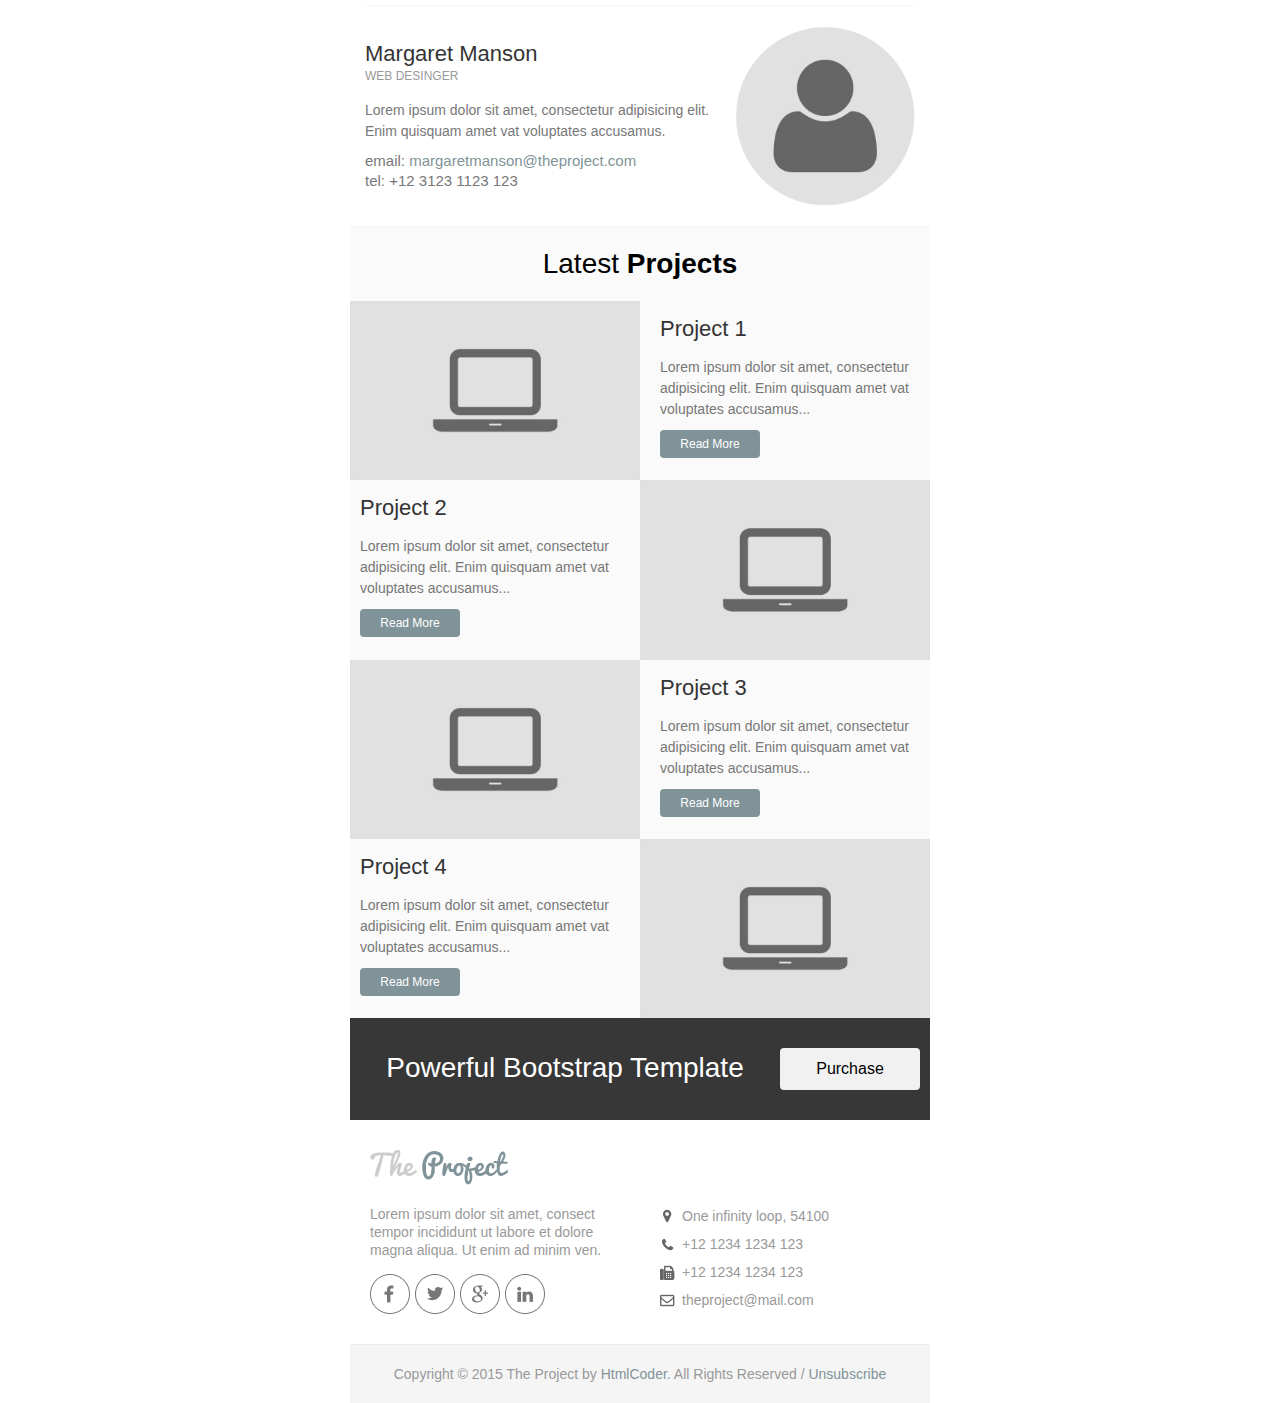
<file: httpdocs/email_templates/email_template_gray.html>
<!DOCTYPE html PUBLIC "-//W3C//DTD XHTML 1.0 Transitional//EN" "http://www.w3.org/TR/xhtml1/DTD/xhtml1-transitional.dtd">
<html xmlns="http://www.w3.org/1999/xhtml">
	<head>
		<meta http-equiv="Content-Type" content="text/html; charset=utf-8" />
		<title>The Project | Email Template</title>
	</head>
	<body style="margin: 0; padding: 0;">
		<table border="0" cellpadding="0" cellspacing="0" width="100%">
			<tr>
				<td>

					<!-- Header Top Start -->
					<table align="center" border="0" cellpadding="0" cellspacing="0" width="600" style="border-collapse: collapse;">
						<tr>
							<td>
								<table align="center" border="0" cellpadding="0" cellspacing="0" width="580" style="border-collapse: collapse;">
									<tr>
										<td align="left"  bgcolor="#2a3031">
											<!-- Space -->
											<table width="100%" align="center" border="0" cellpadding="0" cellspacing="0" style="border-collapse: collapse;">
												<tr><td style="font-size: 0; line-height: 0;" height="10">&nbsp;</td></tr>
											</table>
											<table align="center">
												<tr>
													<td width="22">
														<img src="images/marker-icon-white.png" alt="location" />
													</td>
													<td style="color: #fff; font-size: 12px; line-height: 18px; font-weight: normal; font-family: helvetica, Arial, sans-serif;">One infinity loop, 54100</td>
													<td width="22"></td>
													<td width="22">
														<img src="images/phone-icon-white.png" alt="location" />
													</td>
													<td style="color: #fff; font-size: 12px; line-height: 18px; font-weight: normal; font-family: helvetica, Arial, sans-serif;">+12&nbsp;1234&nbsp;1234&nbsp;123</td>
													<td width="22"></td>
													<td width="22">
														<img src="images/mail-icon-white.png" alt="location" />
													</td>
													<td>
														<a style="color: #fff; font-size: 12px; line-height: 18px; font-weight: normal; font-family: helvetica, Arial, sans-serif; text-decoration:none;" href="mailto:theproject@mail.com">theproject@mail.com</a>
													</td>
												</tr>
											</table>
											<!-- Space -->
											<table width="100%" align="center" border="0" cellpadding="0" cellspacing="0" style="border-collapse: collapse;">
												<tr><td style="font-size: 0; line-height: 0;" height="10">&nbsp;</td></tr>
											</table>
										</td>
									</tr>
								</table>
							</td>
						</tr>
					</table>
					<!-- Header Top End -->

					<!-- Header Start -->
					<table align="center" border="0" cellpadding="0" cellspacing="0" width="600" style="border-collapse: collapse;">
						<tr>
							<td style="padding:15px 0 0 0;">
								<table align="center" border="0" cellpadding="0" cellspacing="0" width="580" style="border-collapse: collapse;">
									<tr>
										<td>
											<table align="left" border="0" cellpadding="0" cellspacing="0" width="200" style="border-collapse: collapse;">
												<!-- logo -->
												<tr>
													<td align="left">
														<a href="../html/index.html">
															<img src="images/logo_gray.png" alt="Company Logo" style="display: block;"/>
														</a>
													</td>
												</tr>
												<!-- company slogan -->
												<tr>
													<td width="100%" align="left" style="font-size: 12px; line-height: 18px; font-family:helvetica, Arial, sans-serif; color:#999999;">	
														Multipurpose HTML5 Template
													</td>
												</tr>									
												<!-- Space -->
												<tr><td style="font-size: 0; line-height: 0;" height="15">&nbsp;</td></tr>
											</table>
											<table align="left" border="0" cellpadding="0" cellspacing="0" width="370" style="border-collapse: collapse;">
												<tr>
													<td  height="75" style="text-align: right; vertical-align: middle;">
														<a href="#" style="font-family:helvetica, Arial, sans-serif; color: #333333; font-size: 16px; text-decoration: none;">Services</a> &nbsp;&nbsp;
														<a href="#" style="font-family:helvetica, Arial, sans-serif; color: #333333; font-size: 16px; text-decoration: none;">Portfolio</a> &nbsp;&nbsp;
														<a href="#" style="font-family:helvetica, Arial, sans-serif; color: #333333; font-size: 16px; text-decoration: none;">Blog</a> &nbsp;&nbsp;
														<a href="#" style="font-family:helvetica, Arial, sans-serif; color: #333333; font-size: 16px; text-decoration: none;">Contact</a>
													</td>
												</tr>
											</table>
										</td>
									</tr>
								</table>
							</td>
						</tr>
					</table>
					<!-- Header End -->

					<!-- Banner Start -->
					<table align="center" border="0" cellpadding="0" cellspacing="0" width="600" style="border-collapse: collapse;">
						<tr>
							<td>
								<table bgcolor="#fafafa" align="center" border="0" cellpadding="0" cellspacing="0" width="580" style="border-collapse: collapse;">
									<tr>
										<td>
											<table width="100%" align="center" border="0" cellpadding="0" cellspacing="0" style="border-collapse: collapse;">
												<tr>
													<td align="center" bgcolor="#ffffff" >
														<a href="#">
															<img src="images/banner.png" width="580" alt="Section one image" style="display: block;"/>
														</a>
													</td>
												</tr>
											</table>
										</td>
									</tr>
								</table>
							</td>
						</tr>
					</table>
					<!-- Banner End -->

					<!-- Section Start -->
					<table align="center" border="0" cellpadding="0" cellspacing="0" width="600" style="border-collapse: collapse;">
						<tr>
							<td>
								<table bgcolor="#fafafa" align="center" border="0" cellpadding="0" cellspacing="0" width="580" style="border-collapse: collapse;">
									<!-- Space -->
									<tr><td style="font-size: 0; line-height: 0;" height="20">&nbsp;</td></tr>
									<tr>
										<td width="100%" align="center" style="font-size: 28px; line-height: 34px; font-family:helvetica, Arial, sans-serif; color:#343434;">
											Core <strong>Features</strong>
										</td>
									</tr>
									<!-- Space -->
									<tr><td style="font-size: 0; line-height: 0;" height="10">&nbsp;</td></tr>
								</table>
								<!-- First Row -->
								<table bgcolor="#fafafa" align="center" border="0" cellpadding="0" cellspacing="0" width="580" style="border-collapse: collapse;">
									<tr>
										<td>
											<!-- first column -->
											<table align="left" bgcolor="#fafafa" border="0" cellpadding="0" cellspacing="0" width="290" style="border-collapse: collapse;">
												<tr>
													<td>
														<table width="100%" align="center" border="0" cellpadding="0" cellspacing="0" style="border-collapse: collapse;">
															<!-- Space -->
															<tr><td style="font-size: 0; line-height: 0;" height="20">&nbsp;</td></tr>
															<tr>
																<td align="center">
																	<a href="#">
																		<img src="images/feature-icon-1.png" width="60" alt="Feature" style="display: block;"/>
																	</a>
																</td>
															</tr>
														</table>
														<table width="250" align="center" border="0" cellpadding="0" cellspacing="0" style="border-collapse: collapse;">
															<!-- Space -->
															<tr><td style="font-size: 0; line-height: 0;" height="10">&nbsp;</td></tr>
															<tr>
																<td align="center">
																	<a href="#" style="font-family: helvetica, Arial, sans-serif; font-size: 22px; color: #333333; line-height: 24px; text-decoration: none;">Clean Code &amp; Design</a>
																</td>
															</tr>
															<!-- Space -->
															<tr><td style="font-size: 0; line-height: 0;" height="15">&nbsp;</td></tr>
															<tr>
																<td style="font-family: helvetica, Arial, sans-serif; font-size: 14px; color: #777777; line-height: 21px; text-align: center;">
																	Similique sapiente, nemo beatae numquam dolores provident repellat molestias illum sed enim libero.
																</td>
															</tr>
															<!-- Space -->
															<tr><td style="font-size: 0; line-height: 0;" height="10">&nbsp;</td></tr>
															<tr>
																<td>
																	<table width="100" align="center" border="0" cellpadding="0" cellspacing="0" style="border-collapse: collapse;">
																		<tr>
																			<td align="center">
																				<a href="#" style="color: #809398; font-size: 15px; line-height: 15px; font-weight: normal; text-decoration: none; font-family: helvetica, Arial, sans-serif;">Read More</a>
																			</td>
																		</tr>
																	</table>
																</td>
															</tr>
															<!-- Space -->
															<tr><td style="font-size: 0; line-height: 0;" height="20">&nbsp;</td></tr>
														</table>
													</td>
												</tr>
											</table>
											<!-- second column -->
											<table align="left" bgcolor="#fafafa" border="0" cellpadding="0" cellspacing="0" width="290" style="border-collapse: collapse;">
												<tr>
													<td>
														<table width="100%" align="center" border="0" cellpadding="0" cellspacing="0" style="border-collapse: collapse;">
															<!-- Space -->
															<tr><td style="font-size: 0; line-height: 0;" height="20">&nbsp;</td></tr>
															<tr>
																<td align="center">
																	<a href="#">
																		<img src="images/feature-icon-2.png" width="60" alt="Feature" style="display: block;"/>
																	</a>
																</td>
															</tr>
														</table>
														<table width="250" align="center" border="0" cellpadding="0" cellspacing="0" style="border-collapse: collapse;">
															<!-- Space -->
															<tr><td style="font-size: 0; line-height: 0;" height="10">&nbsp;</td></tr>
															<tr>
																<td align="center">
																	<a href="#" style="font-family: helvetica, Arial, sans-serif; font-size: 22px; color: #333333; line-height: 24px; text-decoration: none;">Extremely Flexible</a>
																</td>
															</tr>
															<!-- Space -->
															<tr><td style="font-size: 0; line-height: 0;" height="15">&nbsp;</td></tr>
															<tr>
																<td style="font-family: helvetica, Arial, sans-serif; font-size: 14px; color: #777777; line-height: 21px; text-align: center;">
																	Similique sapiente, nemo beatae numquam dolores provident repellat molestias illum sed enim libero.
																</td>
															</tr>
															<!-- Space -->
															<tr><td style="font-size: 0; line-height: 0;" height="10">&nbsp;</td></tr>
															<tr>
																<td>
																	<table width="100" align="center" border="0" cellpadding="0" cellspacing="0" style="border-collapse: collapse;">
																		<tr>
																			<td align="center">
																				<a href="#" style="color: #809398; font-size: 15px; line-height: 15px; font-weight: normal; text-decoration: none; font-family: helvetica, Arial, sans-serif;">Read More</a>
																			</td>
																		</tr>
																	</table>
																</td>
															</tr>
															<!-- Space -->
															<tr><td style="font-size: 0; line-height: 0;" height="20">&nbsp;</td></tr>
														</table>
													</td>
												</tr>
											</table>
										</td>
									</tr>
								</table>
								<!-- Second Row -->
								<table bgcolor="#fafafa" align="center" border="0" cellpadding="0" cellspacing="0" width="580" style="border-collapse: collapse;">
									<tr>
										<td>
											<!-- first column -->
											<table align="left" bgcolor="#fafafa" border="0" cellpadding="0" cellspacing="0" width="290" style="border-collapse: collapse;">
												<tr>
													<td>
														<table width="100%" align="center" border="0" cellpadding="0" cellspacing="0" style="border-collapse: collapse;">
															<!-- Space -->
															<tr><td style="font-size: 0; line-height: 0;" height="20">&nbsp;</td></tr>
															<tr>
																<td align="center">
																	<a href="#">
																		<img src="images/feature-icon-3.png" width="60" alt="Feature" style="display: block;"/>
																	</a>
																</td>
															</tr>
														</table>
														<table width="250" align="center" border="0" cellpadding="0" cellspacing="0" style="border-collapse: collapse;">
															<!-- Space -->
															<tr><td style="font-size: 0; line-height: 0;" height="10">&nbsp;</td></tr>
															<tr>
																<td align="center">
																	<a href="#" style="font-family: helvetica, Arial, sans-serif; font-size: 22px; color: #333333; line-height: 24px; text-decoration: none;">Latest Technologies</a>
																</td>
															</tr>
															<!-- Space -->
															<tr><td style="font-size: 0; line-height: 0;" height="15">&nbsp;</td></tr>
															<tr>
																<td style="font-family: helvetica, Arial, sans-serif; font-size: 14px; color: #777777; line-height: 21px; text-align: center;">
																	Similique sapiente, nemo beatae numquam dolores provident repellat molestias illum sed enim libero.
																</td>
															</tr>
															<!-- Space -->
															<tr><td style="font-size: 0; line-height: 0;" height="10">&nbsp;</td></tr>
															<tr>
																<td>
																	<table width="100" align="center" border="0" cellpadding="0" cellspacing="0" style="border-collapse: collapse;">
																		<tr>
																			<td align="center">
																				<a href="#" style="color: #809398; font-size: 15px; line-height: 15px; font-weight: normal; text-decoration: none; font-family: helvetica, Arial, sans-serif;">Read More</a>
																			</td>
																		</tr>
																	</table>
																</td>
															</tr>
															<!-- Space -->
															<tr><td style="font-size: 0; line-height: 0;" height="40">&nbsp;</td></tr>
														</table>
													</td>
												</tr>
											</table>
											<!-- second column -->
											<table align="left" bgcolor="#fafafa" border="0" cellpadding="0" cellspacing="0" width="290" style="border-collapse: collapse;">
												<tr>
													<td>
														<table width="100%" align="center" border="0" cellpadding="0" cellspacing="0" style="border-collapse: collapse;">
															<!-- Space -->
															<tr><td style="font-size: 0; line-height: 0;" height="20">&nbsp;</td></tr>
															<tr>
																<td align="center">
																	<a href="#">
																		<img src="images/feature-icon-4.png" width="60" alt="Feature" style="display: block;"/>
																	</a>
																</td>
															</tr>
														</table>
														<table width="250" align="center" border="0" cellpadding="0" cellspacing="0" style="border-collapse: collapse;">
															<!-- Space -->
															<tr><td style="font-size: 0; line-height: 0;" height="10">&nbsp;</td></tr>
															<tr>
																<td align="center">
																	<a href="#" style="font-family: helvetica, Arial, sans-serif; font-size: 22px; color: #333333; line-height: 24px; text-decoration: none;">Packed Full of Features</a>
																</td>
															</tr>
															<!-- Space -->
															<tr><td style="font-size: 0; line-height: 0;" height="15">&nbsp;</td></tr>
															<tr>
																<td style="font-family: helvetica, Arial, sans-serif; font-size: 14px; color: #777777; line-height: 21px; text-align: center;">
																	Similique sapiente, nemo beatae numquam dolores provident repellat molestias illum sed enim libero.
																</td>
															</tr>
															<!-- Space -->
															<tr><td style="font-size: 0; line-height: 0;" height="10">&nbsp;</td></tr>
															<tr>
																<td>
																	<table width="100" align="center" border="0" cellpadding="0" cellspacing="0" style="border-collapse: collapse;">
																		<tr>
																			<td align="center">
																				<a href="#" style="color: #809398; font-size: 15px; line-height: 15px; font-weight: normal; text-decoration: none; font-family: helvetica, Arial, sans-serif;">Read More</a>
																			</td>
																		</tr>
																	</table>
																</td>
															</tr>
															<!-- Space -->
															<tr><td style="font-size: 0; line-height: 0;" height="40">&nbsp;</td></tr>
														</table>
													</td>
												</tr>
											</table>
										</td>
									</tr>
									<!-- Border -->
									<tr><td bgcolor="#f5f5f5" style="font-size: 0; line-height: 0;" height="1">&nbsp;</td></tr>
								</table>
							</td>
						</tr>
					</table>
					<!-- Section End -->

					<!-- Banner Start -->
					<table align="center" border="0" cellpadding="0" cellspacing="0" width="600" style="border-collapse: collapse;">
						<tr>
							<td>
								<table align="center" border="0" cellpadding="0" cellspacing="0" width="580" style="border-collapse: collapse;">
									<tr>
										<td>
											<table width="100%" align="center" border="0" cellpadding="0" cellspacing="0" style="border-collapse: collapse;">
												<tr>
													<td>
														<!-- Space -->
														<table width="100%" align="center" border="0" cellpadding="0" cellspacing="0" style="border-collapse: collapse;">
															<tr><td style="font-size: 0; line-height: 0;" height="20">&nbsp;</td></tr>
														</table>
														<table align="center" border="0" cellpadding="0" cellspacing="0" width="540" style="border-collapse: collapse;">
															<tr>
																<td>
																	<table align="left" border="0" cellpadding="0" cellspacing="0" width="100%" style="border-collapse: collapse;">
																		<tr>
																			<td width="100%" align="left" style="font-size: 28px; line-height: 34px; font-family:helvetica, Arial, sans-serif; color:#343434;">
																				Multipurpose HTML5 template
																			</td>
																		</tr>
																	</table>
																	<table align="left" border="0" cellpadding="0" cellspacing="0" width="75%" style="border-collapse: collapse;">
																		<!-- Space -->
																		<tr><td style="font-size: 0; line-height: 0;" height="10">&nbsp;</td></tr>
																		<tr>
																			<td width="100%" align="left" style="font-size: 15px; line-height: 22px; font-family:helvetica, Arial, sans-serif; color:#777777;">
																				Lorem ipsum dolor sit amet, consectetur adipisicing elit. Abinas aut vitae tempore similique cupiditate, atque ad reiciendis asperiores maiores dolores necessit...
																			</td>
																		</tr>
																	</table>
																	<table align="right" border="0" cellpadding="0" cellspacing="0" width="22%" style="border-collapse: collapse;">
																		<!-- Space -->
																		<tr><td style="font-size: 0; line-height: 0;" height="25">&nbsp;</td></tr>
																		<tr>
																			<td width="100%" align="center" style="padding:10px 12px 10px 12px; text-align: center;border-radius:4px;" bgcolor="#809398">
																				<a href="#" style="color: #fff; font-size: 14px; font-weight: normal; text-decoration: none; font-family: helvetica, Arial, sans-serif;">Read More</a>
																			</td>
																		</tr>
																	</table>
																</td>
															</tr>
														</table>
														<!-- Space -->
														<table width="100%" align="center" border="0" cellpadding="0" cellspacing="0" style="border-collapse: collapse;">
															<tr><td style="font-size: 0; line-height: 0;" height="30">&nbsp;</td></tr>				
														</table>
													</td>
												</tr>
											</table>
										</td>
									</tr>
								</table>
							</td>
						</tr>
					</table>
					<!-- Banner End -->

					<!-- Section Start -->
					<table align="center" border="0" cellpadding="0" cellspacing="0" width="600" style="border-collapse: collapse;">
						<tr>
							<td>
								<!-- First Row -->
								<table bgcolor="#fafafa" align="center" border="0" cellpadding="0" cellspacing="0" width="580" style="border-collapse: collapse;">
									<tr>
										<td>
											<!-- first column -->
											<table align="left" bgcolor="#ffffff" border="0" cellpadding="0" cellspacing="0" width="290" style="border-collapse: collapse;">
												<tr>
													<td>
														<table width="100%" align="center" border="0" cellpadding="0" cellspacing="0" style="border-collapse: collapse;">
															<tr>
																<td>
																	<a href="#">
																		<img src="images/service-1.jpg" width="290" alt="Service 1" style="display: block;"/>
																	</a>
																</td>
															</tr>
														</table>
														<table width="250" align="center" border="0" cellpadding="0" cellspacing="0" style="border-collapse: collapse;">
															<!-- Space -->
															<tr><td style="font-size: 0; line-height: 0;" height="20">&nbsp;</td></tr>
															<tr>
																<td align="center">
																	<a href="#" style="font-family: helvetica, Arial, sans-serif; font-size: 24px; color: #343434; line-height: 26px; text-decoration: none;">Service 1</a>
																</td>
															</tr>
															<!-- Space -->
															<tr><td style="font-size: 0; line-height: 0;" height="15">&nbsp;</td></tr>
															<tr>
																<td style="font-family: helvetica, Arial, sans-serif; font-size: 14px; color: #777777; line-height: 21px; text-align: center;">
																	Similique sapiente, nemo beatae numquam dolores provident repellat molestias illum sed enim libero.
																</td>
															</tr>
															<!-- Space -->
															<tr><td style="font-size: 0; line-height: 0;" height="10">&nbsp;</td></tr>
															<tr>
																<td>
																	<table width="100" align="center" border="0" cellpadding="0" cellspacing="0" style="border-collapse: collapse;">
																		<tr>
																			<td align="center" style="padding:8px 5px 8px 5px;border-radius:4px;" bgcolor="#373737">
																				<a href="#" style="color: #fff; font-size: 12px; line-height: 12px; font-weight: normal; text-decoration: none; font-family: helvetica, Arial, sans-serif;">Read More</a>
																			</td>
																		</tr>
																	</table>
																</td>
															</tr>
															<!-- Space -->
															<tr><td style="font-size: 0; line-height: 0;" height="20">&nbsp;</td></tr>
														</table>
													</td>
												</tr>
											</table>
											<!-- second column -->
											<table align="left" bgcolor="#373737" border="0" cellpadding="0" cellspacing="0" width="290" style="border-collapse: collapse;">
												<tr>
													<td>
														<table width="100%" align="center" border="0" cellpadding="0" cellspacing="0" style="border-collapse: collapse;">
															<tr>
																<td>
																	<a href="#">
																		<img src="images/service-2.jpg" width="290" alt="Service 2" style="display: block;"/>
																	</a>
																</td>
															</tr>
														</table>
														<table width="250" align="center" border="0" cellpadding="0" cellspacing="0" style="border-collapse: collapse;">
															<!-- Space -->
															<tr><td style="font-size: 0; line-height: 0;" height="20">&nbsp;</td></tr>
															<tr>
																<td align="center">
																	<a href="#" style="font-family: helvetica, Arial, sans-serif; font-size: 24px; color: #ffffff; line-height: 26px; text-decoration: none;">Service 2</a>
																</td>
															</tr>
															<!-- Space -->
															<tr><td style="font-size: 0; line-height: 0;" height="15">&nbsp;</td></tr>
															<tr>
																<td style="font-family: helvetica, Arial, sans-serif; font-size: 14px; color: #ffffff; line-height: 21px; text-align: center;">
																	Similique sapiente, nemo beatae numquam dolores provident repellat molestias illum sed enim libero.
																</td>
															</tr>
															<!-- Space -->
															<tr><td style="font-size: 0; line-height: 0;" height="10">&nbsp;</td></tr>
															<tr>
																<td>
																	<table width="100" align="center" border="0" cellpadding="0" cellspacing="0" style="border-collapse: collapse;">
																		<tr>
																			<td align="center" style="padding:8px 5px 8px 5px;border-radius:4px;" bgcolor="#809398">
																				<a href="#" style="color: #fff; font-size: 12px; line-height: 12px; font-weight: normal; text-decoration: none; font-family: helvetica, Arial, sans-serif;">Read More</a>
																			</td>
																		</tr>
																	</table>
																</td>
															</tr>
															<!-- Space -->
															<tr><td style="font-size: 0; line-height: 0;" height="20">&nbsp;</td></tr>
														</table>
													</td>
												</tr>
											</table>
										</td>
									</tr>
								</table>
								<!-- Second Row -->
								<table bgcolor="#fafafa" align="center" border="0" cellpadding="0" cellspacing="0" width="580" style="border-collapse: collapse;">
									<tr>
										<td>
											<!-- first column -->
											<table align="left" bgcolor="#373737" border="0" cellpadding="0" cellspacing="0" width="290" style="border-collapse: collapse;">
												<tr>
													<td>
														<table width="100%" align="center" border="0" cellpadding="0" cellspacing="0" style="border-collapse: collapse;">
															<tr>
																<td>
																	<a href="#">
																		<img src="images/service-3.jpg" width="290" alt="Service 3" style="display: block;"/>
																	</a>
																</td>
															</tr>
														</table>
														<table width="250" align="center" border="0" cellpadding="0" cellspacing="0" style="border-collapse: collapse;">
															<!-- Space -->
															<tr><td style="font-size: 0; line-height: 0;" height="20">&nbsp;</td></tr>
															<tr>
																<td align="center">
																	<a href="#" style="font-family: helvetica, Arial, sans-serif; font-size: 24px; color: #ffffff; line-height: 26px; text-decoration: none;">Service 3</a>
																</td>
															</tr>
															<!-- Space -->
															<tr><td style="font-size: 0; line-height: 0;" height="15">&nbsp;</td></tr>
															<tr>
																<td style="font-family: helvetica, Arial, sans-serif; font-size: 14px; color: #ffffff; line-height: 21px; text-align: center;">
																	Similique sapiente, nemo beatae numquam dolores provident repellat molestias illum sed enim libero.
																</td>
															</tr>
															<!-- Space -->
															<tr><td style="font-size: 0; line-height: 0;" height="10">&nbsp;</td></tr>
															<tr>
																<td>
																	<table width="100" align="center" border="0" cellpadding="0" cellspacing="0" style="border-collapse: collapse;">
																		<tr>
																			<td align="center" style="padding:8px 5px 8px 5px;border-radius:4px;" bgcolor="#809398">
																				<a href="#" style="color: #fff; font-size: 12px; line-height: 12px; font-weight: normal; text-decoration: none; font-family: helvetica, Arial, sans-serif;">Read More</a>
																			</td>
																		</tr>
																	</table>
																</td>
															</tr>
															<!-- Space -->
															<tr><td style="font-size: 0; line-height: 0;" height="20">&nbsp;</td></tr>
														</table>
													</td>
												</tr>
											</table>
											<!-- second column -->
											<table align="left" bgcolor="#ffffff" border="0" cellpadding="0" cellspacing="0" width="290" style="border-collapse: collapse;">
												<tr>
													<td>
														<table width="100%" align="center" border="0" cellpadding="0" cellspacing="0" style="border-collapse: collapse;">
															<tr>
																<td>
																	<a href="#">
																		<img src="images/service-4.jpg" width="290" alt="Service 4" style="display: block;"/>
																	</a>
																</td>
															</tr>
														</table>
														<table width="250" align="center" border="0" cellpadding="0" cellspacing="0" style="border-collapse: collapse;">
															<!-- Space -->
															<tr><td style="font-size: 0; line-height: 0;" height="20">&nbsp;</td></tr>
															<tr>
																<td align="center">
																	<a href="#" style="font-family: helvetica, Arial, sans-serif; font-size: 24px; color: #343434; line-height: 26px; text-decoration: none;">Service 4</a>
																</td>
															</tr>
															<!-- Space -->
															<tr><td style="font-size: 0; line-height: 0;" height="15">&nbsp;</td></tr>
															<tr>
																<td style="font-family: helvetica, Arial, sans-serif; font-size: 14px; color: #777777; line-height: 21px; text-align: center;">
																	Similique sapiente, nemo beatae numquam dolores provident repellat molestias illum sed enim libero.
																</td>
															</tr>
															<!-- Space -->
															<tr><td style="font-size: 0; line-height: 0;" height="10">&nbsp;</td></tr>
															<tr>
																<td>
																	<table width="100" align="center" border="0" cellpadding="0" cellspacing="0" style="border-collapse: collapse;">
																		<tr>
																			<td align="center" style="padding:8px 5px 8px 5px;border-radius:4px;" bgcolor="#373737">
																				<a href="#" style="color: #fff; font-size: 12px; line-height: 12px; font-weight: normal; text-decoration: none; font-family: helvetica, Arial, sans-serif;">Read More</a>
																			</td>
																		</tr>
																	</table>
																</td>
															</tr>
															<!-- Space -->
															<tr><td style="font-size: 0; line-height: 0;" height="20">&nbsp;</td></tr>
														</table>
													</td>
												</tr>
											</table>
										</td>
									</tr>
								</table>
							</td>
						</tr>
					</table>
					<!-- Section End -->

					<!-- Section Start -->
					<table align="center" border="0" cellpadding="0" cellspacing="0" width="600" style="border-collapse: collapse;">
						<tr>
							<td>
								<table bgcolor="#fafafa" align="center" border="0" cellpadding="0" cellspacing="0" width="580" style="border-collapse: collapse;">
									<tr>
										<td>
											<table align="center" border="0" cellpadding="0" width="100%" cellspacing="0" style="border-collapse: collapse;">
												<!-- Border -->
												<tr><td bgcolor="#f5f5f5" style="font-size: 0; line-height: 0;" height="1">&nbsp;</td></tr>
												<!-- Space -->
												<tr><td style="font-size: 0; line-height: 0;" height="30">&nbsp;</td></tr>
											</table>
											<table align="center" border="0" cellpadding="0" width="480" cellspacing="0" style="border-collapse: collapse;">
												<tr>
													<td>
														<table align="center" border="0" cellpadding="0" cellspacing="0" width="100%" style="border-collapse: collapse;">
															<tr>
																<td width="100%" align="left" style="font-size: 24px; line-height: 34px; font-family:helvetica, Arial, sans-serif; color:#343434; text-align: center;">
																	Just Perfect!
																</td>
															</tr>
															<!-- Space -->
															<tr><td style="font-size: 0; line-height: 0;" height="20">&nbsp;</td></tr>
														</table>
														<table align="center" border="0" cellpadding="0" cellspacing="0" width="100%" style="border-collapse: collapse;">
															<tr>
																<td align="center">
																	<img src="images/testimonial.png" width="120" alt="Testimonial Image" style="display: block;"/>
																</td>
															</tr>
														</table>
														<table align="left" border="0" cellpadding="0" cellspacing="0" width="3%" style="border-collapse: collapse;">
															<tr>
																<td>
																	&nbsp;
																</td>
															</tr>
														</table>
														<table align="center" border="0" cellpadding="0" cellspacing="0" width="100%" style="border-collapse: collapse;">
															<tr>
																<td width="100%" align="left" style="font-size: 16px; line-height: 22px; font-family:helvetica, Arial, sans-serif; color:#777777; text-align: center;">
																	Lorem ipsum dolor sit amet, consectetur adipisicing elit. Abinas aut vitae tempore similique cupiditate, atque ad reiciendis asperiores necessit...
																</td>
															</tr>
															<!-- Space -->
															<tr><td style="font-size: 0; line-height: 0;" height="10">&nbsp;</td></tr>
															<tr>
																<td width="100%" align="left" style="font-size: 12px; line-height: 18px; font-family:helvetica, Arial, sans-serif; color:#777777; text-align: center;">
																	- Jane Doe
																</td>
															</tr>
															<tr>
																<td width="100%" align="left" style="font-size: 12px; line-height: 18px; font-family:helvetica, Arial, sans-serif; color:#777777; font-weight:bold; text-align: center;">
																	By Company
																</td>
															</tr>
														</table>
													</td>
												</tr>
											</table>
											<!-- Space -->
											<table align="center" border="0" cellpadding="0" width="100%" cellspacing="0" style="border-collapse: collapse;">
												<tr><td style="font-size: 0; line-height: 0;" height="40">&nbsp;</td></tr>
											</table>	
										</td>
									</tr>
								</table>
							</td>
						</tr>

					</table>
					<!-- Section End -->

					<!-- Section Start -->
					<table align="center" border="0" cellpadding="0" cellspacing="0" width="600" style="border-collapse: collapse;">
						<tr>
							<td>
								<table align="center" bgcolor="#809398" border="0" cellpadding="0" cellspacing="0" width="580" style="border-collapse: collapse;">
									<tr>
										<td>
											<table width="100%" align="center" border="0" cellpadding="0" cellspacing="0" style="border-collapse: collapse;">
												<!-- Border -->
												<tr><td bgcolor="#809398" style="font-size: 0; line-height: 0;" height="1">&nbsp;</td></tr>
												<!-- Space -->
												<tr><td style="font-size: 0; line-height: 0;" height="30">&nbsp;</td></tr>
											</table>
											<table width="100%" align="center" border="0" cellpadding="0" cellspacing="0" style="border-collapse: collapse;">
												<tr>
													<td>
														<table align="left" border="0" cellpadding="0" cellspacing="0" width="400" style="border-collapse: collapse;">
															<!-- Space -->
															<tr><td style="font-size: 0; line-height: 0;" height="3">&nbsp;</td></tr>
															<tr>
																<td width="100%" align="center" style="font-size: 28px; line-height: 34px; font-family:helvetica, Arial, sans-serif; color:#ffffff;">
																	Waste no More Time
																</td>
															</tr>
														</table>
														<table align="left" border="0" cellpadding="0" cellspacing="0" width="140" style="border-collapse: collapse;">
															<!-- Space -->
															<tr><td style="font-size: 0; line-height: 0;" height="0">&nbsp;</td></tr>
															<tr>
																<td width="100%" align="center" style="padding:12px 12px 12px 12px; text-align: center;border-radius:4px;" bgcolor="#f1f1f1">
																	<a href="#" style="color: #000000; font-size: 16px; font-weight: normal; text-decoration: none; font-family: helvetica, Arial, sans-serif;">Purchase</a>
																</td>
															</tr>
														</table>
													</td>
												</tr>
											</table>
											<table width="100%" align="center" border="0" cellpadding="0" cellspacing="0" style="border-collapse: collapse;">
												<!-- Space -->
												<tr><td style="font-size: 0; line-height: 0;" height="30">&nbsp;</td></tr>
											</table>
										</td>
									</tr>
								</table>
							</td>
						</tr>

					</table>
					<!-- Section End -->

					<!-- Section Start -->
					<table align="center" border="0" cellpadding="0" cellspacing="0" width="600" style="border-collapse: collapse;">
						<tr>
							<td>
								<table bgcolor="#ffffff" width="580" align="center" border="0" cellpadding="0" cellspacing="0" style="border-collapse: collapse;">
									<tr>
										<td>
											<table align="center" border="0" cellpadding="0" cellspacing="0" width="550" style="border-collapse: collapse;">
												<!-- Space -->
												<tr><td style="font-size: 0; line-height: 0;" height="20">&nbsp;</td></tr>
												<tr>
													<td width="100%" align="center" style="font-size: 28px; line-height: 34px; font-family:helvetica, Arial, sans-serif; color:#343434;">
														Our <strong>Team</strong>
													</td>
												</tr>
												<!-- Space -->
												<tr><td style="font-size: 0; line-height: 0;" height="20">&nbsp;</td></tr>
											</table>
											<!-- First Row -->
											<table align="center" border="0" cellpadding="0" cellspacing="0" width="550" style="border-collapse: collapse;">
												<tr>
													<td>
														<table align="left" border="0" cellpadding="0" width="180" cellspacing="0" style="border-collapse: collapse;">
															<tr>
																<td>
																	<a href="#">
																		<img src="images/team-member-1.png" width="180" alt="Team Member 1" style="display: block;"/>
																	</a>
																</td>
															</tr>
														</table>
														<!-- Grid Gutter 20px -->
														<table align="left" border="0" cellpadding="0" width="20" cellspacing="0" style="border-collapse: collapse;">
															<tr>
																<td>&nbsp;</td>
															</tr>
														</table>
														<table align="left" border="0" cellpadding="0" width="350" cellspacing="0" style="border-collapse: collapse;">
															<!-- Space -->
															<tr><td style="font-size: 0; line-height: 0;" height="15">&nbsp;</td></tr>
															<tr>
																<td>
																	<a style="text-decoration:none; font-family: helvetica, Arial, sans-serif; font-size: 22px; color: #343434; line-height: 26px;" href="#">Jane Doe</a>
																</td>
															</tr>
															<tr>
																<td style="text-decoration:none; font-family: helvetica, Arial, sans-serif; font-size: 12px; color: #999999; line-height: 18px;">
																	PROJECT MANAGER
																</td>
															</tr>
															<!-- Space -->
															<tr><td style="font-size: 0; line-height: 0;" height="15">&nbsp;</td></tr>
															<tr>
																<td style="font-family: helvetica, Arial, sans-serif; font-size: 14px; color: #777777; line-height: 21px;">
																	Lorem ipsum dolor sit amet, consectetur adipisicing elit. Enim quisquam amet vat voluptates accusamus.
																</td>
															</tr>
															<!-- Space -->
															<tr><td style="font-size: 0; line-height: 0;" height="10">&nbsp;</td></tr>
															<tr>
																<td>
																	<table width="80" align="left" border="0" cellpadding="0" cellspacing="0" style="border-collapse: collapse;">
																		<tr>
																			<td style="color: #777777;font-family: helvetica, Arial, sans-serif; font-size:15px;">
																				email:&nbsp;<a style="font-family: helvetica, Arial, sans-serif; font-size: 15px;text-decoration:none; line-height: 14px; color: #809398;" href="mailto:janedoe@theproject.com">janedoe@theproject.com</a>
																			</td>
																		</tr>
																		<!-- Space -->
																		<tr><td style="font-size: 0; line-height: 0;" height="5">&nbsp;</td></tr>
																		<tr>
																			<td style="font-family: helvetica, Arial, sans-serif; font-size: 15px; line-height: 14px; color: #777777;">
																				tel:&nbsp;+12&nbsp;3123&nbsp;1123&nbsp;123
																			</td>
																		</tr>
																	</table>
																</td>
															</tr>
														</table>
													</td>
												</tr>
											</table>
											<!-- Space -->
											<table width="550" align="center" border="0" cellpadding="0" cellspacing="0" style="border-collapse: collapse;">
												<tr><td style="font-size: 0; line-height: 0;" height="20">&nbsp;</td></tr>
												<tr><td style="font-size: 0; line-height: 0;" bgcolor="#f5f5f5" height="1">&nbsp;</td></tr>
												<tr><td style="font-size: 0; line-height: 0;" height="20">&nbsp;</td></tr>
											</table>
											<!-- Second Row -->
											<table align="center" border="0" cellpadding="0" cellspacing="0" width="550" style="border-collapse: collapse;">
												<tr>
													<td>
														<table align="left" border="0" cellpadding="0" width="350" cellspacing="0" style="border-collapse: collapse;">
															<!-- Space -->
															<tr><td style="font-size: 0; line-height: 0;" height="15">&nbsp;</td></tr>
															<tr>
																<td>
																	<a style="text-decoration:none; font-family: helvetica, Arial, sans-serif; font-size: 22px; color: #343434; line-height: 26px;" href="#">John Doe</a>
																</td>
															</tr>
															<tr>
																<td style="text-decoration:none; font-family: helvetica, Arial, sans-serif; font-size: 12px; color: #999999; line-height: 18px;">
																	CTO
																</td>
															</tr>
															<!-- Space -->
															<tr><td style="font-size: 0; line-height: 0;" height="15">&nbsp;</td></tr>
															<tr>
																<td style="font-family: helvetica, Arial, sans-serif; font-size: 14px; color: #777777; line-height: 21px;">
																	Lorem ipsum dolor sit amet, consectetur adipisicing elit. Enim quisquam amet vat voluptates accusamus.
																</td>
															</tr>
															<!-- Space -->
															<tr><td style="font-size: 0; line-height: 0;" height="10">&nbsp;</td></tr>
															<tr>
																<td>
																	<table width="80" align="left" border="0" cellpadding="0" cellspacing="0" style="border-collapse: collapse;">
																		<tr>
																			<td style="color: #777777;font-family: helvetica, Arial, sans-serif; font-size:15px;">
																				email:&nbsp;<a style="font-family: helvetica, Arial, sans-serif; font-size: 15px;text-decoration:none; line-height: 14px; color: #809398;" href="mailto:johndoe@theproject.com">johndoe@theproject.com</a>
																			</td>
																		</tr>
																		<!-- Space -->
																		<tr><td style="font-size: 0; line-height: 0;" height="5">&nbsp;</td></tr>
																		<tr>
																			<td style="font-family: helvetica, Arial, sans-serif; font-size: 15px; line-height: 14px; color: #777777;">
																				tel:&nbsp;+12&nbsp;3123&nbsp;1123&nbsp;123
																			</td>
																		</tr>
																	</table>
																</td>
															</tr>
														</table>
														<!-- Grid Gutter 20px -->
														<table align="left" border="0" cellpadding="0" width="20" cellspacing="0" style="border-collapse: collapse;">
															<tr>
																<td>&nbsp;</td>
															</tr>
														</table>
														<table align="left" border="0" cellpadding="0" width="180" cellspacing="0" style="border-collapse: collapse;">
															<tr>
																<td>
																	<a href="#">
																		<img src="images/team-member-2.png" width="180" alt="Team Member 2" style="display: block;"/>
																	</a>
																</td>
															</tr>
														</table>
													</td>
												</tr>
											</table>
											<!-- Space -->
											<table width="550" align="center" border="0" cellpadding="0" cellspacing="0" style="border-collapse: collapse;">
												<tr><td style="font-size: 0; line-height: 0;" height="20">&nbsp;</td></tr>
												<tr><td style="font-size: 0; line-height: 0;" bgcolor="#f5f5f5" height="1">&nbsp;</td></tr>
												<tr><td style="font-size: 0; line-height: 0;" height="20">&nbsp;</td></tr>
											</table>
											<!-- Third Row -->
											<table align="center" border="0" cellpadding="0" cellspacing="0" width="550" style="border-collapse: collapse;">
												<tr>
													<td>
														<table align="left" border="0" cellpadding="0" width="180" cellspacing="0" style="border-collapse: collapse;">
															<tr>
																<td>
																	<a href="#">
																		<img src="images/team-member-3.png" width="180" alt="Team Member 3" style="display: block;"/>
																	</a>
																</td>
															</tr>
														</table>
														<!-- Grid Gutter 20px -->
														<table align="left" border="0" cellpadding="0" width="20" cellspacing="0" style="border-collapse: collapse;">
															<tr>
																<td>&nbsp;</td>
															</tr>
														</table>
														<table align="left" border="0" cellpadding="0" width="350" cellspacing="0" style="border-collapse: collapse;">
															<!-- Space -->
															<tr><td style="font-size: 0; line-height: 0;" height="15">&nbsp;</td></tr>
															<tr>
																<td>
																	<a style="text-decoration:none; font-family: helvetica, Arial, sans-serif; font-size: 22px; color: #343434; line-height: 26px;" href="#">Anne Smith</a>
																</td>
															</tr>
															<tr>
																<td style="text-decoration:none; font-family: helvetica, Arial, sans-serif; font-size: 12px; color: #999999; line-height: 18px;">
																	DEVELOPER
																</td>
															</tr>
															<!-- Space -->
															<tr><td style="font-size: 0; line-height: 0;" height="15">&nbsp;</td></tr>
															<tr>
																<td style="font-family: helvetica, Arial, sans-serif; font-size: 14px; color: #777777; line-height: 21px;">
																	Lorem ipsum dolor sit amet, consectetur adipisicing elit. Enim quisquam amet vat voluptates accusamus.
																</td>
															</tr>
															<!-- Space -->
															<tr><td style="font-size: 0; line-height: 0;" height="10">&nbsp;</td></tr>
															<tr>
																<td>
																	<table width="80" align="left" border="0" cellpadding="0" cellspacing="0" style="border-collapse: collapse;">
																		<tr>
																			<td style="color: #777777;font-family: helvetica, Arial, sans-serif; font-size:15px;">
																				email:&nbsp;<a style="font-family: helvetica, Arial, sans-serif; font-size: 15px;text-decoration:none; line-height: 14px; color: #809398;" href="mailto:annesmith@theproject.com">annesmith@theproject.com</a>
																			</td>
																		</tr>
																		<!-- Space -->
																		<tr><td style="font-size: 0; line-height: 0;" height="5">&nbsp;</td></tr>
																		<tr>
																			<td style="font-family: helvetica, Arial, sans-serif; font-size: 15px; line-height: 14px; color: #777777;">
																				tel:&nbsp;+12&nbsp;3123&nbsp;1123&nbsp;123
																			</td>
																		</tr>
																	</table>
																</td>
															</tr>
														</table>
													</td>
												</tr>
											</table>
											<!-- Space -->
											<table width="550" align="center" border="0" cellpadding="0" cellspacing="0" style="border-collapse: collapse;">
												<tr><td style="font-size: 0; line-height: 0;" height="20">&nbsp;</td></tr>
												<tr><td style="font-size: 0; line-height: 0;" bgcolor="#f5f5f5" height="1">&nbsp;</td></tr>
												<tr><td style="font-size: 0; line-height: 0;" height="20">&nbsp;</td></tr>
											</table>
											<!-- Fourth Row -->
											<table align="center" border="0" cellpadding="0" cellspacing="0" width="550" style="border-collapse: collapse;">
												<tr>
													<td>
														<table align="left" border="0" cellpadding="0" width="350" cellspacing="0" style="border-collapse: collapse;">
															<!-- Space -->
															<tr><td style="font-size: 0; line-height: 0;" height="15">&nbsp;</td></tr>
															<tr>
																<td>
																	<a style="text-decoration:none; font-family: helvetica, Arial, sans-serif; font-size: 22px; color: #343434; line-height: 26px;" href="#">Margaret Manson</a>
																</td>
															</tr>
															<tr>
																<td style="text-decoration:none; font-family: helvetica, Arial, sans-serif; font-size: 12px; color: #999999; line-height: 18px;">
																	WEB DESINGER
																</td>
															</tr>
															<!-- Space -->
															<tr><td style="font-size: 0; line-height: 0;" height="15">&nbsp;</td></tr>
															<tr>
																<td style="font-family: helvetica, Arial, sans-serif; font-size: 14px; color: #777777; line-height: 21px;">
																	Lorem ipsum dolor sit amet, consectetur adipisicing elit. Enim quisquam amet vat voluptates accusamus.
																</td>
															</tr>
															<!-- Space -->
															<tr><td style="font-size: 0; line-height: 0;" height="10">&nbsp;</td></tr>
															<tr>
																<td>
																	<table width="80" align="left" border="0" cellpadding="0" cellspacing="0" style="border-collapse: collapse;">
																		<tr>
																			<td style="color: #777777;font-family: helvetica, Arial, sans-serif; font-size:15px;">
																				email:&nbsp;<a style="font-family: helvetica, Arial, sans-serif; font-size: 15px;text-decoration:none; line-height: 14px; color: #809398;" href="mailto:margaretmanson@theproject.com">margaretmanson@theproject.com</a>
																			</td>
																		</tr>
																		<!-- Space -->
																		<tr><td style="font-size: 0; line-height: 0;" height="5">&nbsp;</td></tr>
																		<tr>
																			<td style="font-family: helvetica, Arial, sans-serif; font-size: 15px; line-height: 14px; color: #777777;">
																				tel:&nbsp;+12&nbsp;3123&nbsp;1123&nbsp;123
																			</td>
																		</tr>
																	</table>
																</td>
															</tr>
														</table>
														<!-- Grid Gutter 20px -->
														<table align="left" border="0" cellpadding="0" width="20" cellspacing="0" style="border-collapse: collapse;">
															<tr>
																<td>&nbsp;</td>
															</tr>
														</table>
														<table align="left" border="0" cellpadding="0" width="180" cellspacing="0" style="border-collapse: collapse;">
															<tr>
																<td>
																	<a href="#">
																		<img src="images/team-member-4.png" width="180" alt="Team Member 4" style="display: block;"/>
																	</a>
																</td>
															</tr>
														</table>
													</td>
												</tr>
											</table>
											<!-- Space -->
											<table width="550" align="center" border="0" cellpadding="0" cellspacing="0" style="border-collapse: collapse;">
												<tr><td style="font-size: 0; line-height: 0;" height="20">&nbsp;</td></tr>
											</table>
										</td>
									</tr>
								</table>
							</td>
						</tr>

					</table>
					<!-- Section End -->

					<!-- Section Start -->
					<table align="center" border="0" cellpadding="0" cellspacing="0" width="600" style="border-collapse: collapse;">
						<tr>
							<td>
								<table bgcolor="#fafafa" align="center" border="0" cellpadding="0" cellspacing="0" width="580" style="border-collapse: collapse;">
									<tr>
										<td>
											<table align="center" border="0" cellpadding="0" cellspacing="0" width="100%" style="border-collapse: collapse;">
												<!-- Space -->
												<tr><td style="font-size: 0; line-height: 0;" bgcolor="#f5f5f5" height="1">&nbsp;</td></tr>
												<tr><td style="font-size: 0; line-height: 0;" height="20">&nbsp;</td></tr>
												<tr>
													<td width="100%" align="center" style="font-size: 28px; line-height: 34px; font-family:helvetica, Arial, sans-serif; color:#000000;">
														Latest <strong>Projects</strong>
													</td>
												</tr>
												<!-- Space -->
												<tr><td style="font-size: 0; line-height: 0;" height="20">&nbsp;</td></tr>
											</table>
											<!-- First Row -->
											<table align="center" border="0" cellpadding="0" cellspacing="0" width="100%" style="border-collapse: collapse;">
												<tr>
													<td>
														<table align="left" border="0" cellpadding="0" width="290" cellspacing="0" style="border-collapse: collapse;">
															<tr>
																<td>
																	<a href="#">
																		<img src="images/project-1.jpg" width="290" alt="Project 1" style="display: block;"/>
																	</a>
																</td>
															</tr>
														</table>
														<!-- Grid Gutter 20px -->
														<table align="left" border="0" cellpadding="0" width="20" cellspacing="0" style="border-collapse: collapse;">
															<tr>
																<td>&nbsp;</td>
															</tr>
														</table>
														<table align="left" border="0" cellpadding="0" width="260" cellspacing="0" style="border-collapse: collapse;">
															<!-- Space -->
															<tr><td style="font-size: 0; line-height: 0;" height="15">&nbsp;</td></tr>
															<tr>
																<td>
																	<a style="text-decoration:none; font-family: helvetica, Arial, sans-serif; font-size: 22px; color: #343434; line-height: 26px;" href="#">Project 1</a>
																</td>
															</tr>
															<!-- Space -->
															<tr><td style="font-size: 0; line-height: 0;" height="15">&nbsp;</td></tr>
															<tr>
																<td style="font-family: helvetica, Arial, sans-serif; font-size: 14px; color: #777777; line-height: 21px;">
																	Lorem ipsum dolor sit amet, consectetur adipisicing elit. Enim quisquam amet vat voluptates accusamus...
																</td>
															</tr>
															<!-- Space -->
															<tr><td style="font-size: 0; line-height: 0;" height="10">&nbsp;</td></tr>
															<tr>
																<td>
																	<table width="100" align="left" border="0" cellpadding="0" cellspacing="0" style="border-collapse: collapse;">
																		<tr>
																			<td align="center" style="padding:8px 5px 8px 5px;border-radius:4px;" bgcolor="#809398">
																				<a href="#" style="color: #fff; font-size: 12px; line-height: 12px; font-weight: normal; text-decoration: none; font-family: helvetica, Arial, sans-serif;">Read More</a>
																			</td>
																		</tr>
																	</table>
																</td>
															</tr>
														</table>
													</td>
												</tr>
											</table>
											<!-- Second Row -->
											<table align="center" border="0" cellpadding="0" cellspacing="0" width="100%" style="border-collapse: collapse;">
												<tr>
													<td>
														<!-- Grid Gutter 20px -->
														<table align="left" border="0" cellpadding="0" width="10" cellspacing="0" style="border-collapse: collapse;">
															<tr>
																<td>&nbsp;</td>
															</tr>
														</table>
														<table align="left" border="0" cellpadding="0" width="260" cellspacing="0" style="border-collapse: collapse;">
															<!-- Space -->
															<tr><td style="font-size: 0; line-height: 0;" height="15">&nbsp;</td></tr>
															<tr>
																<td>
																	<a style="text-decoration:none; font-family: helvetica, Arial, sans-serif; font-size: 22px; color: #343434; line-height: 26px;" href="#">Project 2</a>
																</td>
															</tr>
															<!-- Space -->
															<tr><td style="font-size: 0; line-height: 0;" height="15">&nbsp;</td></tr>
															<tr>
																<td style="font-family: helvetica, Arial, sans-serif; font-size: 14px; color: #777777; line-height: 21px;">
																	Lorem ipsum dolor sit amet, consectetur adipisicing elit. Enim quisquam amet vat voluptates accusamus...
																</td>
															</tr>
															<!-- Space -->
															<tr><td style="font-size: 0; line-height: 0;" height="10">&nbsp;</td></tr>
															<tr>
																<td>
																	<table width="100" align="left" border="0" cellpadding="0" cellspacing="0" style="border-collapse: collapse;">
																		<tr>
																			<td align="center" style="padding:8px 5px 8px 5px;border-radius:4px;" bgcolor="#809398">
																				<a href="#" style="color: #fff; font-size: 12px; line-height: 12px; font-weight: normal; text-decoration: none; font-family: helvetica, Arial, sans-serif;">Read More</a>
																			</td>
																		</tr>
																	</table>
																</td>
															</tr>
														</table>
														<!-- Grid Gutter 20px -->
														<table align="left" border="0" cellpadding="0" width="20" cellspacing="0" style="border-collapse: collapse;">
															<tr>
																<td>&nbsp;</td>
															</tr>
														</table>
														<table align="left" border="0" cellpadding="0" width="290" cellspacing="0" style="border-collapse: collapse;">
															<tr>
																<td>
																	<a href="#">
																		<img src="images/project-2.jpg" width="290" alt="Project 2" style="display: block;"/>
																	</a>
																</td>
															</tr>
														</table>
													</td>
												</tr>
											</table>
											<!-- Third Row -->
											<table align="center" border="0" cellpadding="0" cellspacing="0" width="100%" style="border-collapse: collapse;">
												<tr>
													<td>
														<table align="left" border="0" cellpadding="0" width="290" cellspacing="0" style="border-collapse: collapse;">
															<tr>
																<td>
																	<a href="#">
																		<img src="images/project-3.jpg" width="290" alt="Project 3" style="display: block;"/>
																	</a>
																</td>
															</tr>
														</table>
														<!-- Grid Gutter 20px -->
														<table align="left" border="0" cellpadding="0" width="20" cellspacing="0" style="border-collapse: collapse;">
															<tr>
																<td>&nbsp;</td>
															</tr>
														</table>
														<table align="left" border="0" cellpadding="0" width="260" cellspacing="0" style="border-collapse: collapse;">
															<!-- Space -->
															<tr><td style="font-size: 0; line-height: 0;" height="15">&nbsp;</td></tr>
															<tr>
																<td>
																	<a style="text-decoration:none; font-family: helvetica, Arial, sans-serif; font-size: 22px; color: #343434; line-height: 26px;" href="#">Project 3</a>
																</td>
															</tr>
															<!-- Space -->
															<tr><td style="font-size: 0; line-height: 0;" height="15">&nbsp;</td></tr>
															<tr>
																<td style="font-family: helvetica, Arial, sans-serif; font-size: 14px; color: #777777; line-height: 21px;">
																	Lorem ipsum dolor sit amet, consectetur adipisicing elit. Enim quisquam amet vat voluptates accusamus...
																</td>
															</tr>
															<!-- Space -->
															<tr><td style="font-size: 0; line-height: 0;" height="10">&nbsp;</td></tr>
															<tr>
																<td>
																	<table width="100" align="left" border="0" cellpadding="0" cellspacing="0" style="border-collapse: collapse;">
																		<tr>
																			<td align="center" style="padding:8px 5px 8px 5px;border-radius:4px;" bgcolor="#809398">
																				<a href="#" style="color: #fff; font-size: 12px; line-height: 12px; font-weight: normal; text-decoration: none; font-family: helvetica, Arial, sans-serif;">Read More</a>
																			</td>
																		</tr>
																	</table>
																</td>
															</tr>
														</table>
													</td>
												</tr>
											</table>
											<!-- Fourth Row -->
											<table align="center" border="0" cellpadding="0" cellspacing="0" width="100%" style="border-collapse: collapse;">
												<tr>
													<td>
														<!-- Grid Gutter 20px -->
														<table align="left" border="0" cellpadding="0" width="10" cellspacing="0" style="border-collapse: collapse;">
															<tr>
																<td>&nbsp;</td>
															</tr>
														</table>
														<table align="left" border="0" cellpadding="0" width="260" cellspacing="0" style="border-collapse: collapse;">
															<!-- Space -->
															<tr><td style="font-size: 0; line-height: 0;" height="15">&nbsp;</td></tr>
															<tr>
																<td>
																	<a style="text-decoration:none; font-family: helvetica, Arial, sans-serif; font-size: 22px; color: #343434; line-height: 26px;" href="#">Project 4</a>
																</td>
															</tr>
															<!-- Space -->
															<tr><td style="font-size: 0; line-height: 0;" height="15">&nbsp;</td></tr>
															<tr>
																<td style="font-family: helvetica, Arial, sans-serif; font-size: 14px; color: #777777; line-height: 21px;">
																	Lorem ipsum dolor sit amet, consectetur adipisicing elit. Enim quisquam amet vat voluptates accusamus...
																</td>
															</tr>
															<!-- Space -->
															<tr><td style="font-size: 0; line-height: 0;" height="10">&nbsp;</td></tr>
															<tr>
																<td>
																	<table width="100" align="left" border="0" cellpadding="0" cellspacing="0" style="border-collapse: collapse;">
																		<tr>
																			<td align="center" style="padding:8px 5px 8px 5px;border-radius:4px;" bgcolor="#809398">
																				<a href="#" style="color: #fff; font-size: 12px; line-height: 12px; font-weight: normal; text-decoration: none; font-family: helvetica, Arial, sans-serif;">Read More</a>
																			</td>
																		</tr>
																	</table>
																</td>
															</tr>
														</table>
														<!-- Grid Gutter 20px -->
														<table align="left" border="0" cellpadding="0" width="20" cellspacing="0" style="border-collapse: collapse;">
															<tr>
																<td>&nbsp;</td>
															</tr>
														</table>
														<table align="left" border="0" cellpadding="0" width="290" cellspacing="0" style="border-collapse: collapse;">
															<tr>
																<td>
																	<a href="#">
																		<img src="images/project-4.jpg" width="290" alt="Project 4" style="display: block;"/>
																	</a>
																</td>
															</tr>
														</table>
													</td>
												</tr>
											</table>
										</td>
									</tr>
								</table>
							</td>
						</tr>

					</table>
					<!-- Section End -->

					<!-- Section Start -->
					<table align="center" border="0" cellpadding="0" cellspacing="0" width="600" style="border-collapse: collapse;">
						<tr>
							<td>
								<table align="center" bgcolor="#373737" border="0" cellpadding="0" cellspacing="0" width="580" style="border-collapse: collapse;">
									<tr>
										<td>
											<table width="100%" align="center" border="0" cellpadding="0" cellspacing="0" style="border-collapse: collapse;">
												<!-- Space -->
												<tr><td style="font-size: 0; line-height: 0;" height="30">&nbsp;</td></tr>
											</table>
											<table width="100%" align="center" border="0" cellpadding="0" cellspacing="0" style="border-collapse: collapse;">
												<tr>
													<td>
														<table align="left" border="0" cellpadding="0" cellspacing="0" width="430" style="border-collapse: collapse;">
															<!-- Space -->
															<tr><td style="font-size: 0; line-height: 0;" height="3">&nbsp;</td></tr>
															<tr>
																<td width="100%" align="center" style="font-size: 28px; line-height: 34px; font-family:helvetica, Arial, sans-serif; color:#ffffff;">
																	Powerful Bootstrap Template
																</td>
															</tr>
														</table>
														<table align="left" border="0" cellpadding="0" cellspacing="0" width="140" style="border-collapse: collapse;">
															<!-- Space -->
															<tr><td style="font-size: 0; line-height: 0;" height="0">&nbsp;</td></tr>
															<tr>
																<td width="100%" align="center" style="padding:12px 12px 12px 12px; text-align: center;border-radius:4px;" bgcolor="#f1f1f1">
																	<a href="#" style="color: #000000; font-size: 16px; font-weight: normal; text-decoration: none; font-family: helvetica, Arial, sans-serif;">Purchase</a>
																</td>
															</tr>
														</table>
													</td>
												</tr>
											</table>
											<table width="100%" align="center" border="0" cellpadding="0" cellspacing="0" style="border-collapse: collapse;">
												<!-- Space -->
												<tr><td style="font-size: 0; line-height: 0;" height="30">&nbsp;</td></tr>
											</table>
										</td>
									</tr>
								</table>
							</td>
						</tr>

					</table>
					<!-- Section End -->

					<!-- Footer Start -->
					<table align="center" border="0" cellpadding="0" cellspacing="0" width="600" style="border-collapse: collapse;">
						<tr>
							<td>
								<table bgcolor="#ffffff" align="center" border="0" cellpadding="0" cellspacing="0" width="580" style="border-collapse: collapse;">
									<tr>
										<td>
											<!-- Space -->
											<table width="100%" align="center" border="0" cellpadding="0" cellspacing="0" style="border-collapse: collapse;">
												<tr><td style="font-size: 0; line-height: 0;" height="30">&nbsp;</td></tr>
											</table>
											<table align="center" border="0" cellpadding="0" cellspacing="0" width="540" style="border-collapse: collapse;">
												<tr>
													<td>
														<!-- First Column -->
														<table align="left" border="0" cellpadding="0" cellspacing="0" width="250" style="border-collapse: collapse;">
															<tr>
																<td>
																	<a href="../html/index.html">
																		<img src="images/logo_gray.png" alt="Logo" style="display: block;"/>
																	</a>
																</td>
															</tr>
															<!-- Space -->
															<tr><td style="font-size: 0; line-height: 0;" height="20">&nbsp;</td></tr>
															<tr>
																<td style="color: #999999; font-size: 14px; line-height: 18px; font-weight: normal; font-family: helvetica, Arial, sans-serif;">
																	Lorem ipsum dolor sit amet, consect tempor incididunt ut labore et dolore magna aliqua. Ut enim ad minim ven.
																</td>
															</tr>
															<!-- Space -->
															<tr><td style="font-size: 0; line-height: 0;" height="15">&nbsp;</td></tr>
															<tr>
																<td>
																	<table align="left" border="0" cellpadding="0" cellspacing="0" width="45" style="border-collapse: collapse;">
																		<tr>
																			<td>
																				<a href="https://www.facebook.com">
																					<img src="images/facebook-icon.png"  alt="Facebook" style="display: block;" />
																				</a>
																			</td>
																		</tr>
																	</table>
																	<table align="left" border="0" cellpadding="0" cellspacing="0" width="45" style="border-collapse: collapse;">
																		<tr>
																			<td>
																				<a href="https://www.twitter.com">
																					<img src="images/twitter-icon.png"  alt="Twitter" style="display: block;" />
																				</a>
																			</td>
																		</tr>
																	</table>
																	<table align="left" border="0" cellpadding="0" cellspacing="0" width="45" style="border-collapse: collapse;">
																		<tr>
																			<td>
																				<a href="https://plus.google.com/">
																					<img src="images/googleplus-icon.png"  alt="Google+" style="display: block;" />
																				</a>
																			</td>
																		</tr>
																	</table>
																	<table align="left" border="0" cellpadding="0" cellspacing="0" width="45" style="border-collapse: collapse;">
																		<tr>
																			<td>
																				<a href="https://www.linkedin.com/">
																					<img src="images/linkedin-icon.png"  alt="Linked In" style="display: block;" />
																				</a>
																			</td>
																		</tr>
																	</table>
																</td>
															</tr>
														</table>
														<!-- Gutter 20px -->
														<table align="left" border="0" cellpadding="0" cellspacing="0" width="40" style="border-collapse: collapse;">
															<tr>
																<td>
																	&nbsp;
																</td>
															</tr>
														</table>
														<!-- Second Column -->
														<table align="left" border="0" cellpadding="0" cellspacing="0" width="250" style="border-collapse: collapse;">
															<!-- Space -->
															<tr><td style="font-size: 0; line-height: 0;" height="57">&nbsp;</td></tr>
															<tr>
																<td width="22">
																	<img src="images/marker-icon.png" alt="location" />
																</td>
																<td style="color: #999999; font-size: 14px; line-height: 18px; font-weight: normal; font-family: helvetica, Arial, sans-serif;">One infinity loop, 54100</td>
															</tr>
															<!-- Space -->
															<tr><td style="font-size: 0; line-height: 0;" height="10">&nbsp;</td></tr>
															<tr>
																<td width="22">
																	<img src="images/phone-icon.png" alt="location" />
																</td>
																<td style="color: #999999; font-size: 14px; line-height: 18px; font-weight: normal; font-family: helvetica, Arial, sans-serif;">+12&nbsp;1234&nbsp;1234&nbsp;123</td>
															</tr>
															<!-- Space -->
															<tr><td style="font-size: 0; line-height: 0;" height="10">&nbsp;</td></tr>
															<tr>
																<td width="22">
																	<img src="images/fax-icon.png" alt="location" />
																</td>
																<td style="color: #999999; font-size: 14px; line-height: 18px; font-weight: normal; font-family: helvetica, Arial, sans-serif;">+12&nbsp;1234&nbsp;1234&nbsp;123</td>
															</tr>
															<!-- Space -->
															<tr><td style="font-size: 0; line-height: 0;" height="10">&nbsp;</td></tr>
															<tr>
																<td width="22">
																	<img src="images/mail-icon.png" alt="location" />
																</td>
																<td>
																	<a style="color: #999999; font-size: 14px; line-height: 18px; font-weight: normal; font-family: helvetica, Arial, sans-serif; text-decoration:none;" href="mailto:theproject@mail.com">theproject@mail.com</a>
																</td>
															</tr>
														</table>
													</td>
												</tr>
											</table>
											<!-- Space -->
											<table width="100%" align="center" border="0" cellpadding="0" cellspacing="0" style="border-collapse: collapse;">
												<tr><td style="font-size: 0; line-height: 0;" height="30">&nbsp;</td></tr>
											</table>
										</td>
									</tr>
								</table>
							</td>
						</tr>

					</table>
					<!-- Footer End -->

					<!-- Subfooter Start -->
					<table align="center" border="0" cellpadding="0" cellspacing="0" width="600" style="border-collapse: collapse;">
						<tr>
							<td>
								<table bgcolor="#f5f5f5" align="center" border="0" cellpadding="0" cellspacing="0" width="580" style="border-collapse: collapse;">
									<tr>
										<td>
											<!-- Space -->
											<table align="center" border="0" cellpadding="0" cellspacing="0" width="100%" style="border-collapse: collapse;">
												<tr><td style="font-size: 0; line-height: 0;" bgcolor="#eaeaea" height="1">&nbsp;</td></tr>
												<tr><td style="font-size: 0; line-height: 0;" height="20">&nbsp;</td></tr>
											</table>
											<table align="center" border="0" cellpadding="0" cellspacing="0" width="540" style="border-collapse: collapse;">
												<tr>
													<td align="center" style="color: #999999; font-size: 14px; line-height: 18px; font-weight: normal; font-family: helvetica, Arial, sans-serif;">
														Copyright © 2015 The Project by <a href="http://www.htmlcoder.me" style="color: #809398; font-size: 14px; line-height: 18px; font-weight: normal; font-family: helvetica, Arial, sans-serif; text-decoration:none;">HtmlCoder</a>. All Rights Reserved / <a href="#" style="color: #809398; font-size: 14px; line-height: 18px; font-weight: normal; font-family: helvetica, Arial, sans-serif; text-decoration:none;"> Unsubscribe</a>
													</td>
												</tr>
											</table>
											<!-- Space -->
											<table width="100%" align="center" border="0" cellpadding="0" cellspacing="0" style="border-collapse: collapse;">
												<tr><td style="font-size: 0; line-height: 0;" height="20">&nbsp;</td></tr>
											</table>
										</td>
									</tr>
								</table>
							</td>
						</tr>

					</table>
					<!-- Subfooter End -->
			

				</td>
			</tr>
		</table>
	</body>
</html>
</file>
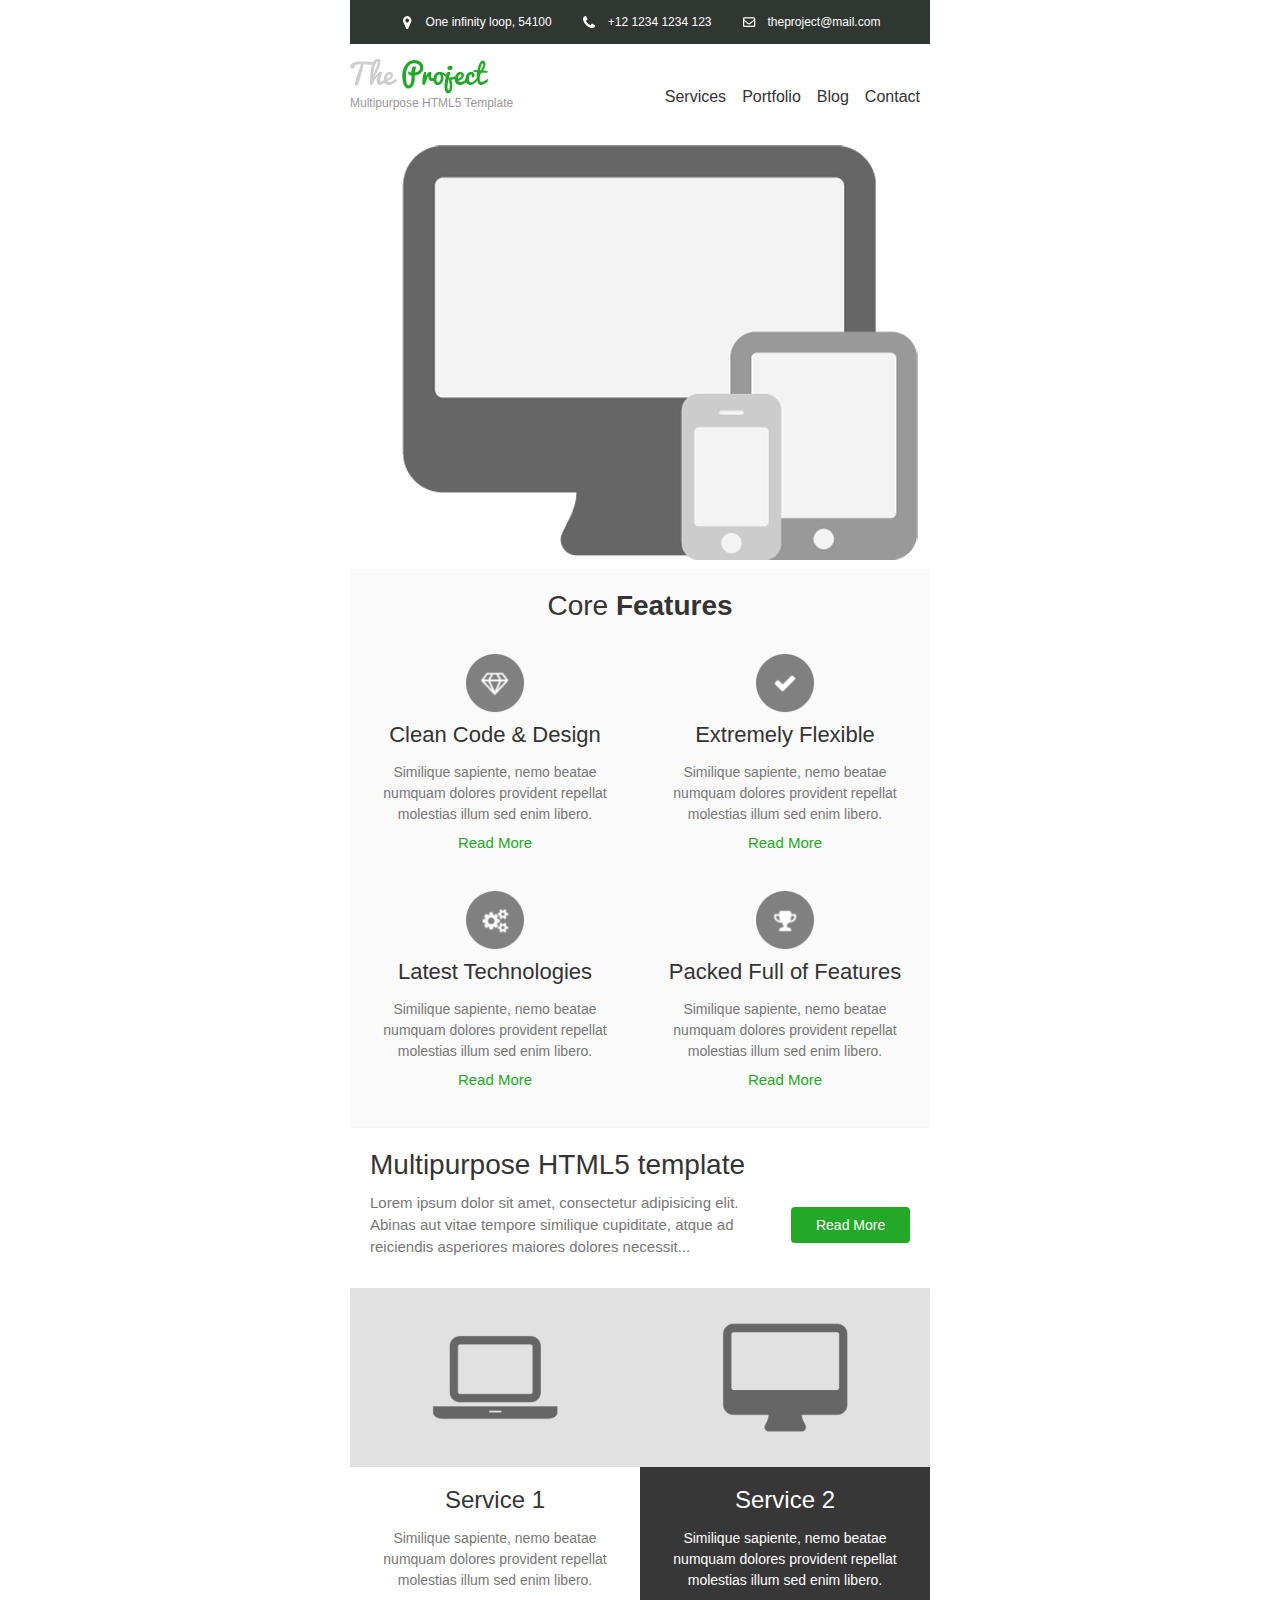
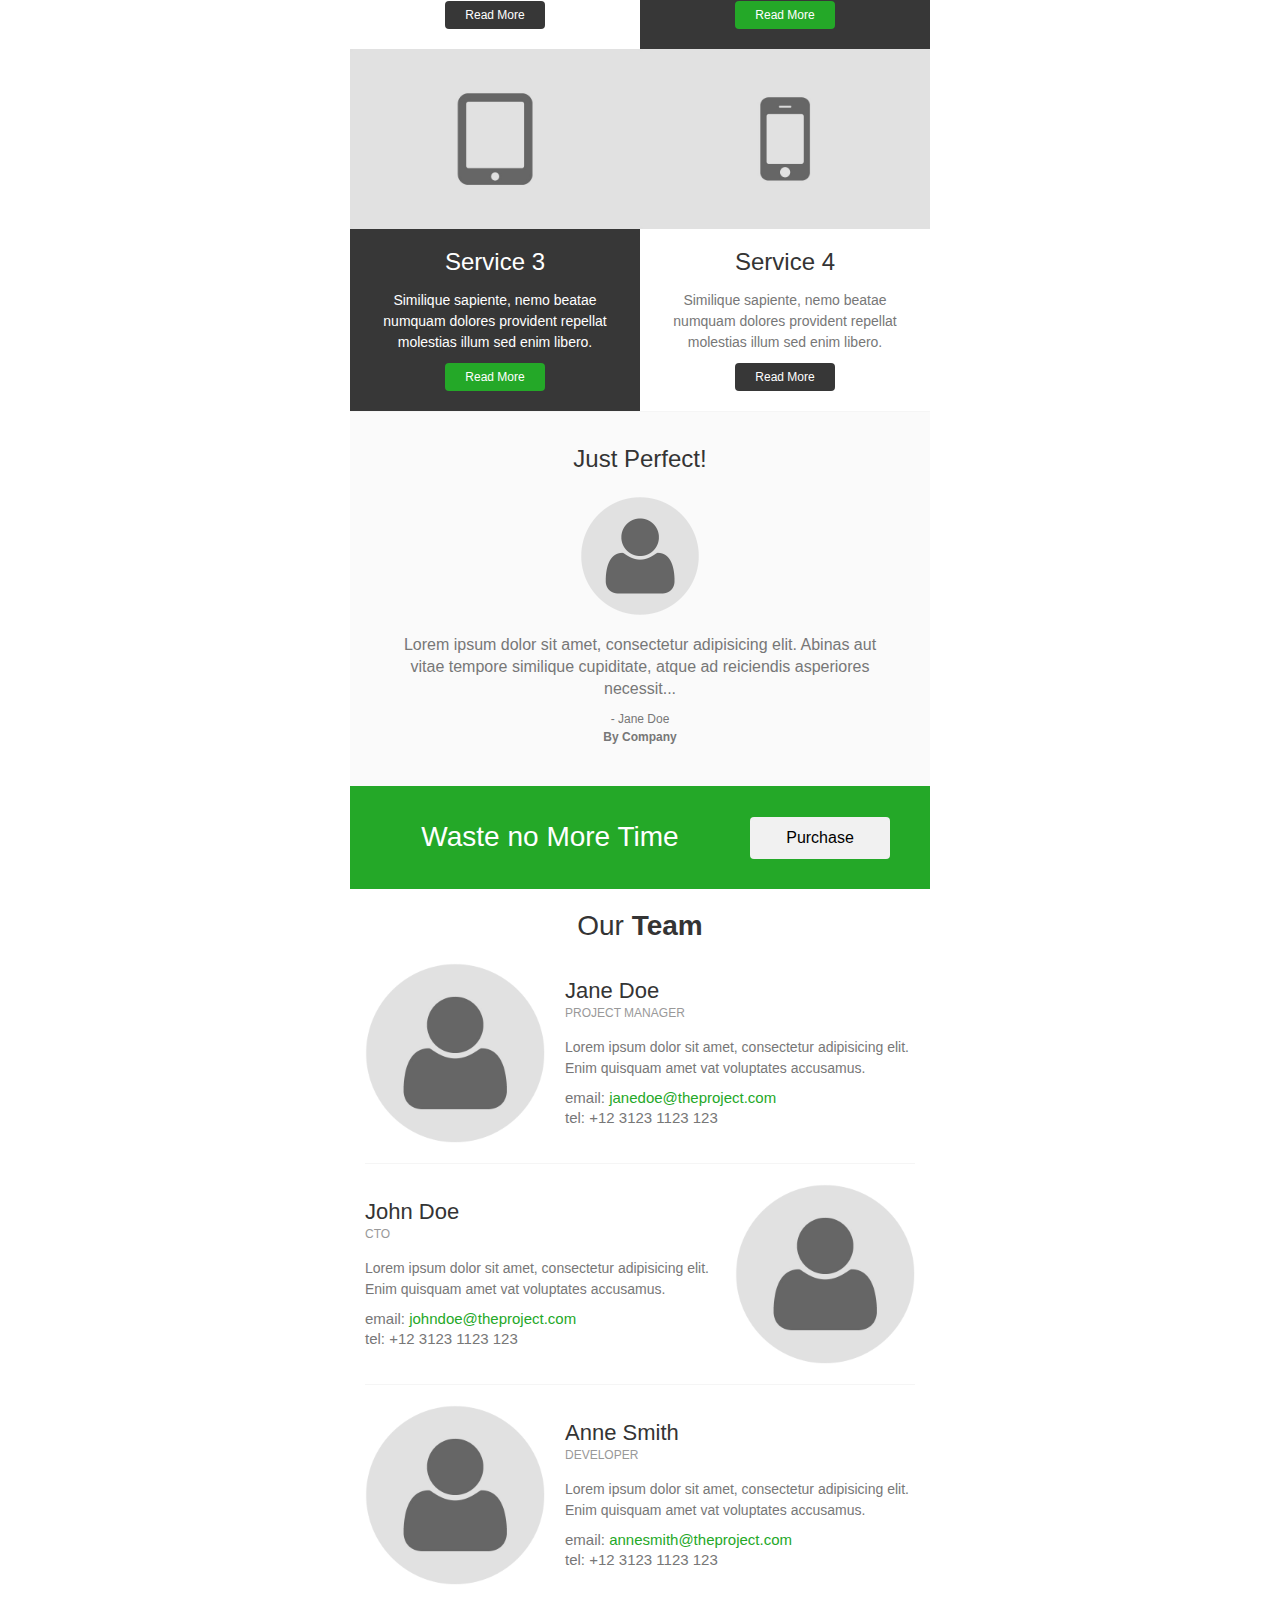
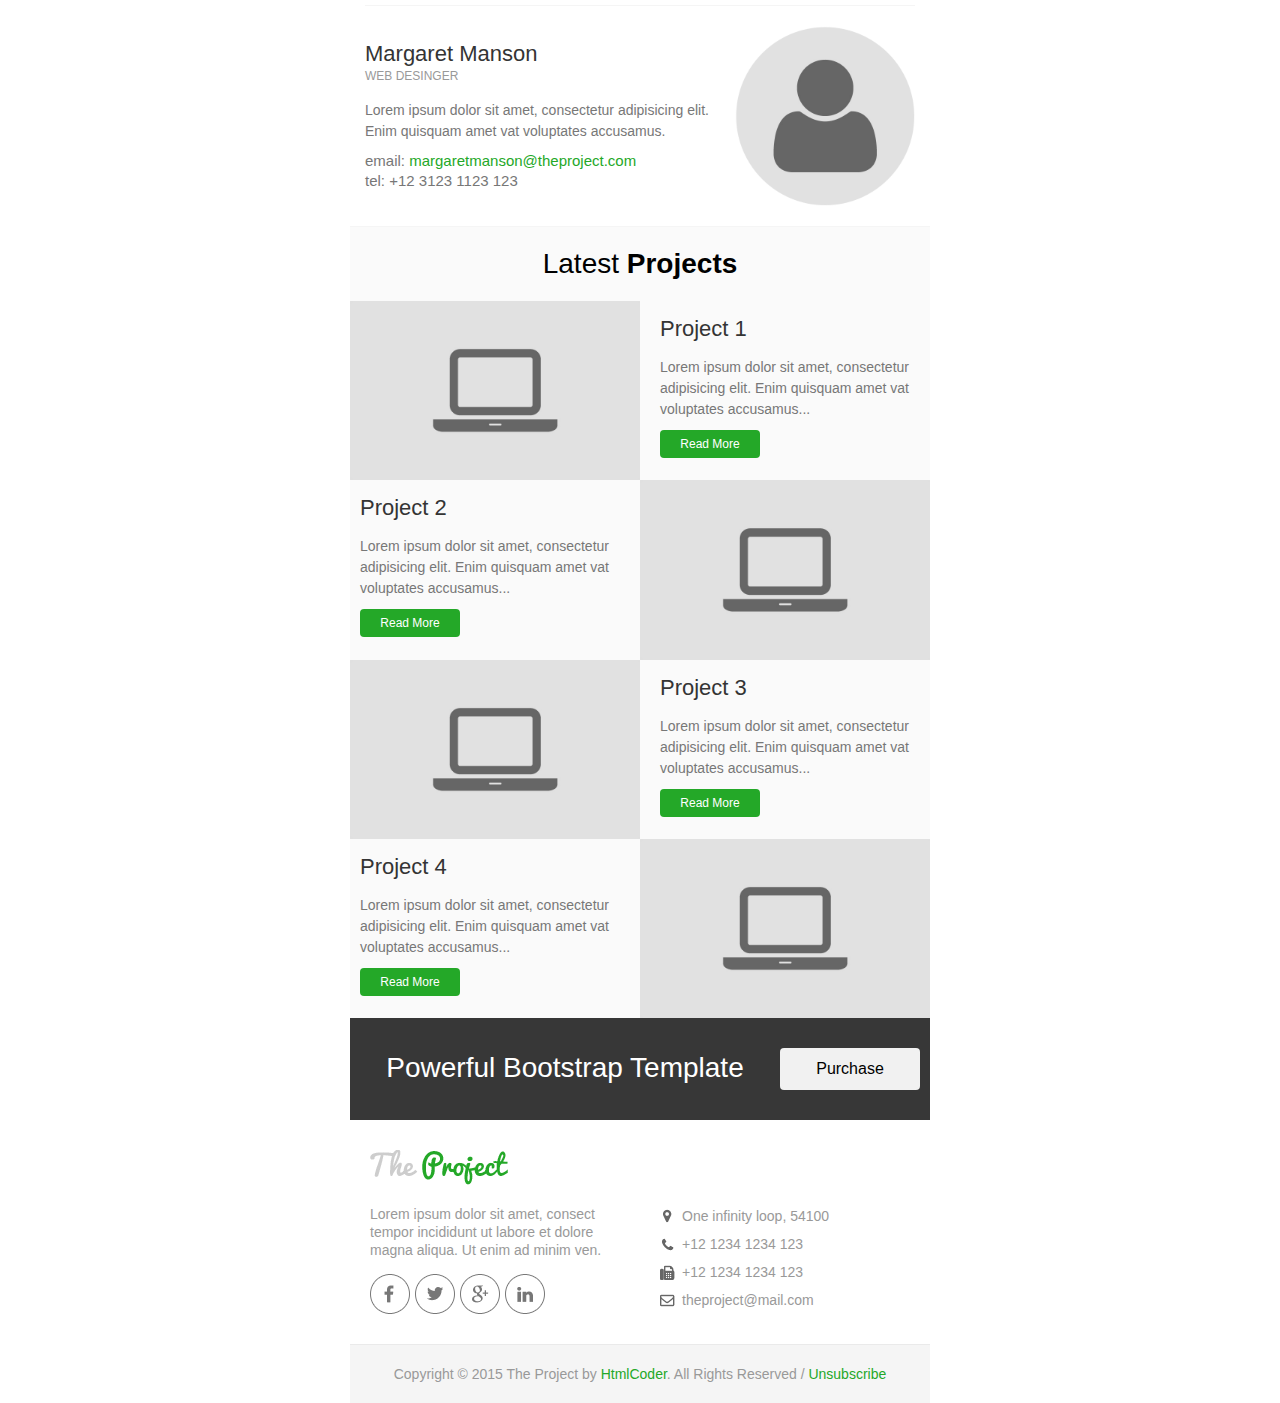
<file: httpdocs/email_templates/email_template_green.html>
<!DOCTYPE html PUBLIC "-//W3C//DTD XHTML 1.0 Transitional//EN" "http://www.w3.org/TR/xhtml1/DTD/xhtml1-transitional.dtd">
<html xmlns="http://www.w3.org/1999/xhtml">
	<head>
		<meta http-equiv="Content-Type" content="text/html; charset=utf-8" />
		<title>The Project | Email Template</title>
	</head>
	<body style="margin: 0; padding: 0;">
		<table border="0" cellpadding="0" cellspacing="0" width="100%">
			<tr>
				<td>

					<!-- Header Top Start -->
					<table align="center" border="0" cellpadding="0" cellspacing="0" width="600" style="border-collapse: collapse;">
						<tr>
							<td>
								<table align="center" border="0" cellpadding="0" cellspacing="0" width="580" style="border-collapse: collapse;">
									<tr>
										<td align="left"  bgcolor="#303631">
											<!-- Space -->
											<table width="100%" align="center" border="0" cellpadding="0" cellspacing="0" style="border-collapse: collapse;">
												<tr><td style="font-size: 0; line-height: 0;" height="10">&nbsp;</td></tr>
											</table>
											<table align="center">
												<tr>
													<td width="22">
														<img src="images/marker-icon-white.png" alt="location" />
													</td>
													<td style="color: #fff; font-size: 12px; line-height: 18px; font-weight: normal; font-family: helvetica, Arial, sans-serif;">One infinity loop, 54100</td>
													<td width="22"></td>
													<td width="22">
														<img src="images/phone-icon-white.png" alt="location" />
													</td>
													<td style="color: #fff; font-size: 12px; line-height: 18px; font-weight: normal; font-family: helvetica, Arial, sans-serif;">+12&nbsp;1234&nbsp;1234&nbsp;123</td>
													<td width="22"></td>
													<td width="22">
														<img src="images/mail-icon-white.png" alt="location" />
													</td>
													<td>
														<a style="color: #fff; font-size: 12px; line-height: 18px; font-weight: normal; font-family: helvetica, Arial, sans-serif; text-decoration:none;" href="mailto:theproject@mail.com">theproject@mail.com</a>
													</td>
												</tr>
											</table>
											<!-- Space -->
											<table width="100%" align="center" border="0" cellpadding="0" cellspacing="0" style="border-collapse: collapse;">
												<tr><td style="font-size: 0; line-height: 0;" height="10">&nbsp;</td></tr>
											</table>
										</td>
									</tr>
								</table>
							</td>
						</tr>
					</table>
					<!-- Header Top End -->

					<!-- Header Start -->
					<table align="center" border="0" cellpadding="0" cellspacing="0" width="600" style="border-collapse: collapse;">
						<tr>
							<td style="padding:15px 0 0 0;">
								<table align="center" border="0" cellpadding="0" cellspacing="0" width="580" style="border-collapse: collapse;">
									<tr>
										<td>
											<table align="left" border="0" cellpadding="0" cellspacing="0" width="200" style="border-collapse: collapse;">
												<!-- logo -->
												<tr>
													<td align="left">
														<a href="../html/index.html">
															<img src="images/logo_green.png" alt="Company Logo" style="display: block;"/>
														</a>
													</td>
												</tr>
												<!-- company slogan -->
												<tr>
													<td width="100%" align="left" style="font-size: 12px; line-height: 18px; font-family:helvetica, Arial, sans-serif; color:#999999;">	
														Multipurpose HTML5 Template
													</td>
												</tr>									
												<!-- Space -->
												<tr><td style="font-size: 0; line-height: 0;" height="15">&nbsp;</td></tr>
											</table>
											<table align="left" border="0" cellpadding="0" cellspacing="0" width="370" style="border-collapse: collapse;">
												<tr>
													<td  height="75" style="text-align: right; vertical-align: middle;">
														<a href="#" style="font-family:helvetica, Arial, sans-serif; color: #333333; font-size: 16px; text-decoration: none;">Services</a> &nbsp;&nbsp;
														<a href="#" style="font-family:helvetica, Arial, sans-serif; color: #333333; font-size: 16px; text-decoration: none;">Portfolio</a> &nbsp;&nbsp;
														<a href="#" style="font-family:helvetica, Arial, sans-serif; color: #333333; font-size: 16px; text-decoration: none;">Blog</a> &nbsp;&nbsp;
														<a href="#" style="font-family:helvetica, Arial, sans-serif; color: #333333; font-size: 16px; text-decoration: none;">Contact</a>
													</td>
												</tr>
											</table>
										</td>
									</tr>
								</table>
							</td>
						</tr>
					</table>
					<!-- Header End -->

					<!-- Banner Start -->
					<table align="center" border="0" cellpadding="0" cellspacing="0" width="600" style="border-collapse: collapse;">
						<tr>
							<td>
								<table bgcolor="#fafafa" align="center" border="0" cellpadding="0" cellspacing="0" width="580" style="border-collapse: collapse;">
									<tr>
										<td>
											<table width="100%" align="center" border="0" cellpadding="0" cellspacing="0" style="border-collapse: collapse;">
												<tr>
													<td align="center" bgcolor="#ffffff" >
														<a href="#">
															<img src="images/banner.png" width="580" alt="Section one image" style="display: block;"/>
														</a>
													</td>
												</tr>
											</table>
										</td>
									</tr>
								</table>
							</td>
						</tr>
					</table>
					<!-- Banner End -->

					<!-- Section Start -->
					<table align="center" border="0" cellpadding="0" cellspacing="0" width="600" style="border-collapse: collapse;">
						<tr>
							<td>
								<table bgcolor="#fafafa" align="center" border="0" cellpadding="0" cellspacing="0" width="580" style="border-collapse: collapse;">
									<!-- Space -->
									<tr><td style="font-size: 0; line-height: 0;" height="20">&nbsp;</td></tr>
									<tr>
										<td width="100%" align="center" style="font-size: 28px; line-height: 34px; font-family:helvetica, Arial, sans-serif; color:#343434;">
											Core <strong>Features</strong>
										</td>
									</tr>
									<!-- Space -->
									<tr><td style="font-size: 0; line-height: 0;" height="10">&nbsp;</td></tr>
								</table>
								<!-- First Row -->
								<table bgcolor="#fafafa" align="center" border="0" cellpadding="0" cellspacing="0" width="580" style="border-collapse: collapse;">
									<tr>
										<td>
											<!-- first column -->
											<table align="left" bgcolor="#fafafa" border="0" cellpadding="0" cellspacing="0" width="290" style="border-collapse: collapse;">
												<tr>
													<td>
														<table width="100%" align="center" border="0" cellpadding="0" cellspacing="0" style="border-collapse: collapse;">
															<!-- Space -->
															<tr><td style="font-size: 0; line-height: 0;" height="20">&nbsp;</td></tr>
															<tr>
																<td align="center">
																	<a href="#">
																		<img src="images/feature-icon-1.png" width="60" alt="Feature" style="display: block;"/>
																	</a>
																</td>
															</tr>
														</table>
														<table width="250" align="center" border="0" cellpadding="0" cellspacing="0" style="border-collapse: collapse;">
															<!-- Space -->
															<tr><td style="font-size: 0; line-height: 0;" height="10">&nbsp;</td></tr>
															<tr>
																<td align="center">
																	<a href="#" style="font-family: helvetica, Arial, sans-serif; font-size: 22px; color: #333333; line-height: 24px; text-decoration: none;">Clean Code &amp; Design</a>
																</td>
															</tr>
															<!-- Space -->
															<tr><td style="font-size: 0; line-height: 0;" height="15">&nbsp;</td></tr>
															<tr>
																<td style="font-family: helvetica, Arial, sans-serif; font-size: 14px; color: #777777; line-height: 21px; text-align: center;">
																	Similique sapiente, nemo beatae numquam dolores provident repellat molestias illum sed enim libero.
																</td>
															</tr>
															<!-- Space -->
															<tr><td style="font-size: 0; line-height: 0;" height="10">&nbsp;</td></tr>
															<tr>
																<td>
																	<table width="100" align="center" border="0" cellpadding="0" cellspacing="0" style="border-collapse: collapse;">
																		<tr>
																			<td align="center">
																				<a href="#" style="color: #24a828; font-size: 15px; line-height: 15px; font-weight: normal; text-decoration: none; font-family: helvetica, Arial, sans-serif;">Read More</a>
																			</td>
																		</tr>
																	</table>
																</td>
															</tr>
															<!-- Space -->
															<tr><td style="font-size: 0; line-height: 0;" height="20">&nbsp;</td></tr>
														</table>
													</td>
												</tr>
											</table>
											<!-- second column -->
											<table align="left" bgcolor="#fafafa" border="0" cellpadding="0" cellspacing="0" width="290" style="border-collapse: collapse;">
												<tr>
													<td>
														<table width="100%" align="center" border="0" cellpadding="0" cellspacing="0" style="border-collapse: collapse;">
															<!-- Space -->
															<tr><td style="font-size: 0; line-height: 0;" height="20">&nbsp;</td></tr>
															<tr>
																<td align="center">
																	<a href="#">
																		<img src="images/feature-icon-2.png" width="60" alt="Feature" style="display: block;"/>
																	</a>
																</td>
															</tr>
														</table>
														<table width="250" align="center" border="0" cellpadding="0" cellspacing="0" style="border-collapse: collapse;">
															<!-- Space -->
															<tr><td style="font-size: 0; line-height: 0;" height="10">&nbsp;</td></tr>
															<tr>
																<td align="center">
																	<a href="#" style="font-family: helvetica, Arial, sans-serif; font-size: 22px; color: #333333; line-height: 24px; text-decoration: none;">Extremely Flexible</a>
																</td>
															</tr>
															<!-- Space -->
															<tr><td style="font-size: 0; line-height: 0;" height="15">&nbsp;</td></tr>
															<tr>
																<td style="font-family: helvetica, Arial, sans-serif; font-size: 14px; color: #777777; line-height: 21px; text-align: center;">
																	Similique sapiente, nemo beatae numquam dolores provident repellat molestias illum sed enim libero.
																</td>
															</tr>
															<!-- Space -->
															<tr><td style="font-size: 0; line-height: 0;" height="10">&nbsp;</td></tr>
															<tr>
																<td>
																	<table width="100" align="center" border="0" cellpadding="0" cellspacing="0" style="border-collapse: collapse;">
																		<tr>
																			<td align="center">
																				<a href="#" style="color: #24a828; font-size: 15px; line-height: 15px; font-weight: normal; text-decoration: none; font-family: helvetica, Arial, sans-serif;">Read More</a>
																			</td>
																		</tr>
																	</table>
																</td>
															</tr>
															<!-- Space -->
															<tr><td style="font-size: 0; line-height: 0;" height="20">&nbsp;</td></tr>
														</table>
													</td>
												</tr>
											</table>
										</td>
									</tr>
								</table>
								<!-- Second Row -->
								<table bgcolor="#fafafa" align="center" border="0" cellpadding="0" cellspacing="0" width="580" style="border-collapse: collapse;">
									<tr>
										<td>
											<!-- first column -->
											<table align="left" bgcolor="#fafafa" border="0" cellpadding="0" cellspacing="0" width="290" style="border-collapse: collapse;">
												<tr>
													<td>
														<table width="100%" align="center" border="0" cellpadding="0" cellspacing="0" style="border-collapse: collapse;">
															<!-- Space -->
															<tr><td style="font-size: 0; line-height: 0;" height="20">&nbsp;</td></tr>
															<tr>
																<td align="center">
																	<a href="#">
																		<img src="images/feature-icon-3.png" width="60" alt="Feature" style="display: block;"/>
																	</a>
																</td>
															</tr>
														</table>
														<table width="250" align="center" border="0" cellpadding="0" cellspacing="0" style="border-collapse: collapse;">
															<!-- Space -->
															<tr><td style="font-size: 0; line-height: 0;" height="10">&nbsp;</td></tr>
															<tr>
																<td align="center">
																	<a href="#" style="font-family: helvetica, Arial, sans-serif; font-size: 22px; color: #333333; line-height: 24px; text-decoration: none;">Latest Technologies</a>
																</td>
															</tr>
															<!-- Space -->
															<tr><td style="font-size: 0; line-height: 0;" height="15">&nbsp;</td></tr>
															<tr>
																<td style="font-family: helvetica, Arial, sans-serif; font-size: 14px; color: #777777; line-height: 21px; text-align: center;">
																	Similique sapiente, nemo beatae numquam dolores provident repellat molestias illum sed enim libero.
																</td>
															</tr>
															<!-- Space -->
															<tr><td style="font-size: 0; line-height: 0;" height="10">&nbsp;</td></tr>
															<tr>
																<td>
																	<table width="100" align="center" border="0" cellpadding="0" cellspacing="0" style="border-collapse: collapse;">
																		<tr>
																			<td align="center">
																				<a href="#" style="color: #24a828; font-size: 15px; line-height: 15px; font-weight: normal; text-decoration: none; font-family: helvetica, Arial, sans-serif;">Read More</a>
																			</td>
																		</tr>
																	</table>
																</td>
															</tr>
															<!-- Space -->
															<tr><td style="font-size: 0; line-height: 0;" height="40">&nbsp;</td></tr>
														</table>
													</td>
												</tr>
											</table>
											<!-- second column -->
											<table align="left" bgcolor="#fafafa" border="0" cellpadding="0" cellspacing="0" width="290" style="border-collapse: collapse;">
												<tr>
													<td>
														<table width="100%" align="center" border="0" cellpadding="0" cellspacing="0" style="border-collapse: collapse;">
															<!-- Space -->
															<tr><td style="font-size: 0; line-height: 0;" height="20">&nbsp;</td></tr>
															<tr>
																<td align="center">
																	<a href="#">
																		<img src="images/feature-icon-4.png" width="60" alt="Feature" style="display: block;"/>
																	</a>
																</td>
															</tr>
														</table>
														<table width="250" align="center" border="0" cellpadding="0" cellspacing="0" style="border-collapse: collapse;">
															<!-- Space -->
															<tr><td style="font-size: 0; line-height: 0;" height="10">&nbsp;</td></tr>
															<tr>
																<td align="center">
																	<a href="#" style="font-family: helvetica, Arial, sans-serif; font-size: 22px; color: #333333; line-height: 24px; text-decoration: none;">Packed Full of Features</a>
																</td>
															</tr>
															<!-- Space -->
															<tr><td style="font-size: 0; line-height: 0;" height="15">&nbsp;</td></tr>
															<tr>
																<td style="font-family: helvetica, Arial, sans-serif; font-size: 14px; color: #777777; line-height: 21px; text-align: center;">
																	Similique sapiente, nemo beatae numquam dolores provident repellat molestias illum sed enim libero.
																</td>
															</tr>
															<!-- Space -->
															<tr><td style="font-size: 0; line-height: 0;" height="10">&nbsp;</td></tr>
															<tr>
																<td>
																	<table width="100" align="center" border="0" cellpadding="0" cellspacing="0" style="border-collapse: collapse;">
																		<tr>
																			<td align="center">
																				<a href="#" style="color: #24a828; font-size: 15px; line-height: 15px; font-weight: normal; text-decoration: none; font-family: helvetica, Arial, sans-serif;">Read More</a>
																			</td>
																		</tr>
																	</table>
																</td>
															</tr>
															<!-- Space -->
															<tr><td style="font-size: 0; line-height: 0;" height="40">&nbsp;</td></tr>
														</table>
													</td>
												</tr>
											</table>
										</td>
									</tr>
									<!-- Border -->
									<tr><td bgcolor="#f5f5f5" style="font-size: 0; line-height: 0;" height="1">&nbsp;</td></tr>
								</table>
							</td>
						</tr>
					</table>
					<!-- Section End -->

					<!-- Banner Start -->
					<table align="center" border="0" cellpadding="0" cellspacing="0" width="600" style="border-collapse: collapse;">
						<tr>
							<td>
								<table align="center" border="0" cellpadding="0" cellspacing="0" width="580" style="border-collapse: collapse;">
									<tr>
										<td>
											<table width="100%" align="center" border="0" cellpadding="0" cellspacing="0" style="border-collapse: collapse;">
												<tr>
													<td>
														<!-- Space -->
														<table width="100%" align="center" border="0" cellpadding="0" cellspacing="0" style="border-collapse: collapse;">
															<tr><td style="font-size: 0; line-height: 0;" height="20">&nbsp;</td></tr>
														</table>
														<table align="center" border="0" cellpadding="0" cellspacing="0" width="540" style="border-collapse: collapse;">
															<tr>
																<td>
																	<table align="left" border="0" cellpadding="0" cellspacing="0" width="100%" style="border-collapse: collapse;">
																		<tr>
																			<td width="100%" align="left" style="font-size: 28px; line-height: 34px; font-family:helvetica, Arial, sans-serif; color:#343434;">
																				Multipurpose HTML5 template
																			</td>
																		</tr>
																	</table>
																	<table align="left" border="0" cellpadding="0" cellspacing="0" width="75%" style="border-collapse: collapse;">
																		<!-- Space -->
																		<tr><td style="font-size: 0; line-height: 0;" height="10">&nbsp;</td></tr>
																		<tr>
																			<td width="100%" align="left" style="font-size: 15px; line-height: 22px; font-family:helvetica, Arial, sans-serif; color:#777777;">
																				Lorem ipsum dolor sit amet, consectetur adipisicing elit. Abinas aut vitae tempore similique cupiditate, atque ad reiciendis asperiores maiores dolores necessit...
																			</td>
																		</tr>
																	</table>
																	<table align="right" border="0" cellpadding="0" cellspacing="0" width="22%" style="border-collapse: collapse;">
																		<!-- Space -->
																		<tr><td style="font-size: 0; line-height: 0;" height="25">&nbsp;</td></tr>
																		<tr>
																			<td width="100%" align="center" style="padding:10px 12px 10px 12px; text-align: center;border-radius:4px;" bgcolor="#24a828">
																				<a href="#" style="color: #fff; font-size: 14px; font-weight: normal; text-decoration: none; font-family: helvetica, Arial, sans-serif;">Read More</a>
																			</td>
																		</tr>
																	</table>
																</td>
															</tr>
														</table>
														<!-- Space -->
														<table width="100%" align="center" border="0" cellpadding="0" cellspacing="0" style="border-collapse: collapse;">
															<tr><td style="font-size: 0; line-height: 0;" height="30">&nbsp;</td></tr>				
														</table>
													</td>
												</tr>
											</table>
										</td>
									</tr>
								</table>
							</td>
						</tr>
					</table>
					<!-- Banner End -->

					<!-- Section Start -->
					<table align="center" border="0" cellpadding="0" cellspacing="0" width="600" style="border-collapse: collapse;">
						<tr>
							<td>
								<!-- First Row -->
								<table bgcolor="#fafafa" align="center" border="0" cellpadding="0" cellspacing="0" width="580" style="border-collapse: collapse;">
									<tr>
										<td>
											<!-- first column -->
											<table align="left" bgcolor="#ffffff" border="0" cellpadding="0" cellspacing="0" width="290" style="border-collapse: collapse;">
												<tr>
													<td>
														<table width="100%" align="center" border="0" cellpadding="0" cellspacing="0" style="border-collapse: collapse;">
															<tr>
																<td>
																	<a href="#">
																		<img src="images/service-1.jpg" width="290" alt="Service 1" style="display: block;"/>
																	</a>
																</td>
															</tr>
														</table>
														<table width="250" align="center" border="0" cellpadding="0" cellspacing="0" style="border-collapse: collapse;">
															<!-- Space -->
															<tr><td style="font-size: 0; line-height: 0;" height="20">&nbsp;</td></tr>
															<tr>
																<td align="center">
																	<a href="#" style="font-family: helvetica, Arial, sans-serif; font-size: 24px; color: #343434; line-height: 26px; text-decoration: none;">Service 1</a>
																</td>
															</tr>
															<!-- Space -->
															<tr><td style="font-size: 0; line-height: 0;" height="15">&nbsp;</td></tr>
															<tr>
																<td style="font-family: helvetica, Arial, sans-serif; font-size: 14px; color: #777777; line-height: 21px; text-align: center;">
																	Similique sapiente, nemo beatae numquam dolores provident repellat molestias illum sed enim libero.
																</td>
															</tr>
															<!-- Space -->
															<tr><td style="font-size: 0; line-height: 0;" height="10">&nbsp;</td></tr>
															<tr>
																<td>
																	<table width="100" align="center" border="0" cellpadding="0" cellspacing="0" style="border-collapse: collapse;">
																		<tr>
																			<td align="center" style="padding:8px 5px 8px 5px;border-radius:4px;" bgcolor="#373737">
																				<a href="#" style="color: #fff; font-size: 12px; line-height: 12px; font-weight: normal; text-decoration: none; font-family: helvetica, Arial, sans-serif;">Read More</a>
																			</td>
																		</tr>
																	</table>
																</td>
															</tr>
															<!-- Space -->
															<tr><td style="font-size: 0; line-height: 0;" height="20">&nbsp;</td></tr>
														</table>
													</td>
												</tr>
											</table>
											<!-- second column -->
											<table align="left" bgcolor="#373737" border="0" cellpadding="0" cellspacing="0" width="290" style="border-collapse: collapse;">
												<tr>
													<td>
														<table width="100%" align="center" border="0" cellpadding="0" cellspacing="0" style="border-collapse: collapse;">
															<tr>
																<td>
																	<a href="#">
																		<img src="images/service-2.jpg" width="290" alt="Service 2" style="display: block;"/>
																	</a>
																</td>
															</tr>
														</table>
														<table width="250" align="center" border="0" cellpadding="0" cellspacing="0" style="border-collapse: collapse;">
															<!-- Space -->
															<tr><td style="font-size: 0; line-height: 0;" height="20">&nbsp;</td></tr>
															<tr>
																<td align="center">
																	<a href="#" style="font-family: helvetica, Arial, sans-serif; font-size: 24px; color: #ffffff; line-height: 26px; text-decoration: none;">Service 2</a>
																</td>
															</tr>
															<!-- Space -->
															<tr><td style="font-size: 0; line-height: 0;" height="15">&nbsp;</td></tr>
															<tr>
																<td style="font-family: helvetica, Arial, sans-serif; font-size: 14px; color: #ffffff; line-height: 21px; text-align: center;">
																	Similique sapiente, nemo beatae numquam dolores provident repellat molestias illum sed enim libero.
																</td>
															</tr>
															<!-- Space -->
															<tr><td style="font-size: 0; line-height: 0;" height="10">&nbsp;</td></tr>
															<tr>
																<td>
																	<table width="100" align="center" border="0" cellpadding="0" cellspacing="0" style="border-collapse: collapse;">
																		<tr>
																			<td align="center" style="padding:8px 5px 8px 5px;border-radius:4px;" bgcolor="#24a828">
																				<a href="#" style="color: #fff; font-size: 12px; line-height: 12px; font-weight: normal; text-decoration: none; font-family: helvetica, Arial, sans-serif;">Read More</a>
																			</td>
																		</tr>
																	</table>
																</td>
															</tr>
															<!-- Space -->
															<tr><td style="font-size: 0; line-height: 0;" height="20">&nbsp;</td></tr>
														</table>
													</td>
												</tr>
											</table>
										</td>
									</tr>
								</table>
								<!-- Second Row -->
								<table bgcolor="#fafafa" align="center" border="0" cellpadding="0" cellspacing="0" width="580" style="border-collapse: collapse;">
									<tr>
										<td>
											<!-- first column -->
											<table align="left" bgcolor="#373737" border="0" cellpadding="0" cellspacing="0" width="290" style="border-collapse: collapse;">
												<tr>
													<td>
														<table width="100%" align="center" border="0" cellpadding="0" cellspacing="0" style="border-collapse: collapse;">
															<tr>
																<td>
																	<a href="#">
																		<img src="images/service-3.jpg" width="290" alt="Service 3" style="display: block;"/>
																	</a>
																</td>
															</tr>
														</table>
														<table width="250" align="center" border="0" cellpadding="0" cellspacing="0" style="border-collapse: collapse;">
															<!-- Space -->
															<tr><td style="font-size: 0; line-height: 0;" height="20">&nbsp;</td></tr>
															<tr>
																<td align="center">
																	<a href="#" style="font-family: helvetica, Arial, sans-serif; font-size: 24px; color: #ffffff; line-height: 26px; text-decoration: none;">Service 3</a>
																</td>
															</tr>
															<!-- Space -->
															<tr><td style="font-size: 0; line-height: 0;" height="15">&nbsp;</td></tr>
															<tr>
																<td style="font-family: helvetica, Arial, sans-serif; font-size: 14px; color: #ffffff; line-height: 21px; text-align: center;">
																	Similique sapiente, nemo beatae numquam dolores provident repellat molestias illum sed enim libero.
																</td>
															</tr>
															<!-- Space -->
															<tr><td style="font-size: 0; line-height: 0;" height="10">&nbsp;</td></tr>
															<tr>
																<td>
																	<table width="100" align="center" border="0" cellpadding="0" cellspacing="0" style="border-collapse: collapse;">
																		<tr>
																			<td align="center" style="padding:8px 5px 8px 5px;border-radius:4px;" bgcolor="#24a828">
																				<a href="#" style="color: #fff; font-size: 12px; line-height: 12px; font-weight: normal; text-decoration: none; font-family: helvetica, Arial, sans-serif;">Read More</a>
																			</td>
																		</tr>
																	</table>
																</td>
															</tr>
															<!-- Space -->
															<tr><td style="font-size: 0; line-height: 0;" height="20">&nbsp;</td></tr>
														</table>
													</td>
												</tr>
											</table>
											<!-- second column -->
											<table align="left" bgcolor="#ffffff" border="0" cellpadding="0" cellspacing="0" width="290" style="border-collapse: collapse;">
												<tr>
													<td>
														<table width="100%" align="center" border="0" cellpadding="0" cellspacing="0" style="border-collapse: collapse;">
															<tr>
																<td>
																	<a href="#">
																		<img src="images/service-4.jpg" width="290" alt="Service 4" style="display: block;"/>
																	</a>
																</td>
															</tr>
														</table>
														<table width="250" align="center" border="0" cellpadding="0" cellspacing="0" style="border-collapse: collapse;">
															<!-- Space -->
															<tr><td style="font-size: 0; line-height: 0;" height="20">&nbsp;</td></tr>
															<tr>
																<td align="center">
																	<a href="#" style="font-family: helvetica, Arial, sans-serif; font-size: 24px; color: #343434; line-height: 26px; text-decoration: none;">Service 4</a>
																</td>
															</tr>
															<!-- Space -->
															<tr><td style="font-size: 0; line-height: 0;" height="15">&nbsp;</td></tr>
															<tr>
																<td style="font-family: helvetica, Arial, sans-serif; font-size: 14px; color: #777777; line-height: 21px; text-align: center;">
																	Similique sapiente, nemo beatae numquam dolores provident repellat molestias illum sed enim libero.
																</td>
															</tr>
															<!-- Space -->
															<tr><td style="font-size: 0; line-height: 0;" height="10">&nbsp;</td></tr>
															<tr>
																<td>
																	<table width="100" align="center" border="0" cellpadding="0" cellspacing="0" style="border-collapse: collapse;">
																		<tr>
																			<td align="center" style="padding:8px 5px 8px 5px;border-radius:4px;" bgcolor="#373737">
																				<a href="#" style="color: #fff; font-size: 12px; line-height: 12px; font-weight: normal; text-decoration: none; font-family: helvetica, Arial, sans-serif;">Read More</a>
																			</td>
																		</tr>
																	</table>
																</td>
															</tr>
															<!-- Space -->
															<tr><td style="font-size: 0; line-height: 0;" height="20">&nbsp;</td></tr>
														</table>
													</td>
												</tr>
											</table>
										</td>
									</tr>
								</table>
							</td>
						</tr>
					</table>
					<!-- Section End -->

					<!-- Section Start -->
					<table align="center" border="0" cellpadding="0" cellspacing="0" width="600" style="border-collapse: collapse;">
						<tr>
							<td>
								<table bgcolor="#fafafa" align="center" border="0" cellpadding="0" cellspacing="0" width="580" style="border-collapse: collapse;">
									<tr>
										<td>
											<table align="center" border="0" cellpadding="0" width="100%" cellspacing="0" style="border-collapse: collapse;">
												<!-- Border -->
												<tr><td bgcolor="#f5f5f5" style="font-size: 0; line-height: 0;" height="1">&nbsp;</td></tr>
												<!-- Space -->
												<tr><td style="font-size: 0; line-height: 0;" height="30">&nbsp;</td></tr>
											</table>
											<table align="center" border="0" cellpadding="0" width="480" cellspacing="0" style="border-collapse: collapse;">
												<tr>
													<td>
														<table align="center" border="0" cellpadding="0" cellspacing="0" width="100%" style="border-collapse: collapse;">
															<tr>
																<td width="100%" align="left" style="font-size: 24px; line-height: 34px; font-family:helvetica, Arial, sans-serif; color:#343434; text-align: center;">
																	Just Perfect!
																</td>
															</tr>
															<!-- Space -->
															<tr><td style="font-size: 0; line-height: 0;" height="20">&nbsp;</td></tr>
														</table>
														<table align="center" border="0" cellpadding="0" cellspacing="0" width="100%" style="border-collapse: collapse;">
															<tr>
																<td align="center">
																	<img src="images/testimonial.png" width="120" alt="Testimonial Image" style="display: block;"/>
																</td>
															</tr>
														</table>
														<table align="left" border="0" cellpadding="0" cellspacing="0" width="3%" style="border-collapse: collapse;">
															<tr>
																<td>
																	&nbsp;
																</td>
															</tr>
														</table>
														<table align="center" border="0" cellpadding="0" cellspacing="0" width="100%" style="border-collapse: collapse;">
															<tr>
																<td width="100%" align="left" style="font-size: 16px; line-height: 22px; font-family:helvetica, Arial, sans-serif; color:#777777; text-align: center;">
																	Lorem ipsum dolor sit amet, consectetur adipisicing elit. Abinas aut vitae tempore similique cupiditate, atque ad reiciendis asperiores necessit...
																</td>
															</tr>
															<!-- Space -->
															<tr><td style="font-size: 0; line-height: 0;" height="10">&nbsp;</td></tr>
															<tr>
																<td width="100%" align="left" style="font-size: 12px; line-height: 18px; font-family:helvetica, Arial, sans-serif; color:#777777; text-align: center;">
																	- Jane Doe
																</td>
															</tr>
															<tr>
																<td width="100%" align="left" style="font-size: 12px; line-height: 18px; font-family:helvetica, Arial, sans-serif; color:#777777; font-weight:bold; text-align: center;">
																	By Company
																</td>
															</tr>
														</table>
													</td>
												</tr>
											</table>
											<!-- Space -->
											<table align="center" border="0" cellpadding="0" width="100%" cellspacing="0" style="border-collapse: collapse;">
												<tr><td style="font-size: 0; line-height: 0;" height="40">&nbsp;</td></tr>
											</table>	
										</td>
									</tr>
								</table>
							</td>
						</tr>

					</table>
					<!-- Section End -->

					<!-- Section Start -->
					<table align="center" border="0" cellpadding="0" cellspacing="0" width="600" style="border-collapse: collapse;">
						<tr>
							<td>
								<table align="center" bgcolor="#24a828" border="0" cellpadding="0" cellspacing="0" width="580" style="border-collapse: collapse;">
									<tr>
										<td>
											<table width="100%" align="center" border="0" cellpadding="0" cellspacing="0" style="border-collapse: collapse;">
												<!-- Border -->
												<tr><td bgcolor="#24a828" style="font-size: 0; line-height: 0;" height="1">&nbsp;</td></tr>
												<!-- Space -->
												<tr><td style="font-size: 0; line-height: 0;" height="30">&nbsp;</td></tr>
											</table>
											<table width="100%" align="center" border="0" cellpadding="0" cellspacing="0" style="border-collapse: collapse;">
												<tr>
													<td>
														<table align="left" border="0" cellpadding="0" cellspacing="0" width="400" style="border-collapse: collapse;">
															<!-- Space -->
															<tr><td style="font-size: 0; line-height: 0;" height="3">&nbsp;</td></tr>
															<tr>
																<td width="100%" align="center" style="font-size: 28px; line-height: 34px; font-family:helvetica, Arial, sans-serif; color:#ffffff;">
																	Waste no More Time
																</td>
															</tr>
														</table>
														<table align="left" border="0" cellpadding="0" cellspacing="0" width="140" style="border-collapse: collapse;">
															<!-- Space -->
															<tr><td style="font-size: 0; line-height: 0;" height="0">&nbsp;</td></tr>
															<tr>
																<td width="100%" align="center" style="padding:12px 12px 12px 12px; text-align: center;border-radius:4px;" bgcolor="#f1f1f1">
																	<a href="#" style="color: #000000; font-size: 16px; font-weight: normal; text-decoration: none; font-family: helvetica, Arial, sans-serif;">Purchase</a>
																</td>
															</tr>
														</table>
													</td>
												</tr>
											</table>
											<table width="100%" align="center" border="0" cellpadding="0" cellspacing="0" style="border-collapse: collapse;">
												<!-- Space -->
												<tr><td style="font-size: 0; line-height: 0;" height="30">&nbsp;</td></tr>
											</table>
										</td>
									</tr>
								</table>
							</td>
						</tr>

					</table>
					<!-- Section End -->

					<!-- Section Start -->
					<table align="center" border="0" cellpadding="0" cellspacing="0" width="600" style="border-collapse: collapse;">
						<tr>
							<td>
								<table bgcolor="#ffffff" width="580" align="center" border="0" cellpadding="0" cellspacing="0" style="border-collapse: collapse;">
									<tr>
										<td>
											<table align="center" border="0" cellpadding="0" cellspacing="0" width="550" style="border-collapse: collapse;">
												<!-- Space -->
												<tr><td style="font-size: 0; line-height: 0;" height="20">&nbsp;</td></tr>
												<tr>
													<td width="100%" align="center" style="font-size: 28px; line-height: 34px; font-family:helvetica, Arial, sans-serif; color:#343434;">
														Our <strong>Team</strong>
													</td>
												</tr>
												<!-- Space -->
												<tr><td style="font-size: 0; line-height: 0;" height="20">&nbsp;</td></tr>
											</table>
											<!-- First Row -->
											<table align="center" border="0" cellpadding="0" cellspacing="0" width="550" style="border-collapse: collapse;">
												<tr>
													<td>
														<table align="left" border="0" cellpadding="0" width="180" cellspacing="0" style="border-collapse: collapse;">
															<tr>
																<td>
																	<a href="#">
																		<img src="images/team-member-1.png" width="180" alt="Team Member 1" style="display: block;"/>
																	</a>
																</td>
															</tr>
														</table>
														<!-- Grid Gutter 20px -->
														<table align="left" border="0" cellpadding="0" width="20" cellspacing="0" style="border-collapse: collapse;">
															<tr>
																<td>&nbsp;</td>
															</tr>
														</table>
														<table align="left" border="0" cellpadding="0" width="350" cellspacing="0" style="border-collapse: collapse;">
															<!-- Space -->
															<tr><td style="font-size: 0; line-height: 0;" height="15">&nbsp;</td></tr>
															<tr>
																<td>
																	<a style="text-decoration:none; font-family: helvetica, Arial, sans-serif; font-size: 22px; color: #343434; line-height: 26px;" href="#">Jane Doe</a>
																</td>
															</tr>
															<tr>
																<td style="text-decoration:none; font-family: helvetica, Arial, sans-serif; font-size: 12px; color: #999999; line-height: 18px;">
																	PROJECT MANAGER
																</td>
															</tr>
															<!-- Space -->
															<tr><td style="font-size: 0; line-height: 0;" height="15">&nbsp;</td></tr>
															<tr>
																<td style="font-family: helvetica, Arial, sans-serif; font-size: 14px; color: #777777; line-height: 21px;">
																	Lorem ipsum dolor sit amet, consectetur adipisicing elit. Enim quisquam amet vat voluptates accusamus.
																</td>
															</tr>
															<!-- Space -->
															<tr><td style="font-size: 0; line-height: 0;" height="10">&nbsp;</td></tr>
															<tr>
																<td>
																	<table width="80" align="left" border="0" cellpadding="0" cellspacing="0" style="border-collapse: collapse;">
																		<tr>
																			<td style="color: #777777;font-family: helvetica, Arial, sans-serif; font-size:15px;">
																				email:&nbsp;<a style="font-family: helvetica, Arial, sans-serif; font-size: 15px;text-decoration:none; line-height: 14px; color: #24a828;" href="mailto:janedoe@theproject.com">janedoe@theproject.com</a>
																			</td>
																		</tr>
																		<!-- Space -->
																		<tr><td style="font-size: 0; line-height: 0;" height="5">&nbsp;</td></tr>
																		<tr>
																			<td style="font-family: helvetica, Arial, sans-serif; font-size: 15px; line-height: 14px; color: #777777;">
																				tel:&nbsp;+12&nbsp;3123&nbsp;1123&nbsp;123
																			</td>
																		</tr>
																	</table>
																</td>
															</tr>
														</table>
													</td>
												</tr>
											</table>
											<!-- Space -->
											<table width="550" align="center" border="0" cellpadding="0" cellspacing="0" style="border-collapse: collapse;">
												<tr><td style="font-size: 0; line-height: 0;" height="20">&nbsp;</td></tr>
												<tr><td style="font-size: 0; line-height: 0;" bgcolor="#f5f5f5" height="1">&nbsp;</td></tr>
												<tr><td style="font-size: 0; line-height: 0;" height="20">&nbsp;</td></tr>
											</table>
											<!-- Second Row -->
											<table align="center" border="0" cellpadding="0" cellspacing="0" width="550" style="border-collapse: collapse;">
												<tr>
													<td>
														<table align="left" border="0" cellpadding="0" width="350" cellspacing="0" style="border-collapse: collapse;">
															<!-- Space -->
															<tr><td style="font-size: 0; line-height: 0;" height="15">&nbsp;</td></tr>
															<tr>
																<td>
																	<a style="text-decoration:none; font-family: helvetica, Arial, sans-serif; font-size: 22px; color: #343434; line-height: 26px;" href="#">John Doe</a>
																</td>
															</tr>
															<tr>
																<td style="text-decoration:none; font-family: helvetica, Arial, sans-serif; font-size: 12px; color: #999999; line-height: 18px;">
																	CTO
																</td>
															</tr>
															<!-- Space -->
															<tr><td style="font-size: 0; line-height: 0;" height="15">&nbsp;</td></tr>
															<tr>
																<td style="font-family: helvetica, Arial, sans-serif; font-size: 14px; color: #777777; line-height: 21px;">
																	Lorem ipsum dolor sit amet, consectetur adipisicing elit. Enim quisquam amet vat voluptates accusamus.
																</td>
															</tr>
															<!-- Space -->
															<tr><td style="font-size: 0; line-height: 0;" height="10">&nbsp;</td></tr>
															<tr>
																<td>
																	<table width="80" align="left" border="0" cellpadding="0" cellspacing="0" style="border-collapse: collapse;">
																		<tr>
																			<td style="color: #777777;font-family: helvetica, Arial, sans-serif; font-size:15px;">
																				email:&nbsp;<a style="font-family: helvetica, Arial, sans-serif; font-size: 15px;text-decoration:none; line-height: 14px; color: #24a828;" href="mailto:johndoe@theproject.com">johndoe@theproject.com</a>
																			</td>
																		</tr>
																		<!-- Space -->
																		<tr><td style="font-size: 0; line-height: 0;" height="5">&nbsp;</td></tr>
																		<tr>
																			<td style="font-family: helvetica, Arial, sans-serif; font-size: 15px; line-height: 14px; color: #777777;">
																				tel:&nbsp;+12&nbsp;3123&nbsp;1123&nbsp;123
																			</td>
																		</tr>
																	</table>
																</td>
															</tr>
														</table>
														<!-- Grid Gutter 20px -->
														<table align="left" border="0" cellpadding="0" width="20" cellspacing="0" style="border-collapse: collapse;">
															<tr>
																<td>&nbsp;</td>
															</tr>
														</table>
														<table align="left" border="0" cellpadding="0" width="180" cellspacing="0" style="border-collapse: collapse;">
															<tr>
																<td>
																	<a href="#">
																		<img src="images/team-member-2.png" width="180" alt="Team Member 2" style="display: block;"/>
																	</a>
																</td>
															</tr>
														</table>
													</td>
												</tr>
											</table>
											<!-- Space -->
											<table width="550" align="center" border="0" cellpadding="0" cellspacing="0" style="border-collapse: collapse;">
												<tr><td style="font-size: 0; line-height: 0;" height="20">&nbsp;</td></tr>
												<tr><td style="font-size: 0; line-height: 0;" bgcolor="#f5f5f5" height="1">&nbsp;</td></tr>
												<tr><td style="font-size: 0; line-height: 0;" height="20">&nbsp;</td></tr>
											</table>
											<!-- Third Row -->
											<table align="center" border="0" cellpadding="0" cellspacing="0" width="550" style="border-collapse: collapse;">
												<tr>
													<td>
														<table align="left" border="0" cellpadding="0" width="180" cellspacing="0" style="border-collapse: collapse;">
															<tr>
																<td>
																	<a href="#">
																		<img src="images/team-member-3.png" width="180" alt="Team Member 3" style="display: block;"/>
																	</a>
																</td>
															</tr>
														</table>
														<!-- Grid Gutter 20px -->
														<table align="left" border="0" cellpadding="0" width="20" cellspacing="0" style="border-collapse: collapse;">
															<tr>
																<td>&nbsp;</td>
															</tr>
														</table>
														<table align="left" border="0" cellpadding="0" width="350" cellspacing="0" style="border-collapse: collapse;">
															<!-- Space -->
															<tr><td style="font-size: 0; line-height: 0;" height="15">&nbsp;</td></tr>
															<tr>
																<td>
																	<a style="text-decoration:none; font-family: helvetica, Arial, sans-serif; font-size: 22px; color: #343434; line-height: 26px;" href="#">Anne Smith</a>
																</td>
															</tr>
															<tr>
																<td style="text-decoration:none; font-family: helvetica, Arial, sans-serif; font-size: 12px; color: #999999; line-height: 18px;">
																	DEVELOPER
																</td>
															</tr>
															<!-- Space -->
															<tr><td style="font-size: 0; line-height: 0;" height="15">&nbsp;</td></tr>
															<tr>
																<td style="font-family: helvetica, Arial, sans-serif; font-size: 14px; color: #777777; line-height: 21px;">
																	Lorem ipsum dolor sit amet, consectetur adipisicing elit. Enim quisquam amet vat voluptates accusamus.
																</td>
															</tr>
															<!-- Space -->
															<tr><td style="font-size: 0; line-height: 0;" height="10">&nbsp;</td></tr>
															<tr>
																<td>
																	<table width="80" align="left" border="0" cellpadding="0" cellspacing="0" style="border-collapse: collapse;">
																		<tr>
																			<td style="color: #777777;font-family: helvetica, Arial, sans-serif; font-size:15px;">
																				email:&nbsp;<a style="font-family: helvetica, Arial, sans-serif; font-size: 15px;text-decoration:none; line-height: 14px; color: #24a828;" href="mailto:annesmith@theproject.com">annesmith@theproject.com</a>
																			</td>
																		</tr>
																		<!-- Space -->
																		<tr><td style="font-size: 0; line-height: 0;" height="5">&nbsp;</td></tr>
																		<tr>
																			<td style="font-family: helvetica, Arial, sans-serif; font-size: 15px; line-height: 14px; color: #777777;">
																				tel:&nbsp;+12&nbsp;3123&nbsp;1123&nbsp;123
																			</td>
																		</tr>
																	</table>
																</td>
															</tr>
														</table>
													</td>
												</tr>
											</table>
											<!-- Space -->
											<table width="550" align="center" border="0" cellpadding="0" cellspacing="0" style="border-collapse: collapse;">
												<tr><td style="font-size: 0; line-height: 0;" height="20">&nbsp;</td></tr>
												<tr><td style="font-size: 0; line-height: 0;" bgcolor="#f5f5f5" height="1">&nbsp;</td></tr>
												<tr><td style="font-size: 0; line-height: 0;" height="20">&nbsp;</td></tr>
											</table>
											<!-- Fourth Row -->
											<table align="center" border="0" cellpadding="0" cellspacing="0" width="550" style="border-collapse: collapse;">
												<tr>
													<td>
														<table align="left" border="0" cellpadding="0" width="350" cellspacing="0" style="border-collapse: collapse;">
															<!-- Space -->
															<tr><td style="font-size: 0; line-height: 0;" height="15">&nbsp;</td></tr>
															<tr>
																<td>
																	<a style="text-decoration:none; font-family: helvetica, Arial, sans-serif; font-size: 22px; color: #343434; line-height: 26px;" href="#">Margaret Manson</a>
																</td>
															</tr>
															<tr>
																<td style="text-decoration:none; font-family: helvetica, Arial, sans-serif; font-size: 12px; color: #999999; line-height: 18px;">
																	WEB DESINGER
																</td>
															</tr>
															<!-- Space -->
															<tr><td style="font-size: 0; line-height: 0;" height="15">&nbsp;</td></tr>
															<tr>
																<td style="font-family: helvetica, Arial, sans-serif; font-size: 14px; color: #777777; line-height: 21px;">
																	Lorem ipsum dolor sit amet, consectetur adipisicing elit. Enim quisquam amet vat voluptates accusamus.
																</td>
															</tr>
															<!-- Space -->
															<tr><td style="font-size: 0; line-height: 0;" height="10">&nbsp;</td></tr>
															<tr>
																<td>
																	<table width="80" align="left" border="0" cellpadding="0" cellspacing="0" style="border-collapse: collapse;">
																		<tr>
																			<td style="color: #777777;font-family: helvetica, Arial, sans-serif; font-size:15px;">
																				email:&nbsp;<a style="font-family: helvetica, Arial, sans-serif; font-size: 15px;text-decoration:none; line-height: 14px; color: #24a828;" href="mailto:margaretmanson@theproject.com">margaretmanson@theproject.com</a>
																			</td>
																		</tr>
																		<!-- Space -->
																		<tr><td style="font-size: 0; line-height: 0;" height="5">&nbsp;</td></tr>
																		<tr>
																			<td style="font-family: helvetica, Arial, sans-serif; font-size: 15px; line-height: 14px; color: #777777;">
																				tel:&nbsp;+12&nbsp;3123&nbsp;1123&nbsp;123
																			</td>
																		</tr>
																	</table>
																</td>
															</tr>
														</table>
														<!-- Grid Gutter 20px -->
														<table align="left" border="0" cellpadding="0" width="20" cellspacing="0" style="border-collapse: collapse;">
															<tr>
																<td>&nbsp;</td>
															</tr>
														</table>
														<table align="left" border="0" cellpadding="0" width="180" cellspacing="0" style="border-collapse: collapse;">
															<tr>
																<td>
																	<a href="#">
																		<img src="images/team-member-4.png" width="180" alt="Team Member 4" style="display: block;"/>
																	</a>
																</td>
															</tr>
														</table>
													</td>
												</tr>
											</table>
											<!-- Space -->
											<table width="550" align="center" border="0" cellpadding="0" cellspacing="0" style="border-collapse: collapse;">
												<tr><td style="font-size: 0; line-height: 0;" height="20">&nbsp;</td></tr>
											</table>
										</td>
									</tr>
								</table>
							</td>
						</tr>

					</table>
					<!-- Section End -->

					<!-- Section Start -->
					<table align="center" border="0" cellpadding="0" cellspacing="0" width="600" style="border-collapse: collapse;">
						<tr>
							<td>
								<table bgcolor="#fafafa" align="center" border="0" cellpadding="0" cellspacing="0" width="580" style="border-collapse: collapse;">
									<tr>
										<td>
											<table align="center" border="0" cellpadding="0" cellspacing="0" width="100%" style="border-collapse: collapse;">
												<!-- Space -->
												<tr><td style="font-size: 0; line-height: 0;" bgcolor="#f5f5f5" height="1">&nbsp;</td></tr>
												<tr><td style="font-size: 0; line-height: 0;" height="20">&nbsp;</td></tr>
												<tr>
													<td width="100%" align="center" style="font-size: 28px; line-height: 34px; font-family:helvetica, Arial, sans-serif; color:#000000;">
														Latest <strong>Projects</strong>
													</td>
												</tr>
												<!-- Space -->
												<tr><td style="font-size: 0; line-height: 0;" height="20">&nbsp;</td></tr>
											</table>
											<!-- First Row -->
											<table align="center" border="0" cellpadding="0" cellspacing="0" width="100%" style="border-collapse: collapse;">
												<tr>
													<td>
														<table align="left" border="0" cellpadding="0" width="290" cellspacing="0" style="border-collapse: collapse;">
															<tr>
																<td>
																	<a href="#">
																		<img src="images/project-1.jpg" width="290" alt="Project 1" style="display: block;"/>
																	</a>
																</td>
															</tr>
														</table>
														<!-- Grid Gutter 20px -->
														<table align="left" border="0" cellpadding="0" width="20" cellspacing="0" style="border-collapse: collapse;">
															<tr>
																<td>&nbsp;</td>
															</tr>
														</table>
														<table align="left" border="0" cellpadding="0" width="260" cellspacing="0" style="border-collapse: collapse;">
															<!-- Space -->
															<tr><td style="font-size: 0; line-height: 0;" height="15">&nbsp;</td></tr>
															<tr>
																<td>
																	<a style="text-decoration:none; font-family: helvetica, Arial, sans-serif; font-size: 22px; color: #343434; line-height: 26px;" href="#">Project 1</a>
																</td>
															</tr>
															<!-- Space -->
															<tr><td style="font-size: 0; line-height: 0;" height="15">&nbsp;</td></tr>
															<tr>
																<td style="font-family: helvetica, Arial, sans-serif; font-size: 14px; color: #777777; line-height: 21px;">
																	Lorem ipsum dolor sit amet, consectetur adipisicing elit. Enim quisquam amet vat voluptates accusamus...
																</td>
															</tr>
															<!-- Space -->
															<tr><td style="font-size: 0; line-height: 0;" height="10">&nbsp;</td></tr>
															<tr>
																<td>
																	<table width="100" align="left" border="0" cellpadding="0" cellspacing="0" style="border-collapse: collapse;">
																		<tr>
																			<td align="center" style="padding:8px 5px 8px 5px;border-radius:4px;" bgcolor="#24a828">
																				<a href="#" style="color: #fff; font-size: 12px; line-height: 12px; font-weight: normal; text-decoration: none; font-family: helvetica, Arial, sans-serif;">Read More</a>
																			</td>
																		</tr>
																	</table>
																</td>
															</tr>
														</table>
													</td>
												</tr>
											</table>
											<!-- Second Row -->
											<table align="center" border="0" cellpadding="0" cellspacing="0" width="100%" style="border-collapse: collapse;">
												<tr>
													<td>
														<!-- Grid Gutter 20px -->
														<table align="left" border="0" cellpadding="0" width="10" cellspacing="0" style="border-collapse: collapse;">
															<tr>
																<td>&nbsp;</td>
															</tr>
														</table>
														<table align="left" border="0" cellpadding="0" width="260" cellspacing="0" style="border-collapse: collapse;">
															<!-- Space -->
															<tr><td style="font-size: 0; line-height: 0;" height="15">&nbsp;</td></tr>
															<tr>
																<td>
																	<a style="text-decoration:none; font-family: helvetica, Arial, sans-serif; font-size: 22px; color: #343434; line-height: 26px;" href="#">Project 2</a>
																</td>
															</tr>
															<!-- Space -->
															<tr><td style="font-size: 0; line-height: 0;" height="15">&nbsp;</td></tr>
															<tr>
																<td style="font-family: helvetica, Arial, sans-serif; font-size: 14px; color: #777777; line-height: 21px;">
																	Lorem ipsum dolor sit amet, consectetur adipisicing elit. Enim quisquam amet vat voluptates accusamus...
																</td>
															</tr>
															<!-- Space -->
															<tr><td style="font-size: 0; line-height: 0;" height="10">&nbsp;</td></tr>
															<tr>
																<td>
																	<table width="100" align="left" border="0" cellpadding="0" cellspacing="0" style="border-collapse: collapse;">
																		<tr>
																			<td align="center" style="padding:8px 5px 8px 5px;border-radius:4px;" bgcolor="#24a828">
																				<a href="#" style="color: #fff; font-size: 12px; line-height: 12px; font-weight: normal; text-decoration: none; font-family: helvetica, Arial, sans-serif;">Read More</a>
																			</td>
																		</tr>
																	</table>
																</td>
															</tr>
														</table>
														<!-- Grid Gutter 20px -->
														<table align="left" border="0" cellpadding="0" width="20" cellspacing="0" style="border-collapse: collapse;">
															<tr>
																<td>&nbsp;</td>
															</tr>
														</table>
														<table align="left" border="0" cellpadding="0" width="290" cellspacing="0" style="border-collapse: collapse;">
															<tr>
																<td>
																	<a href="#">
																		<img src="images/project-2.jpg" width="290" alt="Project 2" style="display: block;"/>
																	</a>
																</td>
															</tr>
														</table>
													</td>
												</tr>
											</table>
											<!-- Third Row -->
											<table align="center" border="0" cellpadding="0" cellspacing="0" width="100%" style="border-collapse: collapse;">
												<tr>
													<td>
														<table align="left" border="0" cellpadding="0" width="290" cellspacing="0" style="border-collapse: collapse;">
															<tr>
																<td>
																	<a href="#">
																		<img src="images/project-3.jpg" width="290" alt="Project 3" style="display: block;"/>
																	</a>
																</td>
															</tr>
														</table>
														<!-- Grid Gutter 20px -->
														<table align="left" border="0" cellpadding="0" width="20" cellspacing="0" style="border-collapse: collapse;">
															<tr>
																<td>&nbsp;</td>
															</tr>
														</table>
														<table align="left" border="0" cellpadding="0" width="260" cellspacing="0" style="border-collapse: collapse;">
															<!-- Space -->
															<tr><td style="font-size: 0; line-height: 0;" height="15">&nbsp;</td></tr>
															<tr>
																<td>
																	<a style="text-decoration:none; font-family: helvetica, Arial, sans-serif; font-size: 22px; color: #343434; line-height: 26px;" href="#">Project 3</a>
																</td>
															</tr>
															<!-- Space -->
															<tr><td style="font-size: 0; line-height: 0;" height="15">&nbsp;</td></tr>
															<tr>
																<td style="font-family: helvetica, Arial, sans-serif; font-size: 14px; color: #777777; line-height: 21px;">
																	Lorem ipsum dolor sit amet, consectetur adipisicing elit. Enim quisquam amet vat voluptates accusamus...
																</td>
															</tr>
															<!-- Space -->
															<tr><td style="font-size: 0; line-height: 0;" height="10">&nbsp;</td></tr>
															<tr>
																<td>
																	<table width="100" align="left" border="0" cellpadding="0" cellspacing="0" style="border-collapse: collapse;">
																		<tr>
																			<td align="center" style="padding:8px 5px 8px 5px;border-radius:4px;" bgcolor="#24a828">
																				<a href="#" style="color: #fff; font-size: 12px; line-height: 12px; font-weight: normal; text-decoration: none; font-family: helvetica, Arial, sans-serif;">Read More</a>
																			</td>
																		</tr>
																	</table>
																</td>
															</tr>
														</table>
													</td>
												</tr>
											</table>
											<!-- Fourth Row -->
											<table align="center" border="0" cellpadding="0" cellspacing="0" width="100%" style="border-collapse: collapse;">
												<tr>
													<td>
														<!-- Grid Gutter 20px -->
														<table align="left" border="0" cellpadding="0" width="10" cellspacing="0" style="border-collapse: collapse;">
															<tr>
																<td>&nbsp;</td>
															</tr>
														</table>
														<table align="left" border="0" cellpadding="0" width="260" cellspacing="0" style="border-collapse: collapse;">
															<!-- Space -->
															<tr><td style="font-size: 0; line-height: 0;" height="15">&nbsp;</td></tr>
															<tr>
																<td>
																	<a style="text-decoration:none; font-family: helvetica, Arial, sans-serif; font-size: 22px; color: #343434; line-height: 26px;" href="#">Project 4</a>
																</td>
															</tr>
															<!-- Space -->
															<tr><td style="font-size: 0; line-height: 0;" height="15">&nbsp;</td></tr>
															<tr>
																<td style="font-family: helvetica, Arial, sans-serif; font-size: 14px; color: #777777; line-height: 21px;">
																	Lorem ipsum dolor sit amet, consectetur adipisicing elit. Enim quisquam amet vat voluptates accusamus...
																</td>
															</tr>
															<!-- Space -->
															<tr><td style="font-size: 0; line-height: 0;" height="10">&nbsp;</td></tr>
															<tr>
																<td>
																	<table width="100" align="left" border="0" cellpadding="0" cellspacing="0" style="border-collapse: collapse;">
																		<tr>
																			<td align="center" style="padding:8px 5px 8px 5px;border-radius:4px;" bgcolor="#24a828">
																				<a href="#" style="color: #fff; font-size: 12px; line-height: 12px; font-weight: normal; text-decoration: none; font-family: helvetica, Arial, sans-serif;">Read More</a>
																			</td>
																		</tr>
																	</table>
																</td>
															</tr>
														</table>
														<!-- Grid Gutter 20px -->
														<table align="left" border="0" cellpadding="0" width="20" cellspacing="0" style="border-collapse: collapse;">
															<tr>
																<td>&nbsp;</td>
															</tr>
														</table>
														<table align="left" border="0" cellpadding="0" width="290" cellspacing="0" style="border-collapse: collapse;">
															<tr>
																<td>
																	<a href="#">
																		<img src="images/project-4.jpg" width="290" alt="Project 4" style="display: block;"/>
																	</a>
																</td>
															</tr>
														</table>
													</td>
												</tr>
											</table>
										</td>
									</tr>
								</table>
							</td>
						</tr>

					</table>
					<!-- Section End -->

					<!-- Section Start -->
					<table align="center" border="0" cellpadding="0" cellspacing="0" width="600" style="border-collapse: collapse;">
						<tr>
							<td>
								<table align="center" bgcolor="#373737" border="0" cellpadding="0" cellspacing="0" width="580" style="border-collapse: collapse;">
									<tr>
										<td>
											<table width="100%" align="center" border="0" cellpadding="0" cellspacing="0" style="border-collapse: collapse;">
												<!-- Space -->
												<tr><td style="font-size: 0; line-height: 0;" height="30">&nbsp;</td></tr>
											</table>
											<table width="100%" align="center" border="0" cellpadding="0" cellspacing="0" style="border-collapse: collapse;">
												<tr>
													<td>
														<table align="left" border="0" cellpadding="0" cellspacing="0" width="430" style="border-collapse: collapse;">
															<!-- Space -->
															<tr><td style="font-size: 0; line-height: 0;" height="3">&nbsp;</td></tr>
															<tr>
																<td width="100%" align="center" style="font-size: 28px; line-height: 34px; font-family:helvetica, Arial, sans-serif; color:#ffffff;">
																	Powerful Bootstrap Template
																</td>
															</tr>
														</table>
														<table align="left" border="0" cellpadding="0" cellspacing="0" width="140" style="border-collapse: collapse;">
															<!-- Space -->
															<tr><td style="font-size: 0; line-height: 0;" height="0">&nbsp;</td></tr>
															<tr>
																<td width="100%" align="center" style="padding:12px 12px 12px 12px; text-align: center;border-radius:4px;" bgcolor="#f1f1f1">
																	<a href="#" style="color: #000000; font-size: 16px; font-weight: normal; text-decoration: none; font-family: helvetica, Arial, sans-serif;">Purchase</a>
																</td>
															</tr>
														</table>
													</td>
												</tr>
											</table>
											<table width="100%" align="center" border="0" cellpadding="0" cellspacing="0" style="border-collapse: collapse;">
												<!-- Space -->
												<tr><td style="font-size: 0; line-height: 0;" height="30">&nbsp;</td></tr>
											</table>
										</td>
									</tr>
								</table>
							</td>
						</tr>

					</table>
					<!-- Section End -->

					<!-- Footer Start -->
					<table align="center" border="0" cellpadding="0" cellspacing="0" width="600" style="border-collapse: collapse;">
						<tr>
							<td>
								<table bgcolor="#ffffff" align="center" border="0" cellpadding="0" cellspacing="0" width="580" style="border-collapse: collapse;">
									<tr>
										<td>
											<!-- Space -->
											<table width="100%" align="center" border="0" cellpadding="0" cellspacing="0" style="border-collapse: collapse;">
												<tr><td style="font-size: 0; line-height: 0;" height="30">&nbsp;</td></tr>
											</table>
											<table align="center" border="0" cellpadding="0" cellspacing="0" width="540" style="border-collapse: collapse;">
												<tr>
													<td>
														<!-- First Column -->
														<table align="left" border="0" cellpadding="0" cellspacing="0" width="250" style="border-collapse: collapse;">
															<tr>
																<td>
																	<a href="../html/index.html">
																		<img src="images/logo_green.png" alt="Logo" style="display: block;"/>
																	</a>
																</td>
															</tr>
															<!-- Space -->
															<tr><td style="font-size: 0; line-height: 0;" height="20">&nbsp;</td></tr>
															<tr>
																<td style="color: #999999; font-size: 14px; line-height: 18px; font-weight: normal; font-family: helvetica, Arial, sans-serif;">
																	Lorem ipsum dolor sit amet, consect tempor incididunt ut labore et dolore magna aliqua. Ut enim ad minim ven.
																</td>
															</tr>
															<!-- Space -->
															<tr><td style="font-size: 0; line-height: 0;" height="15">&nbsp;</td></tr>
															<tr>
																<td>
																	<table align="left" border="0" cellpadding="0" cellspacing="0" width="45" style="border-collapse: collapse;">
																		<tr>
																			<td>
																				<a href="https://www.facebook.com">
																					<img src="images/facebook-icon.png"  alt="Facebook" style="display: block;" />
																				</a>
																			</td>
																		</tr>
																	</table>
																	<table align="left" border="0" cellpadding="0" cellspacing="0" width="45" style="border-collapse: collapse;">
																		<tr>
																			<td>
																				<a href="https://www.twitter.com">
																					<img src="images/twitter-icon.png"  alt="Twitter" style="display: block;" />
																				</a>
																			</td>
																		</tr>
																	</table>
																	<table align="left" border="0" cellpadding="0" cellspacing="0" width="45" style="border-collapse: collapse;">
																		<tr>
																			<td>
																				<a href="https://plus.google.com/">
																					<img src="images/googleplus-icon.png"  alt="Google+" style="display: block;" />
																				</a>
																			</td>
																		</tr>
																	</table>
																	<table align="left" border="0" cellpadding="0" cellspacing="0" width="45" style="border-collapse: collapse;">
																		<tr>
																			<td>
																				<a href="https://www.linkedin.com/">
																					<img src="images/linkedin-icon.png"  alt="Linked In" style="display: block;" />
																				</a>
																			</td>
																		</tr>
																	</table>
																</td>
															</tr>
														</table>
														<!-- Gutter 20px -->
														<table align="left" border="0" cellpadding="0" cellspacing="0" width="40" style="border-collapse: collapse;">
															<tr>
																<td>
																	&nbsp;
																</td>
															</tr>
														</table>
														<!-- Second Column -->
														<table align="left" border="0" cellpadding="0" cellspacing="0" width="250" style="border-collapse: collapse;">
															<!-- Space -->
															<tr><td style="font-size: 0; line-height: 0;" height="57">&nbsp;</td></tr>
															<tr>
																<td width="22">
																	<img src="images/marker-icon.png" alt="location" />
																</td>
																<td style="color: #999999; font-size: 14px; line-height: 18px; font-weight: normal; font-family: helvetica, Arial, sans-serif;">One infinity loop, 54100</td>
															</tr>
															<!-- Space -->
															<tr><td style="font-size: 0; line-height: 0;" height="10">&nbsp;</td></tr>
															<tr>
																<td width="22">
																	<img src="images/phone-icon.png" alt="location" />
																</td>
																<td style="color: #999999; font-size: 14px; line-height: 18px; font-weight: normal; font-family: helvetica, Arial, sans-serif;">+12&nbsp;1234&nbsp;1234&nbsp;123</td>
															</tr>
															<!-- Space -->
															<tr><td style="font-size: 0; line-height: 0;" height="10">&nbsp;</td></tr>
															<tr>
																<td width="22">
																	<img src="images/fax-icon.png" alt="location" />
																</td>
																<td style="color: #999999; font-size: 14px; line-height: 18px; font-weight: normal; font-family: helvetica, Arial, sans-serif;">+12&nbsp;1234&nbsp;1234&nbsp;123</td>
															</tr>
															<!-- Space -->
															<tr><td style="font-size: 0; line-height: 0;" height="10">&nbsp;</td></tr>
															<tr>
																<td width="22">
																	<img src="images/mail-icon.png" alt="location" />
																</td>
																<td>
																	<a style="color: #999999; font-size: 14px; line-height: 18px; font-weight: normal; font-family: helvetica, Arial, sans-serif; text-decoration:none;" href="mailto:theproject@mail.com">theproject@mail.com</a>
																</td>
															</tr>
														</table>
													</td>
												</tr>
											</table>
											<!-- Space -->
											<table width="100%" align="center" border="0" cellpadding="0" cellspacing="0" style="border-collapse: collapse;">
												<tr><td style="font-size: 0; line-height: 0;" height="30">&nbsp;</td></tr>
											</table>
										</td>
									</tr>
								</table>
							</td>
						</tr>

					</table>
					<!-- Footer End -->

					<!-- Subfooter Start -->
					<table align="center" border="0" cellpadding="0" cellspacing="0" width="600" style="border-collapse: collapse;">
						<tr>
							<td>
								<table bgcolor="#f5f5f5" align="center" border="0" cellpadding="0" cellspacing="0" width="580" style="border-collapse: collapse;">
									<tr>
										<td>
											<!-- Space -->
											<table align="center" border="0" cellpadding="0" cellspacing="0" width="100%" style="border-collapse: collapse;">
												<tr><td style="font-size: 0; line-height: 0;" bgcolor="#eaeaea" height="1">&nbsp;</td></tr>
												<tr><td style="font-size: 0; line-height: 0;" height="20">&nbsp;</td></tr>
											</table>
											<table align="center" border="0" cellpadding="0" cellspacing="0" width="540" style="border-collapse: collapse;">
												<tr>
													<td align="center" style="color: #999999; font-size: 14px; line-height: 18px; font-weight: normal; font-family: helvetica, Arial, sans-serif;">
														Copyright © 2015 The Project by <a href="http://www.htmlcoder.me" style="color: #24a828; font-size: 14px; line-height: 18px; font-weight: normal; font-family: helvetica, Arial, sans-serif; text-decoration:none;">HtmlCoder</a>. All Rights Reserved / <a href="#" style="color: #24a828; font-size: 14px; line-height: 18px; font-weight: normal; font-family: helvetica, Arial, sans-serif; text-decoration:none;"> Unsubscribe</a>
													</td>
												</tr>
											</table>
											<!-- Space -->
											<table width="100%" align="center" border="0" cellpadding="0" cellspacing="0" style="border-collapse: collapse;">
												<tr><td style="font-size: 0; line-height: 0;" height="20">&nbsp;</td></tr>
											</table>
										</td>
									</tr>
								</table>
							</td>
						</tr>

					</table>
					<!-- Subfooter End -->
			

				</td>
			</tr>
		</table>
	</body>
</html>
</file>
<file: httpdocs/plugins/croppie/sweetalert.css>
body.stop-scrolling {
  height: 100%;
  overflow: hidden; }

.sweet-overlay {
  background-color: black;
  /* IE8 */
  -ms-filter: "progid:DXImageTransform.Microsoft.Alpha(Opacity=40)";
  /* IE8 */
  background-color: rgba(0, 0, 0, 0.4);
  position: fixed;
  left: 0;
  right: 0;
  top: 0;
  bottom: 0;
  display: none;
  z-index: 10000; }

.sweet-alert {
  background-color: white;
  font-family: 'Open Sans', 'Helvetica Neue', Helvetica, Arial, sans-serif;
  width: 478px;
  padding: 17px;
  border-radius: 5px;
  text-align: center;
  position: fixed;
  left: 50%;
  top: 50%;
  margin-left: -256px;
  margin-top: -200px;
  overflow: hidden;
  display: none;
  z-index: 99999; }
  @media all and (max-width: 540px) {
    .sweet-alert {
      width: auto;
      margin-left: 0;
      margin-right: 0;
      left: 15px;
      right: 15px; } }
  .sweet-alert h2 {
    color: #575757;
    font-size: 30px;
    text-align: center;
    font-weight: 600;
    text-transform: none;
    position: relative;
    margin: 25px 0;
    padding: 0;
    line-height: 40px;
    display: block; }
  .sweet-alert p {
    color: #797979;
    font-size: 16px;
    text-align: center;
    font-weight: 300;
    position: relative;
    text-align: inherit;
    float: none;
    margin: 0;
    padding: 0;
    line-height: normal; }
  .sweet-alert fieldset {
    border: none;
    position: relative; }
  .sweet-alert .sa-error-container {
    background-color: #f1f1f1;
    margin-left: -17px;
    margin-right: -17px;
    overflow: hidden;
    padding: 0 10px;
    max-height: 0;
    webkit-transition: padding 0.15s, max-height 0.15s;
    transition: padding 0.15s, max-height 0.15s; }
    .sweet-alert .sa-error-container.show {
      padding: 10px 0;
      max-height: 100px;
      webkit-transition: padding 0.2s, max-height 0.2s;
      transition: padding 0.25s, max-height 0.25s; }
    .sweet-alert .sa-error-container .icon {
      display: inline-block;
      width: 24px;
      height: 24px;
      border-radius: 50%;
      background-color: #ea7d7d;
      color: white;
      line-height: 24px;
      text-align: center;
      margin-right: 3px; }
    .sweet-alert .sa-error-container p {
      display: inline-block; }
  .sweet-alert .sa-input-error {
    position: absolute;
    top: 29px;
    right: 26px;
    width: 20px;
    height: 20px;
    opacity: 0;
    -webkit-transform: scale(0.5);
    transform: scale(0.5);
    -webkit-transform-origin: 50% 50%;
    transform-origin: 50% 50%;
    -webkit-transition: all 0.1s;
    transition: all 0.1s; }
    .sweet-alert .sa-input-error::before, .sweet-alert .sa-input-error::after {
      content: "";
      width: 20px;
      height: 6px;
      background-color: #f06e57;
      border-radius: 3px;
      position: absolute;
      top: 50%;
      margin-top: -4px;
      left: 50%;
      margin-left: -9px; }
    .sweet-alert .sa-input-error::before {
      -webkit-transform: rotate(-45deg);
      transform: rotate(-45deg); }
    .sweet-alert .sa-input-error::after {
      -webkit-transform: rotate(45deg);
      transform: rotate(45deg); }
    .sweet-alert .sa-input-error.show {
      opacity: 1;
      -webkit-transform: scale(1);
      transform: scale(1); }
  .sweet-alert input {
    width: 100%;
    box-sizing: border-box;
    border-radius: 3px;
    border: 1px solid #d7d7d7;
    height: 43px;
    margin-top: 10px;
    margin-bottom: 17px;
    font-size: 18px;
    box-shadow: inset 0px 1px 1px rgba(0, 0, 0, 0.06);
    padding: 0 12px;
    display: none;
    -webkit-transition: all 0.3s;
    transition: all 0.3s; }
    .sweet-alert input:focus {
      outline: none;
      box-shadow: 0px 0px 3px #c4e6f5;
      border: 1px solid #b4dbed; }
      .sweet-alert input:focus::-moz-placeholder {
        transition: opacity 0.3s 0.03s ease;
        opacity: 0.5; }
      .sweet-alert input:focus:-ms-input-placeholder {
        transition: opacity 0.3s 0.03s ease;
        opacity: 0.5; }
      .sweet-alert input:focus::-webkit-input-placeholder {
        transition: opacity 0.3s 0.03s ease;
        opacity: 0.5; }
    .sweet-alert input::-moz-placeholder {
      color: #bdbdbd; }
    .sweet-alert input:-ms-input-placeholder {
      color: #bdbdbd; }
    .sweet-alert input::-webkit-input-placeholder {
      color: #bdbdbd; }
  .sweet-alert.show-input input {
    display: block; }
  .sweet-alert .sa-confirm-button-container {
    display: inline-block;
    position: relative; }
  .sweet-alert .la-ball-fall {
    position: absolute;
    left: 50%;
    top: 50%;
    margin-left: -27px;
    margin-top: 4px;
    opacity: 0;
    visibility: hidden; }
  .sweet-alert button {
    background-color: #8CD4F5;
    color: white;
    border: none;
    box-shadow: none;
    font-size: 17px;
    font-weight: 500;
    -webkit-border-radius: 4px;
    border-radius: 5px;
    padding: 10px 32px;
    margin: 26px 5px 0 5px;
    cursor: pointer; }
    .sweet-alert button:focus {
      outline: none;
      box-shadow: 0 0 2px rgba(128, 179, 235, 0.5), inset 0 0 0 1px rgba(0, 0, 0, 0.05); }
    .sweet-alert button:hover {
      background-color: #7ecff4; }
    .sweet-alert button:active {
      background-color: #5dc2f1; }
    .sweet-alert button.cancel {
      background-color: #C1C1C1; }
      .sweet-alert button.cancel:hover {
        background-color: #b9b9b9; }
      .sweet-alert button.cancel:active {
        background-color: #a8a8a8; }
      .sweet-alert button.cancel:focus {
        box-shadow: rgba(197, 205, 211, 0.8) 0px 0px 2px, rgba(0, 0, 0, 0.0470588) 0px 0px 0px 1px inset !important; }
    .sweet-alert button[disabled] {
      opacity: .6;
      cursor: default; }
    .sweet-alert button.confirm[disabled] {
      color: transparent; }
      .sweet-alert button.confirm[disabled] ~ .la-ball-fall {
        opacity: 1;
        visibility: visible;
        transition-delay: 0s; }
    .sweet-alert button::-moz-focus-inner {
      border: 0; }
  .sweet-alert[data-has-cancel-button=false] button {
    box-shadow: none !important; }
  .sweet-alert[data-has-confirm-button=false][data-has-cancel-button=false] {
    padding-bottom: 40px; }
  .sweet-alert .sa-icon {
    width: 80px;
    height: 80px;
    border: 4px solid gray;
    -webkit-border-radius: 40px;
    border-radius: 40px;
    border-radius: 50%;
    margin: 20px auto;
    padding: 0;
    position: relative;
    box-sizing: content-box; }
    .sweet-alert .sa-icon.sa-error {
      border-color: #F27474; }
      .sweet-alert .sa-icon.sa-error .sa-x-mark {
        position: relative;
        display: block; }
      .sweet-alert .sa-icon.sa-error .sa-line {
        position: absolute;
        height: 5px;
        width: 47px;
        background-color: #F27474;
        display: block;
        top: 37px;
        border-radius: 2px; }
        .sweet-alert .sa-icon.sa-error .sa-line.sa-left {
          -webkit-transform: rotate(45deg);
          transform: rotate(45deg);
          left: 17px; }
        .sweet-alert .sa-icon.sa-error .sa-line.sa-right {
          -webkit-transform: rotate(-45deg);
          transform: rotate(-45deg);
          right: 16px; }
    .sweet-alert .sa-icon.sa-warning {
      border-color: #F8BB86; }
      .sweet-alert .sa-icon.sa-warning .sa-body {
        position: absolute;
        width: 5px;
        height: 47px;
        left: 50%;
        top: 10px;
        -webkit-border-radius: 2px;
        border-radius: 2px;
        margin-left: -2px;
        background-color: #F8BB86; }
      .sweet-alert .sa-icon.sa-warning .sa-dot {
        position: absolute;
        width: 7px;
        height: 7px;
        -webkit-border-radius: 50%;
        border-radius: 50%;
        margin-left: -3px;
        left: 50%;
        bottom: 10px;
        background-color: #F8BB86; }
    .sweet-alert .sa-icon.sa-info {
      border-color: #C9DAE1; }
      .sweet-alert .sa-icon.sa-info::before {
        content: "";
        position: absolute;
        width: 5px;
        height: 29px;
        left: 50%;
        bottom: 17px;
        border-radius: 2px;
        margin-left: -2px;
        background-color: #C9DAE1; }
      .sweet-alert .sa-icon.sa-info::after {
        content: "";
        position: absolute;
        width: 7px;
        height: 7px;
        border-radius: 50%;
        margin-left: -3px;
        top: 19px;
        background-color: #C9DAE1; }
    .sweet-alert .sa-icon.sa-success {
      border-color: #A5DC86; }
      .sweet-alert .sa-icon.sa-success::before, .sweet-alert .sa-icon.sa-success::after {
        content: '';
        -webkit-border-radius: 40px;
        border-radius: 40px;
        border-radius: 50%;
        position: absolute;
        width: 60px;
        height: 120px;
        background: white;
        -webkit-transform: rotate(45deg);
        transform: rotate(45deg); }
      .sweet-alert .sa-icon.sa-success::before {
        -webkit-border-radius: 120px 0 0 120px;
        border-radius: 120px 0 0 120px;
        top: -7px;
        left: -33px;
        -webkit-transform: rotate(-45deg);
        transform: rotate(-45deg);
        -webkit-transform-origin: 60px 60px;
        transform-origin: 60px 60px; }
      .sweet-alert .sa-icon.sa-success::after {
        -webkit-border-radius: 0 120px 120px 0;
        border-radius: 0 120px 120px 0;
        top: -11px;
        left: 30px;
        -webkit-transform: rotate(-45deg);
        transform: rotate(-45deg);
        -webkit-transform-origin: 0px 60px;
        transform-origin: 0px 60px; }
      .sweet-alert .sa-icon.sa-success .sa-placeholder {
        width: 80px;
        height: 80px;
        border: 4px solid rgba(165, 220, 134, 0.2);
        -webkit-border-radius: 40px;
        border-radius: 40px;
        border-radius: 50%;
        box-sizing: content-box;
        position: absolute;
        left: -4px;
        top: -4px;
        z-index: 2; }
      .sweet-alert .sa-icon.sa-success .sa-fix {
        width: 5px;
        height: 90px;
        background-color: white;
        position: absolute;
        left: 28px;
        top: 8px;
        z-index: 1;
        -webkit-transform: rotate(-45deg);
        transform: rotate(-45deg); }
      .sweet-alert .sa-icon.sa-success .sa-line {
        height: 5px;
        background-color: #A5DC86;
        display: block;
        border-radius: 2px;
        position: absolute;
        z-index: 2; }
        .sweet-alert .sa-icon.sa-success .sa-line.sa-tip {
          width: 25px;
          left: 14px;
          top: 46px;
          -webkit-transform: rotate(45deg);
          transform: rotate(45deg); }
        .sweet-alert .sa-icon.sa-success .sa-line.sa-long {
          width: 47px;
          right: 8px;
          top: 38px;
          -webkit-transform: rotate(-45deg);
          transform: rotate(-45deg); }
    .sweet-alert .sa-icon.sa-custom {
      background-size: contain;
      border-radius: 0;
      border: none;
      background-position: center center;
      background-repeat: no-repeat; }

/*
 * Animations
 */
@-webkit-keyframes showSweetAlert {
  0% {
    transform: scale(0.7);
    -webkit-transform: scale(0.7); }
  45% {
    transform: scale(1.05);
    -webkit-transform: scale(1.05); }
  80% {
    transform: scale(0.95);
    -webkit-transform: scale(0.95); }
  100% {
    transform: scale(1);
    -webkit-transform: scale(1); } }

@keyframes showSweetAlert {
  0% {
    transform: scale(0.7);
    -webkit-transform: scale(0.7); }
  45% {
    transform: scale(1.05);
    -webkit-transform: scale(1.05); }
  80% {
    transform: scale(0.95);
    -webkit-transform: scale(0.95); }
  100% {
    transform: scale(1);
    -webkit-transform: scale(1); } }

@-webkit-keyframes hideSweetAlert {
  0% {
    transform: scale(1);
    -webkit-transform: scale(1); }
  100% {
    transform: scale(0.5);
    -webkit-transform: scale(0.5); } }

@keyframes hideSweetAlert {
  0% {
    transform: scale(1);
    -webkit-transform: scale(1); }
  100% {
    transform: scale(0.5);
    -webkit-transform: scale(0.5); } }

@-webkit-keyframes slideFromTop {
  0% {
    top: 0%; }
  100% {
    top: 50%; } }

@keyframes slideFromTop {
  0% {
    top: 0%; }
  100% {
    top: 50%; } }

@-webkit-keyframes slideToTop {
  0% {
    top: 50%; }
  100% {
    top: 0%; } }

@keyframes slideToTop {
  0% {
    top: 50%; }
  100% {
    top: 0%; } }

@-webkit-keyframes slideFromBottom {
  0% {
    top: 70%; }
  100% {
    top: 50%; } }

@keyframes slideFromBottom {
  0% {
    top: 70%; }
  100% {
    top: 50%; } }

@-webkit-keyframes slideToBottom {
  0% {
    top: 50%; }
  100% {
    top: 70%; } }

@keyframes slideToBottom {
  0% {
    top: 50%; }
  100% {
    top: 70%; } }

.showSweetAlert[data-animation=pop] {
  -webkit-animation: showSweetAlert 0.3s;
  animation: showSweetAlert 0.3s; }

.showSweetAlert[data-animation=none] {
  -webkit-animation: none;
  animation: none; }

.showSweetAlert[data-animation=slide-from-top] {
  -webkit-animation: slideFromTop 0.3s;
  animation: slideFromTop 0.3s; }

.showSweetAlert[data-animation=slide-from-bottom] {
  -webkit-animation: slideFromBottom 0.3s;
  animation: slideFromBottom 0.3s; }

.hideSweetAlert[data-animation=pop] {
  -webkit-animation: hideSweetAlert 0.2s;
  animation: hideSweetAlert 0.2s; }

.hideSweetAlert[data-animation=none] {
  -webkit-animation: none;
  animation: none; }

.hideSweetAlert[data-animation=slide-from-top] {
  -webkit-animation: slideToTop 0.4s;
  animation: slideToTop 0.4s; }

.hideSweetAlert[data-animation=slide-from-bottom] {
  -webkit-animation: slideToBottom 0.3s;
  animation: slideToBottom 0.3s; }

@-webkit-keyframes animateSuccessTip {
  0% {
    width: 0;
    left: 1px;
    top: 19px; }
  54% {
    width: 0;
    left: 1px;
    top: 19px; }
  70% {
    width: 50px;
    left: -8px;
    top: 37px; }
  84% {
    width: 17px;
    left: 21px;
    top: 48px; }
  100% {
    width: 25px;
    left: 14px;
    top: 45px; } }

@keyframes animateSuccessTip {
  0% {
    width: 0;
    left: 1px;
    top: 19px; }
  54% {
    width: 0;
    left: 1px;
    top: 19px; }
  70% {
    width: 50px;
    left: -8px;
    top: 37px; }
  84% {
    width: 17px;
    left: 21px;
    top: 48px; }
  100% {
    width: 25px;
    left: 14px;
    top: 45px; } }

@-webkit-keyframes animateSuccessLong {
  0% {
    width: 0;
    right: 46px;
    top: 54px; }
  65% {
    width: 0;
    right: 46px;
    top: 54px; }
  84% {
    width: 55px;
    right: 0px;
    top: 35px; }
  100% {
    width: 47px;
    right: 8px;
    top: 38px; } }

@keyframes animateSuccessLong {
  0% {
    width: 0;
    right: 46px;
    top: 54px; }
  65% {
    width: 0;
    right: 46px;
    top: 54px; }
  84% {
    width: 55px;
    right: 0px;
    top: 35px; }
  100% {
    width: 47px;
    right: 8px;
    top: 38px; } }

@-webkit-keyframes rotatePlaceholder {
  0% {
    transform: rotate(-45deg);
    -webkit-transform: rotate(-45deg); }
  5% {
    transform: rotate(-45deg);
    -webkit-transform: rotate(-45deg); }
  12% {
    transform: rotate(-405deg);
    -webkit-transform: rotate(-405deg); }
  100% {
    transform: rotate(-405deg);
    -webkit-transform: rotate(-405deg); } }

@keyframes rotatePlaceholder {
  0% {
    transform: rotate(-45deg);
    -webkit-transform: rotate(-45deg); }
  5% {
    transform: rotate(-45deg);
    -webkit-transform: rotate(-45deg); }
  12% {
    transform: rotate(-405deg);
    -webkit-transform: rotate(-405deg); }
  100% {
    transform: rotate(-405deg);
    -webkit-transform: rotate(-405deg); } }

.animateSuccessTip {
  -webkit-animation: animateSuccessTip 0.75s;
  animation: animateSuccessTip 0.75s; }

.animateSuccessLong {
  -webkit-animation: animateSuccessLong 0.75s;
  animation: animateSuccessLong 0.75s; }

.sa-icon.sa-success.animate::after {
  -webkit-animation: rotatePlaceholder 4.25s ease-in;
  animation: rotatePlaceholder 4.25s ease-in; }

@-webkit-keyframes animateErrorIcon {
  0% {
    transform: rotateX(100deg);
    -webkit-transform: rotateX(100deg);
    opacity: 0; }
  100% {
    transform: rotateX(0deg);
    -webkit-transform: rotateX(0deg);
    opacity: 1; } }

@keyframes animateErrorIcon {
  0% {
    transform: rotateX(100deg);
    -webkit-transform: rotateX(100deg);
    opacity: 0; }
  100% {
    transform: rotateX(0deg);
    -webkit-transform: rotateX(0deg);
    opacity: 1; } }

.animateErrorIcon {
  -webkit-animation: animateErrorIcon 0.5s;
  animation: animateErrorIcon 0.5s; }

@-webkit-keyframes animateXMark {
  0% {
    transform: scale(0.4);
    -webkit-transform: scale(0.4);
    margin-top: 26px;
    opacity: 0; }
  50% {
    transform: scale(0.4);
    -webkit-transform: scale(0.4);
    margin-top: 26px;
    opacity: 0; }
  80% {
    transform: scale(1.15);
    -webkit-transform: scale(1.15);
    margin-top: -6px; }
  100% {
    transform: scale(1);
    -webkit-transform: scale(1);
    margin-top: 0;
    opacity: 1; } }

@keyframes animateXMark {
  0% {
    transform: scale(0.4);
    -webkit-transform: scale(0.4);
    margin-top: 26px;
    opacity: 0; }
  50% {
    transform: scale(0.4);
    -webkit-transform: scale(0.4);
    margin-top: 26px;
    opacity: 0; }
  80% {
    transform: scale(1.15);
    -webkit-transform: scale(1.15);
    margin-top: -6px; }
  100% {
    transform: scale(1);
    -webkit-transform: scale(1);
    margin-top: 0;
    opacity: 1; } }

.animateXMark {
  -webkit-animation: animateXMark 0.5s;
  animation: animateXMark 0.5s; }

@-webkit-keyframes pulseWarning {
  0% {
    border-color: #F8D486; }
  100% {
    border-color: #F8BB86; } }

@keyframes pulseWarning {
  0% {
    border-color: #F8D486; }
  100% {
    border-color: #F8BB86; } }

.pulseWarning {
  -webkit-animation: pulseWarning 0.75s infinite alternate;
  animation: pulseWarning 0.75s infinite alternate; }

@-webkit-keyframes pulseWarningIns {
  0% {
    background-color: #F8D486; }
  100% {
    background-color: #F8BB86; } }

@keyframes pulseWarningIns {
  0% {
    background-color: #F8D486; }
  100% {
    background-color: #F8BB86; } }

.pulseWarningIns {
  -webkit-animation: pulseWarningIns 0.75s infinite alternate;
  animation: pulseWarningIns 0.75s infinite alternate; }

@-webkit-keyframes rotate-loading {
  0% {
    transform: rotate(0deg); }
  100% {
    transform: rotate(360deg); } }

@keyframes rotate-loading {
  0% {
    transform: rotate(0deg); }
  100% {
    transform: rotate(360deg); } }

/* Internet Explorer 9 has some special quirks that are fixed here */
/* The icons are not animated. */
/* This file is automatically merged into sweet-alert.min.js through Gulp */
/* Error icon */
.sweet-alert .sa-icon.sa-error .sa-line.sa-left {
  -ms-transform: rotate(45deg) \9; }

.sweet-alert .sa-icon.sa-error .sa-line.sa-right {
  -ms-transform: rotate(-45deg) \9; }

/* Success icon */
.sweet-alert .sa-icon.sa-success {
  border-color: transparent\9; }

.sweet-alert .sa-icon.sa-success .sa-line.sa-tip {
  -ms-transform: rotate(45deg) \9; }

.sweet-alert .sa-icon.sa-success .sa-line.sa-long {
  -ms-transform: rotate(-45deg) \9; }

/*!
 * Load Awesome v1.1.0 (http://github.danielcardoso.net/load-awesome/)
 * Copyright 2015 Daniel Cardoso <@DanielCardoso>
 * Licensed under MIT
 */
.la-ball-fall,
.la-ball-fall > div {
  position: relative;
  -webkit-box-sizing: border-box;
  -moz-box-sizing: border-box;
  box-sizing: border-box; }

.la-ball-fall {
  display: block;
  font-size: 0;
  color: #fff; }

.la-ball-fall.la-dark {
  color: #333; }

.la-ball-fall > div {
  display: inline-block;
  float: none;
  background-color: currentColor;
  border: 0 solid currentColor; }

.la-ball-fall {
  width: 54px;
  height: 18px; }

.la-ball-fall > div {
  width: 10px;
  height: 10px;
  margin: 4px;
  border-radius: 100%;
  opacity: 0;
  -webkit-animation: ball-fall 1s ease-in-out infinite;
  -moz-animation: ball-fall 1s ease-in-out infinite;
  -o-animation: ball-fall 1s ease-in-out infinite;
  animation: ball-fall 1s ease-in-out infinite; }

.la-ball-fall > div:nth-child(1) {
  -webkit-animation-delay: -200ms;
  -moz-animation-delay: -200ms;
  -o-animation-delay: -200ms;
  animation-delay: -200ms; }

.la-ball-fall > div:nth-child(2) {
  -webkit-animation-delay: -100ms;
  -moz-animation-delay: -100ms;
  -o-animation-delay: -100ms;
  animation-delay: -100ms; }

.la-ball-fall > div:nth-child(3) {
  -webkit-animation-delay: 0ms;
  -moz-animation-delay: 0ms;
  -o-animation-delay: 0ms;
  animation-delay: 0ms; }

.la-ball-fall.la-sm {
  width: 26px;
  height: 8px; }

.la-ball-fall.la-sm > div {
  width: 4px;
  height: 4px;
  margin: 2px; }

.la-ball-fall.la-2x {
  width: 108px;
  height: 36px; }

.la-ball-fall.la-2x > div {
  width: 20px;
  height: 20px;
  margin: 8px; }

.la-ball-fall.la-3x {
  width: 162px;
  height: 54px; }

.la-ball-fall.la-3x > div {
  width: 30px;
  height: 30px;
  margin: 12px; }

/*
 * Animation
 */
@-webkit-keyframes ball-fall {
  0% {
    opacity: 0;
    -webkit-transform: translateY(-145%);
    transform: translateY(-145%); }
  10% {
    opacity: .5; }
  20% {
    opacity: 1;
    -webkit-transform: translateY(0);
    transform: translateY(0); }
  80% {
    opacity: 1;
    -webkit-transform: translateY(0);
    transform: translateY(0); }
  90% {
    opacity: .5; }
  100% {
    opacity: 0;
    -webkit-transform: translateY(145%);
    transform: translateY(145%); } }

@-moz-keyframes ball-fall {
  0% {
    opacity: 0;
    -moz-transform: translateY(-145%);
    transform: translateY(-145%); }
  10% {
    opacity: .5; }
  20% {
    opacity: 1;
    -moz-transform: translateY(0);
    transform: translateY(0); }
  80% {
    opacity: 1;
    -moz-transform: translateY(0);
    transform: translateY(0); }
  90% {
    opacity: .5; }
  100% {
    opacity: 0;
    -moz-transform: translateY(145%);
    transform: translateY(145%); } }

@-o-keyframes ball-fall {
  0% {
    opacity: 0;
    -o-transform: translateY(-145%);
    transform: translateY(-145%); }
  10% {
    opacity: .5; }
  20% {
    opacity: 1;
    -o-transform: translateY(0);
    transform: translateY(0); }
  80% {
    opacity: 1;
    -o-transform: translateY(0);
    transform: translateY(0); }
  90% {
    opacity: .5; }
  100% {
    opacity: 0;
    -o-transform: translateY(145%);
    transform: translateY(145%); } }

@keyframes ball-fall {
  0% {
    opacity: 0;
    -webkit-transform: translateY(-145%);
    -moz-transform: translateY(-145%);
    -o-transform: translateY(-145%);
    transform: translateY(-145%); }
  10% {
    opacity: .5; }
  20% {
    opacity: 1;
    -webkit-transform: translateY(0);
    -moz-transform: translateY(0);
    -o-transform: translateY(0);
    transform: translateY(0); }
  80% {
    opacity: 1;
    -webkit-transform: translateY(0);
    -moz-transform: translateY(0);
    -o-transform: translateY(0);
    transform: translateY(0); }
  90% {
    opacity: .5; }
  100% {
    opacity: 0;
    -webkit-transform: translateY(145%);
    -moz-transform: translateY(145%);
    -o-transform: translateY(145%);
    transform: translateY(145%); } }
</file>
<file: httpdocs/plugins/croppie/croppie.css>
.croppie-container {
	padding: 30px;
}
.croppie-container .cr-image {
	z-index: -1;
	position: absolute;
	top: 0;
	left: 0;
	transform-origin: 0 0;
}

.croppie-container .cr-boundary {
	position: relative;
	overflow: hidden;
	margin: 0 auto;
	z-index: 1;
}

.croppie-container .cr-viewport {
	position: absolute;
	border: 2px solid #fff;
	margin: auto;
	top: 0;
	bottom: 0;
	right: 0;
	left: 0;
	box-shadow:0 0 0 899px rgba(0, 0, 0, 0.5);
	z-index: 0;
}
.croppie-container .cr-vp-circle {
	border-radius: 50%;
}
.croppie-container .cr-overlay {
	z-index: 1;
	position: absolute;
	cursor: move;
}
.croppie-container .cr-slider-wrap {
	width: 75%;
	margin: 0 auto;
	margin-top: 25px;
	text-align: center;
}
.croppie-result {
	position: relative; 
	overflow: hidden;
}
.croppie-result img {
	position: absolute;
}

/*************************************/
/***** STYLING RANGE INPUT ***********/
/*************************************/
/*http://brennaobrien.com/blog/2014/05/style-input-type-range-in-every-browser.html */
/*************************************/

.cr-slider {
    -webkit-appearance: none;/*removes default webkit styles*/
    /*border: 1px solid white; *//*fix for FF unable to apply focus style bug */
    width: 300px;/*required for proper track sizing in FF*/
    max-width: 100%;
}
.cr-slider::-webkit-slider-runnable-track {
    width: 100%;
    height: 3px;
    background: rgba(0, 0, 0, 0.5);
    border: 0;
    border-radius: 3px;
}
.cr-slider::-webkit-slider-thumb {
    -webkit-appearance: none;
    border: none;
    height: 16px;
    width: 16px;
    border-radius: 50%;
    background: #ddd;
    margin-top: -6px;
}
.cr-slider:focus {
    outline: none;
}
/*
.cr-slider:focus::-webkit-slider-runnable-track {
    background: #ccc;
}
*/

.cr-slider::-moz-range-track {
    width: 100%;
    height: 3px;
    background: rgba(0, 0, 0, 0.5);
    border: 0;
    border-radius: 3px;
}
.cr-slider::-moz-range-thumb {
    border: none;
    height: 16px;
    width: 16px;
    border-radius: 50%;
    background: #ddd;
    margin-top: -6px;
}

/*hide the outline behind the border*/
.cr-slider:-moz-focusring{
    outline: 1px solid white;
    outline-offset: -1px;
}

.cr-slider::-ms-track {
    width: 300px;
    height: 5px;
    background: transparent;/*remove bg colour from the track, we'll use ms-fill-lower and ms-fill-upper instead */
    border-color: transparent;/*leave room for the larger thumb to overflow with a transparent border */
    border-width: 6px 0;
    color: transparent;/*remove default tick marks*/
}
.cr-slider::-ms-fill-lower {
    background: rgba(0, 0, 0, 0.5);
    border-radius: 10px;
}
.cr-slider::-ms-fill-upper {
    background: rgba(0, 0, 0, 0.5);
    border-radius: 10px;
}
.cr-slider::-ms-thumb {
    border: none;
    height: 16px;
    width: 16px;
    border-radius: 50%;
    background: #ddd;
}
.cr-slider:focus::-ms-fill-lower {
    background: rgba(0, 0, 0, 0.5);
}
.cr-slider:focus::-ms-fill-upper {
    background: rgba(0, 0, 0, 0.5);
}
/*******************************************/


/* Just cross hairs for debugging - can be removed upon release */
.croppie-container .cr-viewport.debug:before,
.croppie-container .cr-viewport.debug:after {
    background: white;
    width: 1px;
    height: 1px;
    content: '';
    position: absolute;
}
.croppie-container .cr-viewport.debug:before {
	top: 0;
    height: 100%;
    left: 50%;
}
.croppie-container .cr-viewport.debug:after {
	top: 50%;
	left: 0;
	width: 100%;
}
</file>
<file: httpdocs/fonts/fontello/css/fontello.css>
@font-face {
  font-family: 'fontello';
  src: url('../font/fontello.eot?46462644');
  src: url('../font/fontello.eot?46462644#iefix') format('embedded-opentype'),
       url('../font/fontello.woff?46462644') format('woff'),
       url('../font/fontello.ttf?46462644') format('truetype'),
       url('../font/fontello.svg?46462644#fontello') format('svg');
  font-weight: normal;
  font-style: normal;
}
/* Chrome hack: SVG is rendered more smooth in Windozze. 100% magic, uncomment if you need it. */
/* Note, that will break hinting! In other OS-es font will be not as sharp as it could be */
/*
@media screen and (-webkit-min-device-pixel-ratio:0) {
  @font-face {
    font-family: 'fontello';
    src: url('../font/fontello.svg?46462644#fontello') format('svg');
  }
}
*/
 
 [class^="icon-"]:before, [class*=" icon-"]:before {
  font-family: "fontello";
  font-style: normal;
  font-weight: normal;
  speak: none;
 
  display: inline-block;
  text-decoration: inherit;
  width: 1em;
  margin-right: .2em;
  text-align: center;
  /* opacity: .8; */
 
  /* For safety - reset parent styles, that can break glyph codes*/
  font-variant: normal;
  text-transform: none;
     
  /* fix buttons height, for twitter bootstrap */
  line-height: 1em;
 
  /* Animation center compensation - margins should be symmetric */
  /* remove if not needed */
  margin-left: .2em;
 
  /* you can be more comfortable with increased icons size */
  /* font-size: 120%; */
 
  /* Uncomment for 3D effect */
  /* text-shadow: 1px 1px 1px rgba(127, 127, 127, 0.3); */
}
 
.icon-note:before { content: '\e800'; } /* '' */
.icon-note-beamed:before { content: '\e801'; } /* '' */
.icon-music:before { content: '\e802'; } /* '' */
.icon-search:before { content: '\e803'; } /* '' */
.icon-flashlight:before { content: '\e804'; } /* '' */
.icon-mail:before { content: '\e805'; } /* '' */
.icon-heart:before { content: '\e806'; } /* '' */
.icon-heart-empty:before { content: '\e807'; } /* '' */
.icon-star:before { content: '\e808'; } /* '' */
.icon-star-empty:before { content: '\e809'; } /* '' */
.icon-user:before { content: '\e80a'; } /* '' */
.icon-users:before { content: '\e80b'; } /* '' */
.icon-user-add:before { content: '\e80c'; } /* '' */
.icon-video:before { content: '\e80d'; } /* '' */
.icon-picture:before { content: '\e80e'; } /* '' */
.icon-camera:before { content: '\e80f'; } /* '' */
.icon-layout:before { content: '\e810'; } /* '' */
.icon-menu:before { content: '\e811'; } /* '' */
.icon-check:before { content: '\e812'; } /* '' */
.icon-cancel-circled:before { content: '\e813'; } /* '' */
.icon-cancel-squared:before { content: '\e814'; } /* '' */
.icon-plus:before { content: '\e815'; } /* '' */
.icon-plus-circled:before { content: '\e816'; } /* '' */
.icon-plus-squared:before { content: '\e817'; } /* '' */
.icon-minus:before { content: '\e818'; } /* '' */
.icon-minus-circled:before { content: '\e819'; } /* '' */
.icon-minus-squared:before { content: '\e81a'; } /* '' */
.icon-help:before { content: '\e81b'; } /* '' */
.icon-help-circled:before { content: '\e81c'; } /* '' */
.icon-info:before { content: '\e81d'; } /* '' */
.icon-info-circled:before { content: '\e81e'; } /* '' */
.icon-back:before { content: '\e81f'; } /* '' */
.icon-home:before { content: '\e820'; } /* '' */
.icon-link:before { content: '\e821'; } /* '' */
.icon-attach:before { content: '\e822'; } /* '' */
.icon-lock:before { content: '\e823'; } /* '' */
.icon-lock-open:before { content: '\e824'; } /* '' */
.icon-eye:before { content: '\e825'; } /* '' */
.icon-bookmark:before { content: '\e826'; } /* '' */
.icon-bookmarks:before { content: '\e827'; } /* '' */
.icon-flag:before { content: '\e828'; } /* '' */
.icon-thumbs-up:before { content: '\e829'; } /* '' */
.icon-thumbs-down:before { content: '\e82a'; } /* '' */
.icon-download:before { content: '\e82b'; } /* '' */
.icon-upload:before { content: '\e82c'; } /* '' */
.icon-upload-cloud:before { content: '\e82d'; } /* '' */
.icon-reply:before { content: '\e82e'; } /* '' */
.icon-reply-all:before { content: '\e82f'; } /* '' */
.icon-forward:before { content: '\e830'; } /* '' */
.icon-quote:before { content: '\e831'; } /* '' */
.icon-code:before { content: '\e832'; } /* '' */
.icon-export:before { content: '\e833'; } /* '' */
.icon-pencil:before { content: '\e834'; } /* '' */
.icon-feather:before { content: '\e835'; } /* '' */
.icon-print:before { content: '\e836'; } /* '' */
.icon-retweet:before { content: '\e837'; } /* '' */
.icon-keyboard:before { content: '\e838'; } /* '' */
.icon-chat:before { content: '\e839'; } /* '' */
.icon-bell:before { content: '\e83a'; } /* '' */
.icon-attention:before { content: '\e83b'; } /* '' */
.icon-alert:before { content: '\e83c'; } /* '' */
.icon-vcard:before { content: '\e83d'; } /* '' */
.icon-address:before { content: '\e83e'; } /* '' */
.icon-location:before { content: '\e83f'; } /* '' */
.icon-map:before { content: '\e840'; } /* '' */
.icon-direction:before { content: '\e841'; } /* '' */
.icon-compass:before { content: '\e842'; } /* '' */
.icon-cup:before { content: '\e843'; } /* '' */
.icon-trash:before { content: '\e844'; } /* '' */
.icon-doc:before { content: '\e845'; } /* '' */
.icon-docs:before { content: '\e846'; } /* '' */
.icon-doc-landscape:before { content: '\e847'; } /* '' */
.icon-doc-text:before { content: '\e848'; } /* '' */
.icon-doc-text-inv:before { content: '\e849'; } /* '' */
.icon-newspaper:before { content: '\e84a'; } /* '' */
.icon-book-open:before { content: '\e84b'; } /* '' */
.icon-folder:before { content: '\e84c'; } /* '' */
.icon-archive:before { content: '\e84d'; } /* '' */
.icon-box:before { content: '\e84e'; } /* '' */
.icon-rss:before { content: '\e84f'; } /* '' */
.icon-phone:before { content: '\e850'; } /* '' */
.icon-cog:before { content: '\e851'; } /* '' */
.icon-tools:before { content: '\e852'; } /* '' */
.icon-share:before { content: '\e853'; } /* '' */
.icon-shareable:before { content: '\e854'; } /* '' */
.icon-basket:before { content: '\e855'; } /* '' */
.icon-bag:before { content: '\e856'; } /* '' */
.icon-calendar:before { content: '\e857'; } /* '' */
.icon-login:before { content: '\e858'; } /* '' */
.icon-logout:before { content: '\e859'; } /* '' */
.icon-mic:before { content: '\e85a'; } /* '' */
.icon-mute:before { content: '\e85b'; } /* '' */
.icon-sound:before { content: '\e85c'; } /* '' */
.icon-volume:before { content: '\e85d'; } /* '' */
.icon-clock:before { content: '\e85e'; } /* '' */
.icon-lamp:before { content: '\e85f'; } /* '' */
.icon-light-down:before { content: '\e860'; } /* '' */
.icon-light-up:before { content: '\e861'; } /* '' */
.icon-adjust:before { content: '\e862'; } /* '' */
.icon-block:before { content: '\e863'; } /* '' */
.icon-resize-full:before { content: '\e864'; } /* '' */
.icon-resize-small:before { content: '\e865'; } /* '' */
.icon-popup:before { content: '\e866'; } /* '' */
.icon-publish:before { content: '\e867'; } /* '' */
.icon-window:before { content: '\e868'; } /* '' */
.icon-arrow-combo:before { content: '\e869'; } /* '' */
.icon-down-circled:before { content: '\e86a'; } /* '' */
.icon-left-circled:before { content: '\e86b'; } /* '' */
.icon-right-circled:before { content: '\e86c'; } /* '' */
.icon-up-circled:before { content: '\e86d'; } /* '' */
.icon-down-open:before { content: '\e86e'; } /* '' */
.icon-left-open:before { content: '\e86f'; } /* '' */
.icon-right-open:before { content: '\e870'; } /* '' */
.icon-up-open:before { content: '\e871'; } /* '' */
.icon-left-open-mini:before { content: '\e872'; } /* '' */
.icon-right-open-mini:before { content: '\e873'; } /* '' */
.icon-up-open-mini:before { content: '\e874'; } /* '' */
.icon-down-open-big:before { content: '\e875'; } /* '' */
.icon-left-open-big:before { content: '\e876'; } /* '' */
.icon-right-open-big:before { content: '\e877'; } /* '' */
.icon-up-open-big:before { content: '\e878'; } /* '' */
.icon-down:before { content: '\e879'; } /* '' */
.icon-left:before { content: '\e87a'; } /* '' */
.icon-right:before { content: '\e87b'; } /* '' */
.icon-up:before { content: '\e87c'; } /* '' */
.icon-down-dir:before { content: '\e87d'; } /* '' */
.icon-left-dir:before { content: '\e87e'; } /* '' */
.icon-right-dir:before { content: '\e87f'; } /* '' */
.icon-up-dir:before { content: '\e880'; } /* '' */
.icon-down-bold:before { content: '\e881'; } /* '' */
.icon-left-bold:before { content: '\e882'; } /* '' */
.icon-right-bold:before { content: '\e883'; } /* '' */
.icon-up-bold:before { content: '\e884'; } /* '' */
.icon-left-thin:before { content: '\e885'; } /* '' */
.icon-right-thin:before { content: '\e886'; } /* '' */
.icon-up-thin:before { content: '\e887'; } /* '' */
.icon-ccw:before { content: '\e888'; } /* '' */
.icon-cw:before { content: '\e889'; } /* '' */
.icon-arrows-ccw:before { content: '\e88a'; } /* '' */
.icon-level-down:before { content: '\e88b'; } /* '' */
.icon-level-up:before { content: '\e88c'; } /* '' */
.icon-shuffle:before { content: '\e88d'; } /* '' */
.icon-loop:before { content: '\e88e'; } /* '' */
.icon-switch:before { content: '\e88f'; } /* '' */
.icon-play:before { content: '\e890'; } /* '' */
.icon-stop:before { content: '\e891'; } /* '' */
.icon-pause:before { content: '\e892'; } /* '' */
.icon-record:before { content: '\e893'; } /* '' */
.icon-to-end:before { content: '\e894'; } /* '' */
.icon-to-start:before { content: '\e895'; } /* '' */
.icon-fast-forward:before { content: '\e896'; } /* '' */
.icon-fast-backward:before { content: '\e897'; } /* '' */
.icon-progress-1:before { content: '\e898'; } /* '' */
.icon-progress-2:before { content: '\e899'; } /* '' */
.icon-progress-3:before { content: '\e89a'; } /* '' */
.icon-target:before { content: '\e89b'; } /* '' */
.icon-palette:before { content: '\e89c'; } /* '' */
.icon-list:before { content: '\e89d'; } /* '' */
.icon-list-add:before { content: '\e89e'; } /* '' */
.icon-signal:before { content: '\e89f'; } /* '' */
.icon-trophy:before { content: '\e8a0'; } /* '' */
.icon-battery:before { content: '\e8a1'; } /* '' */
.icon-back-in-time:before { content: '\e8a2'; } /* '' */
.icon-monitor:before { content: '\e8a3'; } /* '' */
.icon-mobile:before { content: '\e8a4'; } /* '' */
.icon-network:before { content: '\e8a5'; } /* '' */
.icon-cd:before { content: '\e8a6'; } /* '' */
.icon-inbox:before { content: '\e8a7'; } /* '' */
.icon-install:before { content: '\e8a8'; } /* '' */
.icon-globe:before { content: '\e8a9'; } /* '' */
.icon-cloud:before { content: '\e8aa'; } /* '' */
.icon-flash:before { content: '\e8ab'; } /* '' */
.icon-moon:before { content: '\e8ac'; } /* '' */
.icon-flight:before { content: '\e8ad'; } /* '' */
.icon-paper-plane:before { content: '\e8ae'; } /* '' */
.icon-leaf:before { content: '\e8af'; } /* '' */
.icon-lifebuoy:before { content: '\e8b0'; } /* '' */
.icon-mouse:before { content: '\e8b1'; } /* '' */
.icon-briefcase:before { content: '\e8b2'; } /* '' */
.icon-suitcase:before { content: '\e8b3'; } /* '' */
.icon-dot:before { content: '\e8b4'; } /* '' */
.icon-dot-2:before { content: '\e8b5'; } /* '' */
.icon-dot-3:before { content: '\e8b6'; } /* '' */
.icon-brush:before { content: '\e8b7'; } /* '' */
.icon-magnet:before { content: '\e8b8'; } /* '' */
.icon-infinity:before { content: '\e8b9'; } /* '' */
.icon-erase:before { content: '\e8ba'; } /* '' */
.icon-chart-pie:before { content: '\e8bb'; } /* '' */
.icon-chart-line:before { content: '\e8bc'; } /* '' */
.icon-chart-bar:before { content: '\e8bd'; } /* '' */
.icon-tape:before { content: '\e8be'; } /* '' */
.icon-graduation-cap:before { content: '\e8bf'; } /* '' */
.icon-language:before { content: '\e8c0'; } /* '' */
.icon-ticket:before { content: '\e8c1'; } /* '' */
.icon-water:before { content: '\e8c2'; } /* '' */
.icon-droplet:before { content: '\e8c3'; } /* '' */
.icon-air:before { content: '\e8c4'; } /* '' */
.icon-credit-card:before { content: '\e8c5'; } /* '' */
.icon-floppy:before { content: '\e8c6'; } /* '' */
.icon-clipboard:before { content: '\e8c7'; } /* '' */
.icon-megaphone:before { content: '\e8c8'; } /* '' */
.icon-database:before { content: '\e8c9'; } /* '' */
.icon-drive:before { content: '\e8ca'; } /* '' */
.icon-bucket:before { content: '\e8cb'; } /* '' */
.icon-thermometer:before { content: '\e8cc'; } /* '' */
.icon-key:before { content: '\e8cd'; } /* '' */
.icon-flow-cascade:before { content: '\e8ce'; } /* '' */
.icon-flow-branch:before { content: '\e8cf'; } /* '' */
.icon-flow-tree:before { content: '\e8d0'; } /* '' */
.icon-flow-parallel:before { content: '\e8d1'; } /* '' */
.icon-rocket:before { content: '\e8d2'; } /* '' */
.icon-gauge:before { content: '\e8d3'; } /* '' */
.icon-traffic-cone:before { content: '\e8d4'; } /* '' */
.icon-cc:before { content: '\e8d5'; } /* '' */
.icon-cc-by:before { content: '\e8d6'; } /* '' */
.icon-cc-nc:before { content: '\e8d7'; } /* '' */
.icon-cc-nc-eu:before { content: '\e8d8'; } /* '' */
.icon-cc-nc-jp:before { content: '\e8d9'; } /* '' */
.icon-cc-sa:before { content: '\e8da'; } /* '' */
.icon-cc-nd:before { content: '\e8db'; } /* '' */
.icon-cc-pd:before { content: '\e8dc'; } /* '' */
.icon-cc-zero:before { content: '\e8dd'; } /* '' */
.icon-cc-share:before { content: '\e8de'; } /* '' */
.icon-cc-remix:before { content: '\e8df'; } /* '' */
.icon-github:before { content: '\e8e0'; } /* '' */
.icon-github-circled:before { content: '\e8e1'; } /* '' */
.icon-flickr:before { content: '\e8e2'; } /* '' */
.icon-flickr-circled:before { content: '\e8e3'; } /* '' */
.icon-vimeo-circled:before { content: '\e8e4'; } /* '' */
.icon-twitter:before { content: '\e8e5'; } /* '' */
.icon-twitter-circled:before { content: '\e8e6'; } /* '' */
.icon-facebook:before { content: '\e8e7'; } /* '' */
.icon-facebook-circled:before { content: '\e8e8'; } /* '' */
.icon-facebook-squared:before { content: '\e8e9'; } /* '' */
.icon-gplus:before { content: '\e8ea'; } /* '' */
.icon-gplus-circled:before { content: '\e8eb'; } /* '' */
.icon-pinterest:before { content: '\e8ec'; } /* '' */
.icon-pinterest-circled:before { content: '\e8ed'; } /* '' */
.icon-tumblr:before { content: '\e8ee'; } /* '' */
.icon-tumblr-circled:before { content: '\e8ef'; } /* '' */
.icon-linkedin:before { content: '\e8f0'; } /* '' */
.icon-linkedin-circled:before { content: '\e8f1'; } /* '' */
.icon-dribbble:before { content: '\e8f2'; } /* '' */
.icon-dribbble-circled:before { content: '\e8f3'; } /* '' */
.icon-stumbleupon:before { content: '\e8f4'; } /* '' */
.icon-stumbleupon-circled:before { content: '\e8f5'; } /* '' */
.icon-lastfm:before { content: '\e8f6'; } /* '' */
.icon-rdio:before { content: '\e8f7'; } /* '' */
.icon-rdio-circled:before { content: '\e8f8'; } /* '' */
.icon-spotify:before { content: '\e8f9'; } /* '' */
.icon-spotify-circled:before { content: '\e8fa'; } /* '' */
.icon-qq:before { content: '\e8fb'; } /* '' */
.icon-instagram:before { content: '\e8fc'; } /* '' */
.icon-dropbox:before { content: '\e8fd'; } /* '' */
.icon-evernote:before { content: '\e8fe'; } /* '' */
.icon-flattr:before { content: '\e8ff'; } /* '' */
.icon-skype:before { content: '\e900'; } /* '' */
.icon-skype-circled:before { content: '\e901'; } /* '' */
.icon-renren:before { content: '\e902'; } /* '' */
.icon-sina-weibo:before { content: '\e903'; } /* '' */
.icon-paypal:before { content: '\e904'; } /* '' */
.icon-picasa:before { content: '\e905'; } /* '' */
.icon-soundcloud:before { content: '\e906'; } /* '' */
.icon-mixi:before { content: '\e907'; } /* '' */
.icon-behance:before { content: '\e908'; } /* '' */
.icon-google-circles:before { content: '\e909'; } /* '' */
.icon-smashing:before { content: '\e90a'; } /* '' */
.icon-sweden:before { content: '\e90b'; } /* '' */
.icon-db-shape:before { content: '\e90c'; } /* '' */
.icon-logo-db:before { content: '\e90d'; } /* '' */
.icon-flow-line:before { content: '\e90e'; } /* '' */
.icon-vimeo:before { content: '\e90f'; } /* '' */
.icon-lastfm-circled:before { content: '\e910'; } /* '' */
.icon-vkontakte:before { content: '\e911'; } /* '' */
.icon-cancel:before { content: '\e912'; } /* '' */
.icon-tag:before { content: '\e913'; } /* '' */
.icon-comment:before { content: '\e914'; } /* '' */
.icon-book:before { content: '\e915'; } /* '' */
.icon-hourglass:before { content: '\e916'; } /* '' */
.icon-down-open-mini:before { content: '\e917'; } /* '' */
.icon-down-thin:before { content: '\e918'; } /* '' */
.icon-progress-0:before { content: '\e919'; } /* '' */
.icon-cloud-thunder:before { content: '\e91a'; } /* '' */
.icon-chart-area:before { content: '\e91b'; } /* '' */
.icon-music-outline:before { content: '\e91c'; } /* '' */
.icon-music-1:before { content: '\e91d'; } /* '' */
.icon-search-outline:before { content: '\e91e'; } /* '' */
.icon-search-1:before { content: '\e91f'; } /* '' */
.icon-mail-1:before { content: '\e920'; } /* '' */
.icon-heart-1:before { content: '\e921'; } /* '' */
.icon-heart-filled:before { content: '\e922'; } /* '' */
.icon-star-1:before { content: '\e923'; } /* '' */
.icon-star-filled:before { content: '\e924'; } /* '' */
.icon-user-outline:before { content: '\e925'; } /* '' */
.icon-user-1:before { content: '\e926'; } /* '' */
.icon-users-outline:before { content: '\e927'; } /* '' */
.icon-users-1:before { content: '\e928'; } /* '' */
.icon-user-add-outline:before { content: '\e929'; } /* '' */
.icon-user-add-1:before { content: '\e92a'; } /* '' */
.icon-user-delete-outline:before { content: '\e92b'; } /* '' */
.icon-user-delete:before { content: '\e92c'; } /* '' */
.icon-video-1:before { content: '\e92d'; } /* '' */
.icon-videocam-outline:before { content: '\e92e'; } /* '' */
.icon-videocam:before { content: '\e92f'; } /* '' */
.icon-picture-outline:before { content: '\e930'; } /* '' */
.icon-picture-1:before { content: '\e931'; } /* '' */
.icon-camera-outline:before { content: '\e932'; } /* '' */
.icon-camera-1:before { content: '\e933'; } /* '' */
.icon-th-outline:before { content: '\e934'; } /* '' */
.icon-th:before { content: '\e935'; } /* '' */
.icon-th-large-outline:before { content: '\e936'; } /* '' */
.icon-th-large:before { content: '\e937'; } /* '' */
.icon-th-list-outline:before { content: '\e938'; } /* '' */
.icon-th-list:before { content: '\e939'; } /* '' */
.icon-ok-outline:before { content: '\e93a'; } /* '' */
.icon-ok:before { content: '\e93b'; } /* '' */
.icon-cancel-outline:before { content: '\e93c'; } /* '' */
.icon-cancel-1:before { content: '\e93d'; } /* '' */
.icon-cancel-alt:before { content: '\e93e'; } /* '' */
.icon-cancel-alt-filled:before { content: '\e93f'; } /* '' */
.icon-cancel-circled-outline:before { content: '\e940'; } /* '' */
.icon-cancel-circled-1:before { content: '\e941'; } /* '' */
.icon-plus-outline:before { content: '\e942'; } /* '' */
.icon-plus-1:before { content: '\e943'; } /* '' */
.icon-minus-outline:before { content: '\e944'; } /* '' */
.icon-minus-1:before { content: '\e945'; } /* '' */
.icon-divide-outline:before { content: '\e946'; } /* '' */
.icon-divide:before { content: '\e947'; } /* '' */
.icon-eq-outline:before { content: '\e948'; } /* '' */
.icon-eq:before { content: '\e949'; } /* '' */
.icon-info-outline:before { content: '\e94a'; } /* '' */
.icon-info-1:before { content: '\e94b'; } /* '' */
.icon-home-outline:before { content: '\e94c'; } /* '' */
.icon-home-1:before { content: '\e94d'; } /* '' */
.icon-link-outline:before { content: '\e94e'; } /* '' */
.icon-link-1:before { content: '\e94f'; } /* '' */
.icon-attach-outline:before { content: '\e950'; } /* '' */
.icon-attach-1:before { content: '\e951'; } /* '' */
.icon-lock-1:before { content: '\e952'; } /* '' */
.icon-lock-filled:before { content: '\e953'; } /* '' */
.icon-lock-open-1:before { content: '\e954'; } /* '' */
.icon-lock-open-filled:before { content: '\e955'; } /* '' */
.icon-pin-outline:before { content: '\e956'; } /* '' */
.icon-pin:before { content: '\e957'; } /* '' */
.icon-eye-outline:before { content: '\e958'; } /* '' */
.icon-eye-1:before { content: '\e959'; } /* '' */
.icon-tag-1:before { content: '\e95a'; } /* '' */
.icon-tags:before { content: '\e95b'; } /* '' */
.icon-bookmark-1:before { content: '\e95c'; } /* '' */
.icon-flag-1:before { content: '\e95d'; } /* '' */
.icon-flag-filled:before { content: '\e95e'; } /* '' */
.icon-thumbs-up-1:before { content: '\e95f'; } /* '' */
.icon-thumbs-down-1:before { content: '\e960'; } /* '' */
.icon-download-outline:before { content: '\e961'; } /* '' */
.icon-download-1:before { content: '\e962'; } /* '' */
.icon-upload-outline:before { content: '\e963'; } /* '' */
.icon-upload-1:before { content: '\e964'; } /* '' */
.icon-upload-cloud-outline:before { content: '\e965'; } /* '' */
.icon-upload-cloud-1:before { content: '\e966'; } /* '' */
.icon-reply-outline:before { content: '\e967'; } /* '' */
.icon-reply-1:before { content: '\e968'; } /* '' */
.icon-forward-outline:before { content: '\e969'; } /* '' */
.icon-forward-1:before { content: '\e96a'; } /* '' */
.icon-code-outline:before { content: '\e96b'; } /* '' */
.icon-code-1:before { content: '\e96c'; } /* '' */
.icon-export-outline:before { content: '\e96d'; } /* '' */
.icon-export-1:before { content: '\e96e'; } /* '' */
.icon-pencil-1:before { content: '\e96f'; } /* '' */
.icon-pen:before { content: '\e970'; } /* '' */
.icon-feather-1:before { content: '\e971'; } /* '' */
.icon-edit:before { content: '\e972'; } /* '' */
.icon-print-1:before { content: '\e973'; } /* '' */
.icon-comment-1:before { content: '\e974'; } /* '' */
.icon-chat-1:before { content: '\e975'; } /* '' */
.icon-chat-alt:before { content: '\e976'; } /* '' */
.icon-bell-1:before { content: '\e977'; } /* '' */
.icon-attention-1:before { content: '\e978'; } /* '' */
.icon-attention-filled:before { content: '\e979'; } /* '' */
.icon-warning-empty:before { content: '\e97a'; } /* '' */
.icon-warning:before { content: '\e97b'; } /* '' */
.icon-contacts:before { content: '\e97c'; } /* '' */
.icon-vcard-1:before { content: '\e97d'; } /* '' */
.icon-address-1:before { content: '\e97e'; } /* '' */
.icon-location-outline:before { content: '\e97f'; } /* '' */
.icon-location-1:before { content: '\e980'; } /* '' */
.icon-map-1:before { content: '\e981'; } /* '' */
.icon-direction-outline:before { content: '\e982'; } /* '' */
.icon-direction-1:before { content: '\e983'; } /* '' */
.icon-compass-1:before { content: '\e984'; } /* '' */
.icon-trash-1:before { content: '\e985'; } /* '' */
.icon-doc-1:before { content: '\e986'; } /* '' */
.icon-doc-text-1:before { content: '\e987'; } /* '' */
.icon-doc-add:before { content: '\e988'; } /* '' */
.icon-doc-remove:before { content: '\e989'; } /* '' */
.icon-news:before { content: '\e98a'; } /* '' */
.icon-folder-1:before { content: '\e98b'; } /* '' */
.icon-folder-add:before { content: '\e98c'; } /* '' */
.icon-folder-delete:before { content: '\e98d'; } /* '' */
.icon-archive-1:before { content: '\e98e'; } /* '' */
.icon-box-1:before { content: '\e98f'; } /* '' */
.icon-rss-outline:before { content: '\e990'; } /* '' */
.icon-rss-1:before { content: '\e991'; } /* '' */
.icon-phone-outline:before { content: '\e992'; } /* '' */
.icon-phone-1:before { content: '\e993'; } /* '' */
.icon-menu-outline:before { content: '\e994'; } /* '' */
.icon-menu-1:before { content: '\e995'; } /* '' */
.icon-cog-outline:before { content: '\e996'; } /* '' */
.icon-cog-1:before { content: '\e997'; } /* '' */
.icon-wrench-outline:before { content: '\e998'; } /* '' */
.icon-wrench:before { content: '\e999'; } /* '' */
.icon-basket-1:before { content: '\e99a'; } /* '' */
.icon-calendar-outlilne:before { content: '\e99b'; } /* '' */
.icon-calendar-1:before { content: '\e99c'; } /* '' */
.icon-mic-outline:before { content: '\e99d'; } /* '' */
.icon-mic-1:before { content: '\e99e'; } /* '' */
.icon-volume-off:before { content: '\e99f'; } /* '' */
.icon-volume-low:before { content: '\e9a0'; } /* '' */
.icon-volume-middle:before { content: '\e9a1'; } /* '' */
.icon-volume-high:before { content: '\e9a2'; } /* '' */
.icon-headphones:before { content: '\e9a3'; } /* '' */
.icon-clock-1:before { content: '\e9a4'; } /* '' */
.icon-wristwatch:before { content: '\e9a5'; } /* '' */
.icon-stopwatch:before { content: '\e9a6'; } /* '' */
.icon-lightbulb:before { content: '\e9a7'; } /* '' */
.icon-block-outline:before { content: '\e9a8'; } /* '' */
.icon-block-1:before { content: '\e9a9'; } /* '' */
.icon-resize-full-outline:before { content: '\e9aa'; } /* '' */
.icon-resize-full-1:before { content: '\e9ab'; } /* '' */
.icon-resize-normal-outline:before { content: '\e9ac'; } /* '' */
.icon-resize-normal:before { content: '\e9ad'; } /* '' */
.icon-move-outline:before { content: '\e9ae'; } /* '' */
.icon-move:before { content: '\e9af'; } /* '' */
.icon-popup-1:before { content: '\e9b0'; } /* '' */
.icon-zoom-in-outline:before { content: '\e9b1'; } /* '' */
.icon-zoom-in:before { content: '\e9b2'; } /* '' */
.icon-zoom-out-outline:before { content: '\e9b3'; } /* '' */
.icon-zoom-out:before { content: '\e9b4'; } /* '' */
.icon-popup-2:before { content: '\e9b5'; } /* '' */
.icon-left-open-outline:before { content: '\e9b6'; } /* '' */
.icon-left-open-1:before { content: '\e9b7'; } /* '' */
.icon-right-open-outline:before { content: '\e9b8'; } /* '' */
.icon-right-open-1:before { content: '\e9b9'; } /* '' */
.icon-down-1:before { content: '\e9ba'; } /* '' */
.icon-left-1:before { content: '\e9bb'; } /* '' */
.icon-right-1:before { content: '\e9bc'; } /* '' */
.icon-up-1:before { content: '\e9bd'; } /* '' */
.icon-down-outline:before { content: '\e9be'; } /* '' */
.icon-left-outline:before { content: '\e9bf'; } /* '' */
.icon-right-outline:before { content: '\e9c0'; } /* '' */
.icon-up-outline:before { content: '\e9c1'; } /* '' */
.icon-down-small:before { content: '\e9c2'; } /* '' */
.icon-left-small:before { content: '\e9c3'; } /* '' */
.icon-right-small:before { content: '\e9c4'; } /* '' */
.icon-up-small:before { content: '\e9c5'; } /* '' */
.icon-cw-outline:before { content: '\e9c6'; } /* '' */
.icon-cw-1:before { content: '\e9c7'; } /* '' */
.icon-arrows-cw-outline:before { content: '\e9c8'; } /* '' */
.icon-arrows-cw:before { content: '\e9c9'; } /* '' */
.icon-loop-outline:before { content: '\e9ca'; } /* '' */
.icon-loop-1:before { content: '\e9cb'; } /* '' */
.icon-loop-alt-outline:before { content: '\e9cc'; } /* '' */
.icon-loop-alt:before { content: '\e9cd'; } /* '' */
.icon-shuffle-1:before { content: '\e9ce'; } /* '' */
.icon-play-outline:before { content: '\e9cf'; } /* '' */
.icon-play-1:before { content: '\e9d0'; } /* '' */
.icon-stop-outline:before { content: '\e9d1'; } /* '' */
.icon-stop-1:before { content: '\e9d2'; } /* '' */
.icon-pause-outline:before { content: '\e9d3'; } /* '' */
.icon-pause-1:before { content: '\e9d4'; } /* '' */
.icon-fast-fw-outline:before { content: '\e9d5'; } /* '' */
.icon-fast-fw:before { content: '\e9d6'; } /* '' */
.icon-rewind-outline:before { content: '\e9d7'; } /* '' */
.icon-rewind:before { content: '\e9d8'; } /* '' */
.icon-record-outline:before { content: '\e9d9'; } /* '' */
.icon-record-1:before { content: '\e9da'; } /* '' */
.icon-eject-outline:before { content: '\e9db'; } /* '' */
.icon-eject:before { content: '\e9dc'; } /* '' */
.icon-eject-alt-outline:before { content: '\e9dd'; } /* '' */
.icon-eject-alt:before { content: '\e9de'; } /* '' */
.icon-bat1:before { content: '\e9df'; } /* '' */
.icon-bat2:before { content: '\e9e0'; } /* '' */
.icon-bat3:before { content: '\e9e1'; } /* '' */
.icon-bat4:before { content: '\e9e2'; } /* '' */
.icon-bat-charge:before { content: '\e9e3'; } /* '' */
.icon-plug:before { content: '\e9e4'; } /* '' */
.icon-target-outline:before { content: '\e9e5'; } /* '' */
.icon-target-1:before { content: '\e9e6'; } /* '' */
.icon-wifi-outline:before { content: '\e9e7'; } /* '' */
.icon-wifi:before { content: '\e9e8'; } /* '' */
.icon-desktop:before { content: '\e9e9'; } /* '' */
.icon-laptop:before { content: '\e9ea'; } /* '' */
.icon-tablet:before { content: '\e9eb'; } /* '' */
.icon-mobile-1:before { content: '\e9ec'; } /* '' */
.icon-contrast:before { content: '\e9ed'; } /* '' */
.icon-globe-outline:before { content: '\e9ee'; } /* '' */
.icon-globe-1:before { content: '\e9ef'; } /* '' */
.icon-globe-alt-outline:before { content: '\e9f0'; } /* '' */
.icon-globe-alt:before { content: '\e9f1'; } /* '' */
.icon-sun:before { content: '\e9f2'; } /* '' */
.icon-sun-filled:before { content: '\e9f3'; } /* '' */
.icon-cloud-1:before { content: '\e9f4'; } /* '' */
.icon-flash-outline:before { content: '\e9f5'; } /* '' */
.icon-flash-1:before { content: '\e9f6'; } /* '' */
.icon-moon-1:before { content: '\e9f7'; } /* '' */
.icon-waves-outline:before { content: '\e9f8'; } /* '' */
.icon-waves:before { content: '\e9f9'; } /* '' */
.icon-rain:before { content: '\e9fa'; } /* '' */
.icon-cloud-sun:before { content: '\e9fb'; } /* '' */
.icon-drizzle:before { content: '\e9fc'; } /* '' */
.icon-snow:before { content: '\e9fd'; } /* '' */
.icon-cloud-flash:before { content: '\e9fe'; } /* '' */
.icon-cloud-wind:before { content: '\e9ff'; } /* '' */
.icon-wind:before { content: '\ea00'; } /* '' */
.icon-plane-outline:before { content: '\ea01'; } /* '' */
.icon-plane:before { content: '\ea02'; } /* '' */
.icon-leaf-1:before { content: '\ea03'; } /* '' */
.icon-lifebuoy-1:before { content: '\ea04'; } /* '' */
.icon-briefcase-1:before { content: '\ea05'; } /* '' */
.icon-brush-1:before { content: '\ea06'; } /* '' */
.icon-pipette:before { content: '\ea07'; } /* '' */
.icon-power-outline:before { content: '\ea08'; } /* '' */
.icon-power:before { content: '\ea09'; } /* '' */
.icon-check-outline:before { content: '\ea0a'; } /* '' */
.icon-check-1:before { content: '\ea0b'; } /* '' */
.icon-gift:before { content: '\ea0c'; } /* '' */
.icon-temperatire:before { content: '\ea0d'; } /* '' */
.icon-chart-outline:before { content: '\ea0e'; } /* '' */
.icon-chart:before { content: '\ea0f'; } /* '' */
.icon-chart-alt-outline:before { content: '\ea10'; } /* '' */
.icon-chart-alt:before { content: '\ea11'; } /* '' */
.icon-chart-bar-outline:before { content: '\ea12'; } /* '' */
.icon-chart-bar-1:before { content: '\ea13'; } /* '' */
.icon-chart-pie-outline:before { content: '\ea14'; } /* '' */
.icon-chart-pie-1:before { content: '\ea15'; } /* '' */
.icon-ticket-1:before { content: '\ea16'; } /* '' */
.icon-credit-card-1:before { content: '\ea17'; } /* '' */
.icon-clipboard-1:before { content: '\ea18'; } /* '' */
.icon-database-1:before { content: '\ea19'; } /* '' */
.icon-key-outline:before { content: '\ea1a'; } /* '' */
.icon-key-1:before { content: '\ea1b'; } /* '' */
.icon-flow-split:before { content: '\ea1c'; } /* '' */
.icon-flow-merge:before { content: '\ea1d'; } /* '' */
.icon-flow-parallel-1:before { content: '\ea1e'; } /* '' */
.icon-flow-cross:before { content: '\ea1f'; } /* '' */
.icon-certificate-outline:before { content: '\ea20'; } /* '' */
.icon-certificate:before { content: '\ea21'; } /* '' */
.icon-scissors-outline:before { content: '\ea22'; } /* '' */
.icon-scissors:before { content: '\ea23'; } /* '' */
.icon-flask:before { content: '\ea24'; } /* '' */
.icon-wine:before { content: '\ea25'; } /* '' */
.icon-coffee:before { content: '\ea26'; } /* '' */
.icon-beer:before { content: '\ea27'; } /* '' */
.icon-anchor-outline:before { content: '\ea28'; } /* '' */
.icon-anchor:before { content: '\ea29'; } /* '' */
.icon-puzzle-outline:before { content: '\ea2a'; } /* '' */
.icon-puzzle:before { content: '\ea2b'; } /* '' */
.icon-tree:before { content: '\ea2c'; } /* '' */
.icon-calculator:before { content: '\ea2d'; } /* '' */
.icon-infinity-outline:before { content: '\ea2e'; } /* '' */
.icon-infinity-1:before { content: '\ea2f'; } /* '' */
.icon-pi-outline:before { content: '\ea30'; } /* '' */
.icon-pi:before { content: '\ea31'; } /* '' */
.icon-at:before { content: '\ea32'; } /* '' */
.icon-at-circled:before { content: '\ea33'; } /* '' */
.icon-looped-square-outline:before { content: '\ea34'; } /* '' */
.icon-looped-square-interest:before { content: '\ea35'; } /* '' */
.icon-sort-alphabet-outline:before { content: '\ea36'; } /* '' */
.icon-sort-alphabet:before { content: '\ea37'; } /* '' */
.icon-sort-numeric-outline:before { content: '\ea38'; } /* '' */
.icon-sort-numeric:before { content: '\ea39'; } /* '' */
.icon-dribbble-circled-1:before { content: '\ea3a'; } /* '' */
.icon-dribbble-1:before { content: '\ea3b'; } /* '' */
.icon-facebook-circled-1:before { content: '\ea3c'; } /* '' */
.icon-facebook-1:before { content: '\ea3d'; } /* '' */
.icon-flickr-circled-1:before { content: '\ea3e'; } /* '' */
.icon-flickr-1:before { content: '\ea3f'; } /* '' */
.icon-github-circled-1:before { content: '\ea40'; } /* '' */
.icon-github-1:before { content: '\ea41'; } /* '' */
.icon-lastfm-circled-1:before { content: '\ea42'; } /* '' */
.icon-lastfm-1:before { content: '\ea43'; } /* '' */
.icon-linkedin-circled-1:before { content: '\ea44'; } /* '' */
.icon-linkedin-1:before { content: '\ea45'; } /* '' */
.icon-pinterest-circled-1:before { content: '\ea46'; } /* '' */
.icon-pinterest-1:before { content: '\ea47'; } /* '' */
.icon-skype-outline:before { content: '\ea48'; } /* '' */
.icon-skype-1:before { content: '\ea49'; } /* '' */
.icon-tumbler-circled:before { content: '\ea4a'; } /* '' */
.icon-tumbler:before { content: '\ea4b'; } /* '' */
.icon-twitter-circled-1:before { content: '\ea4c'; } /* '' */
.icon-twitter-1:before { content: '\ea4d'; } /* '' */
.icon-vimeo-circled-1:before { content: '\ea4e'; } /* '' */
.icon-vimeo-1:before { content: '\ea4f'; } /* '' */
</file>
<file: httpdocs/css/style.css>
/* Theme Name:The Project - Responsive Website Template
Author:HtmlCoder
Author URI:http://www.htmlcoder.me
Author e-mail:htmlcoder.me@gmail.com
Version:1.1.0
Created:March 2015
License URI:http://support.wrapbootstrap.com/
File Description:Main CSS file of the template */
/* TABLE OF CONTENTS
1) Typography
2) Layout
3) Sections
4) Pages ( blog, about etc )
5) Components
6) Navigations
7) Blocks/Widgets
8) Main Slideshow
9) Owl carousel
* */
/* 1 Typography
----------------------------------------------------------------------------- */
/*Fonts
---------------------------------- */
h1,
h2,
h3,
h4,
h5,
h6,
.navbar .navbar-nav {
  font-family: 'Raleway', sans-serif;
}
body {
  font-family: 'Roboto', sans-serif;
}
.logo-font {
  font-family: 'Pacifico', cursive, sans-serif;
}
/*Typography
---------------------------------- */
html {
  height: 100%;
}
body {
  font-size: 15px;
  line-height: 1.46666667;
  color: #777777;
  background-color: #ffffff;
  font-weight: 300;
}
body.canvas-sliding,
body.canvas-slid {
  overflow-x: hidden;
}
h1,
h2,
h3,
h4,
h5,
h6 {
  color: #333333;
  line-height: 1.2;
}
h1 a,
h2 a,
h3 a,
h4 a,
h5 a,
h6 a {
  color: #333333;
}
.dark h1,
.dark h2,
.dark h3,
.dark h4,
.dark h5,
.dark h6 {
  color: #ffffff;
}
.dark h1 a,
.dark h2 a,
.dark h3 a,
.dark h4 a,
.dark h5 a,
.dark h6 a {
  color: #ffffff;
}
.dark .footer h1,
.dark .footer h2,
.dark .footer h3,
.dark .footer h4,
.dark .footer h5,
.dark .footer h6 {
  color: #999999;
}
.dark .footer h1 a,
.dark .footer h2 a,
.dark .footer h3 a,
.dark .footer h4 a,
.dark .footer h5 a,
.dark .footer h6 a {
  color: #999999;
}
h1 {
  font-size: 33px;
  font-weight: 700;
  text-transform: uppercase;
}
h1.logo-font {
  text-transform: none;
  font-weight: 300;
  font-size: 50px;
}
h2 {
  font-size: 28px;
  margin-bottom: 15px;
  text-transform: uppercase;
}
h2.logo-font {
  text-transform: none;
}
h3 {
  font-size: 24px;
}
h4 {
  font-size: 19px;
}
h5 {
  font-size: 15px;
  text-transform: uppercase;
  font-weight: 700;
}
h6 {
  font-size: 13px;
  font-weight: 700;
}
/* Small devices (tablets, 768px and up) */
@media screen and (min-width: 768px) {
  .jumbotron h1 {
    font-size: 130px;
  }
}
/* Small devices (tablets, phones less than 767px) */
@media screen and (max-width: 767px) {
  .jumbotron h1 {
    font-size: 60px;
  }
}
.page-title {
  margin-top: 0;
}
/* Medium devices (desktops, tablets, 992px and up) */
@media (min-width: 992px) {
  .title {
    margin-top: 0;
  }
}
.sidebar .title {
  margin-top: 3px;
}
p {
  margin-bottom: 15px;
}
p.large {
  font-size: 18px;
  line-height: 1.4;
  margin-bottom: 30px;
}
a {
  color: #09afdf;
  -webkit-transition: all 0.2s ease-in-out;
  -o-transition: all 0.2s ease-in-out;
  transition: all 0.2s ease-in-out;
}
a:hover {
  color: #0c9ec7;
}
a:focus,
a:active {
  outline: none;
  color: #0c9ec7;
}
.link-dark {
  color: #333333;
  text-decoration: none!important;
}
.link-dark:hover {
  color: #333333;
  text-decoration: underline!important;
}
.dark .footer .link-dark {
  color: #777777;
  text-decoration: none!important;
}
.dark .footer .link-dark:hover {
  color: #777777;
  text-decoration: underline!important;
}
.link-light {
  color: #ffffff;
  text-decoration: none!important;
}
.link-light:hover {
  color: #ffffff;
  text-decoration: underline!important;
}
.no-trans * {
  -webkit-transition: none !important;
  -moz-transition: none !important;
  -ms-transition: none !important;
  -o-transition: none !important;
  transition: none !important;
}
img {
  display: block;
  max-width: 100%;
  min-width: 100%;
  height: auto;
}
blockquote {
  border-left: none;
  display: inline-block;
  margin: 20px auto 20px;
  font-size: 16px;
  position: relative;
  padding: 10px 25px;
}
blockquote:after {
  content: "“";
  width: 25px;
  height: 25px;
  line-height: 36px;
  font-size: 36px;
  font-family: 'PT Serif', serif;
  position: absolute;
  top: 12px;
  left: 0px;
  color: #cdcdcd;
}
.blockquote:before {
  font-family: 'PT Serif', serif;
  content: "“";
  font-size: 40px;
}
blockquote.inline {
  padding: 0;
}
blockquote.inline p {
  width: 60%;
  display: inline-block;
  margin: 0;
}
blockquote.inline footer {
  width: 37%;
  display: inline-block;
  padding-left: 5px;
}
blockquote.inline:after {
  top: 0;
}
mark,
.mark {
  background-color: #09afdf;
  color: #ffffff;
}
pre {
  padding: 20px;
  -webkit-border-radius: 0px;
  -moz-border-radius: 0px;
  border-radius: 0px;
}
.text-muted {
  color: #999999;
}
.text-default {
  color: #09afdf;
}
.text-white {
  color: #ffffff;
}
.well {
  -webkit-border-radius: 0px;
  -moz-border-radius: 0px;
  border-radius: 0px;
  background-color: #f3f3f3;
  -webkit-box-shadow: inset 0 1px 2px rgba(0, 0, 0, 0.05);
  box-shadow: inset 0 1px 2px rgba(0, 0, 0, 0.05);
}
.dark hr {
  border-color: #333333;
}
/* Lists
---------------------------------- */
ul {
  list-style: square;
}
.list-icons,
.list {
  list-style: none;
  padding: 0;
}
.list-icons li,
.list li {
  padding: 5px 0;
}
.list-icons li i {
  min-width: 25px;
  text-align: center;
}
.list-inline {
  margin-top: 9px;
  margin-bottom: 8px;
}
.header-top .list-inline {
  display: inline-block;
}
/* Medium desktop devices and tablets */
@media (min-width: 992px) and (max-width: 1199px) {
  .header-top .list-inline > li {
    padding: 0;
  }
}
/* Tables
---------------------------------- */
.table:not(.table-bordered) {
  border-bottom: 2px solid #f3f3f3;
}
.table > thead > tr > th {
  vertical-align: bottom;
  border-bottom: 1px solid #eaeaea;
  background-color: #eaeaea;
  color: #333333;
  font-weight: 400;
}
.table.table-colored {
  border-bottom-color: #09afdf;
}
.table-colored > thead > tr > th {
  border-color: #09afdf;
  background-color: #09afdf;
  color: #fff;
}
tbody {
  background-color: #ffffff;
}
.table > thead > tr > th,
.table > tbody > tr > th,
.table > tfoot > tr > th,
.table > thead > tr > td,
.table > tbody > tr > td,
.table > tfoot > tr > td {
  padding: 8px 15px;
  border-top: 1px solid #f3f3f3;
}
.table-striped tbody {
  background-color: #ffffff;
}
.table-striped > tbody > tr:nth-child(odd) > td,
.table-striped > tbody > tr:nth-child(odd) > th {
  background-color: #f5f5f5;
}
.table-striped.table > tbody > tr > td {
  border-color: #e8e8e8;
}
.table-bordered > thead > tr > th,
.table-bordered > tbody > tr > th,
.table-bordered > tfoot > tr > th,
.table-bordered > thead > tr > td,
.table-bordered > tbody > tr > td,
.table-bordered > tfoot > tr > td {
  border-color: #f3f3f3;
}
.dl-horizontal dd {
  margin-bottom: 10px;
}
.table-hover > tbody > tr:hover {
  background-color: rgba(0, 0, 0, 0.04);
}
.dark .table:not(.table-bordered) {
  border-bottom: 2px solid rgba(255, 255, 255, 0.07);
}
.dark .table > tbody {
  background-color: transparent;
}
.dark .table > tbody > tr > td {
  border-top: 1px solid rgba(255, 255, 255, 0.07);
}
.dark .table > thead > tr > th {
  border-bottom: 1px solid rgba(255, 255, 255, 0.07);
  background-color: rgba(0, 0, 0, 0.15);
  color: #f1f1f1;
  font-weight: 400;
}
/* Small devices (tablets, 768px and up) */
@media (min-width: 768px) {
  .dl-horizontal dd {
    margin-left: 150px;
  }
  .dl-horizontal dt {
    max-width: 120px;
  }
}
/* 2 Layout
----------------------------------------------------------------------------- */
.page-wrapper {
  background-color: #ffffff;
}
.header-top:not(.banner) {
  background-color: #f2f2f2;
  border-bottom: 1px solid #d0d0d0;
  padding: 4px 0;
}
.header-top.dark {
  background-color: #2e3537;
  border-bottom: 1px solid #252a2c;
}
.header-top.colored {
  background-color: #09afdf;
  border-bottom: 1px solid #09afdf;
}
.header {
  border-top: 1px solid #ffffff;
  border-bottom: 2px solid #f1f1f1;
  background-color: #fcfcfc;
}
.header.dark {
  background-color: #394245;
  border-top-color: #394245;
  border-bottom: none;
}
.header-top.dark + .header:not(.dark) {
  border-top-color: #dddddd;
}
.header-top:not(.dark) + .header.dark {
  border-top-color: #303030;
}
.header.header-small {
  padding: 10px 0;
}
.dark .footer {
  background-color: #222222;
}
.dark .subfooter {
  background-color: #373737;
  border-color: #454545;
}
/*Transparent Header*/
.transparent-header .header-top {
  z-index: 103;
  position: relative;
}
.transparent-header header.header.transparent-header-on {
  z-index: 22;
  position: absolute;
  width: 100%;
  left: 0;
  background-color: rgba(255, 255, 255, 0.92);
  border-bottom: 1px solid rgba(0, 0, 0, 0.07);
  border-top-color: #a0a0a0;
}
.transparent-header .header-top.colored + header.header.transparent-header-on {
  border-top-color: transparent;
}
.transparent-header header.header.dark.transparent-header-on {
  background-color: rgba(57, 66, 69, 0.8);
  border-top-color: rgba(37, 42, 44, 0.5);
}
.header-left {
  padding: 12px 0 0 0;
}
.header-right {
  position: relative;
}
.banner.parallax,
.banner.light-translucent-bg,
.banner.dark-translucent-bg,
.banner.default-translucent-bg {
  min-height: 250px;
  padding-top: 60px;
  padding-bottom: 20px;
}
.banner.banner-big-height {
  min-height: 550px;
  padding-top: 100px;
}
.banner.video-background-banner {
  min-height: 400px;
  padding-top: 100px;
}
.main-container {
  padding: 50px 0;
}
.block {
  margin-bottom: 50px;
}
.section {
  padding: 20px 0;
}
.footer-top {
  padding: 20px 0;
}
.footer {
  padding: 40px 0;
  background-color: #fafafa;
}
.footer-content {
  padding: 20px 0;
}
.subfooter {
  background-color: #f5f5f5;
  padding: 25px 0;
  border-top: 1px solid #eaeaea;
}
/* Small devices (tablets, 768px and up) */
@media (min-width: 768px) {
  .with-dropdown-buttons .navbar-default .navbar-collapse {
    padding-right: 120px;
  }
  .with-dropdown-buttons .header-dropdown-buttons {
    position: absolute;
    top: 18px;
    right: 0px;
  }
  /*Full width Header*/
  header.full-width .with-dropdown-buttons .header-dropdown-buttons {
    right: 15px;
  }
  /*Centered Logo Layout*/
  .header.centered .header-left {
    padding: 12px 0;
  }
  .header.centered .header-right {
    text-align: center;
  }
  .header.centered .main-navigation .navbar-collapse.collapse {
    display: inline-block !important;
    vertical-align: top;
  }
  .header.centered .with-dropdown-buttons .navbar-default .navbar-collapse {
    padding-right: 0px!important;
  }
  .header.centered .with-dropdown-buttons .header-dropdown-buttons {
    position: relative;
    top: 4px;
    margin-left: 20px;
    float: left;
  }
}
/* Large and Medium devices (desktops, tablets less than 1199px) */
@media (min-width: 768px) and (max-width: 1199px) {
  .main-navigation.with-dropdown-buttons .navbar-default .navbar-collapse {
    padding-right: 110px;
  }
}
/* Medium desktop devices and tablets */
@media (min-width: 768px) and (max-width: 991px) {
  header.full-width .main-navigation.with-dropdown-buttons .navbar-default .navbar-collapse {
    padding-right: 15px;
  }
}
/* Medium devices (desktops, tablets less than 991px) */
@media (max-width: 991px) {
  .sidebar {
    margin-top: 40px;
  }
  .footer-content {
    padding: 10px 0;
  }
}
/* Small devices (tablets, phones less than 767px) */
@media (max-width: 767px) {
  /*Transparent Header*/
  .transparent-header .header-left {
    padding: 12px 0 12px;
  }
  .transparent-header .header-right {
    z-index: 21;
  }
  /*Full width Header*/
  .header.full-width {
    padding: 0 15px;
  }
  .header.full-width .header-left {
    padding: 8px 0 0;
  }
}
/* Boxed Layout
---------------------------------- */
.boxed .page-wrapper {
  margin-right: auto;
  margin-left: auto;
  position: relative;
  -webkit-box-shadow: 0px 0px 10px #cacaca;
  box-shadow: 0px 0px 10px #cacaca;
}
.boxed.transparent-page-wrapper .page-wrapper {
  background-color: transparent;
  -webkit-box-shadow: none;
  box-shadow: none;
}
.pattern-1 {
  background-image: url("../images/pattern-1.png");
  background-repeat: repeat;
  background-position: 0 0;
}
.pattern-2 {
  background-image: url("../images/pattern-2.png");
  background-repeat: repeat;
  background-position: 0 0;
}
.pattern-3 {
  background-image: url("../images/pattern-3.png");
  background-repeat: repeat;
  background-position: 0 0;
}
.pattern-4 {
  background-image: url("../images/pattern-4.png");
  background-repeat: repeat;
  background-position: 0 0;
}
.pattern-5 {
  background-image: url("../images/pattern-5.png");
  background-repeat: repeat;
  background-position: 0 0;
}
.pattern-6 {
  background-image: url("../images/pattern-6.png");
  background-repeat: repeat;
  background-position: 0 0;
}
.pattern-7 {
  background-image: url("../images/pattern-7.png");
  background-repeat: repeat;
  background-position: 0 0;
}
.pattern-8 {
  background-image: url("../images/pattern-8.png");
  background-repeat: repeat;
  background-position: 0 0;
}
.pattern-9 {
  background-image: url("../images/pattern-9.png");
  background-repeat: repeat;
  background-position: 0 0;
}
.pattern-4 .page-wrapper,
.pattern-5 .page-wrapper,
.pattern-6 .page-wrapper,
.pattern-7 .page-wrapper,
.pattern-8 .page-wrapper,
.pattern-9 .page-wrapper {
  -webkit-box-shadow: none;
  box-shadow: none;
}
/* Small devices (tablets, 768px and up) */
@media (min-width: 768px) {
  .boxed .page-wrapper {
    width: 750px;
  }
}
/* Medium devices (desktops, tablets, 992px and up) */
@media (min-width: 992px) {
  .boxed .page-wrapper {
    width: 970px;
  }
}
/* Large devices (Large desktops 1200px and up) */
@media (min-width: 1200px) {
  .boxed .page-wrapper {
    width: 1170px;
  }
}
/*Backgrounds
---------------------------------- */
.background-img-1 {
  background: url("../images/background-img-1.jpg") 50% 0px no-repeat;
}
.background-img-2 {
  background: url("../images/background-img-2.jpg") 50% 0px no-repeat;
}
.background-img-3 {
  background: url("../images/background-img-3.jpg") 50% 0px no-repeat;
}
.background-img-4 {
  background: url("../images/background-img-4.jpg") 50% 0px no-repeat;
}
.background-img-5 {
  background: url("../images/background-img-5.jpg") 50% 0px no-repeat;
}
.background-img-6 {
  background: url("../images/background-img-6.jpg") 50% 0px no-repeat;
}
.background-img-7 {
  background: url("../images/background-img-7.jpg") 50% 0px no-repeat;
}
.background-img-8 {
  background: url("../images/background-img-8.jpg") 50% 0px no-repeat;
}
.background-img-9 {
  background: url("../images/background-img-9.jpg") 50% 0px no-repeat;
}
.background-img-10 {
  background: url("../images/background-img-10.jpg") 50% 0px no-repeat;
}
.fullscreen-bg {
  background: url("../images/fullscreen-bg.jpg") 50% 0px no-repeat;
  position: fixed;
  top: 0;
  left: 0;
  right: 0;
  bottom: 0;
  -webkit-background-size: cover;
  -moz-background-size: cover;
  -o-background-size: cover;
  background-size: cover;
}
.boxed .fullscreen-bg {
  background: none;
}
.white-bg {
  background-color: #ffffff;
}
.light-gray-bg {
  background-color: #fafafa;
  border-top: 1px solid #f3f3f3;
  border-bottom: 1px solid #f3f3f3;
}
.footer-top.light-gray-bg {
  background-color: #f5f5f5;
  border-top: 1px solid #eaeaea;
  border-bottom: 1px solid #eaeaea;
}
.dark-bg {
  background-color: #373737;
  color: #cdcdcd;
}
.dark-bg + .dark-bg:not(.image-box):not(.full-image-container):not(.full-text-container):not(.full-width-section) {
  background-color: #555555;
}
.dark-bg + .dark-bg + .dark-bg {
  background-color: #373737;
}
.dark-bg h1,
.dark-bg h2,
.dark-bg h3,
.dark-bg h4,
.dark-bg h5,
.dark-bg h6 {
  color: #ffffff;
}
.dark-bg a:not(.btn) {
  text-decoration: underline;
  color: #cdcdcd;
}
.dark-bg a:not(.btn):hover {
  text-decoration: none;
  color: #cdcdcd;
}
.default-bg {
  background-color: #09afdf;
  color: #ffffff;
}
.default-bg h1,
.default-bg h2,
.default-bg h3,
.default-bg h4,
.default-bg h5,
.default-bg h6 {
  color: #ffffff;
}
.default-bg a:not(.btn) {
  text-decoration: underline;
  color: #ffffff;
}
.default-bg a:not(.btn):hover {
  text-decoration: none;
  color: #ffffff;
}
/*Translucent Backgrounds*/
.no-touch .parallax,
.no-touch .parallax-2,
.no-touch .parallax-3,
.no-touch .fixed-bg {
  background-attachment: fixed;
}
.light-translucent-bg,
.dark-translucent-bg,
.default-translucent-bg,
.two-col-translucent-bg {
  -webkit-background-size: cover;
  -moz-background-size: cover;
  -o-background-size: cover;
  background-size: cover;
  background-position: 50% 0;
  background-repeat: no-repeat;
  z-index: 1;
  position: relative;
  overflow: hidden;
}
.light-translucent-bg:after,
.dark-translucent-bg:after,
.default-translucent-bg:after,
.two-col-translucent-bg:after {
  content: "";
  position: absolute;
  top: 0;
  left: 0;
  z-index: 2;
  width: 100%;
  height: 100%;
  -webkit-transition: all 0.2s ease-in-out;
  -o-transition: all 0.2s ease-in-out;
  transition: all 0.2s ease-in-out;
  -webkit-backface-visibility: hidden;
  -webkit-transform: translateZ(0) scale(1, 1);
}
.light-translucent-bg > div,
.dark-translucent-bg > div,
.default-translucent-bg > div,
.two-col-translucent-bg > div {
  z-index: 3;
  position: relative;
}
.light-translucent-bg {
  color: #333;
  border-bottom: 1px solid #dadada;
  border-top: 1px solid #dadada;
}
.light-translucent-bg:after {
  background-color: rgba(255, 255, 255, 0.7);
}
.light-translucent-bg.slight:after {
  background-color: rgba(255, 255, 255, 0.85);
}
.video-background.light-translucent-bg:after,
.video-background-banner.light-translucent-bg:after {
  background-color: rgba(255, 255, 255, 0.5);
}
.light-translucent-bg.hovered:hover:after {
  background-color: rgba(255, 255, 255, 0.8);
}
.dark-translucent-bg:after {
  background-color: rgba(0, 0, 0, 0.5);
}
.dark-translucent-bg.hovered:hover:after {
  background-color: rgba(0, 0, 0, 0.6);
}
.dark-translucent-bg,
.dark-translucent-bg h1,
.dark-translucent-bg h2,
.dark-translucent-bg h3,
.dark-translucent-bg h4,
.dark-translucent-bg h5,
.dark-translucent-bg h6 {
  color: #ffffff;
}
.dark-translucent-bg a:not(.btn) {
  text-decoration: none;
  color: #ffffff;
}
.dark-translucent-bg a:not(.btn):hover {
  text-decoration: none;
  color: #ffffff;
}
.two-col-translucent-bg {
  color: #333;
}
.two-col-translucent-bg:after {
  background-color: rgba(255, 255, 255, 0.7);
}
/* Medium devices (desktops, tablets, 992px and up) */
@media (min-width: 992px) {
  .two-col-translucent-bg:after {
    background: -moz-linear-gradient(left, rgba(255, 255, 255, 0.7) 50%, rgba(0, 0, 0, 0.5) 50%);
    background: -webkit-gradient(left, rgba(255, 255, 255, 0.7) 50%, rgba(0, 0, 0, 0.5) 50%);
    background: -webkit-linear-gradient(left, rgba(255, 255, 255, 0.7) 50%, rgba(0, 0, 0, 0.5) 50%);
    background: -o-linear-gradient(left, rgba(255, 255, 255, 0.7) 50%, rgba(0, 0, 0, 0.5) 50%);
    background: -ms-linear-gradient(left, rgba(255, 255, 255, 0.7) 50%, rgba(0, 0, 0, 0.5) 50%);
    background: linear-gradient(to right, rgba(255, 255, 255, 0.7) 50%, rgba(0, 0, 0, 0.5) 50%);
  }
  .two-col-translucent-bg .container > .row > div + div,
  .two-col-translucent-bg .container > .row > div + div h1,
  .two-col-translucent-bg .container > .row > div + div h2,
  .two-col-translucent-bg .container > .row > div + div h3,
  .two-col-translucent-bg .container > .row > div + div h4,
  .two-col-translucent-bg .container > .row > div + div h5,
  .two-col-translucent-bg .container > .row > div + div h6 {
    color: #ffffff;
  }
  .two-col-translucent-bg .container > .row > div + div a:not(.btn) {
    text-decoration: underline;
    color: #ffffff;
  }
  .two-col-translucent-bg .container > .row > div + div a:not(.btn):hover {
    text-decoration: none;
    color: #ffffff;
  }
}
.default-translucent-bg:after {
  background-color: rgba(9, 175, 223, 0.7);
}
.default-translucent-bg.hovered:hover:after {
  background-color: rgba(9, 175, 223, 0.8);
}
.default-translucent-bg,
.default-translucent-bg h1,
.default-translucent-bg h2,
.default-translucent-bg h3,
.default-translucent-bg h4,
.default-translucent-bg h5,
.default-translucent-bg h6 {
  color: #ffffff;
}
.default-translucent-bg a:not(.btn) {
  text-decoration: underline;
  color: #ffffff;
}
.default-translucent-bg a:not(.btn):hover {
  text-decoration: none;
  color: #ffffff;
}
.default-hovered {
  -webkit-transition: all 0.2s ease-in-out;
  -o-transition: all 0.2s ease-in-out;
  transition: all 0.2s ease-in-out;
}
.default-hovered:hover:after,
.default-hovered:hover {
  background-color: #09afdf;
}
.light-gray-bg.default-hovered:hover * {
  color: #ffffff;
}
.position-bottom {
  position: absolute!important;
  bottom: 0;
  width: 100%;
}
/*Animated Backgrounds
---------------------------------- */
/* Small devices (tablets, 768px and up) */
@media (min-width: 768px) {
  .animated-text h2 {
    -webkit-transition: all 0.2s ease-in-out;
    -o-transition: all 0.2s ease-in-out;
    transition: all 0.2s ease-in-out;
    position: absolute;
    top: 0;
    width: 100%;
  }
  .animated-text h2 + h2 {
    opacity: 0;
    filter: alpha(opacity=0);
    -webkit-transform: scale(1.15);
    -moz-transform: scale(1.15);
    -ms-transform: scale(1.15);
    -o-transform: scale(1.15);
    transform: scale(1.15);
  }
  .animated-text:hover h2 {
    opacity: 0;
    filter: alpha(opacity=0);
    -webkit-transform: scale(0.85);
    -moz-transform: scale(0.85);
    -ms-transform: scale(0.85);
    -o-transform: scale(0.85);
    transform: scale(0.85);
  }
  .animated-text:hover h2 + h2 {
    opacity: 1;
    filter: alpha(opacity=100);
    -webkit-transform: scale(1);
    -moz-transform: scale(1);
    -ms-transform: scale(1);
    -o-transform: scale(1);
    transform: scale(1);
  }
}
/* Small devices (tablets, phones less than 767px) */
@media (max-width: 767px) {
  .animated-text h2 + h2 {
    display: none;
  }
}
/* Fixed navigation
---------------------------------- */
.fixed-header-on .header.fixed,
.fixed-header-on header.header.transparent-header-on {
  position: fixed;
  width: 100%;
  top: 0;
  left: 0;
  z-index: 1006;
  opacity: 0;
  filter: alpha(opacity=0);
  -webkit-backface-visibility: hidden;
  -webkit-transform: translateZ(0);
}
.fixed-header-on .header.fixed:not(.dark) {
  border-bottom: 1px solid #f1f1f1;
  background-color: rgba(255, 255, 255, 0.95);
}
.fixed-header-on .dark.header.fixed {
  background-color: rgba(57, 66, 69, 0.95);
}
.fixed-header-on.boxed .header.fixed {
  left: auto;
}
.fixed-header-on .header .logo {
  margin: 0px 0 -5px 0;
  display: none;
}
.fixed-header-on .header .logo img {
  max-height: 30px;
}
.fixed-header-on .header .site-slogan,
.fixed-header-on .header.centered .header-left {
  display: none;
}
.fixed-header-on .header.fixed.animated {
  -webkit-animation-duration: 0.4s;
  animation-duration: 0.4s;
}
/* Small devices (tablets, 768px and up) */
@media (min-width: 768px) {
  .fixed-header-on.boxed .header.fixed {
    width: 750px;
  }
  .fixed-header-on .header-left {
    padding: 0;
  }
  .fixed-header-on .dark.header .dropdown-menu {
    border: 1px solid #2e3537;
  }
  .fixed-header-on .main-navigation .navbar-nav > li > a {
    padding-top: 21px!important;
    padding-bottom: 21px!important;
  }
  .fixed-header-on .header:not(.centered) .main-navigation .navbar-nav > .dropdown > a:before {
    top: 24px;
  }
  .fixed-header-on .header:not(.centered) .main-navigation.with-dropdown-buttons .header-dropdown-buttons {
    top: 12px;
  }
  .fixed-header-on .header-dropdown-buttons .btn-group .dropdown-menu,
  .fixed-header-on .dark .header-dropdown-buttons .btn-group .dropdown-menu {
    margin-top: 11px;
  }
  /*Fixed Header Animations Duration*/
  .fixed.header .main-navigation.animated .navbar-nav > li > a,
  .header-left {
    -webkit-transition: padding 0s linear, color 0.2s ease-in-out, background-color 0.2s ease-in-out;
    -o-transition: padding 0s linear, color 0.2s ease-in-out, background-color 0.2s ease-in-out;
    transition: padding 0s linear, color 0.2s ease-in-out, background-color 0.2s ease-in-out;
  }
}
/* Medium devices (desktops, tablets, 992px and up) */
@media (min-width: 992px) {
  .fixed-header-on .header .logo,
  .fixed-header-on .header .site-slogan {
    display: block;
  }
  .fixed-header-on.boxed .header.fixed {
    width: 970px;
  }
  .fixed-header-on .header-left {
    padding: 7px 0 0 0;
  }
}
/* Large devices (Large desktops 1200px and up) */
@media (min-width: 1200px) {
  .fixed-header-on.boxed .header.fixed {
    width: 1170px;
  }
}
/* Small devices (tablets, phones less than 767px) */
@media (max-width: 767px) {
  /* Fixed header position */
  .header.fixed {
    position: relative !important;
    top: auto !important;
  }
  .header.fixed.transparent-header-on {
    position: absolute!important;
  }
}
/* Custom Grid
---------------------------------- */
.grid-space-20 {
  margin-right: -10.5px;
  margin-left: -10.5px;
}
.grid-space-20 .col-lg-6,
.grid-space-20 .col-lg-4,
.grid-space-20 .col-lg-3,
.grid-space-20 .col-md-6,
.grid-space-20 .col-md-4,
.grid-space-20 .col-md-3,
.grid-space-20 .col-sm-6,
.grid-space-20 .col-sm-4,
.grid-space-20 .col-sm-3,
.grid-space-20 .col-xs-6,
.grid-space-20 .col-xs-4,
.grid-space-20 .col-xs-3 {
  padding-left: 10px;
  padding-right: 10px;
}
.grid-space-10 {
  margin-right: -6px;
  margin-left: -6px;
}
.grid-space-10 .col-lg-6,
.grid-space-10 .col-lg-4,
.grid-space-10 .col-lg-3,
.grid-space-10 .col-md-6,
.grid-space-10 .col-md-4,
.grid-space-10 .col-md-3,
.grid-space-10 .col-sm-6,
.grid-space-10 .col-sm-4,
.grid-space-10 .col-sm-3,
.grid-space-10 .col-xs-6,
.grid-space-10 .col-xs-4,
.grid-space-10 .col-xs-3 {
  padding-left: 5px;
  padding-right: 5px;
}
.grid-space-0 {
  margin-right: 0;
  margin-left: 0;
}
.grid-space-0 .col-lg-6,
.grid-space-0 .col-lg-4,
.grid-space-0 .col-lg-3,
.grid-space-0 .col-md-6,
.grid-space-0 .col-md-4,
.grid-space-0 .col-md-3,
.grid-space-0 .col-sm-6,
.grid-space-0 .col-sm-4,
.grid-space-0 .col-sm-3,
.grid-space-0 .col-xs-6,
.grid-space-0 .col-xs-4,
.grid-space-0 .col-xs-3 {
  padding-left: 0;
  padding-right: 0;
}
.grid-space-0 > div {
  margin-bottom: 0;
  padding-bottom: 0;
}
/* Separators
---------------------------------- */
.separator {
  width: 100%;
  margin: 20px auto 15px;
  position: relative;
  height: 1px;
  -webkit-backface-visibility: hidden;
  -webkit-transform: translateZ(0) scale(1, 1);
}
.separator:after {
  height: 1px;
  background: #e8e8e8;
  background: -moz-linear-gradient(left, rgba(0, 0, 0, 0) 0%, rgba(0, 0, 0, 0.09) 35%, rgba(0, 0, 0, 0.09) 70%, rgba(0, 0, 0, 0) 100%);
  background: -webkit-gradient(linear, left top, right top, color-stop(0%, rgba(0, 0, 0, 0)), color-stop(35%, rgba(0, 0, 0, 0.09)), color-stop(70%, rgba(0, 0, 0, 0.09)), color-stop(100%, rgba(0, 0, 0, 0)));
  background: -webkit-linear-gradient(left, rgba(0, 0, 0, 0) 0%, rgba(0, 0, 0, 0.09) 35%, rgba(0, 0, 0, 0.09) 70%, rgba(0, 0, 0, 0) 100%);
  background: -o-linear-gradient(left, rgba(0, 0, 0, 0) 0%, rgba(0, 0, 0, 0.09) 35%, rgba(0, 0, 0, 0.09) 70%, rgba(0, 0, 0, 0) 100%);
  background: -ms-linear-gradient(left, rgba(0, 0, 0, 0) 0%, rgba(0, 0, 0, 0.09) 35%, rgba(0, 0, 0, 0.09) 70%, rgba(0, 0, 0, 0) 100%);
  background: linear-gradient(to right, rgba(0, 0, 0, 0) 0%, rgba(0, 0, 0, 0.09) 35%, rgba(0, 0, 0, 0.09) 70%, rgba(0, 0, 0, 0) 100%);
  position: absolute;
  bottom: -1px;
  content: "";
  width: 100%;
  left: 0;
}
.dark-bg:not(.banner) .separator:after {
  background: #505050;
  background: -moz-linear-gradient(left, #373737 0%, #505050 35%, #505050 70%, #373737 100%);
  background: -webkit-gradient(linear, left top, right top, color-stop(0%, #373737), color-stop(35%, #505050), color-stop(70%, #505050), color-stop(100%, #373737));
  background: -webkit-linear-gradient(left, #373737 0%, #505050 35%, #505050 70%, #373737 100%);
  background: -o-linear-gradient(left, #373737 0%, #505050 35%, #505050 70%, #373737 100%);
  background: -ms-linear-gradient(left, #373737 0%, #505050 35%, #505050 70%, #373737 100%);
  background: linear-gradient(to right, #373737 0%, #505050 35%, #505050 70%, #373737 100%);
}
#footer.dark .separator:after {
  background: #505050;
  background: -moz-linear-gradient(left, #222222 0%, #505050 35%, #505050 70%, #222222 100%);
  background: -webkit-gradient(linear, left top, right top, color-stop(0%, #222222), color-stop(35%, #505050), color-stop(70%, #505050), color-stop(100%, #222222));
  background: -webkit-linear-gradient(left, #222222 0%, #505050 35%, #505050 70%, #222222 100%);
  background: -o-linear-gradient(left, #222222 0%, #505050 35%, #505050 70%, #222222 100%);
  background: -ms-linear-gradient(left, #222222 0%, #505050 35%, #505050 70%, #222222 100%);
  background: linear-gradient(to right, #222222 0%, #505050 35%, #505050 70%, #222222 100%);
}
.default-bg .separator:after,
.dark-translucent-bg .separator:after,
.default-translucent-bg .separator:after,
.light.separator:after {
  background: rgba(255, 255, 255, 0.5);
  background: -moz-linear-gradient(left, rgba(255, 255, 255, 0) 0%, rgba(255, 255, 255, 0.5) 35%, rgba(255, 255, 255, 0.5) 70%, rgba(255, 255, 255, 0) 100%);
  background: -webkit-gradient(linear, left top, right top, color-stop(0%, rgba(255, 255, 255, 0)), color-stop(35%, rgba(255, 255, 255, 0.5)), color-stop(70%, rgba(255, 255, 255, 0.5)), color-stop(100%, rgba(255, 255, 255, 0)));
  background: -webkit-linear-gradient(left, rgba(255, 255, 255, 0) 0%, rgba(255, 255, 255, 0.5) 35%, rgba(255, 255, 255, 0.5) 70%, rgba(255, 255, 255, 0) 100%);
  background: -o-linear-gradient(left, rgba(255, 255, 255, 0) 0%, rgba(255, 255, 255, 0.5) 35%, rgba(255, 255, 255, 0.5) 70%, rgba(255, 255, 255, 0) 100%);
  background: -ms-linear-gradient(left, rgba(255, 255, 255, 0) 0%, rgba(255, 255, 255, 0.5) 35%, rgba(255, 255, 255, 0.5) 70%, rgba(255, 255, 255, 0) 100%);
  background: linear-gradient(to right, rgba(255, 255, 255, 0) 0%, rgba(255, 255, 255, 0.5) 35%, rgba(255, 255, 255, 0.5) 70%, rgba(255, 255, 255, 0) 100%);
}
/* Medium devices (desktops, tablets, 992px and up) */
@media (min-width: 992px) {
  .two-col-translucent-bg .container > .row > div + div .separator:after {
    background: rgba(255, 255, 255, 0.5);
    background: -moz-linear-gradient(left, rgba(255, 255, 255, 0) 0%, rgba(255, 255, 255, 0.5) 35%, rgba(255, 255, 255, 0.5) 70%, rgba(255, 255, 255, 0) 100%);
    background: -webkit-gradient(linear, left top, right top, color-stop(0%, rgba(255, 255, 255, 0)), color-stop(35%, rgba(255, 255, 255, 0.5)), color-stop(70%, rgba(255, 255, 255, 0.5)), color-stop(100%, rgba(255, 255, 255, 0)));
    background: -webkit-linear-gradient(left, rgba(255, 255, 255, 0) 0%, rgba(255, 255, 255, 0.5) 35%, rgba(255, 255, 255, 0.5) 70%, rgba(255, 255, 255, 0) 100%);
    background: -o-linear-gradient(left, rgba(255, 255, 255, 0) 0%, rgba(255, 255, 255, 0.5) 35%, rgba(255, 255, 255, 0.5) 70%, rgba(255, 255, 255, 0) 100%);
    background: -ms-linear-gradient(left, rgba(255, 255, 255, 0) 0%, rgba(255, 255, 255, 0.5) 35%, rgba(255, 255, 255, 0.5) 70%, rgba(255, 255, 255, 0) 100%);
    background: linear-gradient(to right, rgba(255, 255, 255, 0) 0%, rgba(255, 255, 255, 0.5) 35%, rgba(255, 255, 255, 0.5) 70%, rgba(255, 255, 255, 0) 100%);
  }
}
.light-translucent-bg .separator:after,
.two-col-translucent-bg .container > .row > div .separator:after,
.dark.separator:after {
  background: rgba(0, 0, 0, 0.5);
  background: -moz-linear-gradient(left, rgba(0, 0, 0, 0) 0%, rgba(0, 0, 0, 0.4) 35%, rgba(0, 0, 0, 0.4) 70%, rgba(0, 0, 0, 0) 100%);
  background: -webkit-gradient(linear, left top, right top, color-stop(0%, rgba(0, 0, 0, 0)), color-stop(35%, rgba(0, 0, 0, 0.4)), color-stop(70%, rgba(0, 0, 0, 0.4)), color-stop(100%, rgba(0, 0, 0, 0)));
  background: -webkit-linear-gradient(left, rgba(0, 0, 0, 0) 0%, rgba(0, 0, 0, 0.4) 35%, rgba(0, 0, 0, 0.4) 70%, rgba(0, 0, 0, 0) 100%);
  background: -o-linear-gradient(left, rgba(0, 0, 0, 0) 0%, rgba(0, 0, 0, 0.4) 35%, rgba(0, 0, 0, 0.4) 70%, rgba(0, 0, 0, 0) 100%);
  background: -ms-linear-gradient(left, rgba(0, 0, 0, 0) 0%, rgba(0, 0, 0, 0.4) 35%, rgba(0, 0, 0, 0.4) 70%, rgba(0, 0, 0, 0) 100%);
  background: linear-gradient(to right, rgba(0, 0, 0, 0) 0%, rgba(0, 0, 0, 0.4) 35%, rgba(0, 0, 0, 0.4) 70%, rgba(0, 0, 0, 0) 100%);
}
h3 + .separator,
h4 + .separator,
h5 + .separator {
  margin-top: 15px;
}
.separator-2,
.separator-3 {
  width: 100%;
  margin-bottom: 15px;
  position: relative;
  height: 1px;
}
.separator-2:after {
  height: 1px;
  background: #d1d1d1;
  background: -moz-linear-gradient(left, rgba(0, 0, 0, 0.18) 0%, rgba(0, 0, 0, 0.12) 35%, rgba(0, 0, 0, 0.05) 70%, rgba(0, 0, 0, 0) 100%);
  background: -webkit-gradient(linear, left top, right top, color-stop(0%, rgba(0, 0, 0, 0.18)), color-stop(35%, rgba(0, 0, 0, 0.12)), color-stop(70%, rgba(0, 0, 0, 0.05)), color-stop(100%, rgba(0, 0, 0, 0)));
  background: -webkit-linear-gradient(left, rgba(0, 0, 0, 0.18) 0%, rgba(0, 0, 0, 0.12) 35%, rgba(0, 0, 0, 0.05) 70%, rgba(0, 0, 0, 0) 100%);
  background: -o-linear-gradient(left, rgba(0, 0, 0, 0.18) 0%, rgba(0, 0, 0, 0.12) 35%, rgba(0, 0, 0, 0.05) 70%, rgba(0, 0, 0, 0) 100%);
  background: -ms-linear-gradient(left, rgba(0, 0, 0, 0.18) 0%, rgba(0, 0, 0, 0.12) 35%, rgba(0, 0, 0, 0.05) 70%, rgba(0, 0, 0, 0) 100%);
  background: linear-gradient(to right, rgba(0, 0, 0, 0.18) 0%, rgba(0, 0, 0, 0.12) 35%, rgba(0, 0, 0, 0.05) 70%, rgba(0, 0, 0, 0) 100%);
  position: absolute;
  bottom: -1px;
  left: 0px;
  content: "";
  width: 100%;
}
.dark-bg .separator-2:after {
  background: #666666;
  background: -moz-linear-gradient(left, #666666 0%, #555555 35%, #444444 70%, #373737 100%);
  background: -webkit-gradient(linear, left top, right top, color-stop(0%, #666666), color-stop(35%, #555555), color-stop(70%, #444444), color-stop(100%, #373737));
  background: -webkit-linear-gradient(left, #666666 0%, #555555 35%, #444444 70%, #373737 100%);
  background: -o-linear-gradient(left, #666666 0%, #555555 35%, #444444 70%, #373737 100%);
  background: -ms-linear-gradient(left, #666666 0%, #555555 35%, #444444 70%, #373737 100%);
  background: linear-gradient(to right, #666666 0%, #555555 35%, #444444 70%, #373737 100%);
}
#footer.dark .separator-2:after {
  background: #444444;
  background: -moz-linear-gradient(left, #444444 0%, #393939 35%, #323232 70%, #222222 100%);
  background: -webkit-gradient(linear, left top, right top, color-stop(0%, #444444), color-stop(35%, #393939), color-stop(70%, #323232), color-stop(100%, #222222));
  background: -webkit-linear-gradient(left, #444444 0%, #393939 35%, #323232 70%, #222222 100%);
  background: -o-linear-gradient(left, #444444 0%, #393939 35%, #323232 70%, #222222 100%);
  background: -ms-linear-gradient(left, #444444 0%, #393939 35%, #323232 70%, #222222 100%);
  background: linear-gradient(to right, #444444 0%, #393939 35%, #323232 70%, #222222 100%);
}
.light-translucent-bg .separator-2:after,
.two-col-translucent-bg .container > .row > div .separator-2:after,
.dark.separator-2:after {
  background: rgba(0, 0, 0, 0.5);
  background: -moz-linear-gradient(left, rgba(0, 0, 0, 0.5) 0%, rgba(232, 232, 232, 0.4) 35%, rgba(232, 232, 232, 0.2) 70%, rgba(0, 0, 0, 0) 100%);
  background: -webkit-gradient(linear, left top, right top, color-stop(0%, rgba(0, 0, 0, 0.5)), color-stop(35%, rgba(232, 232, 232, 0.4)), color-stop(70%, rgba(232, 232, 232, 0.2)), color-stop(100%, rgba(0, 0, 0, 0)));
  background: -webkit-linear-gradient(left, rgba(0, 0, 0, 0.5) 0%, rgba(232, 232, 232, 0.4) 35%, rgba(232, 232, 232, 0.2) 70%, rgba(0, 0, 0, 0) 100%);
  background: -o-linear-gradient(left, rgba(0, 0, 0, 0.5) 0%, rgba(232, 232, 232, 0.4) 35%, rgba(232, 232, 232, 0.2) 70%, rgba(0, 0, 0, 0) 100%);
  background: -ms-linear-gradient(left, rgba(0, 0, 0, 0.5) 0%, rgba(232, 232, 232, 0.4) 35%, rgba(232, 232, 232, 0.2) 70%, rgba(0, 0, 0, 0) 100%);
  background: linear-gradient(to right, rgba(0, 0, 0, 0.5) 0%, rgba(232, 232, 232, 0.4) 35%, rgba(232, 232, 232, 0.2) 70%, rgba(0, 0, 0, 0) 100%);
}
.default-bg .separator-2:after,
.default-translucent-bg .separator-2:after,
.dark-translucent-bg .separator-2:after,
.light.separator-2:after {
  background: rgba(255, 255, 255, 0.5);
  background: -moz-linear-gradient(left, rgba(255, 255, 255, 0.5) 0%, rgba(232, 232, 232, 0.4) 35%, rgba(232, 232, 232, 0.2) 70%, rgba(255, 255, 255, 0) 100%);
  background: -webkit-gradient(linear, left top, right top, color-stop(0%, rgba(255, 255, 255, 0.5)), color-stop(35%, rgba(232, 232, 232, 0.4)), color-stop(70%, rgba(232, 232, 232, 0.2)), color-stop(100%, rgba(255, 255, 255, 0)));
  background: -webkit-linear-gradient(left, rgba(255, 255, 255, 0.5) 0%, rgba(232, 232, 232, 0.4) 35%, rgba(232, 232, 232, 0.2) 70%, rgba(255, 255, 255, 0) 100%);
  background: -o-linear-gradient(left, rgba(255, 255, 255, 0.5) 0%, rgba(232, 232, 232, 0.4) 35%, rgba(232, 232, 232, 0.2) 70%, rgba(255, 255, 255, 0) 100%);
  background: -ms-linear-gradient(left, rgba(255, 255, 255, 0.5) 0%, rgba(232, 232, 232, 0.4) 35%, rgba(232, 232, 232, 0.2) 70%, rgba(255, 255, 255, 0) 100%);
  background: linear-gradient(to right, rgba(255, 255, 255, 0.5) 0%, rgba(232, 232, 232, 0.4) 35%, rgba(232, 232, 232, 0.2) 70%, rgba(255, 255, 255, 0) 100%);
}
/* Medium devices (desktops, tablets, 992px and up) */
@media (min-width: 992px) {
  .two-col-translucent-bg .container > .row > div + div .separator-2:after {
    background: rgba(255, 255, 255, 0.5);
    background: -moz-linear-gradient(left, rgba(255, 255, 255, 0.5) 0%, rgba(232, 232, 232, 0.4) 35%, rgba(232, 232, 232, 0.2) 70%, rgba(255, 255, 255, 0) 100%);
    background: -webkit-gradient(linear, left top, right top, color-stop(0%, rgba(255, 255, 255, 0.5)), color-stop(35%, rgba(232, 232, 232, 0.4)), color-stop(70%, rgba(232, 232, 232, 0.2)), color-stop(100%, rgba(255, 255, 255, 0)));
    background: -webkit-linear-gradient(left, rgba(255, 255, 255, 0.5) 0%, rgba(232, 232, 232, 0.4) 35%, rgba(232, 232, 232, 0.2) 70%, rgba(255, 255, 255, 0) 100%);
    background: -o-linear-gradient(left, rgba(255, 255, 255, 0.5) 0%, rgba(232, 232, 232, 0.4) 35%, rgba(232, 232, 232, 0.2) 70%, rgba(255, 255, 255, 0) 100%);
    background: -ms-linear-gradient(left, rgba(255, 255, 255, 0.5) 0%, rgba(232, 232, 232, 0.4) 35%, rgba(232, 232, 232, 0.2) 70%, rgba(255, 255, 255, 0) 100%);
    background: linear-gradient(to right, rgba(255, 255, 255, 0.5) 0%, rgba(232, 232, 232, 0.4) 35%, rgba(232, 232, 232, 0.2) 70%, rgba(255, 255, 255, 0) 100%);
  }
}
.separator-3:after {
  height: 1px;
  background: #d1d1d1;
  background: -moz-linear-gradient(right, rgba(0, 0, 0, 0.18) 0%, rgba(0, 0, 0, 0.12) 35%, rgba(0, 0, 0, 0.05) 70%, rgba(0, 0, 0, 0) 100%);
  background: -webkit-gradient(linear, right top, left top, color-stop(0%, rgba(0, 0, 0, 0.18)), color-stop(35%, rgba(0, 0, 0, 0.12)), color-stop(70%, rgba(0, 0, 0, 0.05)), color-stop(100%, rgba(0, 0, 0, 0)));
  background: -webkit-linear-gradient(right, rgba(0, 0, 0, 0.18) 0%, rgba(0, 0, 0, 0.12) 35%, rgba(0, 0, 0, 0.05) 70%, rgba(0, 0, 0, 0) 100%);
  background: -o-linear-gradient(right, rgba(0, 0, 0, 0.18) 0%, rgba(0, 0, 0, 0.12) 35%, rgba(0, 0, 0, 0.05) 70%, rgba(0, 0, 0, 0) 100%);
  background: -ms-linear-gradient(right, rgba(0, 0, 0, 0.18) 0%, rgba(0, 0, 0, 0.12) 35%, rgba(0, 0, 0, 0.05) 70%, rgba(0, 0, 0, 0) 100%);
  background: linear-gradient(to left, rgba(0, 0, 0, 0.18) 0%, rgba(0, 0, 0, 0.12) 35%, rgba(0, 0, 0, 0.05) 70%, rgba(0, 0, 0, 0) 100%);
  position: absolute;
  bottom: -1px;
  left: 0px;
  content: "";
  width: 100%;
}
.dark-bg .separator-3:after {
  background: #666666;
  background: -moz-linear-gradient(right, #666666 0%, #555555 35%, #444444 70%, #373737 100%);
  background: -webkit-gradient(linear, right top, left top, color-stop(0%, #666666), color-stop(35%, #555555), color-stop(70%, #444444), color-stop(100%, #373737));
  background: -webkit-linear-gradient(right, #666666 0%, #555555 35%, #444444 70%, #373737 100%);
  background: -o-linear-gradient(right, #666666 0%, #555555 35%, #444444 70%, #373737 100%);
  background: -ms-linear-gradient(right, #666666 0%, #555555 35%, #444444 70%, #373737 100%);
  background: linear-gradient(to left, #666666 0%, #555555 35%, #444444 70%, #373737 100%);
}
#footer.dark .separator-3:after {
  background: #444444;
  background: -moz-linear-gradient(right, #444444 0%, #393939 35%, #323232 70%, #222222 100%);
  background: -webkit-gradient(linear, right top, left top, color-stop(0%, #444444), color-stop(35%, #393939), color-stop(70%, #323232), color-stop(100%, #222222));
  background: -webkit-linear-gradient(right, #444444 0%, #393939 35%, #323232 70%, #222222 100%);
  background: -o-linear-gradient(right, #444444 0%, #393939 35%, #323232 70%, #222222 100%);
  background: -ms-linear-gradient(right, #444444 0%, #393939 35%, #323232 70%, #222222 100%);
  background: linear-gradient(to left, #444444 0%, #393939 35%, #323232 70%, #222222 100%);
}
.light-translucent-bg .separator-3:after,
.two-col-translucent-bg .container > .row > div .separator-3:after,
.dark.separator-3:after {
  background: rgba(0, 0, 0, 0.5);
  background: -moz-linear-gradient(right, rgba(0, 0, 0, 0.5) 0%, rgba(232, 232, 232, 0.4) 35%, rgba(232, 232, 232, 0.2) 70%, rgba(0, 0, 0, 0) 100%);
  background: -webkit-gradient(linear, right top, left top, color-stop(0%, rgba(0, 0, 0, 0.5)), color-stop(35%, rgba(232, 232, 232, 0.4)), color-stop(70%, rgba(232, 232, 232, 0.2)), color-stop(100%, rgba(0, 0, 0, 0)));
  background: -webkit-linear-gradient(right, rgba(0, 0, 0, 0.5) 0%, rgba(232, 232, 232, 0.4) 35%, rgba(232, 232, 232, 0.2) 70%, rgba(0, 0, 0, 0) 100%);
  background: -o-linear-gradient(right, rgba(0, 0, 0, 0.5) 0%, rgba(232, 232, 232, 0.4) 35%, rgba(232, 232, 232, 0.2) 70%, rgba(0, 0, 0, 0) 100%);
  background: -ms-linear-gradient(right, rgba(0, 0, 0, 0.5) 0%, rgba(232, 232, 232, 0.4) 35%, rgba(232, 232, 232, 0.2) 70%, rgba(0, 0, 0, 0) 100%);
  background: linear-gradient(to left, rgba(0, 0, 0, 0.5) 0%, rgba(232, 232, 232, 0.4) 35%, rgba(232, 232, 232, 0.2) 70%, rgba(0, 0, 0, 0) 100%);
}
.default-bg .separator-3:after,
.default-translucent-bg .separator-3:after,
.dark-translucent-bg .separator-3:after,
.light.separator-3:after {
  background: rgba(255, 255, 255, 0.5);
  background: -moz-linear-gradient(right, rgba(255, 255, 255, 0.5) 0%, rgba(232, 232, 232, 0.4) 35%, rgba(232, 232, 232, 0.2) 70%, rgba(255, 255, 255, 0) 100%);
  background: -webkit-gradient(linear, right top, left top, color-stop(0%, rgba(255, 255, 255, 0.5)), color-stop(35%, rgba(232, 232, 232, 0.4)), color-stop(70%, rgba(232, 232, 232, 0.2)), color-stop(100%, rgba(255, 255, 255, 0)));
  background: -webkit-linear-gradient(right, rgba(255, 255, 255, 0.5) 0%, rgba(232, 232, 232, 0.4) 35%, rgba(232, 232, 232, 0.2) 70%, rgba(255, 255, 255, 0) 100%);
  background: -o-linear-gradient(right, rgba(255, 255, 255, 0.5) 0%, rgba(232, 232, 232, 0.4) 35%, rgba(232, 232, 232, 0.2) 70%, rgba(255, 255, 255, 0) 100%);
  background: -ms-linear-gradient(right, rgba(255, 255, 255, 0.5) 0%, rgba(232, 232, 232, 0.4) 35%, rgba(232, 232, 232, 0.2) 70%, rgba(255, 255, 255, 0) 100%);
  background: linear-gradient(to left, rgba(255, 255, 255, 0.5) 0%, rgba(232, 232, 232, 0.4) 35%, rgba(232, 232, 232, 0.2) 70%, rgba(255, 255, 255, 0) 100%);
}
/* Medium devices (desktops, tablets, 992px and up) */
@media (min-width: 992px) {
  .two-col-translucent-bg .container > .row > div + div .separator-3:after {
    background: rgba(255, 255, 255, 0.5);
    background: -moz-linear-gradient(right, rgba(255, 255, 255, 0.5) 0%, rgba(232, 232, 232, 0.4) 35%, rgba(232, 232, 232, 0.2) 70%, rgba(255, 255, 255, 0) 100%);
    background: -webkit-gradient(linear, right top, left top, color-stop(0%, rgba(255, 255, 255, 0.5)), color-stop(35%, rgba(232, 232, 232, 0.4)), color-stop(70%, rgba(232, 232, 232, 0.2)), color-stop(100%, rgba(255, 255, 255, 0)));
    background: -webkit-linear-gradient(right, rgba(255, 255, 255, 0.5) 0%, rgba(232, 232, 232, 0.4) 35%, rgba(232, 232, 232, 0.2) 70%, rgba(255, 255, 255, 0) 100%);
    background: -o-linear-gradient(right, rgba(255, 255, 255, 0.5) 0%, rgba(232, 232, 232, 0.4) 35%, rgba(232, 232, 232, 0.2) 70%, rgba(255, 255, 255, 0) 100%);
    background: -ms-linear-gradient(right, rgba(255, 255, 255, 0.5) 0%, rgba(232, 232, 232, 0.4) 35%, rgba(232, 232, 232, 0.2) 70%, rgba(255, 255, 255, 0) 100%);
    background: linear-gradient(to left, rgba(255, 255, 255, 0.5) 0%, rgba(232, 232, 232, 0.4) 35%, rgba(232, 232, 232, 0.2) 70%, rgba(255, 255, 255, 0) 100%);
  }
}
.footer-content .separator-2,
.footer-content .separator-3 {
  margin-bottom: 25px;
}
.object-non-visible {
  opacity: 0;
  filter: alpha(opacity=0);
}
.object-visible {
  opacity: 1 !important;
  filter: alpha(opacity=100) !important;
}
/* Targeting only Firefox for smoothest animations */
@-moz-document url-prefix() {
  .object-visible {
    -webkit-transition: opacity 0.6s ease-in-out;
    -moz-transition: opacity 0.6s ease-in-out;
    -o-transition: opacity 0.6s ease-in-out;
    -ms-transition: opacity 0.6s ease-in-out;
    transition: opacity 0.6s ease-in-out;
  }
}
/* Miscellaneous
---------------------------------- */
.pl-5 {
  padding-left: 5px;
}
.pl-10 {
  padding-left: 10px;
}
.pl-20 {
  padding-left: 20px;
}
.pr-5 {
  padding-right: 5px;
}
.pr-10 {
  padding-right: 10px;
}
.pr-20 {
  padding-right: 20px;
}
.p-20 {
  padding: 20px;
}
.p-30 {
  padding: 30px;
}
.p-40 {
  padding: 40px;
}
.ph-20 {
  padding-left: 20px;
  padding-right: 20px;
}
.ph-30 {
  padding-left: 30px;
  padding-right: 30px;
}
.ph-40 {
  padding-left: 40px;
  padding-right: 40px;
}
.pv-20 {
  padding-top: 20px;
  padding-bottom: 20px;
}
.pv-30 {
  padding-top: 30px;
  padding-bottom: 30px;
}
.pv-40 {
  padding-top: 40px;
  padding-bottom: 40px;
}
.mt-5 {
  margin-top: 5px;
}
.mb-5 {
  margin-bottom: 5px;
}
.mt-10 {
  margin-top: 10px;
}
.mb-10 {
  margin-bottom: 10px;
}
.mt-20 {
  margin-top: 20px;
}
.mb-20 {
  margin-bottom: 20px;
}
.space-top {
  padding-top: 20px;
}
.space-bottom {
  padding-bottom: 20px;
}
.margin-clear {
  margin-top: 0 !important;
  margin-bottom: 0 !important;
}
.padding-top-clear {
  padding-top: 0 !important;
}
.padding-bottom-clear {
  padding-bottom: 0 !important;
}
.padding-ver-clear {
  padding-bottom: 0 !important;
  padding-top: 0 !important;
}
.padding-hor-clear {
  padding-right: 0 !important;
  padding-left: 0 !important;
}
.border-bottom-clear {
  border-bottom: none !important;
}
.border-top-clear {
  border-top: none !important;
}
.border-clear {
  border: none !important;
}
.circle {
  -webkit-border-radius: 100%!important;
  -moz-border-radius: 100%!important;
  border-radius: 100%!important;
}
/* Small devices (tablets, phones less than 767px) */
@media (max-width: 767px) {
  .text-center-xs {
    text-align: center;
  }
}
/* 3 Sections
----------------------------------------------------------------------------- */
/*Header Top*/
.header-top {
  font-size: 12px;
  color: #777777;
  font-weight: 300;
}
.header-top.dark,
.header-top.colored {
  color: #ffffff;
}
.header-top.colored a {
  color: #ffffff;
  text-decoration: underline;
}
.header-top.colored a:hover {
  text-decoration: none;
}
/* Medium desktop devices and tablets */
@media (min-width: 992px) and (max-width: 1199px) {
  .header-top {
    font-size: 11px;
  }
}
/*Header*/
.header.dark {
  color: #cacaca;
}
/*Footer*/
.footer {
  font-size: 14px;
  line-height: 1.5;
}
.footer h2.title {
  font-size: 22px;
  text-transform: none;
  margin-bottom: 10px;
}
/*Subfooter*/
.subfooter {
  font-size: 14px;
  line-height: 1.3;
  color: #999999;
}
.subfooter p {
  margin-bottom: 0;
}
/* 4 Pages
----------------------------------------------------------------------------- */
/* Blog pages
---------------------------------- */
.blogpost {
  margin: 0 0 70px;
}
.blogpost header {
  padding: 20px 10px 20px;
}
.blogpost header h2 {
  text-transform: none;
  margin-top: 0;
  margin-bottom: 10px;
}
.blogpost .post-info {
  font-size: 12px;
  color: #aaa;
  font-weight: 400;
}
.blogpost .post-info > span {
  margin-right: 5px;
  display: inline-block;
}
.blogpost .post-info a {
  color: #aaa;
}
.blogpost .blogpost-content {
  padding: 0 10px 10px;
}
.blogpost .row .blogpost-content {
  padding-bottom: 0;
}
.blogpost footer {
  font-size: 12px;
  padding: 10px;
  color: #aaa;
  border-top: 1px solid #eaeaea;
}
.blogpost .row + footer {
  padding: 10px 0;
}
.blogpost.full {
  margin-bottom: 30px;
}
.blogpost.full header {
  padding: 0 0 15px 0;
}
.blogpost.full .blogpost-content {
  padding: 0 0 5px;
}
.blogpost.full footer {
  padding: 10px 0;
}
/* Medium devices (desktops, tablets, 992px and up) */
@media (min-width: 992px) {
  .blogpost .row header {
    padding-top: 0;
  }
  .blogpost .row + footer {
    margin-top: 15px;
  }
}
/* Comments
---------------------------------- */
#comments {
  margin-top: 60px;
}
.comments h2.title {
  margin-bottom: 40px;
  padding-bottom: 10px;
  position: relative;
}
.comments h2.title:after {
  height: 1px;
  background: #d1d1d1;
  background: -moz-linear-gradient(left, rgba(0, 0, 0, 0.18) 0%, rgba(0, 0, 0, 0.12) 35%, rgba(0, 0, 0, 0.05) 70%, rgba(0, 0, 0, 0) 100%);
  background: -webkit-gradient(linear, left top, right top, color-stop(0%, rgba(0, 0, 0, 0.18)), color-stop(35%, rgba(0, 0, 0, 0.12)), color-stop(70%, rgba(0, 0, 0, 0.05)), color-stop(100%, rgba(0, 0, 0, 0)));
  background: -webkit-linear-gradient(left, rgba(0, 0, 0, 0.18) 0%, rgba(0, 0, 0, 0.12) 35%, rgba(0, 0, 0, 0.05) 70%, rgba(0, 0, 0, 0) 100%);
  background: -o-linear-gradient(left, rgba(0, 0, 0, 0.18) 0%, rgba(0, 0, 0, 0.12) 35%, rgba(0, 0, 0, 0.05) 70%, rgba(0, 0, 0, 0) 100%);
  background: -ms-linear-gradient(left, rgba(0, 0, 0, 0.18) 0%, rgba(0, 0, 0, 0.12) 35%, rgba(0, 0, 0, 0.05) 70%, rgba(0, 0, 0, 0) 100%);
  background: linear-gradient(to right, rgba(0, 0, 0, 0.18) 0%, rgba(0, 0, 0, 0.12) 35%, rgba(0, 0, 0, 0.05) 70%, rgba(0, 0, 0, 0) 100%);
  position: absolute;
  bottom: -1px;
  left: 0px;
  content: "";
  width: 100%;
}
.comment {
  font-size: 14px;
}
.comment .comment {
  margin-left: 75px;
}
.comment h3 {
  margin-top: 0;
  margin-bottom: 5px;
}
.comment p {
  margin-bottom: 10px;
}
.comment .btn-sm-link {
  padding: 0;
}
.comment-avatar {
  width: 50px;
  float: left;
  margin: 0 15px 0 0;
}
.comment-content {
  border-bottom: 1px solid #f1f1f1;
  margin-bottom: 40px;
  clear: both;
}
.comment-meta {
  margin-bottom: 15px;
  color: #aaa;
  font-size: 12px;
}
.comment-meta a {
  color: #aaa;
}
.comment-meta a:hover {
  text-decoration: underline;
}
/* Blog Masonry Grid
---------------------------------- */
.masonry-grid-item .blogpost footer {
  padding-top: 0px;
  border-top: none;
}
.masonry-grid-item .blogpost header h2 {
  font-size: 22px;
}
/* Blog Timeline layout
---------------------------------- */
.timeline {
  position: relative;
  padding: 40px 0;
  margin-top: 40px;
}
.timeline .blogpost footer {
  padding-top: 0px;
  border-top: none;
}
.timeline .blogpost header h2 {
  font-size: 22px;
}
.timeline .timeline-item {
  padding: 0 15px;
}
.timeline-date-label {
  float: none;
  clear: both;
  display: block;
  margin: 0px auto;
  text-align: center;
  margin-bottom: 80px;
  line-height: 1;
  width: 135px;
  position: relative;
  z-index: 2;
  color: #ffffff;
}
.timeline-date-label:after {
  background-color: #09afdf;
  -webkit-border-radius: 4px;
  -moz-border-radius: 4px;
  border-radius: 4px;
  height: 30px;
  width: 100%;
  position: absolute;
  bottom: -8px;
  z-index: -1;
}
/* Small devices (tablets, 768px and up) */
@media (min-width: 768px) {
  .timeline .blogpost {
    margin-bottom: 0;
  }
  .timeline:before {
    background-color: #e8e8e8;
    background: -moz-linear-gradient(top, rgba(0, 0, 0, 0) 0%, rgba(0, 0, 0, 0.09) 10%, rgba(0, 0, 0, 0.09) 90%, rgba(0, 0, 0, 0) 100%);
    background: -webkit-gradient(linear, left top, left bottom, color-stop(0%, rgba(0, 0, 0, 0)), color-stop(10%, rgba(0, 0, 0, 0.09)), color-stop(90%, rgba(0, 0, 0, 0.09)), color-stop(100%, rgba(0, 0, 0, 0)));
    background: -webkit-linear-gradient(top, rgba(0, 0, 0, 0) 0%, rgba(0, 0, 0, 0.09) 10%, rgba(0, 0, 0, 0.09) 90%, rgba(0, 0, 0, 0) 100%);
    background: -o-linear-gradient(top, rgba(0, 0, 0, 0) 0%, rgba(0, 0, 0, 0.09) 10%, rgba(0, 0, 0, 0.09) 90%, rgba(0, 0, 0, 0) 100%);
    background: -ms-linear-gradient(top, rgba(0, 0, 0, 0) 0%, rgba(0, 0, 0, 0.09) 10%, rgba(0, 0, 0, 0.09) 90%, rgba(0, 0, 0, 0) 100%);
    background: linear-gradient(to bottom, rgba(0, 0, 0, 0) 0%, rgba(0, 0, 0, 0.09) 10%, rgba(0, 0, 0, 0.09) 90%, rgba(0, 0, 0, 0) 100%);
    width: 1px;
    height: 100%;
    content: "";
    position: absolute;
    left: 50%;
    display: block;
    top: 0;
  }
  .timeline .timeline-item {
    position: relative;
    width: 50%;
    padding-left: 0;
    padding-right: 40px;
    margin-bottom: 80px;
    float: left;
    clear: left;
    z-index: 1;
  }
  .timeline .timeline-item.pull-right {
    position: relative;
    width: 50%;
    padding-left: 40px;
    padding-right: 0;
    margin-top: 80px;
    margin-bottom: 0;
    float: right;
    clear: right;
  }
  .timeline .timeline-item.pull-right + .timeline-date-label {
    padding-top: 80px;
  }
  .timeline .timeline-item:after {
    content: "";
    font-family: "FontAwesome";
    right: 0px;
    background-color: #eaeaea;
    left: auto;
    position: absolute;
    top: 20px;
    z-index: -1;
    width: 35px;
    height: 1px;
  }
  .timeline .timeline-item:before {
    content: "";
    position: absolute;
    background-color: #cdcdcd;
    border: 1px solid #cdcdcd;
    height: 7px;
    width: 7px;
    -webkit-border-radius: 100%;
    -moz-border-radius: 100%;
    border-radius: 100%;
    top: 17px;
    right: -4px;
  }
  .timeline .timeline-item.pull-right:after {
    right: auto;
    left: 0px;
  }
  .timeline .timeline-item.pull-right:before {
    left: -3px;
  }
}
/* Small devices (tablets, phones less than 767px) */
@media (max-width: 767px) {
  .timeline .timeline-item.pull-right {
    float: none !important;
  }
}
/* Shop Pages
---------------------------------- */
/*Product Page*/
.product.price {
  font-size: 24px;
  font-weight: 400;
}
.product.price del {
  color: #cdcdcd;
  font-size: 14px;
}
.product.element-list {
  margin-top: 7px;
}
/*Dropdown Cart*/
.header-dropdown-buttons .btn-group .dropdown-menu.cart {
  padding: 0;
  min-width: 350px;
  font-size: 13px;
}
.header-dropdown-buttons .btn-group .dropdown-menu.cart table {
  margin-bottom: 0;
}
.header-dropdown-buttons .btn-group .dropdown-menu.cart .panel-body {
  padding: 0px 10px 0px;
}
.cart-count {
  position: absolute;
  top: -2px;
  right: -3px;
  line-height: 14px;
  width: 14px;
  height: 14px;
  border-radius: 30%;
  font-size: 10px;
  text-shadow: none;
  -webkit-transition: all 0.2s ease-in-out;
  -o-transition: all 0.2s ease-in-out;
  transition: all 0.2s ease-in-out;
}
.dark .header-dropdown-buttons .cart-count {
  background-color: rgba(0, 0, 0, 0.5);
  color: #cdcdcd;
}
.dropdown.open .cart-count,
.dropdown:hover .cart-count {
  -webkit-transform: scale(0);
  -moz-transform: scale(0);
  -ms-transform: scale(0);
  -o-transform: scale(0);
  transform: scale(0);
  opacity: 0;
  filter: alpha(opacity=0);
}
.total-amount,
.total-quantity {
  font-size: 13px;
}
.cart .table > tbody > tr > td,
.cart.table > tbody > tr > td {
  vertical-align: inherit;
}
.cart .quantity {
  width: 50px;
  font-size: 11px;
}
.cart .product {
  width: 220px;
  font-size: 13px;
}
.cart .product .small {
  display: block;
  color: #999999;
}
/* Cart and Checkout pages
---------------------------------- */
.cart.table .price {
  width: 18%;
  font-size: 14px;
}
.cart.table .amount,
.cart.table .remove,
.cart.table .quantity {
  width: 12%;
}
.cart.table .quantity input {
  width: 60px;
  padding: 6px;
}
.cart.table .product {
  font-size: 15px;
}
.cart.table .product small {
  font-size: 12px;
  display: block;
  color: #999999;
}
.cart.table .amount {
  text-align: right;
}
.cart.table thead > tr > th {
  font-size: 16px;
}
.cart.table .total-quantity,
.cart.table .total-amount {
  padding-top: 15px;
  padding-bottom: 15px;
  font-size: 16px;
  font-weight: 700;
}
.cart.table .total-amount {
  text-align: right;
}
.cart.table .btn-remove {
  position: relative;
  top: -5px;
}
.cart.table .form-group {
  margin: 7px 0;
}
.table .information {
  width: 80%;
}
/* Small devices (tablets, phones less than 767px) */
@media (max-width: 767px) {
  .cart.table thead > tr > th {
    font-size: 14px;
  }
  .cart.table .amount,
  .cart.table .price {
    width: 12%;
  }
  .cart.table .remove,
  .cart.table .quantity {
    width: 8%;
  }
  .cart.table > thead > tr > th,
  .cart.table > tbody > tr > th,
  .cart.table > tfoot > tr > th,
  .cart.table > thead > tr > td,
  .cart.table > tbody > tr > td,
  .cart.table > tfoot > tr > td {
    padding: 8px 10px;
  }
}
/* Extra small devices (phones, less than 480px) */
@media (max-width: 480px) {
  .cart.table > thead > tr > th,
  .cart.table > tbody > tr > th,
  .cart.table > tfoot > tr > th,
  .cart.table > thead > tr > td,
  .cart.table > tbody > tr > td,
  .cart.table > tfoot > tr > td {
    padding: 8px 7px;
  }
}
/* About Us Pages
---------------------------------- */
/* Small devices (tablets, phones less than 767px) */
@media (max-width: 767px) {
  .team-member {
    max-width: 480px;
    margin: 20px auto 20px !important;
  }
}
/* Coming Soon Page
---------------------------------- */
.is-countdown {
  border: 1px solid transparent;
  background-color: transparent;
}
.countdown-row {
  height: 0;
  padding: 0;
}
.countdown-section {
  text-align: center;
  padding: 20px;
  border: 1px solid rgba(0, 0, 0, 0.1);
  background-color: rgba(0, 0, 0, 0.2);
  -webkit-border-radius: 5%;
  -moz-border-radius: 5%;
  border-radius: 5%;
}
.countdown-show4 .countdown-section {
  width: 24%;
  margin: 10px 0.5%;
}
.countdown-amount {
  font-size: 36px;
  font-weight: 700;
  display: block;
}
.countdown-period {
  display: block;
  font-size: 28px;
  line-height: 1.2;
  margin-top: 15px;
}
/* Small devices (tablets, phones less than 767px) */
@media (max-width: 767px) {
  .countdown-amount {
    font-size: 24px;
  }
  .countdown-period {
    font-size: 18px;
  }
}
/* Extra small devices (phones, less than 480px) */
@media (max-width: 480px) {
  .countdown-amount {
    font-size: 18px;
  }
  .countdown-period {
    font-size: 10px;
  }
}
/* Pages Misc
---------------------------------- */
.icons-page i {
  font-size: 20px;
  width: 35px;
  text-align: center;
}
.grid span {
  padding: 5px 5px;
  background-color: #666;
  border: 1px solid #444;
  display: block;
  text-align: center;
  margin-bottom: 10px;
  color: #fff;
}
/* 5 Components
----------------------------------------------------------------------------- */
/* Buttons
---------------------------------- */
/*Buttons Color Variations*/
.btn:focus {
  color: inherit;
}
.btn {
  -webkit-transition: all 0.2s ease-in-out;
  -o-transition: all 0.2s ease-in-out;
  transition: all 0.2s ease-in-out;
}
/*Default Button*/
.btn-default {
  color: #ffffff;
  background-color: #09afdf;
  border-color: #0c9ec7;
}
.btn-default:hover,
.btn-default:focus,
.btn-default.focus,
.btn-default:active,
.btn-default.active,
.open > .dropdown-toggle.btn-default {
  color: #ffffff;
  background-color: #0c9ec7;
  border-color: #0c9ec7;
}
.btn-default.disabled,
.btn-default[disabled],
fieldset[disabled] .btn-default {
  background-color: #09afdf;
  border-color: #0c9ec7;
}
.btn-default-transparent {
  color: #777777;
  background-color: transparent;
  border-color: #09afdf;
}
.btn-default-transparent:hover,
.btn-default-transparent:focus,
.btn-default-transparent.focus,
.btn-default-transparent:active,
.btn-default-transparent.active,
.open > .dropdown-toggle.btn-default-transparent {
  color: #ffffff;
  background-color: #0c9ec7;
  border-color: #0781a4;
}
.dark-bg .btn-default-transparent {
  color: #ffffff;
}
.default-bg .btn-default,
.default-translucent-bg .btn-default,
.default-bg .btn-default-transparent,
.default-translucent-bg .btn-default-transparent {
  color: #09afdf;
  background-color: #ffffff;
  border-color: #ffffff;
}
.default-bg .btn-default:hover,
.default-translucent-bg .btn-default:hover,
.default-bg .btn-default:focus,
.default-translucent-bg .btn-default:focus,
.default-bg .btn-default.focus,
.default-translucent-bg .btn-default.focus,
.default-bg .btn-default:active,
.default-translucent-bg .btn-default:active,
.default-bg .btn-default.active,
.default-translucent-bg .btn-default.active,
.default-bg .open > .dropdown-toggle.btn-default,
.default-translucent-bg .open > .dropdown-toggle.btn-default,
.default-bg .btn-default-transparent:hover,
.default-translucent-bg .btn-default-transparent:hover,
.default-bg .btn-default-transparent:focus,
.default-translucent-bg .btn-default-transparent:focus,
.default-bg .btn-default-transparent.focus,
.default-translucent-bg .btn-default-transparent.focus,
.default-bg .btn-default-transparent:active,
.default-translucent-bg .btn-default-transparent:active,
.default-bg .btn-default-transparent.active,
.default-translucent-bg .btn-default-transparent.active,
.default-bg .open > .dropdown-toggle.btn-default-transparent,
.default-translucent-bg .open > .dropdown-toggle.btn-default-transparent {
  color: #ffffff;
  background-color: transparent;
  border-color: #ffffff;
}
.dark .btn-default {
  color: #ffffff;
  background-color: rgba(0, 0, 0, 0.2);
  border-color: rgba(0, 0, 0, 0.1);
}
.dark .btn-default .badge {
  color: rgba(0, 0, 0, 0.2);
  background-color: #ffffff;
}
.dark .btn-default:hover,
.dark .btn-default:focus,
.dark .btn-default.focus,
.dark .btn-default:active,
.dark .btn-default.active,
.dark .open > .dropdown-toggle.btn-default {
  color: #ffffff;
  background-color: rgba(0, 0, 0, 0.35);
  border-color: rgba(0, 0, 0, 0.2);
}
.colored .btn-default {
  color: #ffffff;
  background-color: rgba(0, 0, 0, 0.2);
  border-color: rgba(0, 0, 0, 0.01);
}
.colored .btn-default .badge {
  color: rgba(0, 0, 0, 0.2);
  background-color: #ffffff;
}
.colored .btn-default:hover,
.colored .btn-default:focus,
.colored .btn-default.focus,
.colored .btn-default:active,
.colored .btn-default.active,
.colored .open > .dropdown-toggle.btn-default {
  color: #ffffff;
  background-color: rgba(0, 0, 0, 0.3);
  border-color: rgba(0, 0, 0, 0.02);
}
.default-hovered:hover .btn-default-transparent {
  border-color: #ffffff;
}
/*White Button*/
.btn-white {
  color: #777777;
  background-color: #ffffff;
  border-color: #ffffff;
}
.btn-white:hover,
.btn-white:focus,
.btn-white.focus,
.btn-white:active,
.btn-white.active,
.open > .dropdown-toggle.btn-white {
  color: #0c9ec7;
  background-color: #ffffff;
  border-color: #ffffff;
}
/*Gray Button*/
.btn-gray {
  color: #333333;
  background-color: #e1e1e1;
  border-color: #d3d3d3;
}
.btn-gray:hover,
.btn-gray:focus,
.btn-gray.focus,
.btn-gray:active,
.btn-gray.active,
.open > .dropdown-toggle.btn-gray {
  color: #333333;
  background-color: #cdcdcd;
  border-color: #cdcdcd;
}
.btn-gray-transparent {
  color: #333333;
  background-color: transparent;
  border-color: #777777;
}
.btn-gray-transparent:hover,
.btn-gray-transparent:focus,
.btn-gray-transparent.focus,
.btn-gray-transparent:active,
.btn-gray-transparent.active,
.open > .dropdown-toggle.btn-gray-transparent {
  color: #ffffff;
  background-color: #333333;
  border-color: #333333;
}
.dark-bg .btn-gray-transparent {
  color: #ffffff;
}
.dark-bg .btn-gray-transparent:hover {
  border-color: #ffffff;
  color: #777777;
  background-color: #ffffff;
}
.dark-translucent-bg .btn-gray-transparent,
.default-translucent-bg .btn-gray-transparent,
.default-bg .btn-gray-transparent {
  border-color: #ffffff;
  color: #ffffff;
}
.dark-translucent-bg .btn-gray-transparent:hover,
.default-translucent-bg .btn-gray-transparent:hover,
.default-bg .btn-gray-transparent:hover,
.dark-translucent-bg .btn-gray-transparent:focus,
.default-translucent-bg .btn-gray-transparent:focus,
.default-bg .btn-gray-transparent:focus {
  border-color: #ffffff;
  color: #777777;
  background-color: #ffffff;
}
.default-hovered:hover .btn-gray-transparent {
  border-color: #ffffff;
}
.light-gray-bg.default-hovered:hover .btn-gray-transparent:hover {
  border-color: #333333;
}
/* Medium devices (desktops, tablets, 992px and up) */
@media (min-width: 992px) {
  .two-col-translucent-bg .container > .row > div + div .btn-gray-transparent {
    border-color: #ffffff;
    color: #ffffff;
  }
  .two-col-translucent-bg .container > .row > div + div .btn-gray-transparent:hover,
  .two-col-translucent-bg .container > .row > div + div .btn-gray-transparent:focus {
    border-color: #ffffff;
    color: #777777;
    background-color: #ffffff;
  }
}
/*Dark Button*/
.btn-dark {
  color: #ffffff;
  background-color: #373737;
  border-color: #333333;
}
.btn-dark:hover,
.btn-dark:focus,
.btn-dark.focus,
.btn-dark:active,
.btn-dark.active,
.open > .dropdown-toggle.btn-dark {
  color: #ffffff;
  background-color: #111111;
  border-color: #111111;
}
.dark-bg .btn-dark {
  color: #ffffff;
  background-color: #222222;
  border-color: #171717;
}
.dark-bg .btn-dark:hover,
.dark-bg .btn-dark:focus,
.dark-bg .btn-dark.focus,
.dark-bg .btn-dark:active,
.dark-bg .btn-dark.active,
.dark-bg .open > .dropdown-toggle.btn-dark {
  color: #ffffff;
  background-color: #000000;
  border-color: #000000;
}
/*Buttons Sizes*/
.btn {
  padding: 7px 20px;
  font-size: 14px;
  line-height: 1.46666667;
  border-radius: 3px;
  margin: 10px 0;
}
.btn-sm {
  padding: 5px 15px;
  font-size: 12px;
  line-height: 1.46666667;
  border-radius: 3px;
  margin: 5px 0;
}
.btn-lg {
  padding: 10px 25px;
  font-size: 18px;
  line-height: 1.46666667;
  border-radius: 4px;
  margin: 10px 0;
}
.btn-md-link {
  padding: 7px 15px;
  font-size: 14px;
  line-height: 1.46666667;
  border-radius: 0px;
  margin: 10px 0;
}
.btn-sm-link {
  padding: 5px 15px;
  font-size: 12px;
  line-height: 1.46666667;
  border-radius: 0px;
  margin: 5px 0;
}
.btn-lg-link {
  padding: 10px 15px;
  font-size: 18px;
  line-height: 1.46666667;
  border-radius: 0px;
  margin: 10px 0;
}
.btn-remove {
  font-size: 10px;
  padding: 3px 15px;
  min-width: 0;
  margin: -5px 0 0 0;
}
/*Buttons with radius*/
.radius-50 {
  -webkit-border-radius: 25px;
  -moz-border-radius: 25px;
  border-radius: 25px;
}
/*Animated Buttons*/
.btn-animated {
  position: relative;
  min-width: 0!important;
  padding-right: 45px!important;
}
.btn-animated i {
  -webkit-transition: right 0.2s ease-in-out;
  -o-transition: right 0.2s ease-in-out;
  transition: right 0.2s ease-in-out;
  z-index: 3;
  right: 17px;
  position: absolute;
  line-height: 34px;
  top: 0;
  min-width: 12px;
}
.btn-animated:after {
  width: 35px;
  height: 100%;
  background-color: rgba(0, 0, 0, 0.1);
  position: absolute;
  content: "";
  top: 0;
  opacity: 0;
  filter: alpha(opacity=0);
  right: 0px;
  z-index: 2;
  -webkit-transition: all 0.2s ease-in-out;
  -o-transition: all 0.2s ease-in-out;
  transition: all 0.2s ease-in-out;
}
.btn-animated.radius-50:after {
  -webkit-border-radius: 0 25px 25px 0;
  -moz-border-radius: 0 25px 25px 0;
  border-radius: 0 25px 25px 0;
}
.btn-animated.btn-gray-transparent:after {
  background-color: rgba(0, 0, 0, 0.05);
}
.btn-animated:hover:after {
  opacity: 1;
  filter: alpha(opacity=100);
}
.btn-animated:hover i {
  right: 11px;
}
.btn-animated.btn-sm {
  padding-right: 35px!important;
}
.btn-animated.btn-sm:after {
  width: 25px;
}
.btn-animated.btn-sm i {
  right: 14px;
  line-height: 28px;
  min-width: 11px;
}
.btn-animated.btn-sm:hover i {
  right: 7px;
}
.btn-animated.btn-lg {
  padding-right: 60px!important;
}
.btn-animated.btn-lg:after {
  width: 45px;
}
.btn-animated.btn-lg i {
  right: 25px;
  line-height: 48px;
  min-width: 15px;
}
.btn-animated.btn-lg:hover i {
  right: 15px;
}
/*Background Transition*/
.btn-hvr {
  -webkit-transition: all 0.4s ease-in-out;
  -o-transition: all 0.4s ease-in-out;
  transition: all 0.4s ease-in-out;
}
.btn-hvr.radius-50 {
  overflow: hidden;
}
.hvr-sweep-to-right:hover,
.hvr-sweep-to-left:hover,
.hvr-sweep-to-bottom:hover,
.hvr-sweep-to-top:hover,
.hvr-bounce-to-right:hover,
.hvr-bounce-to-left:hover,
.hvr-bounce-to-bottom:hover,
.hvr-bounce-to-top:hover,
.hvr-radial-out:hover,
.hvr-rectangle-out:hover,
.hvr-shutter-out-horizontal:hover,
.hvr-shutter-out-vertical:hover {
  background: transparent;
}
.hvr-radial-in,
.hvr-rectangle-in,
.hvr-shutter-in-horizontal,
.hvr-shutter-in-vertical {
  background: #0c9ec7;
}
.hvr-radial-in:hover,
.hvr-rectangle-in:hover,
.hvr-shutter-in-horizontal:hover,
.hvr-shutter-in-vertical:hover {
  background: #0c9ec7;
}
.hvr-radial-in:before,
.hvr-rectangle-in:before,
.hvr-shutter-in-horizontal:before,
.hvr-shutter-in-vertical:before {
  background: #ffffff;
  -webkit-border-radius: 3px;
  -moz-border-radius: 3px;
  border-radius: 3px;
}
.hvr-sweep-to-right:before,
.hvr-sweep-to-left:before,
.hvr-sweep-to-bottom:before,
.hvr-sweep-to-top:before,
.hvr-bounce-to-right:before,
.hvr-bounce-to-left:before,
.hvr-bounce-to-bottom:before,
.hvr-bounce-to-top:before,
.hvr-radial-out:before,
.hvr-rectangle-out:before,
.hvr-shutter-out-horizontal:before,
.hvr-shutter-out-vertical:before {
  background: #0c9ec7;
}
/*ie9*/
.no-csstransitions .hvr-radial-in,
.no-csstransitions .hvr-rectangle-in,
.no-csstransitions .hvr-shutter-in-horizontal,
.no-csstransitions .hvr-shutter-in-vertical {
  background: transparent;
}
.no-csstransitions .hvr-sweep-to-right:hover,
.no-csstransitions .hvr-sweep-to-left:hover,
.no-csstransitions .hvr-sweep-to-bottom:hover,
.no-csstransitions .hvr-sweep-to-top:hover,
.no-csstransitions .hvr-bounce-to-right:hover,
.no-csstransitions .hvr-bounce-to-left:hover,
.no-csstransitions .hvr-bounce-to-bottom:hover,
.no-csstransitions .hvr-bounce-to-top:hover,
.no-csstransitions .hvr-radial-out:hover,
.no-csstransitions .hvr-rectangle-out:hover,
.no-csstransitions .hvr-shutter-out-horizontal:hover,
.no-csstransitions .hvr-shutter-out-vertical:hover,
.no-csstransitions .hvr-radial-in:hover,
.no-csstransitions .hvr-rectangle-in:hover,
.no-csstransitions .hvr-shutter-in-horizontal:hover,
.no-csstransitions .hvr-shutter-in-vertical:hover {
  background: #0c9ec7;
}
/* Tabs
---------------------------------- */
.nav-tabs.style-1 {
  border-bottom: 1px solid #e1e1e1;
  margin-bottom: 15px;
}
.nav-tabs.style-1 > li > a {
  color: #333333;
  margin-right: 0;
  line-height: 1;
  border: 1px solid transparent;
  padding: 12px 15px 11px 15px;
  -webkit-border-radius: 15px 15px 0 0;
  -moz-border-radius: 15px 15px 0 0;
  border-radius: 15px 15px 0 0;
  -webkit-transition: none;
  -o-transition: none;
  transition: none;
  height: 40px;
}
.nav-tabs.style-1 > li > a:hover {
  border-color: #222222!important;
  background-color: #333333!important;
  color: #ffffff;
}
.nav-tabs.style-1 > li > a:focus {
  border-color: transparent;
  background-color: transparent;
}
.nav-tabs.style-1 > li > a:after {
  position: absolute;
  right: -14px;
  bottom: -1px;
  content: '';
  width: 0;
  height: 0;
  border-style: solid;
  border-width: 31px 0 0 14px;
  border-color: transparent transparent transparent transparent;
}
.nav-tabs.style-1 > li > a:before {
  position: absolute;
  left: -14px;
  bottom: -1px;
  content: '';
  width: 0;
  height: 0;
  border-style: solid;
  border-width: 31px 14px 0 0;
  border-color: transparent transparent transparent transparent;
}
.nav-tabs.style-1 > li > a:hover:after {
  border-color: transparent transparent transparent #333333;
  border-width: 31px 0 0 14px;
}
.nav-tabs.style-1 > li > a:hover:before {
  border-color: transparent #333333 transparent transparent;
  border-width: 31px 14px 0 0;
}
.nav-tabs.style-1 > li.active > a {
  background-color: #333333!important;
}
.nav-tabs.style-1 > li.active > a,
.nav-tabs.style-1 > li.active > a:hover,
.nav-tabs.style-1 > li.active > a:focus {
  color: #ffffff;
  cursor: default;
  border-color: #222222;
}
.nav-tabs.style-1 > li.active > a:after {
  border-color: transparent transparent transparent #333333;
}
.nav-tabs.style-1 > li.active > a:before {
  border-color: transparent #333333 transparent transparent;
}
.nav-tabs.style-1 > li:first-child > a:before,
.nav-tabs.style-1 > li:last-child > a:after {
  border-width: 0 0 0 0;
  border-color: transparent transparent transparent transparent;
}
.nav-tabs.style-1 + .tab-content > .tab-pane {
  padding-bottom: 0;
  border-bottom: none;
}
.nav-tabs.style-2 {
  border-bottom: 1px solid #f1f1f1;
}
.nav-tabs.style-2 > li > a {
  color: #999999;
}
.nav-tabs.style-2 > li > a:hover {
  color: #333333;
  background-color: #fafafa!important;
  border-color: #f1f1f1;
  border-bottom-color: #fafafa!important;
}
.nav-tabs.style-2 > li > a:focus {
  border-color: transparent;
  background-color: transparent;
}
.nav-tabs.style-2 > li.active > a,
.nav-tabs.style-2 > li.active > a:hover,
.nav-tabs.style-2 > li.active > a:focus {
  color: #333333;
  cursor: default;
  background-color: #fafafa;
  border-color: #f1f1f1;
  border-bottom-color: transparent;
}
.nav-tabs.style-2 + .tab-content > .tab-pane {
  padding: 15px;
  border: 1px solid #f1f1f1;
  border-top: none;
  background-color: #fafafa;
}
.nav-tabs.style-3 {
  border-bottom: 1px solid #999999;
  background-color: #999999;
}
.nav-tabs.style-3 > li > a {
  color: #ffffff;
  -webkit-border-radius: 0;
  -moz-border-radius: 0;
  border-radius: 0;
  margin: 0;
}
.nav-tabs.style-3 > li > a:hover {
  color: #333333;
  background-color: #fff!important;
  border-color: #999999;
  border-bottom-color: #fff!important;
}
.nav-tabs.style-3 > li > a:focus {
  border-color: transparent;
  background-color: transparent;
}
.nav-tabs.style-3 > li.active > a,
.nav-tabs.style-3 > li.active > a:hover,
.nav-tabs.style-3 > li.active > a:focus {
  color: #333333;
  cursor: default;
  background-color: #fff;
  border-color: #999999;
  border-bottom-color: transparent;
}
.nav-tabs.style-3 + .tab-content > .tab-pane {
  padding: 15px;
  border: 1px solid #999999;
  border-top: none;
  background-color: #ffffff;
}
.nav-tabs.style-4 {
  margin-bottom: 15px;
  border-bottom: 1px solid #333333;
}
.nav-tabs.style-4 > li > a {
  color: #999999;
}
.nav-tabs.style-4 > li > a:hover {
  color: #ffffff;
  background-color: #333333 !important;
  border-color: #333333;
  border-bottom-color: #333333 !important;
}
.nav-tabs.style-4 > li > a:focus {
  border-color: #333333;
  background-color: #333333;
}
.nav-tabs.style-4 > li.active > a,
.nav-tabs.style-4 > li.active > a:hover,
.nav-tabs.style-4 > li.active > a:focus {
  color: #ffffff;
  cursor: default;
  background-color: #333333;
  border-color: #333333;
  border-bottom-color: transparent;
}
/* Small devices (tablets, smartphones) */
@media (min-width: 481px) and (max-width: 767px) {
  .nav-tabs > li > a {
    padding: 12px 10px;
    font-size: 11px;
    margin-right: 0;
  }
}
/* Extra small devices (phones, less than 480px) */
@media (max-width: 480px) {
  .nav-tabs {
    background-color: #eaeaea;
    border-bottom: none!important;
  }
  .nav-tabs > li {
    float: none;
  }
  .nav-tabs > li a {
    color: #ffffff;
    margin-right: 0;
    -webkit-border-radius: 0px!important;
    -moz-border-radius: 0px!important;
    border-radius: 0px!important;
  }
  .nav-tabs.style-3 > li.active > a,
  .nav-tabs.style-3 > li.active > a:hover,
  .nav-tabs.style-3 > li.active > a:focus,
  .nav-tabs.style-3 > li > a:hover,
  .nav-tabs.style-3 > li > a:focus {
    border-bottom: 1px solid #999999!important;
  }
  .nav-tabs.style-3 + .tab-content > .tab-pane {
    border-top: 1px solid #999999;
  }
  .nav-tabs > li a:after,
  .nav-tabs > li a:before {
    border-color: transparent transparent transparent transparent!important;
  }
}
/* vertical tabs */
.vertical {
  margin: 20px 0;
}
.vertical .nav-tabs,
.vertical .tab-content {
  display: table-cell;
  margin: 0;
  vertical-align: top;
}
.vertical .nav-tabs {
  border-bottom-color: transparent;
  background-color: #999999;
}
.vertical .nav-tabs > li {
  float: none;
}
.vertical .nav-tabs > li a {
  margin: 0;
  padding: 10px 20px;
  white-space: nowrap;
  color: #ffffff;
  border-bottom: 1px solid #919191;
  -webkit-border-radius: 0;
  -moz-border-radius: 0;
  border-radius: 0;
}
.vertical .nav-tabs > li > a:hover,
.vertical .nav-tabs > li > a:focus {
  background-color: #fafafa;
  border-right-color: transparent;
  border-bottom: 1px solid #f1f1f1;
  color: #777777;
  z-index: 2;
}
.vertical .nav-tabs > li.active > a,
.vertical .nav-tabs > li.active > a:hover,
.vertical .nav-tabs > li.active > a:focus {
  border: 1px solid #f1f1f1;
  background-color: #fafafa;
  border-right-color: transparent;
  color: #777777;
  z-index: 2;
}
.vertical.left .nav-tabs > li > a:hover,
.vertical.left .nav-tabs > li > a:focus {
  border-left-color: transparent;
  border-right-color: #f1f1f1;
}
.vertical.left .nav-tabs > li.active > a,
.vertical.left .nav-tabs > li.active > a:hover,
.vertical.left .nav-tabs > li.active > a:focus {
  border-right-color: #f1f1f1;
  border-left-color: transparent;
}
.vertical .tab-content {
  border: 1px solid #f1f1f1;
  border-left: 1px solid #fafafa;
  background-color: #fafafa;
  left: -1px;
  z-index: 1;
  padding: 20px 30px;
}
.left.vertical .tab-content {
  border-left-color: #f1f1f1;
  border-right-color: transparent;
}
/* Small devices (tablets, phones less than 767px) */
@media (max-width: 767px) {
  .vertical .nav-tabs,
  .vertical .tab-content {
    display: block;
  }
  .vertical .nav-tabs > li a {
    font-size: 15px;
  }
}
/* Pager
---------------------------------- */
ul.pagination,
ul.pager {
  margin: 20px 0 40px;
  text-align: left;
}
ul.pagination li {
  padding: 0;
  margin: 0 5px 0 0;
  border-bottom: none;
  display: inline-block;
  -webkit-border-radius: 0px;
  -moz-border-radius: 0px;
  border-radius: 0px;
}
ul.pagination li > a,
.pagination > li:first-child > a,
.pagination > li:last-child > a,
ul.pager li > a {
  text-align: center;
  padding: 0;
  height: 40px;
  width: 40px;
  border: 1px solid #777777;
  line-height: 39px;
  background-color: #777777;
  color: #ffffff;
  display: inline-block;
  -webkit-border-radius: 100%;
  -moz-border-radius: 100%;
  border-radius: 100%;
}
ul.pagination li > a:hover,
ul.pagination li > a:focus {
  background-color: transparent;
  color: #ffffff;
  background-color: #0c9ec7;
  border-color: #0c9ec7;
}
ul.pagination li.active a,
.pagination > .active > a:hover,
.pagination > .active > a:focus {
  color: #ffffff;
  background-color: #09afdf;
  border-color: #09afdf;
}
/* Breadcrumb
---------------------------------- */
.breadcrumb-container {
  background-color: #f8f8f8;
  border-bottom: 1px solid #f4f4f4;
}
.dark.breadcrumb-container {
  background-color: #777777;
  border-color: #333333;
  color: #ffffff;
}
.breadcrumb {
  background-color: transparent;
  -webkit-border-radius: 0;
  -moz-border-radius: 0;
  border-radius: 0;
  margin-bottom: 0;
  font-size: 12px;
  padding-left: 0;
}
.breadcrumb > li + li:before {
  font-family: "FontAwesome";
  content: "\f101";
  font-size: 11px;
  padding-left: 3px;
}
.banner .breadcrumb-container {
  position: absolute;
  top: 0;
  left: 0;
  width: 100%;
  background-color: rgba(255, 255, 255, 0.85);
  border-bottom-color: rgba(255, 255, 255, 0.1);
}
.banner .dark.breadcrumb-container {
  background-color: rgba(57, 66, 69, 0.6);
  border-bottom-color: rgba(119, 119, 119, 0.1);
}
.banner .breadcrumb > li a,
.banner .breadcrumb > li i {
  color: #000000;
}
.banner .breadcrumb > .active,
.banner .breadcrumb > li + li:before {
  color: #777777;
}
.dark .breadcrumb > li a,
.dark .breadcrumb > li i,
.dark .breadcrumb > .active,
.dark .breadcrumb > li + li:before {
  color: #ffffff;
}
.banner .breadcrumb > li a:hover {
  color: #0c9ec7;
}
/* Nav pills
---------------------------------- */
.nav-pills:not(.nav-stacked) {
  margin-bottom: 15px;
}
.text-center > .nav-pills {
  display: inline-block;
}
.nav-pills > li > a {
  border-radius: 0;
  padding: 7px 10px;
  border: 1px solid transparent;
  color: #999999;
  font-size: 13px;
  text-transform: uppercase;
  font-weight: 400;
}
.nav-pills > li.active > a,
.nav-pills > li.active > a:hover,
.nav-pills > li.active > a:focus,
.nav-pills > li > a:hover,
.nav-pills > li > a:focus {
  color: #777777;
  background-color: transparent;
  border-bottom: 1px solid #777777;
}
.nav-pills.style-2 > li > a {
  -webkit-border-radius: 5px;
  -moz-border-radius: 5px;
  border-radius: 5px;
}
.nav-pills.style-2 > li.active > a,
.nav-pills.style-2 > li.active > a:hover,
.nav-pills.style-2 > li.active > a:focus,
.nav-pills.style-2 > li > a:hover,
.nav-pills.style-2 > li > a:focus {
  color: #09afdf;
  background-color: #fafafa;
  border: 1px solid #eaeaea;
}
.nav-pills > li + li {
  margin-left: 5px;
}
.nav-pills.nav-stacked > li + li {
  margin-left: 0;
}
.nav-pills.nav-stacked > li > a {
  padding: 5px 0px;
  color: #777777;
}
.nav-pills.nav-stacked.list-style-icons > li > a {
  padding: 4px 0px;
}
.nav-pills.nav-stacked > li.active > a,
.nav-pills.nav-stacked > li.active > a:hover,
.nav-pills.nav-stacked > li.active > a:focus,
.nav-pills.nav-stacked > li > a:hover,
.nav-pills.nav-stacked > li > a:focus {
  color: #09afdf;
  background-color: transparent;
  border-color: transparent;
}
.nav-pills.nav-stacked:not(.list-style-icons) > li > a:after {
  font-family: "FontAwesome";
  content: "\f101";
  font-size: 12px;
  position: absolute;
  right: 15px;
  top: 6px;
  color: #d1d1d1;
  -webkit-transition: all 0.2s ease-in-out;
  -o-transition: all 0.2s ease-in-out;
  transition: all 0.2s ease-in-out;
}
.nav-pills > li.active > a:after {
  color: #09afdf;
}
.nav-pills.nav-stacked:not(.list-style-icons) > li.active > a:hover:after,
.nav-pills.nav-stacked:not(.list-style-icons) > li.active > a:focus:after,
.nav-pills.nav-stacked:not(.list-style-icons) > li > a:hover:after,
.nav-pills.nav-stacked:not(.list-style-icons) > li > a:focus:after {
  color: #0c9ec7;
  right: 10px;
}
.nav-pills.nav-stacked.list-style-icons > li > a > i {
  padding-right: 10px;
  font-size: 14px;
  color: #cdcdcd;
}
.nav-pills.nav-stacked.list-style-icons > li.active > a > i,
.nav-pills.nav-stacked.list-style-icons > li > a:hover > i,
.nav-pills.nav-stacked.list-style-icons > li > a:focus > i {
  color: #0c9ec7;
}
/* Process pills */
.process .nav-pills > li + li {
  margin-left: 40px;
  position: relative;
}
.process .nav-pills > li + li:after {
  font-family: "FontAwesome";
  content: "\f101";
  position: absolute;
  top: 6px;
  left: -24px;
  width: 10px;
  color: #cdcdcd;
}
/*footer*/
.footer-content .nav-pills > li > a {
  padding: 4px 0px;
}
.footer-content .nav-pills.nav-stacked > li > a:after {
  top: 5px;
}
.dark .footer-content .nav-pills > li > a,
.dark .footer-content .nav-pills > li.active > a,
.dark .footer-content .nav-pills > li.active > a:focus,
.dark .footer-content .nav-pills > li > a:focus {
  color: #999999;
}
.dark .footer-content .nav-pills > li.active > a:hover,
.dark .footer-content .nav-pills > li > a:hover {
  color: #0c9ec7;
}
/* Collapse
---------------------------------- */
.panel-group .panel-default {
  border-color: #eaeaea;
  -webkit-box-shadow: none;
  box-shadow: none;
}
.panel-group .panel-heading {
  padding: 0;
}
.panel-heading a {
  font-weight: 400;
  display: inline-block;
  width: 100%;
  position: relative;
  text-decoration: none;
  padding: 10px 40px 10px 15px;
  color: inherit;
}
/*Style 1*/
.collapse-style-1 .panel-heading {
  background-color: #fafafa;
}
.collapse-style-1 .panel-heading a {
  color: #999999;
}
.collapse-style-1 .panel-heading a:not(.collapsed) {
  color: #777777;
}
.collapse-style-1 .panel-heading a:after {
  font-family: "FontAwesome";
  content: "\f146";
  position: absolute;
  right: 15px;
  font-size: 14px;
  font-weight: 300;
  top: 50%;
  line-height: 1;
  margin-top: -7px;
}
.collapse-style-1 .panel-heading a.collapsed:after {
  content: "\f0fe";
}
.panel-heading a:hover {
  text-decoration: none;
}
.panel-title a i {
  font-size: 16px;
}
.collapse-style-1 .panel-body {
  border-top: none!important;
  background-color: #fafafa;
  padding-top: 0;
}
/*Style 2*/
.collapse-style-2 .panel {
  border-color: transparent;
}
.collapse-style-2 .panel-heading {
  background-color: transparent;
}
.collapse-style-2 .panel-heading a {
  color: #ffffff;
  background-color: #09afdf;
}
.collapse-style-2 .panel-heading a.collapsed {
  background-color: #333333;
}
.collapse-style-2 .panel-heading a:after {
  font-family: "FontAwesome";
  content: "\f106";
  position: absolute;
  right: 15px;
  font-size: 14px;
  font-weight: 300;
  top: 50%;
  line-height: 1;
  margin-top: -7px;
}
.collapse-style-2 .panel-heading a.collapsed:after {
  content: "\f107";
}
.panel-heading a:hover {
  text-decoration: none;
}
.panel-title a i {
  font-size: 16px;
}
.collapse-style-2 .panel-body {
  border-top: none!important;
  background-color: transparent;
  padding: 15px 0;
}
.collapse-style-2 .panel-body.p-15 {
  padding: 15px;
}
/*Style 3*/
.collapse-style-3 .panel {
  border-color: #999999;
}
.collapse-style-3 .panel-heading {
  background-color: transparent;
}
.collapse-style-3 .panel-heading a {
  color: #ffffff;
  background-color: #999999;
}
.collapse-style-3 .panel-heading a.collapsed {
  background-color: #999999;
}
.collapse-style-3 .panel-heading a:after {
  font-family: "FontAwesome";
  content: "\f139";
  position: absolute;
  right: 15px;
  font-size: 12px;
  font-weight: 300;
  top: 50%;
  line-height: 1;
  margin-top: -7px;
}
.collapse-style-3 .panel-heading a.collapsed:after {
  content: "\f13a";
}
.panel-heading a:hover {
  text-decoration: none;
}
.panel-title a i {
  font-size: 16px;
}
.collapse-style-3 .panel-body {
  border-top: none!important;
  background-color: transparent;
}
/*Contextual Headings*/
.collapse-contextual .panel-heading a:after {
  font-family: "FontAwesome";
  content: "\f068";
  position: absolute;
  right: 15px;
  font-size: 10px;
  font-weight: 300;
  top: 50%;
  line-height: 1;
  margin-top: -6px;
}
.collapse-contextual .panel-heading a.collapsed:after {
  content: "\f067";
}
/*Content Collapse*/
.btn[data-toggle="collapse"] i:before {
  font-size: 10px;
  content: "\f068";
}
.btn.collapsed[data-toggle="collapse"] i:before {
  content: "\f067";
}
/* Progress bars
---------------------------------- */
.progress.style-1 {
  margin-top: 25px;
  background-color: #fafafa;
  border: 1px solid #eaeaea;
  height: 8px;
  -webkit-border-radius: 4px;
  -moz-border-radius: 4px;
  border-radius: 4px;
  -webkit-box-shadow: none;
  box-shadow: none;
  overflow: visible;
  position: relative;
}
.progress.style-1 .progress-bar {
  padding: 0;
  text-align: left;
  font-size: 11px;
  font-weight: 300;
  margin-top: 0px;
  height: 4px;
  margin: 1px;
  -webkit-border-radius: 5px;
  -moz-border-radius: 5px;
  border-radius: 5px;
  -webkit-box-shadow: none;
  box-shadow: none;
  position: relative;
}
.progress.style-2 {
  margin-bottom: 15px;
  background-color: #fafafa;
  border: 1px solid #eaeaea;
  height: 20px;
  -webkit-box-shadow: none;
  box-shadow: none;
}
.progress.style-2 .progress-bar {
  padding: 0;
  text-align: left;
  -webkit-box-shadow: none;
  box-shadow: none;
}
.progress.style-2 span {
  font-size: 11px;
  line-height: 1;
  position: relative;
  top: -2px;
  left: 10px;
}
.progress-bar {
  -webkit-transition: width 1.5s ease;
  -o-transition: width 1.5s ease;
  transition: width 1.5s ease;
}
.progress .label {
  position: absolute;
  top: -16px;
  font-size: 11px;
  color: #333333;
  right: 10px;
  font-weight: 400;
  padding: 0;
}
.progress .text {
  position: absolute;
  font-size: 11px;
  top: -17px;
  left: 0;
  font-weight: 400;
  text-transform: uppercase;
  color: #999999;
}
.progress.dark {
  background-color: #cdcdcd;
  border-color: #cdcdcd;
}
.progress.dark.style-1 {
  border-color: #ffffff;
}
.dark .progress-striped .progress-bar,
.dark .progress-bar-striped {
  background-image: -webkit-linear-gradient(45deg, rgba(0, 0, 0, 0.05) 25%, transparent 25%, transparent 50%, rgba(0, 0, 0, 0.05) 50%, rgba(0, 0, 0, 0.05) 75%, transparent 75%, transparent);
  background-image: -o-linear-gradient(45deg, rgba(0, 0, 0, 0.05) 25%, transparent 25%, transparent 50%, rgba(0, 0, 0, 0.05) 50%, rgba(0, 0, 0, 0.05) 75%, transparent 75%, transparent);
  background-image: linear-gradient(45deg, rgba(0, 0, 0, 0.05) 25%, transparent 25%, transparent 50%, rgba(0, 0, 0, 0.05) 50%, rgba(0, 0, 0, 0.05) 75%, transparent 75%, transparent);
}
.progress-bar-white {
  background-color: #ffffff;
  color: #777777;
}
.progress-bar-default {
  background-color: #09afdf;
}
.progress-bar-gray {
  background-color: #999999;
}
.progress-bar-dark {
  background-color: #333333;
}
.gray-bg .progress {
  background-color: #ffffff;
  -webkit-box-shadow: inset 0 2px 2px rgba(0, 0, 0, 0.1);
  box-shadow: inset 0 2px 2px rgba(0, 0, 0, 0.1);
}
/* Circular Progress Bars
---------------------------------- */
.knob-container {
  margin: 5px;
  position: relative;
  display: inline-block;
}
.knob-container canvas {
  width: 200px;
  height: 200px;
  margin: 0 auto;
}
.knob-text {
  position: absolute;
  text-align: center;
  top: 30%;
  width: 100%;
  margin-top: -14px;
}
/* Large devices (Large desktops 1200px and up) */
@media (min-width: 1200px) {
  .knob-container canvas {
    width: 250px;
    height: 250px;
  }
}
/* Forms
---------------------------------- */
form {
  margin: 20px 0;
}
textarea {
  resize: vertical;
}
.sidebar form {
  margin: 5px 0 20px 0;
}
.form-control {
  -webkit-border-radius: 5px;
  -moz-border-radius: 5px;
  border-radius: 5px;
  background: #ffffff;
  height: 40px;
  #padding-right: 30px;
  border-color: #e1e1e1;
  color: #777777;
  position: relative;
  -webkit-appearance: none;
  -webkit-box-shadow: inset 0 1px 2px rgba(0, 0, 0, 0.075);
  box-shadow: inset 0 1px 2px rgba(0, 0, 0, 0.075);
}
.form-control-lg {
  height: 48px;
}
/* Small devices (tablets, phones 481px and up) */
@media (min-width: 481px) {
  .form-control-lg {
    min-width: 350px;
  }
}
.form-control:focus {
  border-color: #999999;
  -webkit-box-shadow: inset 0 1px 2px rgba(0, 0, 0, 0.075);
  box-shadow: inset 0 1px 2px rgba(0, 0, 0, 0.075);
}
select.form-control {
  padding-right: 5px;
  -webkit-appearance: menulist;
}
select[multiple].form-control {
  -webkit-appearance: listbox;
}
.form-control::-moz-placeholder {
  color: inherit;
}
.form-control:-ms-input-placeholder {
  color: inherit;
}
.form-control::-webkit-input-placeholder {
  color: inherit;
}
.input-group-addon {
  background-color: #f1f1f1;
  border-color: #e1e1e1;
}
.form-list > div {
  padding: 7px 15px;
  border-bottom: 1px solid #dddddd;
  background-color: #f3f3f3;
  margin: 6px 0;
  display: block;
}
form label,
.radio label,
.checkbox label {
  font-weight: 300;
}
fieldset {
  padding: 10px 25px;
  margin: 15px 0px;
  border: 1px solid #dddddd;
  background-color: #fafafa;
}
fieldset legend {
  display: block;
  width: auto;
  padding: 3px 10px;
  margin-bottom: 0;
  font-size: 15px;
  line-height: inherit;
  color: #333;
  border: 1px solid #ddd;
  background-color: #ffffff;
}
fieldset .form-control,
fieldset .form-control:focus {
  webkit-box-shadow: inset 0 2px 3px rgba(0, 0, 0, 0.12);
  box-shadow: inset 0 2px 3px rgba(0, 0, 0, 0.12);
  border-color: #f3f3f3;
}
input[type="radio"],
input[type="checkbox"] {
  margin-top: 5px;
}
/* forms with icons */
.has-feedback label ~ .form-control-feedback {
  top: 27px;
}
.form-control-feedback {
  width: 40px;
  height: 40px;
  line-height: 42px !important;
  top: 0;
  color: #777777;
}
.form-control-lg + .form-control-feedback,
.has-feedback label.sr-only ~ .form-control-lg + .form-control-feedback {
  height: 48px;
  top: 4px;
}
/* Disabled forms */
.form-control[disabled],
.form-control[readonly],
fieldset[disabled] .form-control {
  opacity: 0.5;
  filter: alpha(opacity=50);
}
/* forms with icons */
.form-control-feedback {
  width: 40px;
  height: 40px;
  line-height: 40px !important;
  top: 0;
}
/* Forms in all backgrounds */
.dark-bg .form-control {
  background-color: rgba(255, 255, 255, 0.15);
  border-color: #353535;
  -webkit-box-shadow: inset 0 1px 2px rgba(0, 0, 0, 0.8);
  box-shadow: inset 0 1px 2px rgba(0, 0, 0, 0.8);
  color: #cdcdcd;
}
.dark-bg .has-success .form-control:focus,
.dark-bg .has-warning .form-control:focus,
.dark-bg .has-error .form-control:focus {
  -webkit-box-shadow: inset 0 1px 2px rgba(0, 0, 0, 0.8);
  box-shadow: inset 0 1px 2px rgba(0, 0, 0, 0.8);
}
.dark-bg .input-group-addon {
  background-color: rgba(255, 255, 255, 0.2);
  border-color: #000;
}
.dark-bg .form-control:focus,
.dark-bg .has-success .form-control:focus,
.dark-bg .has-warning .form-control:focus,
.dark-bg .has-error .form-control:focus {
  background-color: rgba(255, 255, 255, 0.25);
}
.dark-bg .form-control-feedback {
  color: #cdcdcd;
}
.default-bg .form-control {
  background-color: rgba(0, 0, 0, 0.2);
  border-color: #0c9ec7;
  -webkit-box-shadow: inset 0 2px 3px rgba(0, 0, 0, 0.35);
  box-shadow: inset 0 2px 3px rgba(0, 0, 0, 0.35);
  color: #ffffff;
}
.default-bg .has-success .form-control:focus,
.default-bg .has-warning .form-control:focus,
.default-bg .has-error .form-control:focus {
  -webkit-box-shadow: inset 0 2px 3px rgba(0, 0, 0, 0.35);
  box-shadow: inset 0 2px 3px rgba(0, 0, 0, 0.35);
}
.default-bg .input-group-addon {
  background-color: rgba(0, 0, 0, 0.2);
  border-color: #0c9ec7;
}
.default-bg .form-control:focus {
  background-color: rgba(0, 0, 0, 0.1);
}
.default-bg .form-control-feedback {
  color: #ffffff;
}
.dark .form-control {
  -webkit-box-shadow: inset 0 2px 3px rgba(0, 0, 0, 0.6);
  box-shadow: inset 0 2px 3px rgba(0, 0, 0, 0.6);
  color: #cccccc;
  background-color: rgba(255, 255, 255, 0.1);
  border-color: #373737;
}
.dark .form-control:focus {
  background-color: rgba(255, 255, 255, 0.15);
}
.dark .form-control-feedback {
  color: #cdcdcd;
}
.dark .footer-content .form-control {
  border-color: #222222;
}
/* Validation states */
.dark-bg .has-success .help-block,
.dark-bg .has-success .control-label,
.dark-bg .has-success .radio,
.dark-bg .has-success .checkbox,
.dark-bg .has-success .radio-inline,
.dark-bg .has-success .checkbox-inline,
.dark-bg .has-success.radio label,
.dark-bg .has-success.checkbox label,
.dark-bg .has-success.radio-inline label,
.dark-bg .has-success.checkbox-inline label,
.dark-bg .has-success .form-control-feedback {
  color: #15c019;
}
.dark-bg .has-warning .help-block,
.dark-bg .has-warning .control-label,
.dark-bg .has-warning .radio,
.dark-bg .has-warning .checkbox,
.dark-bg .has-warning .radio-inline,
.dark-bg .has-warning .checkbox-inline,
.dark-bg .has-warning.radio label,
.dark-bg .has-warning.checkbox label,
.dark-bg .has-warning.radio-inline label,
.dark-bg .has-warning.checkbox-inline label,
.dark-bg .has-warning .form-control-feedback {
  color: #e5af51;
}
.dark-bg .has-error .help-block,
.dark-bg .has-error .control-label,
.dark-bg .has-error .radio,
.dark-bg .has-error .checkbox,
.dark-bg .has-error .radio-inline,
.dark-bg .has-error .checkbox-inline,
.dark-bg .has-error.radio label,
.dark-bg .has-error.checkbox label,
.dark-bg .has-error.radio-inline label,
.dark-bg .has-error.checkbox-inline label,
.dark-bg .has-error .form-control-feedback {
  color: #ef4f4c;
}
.has-success .form-control,
.has-success .form-control:focus {
  border-color: #3c763d;
}
.has-warning .form-control,
.has-warning .form-control:focus {
  border-color: #8a6d3b;
}
.has-error .form-control,
.has-error .form-control:focus {
  border-color: #a94442;
}
.default-bg .has-success .form-control,
.default-bg .has-warning .form-control,
.default-bg .has-error .form-control,
.default-bg .has-success .form-control:focus,
.default-bg .has-warning .form-control:focus,
.default-bg .has-error .form-control:focus {
  border-color: #fff;
  color: #ffffff;
}
.default-bg .has-success .form-control-feedback,
.default-bg .has-warning .form-control-feedback,
.default-bg .has-error .form-control-feedback,
.default-bg .has-success .control-label,
.default-bg .has-warning .control-label,
.default-bg .has-error .control-label {
  color: #fff;
}
.has-success .form-control:focus,
.has-warning .form-control:focus,
.has-error .form-control:focus {
  -webkit-box-shadow: none;
  box-shadow: none;
}
.has-error .error {
  font-weight: 400;
  margin-bottom: 5px;
  display: block;
}
/*Sorting Filters*/
.sorting-filters label {
  display: block;
  margin-bottom: 5px;
  font-size: 14px;
  text-align: left;
}
.sorting-filters form {
  margin: 0;
}
.sorting-filters .form-inline .form-control {
  width: 100%;
}
.sorting-filters .btn {
  margin: 0;
  min-width: 0;
  width: 100%;
}
/* Small devices (tablets, smartphones) */
@media (min-width: 768px) and (max-width: 991px) {
  .sorting-filters .form-inline .form-group {
    width: 18%;
    margin-right: 1.2%;
  }
}
/* Small devices (tablets, smartphones 768px and up) */
@media (min-width: 768px) {
  .sorting-filters .btn {
    margin: 25px 0 0;
  }
}
/* Small devices (tablets, phones less than 767px) */
@media (max-width: 767px) {
  .sorting-filters .form-control {
    margin: 0 0 5px;
  }
}
/* Alerts
---------------------------------- */
.alert {
  margin: 20px 0;
  -webkit-border-radius: 5px;
  -moz-border-radius: 5px;
  border-radius: 5px;
  border: none;
}
.alert-success {
  color: #2a5f2b;
  background-color: #bcdab0;
}
.alert-info {
  color: #1a4e68;
  background-color: #c6e8fa;
}
.alert-warning {
  color: #72582b;
  background-color: #f7f0ce;
}
.alert-icon {
  padding-left: 70px;
  position: relative;
}
.alert-icon i {
  position: absolute;
  font-size: 28px;
  left: 21px;
  top: 13px;
  width: 30px;
  text-align: center;
}
.close {
  font-size: 28px;
  font-weight: normal;
  filter: alpha(opacity=40);
  opacity: 0.4;
}
[data-notify="container"] {
  max-width: 400px;
}
[data-notify="progressbar"] {
  display: none;
}
/*Icons
---------------------------------- */
.icon {
  display: inline-block;
  text-align: center;
  position: relative;
  background-color: rgba(255, 255, 255, 0.85);
  color: #000;
  font-size: 24px;
  width: 60px;
  height: 60px;
  line-height: 58px;
  -webkit-transition: all 0.2s ease-in-out;
  -o-transition: all 0.2s ease-in-out;
  transition: all 0.2s ease-in-out;
  -webkit-border-radius: 5px;
  -moz-border-radius: 5px;
  border-radius: 5px;
  border: 1px solid transparent;
}
.icons .icon {
  margin: 0 5px 5px 0;
}
.icon i {
  position: relative;
  z-index: 1;
}
.icon.dark-bg {
  background-color: rgba(66, 66, 66, 0.66);
  color: #ffffff;
}
.icon.default-bg {
  background-color: #09afdf;
  color: #ffffff;
}
.icon.light-bg {
  background-color: #fff;
  color: #09afdf;
}
.icon.without-bg {
  font-size: 36px;
  line-height: 1;
  color: inherit;
  background-color: transparent;
  height: 100%;
}
.icon.large {
  font-size: 36px;
  width: 100px;
  height: 100px;
  line-height: 97px;
}
.icon.small {
  font-size: 18px;
  width: 45px;
  height: 45px;
  line-height: 43px;
}
/*Feature Box
---------------------------------- */
.feature-box,
.feature-box-2 {
  margin-bottom: 30px;
}
.feature-box .title,
.feature-box-2 .title {
  margin-top: 0px;
}
/*style-1*/
.feature-box h3 {
  margin-top: 0;
}
.feature-box .icon {
  margin-bottom: 10px;
}
.feature-box p {
  clear: both;
  margin-bottom: 15px;
}
.feature-box:not(.shadow):hover .icon {
  opacity: 0.8;
  filter: alpha(opacity=80);
}
/*style-2*/
.feature-box-2 {
  position: relative;
}
.feature-box-2 .icon {
  position: absolute;
  top: 0px;
  left: 0px;
}
.feature-box-2 .icon.without-bg {
  width: 0;
  height: 0;
}
.feature-box-2.boxed {
  border: 1px solid #f1f1f1;
}
.feature-box-2.boxed .icon {
  left: 20px;
  top: 20px;
}
.feature-box-2 .icon {
  -webkit-transition: all 0.2s ease-in-out;
  -o-transition: all 0.2s ease-in-out;
  transition: all 0.2s ease-in-out;
}
.feature-box-2 .body {
  margin-left: 62px;
}
.feature-box-2:hover .icon {
  opacity: 0.8;
  filter: alpha(opacity=80);
}
.feature-box-2.right .body {
  margin-right: 62px;
  margin-left: 0px;
  text-align: right;
}
.feature-box-2.right .icon {
  left: auto;
  right: 0px;
}
.feature-box-2.right .icon.without-bg {
  right: 40px;
}
.feature-box-2.boxed.right .icon {
  left: auto;
  right: 20px;
}
.feature-box-2.boxed.right .icon.without-bg {
  right: 60px;
}
/* Medium devices (desktops, tablets less than 991px) */
@media (max-width: 991px) {
  .feature-box-2:not(.boxed) {
    padding-bottom: 0;
  }
}
/*shadow*/
.shadow,
.shadow-narrow {
  position: relative;
  background-color: #ffffff;
}
.light-gray-bg.shadow,
.light-gray-bg.shadow-narrow {
  background-color: #fafafa;
}
.bordered {
  border: 1px solid #f1f1f1;
  -webkit-border-radius: 3px;
  -moz-border-radius: 3px;
  border-radius: 3px;
}
.dark-bg .bordered {
  border: 1px solid #555555;
}
.shadow *,
.shadow-narrow * {
  position: relative;
  z-index: 3;
}
.shadow:before,
.shadow-narrow:before {
  position: absolute;
  left: 0;
  height: 60%;
  bottom: 0;
  width: 100%;
  content: "";
  background-color: #ffffff;
  z-index: 2;
}
.light-gray-bg.shadow:before,
.light-gray-bg.shadow-narrow:before {
  background-color: #fafafa;
}
.shadow:after,
.shadow-narrow:after {
  content: "";
  position: absolute;
  height: 50%;
  width: 96%;
  left: 50%;
  bottom: 2px;
  margin-left: -48%;
  -webkit-box-shadow: 0 5px 7px #999999;
  box-shadow: 0 5px 7px #999999;
  z-index: 1;
  border-radius: 10%;
  -webkit-transition: all 0.3s ease-in-out;
  -o-transition: all 0.3s ease-in-out;
  transition: all 0.3s ease-in-out;
}
.shadow-narrow:after {
  width: 90%;
  margin-left: -45%;
}
.shadow:hover:after,
.shadow-narrow:hover:after {
  bottom: 10px;
}
/*Image box
---------------------------------- */
.owl-item .image-box {
  margin-bottom: 20px;
}
.image-box .body {
  padding: 15px;
}
.image-box .body h3 {
  margin-top: 0;
}
.image-box .body p:last-child {
  margin-bottom: 0;
}
.image-box.style-4 {
  border: none;
}
.image-box.style-3-b {
  display: block;
  margin-bottom: 40px;
}
.image-box.style-3-b .body {
  padding: 10px 0;
}
/* Medium devices (tablets, laptops, smartphones 768px and up) */
@media (min-width: 768px) {
  .image-box.style-3-b .body {
    padding: 0;
  }
}
/* Medium devices (desktops, tablets less than 991px) */
@media (max-width: 991px) {
  .image-box.style-4 {
    margin-bottom: 30px;
  }
}
/*Listing Items
---------------------------------- */
.listing-item .overlay-container .badge {
  position: absolute;
  border: 1px solid #09afdf;
  background-color: rgba(255, 255, 255, 0.95);
  color: #09afdf;
  font-weight: 400;
  padding: 4px;
  top: 10px;
  right: 10px;
  -webkit-border-radius: 2px;
  -moz-border-radius: 2px;
  border-radius: 2px;
}
.listing-item .body {
  padding: 15px;
}
.listing-item .body h3 {
  margin-top: 0;
  font-size: 18px;
  line-height: 1.4;
}
.listing-item .elements-list {
  font-size: 12px;
}
.listing-item .price {
  font-size: 18px;
  margin-top: 1px;
  display: inline-block;
  font-weight: 400;
}
.listing-item .price del {
  font-size: 12px;
  color: #999999;
}
.listing-item .overlay-to-top {
  padding: 10px 0!important;
}
.listing-item .overlay-to-top .btn-sm-link {
  padding: 5px;
}
/*Modals
---------------------------------- */
.modal-content .modal-header {
  background-color: #09afdf;
}
.modal-content .modal-title {
  color: #ffffff;
}
.modal-open .page-wrapper {
  -webkit-filter: blur(3px);
  -moz-filter: blur(5px);
  -o-filter: blur(5px);
  -ms-filter: blur(5px);
  filter: blur(5px);
}
.modal-footer .btn + .btn {
  margin-bottom: 5px;
}
/* Large devices (Large desktops 1200px and up) */
@media (min-width: 1200px) {
  .modal-lg {
    width: 1140px;
  }
}
/*Images and Overlays
---------------------------------- */
.overlay-container {
  position: relative;
  display: block;
  text-align: center;
  overflow: hidden;
}
.overlay-bottom,
.overlay-top {
  position: absolute;
  top: auto;
  padding: 15px;
  bottom: 0px;
  left: 0;
  right: 0px;
  background-color: rgba(30, 30, 30, 0.5);
  overflow: hidden;
  opacity: 0;
  filter: alpha(opacity=0);
  -webkit-transition: all ease-in-out 0.25s;
  -o-transition: all ease-in-out 0.25s;
  transition: all ease-in-out 0.25s;
  height: 0;
  color: #ffffff;
  -webkit-backface-visibility: hidden;
  -webkit-transform: translateZ(0) scale(1, 1);
}
.overlay-bottom.links,
.overlay-to-top.links {
  z-index: 11;
}
.overlay-to-top {
  position: absolute;
  top: auto;
  padding: 10px;
  bottom: -30px;
  left: 0;
  right: 0px;
  background-color: rgba(30, 30, 30, 0.5);
  opacity: 0;
  filter: alpha(opacity=0);
  -webkit-transition: all ease-in-out 0.25s;
  -o-transition: all ease-in-out 0.25s;
  transition: all ease-in-out 0.25s;
  color: #ffffff;
}
.overlay-top {
  top: 0;
}
.overlay-visible .overlay-bottom,
.overlay-visible .overlay-top {
  opacity: 1;
  filter: alpha(opacity=100);
  height: auto!important;
  padding-bottom: 20px;
}
.overlay-visible.overlay-container:hover .overlay-bottom:not(.links),
.overlay-visible.overlay-container:hover .overlay-top {
  opacity: 0.5;
  filter: alpha(opacity=50);
}
.overlay-top a,
.overlay-bottom a,
.overlay-to-top a {
  color: #ffffff;
}
.overlay-container .text {
  padding: 0 20px;
  position: relative;
}
.overlay-container .text h3,
.overlay-container .text h3 .small {
  margin-top: 0;
  color: #ffffff;
}
.overlay-container .text a:hover {
  color: #ffffff;
}
.overlay-bottom .btn,
.overlay-top .btn {
  color: #ffffff;
  border-color: #ffffff;
  margin: 0;
}
.overlay-bottom .btn:hover,
.overlay-top .btn:hover {
  color: #777777;
  background-color: #ffffff;
}
.overlay-container:hover .overlay-top,
.overlay-container:hover .overlay-bottom,
.image-box.style-2:hover .overlay-top,
.image-box.style-2:hover .overlay-bottom {
  height: 50%;
  opacity: 1;
  filter: alpha(opacity=100);
  -webkit-backface-visibility: hidden;
  -webkit-transform: translateZ(0) scale(1, 1);
}
.overlay-container:hover .overlay-to-top,
.image-box:hover .overlay-to-top {
  opacity: 1;
  filter: alpha(opacity=100);
  bottom: 0;
  -webkit-backface-visibility: hidden;
  -webkit-transform: translateZ(0) scale(1, 1);
}
.overlay-link {
  position: absolute;
  z-index: 10;
  top: 0;
  padding: 15px;
  bottom: 0px;
  left: 0;
  right: 0px;
  background-color: rgba(30, 30, 30, 0.5);
  overflow: hidden;
  opacity: 0;
  filter: alpha(opacity=0);
  -webkit-transition: all ease-in-out 0.25s;
  -o-transition: all ease-in-out 0.25s;
  transition: all ease-in-out 0.25s;
  color: #ffffff;
}
.overlay-link i {
  -webkit-transition: all 0.2s ease-in-out;
  -o-transition: all 0.2s ease-in-out;
  transition: all 0.2s ease-in-out;
  width: 80px;
  height: 80px;
  border: 1px solid #ffffff;
  -webkit-border-radius: 100%;
  -moz-border-radius: 100%;
  border-radius: 100%;
  color: #ffffff;
  position: absolute;
  top: 50%;
  left: 50%;
  margin: -40px 0 0 -40px;
  font-size: 32px;
  line-height: 80px;
}
.overlay-link i:hover {
  background-color: #ffffff;
  color: #777777;
}
.overlay-link.small i {
  width: 25px;
  height: 25px;
  margin: -12.5px 0 0 -12.5px;
  font-size: 14px;
  line-height: 25px;
}
.overlay-container:hover .overlay-link {
  height: 100%;
  opacity: 1;
  filter: alpha(opacity=100);
  -webkit-backface-visibility: hidden;
  -webkit-transform: translateZ(0) scale(1, 1);
}
/* Large devices (Large desktops 1200px and up) */
@media (min-width: 1200px) {
  .overlay-container .text {
    top: 30%;
  }
}
/* Extra small devices (phones, less than 480px) */
@media (max-width: 480px) {
  .overlay-container .text {
    top: 30%;
  }
  .overlay-container .text p:not(.mobile-visible) {
    display: none;
  }
}
/* Large and Medium devices (desktops, tablets less than 1199px) */
@media (min-width: 480px) and (max-width: 1199px) {
  .overlay-container:not(.overlay-visible) .overlay-top ~ .overlay-bottom {
    padding-top: 5px;
    padding-bottom: 5px;
  }
  .owl-item .overlay-container:hover .overlay-top {
    height: 71%;
  }
  .owl-item .overlay-container:hover .overlay-bottom {
    height: 29%;
  }
}
/*Video Backgrounds
---------------------------------- */
.video-background,
.video-background-banner {
  position: relative;
  overflow: hidden;
}
/* Responsive iframe
---------------------------------- */
.tp-caption .embed-responsive {
  overflow: visible;
}
/* Audio wrapper
---------------------------------- */
.audio-wrapper iframe {
  width: 100%;
  border: none;
  margin-bottom: 20px;
}
/* Jumbotron
---------------------------------- */
.jumbotron {
  background-color: transparent;
}
/*Carousel
---------------------------------- */
.top.carousel-indicators {
  bottom: auto;
  top: 10px;
}
.bottom.carousel-indicators {
  bottom: 10px;
}
.shadow .carousel-indicators {
  position: absolute;
  z-index: 4;
}
/*Badges
---------------------------------- */
.main-navigation .badge {
  position: absolute;
  top: 13px;
  right: 20px;
  font-size: 12px;
  background-color: transparent;
  color: inherit;
  font-weight: 300;
  text-transform: uppercase;
  padding: 2px 4px;
}
.main-navigation .mega-menu .badge {
  top: 8px;
}
/*Pace (Page loader)
---------------------------------- */
/*loader 1*/
.page-loader-1 .page-wrapper {
  opacity: 0;
  filter: alpha(opacity=0);
}
.page-loader-1.pace-done .page-wrapper {
  opacity: 1;
  filter: alpha(opacity=100);
  -webkit-transition: ease-in-out opacity 0.2s;
  -o-transition: ease-in-out opacity 0.2s;
  transition: ease-in-out opacity 0.2s;
}
.page-loader-1 .pace {
  -webkit-pointer-events: none;
  pointer-events: none;
  -webkit-user-select: none;
  -moz-user-select: none;
  user-select: none;
  z-index: 2000;
  position: fixed;
  margin: auto;
  top: 0;
  left: 0;
  right: 0;
  bottom: 0;
  height: 5px;
  width: 200px;
  background: #fff;
  border: 1px solid #09afdf;
  overflow: hidden;
}
.page-loader-1 .pace .pace-progress {
  -webkit-box-sizing: border-box;
  -moz-box-sizing: border-box;
  -ms-box-sizing: border-box;
  -o-box-sizing: border-box;
  box-sizing: border-box;
  -webkit-transform: translate3d(0, 0, 0);
  -moz-transform: translate3d(0, 0, 0);
  -ms-transform: translate3d(0, 0, 0);
  -o-transform: translate3d(0, 0, 0);
  transform: translate3d(0, 0, 0);
  max-width: 200px;
  position: fixed;
  z-index: 2000;
  display: block;
  position: absolute;
  top: 0;
  right: 100%;
  height: 100%;
  width: 100%;
  background: #09afdf;
}
/*loader 2*/
.page-loader-2 .page-wrapper {
  opacity: 0;
  filter: alpha(opacity=0);
}
.page-loader-2.pace-done .page-wrapper {
  opacity: 1;
  filter: alpha(opacity=100);
  -webkit-transition: ease-in-out opacity 0.2s;
  -o-transition: ease-in-out opacity 0.2s;
  transition: ease-in-out opacity 0.2s;
}
.page-loader-2 .pace {
  -webkit-pointer-events: none;
  pointer-events: none;
  -webkit-user-select: none;
  -moz-user-select: none;
  user-select: none;
  z-index: 2000;
  position: fixed;
  height: 60px;
  width: 100px;
  margin: auto;
  top: 0;
  left: 0;
  right: 0;
  bottom: 0;
}
.page-loader-2 .pace .pace-progress {
  z-index: 2000;
  position: absolute;
  height: 60px;
  width: 100px;
  -webkit-transform: translate3d(0, 0, 0) !important;
  -ms-transform: translate3d(0, 0, 0) !important;
  transform: translate3d(0, 0, 0) !important;
}
.page-loader-2 .pace .pace-progress:before {
  content: attr(data-progress-text);
  text-align: center;
  color: #fff;
  background: #09afdf;
  border-radius: 50%;
  font-family: "Helvetica Neue", sans-serif;
  font-size: 14px;
  font-weight: 100;
  line-height: 45px;
  padding: 0;
  width: 44px;
  height: 44px;
  margin: 8px 0 0 29px;
  display: block;
  z-index: 999;
  position: absolute;
}
.page-loader-2 .pace .pace-activity {
  font-size: 15px;
  line-height: 1;
  z-index: 2000;
  position: absolute;
  height: 60px;
  width: 100px;
  display: block;
  -webkit-animation: pace-theme-center-atom-spin 2s linear infinite;
  -moz-animation: pace-theme-center-atom-spin 2s linear infinite;
  -o-animation: pace-theme-center-atom-spin 2s linear infinite;
  animation: pace-theme-center-atom-spin 2s linear infinite;
}
.page-loader-2 .pace .pace-activity {
  border-radius: 50%;
  border: 5px solid #09afdf;
  content: ' ';
  display: block;
  position: absolute;
  top: 0;
  left: 0;
  height: 60px;
  width: 100px;
}
.page-loader-2 .pace .pace-activity:after {
  border-radius: 50%;
  border: 5px solid #09afdf;
  content: ' ';
  display: block;
  position: absolute;
  top: -5px;
  left: -5px;
  height: 60px;
  width: 100px;
  -webkit-transform: rotate(60deg);
  -moz-transform: rotate(60deg);
  -o-transform: rotate(60deg);
  transform: rotate(60deg);
}
.page-loader-2 .pace .pace-activity:before {
  border-radius: 50%;
  border: 5px solid #09afdf;
  content: ' ';
  display: block;
  position: absolute;
  top: -5px;
  left: -5px;
  height: 60px;
  width: 100px;
  -webkit-transform: rotate(120deg);
  -moz-transform: rotate(120deg);
  -o-transform: rotate(120deg);
  transform: rotate(120deg);
}
@-webkit-keyframes pace-theme-center-atom-spin {
  0% {
    -webkit-transform: rotate(0deg);
  }
  100% {
    -webkit-transform: rotate(359deg);
  }
}
@-moz-keyframes pace-theme-center-atom-spin {
  0% {
    -moz-transform: rotate(0deg);
  }
  100% {
    -moz-transform: rotate(359deg);
  }
}
@-o-keyframes pace-theme-center-atom-spin {
  0% {
    -o-transform: rotate(0deg);
  }
  100% {
    -o-transform: rotate(359deg);
  }
}
@keyframes pace-theme-center-atom-spin {
  0% {
    transform: rotate(0deg);
  }
  100% {
    transform: rotate(359deg);
  }
}
/*loader 3*/
.page-loader-3 .pace {
  -webkit-pointer-events: none;
  pointer-events: none;
  -webkit-user-select: none;
  -moz-user-select: none;
  user-select: none;
}
.pace.pace-inactive {
  display: none;
}
.page-loader-3 .pace .pace-progress {
  background: #09afdf;
  position: fixed;
  z-index: 2000;
  top: 0;
  right: 100%;
  width: 100%;
  height: 2px;
}
/*loader 4*/
.page-loader-4 .page-wrapper {
  opacity: 0;
  filter: alpha(opacity=0);
}
.page-loader-4.pace-done .page-wrapper {
  opacity: 1;
  filter: alpha(opacity=100);
  -webkit-transition: ease-in-out opacity 0.2s;
  -o-transition: ease-in-out opacity 0.2s;
  transition: ease-in-out opacity 0.2s;
}
.page-loader-4 .pace {
  -webkit-pointer-events: none;
  pointer-events: none;
  -webkit-user-select: none;
  -moz-user-select: none;
  user-select: none;
  -webkit-perspective: 12rem;
  -moz-perspective: 12rem;
  -ms-perspective: 12rem;
  -o-perspective: 12rem;
  perspective: 12rem;
  z-index: 2000;
  position: fixed;
  height: 6rem;
  width: 6rem;
  margin: auto;
  top: 0;
  left: 0;
  right: 0;
  bottom: 0;
}
.page-loader-4 .pace .pace-progress {
  position: fixed;
  z-index: 2000;
  display: block;
  position: absolute;
  left: 0;
  top: 0;
  height: 6rem;
  width: 6rem !important;
  line-height: 6rem;
  font-size: 2rem;
  border-radius: 50%;
  background: #09afdf;
  color: #fff;
  font-family: "Helvetica Neue", sans-serif;
  font-weight: 100;
  text-align: center;
  -webkit-animation: pace-theme-center-circle-spin linear infinite 2s;
  -moz-animation: pace-theme-center-circle-spin linear infinite 2s;
  -ms-animation: pace-theme-center-circle-spin linear infinite 2s;
  -o-animation: pace-theme-center-circle-spin linear infinite 2s;
  animation: pace-theme-center-circle-spin linear infinite 2s;
  -webkit-transform-style: preserve-3d;
  -moz-transform-style: preserve-3d;
  -ms-transform-style: preserve-3d;
  -o-transform-style: preserve-3d;
  transform-style: preserve-3d;
}
.page-loader-4 .pace .pace-progress:after {
  content: attr(data-progress-text);
  display: block;
}
@-webkit-keyframes pace-theme-center-circle-spin {
  from {
    -webkit-transform: rotateY(0deg);
  }
  to {
    -webkit-transform: rotateY(360deg);
  }
}
@-moz-keyframes pace-theme-center-circle-spin {
  from {
    -moz-transform: rotateY(0deg);
  }
  to {
    -moz-transform: rotateY(360deg);
  }
}
@-ms-keyframes pace-theme-center-circle-spin {
  from {
    -ms-transform: rotateY(0deg);
  }
  to {
    -ms-transform: rotateY(360deg);
  }
}
@-o-keyframes pace-theme-center-circle-spin {
  from {
    -o-transform: rotateY(0deg);
  }
  to {
    -o-transform: rotateY(360deg);
  }
}
@keyframes pace-theme-center-circle-spin {
  from {
    transform: rotateY(0deg);
  }
  to {
    transform: rotateY(360deg);
  }
}
/*loader 5*/
.page-loader-5 .page-wrapper {
  opacity: 0;
  filter: alpha(opacity=0);
}
.page-loader-5.pace-done .page-wrapper {
  opacity: 1;
  filter: alpha(opacity=100);
  -webkit-transition: ease-in-out opacity 0.2s;
  -o-transition: ease-in-out opacity 0.2s;
  transition: ease-in-out opacity 0.2s;
}
.page-loader-5 .pace {
  -webkit-pointer-events: none;
  pointer-events: none;
  -webkit-user-select: none;
  -moz-user-select: none;
  user-select: none;
}
.page-loader-5 .pace .pace-progress {
  position: fixed;
  z-index: 2000;
  top: 0;
  right: 0;
  height: 5rem;
  width: 5rem;
  -webkit-transform: translate3d(0, 0, 0) !important;
  -ms-transform: translate3d(0, 0, 0) !important;
  transform: translate3d(0, 0, 0) !important;
}
.page-loader-5 .pace .pace-progress:after {
  display: block;
  position: absolute;
  top: 0;
  right: .5rem;
  content: attr(data-progress-text);
  font-family: "Helvetica Neue", sans-serif;
  font-weight: 100;
  font-size: 100px;
  line-height: 1;
  text-align: right;
  color: #09afdf;
}
/*loader 6*/
.page-loader-6 .page-wrapper {
  opacity: 0;
  filter: alpha(opacity=0);
}
.page-loader-6.pace-done .page-wrapper {
  opacity: 1;
  filter: alpha(opacity=100);
  -webkit-transition: ease-in-out opacity 0.2s;
  -o-transition: ease-in-out opacity 0.2s;
  transition: ease-in-out opacity 0.2s;
}
.page-loader-6 .pace {
  -webkit-pointer-events: none;
  pointer-events: none;
  -webkit-user-select: none;
  -moz-user-select: none;
  user-select: none;
}
.page-loader-6 .pace .pace-activity {
  display: block;
  position: fixed;
  z-index: 2000;
  top: 0;
  right: 0;
  width: 300px;
  height: 300px;
  background: #09afdf;
  -webkit-transition: -webkit-transform 0.3s;
  transition: transform 0.3s;
  -webkit-transform: translateX(100%) translateY(-100%) rotate(45deg);
  transform: translateX(100%) translateY(-100%) rotate(45deg);
  pointer-events: none;
}
.page-loader-6 .pace.pace-active .pace-activity {
  -webkit-transform: translateX(50%) translateY(-50%) rotate(45deg);
  transform: translateX(50%) translateY(-50%) rotate(45deg);
}
.page-loader-6 .pace .pace-activity::before,
.page-loader-6 .pace .pace-activity::after {
  -moz-box-sizing: border-box;
  box-sizing: border-box;
  position: absolute;
  bottom: 30px;
  left: 50%;
  display: block;
  border: 5px solid #fff;
  border-radius: 50%;
  content: '';
}
.page-loader-6 .pace .pace-activity::before {
  margin-left: -40px;
  width: 80px;
  height: 80px;
  border-right-color: rgba(0, 0, 0, 0.2);
  border-left-color: rgba(0, 0, 0, 0.2);
  -webkit-animation: pace-theme-corner-indicator-spin 3s linear infinite;
  animation: pace-theme-corner-indicator-spin 3s linear infinite;
}
.page-loader-6 .pace .pace-activity::after {
  bottom: 50px;
  margin-left: -20px;
  width: 40px;
  height: 40px;
  border-top-color: rgba(0, 0, 0, 0.2);
  border-bottom-color: rgba(0, 0, 0, 0.2);
  -webkit-animation: pace-theme-corner-indicator-spin 1s linear infinite;
  animation: pace-theme-corner-indicator-spin 1s linear infinite;
}
@-webkit-keyframes pace-theme-corner-indicator-spin {
  0% {
    -webkit-transform: rotate(0deg);
  }
  100% {
    -webkit-transform: rotate(359deg);
  }
}
@keyframes pace-theme-corner-indicator-spin {
  0% {
    transform: rotate(0deg);
  }
  100% {
    transform: rotate(359deg);
  }
}
/* 6 Navigations
----------------------------------------------------------------------------- */
/* 6.1 Light Version
----------------------------------------------------------------------------- */
/* mobile menu */
.navbar.navbar-default {
  -webkit-border-radius: 3px;
  -moz-border-radius: 3px;
  border-radius: 3px;
  margin: 10px 0 15px;
  border-color: #ededed;
  background-color: #fafafa;
  font-weight: 400;
}
/* first level menu item */
.navbar-default .navbar-nav > li > a {
  color: #333333;
  font-size: 16px;
  padding: 10px 15px 10px 15px;
  z-index: 102;
  border: none;
  border-bottom: 1px solid transparent;
  border-right: 1px solid transparent;
  border-left: 1px solid transparent;
  -webkit-transition: none;
  -o-transition: none;
  transition: none;
}
.main-navigation.animated .navbar-default .navbar-nav > li > a {
  -webkit-transition: all 0.2s ease-in-out;
  -o-transition: all 0.2s ease-in-out;
  transition: all 0.2s ease-in-out;
}
.transparent-header .header:not(.dark) .navbar-nav > li:not(.active) > a {
  color: #000000;
}
.navbar-default .navbar-nav > li.dropdown > a {
  padding-right: 20px;
}
/* first level menu item on hover/focus */
.navbar-default .navbar-nav > li > a:hover,
.navbar-default .navbar-nav > li > a:focus,
.navbar-default .navbar-nav > .active > a,
.navbar-default .navbar-nav > .active > a:hover,
.navbar-default .navbar-nav > .active > a:focus {
  background-color: transparent;
  color: #09afdf;
}
.transparent-header .header:not(.dark) .navbar-nav > li.open > a,
.transparent-header .header:not(.dark) .navbar-nav > li > a:hover,
.transparent-header .header:not(.dark) .navbar-nav > li > a:focus {
  color: #09afdf;
}
/* first level menu item when opened */
.main-navigation .navbar-nav > .open > a,
.main-navigation .navbar-nav > .open > a:hover,
.main-navigation .navbar-nav > .open > a:focus,
.main-navigation .navbar-nav > .dropdown > a:focus {
  background-color: #ffffff;
  color: #09afdf;
  border-bottom-color: #ffffff;
  border-right: 1px solid #f5f5f5;
  border-left: 1px solid #f5f5f5;
  z-index: 106;
}
/* first level active menu item when clicked */
.main-navigation .navbar-nav > .open > a:active,
.main-navigation .navbar-nav > .open.active > a:active {
  -webkit-transition: all 0.1s ease-in-out;
  -o-transition: all 0.1s ease-in-out;
  transition: all 0.1s ease-in-out;
}
.main-navigation .navbar-nav > .open > a:active + ul,
.main-navigation .navbar-nav > .open.active > a:active + ul {
  display: none;
}
/* second level menu */
.main-navigation .dropdown-menu {
  z-index: 105;
  top: 99.2%;
}
.header.centered .main-navigation .dropdown-menu {
  top: 99%;
}
.dropdown-menu .divider {
  background-color: #ededed;
}
.dropdown-menu {
  min-width: 220px;
  -webkit-border-radius: 0px;
  -moz-border-radius: 0px;
  border-radius: 0px;
  padding: 0;
  margin: 0;
  background-color: #ffffff;
  -webkit-box-shadow: 0px 6px 24px rgba(0, 0, 0, 0.06);
  box-shadow: 0px 6px 24px rgba(0, 0, 0, 0.06);
  border: 1px solid #f1f1f1;
  z-index: 101;
}
/* second level menu item */
.dropdown-menu > li > a {
  padding: 10px 20px;
  font-size: 14px;
  color: #333333;
  border-bottom: 1px solid #f7f7f7;
  -webkit-transition: none;
  -o-transition: none;
  transition: none;
  position: relative;
}
/* second level menu item on focus/hover and when opened */
.dropdown-menu > li > a:hover,
.dropdown-menu > li > a:focus,
.nav .open > a,
.nav .open > a:hover,
.nav .open > a:focus,
.dropdown-menu > .active > a,
.dropdown-menu > .active > a:hover,
.dropdown-menu > .active > a:focus,
.dropdown-menu .menu > .active > a,
.dropdown-menu .menu > .active > a:hover,
.dropdown-menu .menu > .active > a:focus {
  background-color: #fcfcfc;
  color: #0c9ec7;
  border-color: #f7f7f7;
}
/* third level menu */
.dropdown-menu .dropdown-menu {
  top: -1px;
  left: 100% !important;
  right: auto;
  border-top: 1px solid #f7f7f7;
}
.header.centered .dropdown-menu .dropdown-menu {
  top: -1px;
  left: 100% !important;
}
header.full-width .dropdown-menu .dropdown-menu.to-left {
  right: 100%!important;
  left: auto!important;
}
/*Large Devices less than 1610px*/
@media (max-width: 1610px) {
  .dropdown-menu .dropdown-menu.to-left {
    right: 100%!important;
    left: auto!important;
  }
}
/* Mega Menu 
------------------------------ */
.mega-menu.dropdown {
  position: static;
}
.mega-menu .dropdown-menu {
  left: 0;
  width: 100%;
  padding: 20px 30px;
}
/* mega menu menu item */
.mega-menu .menu {
  list-style: none;
  padding: 0;
  margin: 0;
}
.mega-menu .menu li {
  position: relative;
}
.mega-menu h4.title {
  margin: 5px 0;
  font-size: 15px;
  text-transform: uppercase;
}
.mega-menu .menu > li > a {
  padding: 5px 0;
  font-size: 14px;
  color: #333333;
  border-bottom: 1px solid #f7f7f7;
  display: block;
  -webkit-transition: none;
  -o-transition: none;
  transition: none;
}
.mega-menu .menu > li > a i,
.dropdown-menu > li > a i {
  padding-left: 5px;
  font-size: 12px;
  width: 20px;
  position: relative;
  top: -1px;
  -webkit-transition: all 0.2s ease-in-out;
  -o-transition: all 0.2s ease-in-out;
  transition: all 0.2s ease-in-out;
  color: #cdcdcd;
}
.mega-menu .menu > li > a i.fa,
.dropdown-menu > li > a i.fa {
  width: 32px;
  text-align: center;
}
.mega-menu .menu > li > a i.fa-circle-o,
.dropdown-menu > li > a i.fa-circle-o {
  font-size: 7px;
  top: -3px;
}
.mega-menu .menu > li > a i.fa-spin {
  width: 11px;
  padding: 0;
  margin-right: 13px;
  margin-left: 8px;
}
.mega-menu .menu > li:last-child > a {
  border-bottom: none!important;
}
header:not(.dark) .mega-menu .menu > li > a:hover i,
header:not(.dark) .dropdown-menu > li > a:hover i,
header:not(.dark) .mega-menu .menu > li.active > a i,
header:not(.dark) .dropdown-menu > li.active > a i {
  color: #09afdf;
}
header .mega-menu .menu > li > a:hover i.fa-circle-o:before,
header .dropdown-menu > li > a:hover i.fa-circle-o:before,
header .mega-menu .menu > li.active > a i.fa-circle-o:before,
header .dropdown-menu > li.active > a i.fa-circle-o:before {
  content: "\f111";
}
/* mega menu menu item on focus/hover*/
.mega-menu .menu > li > a:hover,
.mega-menu .menu > li > a:focus {
  background-color: #fcfcfc;
  color: #0c9ec7;
  border-color: #f7f7f7;
  text-decoration: none;
}
/* Arrow for parent menu item 
------------------------------ */
.dropdown > a:before {
  font-family: 'FontAwesome';
  content: "\f107";
  position: absolute;
  left: auto;
  top: 31px;
  right: 6px;
  line-height: 1;
  color: #d1d1d1;
  font-size: 14px;
}
.header.centered .dropdown > a:before {
  top: 18px;
}
.header:not(.dark) .active.dropdown > a:before,
.header:not(.dark).centered .active.dropdown > a:before {
  color: #09afdf;
}
.transparent-header .header:not(.dark) .dropdown:not(.open):not(.active) > a:before {
  color: #777777;
}
.navbar-default .navbar-nav > .dropdown.open > a:before {
  color: #eaeaea;
}
.transparent-header .header:not(.dark) .navbar-default .navbar-nav > .dropdown.open > a:before {
  color: #09afdf;
}
.dropdown .dropdown > a:before,
.header.centered .dropdown .dropdown > a:before {
  content: "\f105";
  right: 10px;
  top: 13px;
  margin-left: 0;
  visibility: visible;
  color: #666;
}
.dropdown .dropdown.open > a:before,
.header.centered:not(.dark) .dropdown .dropdown.open > a:before {
  color: #09afdf;
}
/* Dropdown animations 
------------------------------ */
.animated.main-navigation .navbar-nav .open .dropdown-menu,
#offcanvas.animated .open .dropdown-menu,
#offcanvas.animated .dropdown-menu .open .dropdown-menu {
  -webkit-animation-duration: 0.3s;
  animation-duration: 0.3s;
  -webkit-animation-fill-mode: both;
  animation-fill-mode: both;
  -webkit-animation-name: fadeInUpSmall;
  animation-name: fadeInUpSmall;
}
.animated.main-navigation .dropdown-menu .open .dropdown-menu {
  -webkit-animation-name: fadeInLeftSmall;
  animation-name: fadeInLeftSmall;
}
header.full-width .animated.main-navigation .dropdown-menu .open .dropdown-menu.to-left {
  -webkit-animation-name: fadeInRightSmall;
  animation-name: fadeInRightSmall;
}
/*Large Devices less than 1610px*/
@media (max-width: 1610px) {
  .animated.main-navigation .dropdown-menu .open .dropdown-menu.to-left {
    -webkit-animation-name: fadeInRightSmall;
    animation-name: fadeInRightSmall;
  }
}
/* Mobile Menu
------------------------------ */
/* mobile menu toggle button on hover/focus */
.navbar-default .navbar-toggle {
  border-color: #ccc;
}
.navbar-default .navbar-toggle:hover,
.navbar-default .navbar-toggle:focus {
  background-color: #fafafa;
  border-color: #0c9ec7;
}
.navbar-default .navbar-toggle .icon-bar {
  background-color: #ccc;
}
.navbar-default .navbar-toggle:hover .icon-bar,
.navbar-default .navbar-toggle:focus .icon-bar {
  background-color: #0c9ec7;
}
/* Small devices (tablets, 768px and up) */
@media (min-width: 768px) {
  .main-navigation .navbar-nav.navbar-right:last-child {
    margin-right: 0;
  }
  /* first level menu */
  .navbar.navbar-default {
    background-color: transparent;
    border: none;
    margin: 0;
  }
  .navbar-default .navbar-nav > li > a {
    padding: 28px 15px 27px 15px;
  }
  /*centered logo layout*/
  .header.centered .navbar-default .navbar-nav > li > a {
    padding-top: 15px!important;
    padding-bottom: 15px!important;
    border-top: 1px solid transparent;
  }
  .header.centered:not(.dark) .main-navigation .navbar-nav > .open > a,
  .header.centered:not(.dark) .main-navigation .navbar-nav > .open > a:hover,
  .header.centered:not(.dark) .main-navigation .navbar-nav > .open > a:focus,
  .header.centered:not(.dark) .main-navigation .navbar-nav > .dropdown > a:focus {
    border-top: 1px solid #f5f5f5;
  }
  /* mega menu */
  header:not(.full-width):not(.centered) .with-dropdown-buttons .mega-menu:not(.narrow) .dropdown-menu {
    left: 0px;
    width: 720px;
  }
  /* layout fixes */
  header:not(.full-width) .main-navigation .container-fluid {
    padding-right: 0;
    padding-left: 0;
  }
  header:not(.full-width) .navbar-collapse {
    padding-right: 0px;
    padding-left: 0px;
  }
  header:not(.full-width) .main-navigation .navbar-right .dropdown-menu {
    right: auto;
    left: 0;
  }
  header:not(.full-width) .main-navigation .navbar-right > li:last-child > .dropdown-menu {
    right: 0;
    left: auto;
  }
}
/* Medium desktop devices and tablets */
@media (min-width: 768px) and (max-width: 1199px) {
  .navbar-default .navbar-nav > li > a {
    font-size: 15px;
    padding: 28px 10px 27px 10px;
  }
}
/* Medium devices (tablets landscape to portrait) */
@media (min-width: 768px) and (max-width: 991px) {
  .header:not(.full-width) .main-navigation .navbar-nav {
    float: left !important;
  }
  body:not(.fixed-header-on) .header:not(.dark) .navbar-default .navbar-nav > li > a {
    border-top: 1px solid transparent;
  }
  body:not(.fixed-header-on) .header:not(.dark) .main-navigation .navbar-nav > .open > a,
  body:not(.fixed-header-on) .header:not(.dark) .main-navigation .navbar-nav > .open > a:hover,
  body:not(.fixed-header-on) .header:not(.dark) .main-navigation .navbar-nav > .open > a:focus,
  body:not(.fixed-header-on) .header:not(.dark) .main-navigation .navbar-nav > .dropdown > a:focus {
    border-top: 1px solid #f5f5f5;
  }
}
/* Medium devices (desktops, tablets, 992px and up) */
@media (min-width: 992px) {
  .col-md-3 + .col-md-9 .mega-menu:not(.narrow) .dropdown-menu {
    left: -243px !important;
    width: 940px!important;
  }
}
/* Large devices (Large desktops 1200px and up) */
@media (min-width: 1200px) {
  /* first level menu item */
  .main-navigation .navbar-nav > li {
    margin: 0 0 0 10px;
  }
  .main-navigation .navbar-nav > li:first-child {
    margin: 0;
  }
  .col-md-3 + .col-md-9 .mega-menu:not(.narrow) .dropdown-menu {
    left: -293px !important;
    width: 1140px!important;
  }
}
/* Small devices (tablets, phones less than 767px) */
@media (max-width: 767px) {
  /* Mobile menu
	------------------------------ */
  /* active item */
  .navbar-default .navbar-nav .open .dropdown-menu > .active > a,
  .navbar-default .navbar-nav .open .dropdown-menu > .active > a:hover,
  .navbar-default .navbar-nav .open .dropdown-menu > .active > a:focus {
    color: #0c9ec7;
    background-color: transparent;
  }
  /* first level item */
  .navbar-default .navbar-nav > li > a {
    border-bottom: 1px solid #f3f3f3;
  }
  .navbar-default .navbar-nav > li:last-child > a {
    border-bottom: 1px solid transparent;
  }
  /* first level item hover and focus states */
  .navbar-default .navbar-nav > li > a:hover,
  .navbar-default .navbar-nav > li > a:focus,
  .navbar-default .navbar-nav > .active > a,
  .navbar-default .navbar-nav > .active > a:hover,
  .navbar-default .navbar-nav > .active > a:focus {
    color: #0c9ec7;
    background-color: #fff;
    border-bottom-color: transparent;
  }
  /* second level menu */
  .navbar-default .navbar-nav .open .dropdown-menu {
    background-color: #ffffff;
  }
  /* second level item */
  .navbar-default .navbar-nav .open .dropdown-menu > li > a,
  .navbar-default .navbar-nav .open .dropdown-menu .dropdown-header {
    padding: 12px 15px 12px 40px;
    color: #333333;
    border-color: #f9f9f9;
  }
  /* second level item on hover/focus */
  .navbar-default .navbar-nav .open .dropdown-menu > li > a:hover,
  .navbar-default .navbar-nav .open .dropdown-menu > li > a:focus {
    color: #0c9ec7;
  }
  /* third level item */
  .navbar-nav .open .dropdown-menu .dropdown-menu > li > a {
    padding-left: 60px;
  }
  /* four level item */
  .navbar-nav .open .dropdown-menu .dropdown-menu .dropdown-menu > li > a {
    padding-left: 80px;
  }
  /* Arrow for parent menu item */
  .navbar-default .navbar-nav > .dropdown.open > a:before {
    color: #09afdf;
  }
  .dropdown > a:before,
  .header.centered .dropdown > a:before {
    color: #999999;
    top: 14px;
    right: 32px;
  }
  .dropdown .dropdown > a:before,
  .header.centered .dropdown .dropdown > a:before {
    right: 36px;
  }
  /*Transparent Mobile menu*/
  .transparent-header .main-navigation .navbar.navbar-default {
    background-color: rgba(255, 255, 255, 0.9);
    position: absolute;
    width: 100%;
  }
}
/* 6.2 Dark Version
----------------------------------------------------------------------------- */
/* first level menu item */
.dark.header .navbar.navbar-default {
  border-color: rgba(0, 0, 0, 0.3);
  background-color: rgba(0, 0, 0, 0.2);
}
.dark.header .navbar-default .navbar-nav > li > a {
  color: #cccccc;
  border-bottom: 1px solid transparent;
  text-shadow: 1px 1px rgba(0, 0, 0, 0.6);
}
.transparent-header .dark.header .navbar-nav > li > a {
  color: #e1e1e1;
}
/* first level menu item on hover/focus */
.dark.header .navbar-default .navbar-nav > li > a:hover,
.dark.header .navbar-default .navbar-nav > li > a:focus,
.dark.header .navbar-default .navbar-nav > .active > a,
.dark.header .navbar-default .navbar-nav > .active > a:hover,
.dark.header .navbar-default .navbar-nav > .active > a:focus {
  background-color: transparent;
  color: #ffffff;
  border-right: 1px solid transparent;
  border-left: 1px solid transparent;
}
.dark.header .navbar-default .navbar-nav > li > a:hover,
.dark.header .navbar-default .navbar-nav > li > a:focus {
  z-index: 106;
}
/* first level active menu item when opened */
.dark.header .main-navigation .navbar-nav > .open > a,
.dark.header .main-navigation .navbar-nav > .open > a:hover,
.dark.header .main-navigation .navbar-nav > .open > a:focus,
.dark.header .main-navigation .navbar-nav > .dropdown > a:focus {
  background-color: rgba(0, 0, 0, 0.15);
  color: #ffffff;
  border-bottom-color: #2e3537;
  border-right: 1px solid transparent;
  border-left: 1px solid transparent;
  z-index: 106;
}
/* second level menu item */
.dark.header .dropdown-menu {
  background-color: #2e3537;
  border: 1px solid rgba(57, 66, 69, 0.8);
  border-bottom: none;
}
.dark.header .mega-menu .dropdown-menu {
  z-index: 103;
}
.dark.header .dropdown-menu .divider {
  background-color: rgba(57, 66, 69, 0.8);
}
.dark.header .dropdown-menu > li > a,
.dark.header .mega-menu .menu > li > a {
  color: #cccccc;
  border-bottom: 1px solid rgba(57, 66, 69, 0.8);
  text-shadow: 1px 1px rgba(0, 0, 0, 0.7);
}
.dark.header .mega-menu .menu > li > a:hover,
.dark.header .mega-menu .menu > li > a:focus {
  background-color: rgba(0, 0, 0, 0.2);
  color: #ffffff;
  border-color: rgba(57, 66, 69, 0.8);
}
.dark.header .dropdown-menu > li > a:hover,
.dark.header .dropdown-menu > li > a:focus,
.dark.header .nav .open > a,
.dark.header .nav .open > a:hover,
.dark.header .nav .open > a:focus,
.dark.header .dropdown-menu > .active > a,
.dark.header .dropdown-menu > .active > a:hover,
.dark.header .dropdown-menu > .active > a:focus,
.dark.header .dropdown-menu .menu > .active > a,
.dark.header .dropdown-menu .menu > .active > a:hover,
.dark.header .dropdown-menu .menu > .active > a:focus {
  background-color: rgba(0, 0, 0, 0.2);
  color: #ffffff;
  border-color: rgba(57, 66, 69, 0.8);
}
.dark.header .dropdown .dropdown > a:before {
  color: #cccccc;
  top: 13px;
}
.dark.header .dropdown .dropdown.open > a:before {
  color: #ffffff;
}
/* Mobile Menu
------------------------------ */
/*Dark mobile menu toggle button*/
.dark .navbar-default .navbar-toggle {
  border-color: rgba(0, 0, 0, 0.7);
  background-color: rgba(0, 0, 0, 0.4);
}
.dark .navbar-default .navbar-toggle:hover,
.dark .navbar-default .navbar-toggle:focus {
  background-color: rgba(0, 0, 0, 0.1);
  border-color: rgba(0, 0, 0, 0.7);
}
.dark .navbar-default .navbar-toggle .icon-bar {
  background-color: #ccc;
}
.dark .navbar-default .navbar-toggle:hover .icon-bar,
.dark .navbar-default .navbar-toggle:focus .icon-bar {
  background-color: #ccc;
}
.dark .navbar-default .navbar-collapse,
.dark .navbar-default .navbar-form {
  border-color: #121212;
}
/* Small devices (tablets, 768px and up) */
@media (min-width: 768px) {
  /* first level menu item */
  .dark.header .navbar.navbar-default {
    background-color: transparent;
    border: none;
    margin: 0;
  }
}
/* Small devices (tablets, phones less than 767px) */
@media (max-width: 767px) {
  /*Dark Mobile menu*/
  /* second level menu */
  .dark .navbar-default .navbar-nav .open .dropdown-menu {
    background-color: rgba(0, 0, 0, 0.2);
    border: none;
  }
  /* second level item */
  .dark .navbar-default .navbar-nav .open .dropdown-menu > li > a,
  .dark .navbar-default .navbar-nav .open .dropdown-menu .dropdown-header {
    color: #cccccc;
    border-color: rgba(255, 255, 255, 0.08);
  }
  /* item on hover/focus */
  .dark.header .navbar-default .navbar-nav .open .dropdown-menu > li > a:hover,
  .dark.header .navbar-default .navbar-nav .open .dropdown-menu > li > a:focus,
  .dark.header .navbar-default .navbar-nav .open .dropdown-menu > .active > a,
  .dark.header .navbar-default .navbar-nav .open .dropdown-menu > .active > a:hover,
  .dark.header .navbar-default .navbar-nav .open .dropdown-menu > .active > a:focus,
  .dark.header .navbar-default .navbar-nav > li > a:hover,
  .dark.header .navbar-default .navbar-nav > li > a:focus,
  .dark.header .navbar-default .navbar-nav > .active > a,
  .dark.header .navbar-default .navbar-nav > .active > a:hover,
  .dark.header .navbar-default .navbar-nav > .active > a:focus {
    color: #ffffff;
    background-color: rgba(0, 0, 0, 0.2);
  }
  /* Arrow for parent menu item */
  .dark .navbar-default .navbar-nav > .dropdown.open > a:before {
    color: #ffffff;
  }
  .transparent-header .dark .main-navigation .navbar.navbar-default {
    background-color: rgba(57, 66, 69, 0.9);
    border-color: rgba(37, 42, 44, 0.5);
  }
}
/* 6.3 Subfooter navigation
----------------------------------------------------------------------------- */
.subfooter .navbar {
  margin: 0;
  min-height: 0;
  background: transparent;
  border-color: transparent;
}
.subfooter .navbar-default .nav > li > a {
  padding: 10px 10px;
  text-transform: none;
  line-height: 1;
  font-size: 14px;
  font-weight: 400;
  color: #999999;
}
.subfooter .navbar-default .nav li:last-child a,
.dark .subfooter .navbar-default .nav > li:last-child > a {
  border: none;
}
.subfooter .navbar-default .nav > li > a:hover,
.subfooter .navbar-default .nav > .active > a:hover,
.subfooter .navbar-default .nav > .active > a:focus {
  background-color: transparent;
  text-decoration: underline;
  color: #0c9ec7;
}
/* Small devices (tablets, 768px and up) */
@media (min-width: 768px) {
  .subfooter .navbar-nav {
    float: none;
    margin: 15px 0;
    text-align: center;
  }
  .subfooter .navbar-nav > li {
    float: none;
    padding: 5px 0;
  }
  .subfooter .navbar-default .nav > li > a {
    padding: 0px 10px;
  }
}
/* Medium devices (desktops, 992px and up) */
@media (min-width: 992px) {
  .subfooter {
    text-align: left;
  }
  .subfooter .navbar-nav {
    float: right;
    margin: 0;
    text-align: left;
  }
  .subfooter .navbar-nav > li {
    float: left;
    padding: 0;
    margin-top: 2px;
  }
  .dark .subfooter .navbar-default .nav > li > a {
    border-right: 1px solid #333333;
  }
  .subfooter .navbar-default .nav > li > a {
    border-right: 1px solid #cdcdcd;
  }
}
/* Small devices (tablets, phones less than 767px) */
@media (max-width: 767px) {
  /* subfooter nav */
  .subfooter .navbar-default .navbar-toggle:hover,
  .subfooter .navbar-default .navbar-toggle:focus {
    background-color: transparent;
    border-color: #ddd;
  }
  .dark .subfooter .navbar-default .navbar-collapse {
    border-color: #888;
  }
  .subfooter .navbar-default .navbar-collapse {
    border-color: #000000;
  }
}
/* 6.3 Offcanvas navigation
----------------------------------------------------------------------------- */
.offcanvas {
  background-color: #f5f5f5;
  border-color: #f1f1f1;
}
.offcanvas-toggle-left {
  display: block;
  padding: 0;
  margin: 0;
  position: fixed;
  width: 40px;
  height: 40px;
  top: 10px;
  left: 10px;
  z-index: 1031;
  text-align: center;
  background-color: rgba(255, 255, 255, 0.85);
  -webkit-border-radius: 0;
  -moz-border-radius: 0;
  border-radius: 0;
}
.offcanvas-toggle-left:after {
  font-family: "FontAwesome";
  content: "\f0c9";
  font-size: 22px;
  line-height: 35px;
  text-align: center;
  color: #000000;
}
#offcanvas.in + .offcanvas-toggle-left:after {
  content: "\f00d";
}
.offcanvas-toggle-right {
  display: block;
  padding: 0;
  margin: 0;
  position: fixed;
  width: 40px;
  height: 40px;
  top: 10px;
  right: 10px;
  z-index: 1031;
  text-align: center;
  background-color: rgba(255, 255, 255, 0.85);
  -webkit-border-radius: 0;
  -moz-border-radius: 0;
  border-radius: 0;
}
.offcanvas-toggle-right:after {
  font-family: "FontAwesome";
  content: "\f0c9";
  font-size: 22px;
  line-height: 35px;
  text-align: center;
  color: #000000;
}
#offcanvas.in + .offcanvas-toggle-right:after {
  content: "\f00d";
}
/*First level menu items*/
#offcanvas .navbar-nav > li,
#offcanvas .navbar-nav {
  float: none;
  margin: 0;
}
#offcanvas .navbar-nav > li > a {
  color: #333333;
  border-bottom: 1px solid #eeeeee;
  padding-top: 10px;
  padding-bottom: 10px;
  font-weight: 300;
}
#offcanvas .navbar-nav > li:last-child > a {
  border-bottom-color: transparent!important;
}
#offcanvas .nav .open > a,
#offcanvas .nav .open > a:hover,
#offcanvas .nav .open > a:focus,
#offcanvas .nav > li > a:hover,
#offcanvas .nav > li > a:focus,
#offcanvas .navbar-nav > li.active > a {
  color: #0c9ec7;
  background-color: #ffffff;
}
/*Second level menu items*/
#offcanvas .dropdown-menu {
  position: static;
  width: 100%;
  float: none;
  box-shadow: none;
  border: none;
  background-color: #ffffff;
  margin: 0;
}
#offcanvas.offcanvas-right .dropdown-menu {
  overflow: hidden;
}
#offcanvas .dropdown-menu > li > a {
  padding-top: 10px;
  padding-bottom: 10px;
  border-color: #f7f7f7;
  font-weight: 300;
  text-align: center;
  background-color: #f8f8f8;
}
/*Third level menu items*/
#offcanvas .dropdown-menu .dropdown-menu > li > a {
  background-color: #fafafa;
}
/*Fourth level menu items*/
#offcanvas .dropdown-menu .dropdown-menu .dropdown-menu > li > a {
  background-color: #ffffff;
}
/*Nav arrows*/
#offcanvas .dropdown > a:before {
  right: 15px;
  top: 13px;
  color: #777777;
}
#offcanvas .dropdown.open > a:before {
  color: #09afdf;
}
#offcanvas.offcanvas-right .dropdown > a:before {
  right: auto;
  left: 15px;
  top: 13px;
}
#offcanvas .dropdown .dropdown > a:before {
  content: "\f107";
}
/* 7 Blocks/Widgets
----------------------------------------------------------------------------- */
/* Logo, Site Slogan
---------------------------------- */
#logo img:hover {
  opacity: 0.8;
  filter: alpha(opacity=80);
}
.header.centered #logo img {
  margin: 0 auto;
}
#logo-footer {
  margin-bottom: 20px;
}
.site-slogan {
  color: #777777;
  font-size: 11px;
  padding: 3px 0 0;
  font-weight: 300;
  opacity: 1;
  filter: alpha(opacity=100);
  -webkit-transition: all 0.3s ease-in-out;
  -o-transition: all 0.3s ease-in-out;
  transition: all 0.3s ease-in-out;
}
.offcanvas .logo {
  margin: 20px 0 10px;
}
.offcanvas .logo img {
  margin: 0 auto;
}
.offcanvas .site-slogan {
  text-align: center;
  margin-bottom: 20px;
  margin-top: -10px;
}
.transparent-header .header:not(.dark) .site-slogan {
  color: #000000;
}
.header.dark .site-slogan {
  color: #cdcdcd;
  text-shadow: 1px 1px rgba(0, 0, 0, 0.4);
}
.transparent-header .header.dark .site-slogan {
  color: #f1f1f1;
}
/* Medium devices (tablets, phones) */
@media (min-width: 992px) and (max-width: 1199px) {
  .site-slogan {
    font-size: 11px;
  }
}
/* Small devices (tablets, phones less than 991px) */
@media (max-width: 991px) {
  header:not(.full-width) .logo img {
    margin: 0 auto;
  }
  .site-slogan {
    text-align: center;
  }
}
/* Small devices (tablets, phones less than 767px) */
@media (max-width: 767px) {
  .navbar-header #logo img {
    max-height: 35px;
    margin-left: 15px;
  }
}
/* Social icons block
---------------------------------- */
.social-links {
  list-style: none;
  font-size: 0;
  margin-top: 20px;
  margin-bottom: 20px;
  padding-left: 0;
}
.social-links li {
  display: inline-block;
  margin: 0 2px 2px 0;
}
.social-links li a {
  width: 40px;
  height: 40px;
  display: block;
  text-align: center;
  font-size: 18px;
  border: 1px solid #e7e7e7;
  color: #cdcdcd;
  -webkit-border-radius: 4px;
  -moz-border-radius: 4px;
  border-radius: 4px;
}
.social-links li a i {
  line-height: 40px;
}
.social-links li a:hover {
  background-color: transparent;
  border-color: #0c9ec7;
  color: #0c9ec7;
}
.social-links.animated-effect-1 li a {
  -webkit-transition: color 0.4s;
  -o-transition: color 0.4s;
  transition: color 0.4s;
  position: relative;
  z-index: 1;
}
.social-links.animated-effect-1 li a:hover {
  color: #ffffff!important;
  -webkit-transition: color 0.3s;
  -o-transition: color 0.3s;
  transition: color 0.3s;
}
.social-links.animated-effect-1 li a:after {
  pointer-events: none;
  position: absolute;
  width: 100%;
  height: 100%;
  -webkit-border-radius: 50%;
  -moz-border-radius: 50%;
  border-radius: 50%;
  content: '';
  top: 0px;
  left: 0px;
  padding: 0px;
  z-index: -1;
  background-color: #09afdf;
  -webkit-transition: -webkit-transform 0.4s, opacity 0.4s, background-color 0.4s;
  -moz-transition: -moz-transform 0.4s, opacity 0.4s, background-color 0.4s;
  transition: transform 0.4s, opacity 0.4s, background-color 0.4s;
  -webkit-transform: scale(1.4);
  -moz-transform: scale(1.4);
  -ms-transform: scale(1.4);
  -o-transform: scale(1.4);
  transform: scale(1.4);
  opacity: 0;
  filter: alpha(opacity=0);
}
.social-links.animated-effect-1 li a:hover:after {
  -webkit-transform: scale(1);
  -moz-transform: scale(1);
  -ms-transform: scale(1);
  -o-transform: scale(1);
  transform: scale(1);
  opacity: 1;
  -webkit-transition: -webkit-transform 0s, opacity 0.3s, background-color 0.3s;
  -moz-transition: -moz-transform 0s, opacity 0.3s, background-color 0.3s;
  transition: transform 0s, opacity 0.3s, background-color 0.3s;
}
.social-links.animated-effect-1:not(.circle) li a:after {
  -webkit-border-radius: 0%;
  -moz-border-radius: 0%;
  border-radius: 0%;
}
.default.social-links li a {
  background-color: #09afdf;
  border: 1px solid #0c9ec7;
  color: #ffffff;
}
.default.social-links li a:hover {
  background-color: #ffffff;
  color: #777777;
}
.dark .social-links li a {
  background-color: rgba(0, 0, 0, 0.2);
  border: 1px solid rgba(0, 0, 0, 0.1);
  color: #ffffff;
}
.dark.social-links li a {
  background-color: rgba(0, 0, 0, 0.6);
  border: 1px solid rgba(0, 0, 0, 0.1);
  color: #ffffff;
}
.dark.social-links li a:hover {
  background-color: rgba(0, 0, 0, 0.8);
}
.colored .social-links li a {
  background-color: rgba(0, 0, 0, 0.2);
  border: 1px solid rgba(0, 0, 0, 0.01);
  color: #ffffff;
}
.header-top .social-links {
  margin: 0;
  display: inline-block;
  margin-top: 2px;
}
.footer-content .social-links li {
  margin: 0 5px 5px 0;
}
.footer-content .social-links li a {
  color: #777777;
  background-color: transparent;
  border-color: #777777;
}
.footer-content .social-links li a:hover {
  color: #fff;
  background-color: #777777;
  border-color: #777777;
}
.social-links.small li a {
  width: 30px;
  height: 30px;
  font-size: 14px;
}
.social-links.small li a i {
  line-height: 29px;
}
.social-links.large li a {
  width: 60px;
  height: 60px;
  font-size: 24px;
}
.social-links.large li a i {
  line-height: 60px;
}
.social-links.square li a,
.square {
  -webkit-border-radius: 0;
  -moz-border-radius: 0;
  border-radius: 0;
}
.social-links.circle li a {
  -webkit-border-radius: 100%;
  -moz-border-radius: 100%;
  border-radius: 100%;
}
.social-links.animated-effect-1 li.twitter a:hover {
  border-color: #55acee;
}
.social-links:not(.animated-effect-1) li.twitter a:hover,
.colored.social-links li.twitter a,
.social-links.animated-effect-1 li.twitter a:after,
.btn.twitter {
  background-color: #55acee;
  border-color: #55acee;
  color: #fff;
}
.social-links.animated-effect-1 li.skype a:hover {
  border-color: #00aff0;
}
.social-links:not(.animated-effect-1) li.skype a:hover,
.colored.social-links li.skype a,
.social-links.animated-effect-1 li.skype a:after,
.btn.skype {
  background-color: #00aff0;
  border-color: #00aff0;
  color: #fff;
}
.social-links.animated-effect-1 li.linkedin a:hover {
  border-color: #0976b4;
}
.social-links:not(.animated-effect-1) li.linkedin a:hover,
.colored.social-links li.linkedin a,
.social-links.animated-effect-1 li.linkedin a:after,
.btn.linkedin {
  background-color: #0976b4;
  border-color: #0976b4;
  color: #fff;
}
.social-links.animated-effect-1 li.googleplus a:hover {
  border-color: #dd4b39;
}
.social-links:not(.animated-effect-1) li.googleplus a:hover,
.colored.social-links li.googleplus a,
.social-links.animated-effect-1 li.googleplus a:after,
.btn.googleplus {
  background-color: #dd4b39;
  border-color: #dd4b39;
  color: #fff;
}
.social-links.animated-effect-1 li.youtube a:hover {
  border-color: #b31217;
}
.social-links:not(.animated-effect-1) li.youtube a:hover,
.colored.social-links li.youtube a,
.social-links.animated-effect-1 li.youtube a:after,
.btn.youtube {
  background-color: #b31217;
  border-color: #b31217;
  color: #fff;
}
.social-links.animated-effect-1 li.flickr a:hover {
  border-color: #ff0084;
}
.social-links:not(.animated-effect-1) li.flickr a:hover,
.colored.social-links li.flickr a,
.social-links.animated-effect-1 li.flickr a:after,
.btn.flickr {
  background-color: #ff0084;
  border-color: #ff0084;
  color: #fff;
}
.social-links.animated-effect-1 li.facebook a:hover {
  border-color: #3b5998;
}
.social-links:not(.animated-effect-1) li.facebook a:hover,
.colored.social-links li.facebook a,
.social-links.animated-effect-1 li.facebook a:after,
.btn.facebook {
  background-color: #3b5998;
  border-color: #3b5998;
  color: #fff;
}
.social-links.animated-effect-1 li.pinterest a:hover {
  border-color: #cb2027;
}
.social-links:not(.animated-effect-1) li.pinterest a:hover,
.colored.social-links li.pinterest a,
.social-links.animated-effect-1 li.pinterest a:after,
.btn.pinterest {
  background-color: #cb2027;
  border-color: #cb2027;
  color: #fff;
}
.social-links.animated-effect-1 li.instagram a:hover {
  border-color: #517fa4;
}
.social-links:not(.animated-effect-1) li.instagram a:hover,
.colored.social-links li.instagram a,
.social-links.animated-effect-1 li.instagram a:after,
.btn.instagram {
  background-color: #517fa4;
  border-color: #517fa4;
  color: #fff;
}
.social-links.animated-effect-1 li.vimeo a:hover {
  border-color: #aad450;
}
.social-links:not(.animated-effect-1) li.vimeo a:hover,
.colored.social-links li.vimeo a,
.social-links.animated-effect-1 li.vimeo a:after,
.btn.vimeo {
  background-color: #aad450;
  border-color: #aad450;
  color: #fff;
}
.social-links.animated-effect-1 li.tumblr a:hover {
  border-color: #32506d;
}
.social-links:not(.animated-effect-1) li.tumblr a:hover,
.colored.social-links li.tumblr a,
.social-links.animated-effect-1 li.tumblr a:after,
.btn.tumblr {
  background-color: #32506d;
  border-color: #32506d;
  color: #fff;
}
.social-links.animated-effect-1 li.soundcloud a:hover {
  border-color: #ff3a00;
}
.social-links:not(.animated-effect-1) li.soundcloud a:hover,
.colored.social-links li.soundcloud a,
.social-links.animated-effect-1 li.soundcloud a:after,
.btn.soundcloud {
  background-color: #ff3a00;
  border-color: #ff3a00;
  color: #fff;
}
.social-links.animated-effect-1 li.foursquare a:hover {
  border-color: #0072b1;
}
.social-links:not(.animated-effect-1) li.foursquare a:hover,
.colored.social-links li.foursquare a,
.social-links.animated-effect-1 li.foursquare a:after,
.btn.foursquare {
  background-color: #0072b1;
  border-color: #0072b1;
  color: #fff;
}
.social-links.animated-effect-1 li.dribbble a:hover {
  border-color: #ea4c89;
}
.social-links:not(.animated-effect-1) li.dribbble a:hover,
.colored.social-links li.dribbble a,
.social-links.animated-effect-1 li.dribbble a:after,
.btn.dribbble {
  background-color: #ea4c89;
  border-color: #ea4c89;
  color: #fff;
}
.social-links.animated-effect-1 li.xing a:hover {
  border-color: #126567;
}
.social-links:not(.animated-effect-1) li.xing a:hover,
.colored.social-links li.xing a,
.social-links.animated-effect-1 li.xing a:after,
.btn.xing {
  background-color: #126567;
  border-color: #126567;
  color: #fff;
}
.social-links.animated-effect-1 li.behance a:hover {
  border-color: #126567;
}
.social-links:not(.animated-effect-1) li.behance a:hover,
.colored.social-links li.behance a,
.social-links.animated-effect-1 li.behance a:after,
.btn.behance {
  background-color: #053eff;
  border-color: #053eff;
  color: #fff;
}
.social-links.animated-effect-1 li.vine a:hover {
  border-color: #126567;
}
.social-links:not(.animated-effect-1) li.vine a:hover,
.colored.social-links li.vine a,
.social-links.animated-effect-1 li.vine a:after,
.btn.vine {
  background-color: #00a478;
  border-color: #00a478;
  color: #fff;
}
.social-links.animated-effect-1 li.stumbleupon a:hover {
  border-color: #126567;
}
.social-links:not(.animated-effect-1) li.stumbleupon a:hover,
.colored.social-links li.stumbleupon a,
.social-links.animated-effect-1 li.stumbleupon a:after,
.btn.stumbleupon {
  background-color: #f74425;
  border-color: #f74425;
  color: #fff;
}
.social-links .dropdown > button {
  padding: 1px 15px 0px;
  font-size: 16px;
  color: #999999;
  text-align: center;
  min-width: 0;
  margin: 0;
  background-color: transparent;
  -moz-box-shadow: none !important;
  -o-box-shadow: none !important;
  -webkit-box-shadow: none !important;
  box-shadow: none !important;
}
.social-links .dropdown > button i {
  width: 15px;
}
.header-top:not(.dark) .social-links .dropdown.open > button > i:before {
  color: #09afdf;
}
.header-top.colored .social-links .dropdown > button > i:before,
.header-top.colored .social-links .dropdown.open > button > i:before {
  color: #ffffff;
}
.header-top .social-links .dropdown.open > button > i:before {
  content: "\f00d";
}
.social-links .dropdown-menu {
  z-index: 103;
  padding: 5px;
  min-width: 270px;
  margin-top: 6px;
  font-size: 0;
  -webkit-box-shadow: none;
  box-shadow: none;
  background-color: #f2f2f2;
  border: 1px solid #D0D0D0;
  border-top: none;
}
.social-links .dropdown-menu li a,
.dark .social-links .dropdown-menu li a i,
.colored .social-links .dropdown-menu li a i {
  padding: 0;
  line-height: 30px;
  color: #ffffff;
}
.social-links .dropdown-menu li a i {
  padding-left: 0;
}
.social-links .dropdown-menu li a:hover i {
  color: #ffffff;
}
/*Header Dropdowns (search, cart etc)
---------------------------------- */
/*Header Dropdowns*/
.transparent-header .header-dropdown-buttons .btn-group > .btn {
  background-color: transparent;
  border: 1px solid #999999;
  color: #000000;
}
.header-dropdown-buttons .btn-group:first-child {
  margin-right: 5px;
}
.header-dropdown-buttons .btn-group > .btn {
  -webkit-border-radius: 100%;
  -moz-border-radius: 100%;
  border-radius: 100%;
  width: 40px;
  height: 40px;
  padding: 0;
  line-height: 38px;
  text-align: center;
  background-color: #f2f2f2;
  border: 1px solid #e9e9e9;
  -webkit-transition: all 0.2s ease-in-out;
  -o-transition: all 0.2s ease-in-out;
  transition: all 0.2s ease-in-out;
  margin: 0;
}
.header-dropdown-buttons .btn-group > .btn:hover {
  background-color: #09afdf;
  color: #fff;
  border-color: #0c9ec7;
}
.header-dropdown-buttons .btn-group .dropdown-menu {
  z-index: 103;
  padding: 20px;
  min-width: 280px;
  margin-top: 18px;
  top: 100%;
  border: none;
  -webkit-border-radius: 0 0 5px 5px;
  -moz-border-radius: 0 0 5px 5px;
  border-radius: 0 0 5px 5px;
}
.header-dropdown-buttons .btn-group.open > .btn {
  background-color: #09afdf;
  color: #fff;
  border-color: #0c9ec7;
}
.header.centered .header-dropdown-buttons .btn-group .dropdown-menu {
  margin-top: 8px;
}
.dark .header-dropdown-buttons .btn-group > .btn,
.colored .header-dropdown-buttons .btn-group > .btn {
  background-color: rgba(0, 0, 0, 0.2);
  border: 1px solid rgba(0, 0, 0, 0.15);
  text-shadow: 1px 1px rgba(0, 0, 0, 0.7);
  color: #cdcdcd;
}
.dark .header-dropdown-buttons .btn-group > .btn:hover,
.colored .header-dropdown-buttons .btn-group > .btn:hover {
  background-color: rgba(0, 0, 0, 0.3);
  border: 1px solid rgba(0, 0, 0, 0.25);
}
.dark .header-dropdown-buttons .btn-group.open > .btn,
.colored .header-dropdown-buttons .btn-group.open > .btn {
  background-color: rgba(0, 0, 0, 0.3);
  border: 1px solid rgba(0, 0, 0, 0.25);
}
.btn-group.open .dropdown-animation {
  -webkit-animation-duration: 0.3s;
  animation-duration: 0.3s;
  -webkit-animation-fill-mode: both;
  animation-fill-mode: both;
  -webkit-animation-name: fadeIn;
  animation-name: fadeIn;
}
/*Header Top Dropdowns*/
.header-top-dropdown .dropdown-menu {
  z-index: 103;
  padding: 20px;
  min-width: 280px;
  margin-top: 6px;
  border: 1px solid #D0D0D0;
  border-top: none;
  background: #f2f2f2;
  font-weight: 400;
  -webkit-border-radius: 0 0 5px 5px;
  -moz-border-radius: 0 0 5px 5px;
  border-radius: 0 0 5px 5px;
}
.header-top-dropdown .login-form ul {
  padding-left: 0;
  list-style-position: inside;
  margin: 15px 0 10px;
}
.header-top-dropdown .login-form .social-links {
  padding-left: 20px;
  margin: 0;
}
.header-top-dropdown .login-form label {
  font-weight: 400;
}
.dark.header-top .dropdown-menu {
  border: 1px solid #252a2c;
  border-top: none;
  background: #2e3537;
}
.colored.header-top .dropdown-menu {
  border: 1px solid #09afdf;
  border-top: none;
  background: #09afdf;
}
.search-box .form-group {
  margin-bottom: 0;
}
/*Button Groups*/
.header-top .btn-group {
  margin: 3px 0 2px;
}
.header-top .btn-group .btn {
  margin: 0;
  text-decoration: none;
}
/* Extra small devices (phones, less than 480px) */
@media (max-width: 480px) {
  .header-top-dropdown .btn-group {
    position: static;
  }
  .header-top-dropdown .dropdown-menu {
    right: 15px!important;
    margin-top: 5px;
    width: 100%;
  }
}
/*Dark Dropdowns
---------------------------------- */
.dark.btn-group .dropdown-menu {
  background-color: #333333;
  border: 1px solid #424242;
  border-bottom: none;
}
.dark.btn-group .dropdown-menu .divider {
  background-color: #505050;
}
.dark.btn-group .dropdown-menu > li > a,
.dark.btn-group .mega-menu .menu > li > a {
  color: #cccccc;
  border-bottom: 1px solid #424242;
  text-shadow: 1px 1px rgba(0, 0, 0, 0.7);
}
.dark.btn-group .dropdown-menu > li > a:hover,
.dark.btn-group .dropdown-menu > li > a:focus,
.dark.btn-group .nav .open > a,
.dark.btn-group .nav .open > a:hover,
.dark.btn-group .nav .open > a:focus,
.dark.btn-group .dropdown-menu > .active > a,
.dark.btn-group .dropdown-menu > .active > a:hover,
.dark.btn-group .dropdown-menu > .active > a:focus {
  background-color: rgba(0, 0, 0, 0.2);
  color: #ffffff;
  border-color: #424242;
}
.dark.btn-group .dropdown .dropdown > a:before {
  color: #cccccc;
  top: 13px;
}
.dark.btn-group .dropdown .dropdown.open > a:before {
  color: #ffffff;
}
/* Login/Register Forms
---------------------------------- */
.form-block {
  -webkit-border-radius: 10px;
  -moz-border-radius: 10px;
  border-radius: 10px;
  width: 630px;
}
.form-block .social-links {
  display: inline-block;
  margin: 0 0 0 5px;
}
.form-block ul {
  padding-left: 0;
  list-style-position: inside;
}
.light-gray-bg.form-block h2,
.light-gray-bg.form-block a,
.light-gray-bg.form-block a:hover,
.light-gray-bg.form-block {
  color: #777777;
}
/* Small devices (tablets, phones less than 767px) */
@media (max-width: 767px) {
  .form-block {
    width: 90%;
  }
}
/* Latest tweets block
---------------------------------- */
ul.tweets {
  list-style: none;
  padding: 0;
}
ul.tweets li {
  margin-bottom: 20px;
  position: relative;
  padding-left: 35px;
}
ul.tweets li i {
  position: absolute;
  top: 4px;
  left: 0;
  width: 25px;
  height: 25px;
  text-align: center;
  color: #777777;
}
ul.tweets li p {
  margin-bottom: 5px;
}
ul.tweets li span {
  font-size: 12px;
  color: #777777;
}
/* Media 
---------------------------------- */
.media {
  margin-top: 0;
  margin-bottom: 25px;
}
.media img {
  max-width: none;
}
.footer-content .media img,
.block .media img {
  width: 60px;
}
.media-heading {
  margin-bottom: 0;
}
h6.media-heading {
  margin-bottom: 5px;
}
.media:hover .icon {
  background-color: transparent;
  color: #09afdf;
  border: 1px solid #09afdf;
}
.dark-bg .media:hover .icon {
  border-color: #cdcdcd;
  color: #cdcdcd;
}
.media:hover .icon:after {
  content: "";
  border-color: transparent;
}
/* Testimonials
---------------------------------- */
.testimonial {
  padding: 20px 0;
}
.testimonial blockquote {
  margin: 0;
}
.testimonial .separator {
  margin: 15px auto 5px;
}
.testimonial-image {
  width: 90px;
  margin: 0 auto;
}
.testimonial-info-1 {
  font-size: 12px;
}
.testimonial-info-2 {
  font-size: 12px;
  font-weight: 400;
}
.testimonial h3 {
  margin-bottom: 0;
  margin-top: 15px;
}
.testimonial p {
  margin-bottom: 15px;
}
/* Clients
---------------------------------- */
.clients-container {
  text-align: center;
}
.clients {
  margin: 10px auto;
}
.clients .client-image {
  text-align: center;
  width: 80px;
  height: 80px;
  margin: 5px;
  display: inline-block;
}
.clients img {
  margin: 0px auto;
}
/* Full Width Content
---------------------------------- */
.full-width-section {
  position: relative;
}
.full-text-container {
  position: absolute;
  top: 30%;
  padding: 20px 40px;
  z-index: 2;
}
.full-image-overlay {
  display: none;
  position: absolute;
  width: 100%;
  top: 50%;
  padding: 0 10%;
  margin-top: -133px;
  color: #ffffff;
  z-index: 1;
  -webkit-transition: all 0.3s ease-in-out;
  -o-transition: all 0.3s ease-in-out;
  transition: all 0.3s ease-in-out;
  -webkit-transition-delay: 0s;
  transition-delay: 0s;
}
.full-image-overlay h3 {
  color: #ffffff;
}
.to-right-block {
  margin-left: auto;
  display: block;
}
/* Large devices (Large desktops 1200px and up) */
@media (min-width: 1200px) {
  .full-width-section {
    position: relative;
    display: table;
    table-layout: fixed;
    width: 100%;
  }
  .full-width-section.no-image {
    min-height: 400px;
  }
  .full-image-container {
    width: 50%;
    display: table-cell;
    position: relative;
    overflow: hidden;
  }
  .full-image-overlay {
    display: block;
    opacity: 0;
    filter: alpha(opacity=0);
  }
  .full-image-container:before {
    content: '';
    position: absolute;
    top: 5%;
    right: 0%;
    width: 50%;
    height: 90%;
    background-color: rgba(55, 55, 55, 0.6);
    opacity: 0;
    filter: alpha(opacity=0);
    -webkit-transition: all 0.3s ease-in-out;
    -o-transition: all 0.3s ease-in-out;
    transition: all 0.3s ease-in-out;
    -webkit-transition-delay: 0.3s;
    transition-delay: 0.3s;
  }
  .full-text-container + .full-image-container:before {
    right: auto;
    left: 0;
  }
  .full-width-section:hover .full-image-container:before,
  .full-width-section .full-image-container.hovered:before {
    width: 90%;
    right: 5%;
    opacity: 1;
    filter: alpha(opacity=100);
    -webkit-transition-delay: 0s;
    transition-delay: 0s;
  }
  .full-width-section:hover .full-text-container + .full-image-container:before,
  .full-width-section .full-text-container + .full-image-container.hovered:before {
    right: auto;
    left: 5%;
  }
  .full-width-section:hover .full-image-overlay,
  .full-width-section .hovered .full-image-overlay {
    opacity: 1;
    filter: alpha(opacity=100);
    -webkit-transition-delay: 0.3s;
    transition-delay: 0.3s;
  }
  .full-text-container {
    display: table-cell;
    vertical-align: middle;
    width: 50%;
    padding: 0 50px;
    position: static;
  }
  .full-text-container * {
    max-width: 700px;
  }
  .full-text-container.left {
    text-align: right;
  }
  .full-text-container.left * {
    margin-left: auto;
  }
  .full-text-container p {
    margin-bottom: 10px;
  }
}
/* Large and Medium devices (desktops, tablets less than 1199px) */
@media (max-width: 1199px) {
  .no-image .full-text-container {
    position: static;
    display: block;
  }
  .full-width-section:not(.no-image) .full-text-container.dark-bg {
    background-color: rgba(0, 0, 0, 0.8);
    width: 100%;
  }
  .full-width-section:not(.no-image) .full-text-container.light-gray-bg {
    background-color: rgba(255, 255, 255, 0.8);
    color: #000000;
    border-top: none;
    border-bottom: none;
    width: 100%;
  }
  .full-width-section:not(.no-image) .full-text-container.default-bg {
    background-color: rgba(9, 175, 223, 0.6);
    width: 100%;
  }
  .full-width-section .to-right-block,
  .full-width-section img {
    margin: 0 auto;
  }
}
/* Medium devices (desktops, tablets less than 991px) */
@media (max-width: 991px) {
  .full-width-section:not(.no-image) .full-text-container {
    top: 0;
    height: 100%;
    padding: 0 20px;
  }
  .full-text-container h1 {
    font-size: 28px;
  }
}
/* Extra small devices (phones, less than 480px) */
@media (max-width: 480px) {
  .full-text-container {
    position: static;
    padding: 20px!important;
  }
}
/* Call to action
---------------------------------- */
.call-to-action h1,
.call-to-action a {
  margin: 0;
}
.call-to-action p {
  margin-bottom: 10px;
}
/* Small devices (tablets, phones less than 767px) */
@media (max-width: 767px) {
  .call-to-action .text-right {
    text-align: left;
  }
}
/* Counters
---------------------------------- */
.counter {
  display: block;
  font-size: 32px;
  line-height: 1;
}
/* Pricing tables
---------------------------------- */
.pricing-tables {
  margin: 60px 0 0;
}
.plan {
  text-align: center;
  margin-bottom: 40px !important;
}
.plan.round-corners .header {
  -webkit-border-radius: 25px 25px 0 0;
  -moz-border-radius: 25px 25px 0 0;
  border-radius: 25px 25px 0 0;
}
.plan.round-corners ul li:last-child,
.plan.round-corners ul {
  -webkit-border-radius: 0 0 25px 25px;
  -moz-border-radius: 0 0 25px 25px;
  border-radius: 0 0 25px 25px;
}
.plan .header {
  padding: 0;
  margin: 0 -1px;
  border: none;
}
.plan .header h3 {
  font-size: 36px;
  margin: 0;
  line-height: 36px;
  font-weight: 300;
  padding: 15px 0 10px;
  border: 1px solid rgba(0, 0, 0, 0.05);
  border-top: none;
}
.plan .header .price {
  font-size: 28px;
  padding: 8px 0 10px;
  font-weight: 300;
  background-color: rgba(255, 255, 255, 0.1);
  border: 1px solid rgba(0, 0, 0, 0.1);
  border-top: 1px solid rgba(255, 255, 255, 0.15);
  line-height: 1;
  color: #ffffff;
}
.plan ul {
  margin: 0;
  padding: 0;
  font-size: 14px;
  list-style: none;
}
.plan ul li {
  padding: 12px 0px;
  font-size: 13px;
  border-bottom: 1px solid #f3f3f3;
  border-top: 1px solid #ffffff;
  color: #333333;
}
.best-value.plan ul li {
  padding: 15px 0;
}
.plan ul li a.pt-popover {
  color: #000;
  border-bottom: 1px dashed #000;
  position: relative;
}
.plan ul li a.pt-popover:hover {
  text-decoration: none;
}
.plan ul li a.pt-popover:after {
  position: absolute;
  top: 0px;
  left: -15px;
  font-family: "FontAwesome";
  content: "\f059";
  color: #ddd;
  font-size: 12px;
}
.popover {
  width: 250px;
  font-size: 13px;
  text-align: center;
  border: none;
}
.popover-title {
  background-color: #09afdf;
  color: #ffffff;
  text-shadow: none;
  font-size: 13px;
}
.popover-content {
  font-size: 12px;
}
.circle-head .plan .header {
  padding: 0;
  border: none;
  width: 160px;
  height: 160px;
  border-radius: 100%;
  margin: 20px auto;
  padding: 10px 0;
}
.circle-head .plan .header h3 {
  font-size: 26px;
  border: none;
  border-bottom: 1px solid rgba(0, 0, 0, 0.05);
  padding-top: 27px;
}
.circle-head .plan .header .price {
  height: 80px;
  border: none;
  padding-top: 15px;
  font-size: 22px;
  border-top: 1px solid rgba(255, 255, 255, 0.15);
}
.stripped .plan ul {
  -webkit-box-shadow: 0px -15px 32px 0px #cacaca inset;
  -moz-box-shadow: 0px -15px 32px 0px #cacaca inset;
  box-shadow: 0px -15px 32px 0px #cacaca inset;
  background: #fdfdfd;
}
.stripped .plan ul li {
  border: 1px solid #ececec;
  border-top: none;
  color: #666;
}
.stripped .plan ul li:nth-child(even) {
  -webkit-box-shadow: 0px 0px 40px #e4e4e4 inset;
  -moz-box-shadow: 0px 0px 40px #e4e4e4 inset;
  box-shadow: 0px 0px 40px #e4e4e4 inset;
  background: #ffffff;
  border-right: 1px solid #e2e2e2;
  border-bottom: 1px solid #e2e2e2;
}
/* Small devices (tablets, 768px and up) */
@media (min-width: 768px) {
  .best-value.plan {
    top: -30px;
    position: relative;
    z-index: 2;
  }
}
/* Google maps
---------------------------------- */
#map-canvas {
  height: 450px;
}
#map-canvas.small {
  height: 347px;
}
#collapseMap {
  overflow: hidden;
  height: 0;
  -webkit-transition: height 0.3s ease-in-out;
  -o-transition: height 0.3s ease-in-out;
  transition: height 0.3s ease-in-out;
}
#collapseMap.in {
  height: 450px;
}
.footer-content #map-canvas {
  height: 300px;
}
#map-canvas img {
  max-width: inherit;
}
/* Tags cloud block
---------------------------------- */
.tags-cloud {
  font-size: 0;
}
.tag {
  display: inline-block;
  margin: 0 3px 3px 0;
}
.tag a {
  padding: 3px 10px;
  -webkit-border-radius: 4px;
  -moz-border-radius: 4px;
  border-radius: 4px;
  color: #ffffff;
  display: block;
  font-size: 11px;
  background-color: #09afdf;
  border: 1px solid #0c9ec7;
}
.tag a:hover {
  color: #09afdf;
  background-color: #ffffff;
  border-color: #0c9ec7;
  text-decoration: none;
}
.dark .tag a {
  color: #777777;
  background-color: transparent;
  border: 1px solid #333333;
}
.dark .tag a:hover {
  color: #ffffff;
  background-color: #777777;
  border-color: #777777;
  text-decoration: none;
}
/* Credit Carts Block
---------------------------------- */
.icons-block i {
  display: inline-block;
  font-size: 30px;
  color: #999999;
}
/* Isotope filtering
---------------------------------- */
.isotope-container {
  display: none;
}
.isotope-container-fitrows {
  display: none;
}
/* Small devices (tablets, phones less than 991px) */
@media (max-width: 991px) {
  .isotope-item,
  .masonry-grid-item {
    max-width: 100%;
  }
}
/* Affix Menu
---------------------------------- */
.sidebar.affix {
  position: static;
}
/* Show and affix the side nav when space allows it */
/* Medium devices (desktops, tablets, 992px and up) */
@media (min-width: 992px) {
  .col-md-4 .sidebar.affix,
  .col-md-4 .sidebar.affix-bottom {
    width: 293px;
  }
  .col-md-3 .sidebar.affix,
  .col-md-3 .sidebar.affix-bottom {
    width: 213px;
  }
  .sidebar.affix {
    position: fixed;
    top: 20px;
  }
  .fixed-header-on .sidebar.affix {
    top: 65px;
  }
  .sidebar.affix-bottom {
    position: absolute;
  }
  .sidebar.affix-bottom .affix-menu,
  .sidebar.affix .affix-menu {
    margin-top: 0;
    margin-bottom: 0;
  }
  .affix-menu {
    padding-top: 20px;
  }
  h3.title ~ .affix-menu {
    padding-top: 0px;
  }
}
/* Large devices (Large desktops 1200px and up) */
@media (min-width: 1200px) {
  .col-md-4 .sidebar.affix,
  .col-md-4 .sidebar.affix-bottom {
    width: 390px;
  }
  .col-md-3 .sidebar.affix,
  .col-md-3 .sidebar.affix-bottom {
    width: 263px;
  }
}
/* Scroll to top
---------------------------------- */
.scrollToTop {
  color: #fff;
  position: fixed;
  bottom: 5px;
  right: 5px;
  width: 50px;
  height: 50px;
  text-align: center;
  cursor: pointer;
  background-color: rgba(0, 0, 0, 0.4);
  z-index: 1005;
  display: none;
  -webkit-backface-visibility: hidden;
  -webkit-transform: translateZ(0);
  -webkit-transition: all 0.2s ease-in-out;
  -o-transition: all 0.2s ease-in-out;
  transition: all 0.2s ease-in-out;
}
.scrollToTop i {
  line-height: 50px;
  font-size: 24px;
}
.scrollToTop:hover {
  background-color: rgba(0, 0, 0, 0.6);
}
/* Small devices (tablets, phones less than 767px) */
@media (max-width: 767px) {
  .scrollToTop {
    width: 40px;
    height: 40px;
    background-color: rgba(0, 0, 0, 0.4);
  }
  .scrollToTop i {
    line-height: 40px;
    font-size: 20px;
  }
}
/* 8 Main Slideshow
----------------------------------------------------------------------------- */
.slider-banner-container {
  width: 100%;
  position: relative;
  padding: 0;
}
.slider-banner-fullscreen,
.slider-banner-fullwidth {
  width: 100%;
  position: relative;
}
.slider-banner-container ul.slides {
  display: none;
}
/*Spinner*/
.tp-loader.spinner2 {
  background-color: #999;
}
/*Captions*/
.tp-caption {
  z-index: 5;
}
.tp-caption a,
.tp-caption a:hover {
  color: #ffffff;
}
.tp-caption a.btn-gray,
.tp-caption a.btn-gray:hover {
  color: #333333;
}
.caption-box {
  max-width: 540px;
  color: #ffffff;
  white-space: normal;
  padding: 20px;
  border: none;
}
.caption-box h2 {
  color: #ffffff;
}
.light-translucent-bg.caption-box h2,
.light-translucent-bg.caption-box p {
  color: #333333;
  font-weight: 400;
}
.caption-box:after {
  z-index: -1;
}
.slideshow .dark-translucent-bg:not(.caption-box),
.slideshow .light-translucent-bg:not(.caption-box) {
  border-top: none;
  border-bottom: none;
  position: absolute;
  left: 0;
  top: 0!important;
  width: 100%;
  height: 100%;
}
.slideshow .dark-translucent-bg {
  background-color: rgba(0, 0, 0, 0.4);
}
.slideshow .light-translucent-bg {
  background-color: rgba(255, 255, 255, 0.4);
}
.slideshow .dark-translucent-bg:after,
.slideshow .light-translucent-bg:after {
  background-color: transparent;
}
.xlarge_white {
  font-size: 68px;
  font-family: 'Raleway', sans-serif;
  font-weight: 400;
  color: #ffffff;
  line-height: 1.2;
}
.large_white {
  font-size: 42px;
  font-family: 'Raleway', sans-serif;
  color: #ffffff;
  line-height: 1.2;
}
.medium_white {
  font-size: 24px;
  color: #ffffff;
  font-weight: 300;
}
.small_white {
  font-size: 16px;
  color: #ffffff;
  font-weight: 300;
}
.xlarge_dark {
  font-size: 68px;
  font-family: 'Raleway', sans-serif;
  font-weight: 400;
  color: #333;
  line-height: 1.2;
}
.large_dark {
  font-size: 42px;
  font-family: 'Raleway', sans-serif;
  color: #333;
  line-height: 1.2;
}
.tp-caption.medium_dark {
  font-family: 'Roboto', sans-serif;
  font-size: 24px;
  color: #333;
  font-weight: 400;
  letter-spacing: 0;
  line-height: 1.4583;
}
.small_dark {
  font-size: 16px;
  color: #333;
  font-weight: 400;
}
.tp-caption .separator,
.tp-caption .separator-2,
.tp-caption .separator-3 {
  width: 500px;
}
.slider-banner-boxedwidth .tp-caption[data-x="left"] {
  margin-left: 20px!important;
}
.slider-banner-boxedwidth .tp-caption[data-x="right"] {
  margin-right: 20px!important;
}
/* Large and Medium devices (desktops, tablets less than 1199px) */
@media (max-width: 1199px) {
  .tp-caption[data-x="left"] {
    margin-left: 20px!important;
  }
  .tp-caption[data-x="right"] {
    margin-right: 20px!important;
  }
  .caption-box {
    max-width: 480px!important;
  }
  .caption-box p {
    font-size: 14px;
    line-height: 1.5;
  }
}
/* Small devices (tablets, phones less than 767px) */
@media (max-width: 767px) {
  .tp-caption .separator,
  .tp-caption .separator-2,
  .tp-caption .separator-3 {
    width: 250px;
  }
  .caption-box {
    max-width: 420px!important;
    width: 100%;
  }
  .caption-box h2 {
    font-size: 22px;
  }
}
/* Small devices (smartphones less than 480px) */
@media (max-width: 480px) {
  .caption-box {
    display: none;
  }
}
/*Slider Moving Button*/
.tp-caption .btn.moving {
  padding: 10px 0px 20px;
}
.tp-caption .btn.moving i {
  display: block;
  font-size: 24px;
  line-height: 1px;
  height: 10px;
  color: #ffffff;
  opacity: 1;
  filter: alpha(opacity=100);
}
.tp-caption .btn.moving i + i {
  opacity: 0.66;
  filter: alpha(opacity=66);
}
.tp-caption .btn.moving i + i + i {
  opacity: 0.33;
  filter: alpha(opacity=33);
}
.moving i + i + i {
  -webkit-animation: opacity_first 2s linear infinite;
  animation: opacity_first 2s linear infinite;
  -webkit-transition: none !important;
  -moz-transition: none !important;
  -o-transition: none !important;
  -ms-transition: none !important;
  transition: none !important;
}
.moving i + i {
  -webkit-animation: opacity_second 2s linear infinite;
  animation: opacity_second 2s linear infinite;
  -webkit-transition: none !important;
  -moz-transition: none !important;
  -o-transition: none !important;
  -ms-transition: none !important;
  transition: none !important;
}
.moving > i {
  -webkit-animation: opacity_third 2s linear infinite;
  animation: opacity_third 2s linear infinite;
  -webkit-transition: none !important;
  -moz-transition: none !important;
  -o-transition: none !important;
  -ms-transition: none !important;
  transition: none !important;
}
@-webkit-keyframes opacity_first {
  0% {
    opacity: 0.33;
    filter: alpha(opacity=33);
  }
  24.91% {
    opacity: 1;
    filter: alpha(opacity=100);
  }
  49.833% {
    opacity: 0;
    filter: alpha(opacity=0);
  }
}
@keyframes opacity_first {
  0% {
    opacity: 0.33;
    filter: alpha(opacity=33);
  }
  24.91% {
    opacity: 1;
    filter: alpha(opacity=100);
  }
  49.833% {
    opacity: 0;
    filter: alpha(opacity=0);
  }
}
@-webkit-keyframes opacity_second {
  0% {
    opacity: 0.66;
    filter: alpha(opacity=66);
  }
  16.66% {
    opacity: 1;
    filter: alpha(opacity=100);
  }
  41.5833% {
    opacity: 0;
    filter: alpha(opacity=0);
  }
}
@keyframes opacity_second {
  0% {
    opacity: 0.66;
    filter: alpha(opacity=66);
  }
  16.66% {
    opacity: 1;
    filter: alpha(opacity=100);
  }
  41.5833% {
    opacity: 0;
    filter: alpha(opacity=0);
  }
}
@-webkit-keyframes opacity_third {
  0% {
    opacity: 1;
    filter: alpha(opacity=100);
  }
  33.33% {
    opacity: 0;
    filter: alpha(opacity=0);
  }
}
@keyframes opacity_third {
  0% {
    opacity: 1;
    filter: alpha(opacity=100);
  }
  33.33% {
    opacity: 0;
    filter: alpha(opacity=0);
  }
}
/* Small devices (tablets, phones less than 767px) */
@media (max-width: 767px) {
  .tp-caption .btn.moving {
    position: absolute;
    bottom: -100px;
    left: 50%;
    margin-left: -18px;
  }
}
/*Nav Controls*/
/*Prev/Next Nav Controls*/
.tparrows.preview2 {
  background-color: rgba(0, 0, 0, 0.4);
  color: #ffffff;
  -webkit-border-radius: 0px 3px 3px 0;
  -moz-border-radius: 0px 3px 3px 0;
  border-radius: 0px 3px 3px 0;
}
.tp-rightarrow.preview2 {
  -webkit-border-radius: 3px 0px 0px 3px;
  -moz-border-radius: 3px 0px 0px 3px;
  border-radius: 3px 0px 0px 3px;
}
.tparrows.preview2:hover {
  background-color: rgba(0, 0, 0, 0.8);
}
.tparrows.preview2:after {
  content: "";
}
.tparrows.preview2:before {
  font-family: "fontello";
  content: "\e876";
  color: #ffffff;
  font-size: 24px;
  line-height: 60px;
  left: 22px;
  position: absolute;
}
.tp-rightarrow.preview2:before {
  left: auto;
  content: "\e877";
  right: 22px;
}
.tparrows.preview2 .tp-arr-titleholder {
  color: #ffffff;
  text-transform: none;
  font-weight: 300;
  font-family: 'Raleway', sans-serif;
}
/* Small devices (tablets, phones 768px and Up) */
@media (min-width: 768px) {
  .tparrows.preview4 {
    height: 200px;
  }
  .tparrows.preview4:after {
    line-height: 200px;
    height: 200px;
  }
  .tparrows.preview4 .tp-arr-imgholder {
    height: 200px;
  }
  .tparrows.preview4 .tp-arr-imgholder2 {
    height: 200px;
  }
}
/* Medium devices (laptops, tablets, phones 991px and below) */
@media (max-width: 991px) {
  .tparrows.preview2:before {
    font-size: 18px;
    line-height: 40px;
    left: 15px;
  }
  .tp-rightarrow.preview2:before {
    left: auto;
    right: 15px;
  }
}
/* Medium devices (desktops, tablets less than 991px) */
@media (min-width: 768px) and (max-width: 991px) {
  .tparrows.preview2 {
    min-width: 40px;
    min-height: 40px;
  }
  .tparrows.preview2 .tp-arr-titleholder {
    font-size: 12px;
    line-height: 40px;
    letter-spacing: 0px;
  }
  .tp-rightarrow.preview2 .tp-arr-titleholder {
    right: 35px;
  }
  .tp-leftarrow.preview2 .tp-arr-titleholder {
    left: 35px;
  }
}
/* Small devices (tablets, phones less than 767px) */
@media (max-width: 767px) {
  .tparrows.preview2:before {
    font-size: 16px;
    line-height: 30px;
    left: 10px;
  }
  .tp-rightarrow.preview2:before {
    left: auto;
    right: 10px;
  }
}
.tp-bullets.preview4 .bullet,
.tp-bullets.preview2 .bullet {
  background: rgba(0, 0, 0, 0.6) !important;
  border: none!important;
  width: 10px !important;
  height: 10px !important;
  -webkit-box-sizing: border-box;
  -moz-box-sizing: border-box;
  box-sizing: border-box;
  margin-left: 1px!important;
  margin-right: 1px!important;
}
.tp-bullets.preview4 .bullet:hover,
.tp-bullets.preview4 .bullet.selected,
.tp-bullets.preview2 .bullet:hover,
.tp-bullets.preview2 .bullet.selected {
  background: #000000 !important;
  border: none!important;
  width: 10px !important;
  height: 10px !important;
}
.tp-bannertimer {
  background-image: none;
  background-color: rgba(9, 175, 223, 0.8);
  z-index: 21;
  display: none;
  height: 2px;
}
/* Medium devices (netbooks, tablets, phones less than 991px) */
@media (max-width: 991px) {
  .slideshow .icon.large {
    font-size: 24px;
    width: 90px;
    height: 90px;
    line-height: 88px;
  }
  .slideshow .icon.small {
    font-size: 15px;
    width: 35px;
    height: 35px;
    line-height: 35px;
  }
}
/* Small devices (tablets, phones less than 767px) */
@media (max-width: 767px) {
  .slideshow .icon.large {
    font-size: 18px;
    width: 60px;
    height: 60px;
    line-height: 58px;
  }
}
/* Extra small devices (phones, less than 480px) */
@media (max-width: 480px) {
  .slideshow .icon.large {
    font-size: 18px;
    width: 35px;
    height: 35px;
    line-height: 33px;
  }
}
/* 9 Owl Carousel
----------------------------------------------------------------------------- */
.owl-carousel {
  cursor: grab;
  cursor: -moz-grab;
  cursor: -webkit-grab;
}
.container .owl-carousel {
  cursor: default;
  cursor: -moz-default;
  cursor: -webkit-default;
}
.container .content-slider-with-large-controls,
.container .content-slider-with-large-controls-autoplay {
  margin-bottom: 50px;
  border: 1px solid #f5f5f5;
}
/* Styling Next and Prev buttons */
/*style-1*/
.content-slider-with-controls .owl-buttons,
.content-slider-with-controls-autoplay .owl-buttons {
  width: 100%;
  height: 0;
  position: absolute;
  top: 50%;
  margin-top: -15px;
  z-index: 10;
}
.content-slider-with-controls .owl-buttons div,
.content-slider-with-controls-autoplay .owl-buttons div {
  display: inline-block;
  font-size: 14px;
  position: absolute;
  text-transform: capitalize;
  font-weight: 300;
  color: transparent;
  background: rgba(0, 0, 0, 0.5);
  padding: 5px 5px;
  -webkit-transition: all 0.2s ease-in-out;
  -o-transition: all 0.2s ease-in-out;
  transition: all 0.2s ease-in-out;
}
.content-slider-with-controls .owl-buttons div:after,
.content-slider-with-controls-autoplay .owl-buttons div:after {
  font-family: "FontAwesome";
  position: absolute;
  font-size: 16px;
  line-height: 1;
  top: 50%;
  margin-top: -8px;
}
.content-slider-with-controls .owl-buttons .owl-prev,
.content-slider-with-controls-autoplay .owl-buttons .owl-prev {
  left: 0;
  padding-left: 0px;
}
.content-slider-with-controls .owl-buttons .owl-prev:hover,
.content-slider-with-controls-autoplay .owl-buttons .owl-prev:hover {
  padding-left: 25px;
  padding-right: 10px;
  color: #ffffff;
}
.content-slider-with-controls .owl-buttons .owl-prev:after,
.content-slider-with-controls-autoplay .owl-buttons .owl-prev:after {
  content: "\f104";
  left: 13px;
  color: #ffffff;
  -webkit-transition: all 0.2s ease-in-out;
  -o-transition: all 0.2s ease-in-out;
  transition: all 0.2s ease-in-out;
}
.content-slider-with-controls .owl-buttons .owl-prev:hover:after,
.content-slider-with-controls-autoplay .owl-buttons .owl-prev:hover:after {
  left: 8px;
}
.content-slider-with-controls .owl-buttons .owl-next,
.content-slider-with-controls-autoplay .owl-buttons .owl-next {
  right: 0px;
  left: auto;
  padding-right: 0px;
}
.content-slider-with-controls .owl-buttons .owl-next:hover,
.content-slider-with-controls-autoplay .owl-buttons .owl-next:hover {
  padding-right: 25px;
  padding-left: 10px;
  color: #ffffff;
}
.content-slider-with-controls .owl-buttons .owl-next:after,
.content-slider-with-controls-autoplay .owl-buttons .owl-next:after {
  content: "\f105";
  right: 13px;
  color: #ffffff;
  -webkit-transition: all 0.2s ease-in-out;
  -o-transition: all 0.2s ease-in-out;
  transition: all 0.2s ease-in-out;
}
.content-slider-with-controls .owl-buttons .owl-next:hover:after,
.content-slider-with-controls-autoplay .owl-buttons .owl-next:hover:after {
  right: 8px;
}
/*style-2*/
.content-slider-with-large-controls .owl-buttons,
.content-slider-with-large-controls-autoplay .owl-buttons {
  width: 100%;
  height: 0;
  position: absolute;
  top: 50%;
}
.container .content-slider-with-large-controls .owl-buttons,
.container .content-slider-with-large-controls-autoplay .owl-buttons {
  top: auto;
  bottom: -10px;
}
.content-slider-with-large-controls .owl-buttons div,
.content-slider-with-large-controls-autoplay .owl-buttons div {
  display: inline-block;
  font-size: 18px;
  position: absolute;
  text-transform: capitalize;
  font-weight: 300;
  color: #cdcdcd;
}
.content-slider-with-large-controls .owl-buttons div:after,
.content-slider-with-large-controls-autoplay .owl-buttons div:after {
  font-family: "FontAwesome";
  position: absolute;
  font-size: 16px;
  line-height: 1;
  top: 50%;
  margin-top: -8px;
}
.content-slider-with-large-controls .owl-buttons .owl-prev,
.content-slider-with-large-controls-autoplay .owl-buttons .owl-prev {
  left: 0;
  padding-left: 30px;
}
.content-slider-with-large-controls .owl-buttons .owl-prev:after,
.content-slider-with-large-controls-autoplay .owl-buttons .owl-prev:after {
  content: "\f104";
  left: 15px;
  color: #09afdf;
}
.content-slider-with-large-controls .owl-buttons .owl-next,
.content-slider-with-large-controls-autoplay .owl-buttons .owl-next {
  right: 0px;
  left: auto;
  padding-right: 30px;
}
.content-slider-with-large-controls .owl-buttons .owl-next:after,
.content-slider-with-large-controls-autoplay .owl-buttons .owl-next:after {
  content: "\f105";
  right: 15px;
  color: #09afdf;
}
.container .content-slider-with-large-controls .owl-buttons .owl-prev,
.container .content-slider-with-large-controls-autoplay .owl-buttons .owl-prev {
  padding-left: 15px;
}
.container .content-slider-with-large-controls .owl-buttons .owl-prev:after,
.container .content-slider-with-large-controls-autoplay .owl-buttons .owl-prev:after {
  left: 0px;
}
.container .content-slider-with-large-controls .owl-buttons .owl-next,
.container .content-slider-with-large-controls-autoplay .owl-buttons .owl-next {
  padding-right: 15px;
}
.container .content-slider-with-large-controls .owl-buttons .owl-next:after,
.container .content-slider-with-large-controls-autoplay .owl-buttons .owl-next:after {
  right: 0px;
}
/* Large and Medium devices (desktops, tablets less than 1199px) */
@media (max-width: 1199px) {
  .content-slider-with-large-controls .owl-buttons,
  .content-slider-with-large-controls-autoplay .owl-buttons {
    top: 98%;
  }
}
.buttons-hide .owl-buttons {
  display: none;
}
/* Styling Pagination*/
.owl-pagination,
.owl-pagination {
  position: absolute;
  bottom: 0px;
  text-align: center;
  width: 100%;
  z-index: 10;
}
.owl-controls .owl-page,
.owl-controls .owl-page {
  display: inline-block;
  zoom: 1;
}
.owl-controls .owl-page span,
.owl-controls .owl-page span {
  display: block;
  width: 9px;
  height: 9px;
  margin: 5px 3px;
  opacity: 0.5;
  filter: alpha(opacity=50);
  -webkit-border-radius: 20px;
  -moz-border-radius: 20px;
  border-radius: 20px;
  background: #ffffff;
}
.dark-controls .owl-controls .owl-page span,
.dark-controls .owl-controls .owl-page span {
  background: #333;
}
.owl-controls .owl-page.active span,
.owl-controls.clickable .owl-page:hover span,
.owl-controls .owl-page.active span,
.owl-controls.clickable .owl-page:hover span {
  opacity: 1;
  filter: alpha(opacity=100);
}
/* Small devices (tablets, phones less than 767px) */
@media (max-width: 767px) {
  .owl-controls .owl-page span,
  .owl-controls .owl-page span {
    background: #000000;
  }
}
/*# sourceMappingURL=style.css.map */
</file>
<file: httpdocs/css/skins/light_blue.css>
/* Theme Name:The Project - Responsive Website Template
Author:HtmlCoder
Author URI:http://www.htmlcoder.me
Author e-mail:htmlcoder.me@gmail.com
Version:1.1.0
Created:May 2015
License URI:http://support.wrapbootstrap.com/
File Description:Light Blue Skin
*/
/* 1- Typography
-------------------------------------------------
-------------------------------------------------*/
a {
  color: #09afdf;
}
a:hover {
  color: #0c9ec7;
}
a:focus,
a:active {
  color: #0c9ec7;
}
mark,
.mark {
  background-color: #09afdf;
  color: #ffffff;
}
.text-default {
  color: #09afdf;
}
/* Tables
---------------------------------- */
.table.table-colored {
  border-bottom-color: #09afdf;
}
.table-colored > thead > tr > th {
  border-color: #09afdf;
  background-color: #09afdf;
  color: #fff;
}
/* 2- Layout
-------------------------------------------------
-------------------------------------------------*/
.header-top.dark {
  background-color: #2e3537;
  border-bottom: 1px solid #252a2c;
}
.header.dark {
  background-color: #394245;
  border-top-color: #394245;
}
.header-top.colored {
  background-color: #09afdf;
  border-bottom: 1px solid #09afdf;
}
.default-bg {
  background-color: #09afdf;
  color: #ffffff;
}
/*Transparent Header*/
.transparent-header header.header.dark.transparent-header-on {
  background-color: rgba(57, 66, 69, 0.8);
  border-top-color: rgba(37, 42, 44, 0.5);
}
/*Fixed Navigation*/
.fixed-header-on .dark.header.fixed {
  background-color: rgba(57, 66, 69, 0.95);
}
/* Small devices (tablets, 768px and up) */
@media (min-width: 768px) {
  .fixed-header-on .dark.header .dropdown-menu {
    border: 1px solid #2e3537;
  }
}
/*Translucent Backgrounds*/
.default-translucent-bg:after {
  background-color: rgba(9, 175, 223, 0.7);
}
.default-translucent-bg.hovered:hover:after {
  background-color: rgba(9, 175, 223, 0.8);
}
.default-hovered:hover:after,
.default-hovered:hover {
  background-color: #09afdf;
}
/* 4 Pages
-------------------------------------------------
-------------------------------------------------*/
/* Blog Timeline layout
---------------------------------- */
.timeline-date-label:after {
  background-color: #09afdf;
}
/* 5 Components
-------------------------------------------------
-------------------------------------------------*/
/* Buttons
---------------------------------- */
/*Default Button*/
.btn-default {
  color: #ffffff;
  background-color: #09afdf;
  border-color: #0c9ec7;
}
.btn-default:hover,
.btn-default:focus,
.btn-default.focus,
.btn-default:active,
.btn-default.active,
.open > .dropdown-toggle.btn-default {
  color: #ffffff;
  background-color: #0c9ec7;
  border-color: #0c9ec7;
}
.btn-default.disabled,
.btn-default[disabled],
fieldset[disabled] .btn-default {
  background-color: #09afdf;
  border-color: #0c9ec7;
}
.btn-default-transparent {
  color: #777777;
  background-color: transparent;
  border-color: #09afdf;
}
.btn-default-transparent:hover,
.btn-default-transparent:focus,
.btn-default-transparent.focus,
.btn-default-transparent:active,
.btn-default-transparent.active,
.open > .dropdown-toggle.btn-default-transparent {
  color: #ffffff;
  background-color: #0c9ec7;
  border-color: #0781a4;
}
.default-bg .btn-default,
.default-translucent-bg .btn-default,
.default-bg .btn-default-transparent,
.default-translucent-bg .btn-default-transparent {
  color: #09afdf;
  background-color: #ffffff;
  border-color: #ffffff;
}
.default-bg .btn-default:hover,
.default-translucent-bg .btn-default:hover,
.default-bg .btn-default:focus,
.default-translucent-bg .btn-default:focus,
.default-bg .btn-default.focus,
.default-translucent-bg .btn-default.focus,
.default-bg .btn-default:active,
.default-translucent-bg .btn-default:active,
.default-bg .btn-default.active,
.default-translucent-bg .btn-default.active,
.default-bg .open > .dropdown-toggle.btn-default,
.default-translucent-bg .open > .dropdown-toggle.btn-default,
.default-bg .btn-default-transparent:hover,
.default-translucent-bg .btn-default-transparent:hover,
.default-bg .btn-default-transparent:focus,
.default-translucent-bg .btn-default-transparent:focus,
.default-bg .btn-default-transparent.focus,
.default-translucent-bg .btn-default-transparent.focus,
.default-bg .btn-default-transparent:active,
.default-translucent-bg .btn-default-transparent:active,
.default-bg .btn-default-transparent.active,
.default-translucent-bg .btn-default-transparent.active,
.default-bg .open > .dropdown-toggle.btn-default-transparent,
.default-translucent-bg .open > .dropdown-toggle.btn-default-transparent {
  color: #ffffff;
  background-color: transparent;
  border-color: #ffffff;
}
/*White Button*/
.btn-white {
  color: #777777;
  background-color: #ffffff;
  border-color: #ffffff;
}
.btn-white:hover,
.btn-white:focus,
.btn-white.focus,
.btn-white:active,
.btn-white.active,
.open > .dropdown-toggle.btn-white {
  color: #0c9ec7;
  background-color: #ffffff;
  border-color: #ffffff;
}
/*Background Transition*/
.hvr-sweep-to-right:hover,
.hvr-sweep-to-left:hover,
.hvr-sweep-to-bottom:hover,
.hvr-sweep-to-top:hover,
.hvr-bounce-to-right:hover,
.hvr-bounce-to-left:hover,
.hvr-bounce-to-bottom:hover,
.hvr-bounce-to-top:hover,
.hvr-radial-out:hover,
.hvr-rectangle-out:hover,
.hvr-shutter-out-horizontal:hover,
.hvr-shutter-out-vertical:hover {
  background: transparent;
}
.hvr-radial-in,
.hvr-rectangle-in,
.hvr-shutter-in-horizontal,
.hvr-shutter-in-vertical {
  background: #0c9ec7;
}
.hvr-radial-in:hover,
.hvr-rectangle-in:hover,
.hvr-shutter-in-horizontal:hover,
.hvr-shutter-in-vertical:hover {
  background: #0c9ec7;
}
.hvr-radial-in:before,
.hvr-rectangle-in:before,
.hvr-shutter-in-horizontal:before,
.hvr-shutter-in-vertical:before {
  background: #ffffff;
}
.hvr-sweep-to-right:before,
.hvr-sweep-to-left:before,
.hvr-sweep-to-bottom:before,
.hvr-sweep-to-top:before,
.hvr-bounce-to-right:before,
.hvr-bounce-to-left:before,
.hvr-bounce-to-bottom:before,
.hvr-bounce-to-top:before,
.hvr-radial-out:before,
.hvr-rectangle-out:before,
.hvr-shutter-out-horizontal:before,
.hvr-shutter-out-vertical:before {
  background: #0c9ec7;
}
/*ie9*/
.no-csstransitions .hvr-radial-in,
.no-csstransitions .hvr-rectangle-in,
.no-csstransitions .hvr-shutter-in-horizontal,
.no-csstransitions .hvr-shutter-in-vertical {
  background: transparent;
}
.no-csstransitions .hvr-sweep-to-right:hover,
.no-csstransitions .hvr-sweep-to-left:hover,
.no-csstransitions .hvr-sweep-to-bottom:hover,
.no-csstransitions .hvr-sweep-to-top:hover,
.no-csstransitions .hvr-bounce-to-right:hover,
.no-csstransitions .hvr-bounce-to-left:hover,
.no-csstransitions .hvr-bounce-to-bottom:hover,
.no-csstransitions .hvr-bounce-to-top:hover,
.no-csstransitions .hvr-radial-out:hover,
.no-csstransitions .hvr-rectangle-out:hover,
.no-csstransitions .hvr-shutter-out-horizontal:hover,
.no-csstransitions .hvr-shutter-out-vertical:hover,
.no-csstransitions .hvr-radial-in:hover,
.no-csstransitions .hvr-rectangle-in:hover,
.no-csstransitions .hvr-shutter-in-horizontal:hover,
.no-csstransitions .hvr-shutter-in-vertical:hover {
  background: #0c9ec7;
}
/* Image overlay
---------------------------------- */
.overlay-top a,
.overlay-bottom a,
.overlay-to-top a {
  color: #ffffff;
}
/* Pager
---------------------------------- */
ul.pagination li > a:hover,
ul.pagination li > a:focus {
  background-color: transparent;
  color: #ffffff;
  background-color: #0c9ec7;
  border-color: #0c9ec7;
}
ul.pagination li.active a,
.pagination > .active > a:hover,
.pagination > .active > a:focus {
  color: #ffffff;
  background-color: #09afdf;
  border-color: #09afdf;
}
/* Breadcrumb
---------------------------------- */
.banner .breadcrumb > li a:hover {
  color: #0c9ec7;
}
/* Nav pills
---------------------------------- */
.nav-pills.style-2 > li.active > a,
.nav-pills.style-2 > li.active > a:hover,
.nav-pills.style-2 > li.active > a:focus,
.nav-pills.style-2 > li > a:hover,
.nav-pills.style-2 > li > a:focus {
  color: #09afdf;
  background-color: #fafafa;
  border: 1px solid #eaeaea;
}
.nav-pills.nav-stacked > li.active > a,
.nav-pills.nav-stacked > li.active > a:hover,
.nav-pills.nav-stacked > li.active > a:focus,
.nav-pills.nav-stacked > li > a:hover,
.nav-pills.nav-stacked > li > a:focus {
  color: #09afdf;
  background-color: transparent;
  border-color: transparent;
}
.nav-pills > li.active > a:after {
  color: #09afdf;
}
.nav-pills.nav-stacked:not(.list-style-icons) > li.active > a:hover:after,
.nav-pills.nav-stacked:not(.list-style-icons) > li.active > a:focus:after,
.nav-pills.nav-stacked:not(.list-style-icons) > li > a:hover:after,
.nav-pills.nav-stacked:not(.list-style-icons) > li > a:focus:after {
  color: #0c9ec7;
}
.nav-pills.nav-stacked.list-style-icons > li > a > i {
  color: #cdcdcd;
}
.nav-pills.nav-stacked.list-style-icons > li.active > a > i,
.nav-pills.nav-stacked.list-style-icons > li > a:hover > i,
.nav-pills.nav-stacked.list-style-icons > li > a:focus > i {
  color: #0c9ec7;
}
/*footer*/
.dark .footer-content .nav-pills > li > a,
.dark .footer-content .nav-pills > li.active > a,
.dark .footer-content .nav-pills > li.active > a:focus,
.dark .footer-content .nav-pills > li > a:focus {
  color: #999999;
}
.dark .footer-content .nav-pills > li.active > a:hover,
.dark .footer-content .nav-pills > li > a:hover {
  color: #0c9ec7;
}
/* Collapse
---------------------------------- */
/*Style 2*/
.collapse-style-2 .panel-heading a {
  color: #ffffff;
  background-color: #09afdf;
}
.panel-heading a {
  color: inherit;
}
/* Progress bars
---------------------------------- */
.progress-bar-default {
  background-color: #09afdf;
}
/* Forms
---------------------------------- */
.default-bg .form-control {
  background-color: rgba(0, 0, 0, 0.2);
  border-color: #0c9ec7;
  -webkit-box-shadow: inset 0 2px 3px rgba(0, 0, 0, 0.35);
  box-shadow: inset 0 2px 3px rgba(0, 0, 0, 0.35);
  color: #ffffff;
}
.default-bg .has-success .form-control:focus,
.default-bg .has-warning .form-control:focus,
.default-bg .has-error .form-control:focus {
  -webkit-box-shadow: inset 0 2px 3px rgba(0, 0, 0, 0.35);
  box-shadow: inset 0 2px 3px rgba(0, 0, 0, 0.35);
}
.default-bg .input-group-addon {
  background-color: rgba(0, 0, 0, 0.2);
  border-color: #0c9ec7;
}
.default-bg .form-control:focus {
  background-color: rgba(0, 0, 0, 0.1);
}
.default-bg .form-control-feedback {
  color: #ffffff;
}
.dark.header .form-control,
.dark.header-top .form-control {
  border-color: #2e3537;
}
/*Icons
---------------------------------- */
.icon.default-bg {
  background-color: #09afdf;
  color: #ffffff;
}
.icon.light-bg {
  background-color: #fff;
  color: #09afdf;
}
/*Listing Items
---------------------------------- */
.listing-item .overlay-container .badge {
  border: 1px solid #09afdf;
  background-color: rgba(255, 255, 255, 0.95);
  color: #09afdf;
}
/*Modals
---------------------------------- */
.modal-content .modal-header {
  background-color: #09afdf;
}
.modal-content .modal-title {
  color: #ffffff;
}
/*Breadcrumb
---------------------------------- */
.banner .dark.breadcrumb-container {
  background-color: rgba(57, 66, 69, 0.6);
}
/*Pace (Page loader)
---------------------------------- */
.page-loader-1 .pace {
  border: 1px solid #09afdf;
}
.page-loader-1 .pace .pace-progress {
  background: #09afdf;
}
.page-loader-2 .pace .pace-progress:before {
  background: #09afdf;
}
.page-loader-2 .pace .pace-activity {
  border: 5px solid #09afdf;
}
.page-loader-2 .pace .pace-activity:after {
  border: 5px solid #09afdf;
}
.page-loader-2 .pace .pace-activity:before {
  border: 5px solid #09afdf;
}
.page-loader-3 .pace .pace-progress {
  background: #09afdf;
}
.page-loader-4 .pace .pace-progress {
  background: #09afdf;
}
.page-loader-5 .pace .pace-progress:after {
  color: #09afdf;
}
.page-loader-6 .pace .pace-activity {
  background: #09afdf;
}
/* 6 Navigations
-------------------------------------------------
-------------------------------------------------*/
/* 6.1 Light Version
---------------------------------- */
/* first level menu item on hover/focus */
.navbar-default .navbar-nav > li > a:hover,
.navbar-default .navbar-nav > li > a:focus,
.navbar-default .navbar-nav > .active > a,
.navbar-default .navbar-nav > .active > a:hover,
.navbar-default .navbar-nav > .active > a:focus {
  background-color: transparent;
  color: #09afdf;
}
.transparent-header .header:not(.dark) .navbar-nav > li.open > a,
.transparent-header .header:not(.dark) .navbar-nav > li > a:hover,
.transparent-header .header:not(.dark) .navbar-nav > li > a:focus {
  color: #09afdf;
}
/* first level menu item when opened */
.main-navigation .navbar-nav > .open > a,
.main-navigation .navbar-nav > .open > a:hover,
.main-navigation .navbar-nav > .open > a:focus,
.main-navigation .navbar-nav > .dropdown > a:focus {
  background-color: #ffffff;
  color: #09afdf;
  border-bottom-color: #ffffff;
  border-right: 1px solid #f5f5f5;
  border-left: 1px solid #f5f5f5;
}
/* second level menu item on focus/hover and when opened */
.dropdown-menu > li > a:hover,
.dropdown-menu > li > a:focus,
.nav .open > a,
.nav .open > a:hover,
.nav .open > a:focus,
.dropdown-menu > .active > a,
.dropdown-menu > .active > a:hover,
.dropdown-menu > .active > a:focus,
.dropdown-menu .menu > .active > a,
.dropdown-menu .menu > .active > a:hover,
.dropdown-menu .menu > .active > a:focus {
  background-color: #fcfcfc;
  color: #0c9ec7;
  border-color: #f7f7f7;
}
/* Mega Menu 
------------------------------ */
header:not(.dark) .mega-menu .menu > li > a:hover i,
header:not(.dark) .dropdown-menu > li > a:hover i,
header:not(.dark) .mega-menu .menu > li.active > a i,
header:not(.dark) .dropdown-menu > li.active > a i {
  color: #09afdf;
}
/* mega menu menu item on focus/hover*/
.mega-menu .menu > li > a:hover,
.mega-menu .menu > li > a:focus {
  background-color: #fcfcfc;
  color: #0c9ec7;
  border-color: #f7f7f7;
  text-decoration: none;
}
/* Arrow for parent menu item 
------------------------------ */
.header:not(.dark) .active.dropdown > a:before,
.header:not(.dark).centered .active.dropdown > a:before {
  color: #09afdf;
}
.transparent-header .header:not(.dark) .dropdown:not(.open):not(.active) > a:before {
  color: #777777;
}
.transparent-header .header:not(.dark) .navbar-default .navbar-nav > .dropdown.open > a:before {
  color: #09afdf;
}
.dropdown .dropdown.open > a:before,
.header.centered:not(.dark) .dropdown .dropdown.open > a:before {
  color: #09afdf;
}
/* Mobile Menu
------------------------------ */
/* mobile menu toggle button on hover/focus */
.navbar-default .navbar-toggle {
  border-color: #ccc;
}
.navbar-default .navbar-toggle:hover,
.navbar-default .navbar-toggle:focus {
  background-color: #fafafa;
  border-color: #0c9ec7;
}
.navbar-default .navbar-toggle .icon-bar {
  background-color: #ccc;
}
.navbar-default .navbar-toggle:hover .icon-bar,
.navbar-default .navbar-toggle:focus .icon-bar {
  background-color: #0c9ec7;
}
/* Small devices (tablets, phones less than 767px) */
@media (max-width: 767px) {
  /* Mobile menu
	------------------------------ */
  /* active item */
  .navbar-default .navbar-nav .open .dropdown-menu > .active > a,
  .navbar-default .navbar-nav .open .dropdown-menu > .active > a:hover,
  .navbar-default .navbar-nav .open .dropdown-menu > .active > a:focus {
    color: #0c9ec7;
    background-color: transparent;
  }
  /* first level item hover and focus states */
  .navbar-default .navbar-nav > li > a:hover,
  .navbar-default .navbar-nav > li > a:focus,
  .navbar-default .navbar-nav > .active > a,
  .navbar-default .navbar-nav > .active > a:hover,
  .navbar-default .navbar-nav > .active > a:focus {
    color: #0c9ec7;
    background-color: #fff;
    border-bottom-color: transparent;
  }
  /* second level item on hover/focus */
  .navbar-default .navbar-nav .open .dropdown-menu > li > a:hover,
  .navbar-default .navbar-nav .open .dropdown-menu > li > a:focus {
    color: #0c9ec7;
  }
  /* Arrow for parent menu item */
  .navbar-default .navbar-nav > .dropdown.open > a:before {
    color: #09afdf;
  }
}
/* 6.2 Dark Version
------------------------------ */
/* first level active menu item when opened */
.dark.header .main-navigation .navbar-nav > .open > a,
.dark.header .main-navigation .navbar-nav > .open > a:hover,
.dark.header .main-navigation .navbar-nav > .open > a:focus,
.dark.header .main-navigation .navbar-nav > .dropdown > a:focus {
  border-bottom-color: #2e3537;
}
/* second level menu item */
.dark.header .dropdown-menu {
  background-color: #2e3537;
  border: 1px solid rgba(57, 66, 69, 0.8);
}
.dark.header .dropdown-menu .divider {
  background-color: #394245;
}
.dark.header .dropdown-menu > li > a,
.dark.header .mega-menu .menu > li > a {
  border-bottom: 1px solid rgba(57, 66, 69, 0.8);
}
.dark.header .mega-menu .menu > li > a:hover,
.dark.header .mega-menu .menu > li > a:focus {
  border-color: rgba(57, 66, 69, 0.8);
}
.dark.header .dropdown-menu > li > a:hover,
.dark.header .dropdown-menu > li > a:focus,
.dark.header .nav .open > a,
.dark.header .nav .open > a:hover,
.dark.header .nav .open > a:focus,
.dark.header .dropdown-menu > .active > a,
.dark.header .dropdown-menu > .active > a:hover,
.dark.header .dropdown-menu > .active > a:focus,
.dark.header .dropdown-menu .menu > .active > a,
.dark.header .dropdown-menu .menu > .active > a:hover,
.dark.header .dropdown-menu .menu > .active > a:focus {
  border-color: rgba(57, 66, 69, 0.8);
}
/* Small devices (tablets, phones less than 767px) */
@media (max-width: 767px) {
  .transparent-header .dark .main-navigation .navbar.navbar-default {
    background-color: rgba(57, 66, 69, 0.9);
    border-color: rgba(37, 42, 44, 0.5);
  }
}
/* 6.3 Subfooter navigation
------------------------------ */
.subfooter .navbar-default .nav > li > a:hover,
.subfooter .navbar-default .nav > .active > a:hover,
.subfooter .navbar-default .nav > .active > a:focus {
  background-color: transparent;
  text-decoration: underline;
  color: #0c9ec7;
}
/* 6.3 Offcanvas navigation
------------------------------ */
#offcanvas .nav .open > a,
#offcanvas .nav .open > a:hover,
#offcanvas .nav .open > a:focus,
#offcanvas .nav > li > a:hover,
#offcanvas .nav > li > a:focus,
#offcanvas .navbar-nav > li.active > a {
  color: #0c9ec7;
  background-color: #ffffff;
}
/*Nav arrows*/
#offcanvas .dropdown > a:before {
  color: #777777;
}
#offcanvas .dropdown.open > a:before {
  color: #09afdf;
}
/* 7 Blocks/Widgets
-------------------------------------------------
-------------------------------------------------*/
/* Social icons block
------------------------------ */
.social-links li a {
  border: 1px solid #e7e7e7;
  color: #cdcdcd;
}
.social-links li a:hover {
  background-color: transparent;
  border-color: #0c9ec7;
  color: #0c9ec7;
}
.dark.social-links li a {
  background-color: rgba(0, 0, 0, 0.6);
  border: 1px solid rgba(0, 0, 0, 0.1);
  color: #ffffff;
}
.social-links.animated-effect-1 li a:hover {
  color: #ffffff!important;
}
.social-links.animated-effect-1 li a:after {
  background-color: #09afdf;
}
.default.social-links li a {
  background-color: #09afdf;
  border: 1px solid #0c9ec7;
  color: #ffffff;
}
.default.social-links li a:hover {
  background-color: #ffffff;
  color: #777777;
}
/*Header Top Dropdowns*/
.header-top:not(.dark) .social-links .dropdown.open > button > i:before {
  color: #09afdf;
}
.header-top.colored .social-links .dropdown > button > i:before,
.header-top.colored .social-links .dropdown.open > button > i:before {
  color: #ffffff;
}
.dark.header-top .dropdown-menu {
  border: 1px solid #252a2c;
  border-top: none;
  background: #2e3537;
}
.header-dropdown-buttons .btn-group .dropdown-menu {
  border: none;
}
/* Full Width Content
---------------------------------- */
/* Medium devices (tablets, phones) */
@media (max-width: 1199px) {
  .full-width-section:not(.no-image) .full-text-container.default-bg {
    background-color: rgba(9, 175, 223, 0.6);
  }
}
/*Header Dropdowns (search, cart etc)
---------------------------------- */
.header-dropdown-buttons .btn-group > .btn {
  background-color: #f2f2f2;
  border: 1px solid #e9e9e9;
}
.header-dropdown-buttons .btn-group > .btn:hover {
  background-color: #09afdf;
  color: #fff;
  border-color: #0c9ec7;
}
.header-dropdown-buttons .btn-group.open > .btn {
  background-color: #09afdf;
  color: #fff;
  border-color: #0c9ec7;
}
.colored.header-top .dropdown-menu {
  border: 1px solid #09afdf;
  background: #09afdf;
}
/* Media 
---------------------------------- */
.media:hover .icon {
  background-color: transparent;
  color: #09afdf;
  border: 1px solid #09afdf;
}
/* Pricing tables
---------------------------------- */
.popover-title {
  background-color: #09afdf;
  color: #ffffff;
}
/* Tags cloud block
---------------------------------- */
.tag a {
  color: #ffffff;
  background-color: #09afdf;
  border: 1px solid #0c9ec7;
}
.tag a:hover {
  color: #09afdf;
  background-color: #ffffff;
  border-color: #0c9ec7;
  text-decoration: none;
}
/* 8 Main Slideshow
-------------------------------------------------
-------------------------------------------------*/
.tp-bannertimer {
  background-color: rgba(9, 175, 223, 0.8);
}
/* 9 Owl Carousel
-------------------------------------------------
-------------------------------------------------*/
.content-slider-with-large-controls .owl-buttons .owl-prev:after,
.content-slider-with-large-controls-autoplay .owl-buttons .owl-prev:after {
  color: #09afdf;
}
.content-slider-with-large-controls .owl-buttons .owl-next:after,
.content-slider-with-large-controls-autoplay .owl-buttons .owl-next:after {
  color: #09afdf;
}
</file>
<file: httpdocs/css/custom.css>
/* Theme Name: The Project - Responsive Website Template
Author:HtmlCoder
Author URI:http://www.htmlcoder.me
Author e-mail:htmlcoder.me@gmail.com
Version:1.1.0
Created:December 2014
License URI:http://support.wrapbootstrap.com/
File Description: Place here your custom CSS styles
*/
.file-btn  {
	position: relative;
}

.cr-image{
	max-width:none;
}

.file-btn input[type="file"] {
	position: absolute;
	top: 0;
	left: 0;
	width: 100%;
	height: 100%;
	opacity: 0;
}
#pill2-2{
	border: 1px solid #e1e1e1;
	border-radius: 5px;
	padding: 5px;
}
#preview-img-div{
	width: 80%;
    margin: 10px auto;
}
</file>
<file: httpdocs/plugins/rs-plugin/css/settings.css>
/*-----------------------------------------------------------------------------

	-	Revolution Slider 4.1 Captions -

		Screen Stylesheet

version:   	1.4.5
date:      	27/11/13
author:		themepunch
email:     	info@themepunch.com
website:   	http://www.themepunch.com
-----------------------------------------------------------------------------*/



/*************************
	-	CAPTIONS	-
**************************/

.tp-static-layers	{	position:absolute; z-index:505; top:0px;left:0px}

.tp-hide-revslider,.tp-caption.tp-hidden-caption	{	visibility:hidden !important; display:none !important}


.tp-caption { z-index:1; white-space:nowrap}

.tp-caption-demo .tp-caption	{	position:relative !important; display:inline-block; margin-bottom:10px; margin-right:20px !important}


.tp-caption.whitedivider3px {

	color: #000000;
	text-shadow: none;
	background-color: rgb(255, 255, 255);
	background-color: rgba(255, 255, 255, 1);
	text-decoration: none;
	min-width: 408px;
	min-height: 3px;
	background-position: initial initial;
	background-repeat: initial initial;
	border-width: 0px;
	border-color: #000000;
	border-style: none;
}


.tp-caption.finewide_large_white {
color:#ffffff;
text-shadow:none;
font-size:60px;
line-height:60px;
font-weight:300;
font-family:"Open Sans", sans-serif;
background-color:transparent;
text-decoration:none;
text-transform:uppercase;
letter-spacing:8px;
border-width:0px;
border-color:rgb(0, 0, 0);
border-style:none;
}

.tp-caption.whitedivider3px {
color:#000000;
text-shadow:none;
background-color:rgb(255, 255, 255);
background-color:rgba(255, 255, 255, 1);
text-decoration:none;
font-size:0px;
line-height:0;
min-width:468px;
min-height:3px;
border-width:0px;
border-color:rgb(0, 0, 0);
border-style:none;
}

.tp-caption.finewide_medium_white {
color:#ffffff;
text-shadow:none;
font-size:37px;
line-height:37px;
font-weight:300;
font-family:"Open Sans", sans-serif;
background-color:transparent;
text-decoration:none;
text-transform:uppercase;
letter-spacing:5px;
border-width:0px;
border-color:rgb(0, 0, 0);
border-style:none;
}

.tp-caption.boldwide_small_white {
font-size:25px;
line-height:25px;
font-weight:800;
font-family:"Open Sans", sans-serif;
color:rgb(255, 255, 255);
text-decoration:none;
background-color:transparent;
text-shadow:none;
text-transform:uppercase;
letter-spacing:5px;
border-width:0px;
border-color:rgb(0, 0, 0);
border-style:none;
}

.tp-caption.whitedivider3px_vertical {
color:#000000;
text-shadow:none;
background-color:rgb(255, 255, 255);
background-color:rgba(255, 255, 255, 1);
text-decoration:none;
font-size:0px;
line-height:0;
min-width:3px;
min-height:130px;
border-width:0px;
border-color:rgb(0, 0, 0);
border-style:none;
}

.tp-caption.finewide_small_white {
color:#ffffff;
text-shadow:none;
font-size:25px;
line-height:25px;
font-weight:300;
font-family:"Open Sans", sans-serif;
background-color:transparent;
text-decoration:none;
text-transform:uppercase;
letter-spacing:5px;
border-width:0px;
border-color:rgb(0, 0, 0);
border-style:none;
}

.tp-caption.finewide_verysmall_white_mw {
font-size:13px;
line-height:25px;
font-weight:400;
font-family:"Open Sans", sans-serif;
color:#ffffff;
text-decoration:none;
background-color:transparent;
text-shadow:none;
text-transform:uppercase;
letter-spacing:5px;
max-width:470px;
white-space:normal !important;
border-width:0px;
border-color:rgb(0, 0, 0);
border-style:none;
}

.tp-caption.lightgrey_divider {
text-decoration:none;
background-color:rgb(235, 235, 235);
background-color:rgba(235, 235, 235, 1);
width:370px;
height:3px;
background-position:initial initial;
background-repeat:initial initial;
border-width:0px;
border-color:rgb(34, 34, 34);
border-style:none;
}

.tp-caption.finewide_large_white {
color: #FFF;
text-shadow: none;
font-size: 60px;
line-height: 60px;
font-weight: 300;
font-family: "Open Sans", sans-serif;
background-color: rgba(0, 0, 0, 0);
text-decoration: none;
text-transform: uppercase;
letter-spacing: 8px;
border-width: 0px;
border-color: #000;
border-style: none;
}

.tp-caption.finewide_medium_white {
color: #FFF;
text-shadow: none;
font-size: 34px;
line-height: 34px;
font-weight: 300;
font-family: "Open Sans", sans-serif;
background-color: rgba(0, 0, 0, 0);
text-decoration: none;
text-transform: uppercase;
letter-spacing: 5px;
border-width: 0px;
border-color: #000;
border-style: none;
}

.tp-caption.huge_red {
position:absolute;
color:rgb(223,75,107);
font-weight:400;
font-size:150px;
line-height:130px;
font-family: 'Oswald', sans-serif;
margin:0px;
border-width:0px;
border-style:none;
white-space:nowrap;
background-color:rgb(45,49,54);
padding:0px;
}

.tp-caption.middle_yellow {
position:absolute;
color:rgb(251,213,114);
font-weight:600;
font-size:50px;
line-height:50px;
font-family: 'Open Sans', sans-serif;
margin:0px;
border-width:0px;
border-style:none;
white-space:nowrap;
}

.tp-caption.huge_thin_yellow {
	position:absolute;
color:rgb(251,213,114);
font-weight:300;
font-size:90px;
line-height:90px;
font-family: 'Open Sans', sans-serif;
margin:0px;
letter-spacing: 20px;
border-width:0px;
border-style:none;
white-space:nowrap;
}

.tp-caption.big_dark {
position:absolute;
color:#333;
font-weight:700;
font-size:70px;
line-height:70px;
font-family:"Open Sans";
margin:0px;
border-width:0px;
border-style:none;
white-space:nowrap;
}

.tp-caption.medium_dark {
position:absolute;
color:#333;
font-weight:300;
font-size:40px;
line-height:40px;
font-family:"Open Sans";
margin:0px;
letter-spacing: 5px;
border-width:0px;
border-style:none;
white-space:nowrap;
}


.tp-caption.medium_grey {
position:absolute;
color:#fff;
text-shadow:0px 2px 5px rgba(0, 0, 0, 0.5);
font-weight:700;
font-size:20px;
line-height:20px;
font-family:Arial;
padding:2px 4px;
margin:0px;
border-width:0px;
border-style:none;
background-color:#888;
white-space:nowrap;
}

.tp-caption.small_text {
position:absolute;
color:#fff;
text-shadow:0px 2px 5px rgba(0, 0, 0, 0.5);
font-weight:700;
font-size:14px;
line-height:20px;
font-family:Arial;
margin:0px;
border-width:0px;
border-style:none;
white-space:nowrap;
}

.tp-caption.medium_text {
position:absolute;
color:#fff;
text-shadow:0px 2px 5px rgba(0, 0, 0, 0.5);
font-weight:700;
font-size:20px;
line-height:20px;
font-family:Arial;
margin:0px;
border-width:0px;
border-style:none;
white-space:nowrap;
}


.tp-caption.large_bold_white_25 {
font-size:55px;
line-height:65px;
font-weight:700;
font-family:"Open Sans";
color:#fff;
text-decoration:none;
background-color:transparent;
text-align:center;
text-shadow:#000 0px 5px 10px;
border-width:0px;
border-color:rgb(255, 255, 255);
border-style:none;
}

.tp-caption.medium_text_shadow {
font-size:25px;
line-height:25px;
font-weight:600;
font-family:"Open Sans";
color:#fff;
text-decoration:none;
background-color:transparent;
text-align:center;
text-shadow:#000 0px 5px 10px;
border-width:0px;
border-color:rgb(255, 255, 255);
border-style:none;
}

.tp-caption.large_text {
position:absolute;
color:#fff;
text-shadow:0px 2px 5px rgba(0, 0, 0, 0.5);
font-weight:700;
font-size:40px;
line-height:40px;
font-family:Arial;
margin:0px;
border-width:0px;
border-style:none;
white-space:nowrap;
}

.tp-caption.medium_bold_grey {
font-size:30px;
line-height:30px;
font-weight:800;
font-family:"Open Sans";
color:rgb(102, 102, 102);
text-decoration:none;
background-color:transparent;
text-shadow:none;
margin:0px;
padding:1px 4px 0px;
border-width:0px;
border-color:rgb(255, 214, 88);
border-style:none;
}

.tp-caption.very_large_text {
position:absolute;
color:#fff;
text-shadow:0px 2px 5px rgba(0, 0, 0, 0.5);
font-weight:700;
font-size:60px;
line-height:60px;
font-family:Arial;
margin:0px;
border-width:0px;
border-style:none;
white-space:nowrap;
letter-spacing:-2px;
}

.tp-caption.very_big_white {
position:absolute;
color:#fff;
text-shadow:none;
font-weight:800;
font-size:60px;
line-height:60px;
font-family:Arial;
margin:0px;
border-width:0px;
border-style:none;
white-space:nowrap;
padding:0px 4px;
padding-top:1px;
background-color:#000;
}

.tp-caption.very_big_black {
position:absolute;
color:#000;
text-shadow:none;
font-weight:700;
font-size:60px;
line-height:60px;
font-family:Arial;
margin:0px;
border-width:0px;
border-style:none;
white-space:nowrap;
padding:0px 4px;
padding-top:1px;
background-color:#fff;
}

.tp-caption.modern_medium_fat {
position:absolute;
color:#000;
text-shadow:none;
font-weight:800;
font-size:24px;
line-height:20px;
font-family:"Open Sans", sans-serif;
margin:0px;
border-width:0px;
border-style:none;
white-space:nowrap;
}

.tp-caption.modern_medium_fat_white {
position:absolute;
color:#fff;
text-shadow:none;
font-weight:800;
font-size:24px;
line-height:20px;
font-family:"Open Sans", sans-serif;
margin:0px;
border-width:0px;
border-style:none;
white-space:nowrap;
}

.tp-caption.modern_medium_light {
position:absolute;
color:#000;
text-shadow:none;
font-weight:300;
font-size:24px;
line-height:20px;
font-family:"Open Sans", sans-serif;
margin:0px;
border-width:0px;
border-style:none;
white-space:nowrap;
}

.tp-caption.modern_big_bluebg {
position:absolute;
color:#fff;
text-shadow:none;
font-weight:800;
font-size:30px;
line-height:36px;
font-family:"Open Sans", sans-serif;
padding:3px 10px;
margin:0px;
border-width:0px;
border-style:none;
background-color:#4e5b6c;
letter-spacing:0;
}

.tp-caption.modern_big_redbg {
position:absolute;
color:#fff;
text-shadow:none;
font-weight:300;
font-size:30px;
line-height:36px;
font-family:"Open Sans", sans-serif;
padding:3px 10px;
padding-top:1px;
margin:0px;
border-width:0px;
border-style:none;
background-color:#de543e;
letter-spacing:0;
}

.tp-caption.modern_small_text_dark {
position:absolute;
color:#555;
text-shadow:none;
font-size:14px;
line-height:22px;
font-family:Arial;
margin:0px;
border-width:0px;
border-style:none;
white-space:nowrap;
}

.tp-caption.boxshadow {
-moz-box-shadow:0px 0px 20px rgba(0, 0, 0, 0.5);
-webkit-box-shadow:0px 0px 20px rgba(0, 0, 0, 0.5);
box-shadow:0px 0px 20px rgba(0, 0, 0, 0.5);
}

.tp-caption.black {
color:#000;
text-shadow:none;
}

.tp-caption.noshadow {
text-shadow:none;
}

.tp-caption a {
color:#ff7302;
text-shadow:none;
-webkit-transition:all 0.2s ease-out;
-moz-transition:all 0.2s ease-out;
-o-transition:all 0.2s ease-out;
-ms-transition:all 0.2s ease-out;
}

.tp-caption a:hover {
color:#ffa902;
}

.tp-caption.thinheadline_dark {
position:absolute;
color:rgba(0,0,0,0.85);
text-shadow:none;
font-weight:300;
font-size:30px;
line-height:30px;
font-family:"Open Sans";
background-color:transparent;
}

.tp-caption.thintext_dark {
position:absolute;
color:rgba(0,0,0,0.85);
text-shadow:none;
font-weight:300;
font-size:16px;
line-height:26px;
font-family:"Open Sans";
background-color:transparent;
}

.tp-caption.medium_bg_red a {
	color: #fff;
    text-decoration: none;
}

.tp-caption.medium_bg_red a:hover {
	color: #fff;
    text-decoration: underline;
}

.tp-caption.smoothcircle {
font-size:30px;
line-height:75px;
font-weight:800;
font-family:"Open Sans";
color:rgb(255, 255, 255);
text-decoration:none;
background-color:rgb(0, 0, 0);
background-color:rgba(0, 0, 0, 0.498039);
padding:50px 25px;
text-align:center;
border-radius:500px 500px 500px 500px;
border-width:0px;
border-color:rgb(0, 0, 0);
border-style:none;
}

.tp-caption.largeblackbg {
font-size:50px;
line-height:70px;
font-weight:300;
font-family:"Open Sans";
color:rgb(255, 255, 255);
text-decoration:none;
background-color:rgb(0, 0, 0);
padding:0px 20px 5px;
text-shadow:none;
border-width:0px;
border-color:rgb(255, 255, 255);
border-style:none;
}

.tp-caption.largepinkbg {
position:absolute;
color:#fff;
text-shadow:none;
font-weight:300;
font-size:50px;
line-height:70px;
font-family:"Open Sans";
background-color:#db4360;
padding:0px 20px;
-webkit-border-radius:0px;
-moz-border-radius:0px;
border-radius:0px;
}

.tp-caption.largewhitebg {
position:absolute;
color:#000;
text-shadow:none;
font-weight:300;
font-size:50px;
line-height:70px;
font-family:"Open Sans";
background-color:#fff;
padding:0px 20px;
-webkit-border-radius:0px;
-moz-border-radius:0px;
border-radius:0px;
}

.tp-caption.largegreenbg {
position:absolute;
color:#fff;
text-shadow:none;
font-weight:300;
font-size:50px;
line-height:70px;
font-family:"Open Sans";
background-color:#67ae73;
padding:0px 20px;
-webkit-border-radius:0px;
-moz-border-radius:0px;
border-radius:0px;
}

.tp-caption.excerpt {
font-size:36px;
line-height:36px;
font-weight:700;
font-family:Arial;
color:#ffffff;
text-decoration:none;
background-color:rgba(0, 0, 0, 1);
text-shadow:none;
margin:0px;
letter-spacing:-1.5px;
padding:1px 4px 0px 4px;
width:150px;
white-space:normal !important;
height:auto;
border-width:0px;
border-color:rgb(255, 255, 255);
border-style:none;
}

.tp-caption.large_bold_grey {
font-size:60px;
line-height:60px;
font-weight:800;
font-family:"Open Sans";
color:rgb(102, 102, 102);
text-decoration:none;
background-color:transparent;
text-shadow:none;
margin:0px;
padding:1px 4px 0px;
border-width:0px;
border-color:rgb(255, 214, 88);
border-style:none;
}

.tp-caption.medium_thin_grey {
font-size:34px;
line-height:30px;
font-weight:300;
font-family:"Open Sans";
color:rgb(102, 102, 102);
text-decoration:none;
background-color:transparent;
padding:1px 4px 0px;
text-shadow:none;
margin:0px;
border-width:0px;
border-color:rgb(255, 214, 88);
border-style:none;
}

.tp-caption.small_thin_grey {
font-size:18px;
line-height:26px;
font-weight:300;
font-family:"Open Sans";
color:rgb(117, 117, 117);
text-decoration:none;
background-color:transparent;
padding:1px 4px 0px;
text-shadow:none;
margin:0px;
border-width:0px;
border-color:rgb(255, 214, 88);
border-style:none;
}

.tp-caption.lightgrey_divider {
text-decoration:none;
background-color:rgba(235, 235, 235, 1);
width:370px;
height:3px;
background-position:initial initial;
background-repeat:initial initial;
border-width:0px;
border-color:rgb(34, 34, 34);
border-style:none;
}

.tp-caption.large_bold_darkblue {
font-size:58px;
line-height:60px;
font-weight:800;
font-family:"Open Sans";
color:rgb(52, 73, 94);
text-decoration:none;
background-color:transparent;
border-width:0px;
border-color:rgb(255, 214, 88);
border-style:none;
}

.tp-caption.medium_bg_darkblue {
font-size:20px;
line-height:20px;
font-weight:800;
font-family:"Open Sans";
color:rgb(255, 255, 255);
text-decoration:none;
background-color:rgb(52, 73, 94);
padding:10px;
border-width:0px;
border-color:rgb(255, 214, 88);
border-style:none;
}

.tp-caption.medium_bold_red {
font-size:24px;
line-height:30px;
font-weight:800;
font-family:"Open Sans";
color:rgb(227, 58, 12);
text-decoration:none;
background-color:transparent;
padding:0px;
border-width:0px;
border-color:rgb(255, 214, 88);
border-style:none;
}

.tp-caption.medium_light_red {
font-size:21px;
line-height:26px;
font-weight:300;
font-family:"Open Sans";
color:rgb(227, 58, 12);
text-decoration:none;
background-color:transparent;
padding:0px;
border-width:0px;
border-color:rgb(255, 214, 88);
border-style:none;
}

.tp-caption.medium_bg_red {
font-size:20px;
line-height:20px;
font-weight:800;
font-family:"Open Sans";
color:rgb(255, 255, 255);
text-decoration:none;
background-color:rgb(227, 58, 12);
padding:10px;
border-width:0px;
border-color:rgb(255, 214, 88);
border-style:none;
}

.tp-caption.medium_bold_orange {
font-size:24px;
line-height:30px;
font-weight:800;
font-family:"Open Sans";
color:rgb(243, 156, 18);
text-decoration:none;
background-color:transparent;
border-width:0px;
border-color:rgb(255, 214, 88);
border-style:none;
}

.tp-caption.medium_bg_orange {
font-size:20px;
line-height:20px;
font-weight:800;
font-family:"Open Sans";
color:rgb(255, 255, 255);
text-decoration:none;
background-color:rgb(243, 156, 18);
padding:10px;
border-width:0px;
border-color:rgb(255, 214, 88);
border-style:none;
}

.tp-caption.grassfloor {
text-decoration:none;
background-color:rgba(160, 179, 151, 1);
width:4000px;
height:150px;
border-width:0px;
border-color:rgb(34, 34, 34);
border-style:none;
}

.tp-caption.large_bold_white {
font-size:58px;
line-height:60px;
font-weight:800;
font-family:"Open Sans";
color:rgb(255, 255, 255);
text-decoration:none;
background-color:transparent;
border-width:0px;
border-color:rgb(255, 214, 88);
border-style:none;
}

.tp-caption.medium_light_white {
font-size:30px;
line-height:36px;
font-weight:300;
font-family:"Open Sans";
color:rgb(255, 255, 255);
text-decoration:none;
background-color:transparent;
padding:0px;
border-width:0px;
border-color:rgb(255, 214, 88);
border-style:none;
}

.tp-caption.mediumlarge_light_white {
font-size:34px;
line-height:40px;
font-weight:300;
font-family:"Open Sans";
color:rgb(255, 255, 255);
text-decoration:none;
background-color:transparent;
padding:0px;
border-width:0px;
border-color:rgb(255, 214, 88);
border-style:none;
}

.tp-caption.mediumlarge_light_white_center {
font-size:34px;
line-height:40px;
font-weight:300;
font-family:"Open Sans";
color:#ffffff;
text-decoration:none;
background-color:transparent;
padding:0px 0px 0px 0px;
text-align:center;
border-width:0px;
border-color:rgb(255, 214, 88);
border-style:none;
}

.tp-caption.medium_bg_asbestos {
font-size:20px;
line-height:20px;
font-weight:800;
font-family:"Open Sans";
color:rgb(255, 255, 255);
text-decoration:none;
background-color:rgb(127, 140, 141);
padding:10px;
border-width:0px;
border-color:rgb(255, 214, 88);
border-style:none;
}

.tp-caption.medium_light_black {
font-size:30px;
line-height:36px;
font-weight:300;
font-family:"Open Sans";
color:rgb(0, 0, 0);
text-decoration:none;
background-color:transparent;
padding:0px;
border-width:0px;
border-color:rgb(255, 214, 88);
border-style:none;
}

.tp-caption.large_bold_black {
font-size:58px;
line-height:60px;
font-weight:800;
font-family:"Open Sans";
color:rgb(0, 0, 0);
text-decoration:none;
background-color:transparent;
border-width:0px;
border-color:rgb(255, 214, 88);
border-style:none;
}

.tp-caption.mediumlarge_light_darkblue {
font-size:34px;
line-height:40px;
font-weight:300;
font-family:"Open Sans";
color:rgb(52, 73, 94);
text-decoration:none;
background-color:transparent;
padding:0px;
border-width:0px;
border-color:rgb(255, 214, 88);
border-style:none;
}

.tp-caption.small_light_white {
font-size:17px;
line-height:28px;
font-weight:300;
font-family:"Open Sans";
color:rgb(255, 255, 255);
text-decoration:none;
background-color:transparent;
padding:0px;
border-width:0px;
border-color:rgb(255, 214, 88);
border-style:none;
}

.tp-caption.roundedimage {
border-width:0px;
border-color:rgb(34, 34, 34);
border-style:none;
}

.tp-caption.large_bg_black {
font-size:40px;
line-height:40px;
font-weight:800;
font-family:"Open Sans";
color:rgb(255, 255, 255);
text-decoration:none;
background-color:rgb(0, 0, 0);
padding:10px 20px 15px;
border-width:0px;
border-color:rgb(255, 214, 88);
border-style:none;
}

.tp-caption.mediumwhitebg {
font-size:30px;
line-height:30px;
font-weight:300;
font-family:"Open Sans";
color:rgb(0, 0, 0);
text-decoration:none;
background-color:rgb(255, 255, 255);
padding:5px 15px 10px;
text-shadow:none;
border-width:0px;
border-color:rgb(0, 0, 0);
border-style:none;
}

.tp-caption.medium_bg_orange_new1 {
font-size:20px;
line-height:20px;
font-weight:800;
font-family:"Open Sans";
color:rgb(255, 255, 255);
text-decoration:none;
background-color:rgb(243, 156, 18);
padding:10px;
border-width:0px;
border-color:rgb(255, 214, 88);
border-style:none;
}



.tp-caption.boxshadow{
		-moz-box-shadow: 0px 0px 20px rgba(0, 0, 0, 0.5);
		-webkit-box-shadow: 0px 0px 20px rgba(0, 0, 0, 0.5);
		box-shadow: 0px 0px 20px rgba(0, 0, 0, 0.5);
	}

.tp-caption.black{
		color: #000;
		text-shadow: none;
		font-weight: 300;
		font-size: 19px;
		line-height: 19px;
		font-family: 'Open Sans', sans;
	}

.tp-caption.noshadow {
		text-shadow: none;
	}


.tp_inner_padding	{	box-sizing:border-box;
						-webkit-box-sizing:border-box;
						-moz-box-sizing:border-box;
						max-height:none !important;	}


/*.tp-caption			{	transform:none !important}*/


/*********************************
	-	SPECIAL TP CAPTIONS -
**********************************/
.tp-caption .frontcorner		{
										width: 0;
										height: 0;
										border-left: 40px solid transparent;
										border-right: 0px solid transparent;
										border-top: 40px solid #00A8FF;
										position: absolute;left:-40px;top:0px;
									}

.tp-caption .backcorner		{
										width: 0;
										height: 0;
										border-left: 0px solid transparent;
										border-right: 40px solid transparent;
										border-bottom: 40px solid #00A8FF;
										position: absolute;right:0px;top:0px;
									}

.tp-caption .frontcornertop		{
										width: 0;
										height: 0;
										border-left: 40px solid transparent;
										border-right: 0px solid transparent;
										border-bottom: 40px solid #00A8FF;
										position: absolute;left:-40px;top:0px;
									}

.tp-caption .backcornertop		{
										width: 0;
										height: 0;
										border-left: 0px solid transparent;
										border-right: 40px solid transparent;
										border-top: 40px solid #00A8FF;
										position: absolute;right:0px;top:0px;
									}


/***********************************************
	-	SPECIAL ALTERNATIVE IMAGE SETTINGS	-
***********************************************/

img.tp-slider-alternative-image	{	width:100%; height:auto;}

/******************************
	-	BUTTONS	-
*******************************/

.tp-simpleresponsive .button				{	padding:6px 13px 5px; border-radius: 3px; -moz-border-radius: 3px; -webkit-border-radius: 3px; height:30px;
												cursor:pointer;
												color:#fff !important; text-shadow:0px 1px 1px rgba(0, 0, 0, 0.6) !important; font-size:15px; line-height:45px !important;
												background:url(../images/gradient/g30.png) repeat-x top; font-family: arial, sans-serif; font-weight: bold; letter-spacing: -1px;
											}

.tp-simpleresponsive  .button.big			{	color:#fff; text-shadow:0px 1px 1px rgba(0, 0, 0, 0.6); font-weight:bold; padding:9px 20px; font-size:19px;  line-height:57px !important; background:url(../images/gradient/g40.png) repeat-x top}


.tp-simpleresponsive  .purchase:hover,
.tp-simpleresponsive  .button:hover,
.tp-simpleresponsive  .button.big:hover		{	background-position:bottom, 15px 11px}



	@media only screen and (min-width: 768px) and (max-width: 959px) {

	 }



	@media only screen and (min-width: 480px) and (max-width: 767px) {
		.tp-simpleresponsive  .button	{	padding:4px 8px 3px; line-height:25px !important; font-size:11px !important;font-weight:normal;	}
		.tp-simpleresponsive  a.button { -webkit-transition: none; -moz-transition: none; -o-transition: none; -ms-transition: none;	 }


	}

    @media only screen and (min-width: 0px) and (max-width: 479px) {
		.tp-simpleresponsive  .button	{	padding:2px 5px 2px; line-height:20px !important; font-size:10px !important}
		.tp-simpleresponsive  a.button { -webkit-transition: none; -moz-transition: none; -o-transition: none; -ms-transition: none;	 }
	}





/*	BUTTON COLORS	*/



.tp-simpleresponsive  .button.green, .tp-simpleresponsive  .button:hover.green,
.tp-simpleresponsive  .purchase.green, .tp-simpleresponsive  .purchase:hover.green			{ background-color:#21a117; -webkit-box-shadow:  0px 3px 0px 0px #104d0b;        -moz-box-shadow:   0px 3px 0px 0px #104d0b;        box-shadow:   0px 3px 0px 0px #104d0b;  }


.tp-simpleresponsive  .button.blue, .tp-simpleresponsive  .button:hover.blue,
.tp-simpleresponsive  .purchase.blue, .tp-simpleresponsive  .purchase:hover.blue			{ background-color:#1d78cb; -webkit-box-shadow:  0px 3px 0px 0px #0f3e68;        -moz-box-shadow:   0px 3px 0px 0px #0f3e68;        box-shadow:   0px 3px 0px 0px #0f3e68}


.tp-simpleresponsive  .button.red, .tp-simpleresponsive  .button:hover.red,
.tp-simpleresponsive  .purchase.red, .tp-simpleresponsive  .purchase:hover.red				{ background-color:#cb1d1d; -webkit-box-shadow:  0px 3px 0px 0px #7c1212;        -moz-box-shadow:   0px 3px 0px 0px #7c1212;        box-shadow:   0px 3px 0px 0px #7c1212}

.tp-simpleresponsive  .button.orange, .tp-simpleresponsive  .button:hover.orange,
.tp-simpleresponsive  .purchase.orange, .tp-simpleresponsive  .purchase:hover.orange		{ background-color:#ff7700; -webkit-box-shadow:  0px 3px 0px 0px #a34c00;        -moz-box-shadow:   0px 3px 0px 0px #a34c00;        box-shadow:   0px 3px 0px 0px #a34c00}

.tp-simpleresponsive  .button.darkgrey, .tp-simpleresponsive  .button.grey,
.tp-simpleresponsive  .button:hover.darkgrey, .tp-simpleresponsive  .button:hover.grey,
.tp-simpleresponsive  .purchase.darkgrey, .tp-simpleresponsive  .purchase:hover.darkgrey	{ background-color:#555; -webkit-box-shadow:  0px 3px 0px 0px #222;        -moz-box-shadow:   0px 3px 0px 0px #222;        box-shadow:   0px 3px 0px 0px #222}

.tp-simpleresponsive  .button.lightgrey, .tp-simpleresponsive  .button:hover.lightgrey,
.tp-simpleresponsive  .purchase.lightgrey, .tp-simpleresponsive  .purchase:hover.lightgrey	{ background-color:#888; -webkit-box-shadow:  0px 3px 0px 0px #555;        -moz-box-shadow:   0px 3px 0px 0px #555;        box-shadow:   0px 3px 0px 0px #555}



/****************************************************************

	-	SET THE ANIMATION EVEN MORE SMOOTHER ON ANDROID   -

******************************************************************/

/*.tp-simpleresponsive				{	-webkit-perspective: 1500px;
										-moz-perspective: 1500px;
										-o-perspective: 1500px;
										-ms-perspective: 1500px;
										perspective: 1500px;
									}*/




/**********************************************
	-	FULLSCREEN AND FULLWIDHT CONTAINERS	-
**********************************************/

.fullscreen-container {
		width:100%;
		position:relative;
		padding:0;
}



.fullwidthbanner-container{
	width:100%;
	position:relative;
	padding:0;
	overflow:hidden;
}

.fullwidthbanner-container .fullwidthbanner{
	width:100%;
	position:relative;
}



/************************************************
	  - SOME CAPTION MODIFICATION AT START  -
*************************************************/
.tp-simpleresponsive .caption,
.tp-simpleresponsive .tp-caption {
	/*-ms-filter: "progid:DXImageTransform.Microsoft.Alpha(Opacity=0)";		-moz-opacity: 0;	-khtml-opacity: 0;	opacity: 0; */
	position:absolute;visibility: hidden;
	-webkit-font-smoothing: antialiased !important;
}


.tp-simpleresponsive img	{	max-width:none}



/******************************
	-	IE8 HACKS	-
*******************************/
.noFilterClass {
	filter:none !important;
}


/******************************
	-	SHADOWS		-
******************************/
.tp-bannershadow  {
		position:absolute;

		margin-left:auto;
		margin-right:auto;
		-moz-user-select: none;
        -khtml-user-select: none;
        -webkit-user-select: none;
        -o-user-select: none;
	}

.tp-bannershadow.tp-shadow1 {	background:url(../assets/shadow1.png) no-repeat; background-size:100% 100%; width:890px; height:60px; bottom:-60px}
.tp-bannershadow.tp-shadow2 {	background:url(../assets/shadow2.png) no-repeat; background-size:100% 100%; width:890px; height:60px;bottom:-60px}
.tp-bannershadow.tp-shadow3 {	background:url(../assets/shadow3.png) no-repeat; background-size:100% 100%; width:890px; height:60px;bottom:-60px}


/********************************
	-	FULLSCREEN VIDEO	-
*********************************/
.caption.fullscreenvideo {	left:0px; top:0px; position:absolute;width:100%;height:100%}
.caption.fullscreenvideo iframe,
.caption.fullscreenvideo video	{ width:100% !important; height:100% !important; display: none}

.tp-caption.fullscreenvideo	{	left:0px; top:0px; position:absolute;width:100%;height:100%}


.tp-caption.fullscreenvideo iframe,
.tp-caption.fullscreenvideo iframe video	{ width:100% !important; height:100% !important; display: none}


.fullcoveredvideo video,
.fullscreenvideo video					{	background: #000}

.fullcoveredvideo .tp-poster		{	background-position: center center;background-size: cover;width:100%;height:100%;top:0px;left:0px}

.html5vid.videoisplaying .tp-poster	{	display: none}

.tp-video-play-button		{	background:#000;
								background:rgba(0,0,0,0.3);
								padding:5px;
								border-radius:5px;-moz-border-radius:5px;-webkit-border-radius:5px;
								position: absolute;
								top: 50%;
								left: 50%;
								font-size: 40px;
								color: #FFF;
								z-index: 3;
								margin-top: -27px;
								margin-left: -28px;
								text-align: center;
								cursor: pointer;
							}

.html5vid .tp-revstop		{	width:15px;height:20px; border-left:5px solid #fff; border-right:5px solid #fff; position:relative;margin:10px 20px; box-sizing:border-box;-moz-box-sizing:border-box;-webkit-box-sizing:border-box}
.html5vid .tp-revstop	{	display:none}
.html5vid.videoisplaying .revicon-right-dir	{	display:none}
.html5vid.videoisplaying .tp-revstop	{	display:block}

.html5vid.videoisplaying .tp-video-play-button	{	display:none}
.html5vid:hover .tp-video-play-button { display:block}

.fullcoveredvideo .tp-video-play-button	{	display:none !important}

.tp-video-controls {
	position: absolute;
	bottom: 0;
	left: 0;
	right: 0;
	padding: 5px;
	opacity: 0;
	-webkit-transition: opacity .3s;
	-moz-transition: opacity .3s;
	-o-transition: opacity .3s;
	-ms-transition: opacity .3s;
	transition: opacity .3s;
	background-image: linear-gradient(bottom, rgb(0,0,0) 13%, rgb(50,50,50) 100%);
	background-image: -o-linear-gradient(bottom, rgb(0,0,0) 13%, rgb(50,50,50) 100%);
	background-image: -moz-linear-gradient(bottom, rgb(0,0,0) 13%, rgb(50,50,50) 100%);
	background-image: -webkit-linear-gradient(bottom, rgb(0,0,0) 13%, rgb(50,50,50) 100%);
	background-image: -ms-linear-gradient(bottom, rgb(0,0,0) 13%, rgb(50,50,50) 100%);

	background-image: -webkit-gradient(
		linear,
		left bottom,
		left top,
		color-stop(0.13, rgb(0,0,0)),
		color-stop(1, rgb(50,50,50))
	);
	
	display:table;max-width:100%; overflow:hidden;box-sizing:border-box;-moz-box-sizing:border-box;-webkit-box-sizing:border-box;
}

.tp-caption:hover .tp-video-controls {
	opacity: .9;
}

.tp-video-button {
	background: rgba(0,0,0,.5);
	border: 0;
	color: #EEE;
	-webkit-border-radius: 3px;
	-moz-border-radius: 3px;
	-o-border-radius: 3px;
	border-radius: 3px;
	cursor:pointer;
	line-height:12px;
	font-size:12px;
	color:#fff;
	padding:0px;
	margin:0px;
	outline: none;
	}
.tp-video-button:hover {
	cursor: pointer;
}


.tp-video-button-wrap,
.tp-video-seek-bar-wrap,
.tp-video-vol-bar-wrap 	{ padding:0px 5px;display:table-cell; }

.tp-video-seek-bar-wrap	{	width:80%}
.tp-video-vol-bar-wrap	{	width:20%}

.tp-volume-bar,
.tp-seek-bar		{	width:100%; cursor: pointer;  outline:none; line-height:12px;margin:0; padding:0;}


/********************************
	-	FULLSCREEN VIDEO ENDS	-
*********************************/


/********************************
	-	DOTTED OVERLAYS	-
*********************************/
.tp-dottedoverlay						{	background-repeat:repeat;width:100%;height:100%;position:absolute;top:0px;left:0px;z-index:4}
.tp-dottedoverlay.twoxtwo				{	background:url(../assets/gridtile.png)}
.tp-dottedoverlay.twoxtwowhite			{	background:url(../assets/gridtile_white.png)}
.tp-dottedoverlay.threexthree			{	background:url(../assets/gridtile_3x3.png)}
.tp-dottedoverlay.threexthreewhite		{	background:url(../assets/gridtile_3x3_white.png)}
/********************************
	-	DOTTED OVERLAYS ENDS	-
*********************************/


/************************
	-	NAVIGATION	-
*************************/

/** BULLETS **/

.tpclear		{	clear:both}


.tp-bullets									{	z-index:1000; position:absolute;
												-ms-filter: "progid:DXImageTransform.Microsoft.Alpha(Opacity=100)";
												-moz-opacity: 1;
												-khtml-opacity: 1;
												opacity: 1;
												-webkit-transition: opacity 0.2s ease-out; -moz-transition: opacity 0.2s ease-out; -o-transition: opacity 0.2s ease-out; -ms-transition: opacity 0.2s ease-out;-webkit-transform: translateZ(5px);
											}
.tp-bullets.hidebullets					{
												-ms-filter: "progid:DXImageTransform.Microsoft.Alpha(Opacity=0)";
												-moz-opacity: 0;
												-khtml-opacity: 0;
												opacity: 0;
											}


.tp-bullets.simplebullets.navbar						{ 	border:1px solid #666; border-bottom:1px solid #444; background:url(../assets/boxed_bgtile.png); height:40px; padding:0px 10px; -webkit-border-radius: 5px; -moz-border-radius: 5px; border-radius: 5px }

.tp-bullets.simplebullets.navbar-old					{ 	 background:url(../assets/navigdots_bgtile.png); height:35px; padding:0px 10px; -webkit-border-radius: 5px; -moz-border-radius: 5px; border-radius: 5px }


.tp-bullets.simplebullets.round .bullet					{	cursor:pointer; position:relative;	background:url(../assets/bullet.png) no-Repeat top left;	width:20px;	height:20px;  margin-right:0px; float:left; margin-top:0px; margin-left:3px}
.tp-bullets.simplebullets.round .bullet.last			{	margin-right:3px}

.tp-bullets.simplebullets.round-old .bullet				{	cursor:pointer; position:relative;	background:url(../assets/bullets.png) no-Repeat bottom left;	width:23px;	height:23px;  margin-right:0px; float:left; margin-top:0px}
.tp-bullets.simplebullets.round-old .bullet.last		{	margin-right:0px}


/**	SQUARE BULLETS **/
.tp-bullets.simplebullets.square .bullet				{	cursor:pointer; position:relative;	background:url(../assets/bullets2.png) no-Repeat bottom left;	width:19px;	height:19px;  margin-right:0px; float:left; margin-top:0px}
.tp-bullets.simplebullets.square .bullet.last			{	margin-right:0px}


/**	SQUARE BULLETS **/
.tp-bullets.simplebullets.square-old .bullet			{	cursor:pointer; position:relative;	background:url(../assets/bullets2.png) no-Repeat bottom left;	width:19px;	height:19px;  margin-right:0px; float:left; margin-top:0px}
.tp-bullets.simplebullets.square-old .bullet.last		{	margin-right:0px}


/** navbar NAVIGATION VERSION **/
.tp-bullets.simplebullets.navbar .bullet			{	cursor:pointer; position:relative;	background:url(../assets/bullet_boxed.png) no-Repeat top left;	width:18px;	height:19px;   margin-right:5px; float:left; margin-top:0px}

.tp-bullets.simplebullets.navbar .bullet.first		{	margin-left:0px !important}
.tp-bullets.simplebullets.navbar .bullet.last		{	margin-right:0px !important}



/** navbar NAVIGATION VERSION **/
.tp-bullets.simplebullets.navbar-old .bullet			{	cursor:pointer; position:relative;	background:url(../assets/navigdots.png) no-Repeat bottom left;	width:15px;	height:15px;  margin-left:5px !important; margin-right:5px !important;float:left; margin-top:10px}
.tp-bullets.simplebullets.navbar-old .bullet.first		{	margin-left:0px !important}
.tp-bullets.simplebullets.navbar-old .bullet.last		{	margin-right:0px !important}


.tp-bullets.simplebullets .bullet:hover,
.tp-bullets.simplebullets .bullet.selected				{	background-position:top left}

.tp-bullets.simplebullets.round .bullet:hover,
.tp-bullets.simplebullets.round .bullet.selected,
.tp-bullets.simplebullets.navbar .bullet:hover,
.tp-bullets.simplebullets.navbar .bullet.selected		{	background-position:bottom left}



/*************************************
	-	TP ARROWS 	-
**************************************/
.tparrows												{	-ms-filter: "progid:DXImageTransform.Microsoft.Alpha(Opacity=100)";
															-moz-opacity: 1;
															-khtml-opacity: 1;
															opacity: 1;
															-webkit-transition: opacity 0.2s ease-out; -moz-transition: opacity 0.2s ease-out; -o-transition: opacity 0.2s ease-out; -ms-transition: opacity 0.2s ease-out;
															-webkit-transform: translateZ(5000px);
															-webkit-transform-style: flat;
															-webkit-backface-visibility: hidden;
															z-index:600;
															position: relative;

														}
.tparrows.hidearrows									{
															-ms-filter: "progid:DXImageTransform.Microsoft.Alpha(Opacity=0)";
															-moz-opacity: 0;
															-khtml-opacity: 0;
															opacity: 0;
														}
.tp-leftarrow											{	z-index:100;cursor:pointer; position:relative;	background:url(../assets/large_left.png) no-Repeat top left;	width:40px;	height:40px;   }
.tp-rightarrow											{	z-index:100;cursor:pointer; position:relative;	background:url(../assets/large_right.png) no-Repeat top left;	width:40px;	height:40px;   }


.tp-leftarrow.round										{	z-index:100;cursor:pointer; position:relative;	background:url(../assets/small_left.png) no-Repeat top left;	width:19px;	height:14px;  margin-right:0px; float:left; margin-top:0px;	}
.tp-rightarrow.round									{	z-index:100;cursor:pointer; position:relative;	background:url(../assets/small_right.png) no-Repeat top left;	width:19px;	height:14px;  margin-right:0px; float:left;	margin-top:0px}


.tp-leftarrow.round-old									{	z-index:100;cursor:pointer; position:relative;	background:url(../assets/arrow_left.png) no-Repeat top left;	width:26px;	height:26px;  margin-right:0px; float:left; margin-top:0px;	}
.tp-rightarrow.round-old								{	z-index:100;cursor:pointer; position:relative;	background:url(../assets/arrow_right.png) no-Repeat top left;	width:26px;	height:26px;  margin-right:0px; float:left;	margin-top:0px}


.tp-leftarrow.navbar									{	z-index:100;cursor:pointer; position:relative;	background:url(../assets/small_left_boxed.png) no-Repeat top left;	width:20px;	height:15px;   float:left;	margin-right:6px; margin-top:12px}
.tp-rightarrow.navbar									{	z-index:100;cursor:pointer; position:relative;	background:url(../assets/small_right_boxed.png) no-Repeat top left;	width:20px;	height:15px;   float:left;	margin-left:6px; margin-top:12px}


.tp-leftarrow.navbar-old								{	z-index:100;cursor:pointer; position:relative;	background:url(../assets/arrowleft.png) no-Repeat top left;		width:9px;	height:16px;   float:left;	margin-right:6px; margin-top:10px}
.tp-rightarrow.navbar-old								{	z-index:100;cursor:pointer; position:relative;	background:url(../assets/arrowright.png) no-Repeat top left;	width:9px;	height:16px;   float:left;	margin-left:6px; margin-top:10px}

.tp-leftarrow.navbar-old.thumbswitharrow				{	margin-right:10px}
.tp-rightarrow.navbar-old.thumbswitharrow				{	margin-left:0px}

.tp-leftarrow.square									{	z-index:100;cursor:pointer; position:relative;	background:url(../assets/arrow_left2.png) no-Repeat top left;	width:12px;	height:17px;   float:left;	margin-right:0px; margin-top:0px}
.tp-rightarrow.square									{	z-index:100;cursor:pointer; position:relative;	background:url(../assets/arrow_right2.png) no-Repeat top left;	width:12px;	height:17px;   float:left;	margin-left:0px; margin-top:0px}


.tp-leftarrow.square-old								{	z-index:100;cursor:pointer; position:relative;	background:url(../assets/arrow_left2.png) no-Repeat top left;	width:12px;	height:17px;   float:left;	margin-right:0px; margin-top:0px}
.tp-rightarrow.square-old								{	z-index:100;cursor:pointer; position:relative;	background:url(../assets/arrow_right2.png) no-Repeat top left;	width:12px;	height:17px;   float:left;	margin-left:0px; margin-top:0px}


.tp-leftarrow.default									{	z-index:100;cursor:pointer; position:relative;	background:url(../assets/large_left.png) no-Repeat 0 0;	width:40px;	height:40px;

														}
.tp-rightarrow.default									{	z-index:100;cursor:pointer; position:relative;	background:url(../assets/large_right.png) no-Repeat 0 0;	width:40px;	height:40px;

														}




.tp-leftarrow:hover,
.tp-rightarrow:hover 									{	background-position:bottom left}






/****************************************************************************************************
	-	TP THUMBS 	-
*****************************************************************************************************

 - tp-thumbs & tp-mask Width is the width of the basic Thumb Container (500px basic settings)

 - .bullet width & height is the dimension of a simple Thumbnail (basic 100px x 50px)

 *****************************************************************************************************/


.tp-bullets.tp-thumbs						{	z-index:1000; position:absolute; padding:3px;background-color:#fff;
												width:500px;height:50px; 			/* THE DIMENSIONS OF THE THUMB CONTAINER */
												margin-top:-50px;
											}


.fullwidthbanner-container .tp-thumbs		{  padding:3px}

.tp-bullets.tp-thumbs .tp-mask				{	width:500px; height:50px;  			/* THE DIMENSIONS OF THE THUMB CONTAINER */
												overflow:hidden; position:relative}


.tp-bullets.tp-thumbs .tp-mask .tp-thumbcontainer	{	width:5000px; position:absolute}

.tp-bullets.tp-thumbs .bullet				{   width:100px; height:50px; 			/* THE DIMENSION OF A SINGLE THUMB */
												cursor:pointer; overflow:hidden;background:none;margin:0;float:left;
												-ms-filter: "progid:DXImageTransform.Microsoft.Alpha(Opacity=50)";
												/*filter: alpha(opacity=50);	*/
												-moz-opacity: 0.5;
												-khtml-opacity: 0.5;
												opacity: 0.5;

												-webkit-transition: all 0.2s ease-out; -moz-transition: all 0.2s ease-out; -o-transition: all 0.2s ease-out; -ms-transition: all 0.2s ease-out;
											}


.tp-bullets.tp-thumbs .bullet:hover,
.tp-bullets.tp-thumbs .bullet.selected		{ 	-ms-filter: "progid:DXImageTransform.Microsoft.Alpha(Opacity=100)";

												-moz-opacity: 1;
												-khtml-opacity: 1;
												opacity: 1;
											}
.tp-thumbs img								{	width:100%}


/************************************
		-	TP BANNER TIMER		-
*************************************/
.tp-bannertimer								{	width:100%; height:10px; background:url(../assets/timer.png);position:absolute; z-index:200;top:0px}
.tp-bannertimer.tp-bottom					{	bottom:0px;height:5px; top:auto}


/***************************************
	-	RESPONSIVE SETTINGS 	-
****************************************/




    @media only screen and (min-width: 0px) and (max-width: 479px) {
				.responsive .tp-bullets	{	display:none}
				.responsive .tparrows	{	display:none}
	}





/*********************************************

	-	BASIC SETTINGS FOR THE BANNER	-

***********************************************/

 .tp-simpleresponsive img {
		-moz-user-select: none;
        -khtml-user-select: none;
        -webkit-user-select: none;
        -o-user-select: none;
}



.tp-simpleresponsive a{	text-decoration:none}

.tp-simpleresponsive ul,
.tp-simpleresponsive ul li,
.tp-simpleresponsive ul li:before {
	list-style:none;
	padding:0 !important;
	margin:0 !important;
	list-style:none !important;
	overflow-x: visible;
	overflow-y: visible;
	background-image:none
}


.tp-simpleresponsive >ul >li{
	list-style:none;
	position:absolute;
	visibility:hidden
}

/*  CAPTION SLIDELINK   **/
.caption.slidelink a div,
.tp-caption.slidelink a div {	width:3000px; height:1500px;  background:url(../assets/coloredbg.png) repeat}

.tp-caption.slidelink a span	{	background:url(../assets/coloredbg.png) repeat}



/*****************************************
	-	NAVIGATION FANCY EXAMPLES	-
*****************************************/

.tparrows .tp-arr-imgholder								{ display: none}
.tparrows .tp-arr-titleholder							{ display: none}



/*****************************************
	-	NAVIGATION FANCY EXAMPLES	-
*****************************************/

/* NAVIGATION PREVIEW 1 */
.tparrows.preview1 							{	width:100px;height:100px;-webkit-transform-style: preserve-3d; -webkit-perspective: 1000; -moz-perspective: 1000; -webkit-backface-visibility: hidden; -moz-backface-visibility: hidden;background: transparent}
.tparrows.preview1:after					{	position:absolute; left:0px;top:0px; font-family: "revicons"; color:#fff; font-size:30px; width:100px;height:100px;text-align: center; background:#fff;background:rgba(0,0,0,0.15);z-index:2;line-height:100px; -webkit-transition: background 0.3s, color 0.3s; -moz-transition: background 0.3s, color 0.3s; transition: background 0.3s, color 0.3s}
.tp-rightarrow.preview1:after				{	content: '\e825';  }
.tp-leftarrow.preview1:after				{	content: '\e824';  }

.tparrows.preview1:hover:after 				{	background:rgba(255,255,255,1); color:#aaa}

.tparrows.preview1 .tp-arr-imgholder 		{	background-size:cover; background-position:center center; display:block;width:100%;height:100%;position:absolute;top:0px;
												-webkit-transition: -webkit-transform 0.3s;
												transition: transform 0.3s;
												-webkit-backface-visibility: hidden;
												backface-visibility: hidden;
											}
.tparrows.preview1 .tp-arr-iwrapper			{	  -webkit-transition: all 0.3s;transition: all 0.3s;
												-ms-filter:"progid:DXImageTransform.Microsoft.Alpha(Opacity=0)";filter: alpha(opacity=0);-moz-opacity: 0.0;-khtml-opacity: 0.0;opacity: 0.0}
.tparrows.preview1:hover .tp-arr-iwrapper	{	  -ms-filter:"progid:DXImageTransform.Microsoft.Alpha(Opacity=100)";filter: alpha(opacity=100);-moz-opacity: 1;-khtml-opacity: 1;opacity: 1}


.tp-rightarrow.preview1 .tp-arr-imgholder	{	right:100%;
												-webkit-transform: rotateY(-90deg);
												transform: rotateY(-90deg);
												-webkit-transform-origin: 100% 50%;
												transform-origin: 100% 50%;
												  -ms-filter:"progid:DXImageTransform.Microsoft.Alpha(Opacity=0)";filter: alpha(opacity=0);-moz-opacity: 0.0;-khtml-opacity: 0.0;opacity: 0.0;



											}
.tp-leftarrow.preview1 .tp-arr-imgholder	{	left:100%;
												-webkit-transform: rotateY(90deg);
												transform: rotateY(90deg);
												-webkit-transform-origin: 0% 50%;
												transform-origin: 0% 50%;
												  -ms-filter:"progid:DXImageTransform.Microsoft.Alpha(Opacity=0)";filter: alpha(opacity=0);-moz-opacity: 0.0;-khtml-opacity: 0.0;opacity: 0.0;



											}


.tparrows.preview1:hover .tp-arr-imgholder	{	-webkit-transform: rotateY(0deg);
												transform: rotateY(0deg);
												  -ms-filter:"progid:DXImageTransform.Microsoft.Alpha(Opacity=100)";filter: alpha(opacity=100);-moz-opacity: 1;-khtml-opacity: 1;opacity: 1;

											}


	@media only screen and (min-width: 768px) and (max-width: 979px) {
		.tparrows.preview1,
		.tparrows.preview1:after	{	width:80px; height:80px;line-height:80px; font-size:24px}

	}

    @media only screen and (min-width: 480px) and (max-width: 767px) {
		.tparrows.preview1,
		.tparrows.preview1:after	{	width:60px; height:60px;line-height:60px;font-size:20px}

	}



    @media only screen and (min-width: 0px) and (max-width: 479px) {
		.tparrows.preview1,
		.tparrows.preview1:after	{	width:40px; height:40px;line-height:40px; font-size:12px}
    }

/* PREVIEW 1 BULLETS */

.tp-bullets.preview1 						{ 	height: 21px}
.tp-bullets.preview1 .bullet 				{	cursor: pointer;
											    position: relative !important;
											    background: rgba(0, 0, 0, 0.15) !important;
											    /*-webkit-border-radius: 10px;
											    border-radius: 10px;*/
											    -webkit-box-shadow: none;
											    -moz-box-shadow: none;
											    box-shadow: none;
											    width: 5px !important;
											    height: 5px !important;
											    border: 8px solid rgba(0, 0, 0, 0) !important;
											    display: inline-block;
											    margin-right: 5px !important;
											    margin-bottom: 0px !important;
											    -webkit-transition: background-color 0.2s, border-color 0.2s;
											    -moz-transition: background-color 0.2s, border-color 0.2s;
											    -o-transition: background-color 0.2s, border-color 0.2s;
											    -ms-transition: background-color 0.2s, border-color 0.2s;
											    transition: background-color 0.2s, border-color 0.2s;
											    float:none !important;
											    box-sizing:content-box;
												-moz-box-sizing:content-box;
												-webkit-box-sizing:content-box;
}
.tp-bullets.preview1 .bullet.last 			{	margin-right: 0px}
.tp-bullets.preview1 .bullet:hover,
.tp-bullets.preview1 .bullet.selected 		{	-webkit-box-shadow: none;
											    -moz-box-shadow: none;
											    box-shadow: none;
												background: #aaa !important;
												width: 5px !important;
											    height: 5px !important;
											    border: 8px solid rgba(255, 255, 255, 1) !important;
}




/* NAVIGATION PREVIEW 2 */
.tparrows.preview2 							{	min-width:60px; min-height:60px; background:#fff; ;

												border-radius:30px;-moz-border-radius:30px;-webkit-border-radius:30px;
												overflow:hidden;
												-webkit-transition: -webkit-transform 1.3s;
												-webkit-transition: width 0.3s, background-color 0.3s, opacity 0.3s;
												transition: width 0.3s, background-color 0.3s, opacity 0.3s;
												backface-visibility: hidden;
}
.tparrows.preview2:after					{	position:absolute; top:50%; font-family: "revicons"; color:#aaa; font-size:25px; margin-top: -12px; -webkit-transition: color 0.3s; -moz-transition: color 0.3s; transition: color 0.3s }
.tp-rightarrow.preview2:after				{	content: '\e81e';  right:18px}
.tp-leftarrow.preview2:after				{	content: '\e81f';  left:18px}


.tparrows.preview2 .tp-arr-titleholder 		{	background-size:cover; background-position:center center; display:block; visibility:hidden;position:relative;top:0px;
												-webkit-transition: -webkit-transform 0.3s;
												transition: transform 0.3s;
												-webkit-backface-visibility: hidden;
												backface-visibility: hidden;
												white-space: nowrap;
												color: #000;
												text-transform: uppercase;
												font-weight: 400;
												font-size: 14px;
												line-height: 60px;
												padding:0px 10px;
											}

.tp-rightarrow.preview2 .tp-arr-titleholder	{	 right:50px;
												-webkit-transform: translateX(-100%);
												transform: translateX(-100%);
											}
.tp-leftarrow.preview2 .tp-arr-titleholder	{	left:50px;
												-webkit-transform: translateX(100%);
												transform: translateX(100%);
											}

.tparrows.preview2.hovered					{	width:300px}
.tparrows.preview2:hover					{	background:#fff}
.tparrows.preview2:hover:after				{	color:#000}
.tparrows.preview2:hover .tp-arr-titleholder{	-webkit-transform: translateX(0px);
													transform: translateX(0px);
													visibility: visible;
													position: absolute;
											}

/* PREVIEW 2 BULLETS */

.tp-bullets.preview2 						{ 	height: 17px}
.tp-bullets.preview2 .bullet 				{	cursor: pointer;
											    position: relative !important;
											    background: rgba(0, 0, 0, 0.5) !important;
											    -webkit-border-radius: 10px;
											    border-radius: 10px;
											    -webkit-box-shadow: none;
											    -moz-box-shadow: none;
											    box-shadow: none;
											    width: 6px !important;
											    height: 6px !important;
											    border: 5px solid rgba(0, 0, 0, 0) !important;
											    display: inline-block;
											    margin-right: 2px !important;
											    margin-bottom: 0px !important;
											    -webkit-transition: background-color 0.2s, border-color 0.2s;
											    -moz-transition: background-color 0.2s, border-color 0.2s;
											    -o-transition: background-color 0.2s, border-color 0.2s;
											    -ms-transition: background-color 0.2s, border-color 0.2s;
											    transition: background-color 0.2s, border-color 0.2s;
											    float:none !important;
											    box-sizing:content-box;
												-moz-box-sizing:content-box;
												-webkit-box-sizing:content-box;
}
.tp-bullets.preview2 .bullet.last 			{	margin-right: 0px}
.tp-bullets.preview2 .bullet:hover,
.tp-bullets.preview2 .bullet.selected 		{	-webkit-box-shadow: none;
											    -moz-box-shadow: none;
											    box-shadow: none;
												background: rgba(255, 255, 255, 1) !important;
												width: 6px !important;
											    height: 6px !important;
											    border: 5px solid rgba(0, 0, 0, 1) !important;
}

.tp-arr-titleholder.alwayshidden			{	display:none !important}


	@media only screen and (min-width: 768px) and (max-width: 979px) {
		.tparrows.preview2 {	min-width:40px; min-height:40px; width:40px;height:40px;
								border-radius:20px;-moz-border-radius:20px;-webkit-border-radius:20px;
							}
		.tparrows.preview2:after					{	position:absolute; top:50%; font-family: "revicons"; font-size:20px; margin-top: -12px}
		.tp-rightarrow.preview2:after				{	content: '\e81e';  right:11px}
		.tp-leftarrow.preview2:after				{	content: '\e81f';  left:11px}
		.tparrows.preview2 .tp-arr-titleholder		{	font-size:12px; line-height:40px; letter-spacing: 0px}
		.tp-rightarrow.preview2 .tp-arr-titleholder	{	right:35px}
		.tp-leftarrow.preview2 .tp-arr-titleholder	{	left:35px}

	}

    @media only screen and (min-width: 480px) and (max-width: 767px) {
   		 .tparrows.preview2 						{	min-width:30px; min-height:30px; width:30px;height:30px;
														border-radius:15px;-moz-border-radius:15px;-webkit-border-radius:15px;
													}
		.tparrows.preview2:after					{	position:absolute; top:50%; font-family: "revicons"; font-size:14px; margin-top: -12px}
		.tp-rightarrow.preview2:after				{	content: '\e81e';  right:8px}
		.tp-leftarrow.preview2:after				{	content: '\e81f';  left:8px}
		.tparrows.preview2 .tp-arr-titleholder		{	font-size:10px; line-height:30px; letter-spacing: 0px}
		.tp-rightarrow.preview2 .tp-arr-titleholder	{	right:25px}
		.tp-leftarrow.preview2 .tp-arr-titleholder	{	left:25px}
		.tparrows.preview2 .tp-arr-titleholder		{	display:none;visibility:none}


	}

    @media only screen and (min-width: 0px) and (max-width: 479px) {
		.tparrows.preview2 							{	min-width:30px; min-height:30px; width:30px;height:30px;
														border-radius:15px;-moz-border-radius:15px;-webkit-border-radius:15px;
													}
		.tparrows.preview2:after					{	position:absolute; top:50%; font-family: "revicons"; font-size:14px; margin-top: -12px}
		.tp-rightarrow.preview2:after				{	content: '\e81e';  right:8px}
		.tp-leftarrow.preview2:after				{	content: '\e81f';  left:8px}
		.tparrows.preview2 .tp-arr-titleholder		{	display:none;visibility:none}
		.tparrows.preview2:hover					{	width:30px !important; height:30px !important}
    }



/* NAVIGATION PREVIEW 3 */
.tparrows.preview3 							{	width:70px; height:70px; background:#fff; background:rgba(255,255,255,1); -webkit-transform-style: flat}
.tparrows.preview3:after					{	position:absolute;  line-height: 70px;text-align: center; font-family: "revicons"; color:#aaa; font-size:30px; top:0px;left:0px;;background:#fff; z-index:100; width:70px;height:70px; -webkit-transition: color 0.3s; -moz-transition: color 0.3s; transition: color 0.3s}
.tparrows.preview3:hover:after					{	color:#000}
.tp-rightarrow.preview3:after				{	content: '\e825';  }
.tp-leftarrow.preview3:after				{	content: '\e824';  }


.tparrows.preview3 .tp-arr-iwrapper			{
												  -webkit-transform: scale(0,1);
												  transform: scale(0,1);
												  -webkit-transform-origin: 100% 50%;
												  transform-origin: 100% 50%;
												  -webkit-transition: -webkit-transform 0.2s;
												  transition: transform 0.2s;
												  z-index:0;position: absolute; background: #000; background: rgba(0,0,0,0.75);
												  display: table;min-height:90px;top:-10px}

.tp-leftarrow.preview3 .tp-arr-iwrapper		{	 -webkit-transform: scale(0,1);
												  transform: scale(0,1);
												  -webkit-transform-origin: 0% 50%;
												  transform-origin: 0% 50%;
											}

.tparrows.preview3 .tp-arr-imgholder 		{	display:block;background-size:cover; background-position:center center; display:table-cell;min-width:90px;height:90px;
												position:relative;top:0px}

.tp-rightarrow.preview3 .tp-arr-iwrapper	{	right:0px;padding-right:70px}
.tp-leftarrow.preview3 .tp-arr-iwrapper		{	left:0px; direction: rtl;padding-left:70px}
.tparrows.preview3 .tp-arr-titleholder		{	display:table-cell; padding:30px;font-size:16px; color:#fff;white-space: nowrap; position: relative; clear:right;vertical-align: middle}

.tparrows.preview3:hover .tp-arr-iwrapper	{
												-webkit-transform: scale(1,1);
												  transform: scale(1,1);

											}

/* PREVIEW 3 BULLETS */
.tp-bullets.preview3 						{ 	height: 17px}
.tp-bullets.preview3 .bullet 				{	cursor: pointer;
											    position: relative !important;
											    background: rgba(0, 0, 0, 0.5) !important;
											    -webkit-border-radius: 10px;
											    border-radius: 10px;
											    -webkit-box-shadow: none;
											    -moz-box-shadow: none;
											    box-shadow: none;
											    width: 6px !important;
											    height: 6px !important;
											    border: 5px solid rgba(0, 0, 0, 0) !important;
											    display: inline-block;
											    margin-right: 2px !important;
											    margin-bottom: 0px !important;
											    -webkit-transition: background-color 0.2s, border-color 0.2s;
											    -moz-transition: background-color 0.2s, border-color 0.2s;
											    -o-transition: background-color 0.2s, border-color 0.2s;
											    -ms-transition: background-color 0.2s, border-color 0.2s;
											    transition: background-color 0.2s, border-color 0.2s;
											    float:none !important;
											    box-sizing:content-box;
												-moz-box-sizing:content-box;
												-webkit-box-sizing:content-box;
}
.tp-bullets.preview3 .bullet.last 			{	margin-right: 0px}
.tp-bullets.preview3 .bullet:hover,
.tp-bullets.preview3 .bullet.selected 		{	-webkit-box-shadow: none;
											    -moz-box-shadow: none;
											    box-shadow: none;
												background: rgba(255, 255, 255, 1) !important;
												width: 6px !important;
											    height: 6px !important;
											    border: 5px solid rgba(0, 0, 0, 1) !important;
}


	@media only screen and (min-width: 768px) and (max-width: 979px) {
		.tparrows.preview3:after,
		.tparrows.preview3 							{	width:50px; height:50px; line-height:50px;font-size:20px}
		.tparrows.preview3 .tp-arr-iwrapper			{	min-height:70px}
		.tparrows.preview3 .tp-arr-imgholder 		{	min-width:70px;height:70px}
		.tp-rightarrow.preview3 .tp-arr-iwrapper	{	padding-right:50px}
		.tp-leftarrow.preview3 .tp-arr-iwrapper		{	padding-left:50px}
		.tparrows.preview3 .tp-arr-titleholder		{	padding:10px;font-size:16px}



	}

    @media only screen  and (max-width: 767px) {

		.tparrows.preview3:after,
		.tparrows.preview3 							{	width:50px; height:50px; line-height:50px;font-size:20px}
		.tparrows.preview3 .tp-arr-iwrapper			{	min-height:70px}
	}





/* NAVIGATION PREVIEW 4 */
.tparrows.preview4 							{	width:30px; height:110px;  background:transparent;-webkit-transform-style: preserve-3d; -webkit-perspective: 1000; -moz-perspective: 1000}
.tparrows.preview4:after					{	position:absolute;  line-height: 110px;text-align: center; font-family: "revicons"; color:#fff; font-size:20px; top:0px;left:0px;z-index:0; width:30px;height:110px; background: #000; background: rgba(0,0,0,0.25);
												-webkit-transition: all 0.2s ease-in-out;
											    -moz-transition: all 0.2s ease-in-out;
											    -o-transition: all 0.2s ease-in-out;
											    transition: all 0.2s ease-in-out;
												   -ms-filter:"progid:DXImageTransform.Microsoft.Alpha(Opacity=100)";filter: alpha(opacity=100);-moz-opacity: 1;-khtml-opacity: 1;opacity: 1;

											}

.tp-rightarrow.preview4:after				{	content: '\e825';  }
.tp-leftarrow.preview4:after				{	content: '\e824';  }


.tparrows.preview4 .tp-arr-allwrapper		{	visibility:hidden;width:180px;position: absolute;z-index: 1;min-height:120px;top:0px;left:-150px; overflow: hidden;-webkit-perspective: 1000px;-webkit-transform-style: flat}

.tp-leftarrow.preview4 .tp-arr-allwrapper	{	left:0px}
.tparrows.preview4 .tp-arr-iwrapper			{	position: relative}

.tparrows.preview4 .tp-arr-imgholder 		{	display:block;background-size:cover; background-position:center center;width:180px;height:110px;
												position:relative;top:0px;

												-webkit-backface-visibility: hidden;
												backface-visibility: hidden;



											}


.tparrows.preview4 .tp-arr-imgholder2 		{	display:block;background-size:cover; background-position:center center; width:180px;height:110px;
												position:absolute;top:0px; left:180px;
												-webkit-backface-visibility: hidden;
												backface-visibility: hidden;

											}

.tp-leftarrow.preview4 .tp-arr-imgholder2 	{	left:-180px}




.tparrows.preview4 .tp-arr-titleholder		{	display:block; font-size:12px; line-height:25px; padding:0px 10px;text-align:left;color:#fff; position: relative;
												background: #000;
												color: #FFF;
												text-transform: uppercase;
												white-space: nowrap;
												letter-spacing: 1px;
												font-weight: 700;
												font-size: 11px;
												line-height: 2.75;
												-webkit-transition: all 0.3s;
												transition: all 0.3s;
												-webkit-transform: rotateX(-90deg);
												transform: rotateX(-90deg);
												-webkit-transform-origin: 50% 0;
												transform-origin: 50% 0;
												-webkit-backface-visibility: hidden;
												backface-visibility: hidden;
												  -ms-filter:"progid:DXImageTransform.Microsoft.Alpha(Opacity=0)";filter: alpha(opacity=0);-moz-opacity: 0.0;-khtml-opacity: 0.0;opacity: 0.0;


}



.tparrows.preview4:after				{	transform-origin: 100% 100%; -webkit-transform-origin: 100% 100%}
.tp-leftarrow.preview4:after			{	transform-origin: 0% 0%; -webkit-transform-origin: 0% 0%}




@media only screen and (min-width: 768px)  {
		.tparrows.preview4:hover:after				{	-webkit-transform: rotateY(-90deg); transform:rotateY(-90deg)}
		.tp-leftarrow.preview4:hover:after			{	-webkit-transform: rotateY(90deg); transform:rotateY(90deg)}


		.tparrows.preview4:hover .tp-arr-titleholder	{	-webkit-transition-delay: 0.4s;
															transition-delay: 0.4s;
															-webkit-transform: rotateX(0deg);
															transform: rotateX(0deg);
															-ms-filter:"progid:DXImageTransform.Microsoft.Alpha(Opacity=100)";filter: alpha(opacity=100);-moz-opacity: 1;-khtml-opacity: 1;opacity: 1;

														}
}

/* PREVIEW 4 BULLETS */

.tp-bullets.preview4 						{ 	height: 17px}
.tp-bullets.preview4 .bullet 				{	cursor: pointer;
											    position: relative !important;
											    background: rgba(0, 0, 0, 0.5) !important;
											    -webkit-border-radius: 10px;
											    border-radius: 10px;
											    -webkit-box-shadow: none;
											    -moz-box-shadow: none;
											    box-shadow: none;
											    width: 6px !important;
											    height: 6px !important;
											    border: 5px solid rgba(0, 0, 0, 0) !important;
											    display: inline-block;
											    margin-right: 2px !important;
											    margin-bottom: 0px !important;
											    -webkit-transition: background-color 0.2s, border-color 0.2s;
											    -moz-transition: background-color 0.2s, border-color 0.2s;
											    -o-transition: background-color 0.2s, border-color 0.2s;
											    -ms-transition: background-color 0.2s, border-color 0.2s;
											    transition: background-color 0.2s, border-color 0.2s;
											    float:none !important;
											    box-sizing:content-box;
												-moz-box-sizing:content-box;
												-webkit-box-sizing:content-box;
}
.tp-bullets.preview4 .bullet.last 			{	margin-right: 0px}
.tp-bullets.preview4 .bullet:hover,
.tp-bullets.preview4 .bullet.selected 		{	-webkit-box-shadow: none;
											    -moz-box-shadow: none;
											    box-shadow: none;
												background: rgba(255, 255, 255, 1) !important;
												width: 6px !important;
											    height: 6px !important;
											    border: 5px solid rgba(0, 0, 0, 1) !important;
}


    @media only screen  and (max-width: 767px) {
   		 .tparrows.preview4 						{	width:20px; height:80px}
   		 .tparrows.preview4:after					{	width:20px; height:80px; line-height:80px; font-size:14px}

   		 .tparrows.preview1 .tp-arr-allwrapper,
   		 .tparrows.preview2 .tp-arr-allwrapper,
   		 .tparrows.preview3 .tp-arr-allwrapper,
   		 .tparrows.preview4 .tp-arr-allwrapper		{	display: none !important}
    }



/******************************
	-	LOADER FORMS	-
********************************/

.tp-loader 	{
				top:50%; left:50%;
				z-index:10000;
				position:absolute;


			}

.tp-loader.spinner0 {
  width: 40px;
  height: 40px;
  background:url(../assets/loader.gif) no-repeat center center;
  background-color: #fff;
  box-shadow: 0px 0px 20px 0px rgba(0,0,0,0.15);
  -webkit-box-shadow: 0px 0px 20px 0px rgba(0,0,0,0.15);
  margin-top:-20px;
  margin-left:-20px;
  -webkit-animation: tp-rotateplane 1.2s infinite ease-in-out;
  animation: tp-rotateplane 1.2s infinite ease-in-out;
  border-radius: 3px;
	-moz-border-radius: 3px;
	-webkit-border-radius: 3px;
}


.tp-loader.spinner1 {
  width: 40px;
  height: 40px;
  background-color: #fff;
  box-shadow: 0px 0px 20px 0px rgba(0,0,0,0.15);
  -webkit-box-shadow: 0px 0px 20px 0px rgba(0,0,0,0.15);
  margin-top:-20px;
  margin-left:-20px;
  -webkit-animation: tp-rotateplane 1.2s infinite ease-in-out;
  animation: tp-rotateplane 1.2s infinite ease-in-out;
  border-radius: 3px;
	-moz-border-radius: 3px;
	-webkit-border-radius: 3px;
}



.tp-loader.spinner5 	{	background:url(../assets/loader.gif) no-repeat 10px 10px;
							background-color:#fff;
							margin:-22px -22px;
							width:44px;height:44px;
							border-radius: 3px;
							-moz-border-radius: 3px;
							-webkit-border-radius: 3px;
						}


@-webkit-keyframes tp-rotateplane {
  0% { -webkit-transform: perspective(120px) }
  50% { -webkit-transform: perspective(120px) rotateY(180deg) }
  100% { -webkit-transform: perspective(120px) rotateY(180deg)  rotateX(180deg) }
}

@keyframes tp-rotateplane {
  0% {
    transform: perspective(120px) rotateX(0deg) rotateY(0deg);
    -webkit-transform: perspective(120px) rotateX(0deg) rotateY(0deg)
  } 50% {
    transform: perspective(120px) rotateX(-180.1deg) rotateY(0deg);
    -webkit-transform: perspective(120px) rotateX(-180.1deg) rotateY(0deg)
  } 100% {
    transform: perspective(120px) rotateX(-180deg) rotateY(-179.9deg);
    -webkit-transform: perspective(120px) rotateX(-180deg) rotateY(-179.9deg);
  }
}


.tp-loader.spinner2 {
  width: 40px;
  height: 40px;
  margin-top:-20px;margin-left:-20px;
  background-color: #ff0000;
   box-shadow: 0px 0px 20px 0px rgba(0,0,0,0.15);
  -webkit-box-shadow: 0px 0px 20px 0px rgba(0,0,0,0.15);
  border-radius: 100%;
  -webkit-animation: tp-scaleout 1.0s infinite ease-in-out;
  animation: tp-scaleout 1.0s infinite ease-in-out;
}

@-webkit-keyframes tp-scaleout {
  0% { -webkit-transform: scale(0.0) }
  100% {
    -webkit-transform: scale(1.0);
    opacity: 0;
  }
}

@keyframes tp-scaleout {
  0% {
    transform: scale(0.0);
    -webkit-transform: scale(0.0);
  } 100% {
    transform: scale(1.0);
    -webkit-transform: scale(1.0);
    opacity: 0;
  }
}




.tp-loader.spinner3 {
  margin: -9px 0px 0px -35px;
  width: 70px;
  text-align: center;

}

.tp-loader.spinner3 .bounce1,
.tp-loader.spinner3 .bounce2,
.tp-loader.spinner3 .bounce3 {
  width: 18px;
  height: 18px;
  background-color: #fff;
  box-shadow: 0px 0px 20px 0px rgba(0,0,0,0.15);
  -webkit-box-shadow: 0px 0px 20px 0px rgba(0,0,0,0.15);
  border-radius: 100%;
  display: inline-block;
  -webkit-animation: tp-bouncedelay 1.4s infinite ease-in-out;
  animation: tp-bouncedelay 1.4s infinite ease-in-out;
  /* Prevent first frame from flickering when animation starts */
  -webkit-animation-fill-mode: both;
  animation-fill-mode: both;
}

.tp-loader.spinner3 .bounce1 {
  -webkit-animation-delay: -0.32s;
  animation-delay: -0.32s;
}

.tp-loader.spinner3 .bounce2 {
  -webkit-animation-delay: -0.16s;
  animation-delay: -0.16s;
}

@-webkit-keyframes tp-bouncedelay {
  0%, 80%, 100% { -webkit-transform: scale(0.0) }
  40% { -webkit-transform: scale(1.0) }
}

@keyframes tp-bouncedelay {
  0%, 80%, 100% {
    transform: scale(0.0);
    -webkit-transform: scale(0.0);
  } 40% {
    transform: scale(1.0);
    -webkit-transform: scale(1.0);
  }
}




.tp-loader.spinner4 {
  margin: -20px 0px 0px -20px;
  width: 40px;
  height: 40px;
  text-align: center;
  -webkit-animation: tp-rotate 2.0s infinite linear;
  animation: tp-rotate 2.0s infinite linear;
}

.tp-loader.spinner4 .dot1,
.tp-loader.spinner4 .dot2 {
  width: 60%;
  height: 60%;
  display: inline-block;
  position: absolute;
  top: 0;
  background-color: #fff;
  border-radius: 100%;
  -webkit-animation: tp-bounce 2.0s infinite ease-in-out;
  animation: tp-bounce 2.0s infinite ease-in-out;
  box-shadow: 0px 0px 20px 0px rgba(0,0,0,0.15);
  -webkit-box-shadow: 0px 0px 20px 0px rgba(0,0,0,0.15);
}

.tp-loader.spinner4 .dot2 {
  top: auto;
  bottom: 0px;
  -webkit-animation-delay: -1.0s;
  animation-delay: -1.0s;
}

@-webkit-keyframes tp-rotate { 100% { -webkit-transform: rotate(360deg) }}
@keyframes tp-rotate { 100% { transform: rotate(360deg); -webkit-transform: rotate(360deg) }}

@-webkit-keyframes tp-bounce {
  0%, 100% { -webkit-transform: scale(0.0) }
  50% { -webkit-transform: scale(1.0) }
}

@keyframes tp-bounce {
  0%, 100% {
    transform: scale(0.0);
    -webkit-transform: scale(0.0);
  } 50% {
    transform: scale(1.0);
    -webkit-transform: scale(1.0);
  }
}



.tp-transparentimg {	content:"url(../assets/transparent.png)"}
.tp-3d				{	-webkit-transform-style: preserve-3d;
						 -webkit-transform-origin: 50% 50%;
					}



.tp-caption img {
background: transparent;
-ms-filter: "progid:DXImageTransform.Microsoft.gradient(startColorstr=#00FFFFFF,endColorstr=#00FFFFFF)";
filter: progid:DXImageTransform.Microsoft.gradient(startColorstr=#00FFFFFF,endColorstr=#00FFFFFF);
zoom: 1;
}


@font-face {
  font-family: 'revicons';
  src: url('../font/revicons.eot?5510888');
  src: url('../font/revicons.eot?5510888#iefix') format('embedded-opentype'),
       url('../font/revicons.woff?5510888') format('woff'),
       url('../font/revicons.ttf?5510888') format('truetype'),
       url('../font/revicons.svg?5510888#revicons') format('svg');
  font-weight: normal;
  font-style: normal;
}
/* Chrome hack: SVG is rendered more smooth in Windozze. 100% magic, uncomment if you need it. */
/* Note, that will break hinting! In other OS-es font will be not as sharp as it could be */
/*
@media screen and (-webkit-min-device-pixel-ratio:0) {
  @font-face {
    font-family: 'revicons';
    src: url('../font/revicons.svg?5510888#revicons') format('svg');
  }
}
*/

 [class^="revicon-"]:before, [class*=" revicon-"]:before {
  font-family: "revicons";
  font-style: normal;
  font-weight: normal;
  speak: none;

  display: inline-block;
  text-decoration: inherit;
  width: 1em;
  margin-right: .2em;
  text-align: center;
  /* opacity: .8; */

  /* For safety - reset parent styles, that can break glyph codes*/
  font-variant: normal;
  text-transform: none;

  /* fix buttons height, for twitter bootstrap */
  line-height: 1em;

  /* Animation center compensation - margins should be symmetric */
  /* remove if not needed */
  margin-left: .2em;

  /* you can be more comfortable with increased icons size */
  /* font-size: 120%; */

  /* Uncomment for 3D effect */
  /* text-shadow: 1px 1px 1px rgba(127, 127, 127, 0.3); */
}

.revicon-search-1:before { content: '\e802'} /* '' */
.revicon-pencil-1:before { content: '\e831'} /* '' */
.revicon-picture-1:before { content: '\e803'} /* '' */
.revicon-cancel:before { content: '\e80a'} /* '' */
.revicon-info-circled:before { content: '\e80f'} /* '' */
.revicon-trash:before { content: '\e801'} /* '' */
.revicon-left-dir:before { content: '\e817'} /* '' */
.revicon-right-dir:before { content: '\e818'} /* '' */
.revicon-down-open:before { content: '\e83b'} /* '' */
.revicon-left-open:before { content: '\e819'} /* '' */
.revicon-right-open:before { content: '\e81a'} /* '' */
.revicon-angle-left:before { content: '\e820'} /* '' */
.revicon-angle-right:before { content: '\e81d'} /* '' */
.revicon-left-big:before { content: '\e81f'} /* '' */
.revicon-right-big:before { content: '\e81e'} /* '' */
.revicon-magic:before { content: '\e807'} /* '' */
.revicon-picture:before { content: '\e800'} /* '' */
.revicon-export:before { content: '\e80b'} /* '' */
.revicon-cog:before { content: '\e832'} /* '' */
.revicon-login:before { content: '\e833'} /* '' */
.revicon-logout:before { content: '\e834'} /* '' */
.revicon-video:before { content: '\e805'} /* '' */
.revicon-arrow-combo:before { content: '\e827'} /* '' */
.revicon-left-open-1:before { content: '\e82a'} /* '' */
.revicon-right-open-1:before { content: '\e82b'} /* '' */
.revicon-left-open-mini:before { content: '\e822'} /* '' */
.revicon-right-open-mini:before { content: '\e823'} /* '' */
.revicon-left-open-big:before { content: '\e824'} /* '' */
.revicon-right-open-big:before { content: '\e825'} /* '' */
.revicon-left:before { content: '\e836'} /* '' */
.revicon-right:before { content: '\e826'} /* '' */
.revicon-ccw:before { content: '\e808'} /* '' */
.revicon-arrows-ccw:before { content: '\e806'} /* '' */
.revicon-palette:before { content: '\e829'} /* '' */
.revicon-list-add:before { content: '\e80c'} /* '' */
.revicon-doc:before { content: '\e809'} /* '' */
.revicon-left-open-outline:before { content: '\e82e'} /* '' */
.revicon-left-open-2:before { content: '\e82c'} /* '' */
.revicon-right-open-outline:before { content: '\e82f'} /* '' */
.revicon-right-open-2:before { content: '\e82d'} /* '' */
.revicon-equalizer:before { content: '\e83a'} /* '' */
.revicon-layers-alt:before { content: '\e804'} /* '' */
.revicon-popup:before { content: '\e828'} /* '' */
</file>
<file: httpdocs/plugins/croppie/demo.css>
.glyphicon-refresh-animate {
    -animation: spin .7s infinite linear;
    -webkit-animation: spin2 .7s infinite linear;
}

@-webkit-keyframes spin2 {
    from { -webkit-transform: rotate(0deg);}
    to { -webkit-transform: rotate(360deg);}
}

@keyframes spin {
    from { transform: scale(1) rotate(0deg);}
    to { transform: scale(1) rotate(360deg);}
}
#myModal {
	display: none;	
}

.file-btn  {
    position: relative;
}

.cr-image{
	max-width:none;
}

.file-btn input[type="file"] {
    position: absolute;
    top: 0;
    left: 0;
    width: 100%;
    height: 100%;
    opacity: 0;
}

.upload-demo #upload-demo,
.upload-demo .upload-result,
.upload-demo.ready .upload-msg {
    display: none;
}
.upload-demo.ready #upload-demo {
    display: block;
}
.upload-demo.ready .upload-result {
    display: inline-block;    
}

.upload-msg {
    text-align: center;
    padding: 50px;
    font-size: 22px;
    color: #aaa;
    width: 260px;
    margin: 50px auto;
    border: 1px solid #aaa;
}

/* Sweet alert modifications */
.sweet-alert {
    width: auto;
    max-width: 30%;
	min-width: 30%;
}

/* Grid - subset */
*, *:after, *:before {
	-webkit-box-sizing: border-box;
	-moz-box-sizing: border-box;
	box-sizing: border-box;
}
[class*='col-'] {
	float: left;
	padding-right: 20px; /* column-space */
}

.grid {
	width: 100%;
	max-width: 1140px;
	min-width: 755px;
	margin: 0 auto;
	overflow: hidden;
}
.grid:after {
	content: "";
	display: table;
	clear: both;
}

@media handheld, only screen and (max-width: 767px) {
    .grid {
        width: 100%;
        min-width: 0;
        margin-left: 0;
        margin-right: 0;
        padding-left: 20px; /* grid-space to left */
        padding-right: 10px; /* grid-space to right: (grid-space-left - column-space) e.g. 20px-10px=10px */
    }

    [class*='col-'] {
        width: auto;
        float: none;
        margin: 10px 0;
        padding-left: 0;
        padding-right: 10px; /* column-space */
    }

}
</file>
<file: httpdocs/css/animations.css>
/*!
Animate.css - http://daneden.me/animate
Licensed under the MIT license - http://opensource.org/licenses/MIT

Copyright (c) 2014 Daniel Eden
*/

@import url(animate.css);

/* Theme Name: The Project - Responsive Website Template
Author:HtmlCoder
Author URI:http://www.htmlcoder.me
Author e-mail:htmlcoder.me@gmail.com
Version:1.1.0
Created:December 2014
License URI:http://support.wrapbootstrap.com/
File Description: Animations */

/*Custom Animations*/

@-webkit-keyframes fadeInDownSmall {
  0% {
    opacity: 0;
    -webkit-transform: translate3d(0, -20px, 0);
    transform: translate3d(0, -20px, 0);
  }

  100% {
    opacity: 1;
    -webkit-transform: translate3d(0, 0, 0);
    transform: translate3d(0, 0, 0);
  }
}

@keyframes fadeInDownSmall {
  0% {
    opacity: 0;
    -webkit-transform: translate3d(0, -20px, 0);
    -ms-transform: translate3d(0, -20px, 0);
    transform: translate3d(0, -20px, 0);
  }

  100% {
    opacity: 1;
    -webkit-transform: translate3d(0, 0, 0);
    -ms-transform: translate3d(0, 0, 0);
    transform: translate3d(0, 0, 0);
  }
}

.fadeInDownSmall {
  -webkit-animation-name: fadeInDownSmall;
  animation-name: fadeInDownSmall;
}

@-webkit-keyframes fadeInLeftSmall {
  0% {
    opacity: 0;
    -webkit-transform: translate3d(-20px, 0, 0);
    transform: translate3d(-20px, 0, 0);
  }

  100% {
    opacity: 1;
    -webkit-transform: none;
    transform: none;
  }
}

@keyframes fadeInLeftSmall {
  0% {
    opacity: 0;
    -webkit-transform: translate3d(-20px, 0, 0);
    -ms-transform: translate3d(-20px, 0, 0);
    transform: translate3d(-20px, 0, 0);
  }

  100% {
    opacity: 1;
    -webkit-transform: none;
    -ms-transform: none;
    transform: none;
  }
}

.fadeInLeftSmall {
  -webkit-animation-name: fadeInLeftSmall;
  animation-name: fadeInLeftSmall;
}

@-webkit-keyframes fadeInRightSmall {
  0% {
    opacity: 0;
    -webkit-transform: translate3d(20px, 0, 0);
    transform: translate3d(20px, 0, 0);
  }

  100% {
    opacity: 1;
    -webkit-transform: none;
    transform: none;
  }
}

@keyframes fadeInRightSmall {
  0% {
    opacity: 0;
    -webkit-transform: translate3d(20px, 0, 0);
    -ms-transform: translate3d(20px, 0, 0);
    transform: translate3d(20px, 0, 0);
  }

  100% {
    opacity: 1;
    -webkit-transform: none;
    -ms-transform: none;
    transform: none;
  }
}

.fadeInRightSmall {
  -webkit-animation-name: fadeInRightSmall;
  animation-name: fadeInRightSmall;
}

@-webkit-keyframes fadeInUpSmall {
  0% {
    opacity: 0;
    -webkit-transform: translate3d(0, 20px, 0);
    transform: translate3d(0, 20px, 0);
  }

  100% {
    opacity: 1;
    -webkit-transform: none;
    transform: none;
  }
}

@keyframes fadeInUpSmall {
  0% {
    opacity: 0;
    -webkit-transform: translate3d(0, 20px, 0);
    -ms-transform: translate3d(0, 20px, 0);
    transform: translate3d(0, 20px, 0);
  }

  100% {
    opacity: 1;
    -webkit-transform: none;
    -ms-transform: none;
    transform: none;
  }
}

.fadeInUpSmall {
  -webkit-animation-name: fadeInUpSmall;
  animation-name: fadeInUpSmall;
}
</file>
<file: httpdocs/plugins/morphext/morphext.css>
.morphext > .animated {
    display: inline-block;
}
</file>
